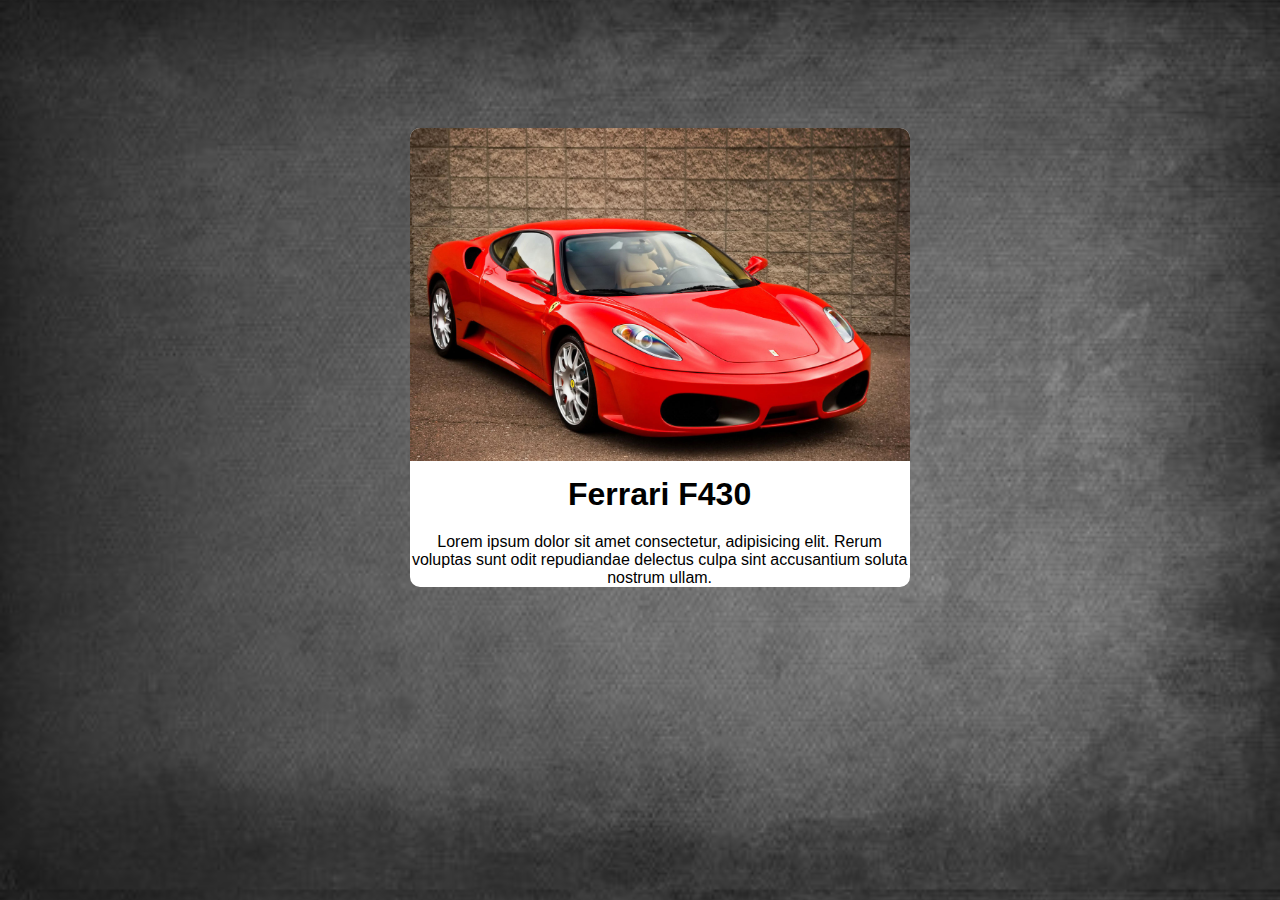
<file: QUES-1/index.html>
<!DOCTYPE html>
<html lang="en">
<head>
    <meta charset="UTF-8">
    <meta name="viewport" content="width=device-width, initial-scale=1.0">
    <title>Blog post</title>
    <link rel="stylesheet" href="style.css">
</head>
<body>
    <div class="blog-container">
        <div class="blog">
        <img src="../Items/Images/blog-post.jpg" alt="">
        <h1>Ferrari F430</h1>
        <p>Lorem ipsum dolor sit amet consectetur, adipisicing elit. Rerum voluptas sunt odit repudiandae delectus culpa sint accusantium soluta nostrum ullam.</p>
        </div>
    </div>
</body>
</html>
</file>
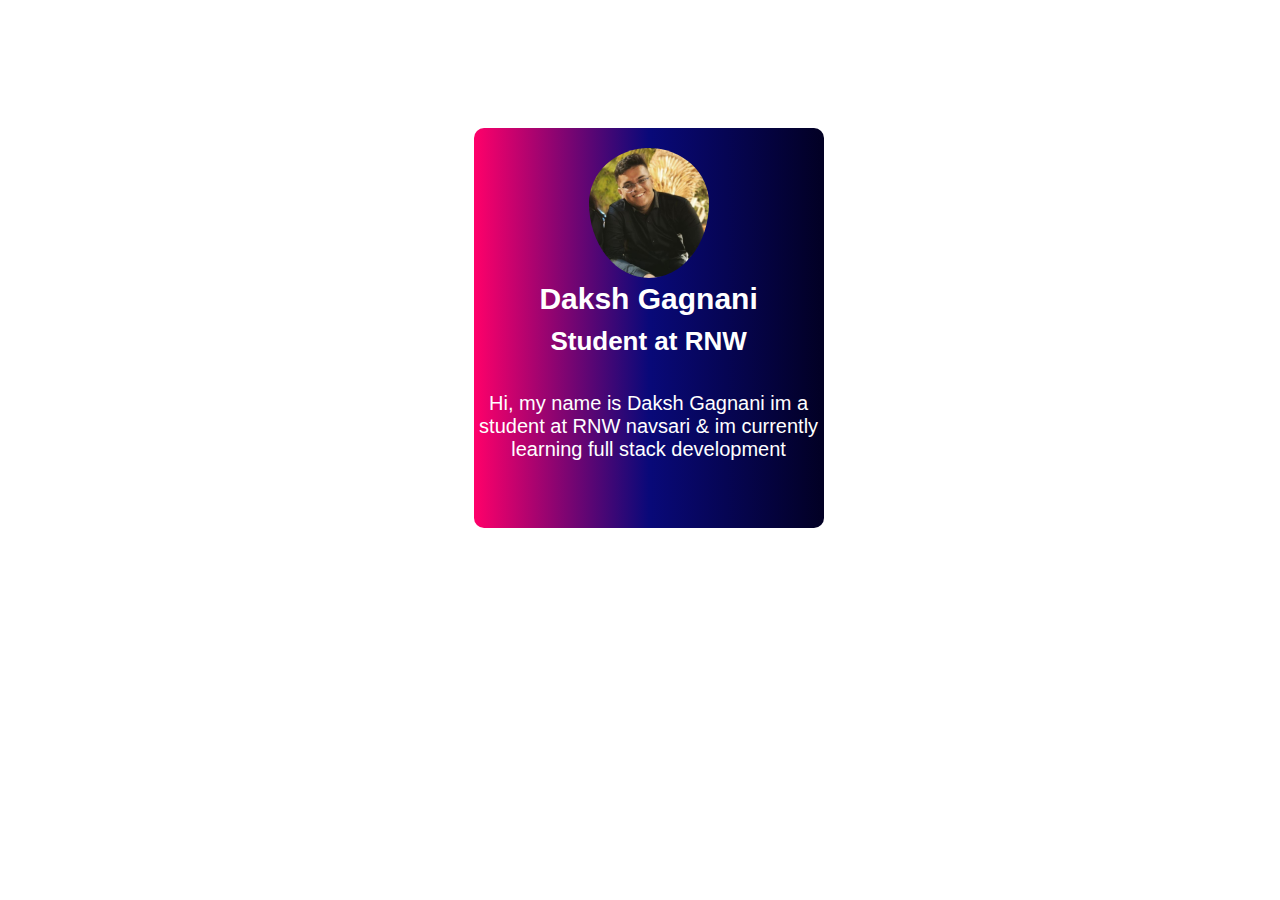
<file: QUES-2/index.html>
<!DOCTYPE html>
<html lang="en">
<head>
    <meta charset="UTF-8">
    <meta name="viewport" content="width=device-width, initial-scale=1.0">
    <title>Profile card</title>
    <link rel="stylesheet" href="style.css">
</head>
<body>
    <div class="card-container">
        <div class="card">
            <img src="../Items/Images/WhatsApp Image 2024-09-02 at 10.40.10.jpeg" alt="profile-photo">
            <div class="card-content">
                <h1>Daksh Gagnani</h1>
                <h2>Student at RNW</h2>
                <p>Hi, my name is Daksh Gagnani im a student at RNW navsari
                    & im currently learning full stack development
                </p>
            </div>
        </div>
    </div>
</body>
</html>
</file>
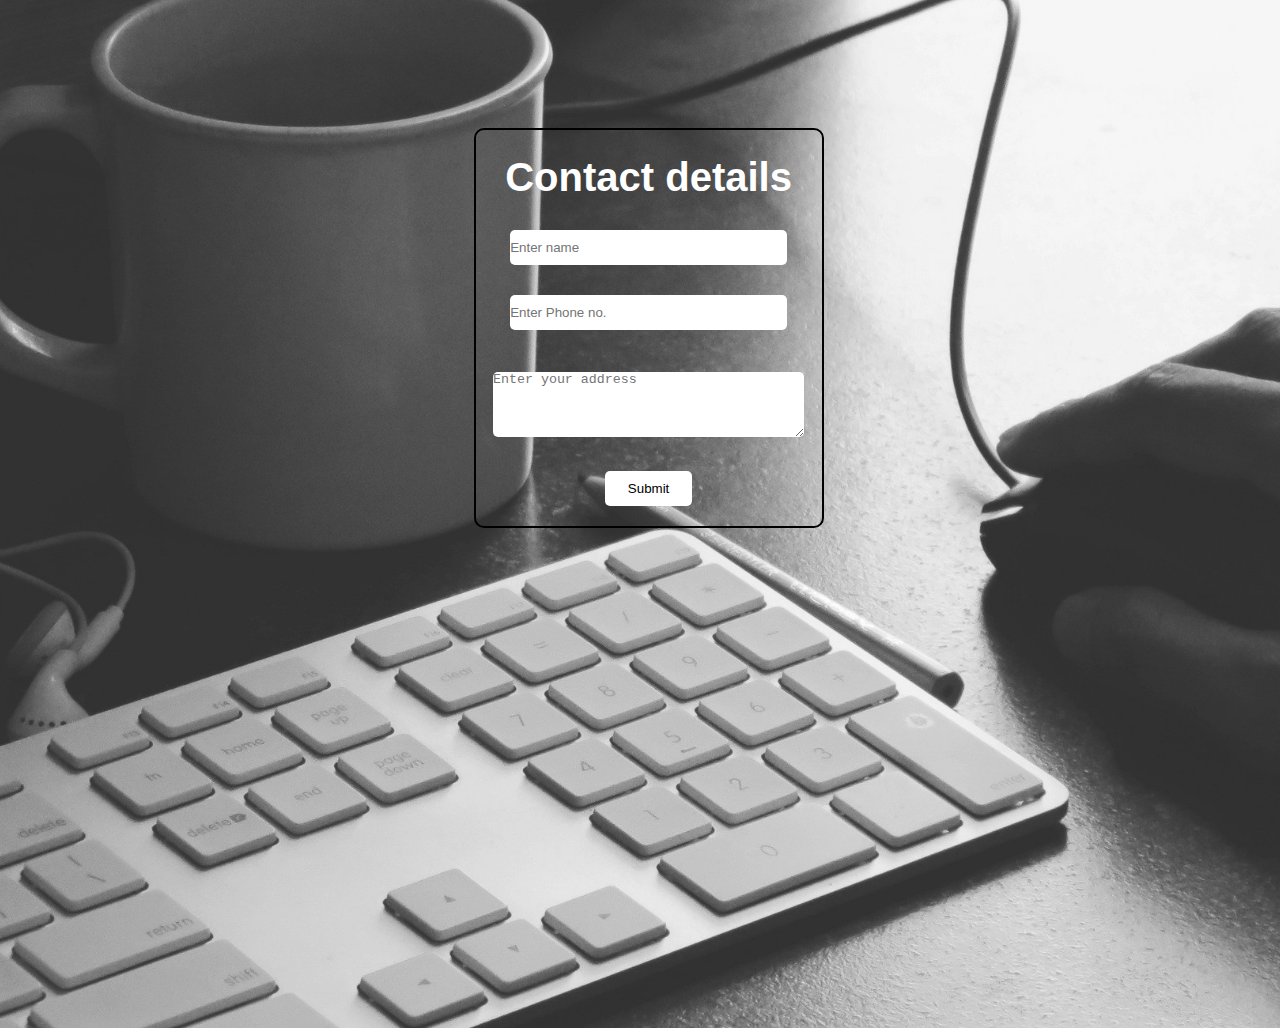
<file: QUES-5/index.html>
<!DOCTYPE html>
<html lang="en">
<head>
    <meta charset="UTF-8">
    <meta name="viewport" content="width=device-width, initial-scale=1.0">
    <title>Form</title>
    <link rel="stylesheet" href="style.css">
</head>
<body>
    <div class="form-container">
    <form>
        <h1>Contact details</h1>
        <label for="name">Name</label>
        <input type="text" placeholder="Enter name"><br>
        <label for="phone">Phone</label>
        <input type="text" placeholder="Enter Phone no."><br>
        <textarea name="address" placeholder="Enter your address"></textarea><br>
        <button>Submit</button>
    </form>
</div>
</body>
</html>
</file>
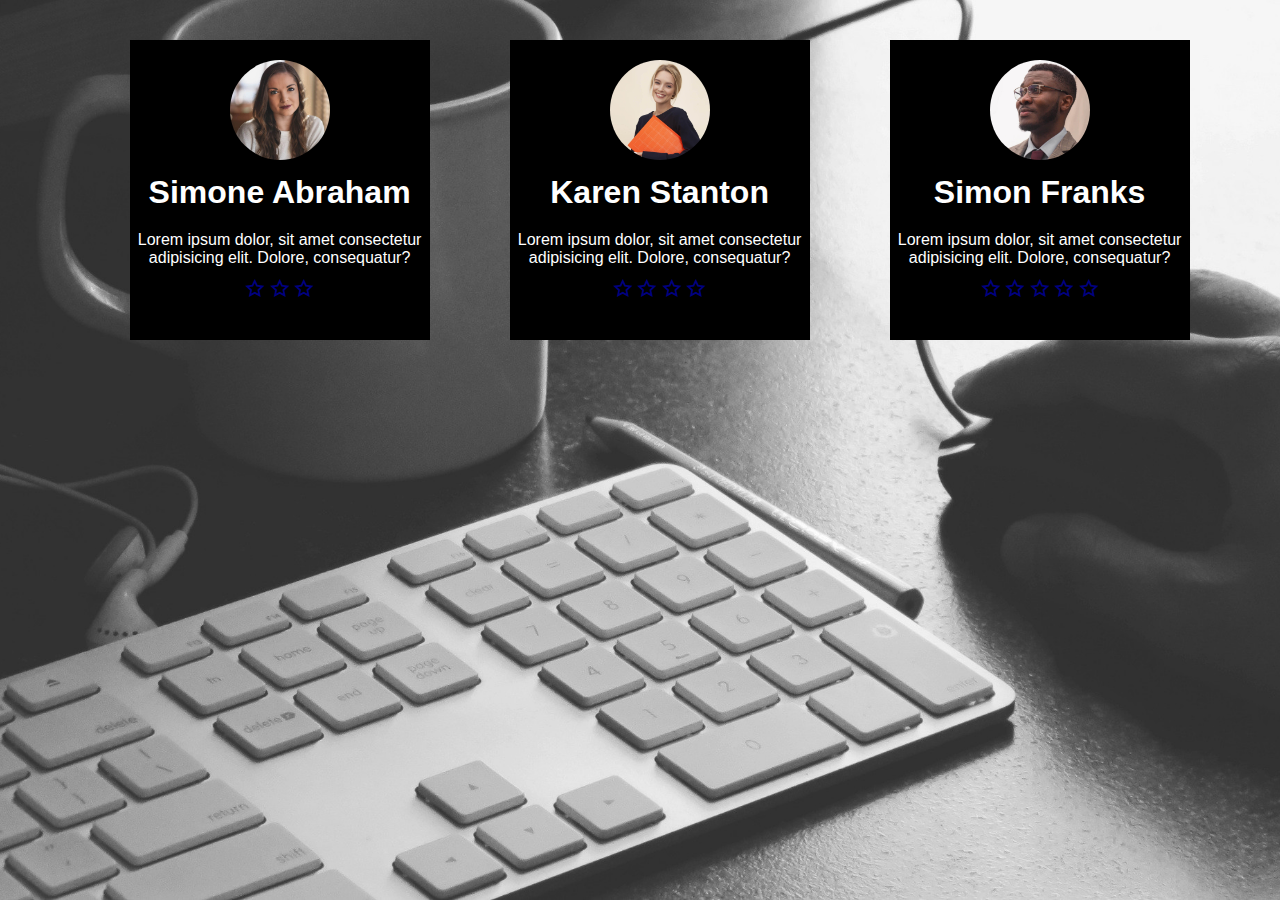
<file: QUES-6/index.html>
<!DOCTYPE html>
<html lang="en">
<head>
    <meta charset="UTF-8">
    <meta name="viewport" content="width=device-width, initial-scale=1.0">
    <title>Testimonials</title>
    <link rel="stylesheet" href="../Items/Font/RemixIcon_Fonts_v4.3.0/fonts/remixicon.css" type="text/css">
    <link rel="stylesheet" href="./style.css">
</head>
<body>
    <div class="testimonial">
        <div class="testimonial-item">
            <img src="../Items/Images/face1.jpg" alt="">
            <h1>Simone Abraham</h1>
            <p>Lorem ipsum dolor, sit amet consectetur adipisicing elit. Dolore, consequatur?</p>
            <i class="ri-star-line"></i>
            <i class="ri-star-line"></i>
            <i class="ri-star-line"></i>
        </div>
        <div class="testimonial-item">
            <img src="../Items/Images/face2.jpg" alt="">
            <h1>Karen Stanton</h1>
            <p>Lorem ipsum dolor, sit amet consectetur adipisicing elit. Dolore, consequatur?</p>
            <i class="ri-star-line"></i>
            <i class="ri-star-line"></i>
            <i class="ri-star-line"></i>
            <i class="ri-star-line"></i>
        </div>
        <div class="testimonial-item">
            <img src="../Items/Images/face3.jpg" alt="">
            <h1>Simon Franks</h1>
            <p>Lorem ipsum dolor, sit amet consectetur adipisicing elit. Dolore, consequatur?</p>
            <i class="ri-star-line"></i>
            <i class="ri-star-line"></i>
            <i class="ri-star-line"></i>
            <i class="ri-star-line"></i>
            <i class="ri-star-line"></i>
        </div>
    </div>
</body>
</html>
</file>
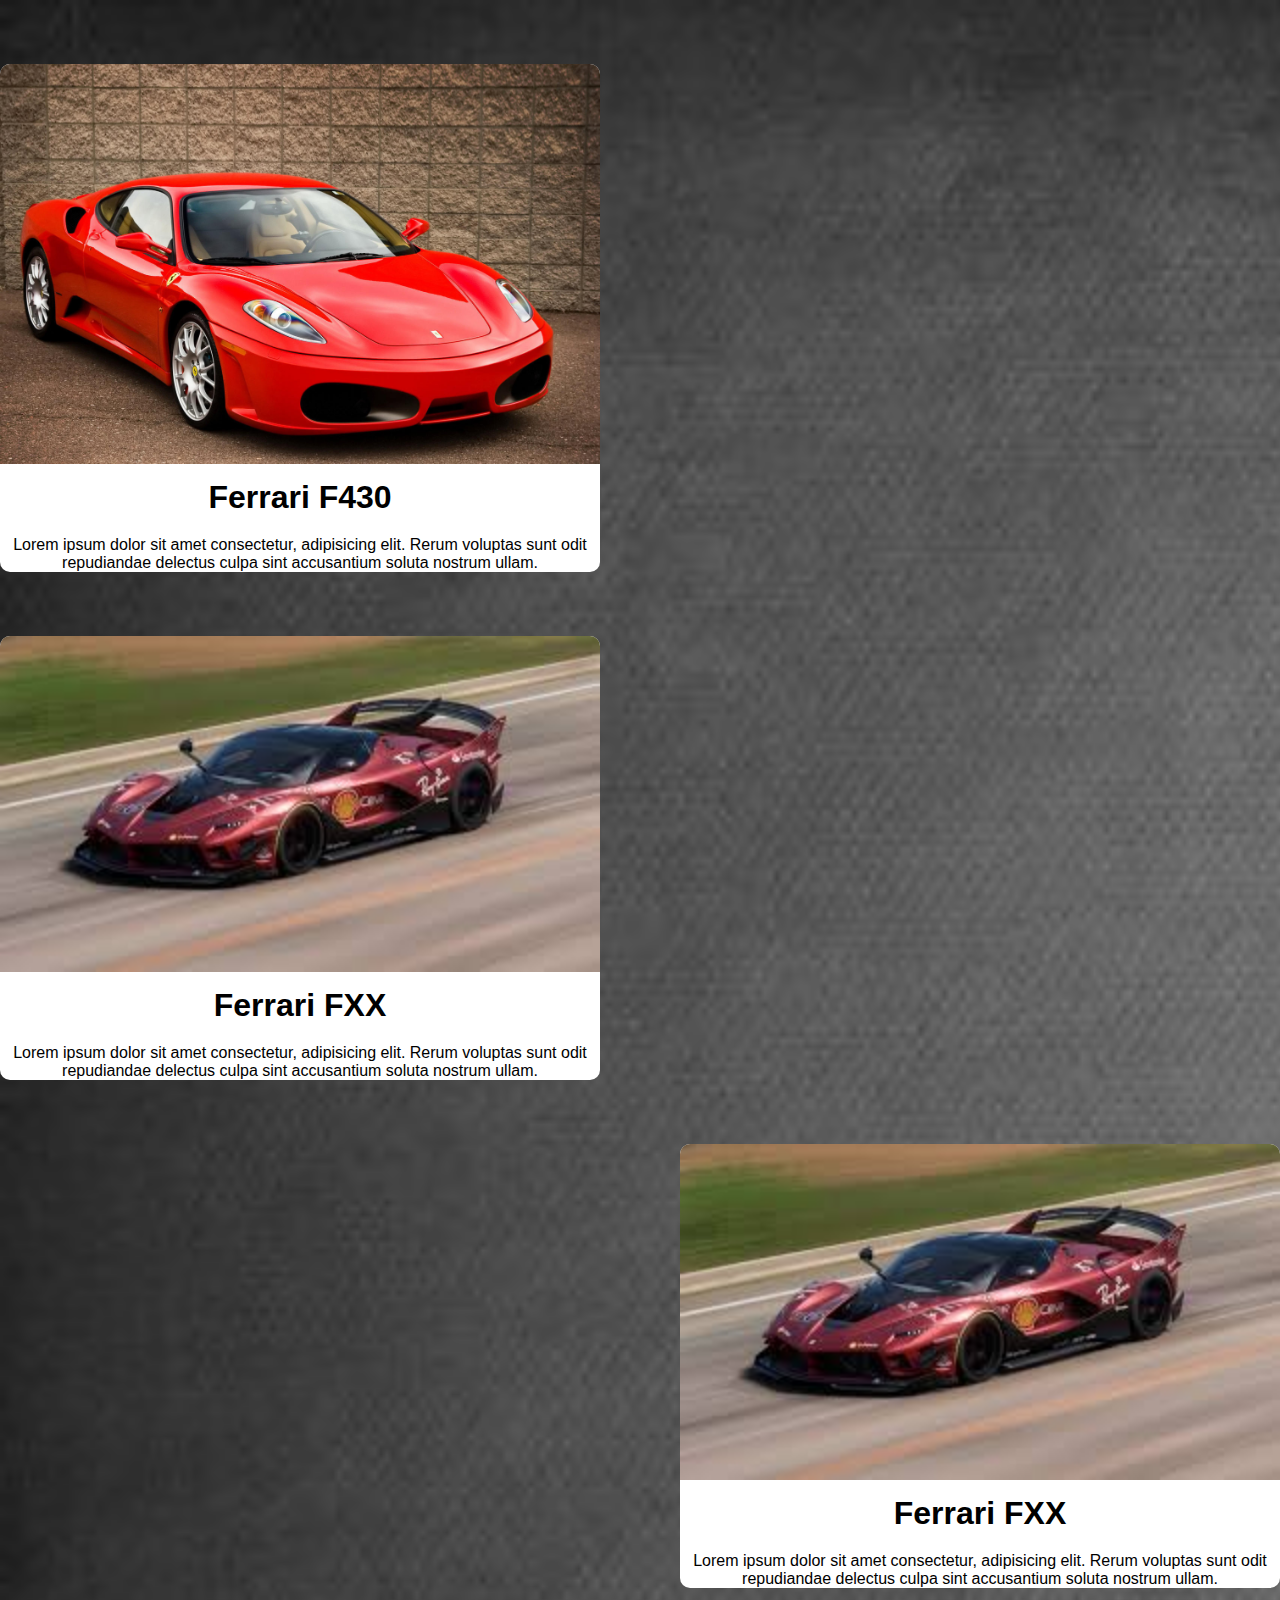
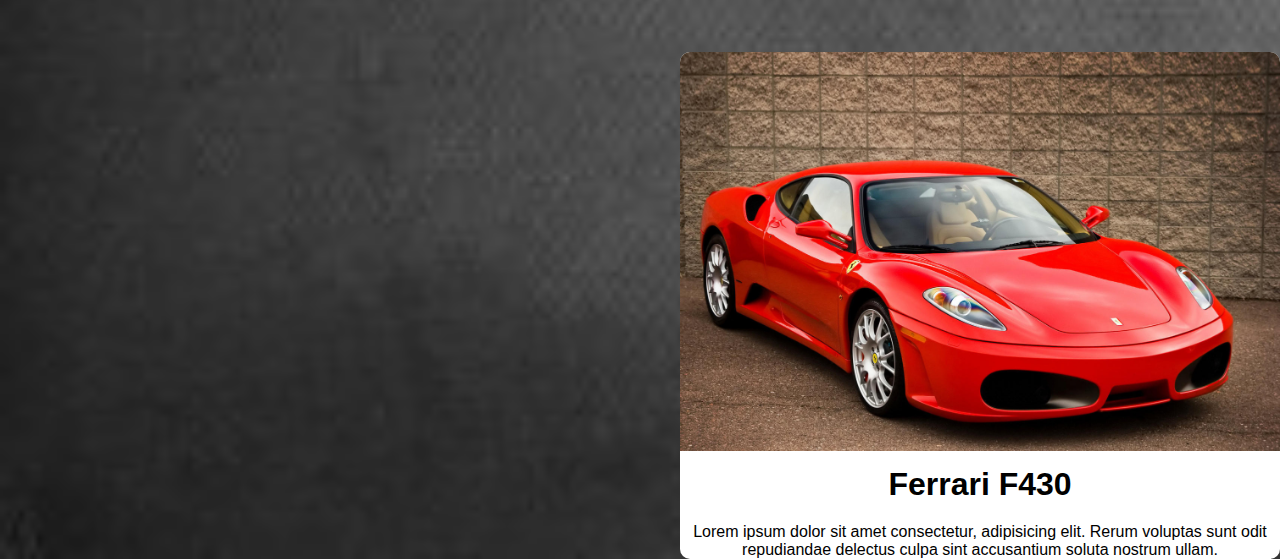
<file: QUES-7/index.html>
<!DOCTYPE html>
<html lang="en">
<head>
    <meta charset="UTF-8">
    <meta name="viewport" content="width=device-width, initial-scale=1.0">
    <title>Blog layout</title>
    <link rel="stylesheet" href="./style.css">
</head>
<body>
    <div class="blog-container-type1">
        <div class="blog">
        <img src="../Items/Images/blog-post.jpg" alt="">
        <h1>Ferrari F430</h1>
        <p>Lorem ipsum dolor sit amet consectetur, adipisicing elit. Rerum voluptas sunt odit repudiandae delectus culpa sint accusantium soluta nostrum ullam.</p>
        </div>
    </div>
    <div class="blog-container-type1">
        <div class="blog">
        <img src="../Items/Images/blog-post2.jpg" alt="">
        <h1>Ferrari FXX</h1>
        <p>Lorem ipsum dolor sit amet consectetur, adipisicing elit. Rerum voluptas sunt odit repudiandae delectus culpa sint accusantium soluta nostrum ullam.</p>
        </div>
    </div> 
    <div class="blog-container-type2">
        <div class="blog2">
        <img src="../Items/Images/blog-post2.jpg" alt="">
        <h1>Ferrari FXX</h1>
        <p>Lorem ipsum dolor sit amet consectetur, adipisicing elit. Rerum voluptas sunt odit repudiandae delectus culpa sint accusantium soluta nostrum ullam.</p>
        </div>
    </div> 
    <div class="blog-container-type2">
        <div class="blog2">
        <img src="../Items/Images/blog-post.jpg" alt="">
        <h1>Ferrari F430</h1>
        <p>Lorem ipsum dolor sit amet consectetur, adipisicing elit. Rerum voluptas sunt odit repudiandae delectus culpa sint accusantium soluta nostrum ullam.</p>
        </div>
    </div>
</body>
</html>
</file>
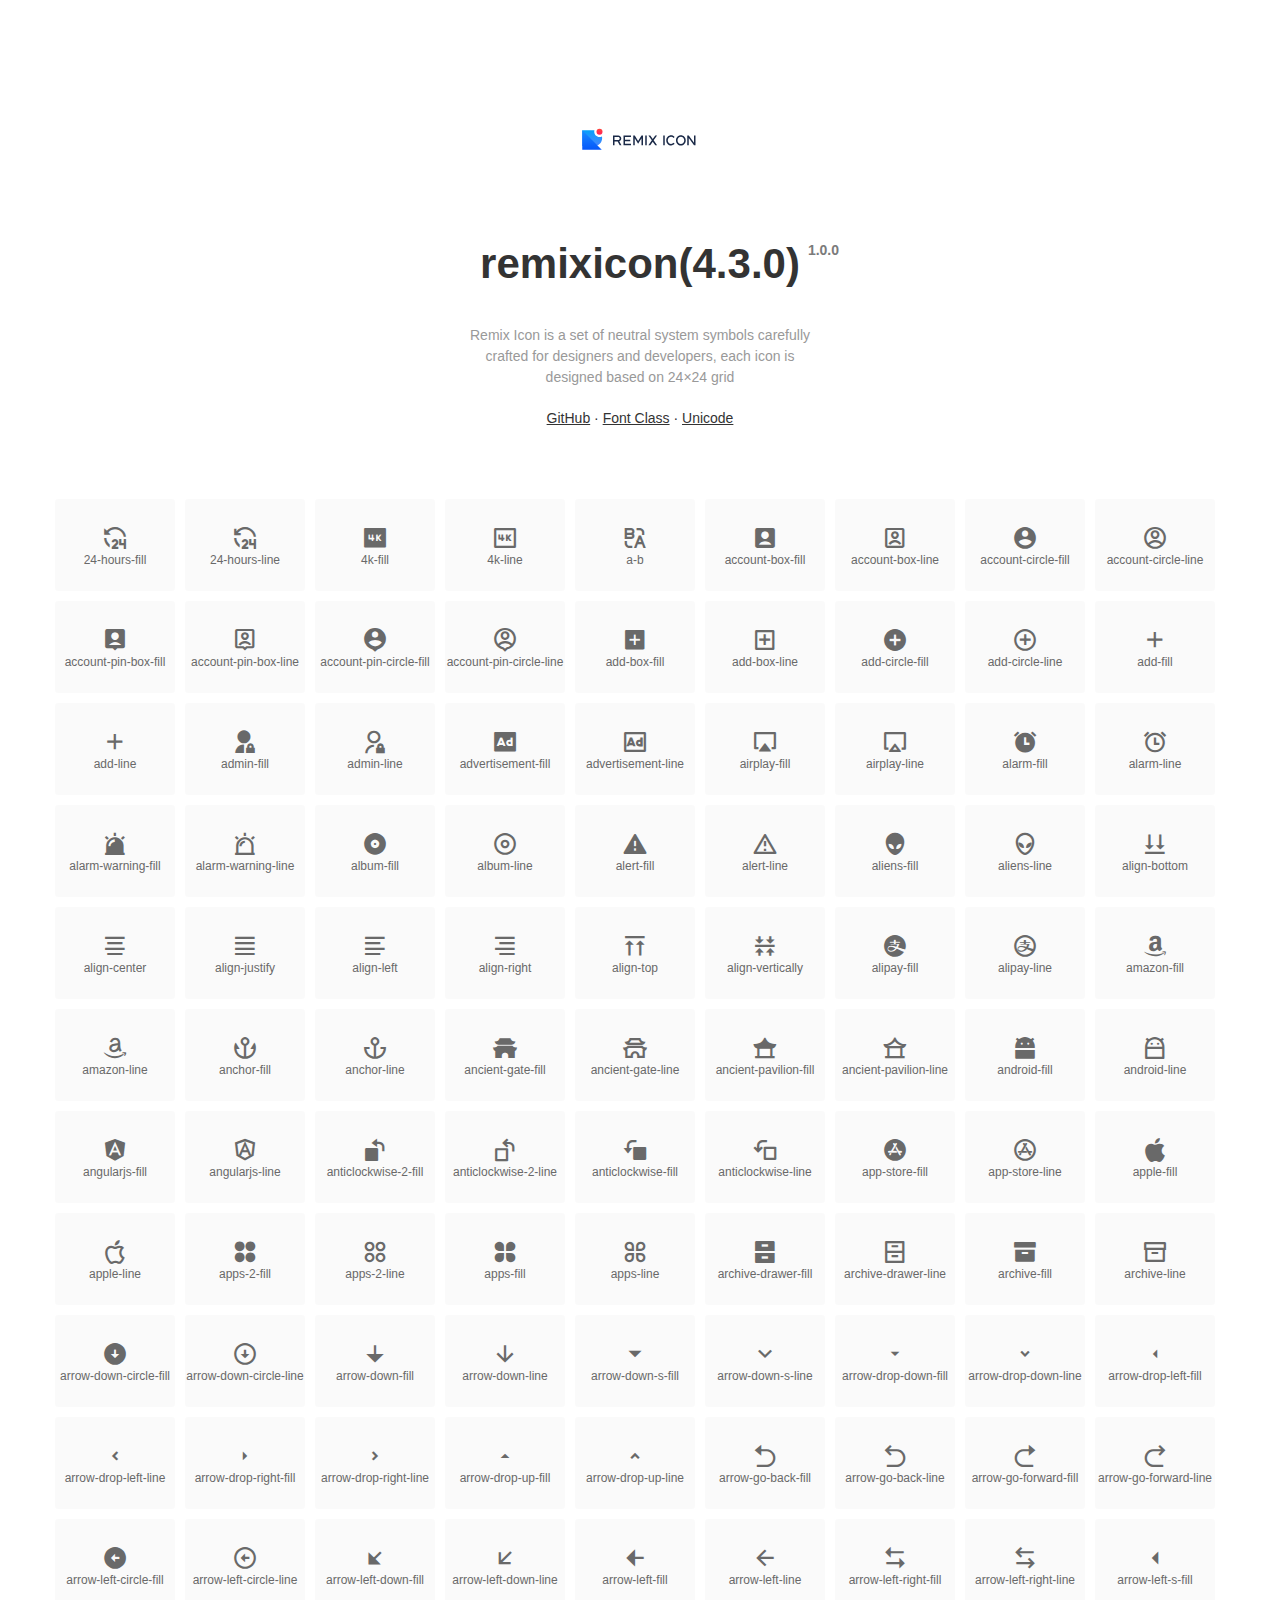
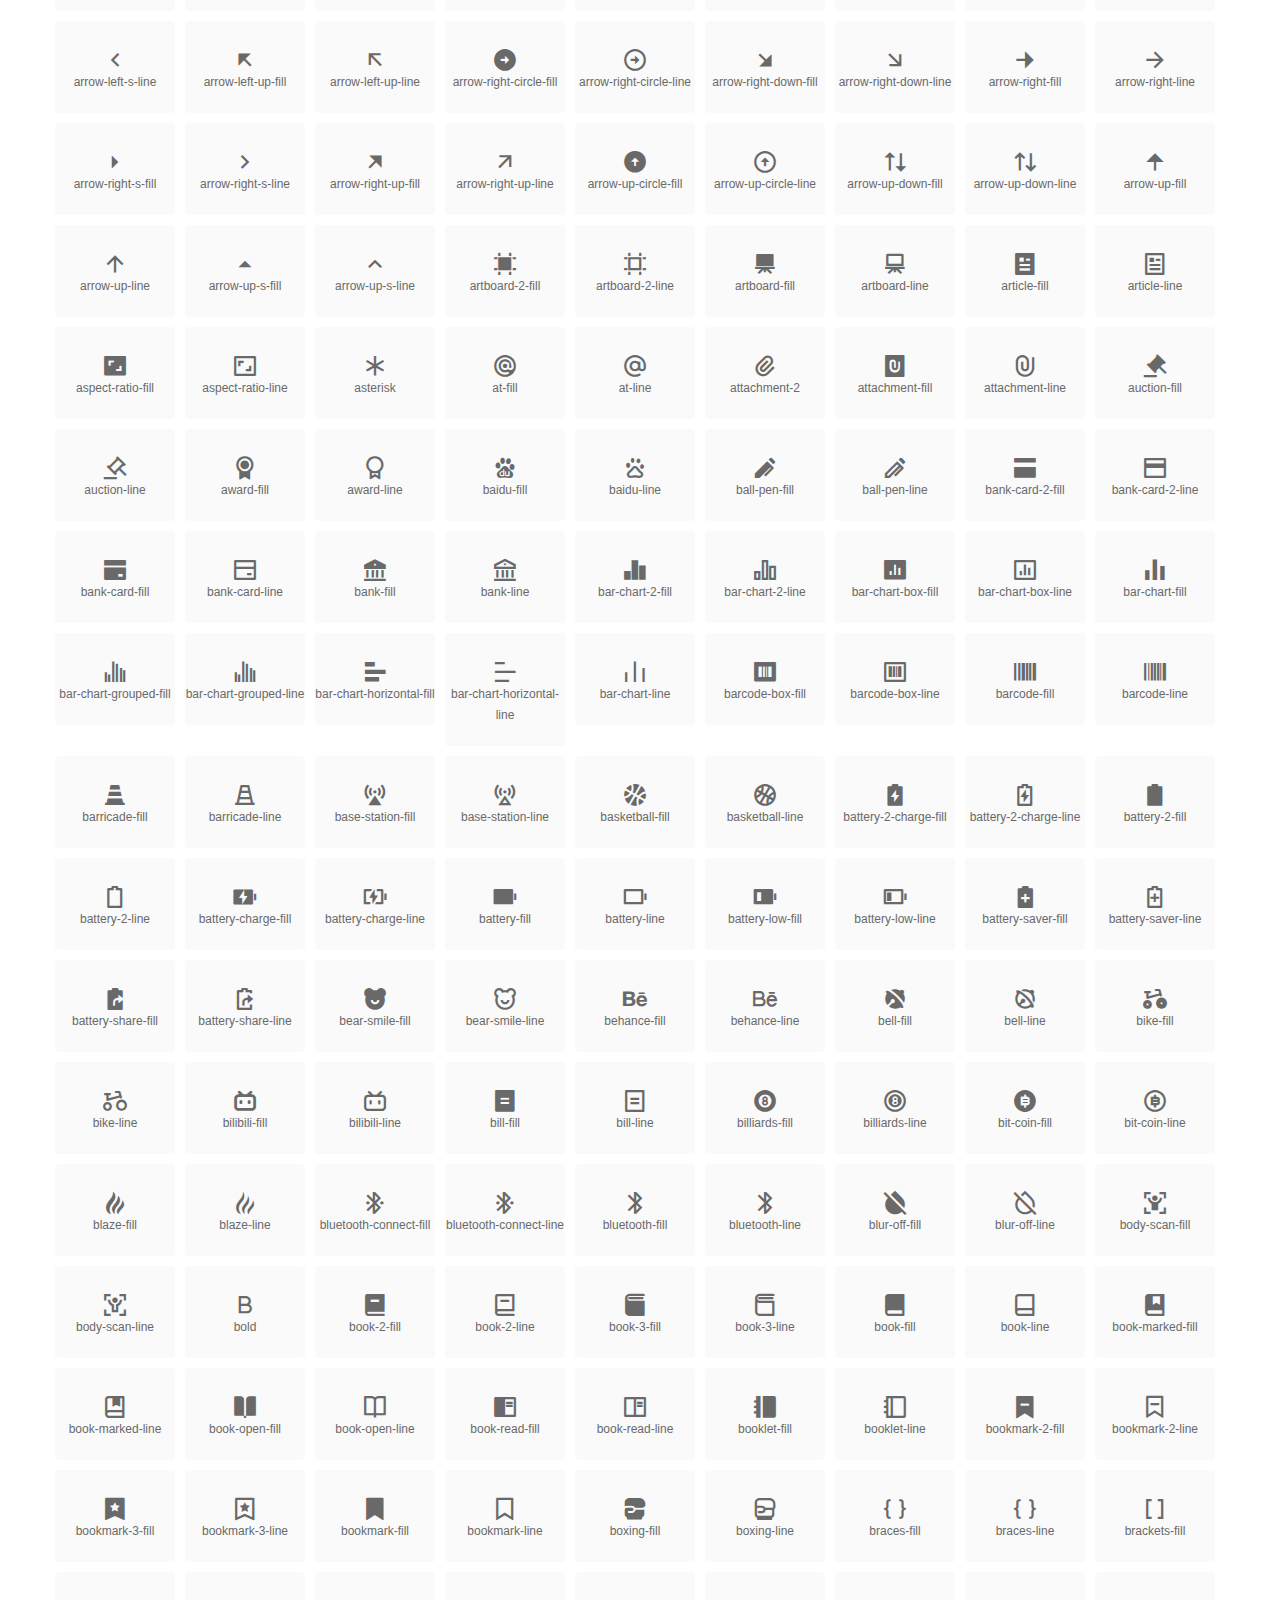
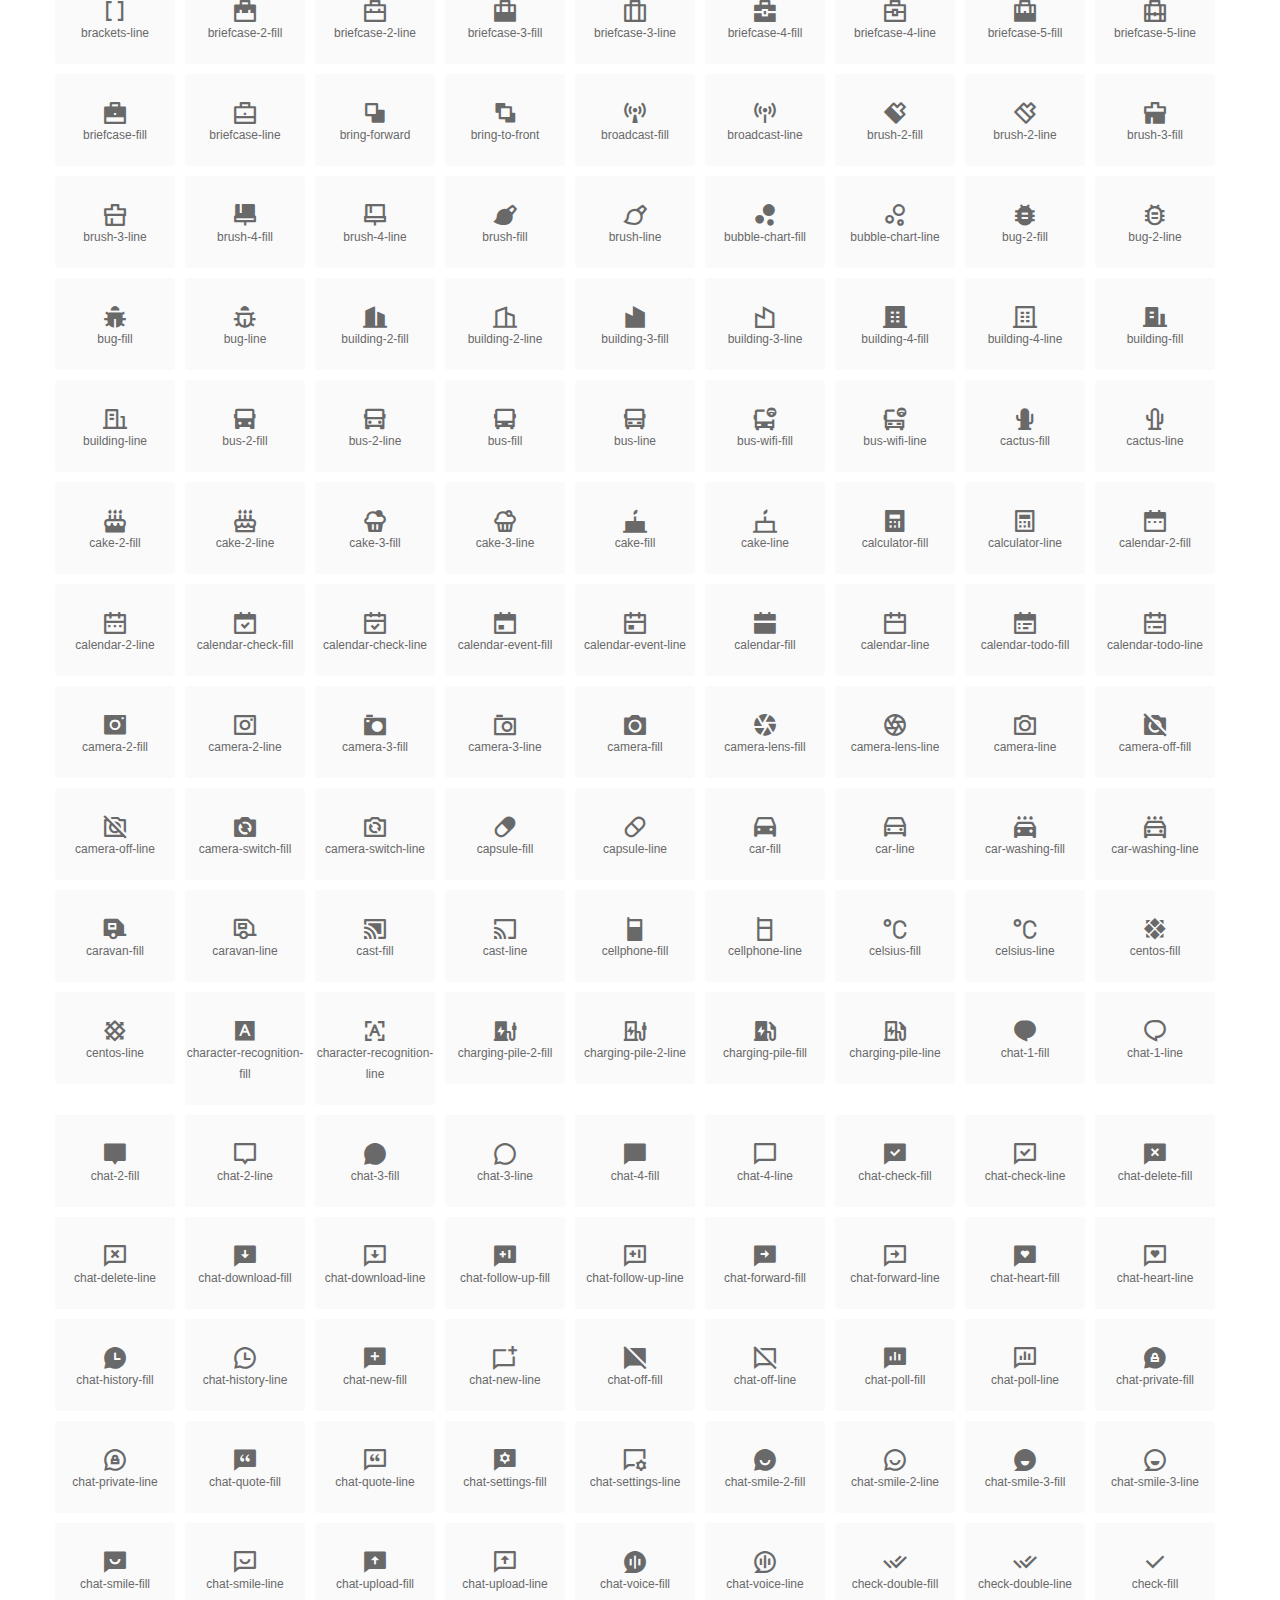
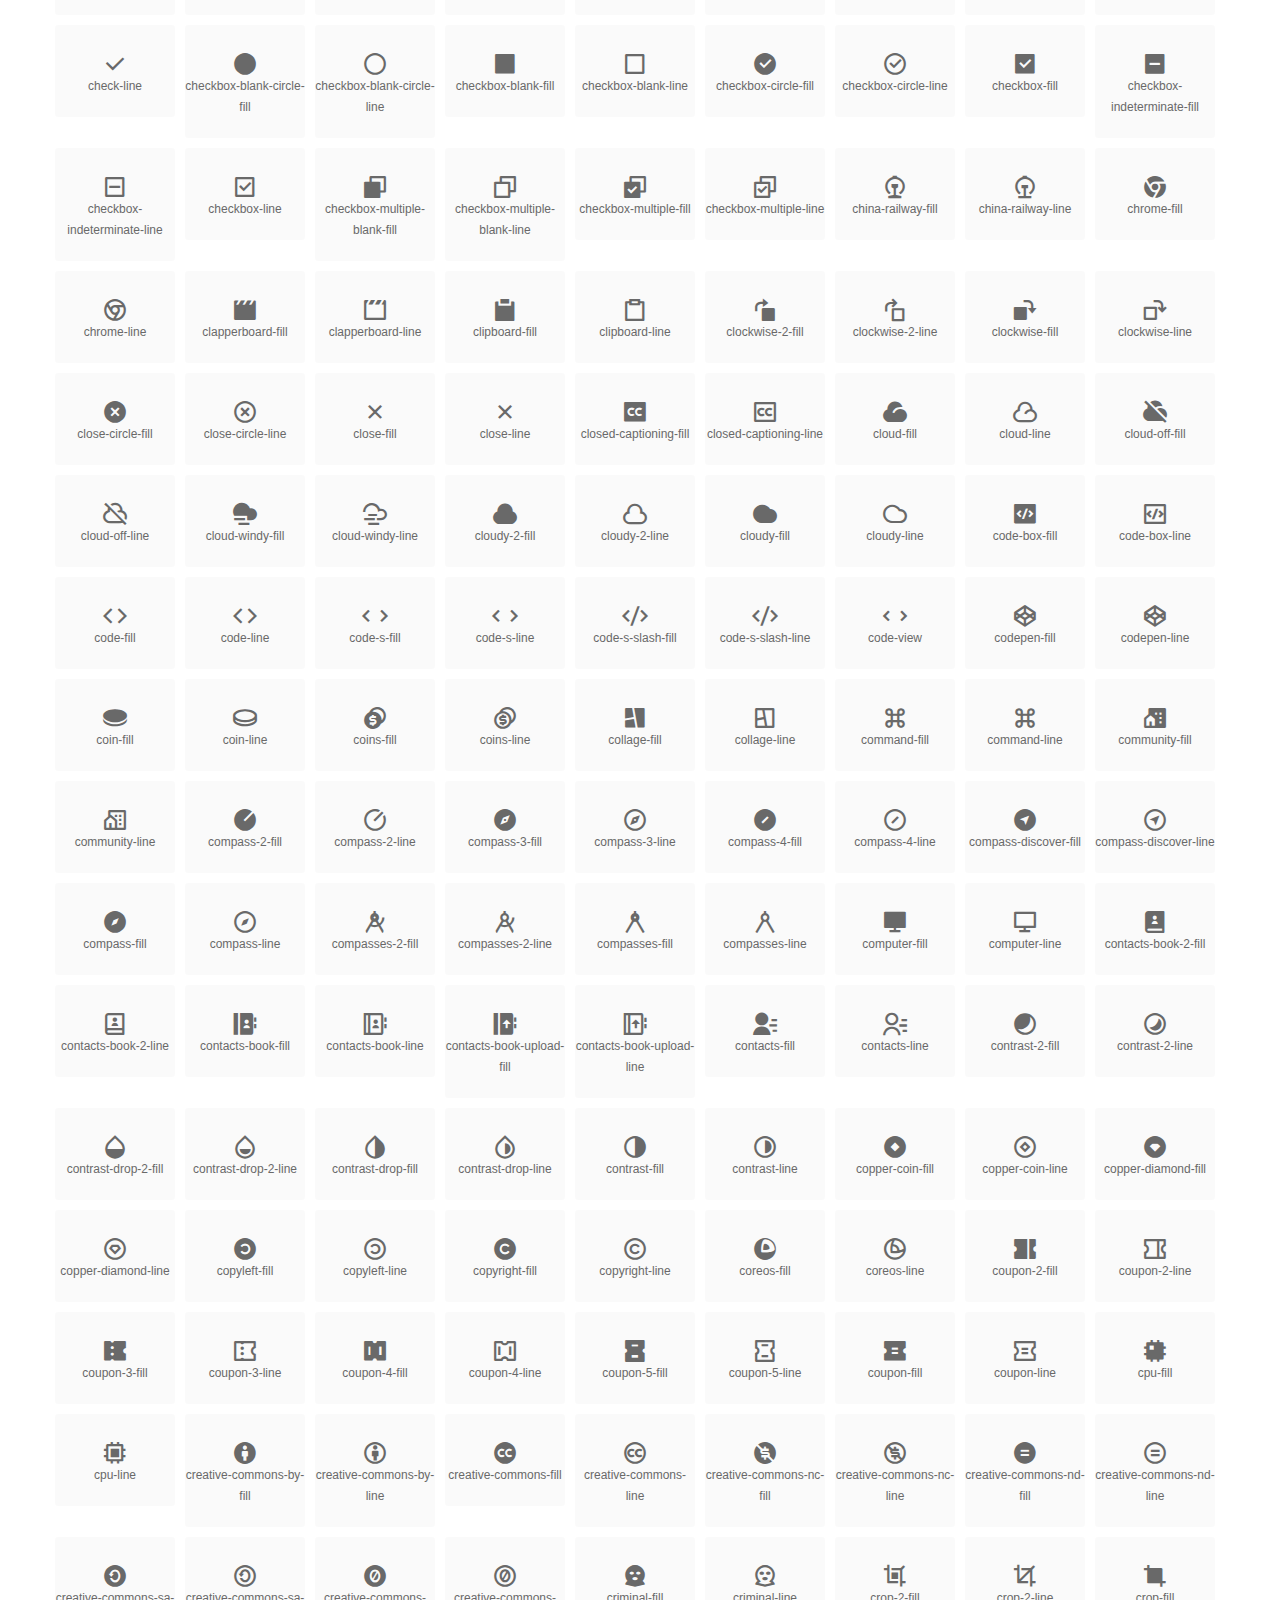
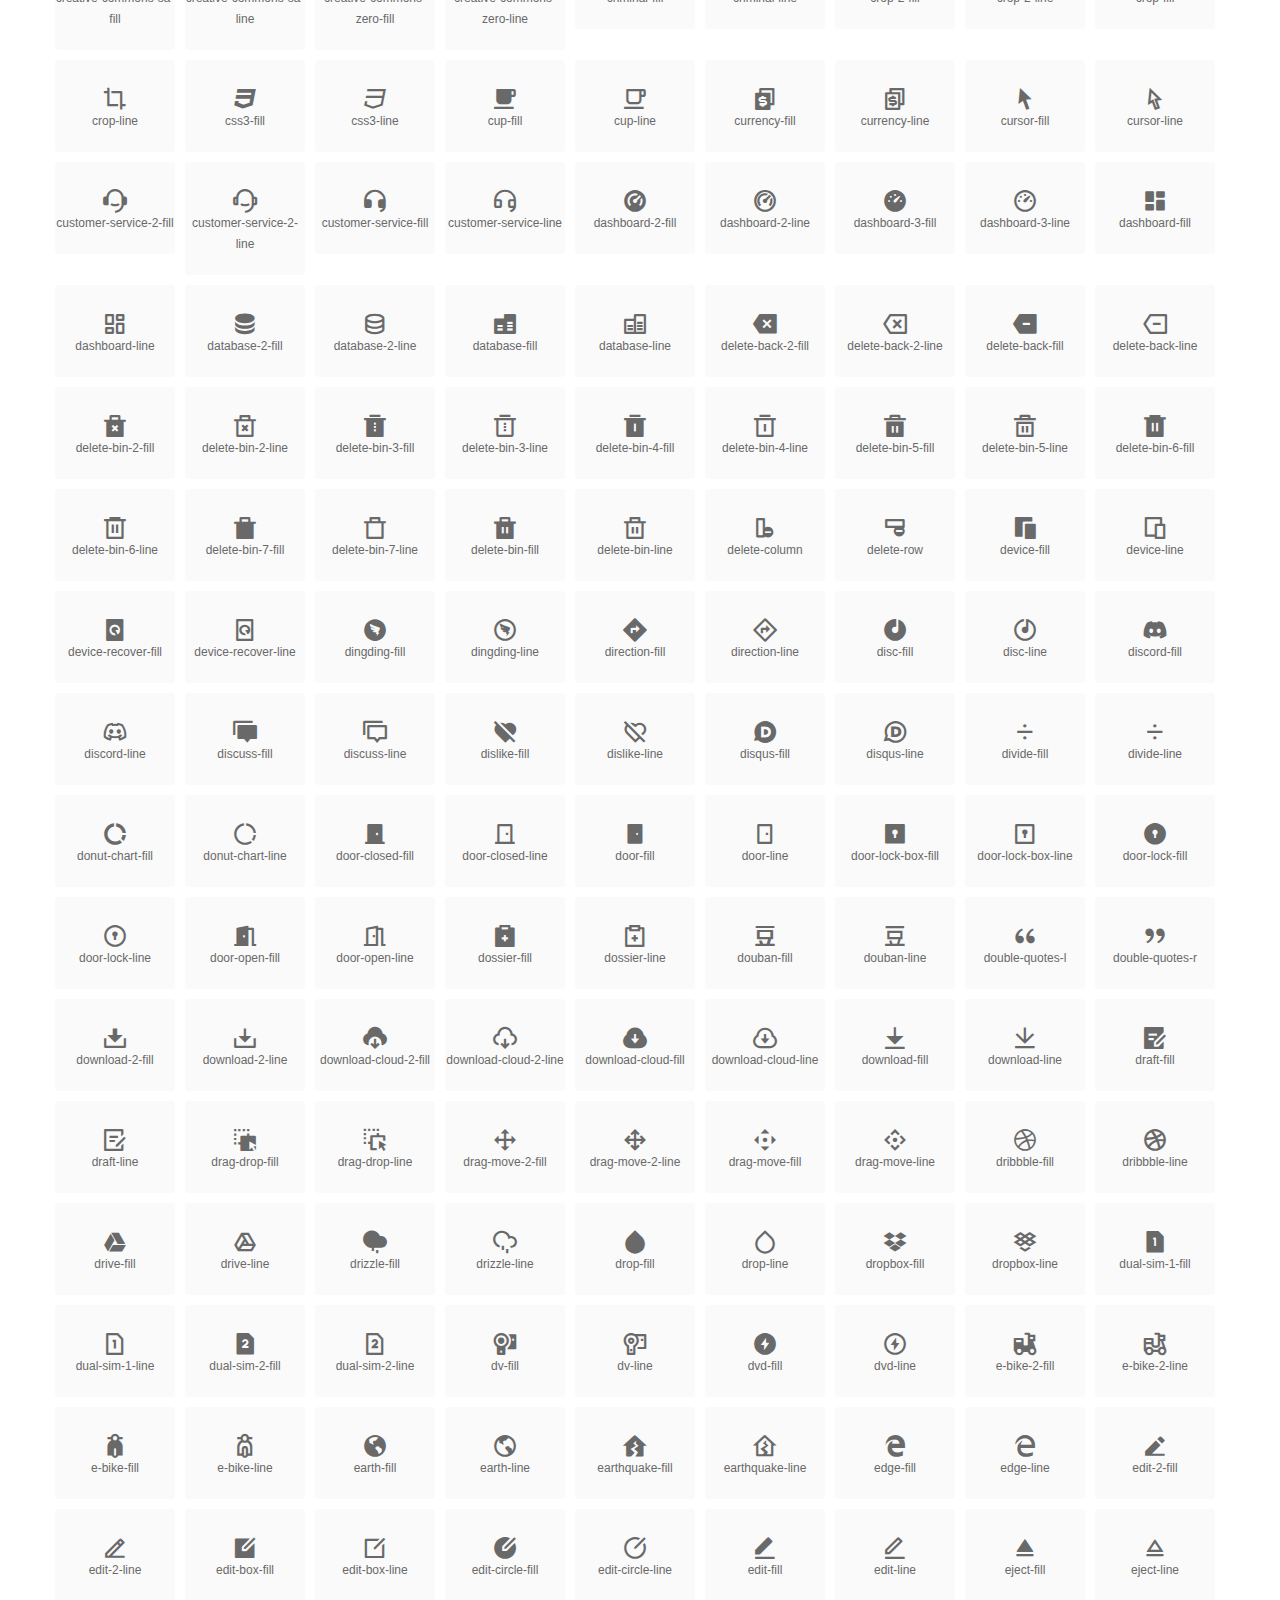
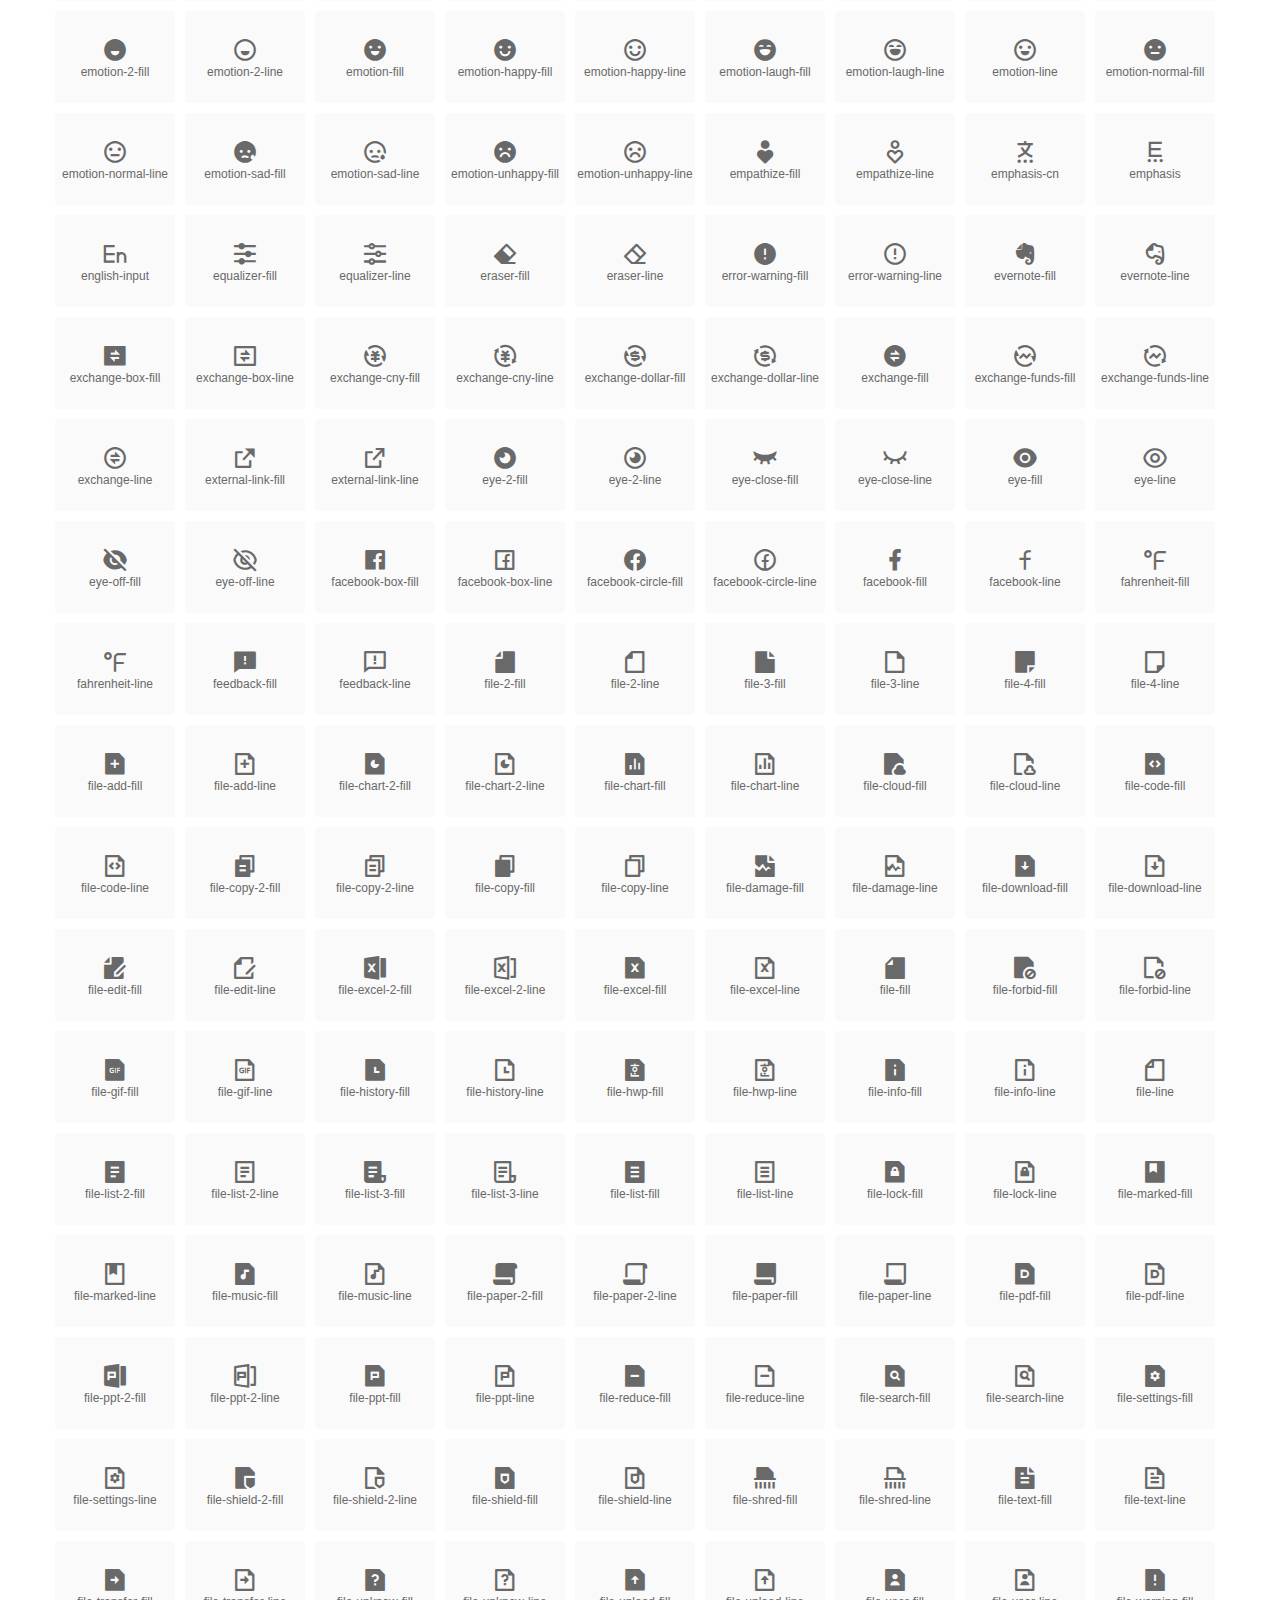
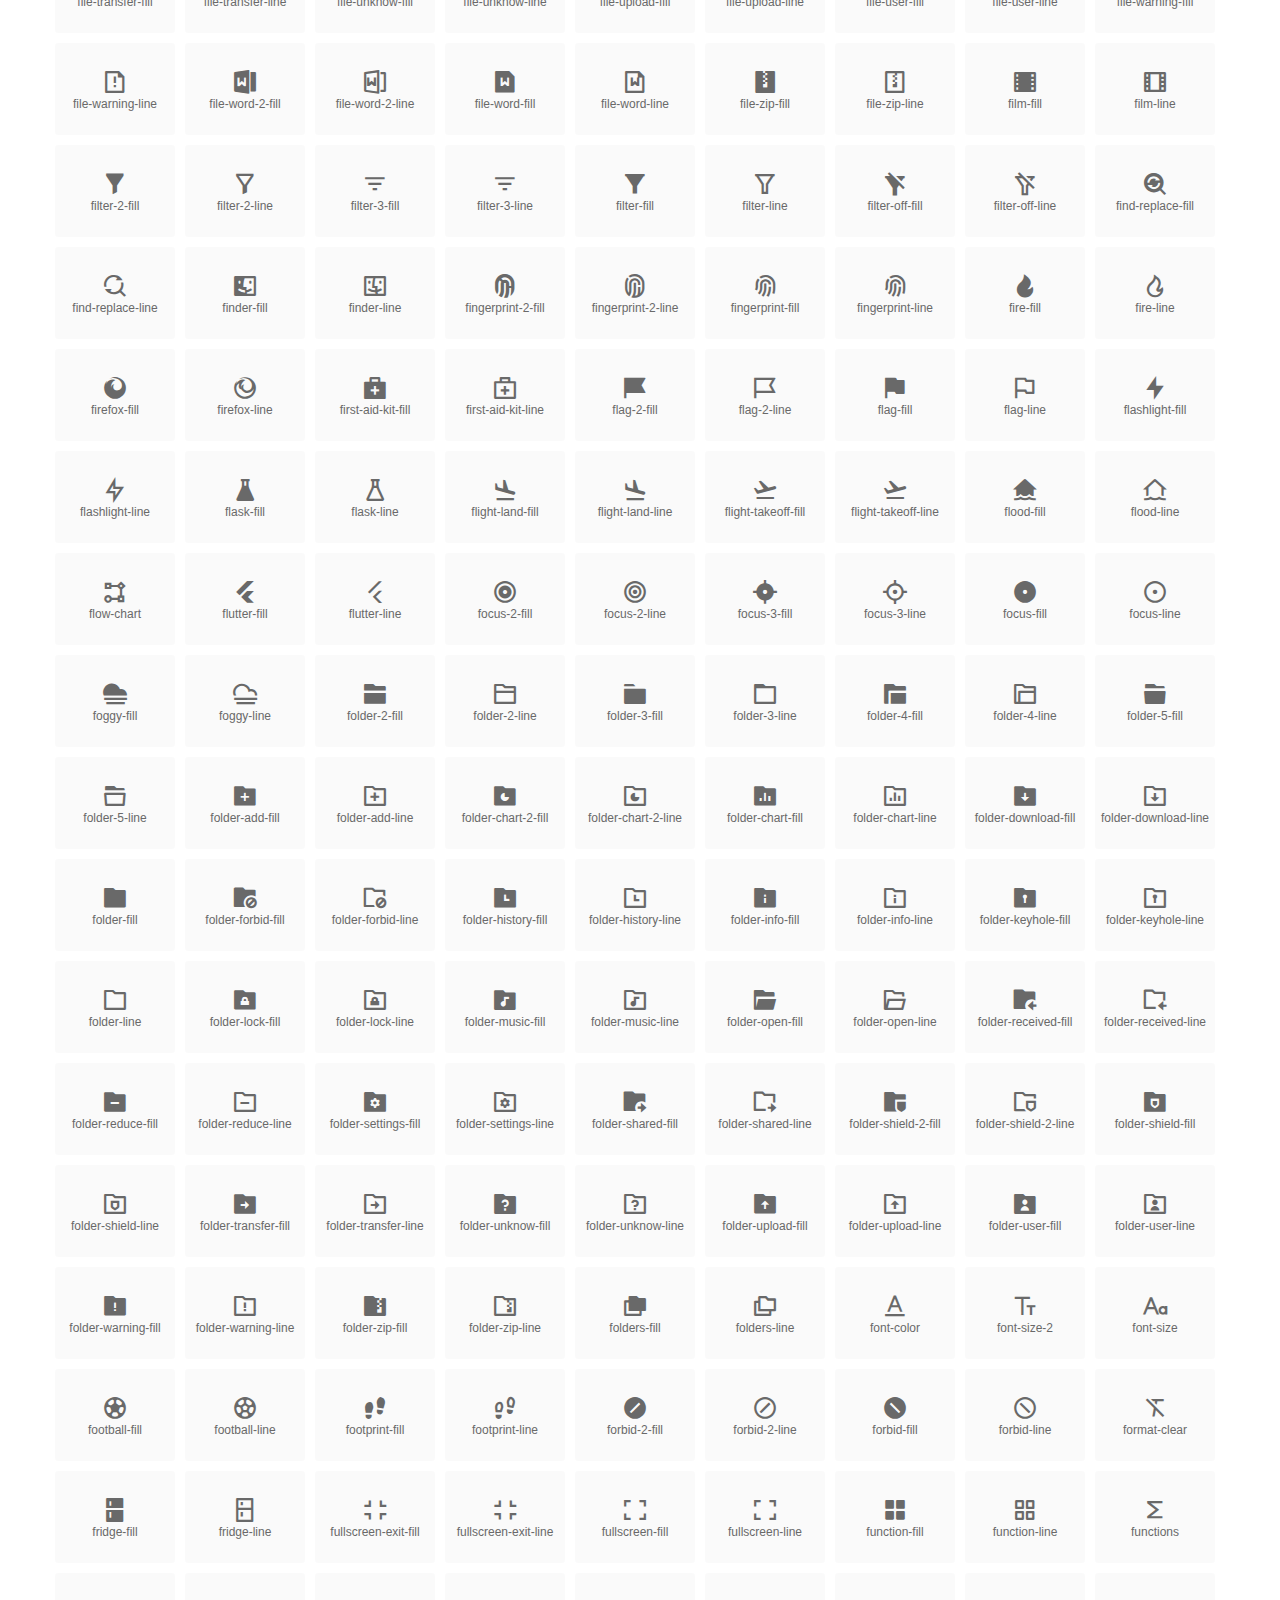
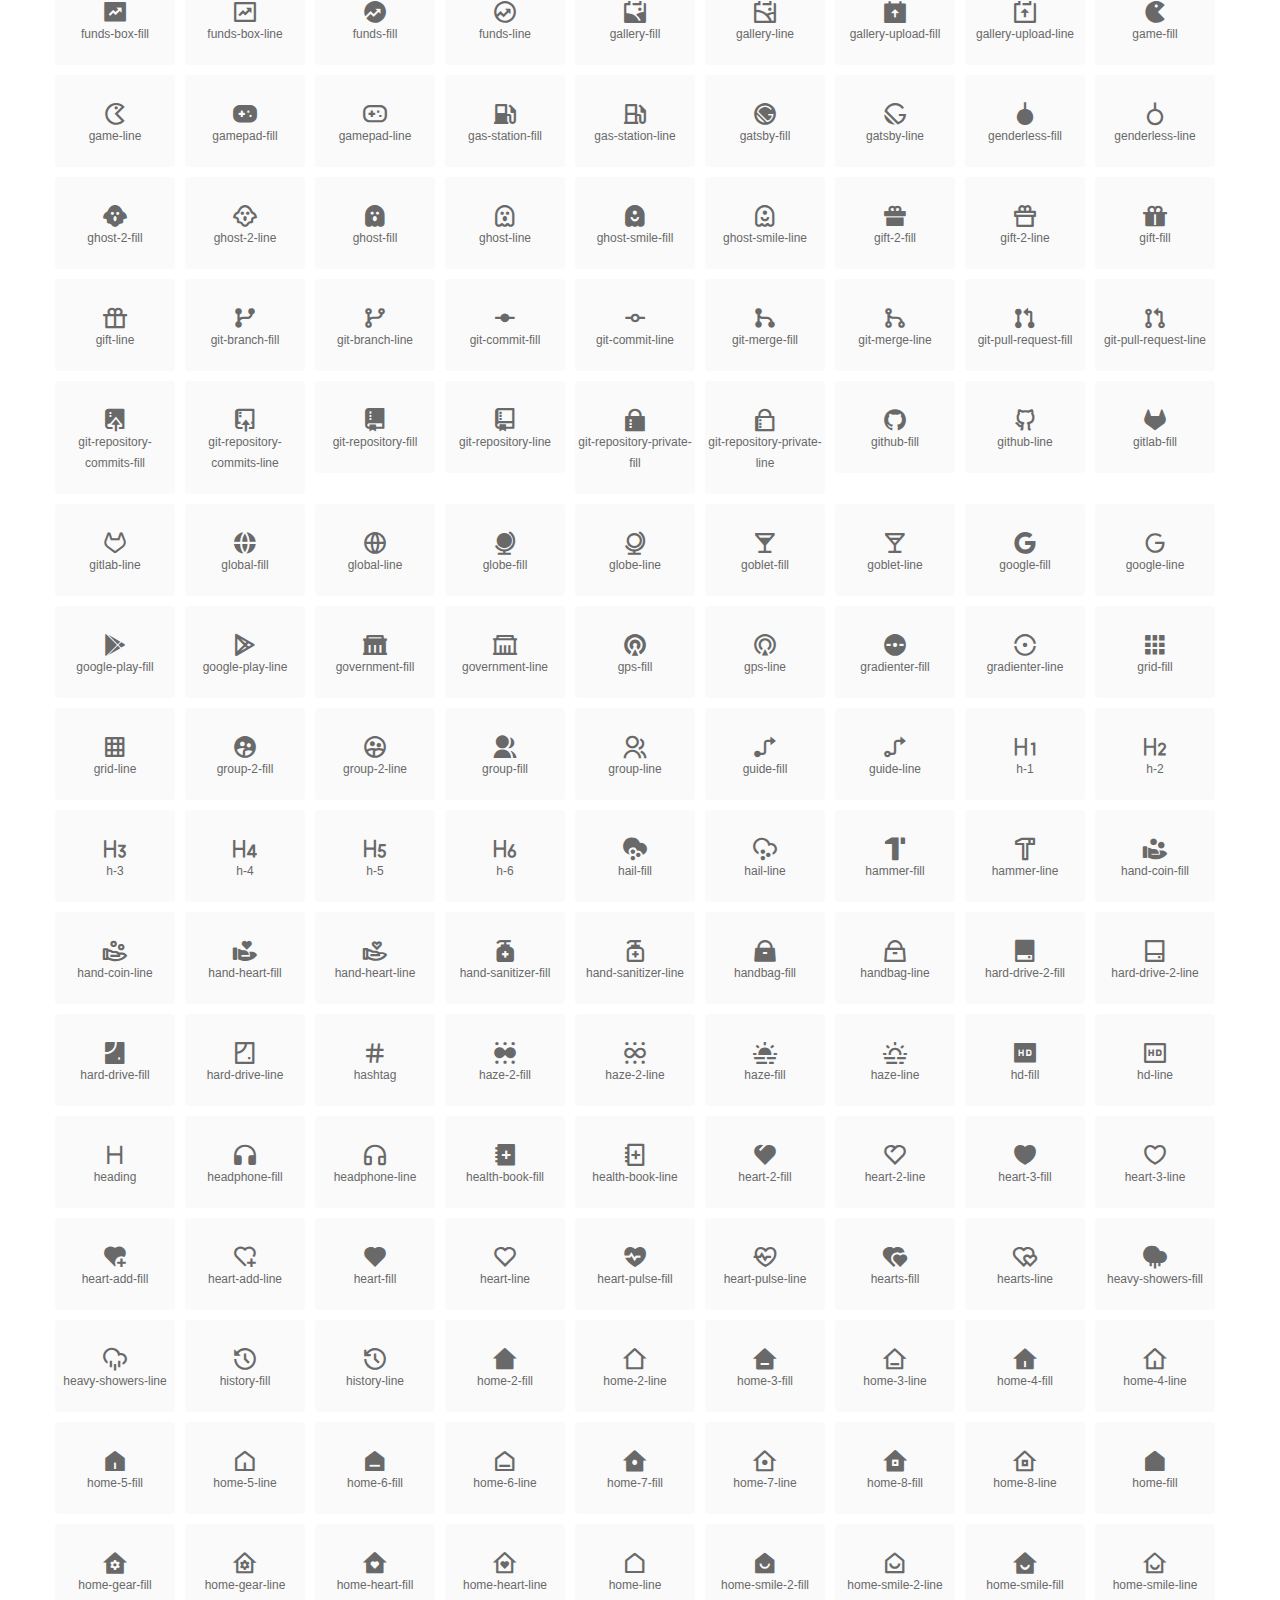
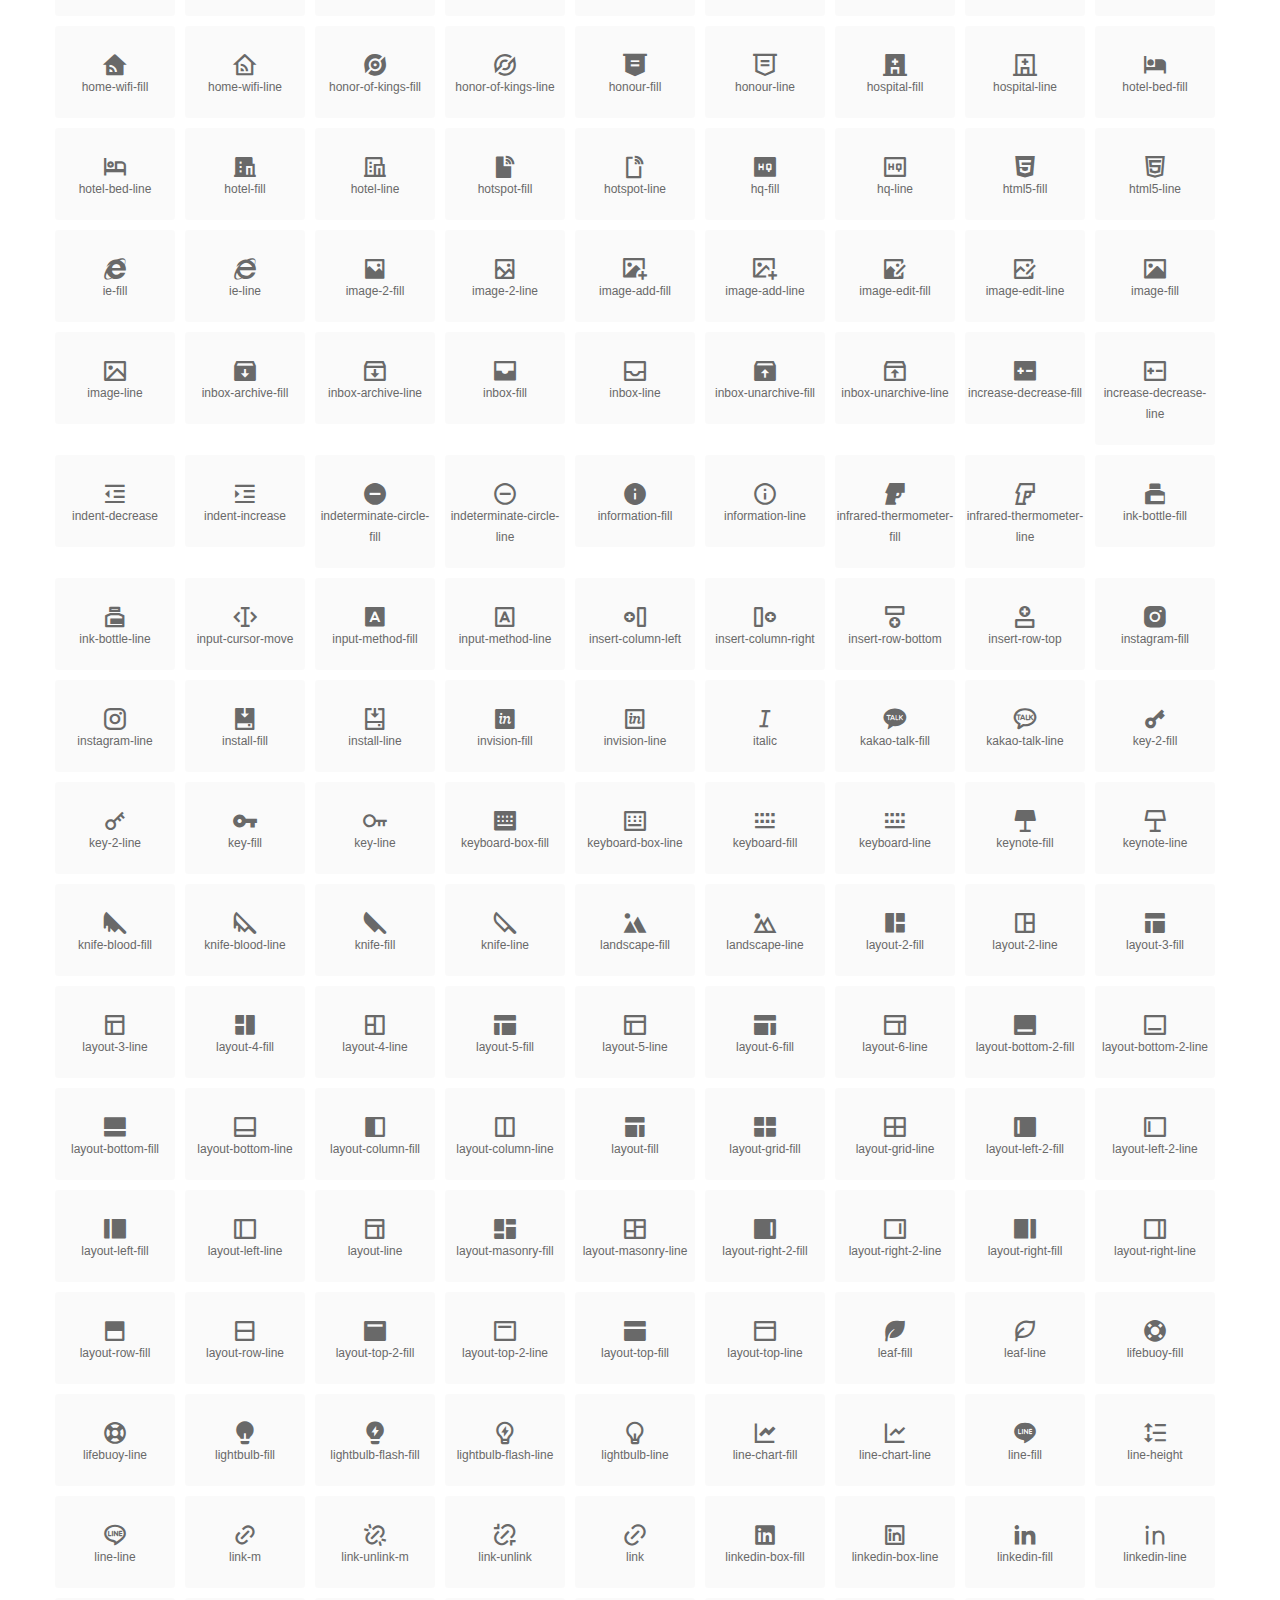
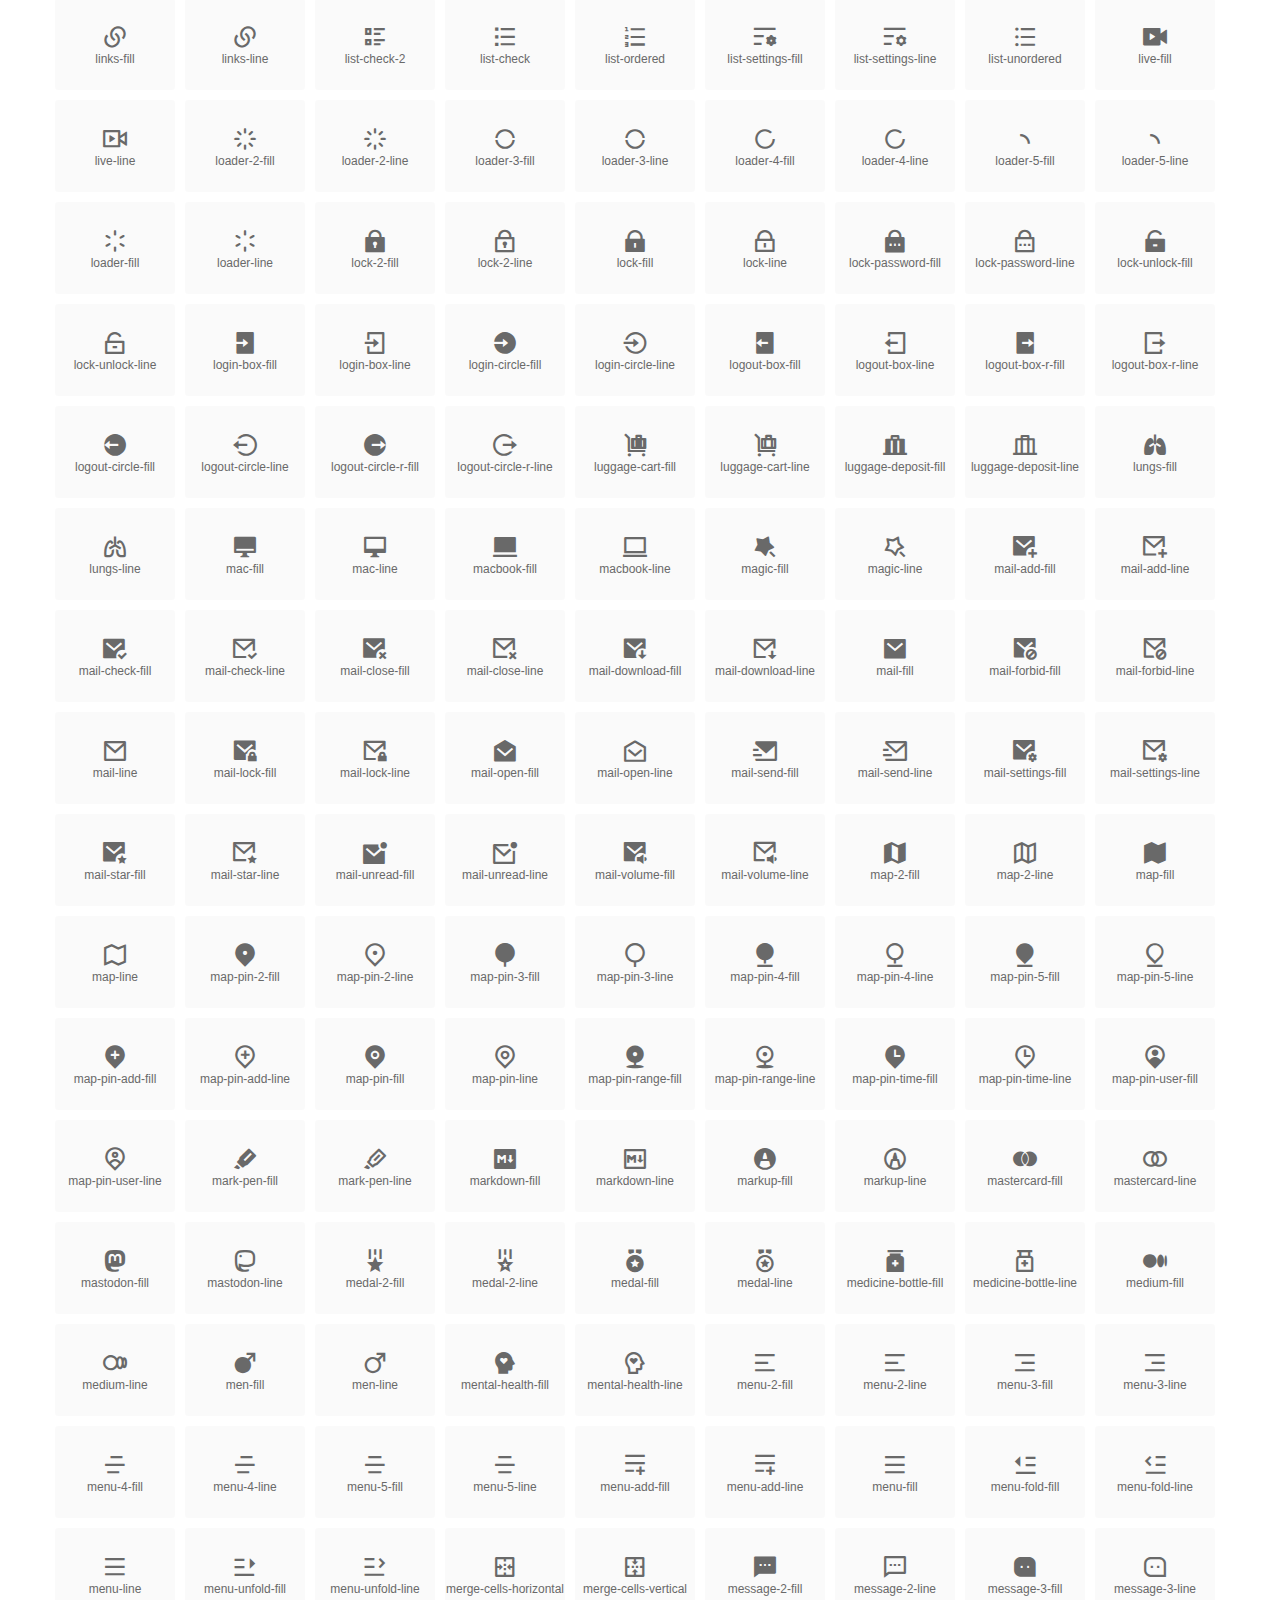
<file: Items/Font/RemixIcon_Fonts_v4.3.0/fonts/index.html>
<!DOCTYPE html>
<html lang="en">
<head>
  <meta charset="UTF-8">
  <title>remixicon(4.3.0)</title>
  <meta name="viewport" content="width=device-width,minimum-scale=1.0,maximum-scale=1.0,user-scalable=no">
   
  <meta name="description" content="Remix Icon is a set of neutral system symbols carefully crafted for designers and developers, each icon is designed based on 24×24 grid">
   
  <meta name="keywords" content="remixicon,TTF,EOT,WOFF,WOFF2,SVG">
  
  
  
  <link rel="stylesheet" href="remixicon.css" />
  
  <style>
    *{margin: 0;padding: 0;list-style: none;}
    body { color: #696969; font: 12px/1.5 tahoma, arial, \5b8b\4f53, sans-serif; }
    a { color: #333; text-decoration: underline; }
    a:hover { color: rgb(9, 73, 209); }
    .header { color: #333; text-align: center; padding: 80px 0 60px 0; min-height: 153px; font-size: 14px; }
    .header .logo svg { height: 120px; width: 120px; }
    .header h1 { font-size: 42px; padding: 26px 0 10px 0; }
    .header sup {font-size: 14px; margin: 8px 0 0 8px; position: absolute; color: #7b7b7b; }
    .info {
      color: #999;
      font-weight: normal;
      max-width: 346px;
      margin: 0 auto;
      padding: 20px 0;
      font-size: 14px;
    }

    .icons { max-width: 1190px; margin: 0 auto; }
    .icons ul { text-align: center; }
    .icons ul li {
      vertical-align: top;
      width: 120px;
      display: inline-block;
      text-align: center;
      background-color: rgba(0,0,0,.02);
      border-radius: 3px;
      padding: 29px 0 10px 0;
      margin-right: 10px;
      margin-top: 10px;
      transition: all 0.6s ease;
    }
    .icons ul li:hover { background-color: rgba(0,0,0,.06); }
    .icons ul li:hover span { color: #3c75e4; opacity: 1; }
    .icons ul li .unicode { color: #8c8c8c; opacity: 0.3; }
    .icons ul li h4 {
      font-weight: normal;
      padding: 10px 0 5px 0;
      display: block;
      color: #8c8c8c;
      font-size: 14px;
      line-height: 12px;
      opacity: 0.8;
    }
    .icons ul li:hover h4 { opacity: 1; }
    .icons ul li svg { width: 24px; height: 24px; }
    .icons ul li:hover { color: #3c75e4; }
    .footer { text-align: center; padding: 10px 0 90px 0; }
    .footer a { text-align: center; padding: 10px 0 90px 0; color: #696969;}
    .footer a:hover { color: #0949d1; }
    .links { text-align: center; padding: 50px 0 0 0; font-size: 14px; }
    
    .icons ul li.class-icon { font-size: 21px; line-height: 21px; padding-bottom: 20px; }
    .icons ul li.class-icon p{ font-size: 12px; }
    .icons ul li.class-icon [class^="ri-"]{ font-size: 26px; }
    
    
    
  </style>
  
</head>

<body>
  
  <div class="header">
    
    <div class="logo">
      <a href="./"><svg width="160" height="32" viewBox="0 0 160 32" fill="none" xmlns="http://www.w3.org/2000/svg">
<path d="M121.5 9.80005C123.33 9.80005 124.984 10.5797 126.165 11.8344L124.75 13.2496C123.929 12.3549 122.773 11.8 121.5 11.8C119.029 11.8 117 13.891 117 16.5C117 19.1091 119.029 21.2 121.5 21.2C122.773 21.2 123.929 20.6452 124.75 19.7505L126.165 21.1657C124.984 22.4204 123.33 23.2 121.5 23.2C117.91 23.2 115 20.2004 115 16.5C115 12.7997 117.91 9.80005 121.5 9.80005Z" fill="#1A2947"/>
<path d="M113 10V23H111V10H113Z" fill="#1A2947"/>
<path d="M154 23V9.99988H152L152 19.6019L144.997 9.99988L143 10.0039V23H145L145 13.3969L152 23H154Z" fill="#1A2947"/>
<path d="M68 10V12H60V15.5H67V17.5H60V21H68V23H58V10H68Z" fill="#1A2947"/>
<path d="M82 10L77.4999 17.201L73 10H71V23H73V13.775L77.4999 20.975L82 13.773V23H84V10H82Z" fill="#1A2947"/>
<path d="M89 10V23H87V10H89Z" fill="#1A2947"/>
<path d="M96.9999 14.7565L93.6689 9.99951H91.2279L95.7789 16.4995L91.2289 22.9995H93.6689L96.9999 18.2435L100.33 22.9995H102.772L98.2209 16.4995L102.773 9.99951H100.33L96.9999 14.7565Z" fill="#1A2947"/>
<path fill-rule="evenodd" clip-rule="evenodd" d="M141 16.5C141 12.7997 138.09 9.80005 134.5 9.80005C130.91 9.80005 128 12.7997 128 16.5C128 20.2004 130.91 23.2 134.5 23.2C138.09 23.2 141 20.2004 141 16.5ZM130 16.5C130 13.891 132.029 11.8 134.5 11.8C136.971 11.8 139 13.891 139 16.5C139 19.1091 136.971 21.2 134.5 21.2C132.029 21.2 130 19.1091 130 16.5Z" fill="#1A2947"/>
<path fill-rule="evenodd" clip-rule="evenodd" d="M51 10C53.2091 10 55 11.7909 55 14C55 15.7175 53.9176 17.1821 52.3977 17.749L55.1901 22.999H52.9251L50.267 18H46V23H44V10H51ZM46 11.999V15.999L51 16C52.1046 16 53 15.1046 53 14C53 12.8955 52.1 12 51 12L46 11.999Z" fill="#1A2947"/>
<path fill-rule="evenodd" clip-rule="evenodd" d="M19.2887 3.00389C19.1928 3.0013 19.0965 3 19 3H3V24H19C24.799 24 29.5 19.299 29.5 13.5C29.5 12.7108 29.4129 11.942 29.2479 11.2025C28.2772 11.7119 27.1722 12 26 12C22.134 12 19 8.86599 19 5C19 4.30645 19.1009 3.63646 19.2887 3.00389Z" fill="url(#paint0_linear_960_1054)"/>
<g filter="url(#filter0_b_960_1054)">
<path fill-rule="evenodd" clip-rule="evenodd" d="M3 3L29 29H3V3Z" fill="url(#paint1_linear_960_1054)"/>
</g>
<circle cx="26" cy="5" r="4" fill="url(#paint2_linear_960_1054)"/>
<defs>
<filter id="filter0_b_960_1054" x="-2.43656" y="-2.43656" width="36.8731" height="36.8731" filterUnits="userSpaceOnUse" color-interpolation-filters="sRGB">
<feFlood flood-opacity="0" result="BackgroundImageFix"/>
<feGaussianBlur in="BackgroundImage" stdDeviation="2.71828"/>
<feComposite in2="SourceAlpha" operator="in" result="effect1_backgroundBlur_960_1054"/>
<feBlend mode="normal" in="SourceGraphic" in2="effect1_backgroundBlur_960_1054" result="shape"/>
</filter>
<linearGradient id="paint0_linear_960_1054" x1="3" y1="3" x2="3" y2="24" gradientUnits="userSpaceOnUse">
<stop stop-color="#05A0FA"/>
<stop offset="1" stop-color="#4785FF"/>
</linearGradient>
<linearGradient id="paint1_linear_960_1054" x1="3" y1="3" x2="3" y2="29" gradientUnits="userSpaceOnUse">
<stop stop-color="#1A8CFF"/>
<stop offset="1" stop-color="#0557FA"/>
</linearGradient>
<linearGradient id="paint2_linear_960_1054" x1="22" y1="1" x2="22" y2="9" gradientUnits="userSpaceOnUse">
<stop stop-color="#FF463A"/>
<stop offset="1" stop-color="#FF1F5A"/>
</linearGradient>
</defs>
</svg>
</a>
    </div>
    
    <h1>remixicon(4.3.0)<sup>1.0.0</sup></h1>
    <div class="info">
      Remix Icon is a set of neutral system symbols carefully crafted for designers and developers, each icon is designed based on 24×24 grid
    </div>
    <p>
      
      <a href="https://github.com/Remix-Design/remixicon.git">GitHub</a> · 
      
      <a href="index.html">Font Class</a> · 
      
      <a href="unicode.html">Unicode</a>
      
    </p>
  </div>
  <div class="icons">
    <ul>
      <li class="class-icon"><i class="ri-24-hours-fill"></i><p class="name">24-hours-fill</p></li><li class="class-icon"><i class="ri-24-hours-line"></i><p class="name">24-hours-line</p></li><li class="class-icon"><i class="ri-4k-fill"></i><p class="name">4k-fill</p></li><li class="class-icon"><i class="ri-4k-line"></i><p class="name">4k-line</p></li><li class="class-icon"><i class="ri-a-b"></i><p class="name">a-b</p></li><li class="class-icon"><i class="ri-account-box-fill"></i><p class="name">account-box-fill</p></li><li class="class-icon"><i class="ri-account-box-line"></i><p class="name">account-box-line</p></li><li class="class-icon"><i class="ri-account-circle-fill"></i><p class="name">account-circle-fill</p></li><li class="class-icon"><i class="ri-account-circle-line"></i><p class="name">account-circle-line</p></li><li class="class-icon"><i class="ri-account-pin-box-fill"></i><p class="name">account-pin-box-fill</p></li><li class="class-icon"><i class="ri-account-pin-box-line"></i><p class="name">account-pin-box-line</p></li><li class="class-icon"><i class="ri-account-pin-circle-fill"></i><p class="name">account-pin-circle-fill</p></li><li class="class-icon"><i class="ri-account-pin-circle-line"></i><p class="name">account-pin-circle-line</p></li><li class="class-icon"><i class="ri-add-box-fill"></i><p class="name">add-box-fill</p></li><li class="class-icon"><i class="ri-add-box-line"></i><p class="name">add-box-line</p></li><li class="class-icon"><i class="ri-add-circle-fill"></i><p class="name">add-circle-fill</p></li><li class="class-icon"><i class="ri-add-circle-line"></i><p class="name">add-circle-line</p></li><li class="class-icon"><i class="ri-add-fill"></i><p class="name">add-fill</p></li><li class="class-icon"><i class="ri-add-line"></i><p class="name">add-line</p></li><li class="class-icon"><i class="ri-admin-fill"></i><p class="name">admin-fill</p></li><li class="class-icon"><i class="ri-admin-line"></i><p class="name">admin-line</p></li><li class="class-icon"><i class="ri-advertisement-fill"></i><p class="name">advertisement-fill</p></li><li class="class-icon"><i class="ri-advertisement-line"></i><p class="name">advertisement-line</p></li><li class="class-icon"><i class="ri-airplay-fill"></i><p class="name">airplay-fill</p></li><li class="class-icon"><i class="ri-airplay-line"></i><p class="name">airplay-line</p></li><li class="class-icon"><i class="ri-alarm-fill"></i><p class="name">alarm-fill</p></li><li class="class-icon"><i class="ri-alarm-line"></i><p class="name">alarm-line</p></li><li class="class-icon"><i class="ri-alarm-warning-fill"></i><p class="name">alarm-warning-fill</p></li><li class="class-icon"><i class="ri-alarm-warning-line"></i><p class="name">alarm-warning-line</p></li><li class="class-icon"><i class="ri-album-fill"></i><p class="name">album-fill</p></li><li class="class-icon"><i class="ri-album-line"></i><p class="name">album-line</p></li><li class="class-icon"><i class="ri-alert-fill"></i><p class="name">alert-fill</p></li><li class="class-icon"><i class="ri-alert-line"></i><p class="name">alert-line</p></li><li class="class-icon"><i class="ri-aliens-fill"></i><p class="name">aliens-fill</p></li><li class="class-icon"><i class="ri-aliens-line"></i><p class="name">aliens-line</p></li><li class="class-icon"><i class="ri-align-bottom"></i><p class="name">align-bottom</p></li><li class="class-icon"><i class="ri-align-center"></i><p class="name">align-center</p></li><li class="class-icon"><i class="ri-align-justify"></i><p class="name">align-justify</p></li><li class="class-icon"><i class="ri-align-left"></i><p class="name">align-left</p></li><li class="class-icon"><i class="ri-align-right"></i><p class="name">align-right</p></li><li class="class-icon"><i class="ri-align-top"></i><p class="name">align-top</p></li><li class="class-icon"><i class="ri-align-vertically"></i><p class="name">align-vertically</p></li><li class="class-icon"><i class="ri-alipay-fill"></i><p class="name">alipay-fill</p></li><li class="class-icon"><i class="ri-alipay-line"></i><p class="name">alipay-line</p></li><li class="class-icon"><i class="ri-amazon-fill"></i><p class="name">amazon-fill</p></li><li class="class-icon"><i class="ri-amazon-line"></i><p class="name">amazon-line</p></li><li class="class-icon"><i class="ri-anchor-fill"></i><p class="name">anchor-fill</p></li><li class="class-icon"><i class="ri-anchor-line"></i><p class="name">anchor-line</p></li><li class="class-icon"><i class="ri-ancient-gate-fill"></i><p class="name">ancient-gate-fill</p></li><li class="class-icon"><i class="ri-ancient-gate-line"></i><p class="name">ancient-gate-line</p></li><li class="class-icon"><i class="ri-ancient-pavilion-fill"></i><p class="name">ancient-pavilion-fill</p></li><li class="class-icon"><i class="ri-ancient-pavilion-line"></i><p class="name">ancient-pavilion-line</p></li><li class="class-icon"><i class="ri-android-fill"></i><p class="name">android-fill</p></li><li class="class-icon"><i class="ri-android-line"></i><p class="name">android-line</p></li><li class="class-icon"><i class="ri-angularjs-fill"></i><p class="name">angularjs-fill</p></li><li class="class-icon"><i class="ri-angularjs-line"></i><p class="name">angularjs-line</p></li><li class="class-icon"><i class="ri-anticlockwise-2-fill"></i><p class="name">anticlockwise-2-fill</p></li><li class="class-icon"><i class="ri-anticlockwise-2-line"></i><p class="name">anticlockwise-2-line</p></li><li class="class-icon"><i class="ri-anticlockwise-fill"></i><p class="name">anticlockwise-fill</p></li><li class="class-icon"><i class="ri-anticlockwise-line"></i><p class="name">anticlockwise-line</p></li><li class="class-icon"><i class="ri-app-store-fill"></i><p class="name">app-store-fill</p></li><li class="class-icon"><i class="ri-app-store-line"></i><p class="name">app-store-line</p></li><li class="class-icon"><i class="ri-apple-fill"></i><p class="name">apple-fill</p></li><li class="class-icon"><i class="ri-apple-line"></i><p class="name">apple-line</p></li><li class="class-icon"><i class="ri-apps-2-fill"></i><p class="name">apps-2-fill</p></li><li class="class-icon"><i class="ri-apps-2-line"></i><p class="name">apps-2-line</p></li><li class="class-icon"><i class="ri-apps-fill"></i><p class="name">apps-fill</p></li><li class="class-icon"><i class="ri-apps-line"></i><p class="name">apps-line</p></li><li class="class-icon"><i class="ri-archive-drawer-fill"></i><p class="name">archive-drawer-fill</p></li><li class="class-icon"><i class="ri-archive-drawer-line"></i><p class="name">archive-drawer-line</p></li><li class="class-icon"><i class="ri-archive-fill"></i><p class="name">archive-fill</p></li><li class="class-icon"><i class="ri-archive-line"></i><p class="name">archive-line</p></li><li class="class-icon"><i class="ri-arrow-down-circle-fill"></i><p class="name">arrow-down-circle-fill</p></li><li class="class-icon"><i class="ri-arrow-down-circle-line"></i><p class="name">arrow-down-circle-line</p></li><li class="class-icon"><i class="ri-arrow-down-fill"></i><p class="name">arrow-down-fill</p></li><li class="class-icon"><i class="ri-arrow-down-line"></i><p class="name">arrow-down-line</p></li><li class="class-icon"><i class="ri-arrow-down-s-fill"></i><p class="name">arrow-down-s-fill</p></li><li class="class-icon"><i class="ri-arrow-down-s-line"></i><p class="name">arrow-down-s-line</p></li><li class="class-icon"><i class="ri-arrow-drop-down-fill"></i><p class="name">arrow-drop-down-fill</p></li><li class="class-icon"><i class="ri-arrow-drop-down-line"></i><p class="name">arrow-drop-down-line</p></li><li class="class-icon"><i class="ri-arrow-drop-left-fill"></i><p class="name">arrow-drop-left-fill</p></li><li class="class-icon"><i class="ri-arrow-drop-left-line"></i><p class="name">arrow-drop-left-line</p></li><li class="class-icon"><i class="ri-arrow-drop-right-fill"></i><p class="name">arrow-drop-right-fill</p></li><li class="class-icon"><i class="ri-arrow-drop-right-line"></i><p class="name">arrow-drop-right-line</p></li><li class="class-icon"><i class="ri-arrow-drop-up-fill"></i><p class="name">arrow-drop-up-fill</p></li><li class="class-icon"><i class="ri-arrow-drop-up-line"></i><p class="name">arrow-drop-up-line</p></li><li class="class-icon"><i class="ri-arrow-go-back-fill"></i><p class="name">arrow-go-back-fill</p></li><li class="class-icon"><i class="ri-arrow-go-back-line"></i><p class="name">arrow-go-back-line</p></li><li class="class-icon"><i class="ri-arrow-go-forward-fill"></i><p class="name">arrow-go-forward-fill</p></li><li class="class-icon"><i class="ri-arrow-go-forward-line"></i><p class="name">arrow-go-forward-line</p></li><li class="class-icon"><i class="ri-arrow-left-circle-fill"></i><p class="name">arrow-left-circle-fill</p></li><li class="class-icon"><i class="ri-arrow-left-circle-line"></i><p class="name">arrow-left-circle-line</p></li><li class="class-icon"><i class="ri-arrow-left-down-fill"></i><p class="name">arrow-left-down-fill</p></li><li class="class-icon"><i class="ri-arrow-left-down-line"></i><p class="name">arrow-left-down-line</p></li><li class="class-icon"><i class="ri-arrow-left-fill"></i><p class="name">arrow-left-fill</p></li><li class="class-icon"><i class="ri-arrow-left-line"></i><p class="name">arrow-left-line</p></li><li class="class-icon"><i class="ri-arrow-left-right-fill"></i><p class="name">arrow-left-right-fill</p></li><li class="class-icon"><i class="ri-arrow-left-right-line"></i><p class="name">arrow-left-right-line</p></li><li class="class-icon"><i class="ri-arrow-left-s-fill"></i><p class="name">arrow-left-s-fill</p></li><li class="class-icon"><i class="ri-arrow-left-s-line"></i><p class="name">arrow-left-s-line</p></li><li class="class-icon"><i class="ri-arrow-left-up-fill"></i><p class="name">arrow-left-up-fill</p></li><li class="class-icon"><i class="ri-arrow-left-up-line"></i><p class="name">arrow-left-up-line</p></li><li class="class-icon"><i class="ri-arrow-right-circle-fill"></i><p class="name">arrow-right-circle-fill</p></li><li class="class-icon"><i class="ri-arrow-right-circle-line"></i><p class="name">arrow-right-circle-line</p></li><li class="class-icon"><i class="ri-arrow-right-down-fill"></i><p class="name">arrow-right-down-fill</p></li><li class="class-icon"><i class="ri-arrow-right-down-line"></i><p class="name">arrow-right-down-line</p></li><li class="class-icon"><i class="ri-arrow-right-fill"></i><p class="name">arrow-right-fill</p></li><li class="class-icon"><i class="ri-arrow-right-line"></i><p class="name">arrow-right-line</p></li><li class="class-icon"><i class="ri-arrow-right-s-fill"></i><p class="name">arrow-right-s-fill</p></li><li class="class-icon"><i class="ri-arrow-right-s-line"></i><p class="name">arrow-right-s-line</p></li><li class="class-icon"><i class="ri-arrow-right-up-fill"></i><p class="name">arrow-right-up-fill</p></li><li class="class-icon"><i class="ri-arrow-right-up-line"></i><p class="name">arrow-right-up-line</p></li><li class="class-icon"><i class="ri-arrow-up-circle-fill"></i><p class="name">arrow-up-circle-fill</p></li><li class="class-icon"><i class="ri-arrow-up-circle-line"></i><p class="name">arrow-up-circle-line</p></li><li class="class-icon"><i class="ri-arrow-up-down-fill"></i><p class="name">arrow-up-down-fill</p></li><li class="class-icon"><i class="ri-arrow-up-down-line"></i><p class="name">arrow-up-down-line</p></li><li class="class-icon"><i class="ri-arrow-up-fill"></i><p class="name">arrow-up-fill</p></li><li class="class-icon"><i class="ri-arrow-up-line"></i><p class="name">arrow-up-line</p></li><li class="class-icon"><i class="ri-arrow-up-s-fill"></i><p class="name">arrow-up-s-fill</p></li><li class="class-icon"><i class="ri-arrow-up-s-line"></i><p class="name">arrow-up-s-line</p></li><li class="class-icon"><i class="ri-artboard-2-fill"></i><p class="name">artboard-2-fill</p></li><li class="class-icon"><i class="ri-artboard-2-line"></i><p class="name">artboard-2-line</p></li><li class="class-icon"><i class="ri-artboard-fill"></i><p class="name">artboard-fill</p></li><li class="class-icon"><i class="ri-artboard-line"></i><p class="name">artboard-line</p></li><li class="class-icon"><i class="ri-article-fill"></i><p class="name">article-fill</p></li><li class="class-icon"><i class="ri-article-line"></i><p class="name">article-line</p></li><li class="class-icon"><i class="ri-aspect-ratio-fill"></i><p class="name">aspect-ratio-fill</p></li><li class="class-icon"><i class="ri-aspect-ratio-line"></i><p class="name">aspect-ratio-line</p></li><li class="class-icon"><i class="ri-asterisk"></i><p class="name">asterisk</p></li><li class="class-icon"><i class="ri-at-fill"></i><p class="name">at-fill</p></li><li class="class-icon"><i class="ri-at-line"></i><p class="name">at-line</p></li><li class="class-icon"><i class="ri-attachment-2"></i><p class="name">attachment-2</p></li><li class="class-icon"><i class="ri-attachment-fill"></i><p class="name">attachment-fill</p></li><li class="class-icon"><i class="ri-attachment-line"></i><p class="name">attachment-line</p></li><li class="class-icon"><i class="ri-auction-fill"></i><p class="name">auction-fill</p></li><li class="class-icon"><i class="ri-auction-line"></i><p class="name">auction-line</p></li><li class="class-icon"><i class="ri-award-fill"></i><p class="name">award-fill</p></li><li class="class-icon"><i class="ri-award-line"></i><p class="name">award-line</p></li><li class="class-icon"><i class="ri-baidu-fill"></i><p class="name">baidu-fill</p></li><li class="class-icon"><i class="ri-baidu-line"></i><p class="name">baidu-line</p></li><li class="class-icon"><i class="ri-ball-pen-fill"></i><p class="name">ball-pen-fill</p></li><li class="class-icon"><i class="ri-ball-pen-line"></i><p class="name">ball-pen-line</p></li><li class="class-icon"><i class="ri-bank-card-2-fill"></i><p class="name">bank-card-2-fill</p></li><li class="class-icon"><i class="ri-bank-card-2-line"></i><p class="name">bank-card-2-line</p></li><li class="class-icon"><i class="ri-bank-card-fill"></i><p class="name">bank-card-fill</p></li><li class="class-icon"><i class="ri-bank-card-line"></i><p class="name">bank-card-line</p></li><li class="class-icon"><i class="ri-bank-fill"></i><p class="name">bank-fill</p></li><li class="class-icon"><i class="ri-bank-line"></i><p class="name">bank-line</p></li><li class="class-icon"><i class="ri-bar-chart-2-fill"></i><p class="name">bar-chart-2-fill</p></li><li class="class-icon"><i class="ri-bar-chart-2-line"></i><p class="name">bar-chart-2-line</p></li><li class="class-icon"><i class="ri-bar-chart-box-fill"></i><p class="name">bar-chart-box-fill</p></li><li class="class-icon"><i class="ri-bar-chart-box-line"></i><p class="name">bar-chart-box-line</p></li><li class="class-icon"><i class="ri-bar-chart-fill"></i><p class="name">bar-chart-fill</p></li><li class="class-icon"><i class="ri-bar-chart-grouped-fill"></i><p class="name">bar-chart-grouped-fill</p></li><li class="class-icon"><i class="ri-bar-chart-grouped-line"></i><p class="name">bar-chart-grouped-line</p></li><li class="class-icon"><i class="ri-bar-chart-horizontal-fill"></i><p class="name">bar-chart-horizontal-fill</p></li><li class="class-icon"><i class="ri-bar-chart-horizontal-line"></i><p class="name">bar-chart-horizontal-line</p></li><li class="class-icon"><i class="ri-bar-chart-line"></i><p class="name">bar-chart-line</p></li><li class="class-icon"><i class="ri-barcode-box-fill"></i><p class="name">barcode-box-fill</p></li><li class="class-icon"><i class="ri-barcode-box-line"></i><p class="name">barcode-box-line</p></li><li class="class-icon"><i class="ri-barcode-fill"></i><p class="name">barcode-fill</p></li><li class="class-icon"><i class="ri-barcode-line"></i><p class="name">barcode-line</p></li><li class="class-icon"><i class="ri-barricade-fill"></i><p class="name">barricade-fill</p></li><li class="class-icon"><i class="ri-barricade-line"></i><p class="name">barricade-line</p></li><li class="class-icon"><i class="ri-base-station-fill"></i><p class="name">base-station-fill</p></li><li class="class-icon"><i class="ri-base-station-line"></i><p class="name">base-station-line</p></li><li class="class-icon"><i class="ri-basketball-fill"></i><p class="name">basketball-fill</p></li><li class="class-icon"><i class="ri-basketball-line"></i><p class="name">basketball-line</p></li><li class="class-icon"><i class="ri-battery-2-charge-fill"></i><p class="name">battery-2-charge-fill</p></li><li class="class-icon"><i class="ri-battery-2-charge-line"></i><p class="name">battery-2-charge-line</p></li><li class="class-icon"><i class="ri-battery-2-fill"></i><p class="name">battery-2-fill</p></li><li class="class-icon"><i class="ri-battery-2-line"></i><p class="name">battery-2-line</p></li><li class="class-icon"><i class="ri-battery-charge-fill"></i><p class="name">battery-charge-fill</p></li><li class="class-icon"><i class="ri-battery-charge-line"></i><p class="name">battery-charge-line</p></li><li class="class-icon"><i class="ri-battery-fill"></i><p class="name">battery-fill</p></li><li class="class-icon"><i class="ri-battery-line"></i><p class="name">battery-line</p></li><li class="class-icon"><i class="ri-battery-low-fill"></i><p class="name">battery-low-fill</p></li><li class="class-icon"><i class="ri-battery-low-line"></i><p class="name">battery-low-line</p></li><li class="class-icon"><i class="ri-battery-saver-fill"></i><p class="name">battery-saver-fill</p></li><li class="class-icon"><i class="ri-battery-saver-line"></i><p class="name">battery-saver-line</p></li><li class="class-icon"><i class="ri-battery-share-fill"></i><p class="name">battery-share-fill</p></li><li class="class-icon"><i class="ri-battery-share-line"></i><p class="name">battery-share-line</p></li><li class="class-icon"><i class="ri-bear-smile-fill"></i><p class="name">bear-smile-fill</p></li><li class="class-icon"><i class="ri-bear-smile-line"></i><p class="name">bear-smile-line</p></li><li class="class-icon"><i class="ri-behance-fill"></i><p class="name">behance-fill</p></li><li class="class-icon"><i class="ri-behance-line"></i><p class="name">behance-line</p></li><li class="class-icon"><i class="ri-bell-fill"></i><p class="name">bell-fill</p></li><li class="class-icon"><i class="ri-bell-line"></i><p class="name">bell-line</p></li><li class="class-icon"><i class="ri-bike-fill"></i><p class="name">bike-fill</p></li><li class="class-icon"><i class="ri-bike-line"></i><p class="name">bike-line</p></li><li class="class-icon"><i class="ri-bilibili-fill"></i><p class="name">bilibili-fill</p></li><li class="class-icon"><i class="ri-bilibili-line"></i><p class="name">bilibili-line</p></li><li class="class-icon"><i class="ri-bill-fill"></i><p class="name">bill-fill</p></li><li class="class-icon"><i class="ri-bill-line"></i><p class="name">bill-line</p></li><li class="class-icon"><i class="ri-billiards-fill"></i><p class="name">billiards-fill</p></li><li class="class-icon"><i class="ri-billiards-line"></i><p class="name">billiards-line</p></li><li class="class-icon"><i class="ri-bit-coin-fill"></i><p class="name">bit-coin-fill</p></li><li class="class-icon"><i class="ri-bit-coin-line"></i><p class="name">bit-coin-line</p></li><li class="class-icon"><i class="ri-blaze-fill"></i><p class="name">blaze-fill</p></li><li class="class-icon"><i class="ri-blaze-line"></i><p class="name">blaze-line</p></li><li class="class-icon"><i class="ri-bluetooth-connect-fill"></i><p class="name">bluetooth-connect-fill</p></li><li class="class-icon"><i class="ri-bluetooth-connect-line"></i><p class="name">bluetooth-connect-line</p></li><li class="class-icon"><i class="ri-bluetooth-fill"></i><p class="name">bluetooth-fill</p></li><li class="class-icon"><i class="ri-bluetooth-line"></i><p class="name">bluetooth-line</p></li><li class="class-icon"><i class="ri-blur-off-fill"></i><p class="name">blur-off-fill</p></li><li class="class-icon"><i class="ri-blur-off-line"></i><p class="name">blur-off-line</p></li><li class="class-icon"><i class="ri-body-scan-fill"></i><p class="name">body-scan-fill</p></li><li class="class-icon"><i class="ri-body-scan-line"></i><p class="name">body-scan-line</p></li><li class="class-icon"><i class="ri-bold"></i><p class="name">bold</p></li><li class="class-icon"><i class="ri-book-2-fill"></i><p class="name">book-2-fill</p></li><li class="class-icon"><i class="ri-book-2-line"></i><p class="name">book-2-line</p></li><li class="class-icon"><i class="ri-book-3-fill"></i><p class="name">book-3-fill</p></li><li class="class-icon"><i class="ri-book-3-line"></i><p class="name">book-3-line</p></li><li class="class-icon"><i class="ri-book-fill"></i><p class="name">book-fill</p></li><li class="class-icon"><i class="ri-book-line"></i><p class="name">book-line</p></li><li class="class-icon"><i class="ri-book-marked-fill"></i><p class="name">book-marked-fill</p></li><li class="class-icon"><i class="ri-book-marked-line"></i><p class="name">book-marked-line</p></li><li class="class-icon"><i class="ri-book-open-fill"></i><p class="name">book-open-fill</p></li><li class="class-icon"><i class="ri-book-open-line"></i><p class="name">book-open-line</p></li><li class="class-icon"><i class="ri-book-read-fill"></i><p class="name">book-read-fill</p></li><li class="class-icon"><i class="ri-book-read-line"></i><p class="name">book-read-line</p></li><li class="class-icon"><i class="ri-booklet-fill"></i><p class="name">booklet-fill</p></li><li class="class-icon"><i class="ri-booklet-line"></i><p class="name">booklet-line</p></li><li class="class-icon"><i class="ri-bookmark-2-fill"></i><p class="name">bookmark-2-fill</p></li><li class="class-icon"><i class="ri-bookmark-2-line"></i><p class="name">bookmark-2-line</p></li><li class="class-icon"><i class="ri-bookmark-3-fill"></i><p class="name">bookmark-3-fill</p></li><li class="class-icon"><i class="ri-bookmark-3-line"></i><p class="name">bookmark-3-line</p></li><li class="class-icon"><i class="ri-bookmark-fill"></i><p class="name">bookmark-fill</p></li><li class="class-icon"><i class="ri-bookmark-line"></i><p class="name">bookmark-line</p></li><li class="class-icon"><i class="ri-boxing-fill"></i><p class="name">boxing-fill</p></li><li class="class-icon"><i class="ri-boxing-line"></i><p class="name">boxing-line</p></li><li class="class-icon"><i class="ri-braces-fill"></i><p class="name">braces-fill</p></li><li class="class-icon"><i class="ri-braces-line"></i><p class="name">braces-line</p></li><li class="class-icon"><i class="ri-brackets-fill"></i><p class="name">brackets-fill</p></li><li class="class-icon"><i class="ri-brackets-line"></i><p class="name">brackets-line</p></li><li class="class-icon"><i class="ri-briefcase-2-fill"></i><p class="name">briefcase-2-fill</p></li><li class="class-icon"><i class="ri-briefcase-2-line"></i><p class="name">briefcase-2-line</p></li><li class="class-icon"><i class="ri-briefcase-3-fill"></i><p class="name">briefcase-3-fill</p></li><li class="class-icon"><i class="ri-briefcase-3-line"></i><p class="name">briefcase-3-line</p></li><li class="class-icon"><i class="ri-briefcase-4-fill"></i><p class="name">briefcase-4-fill</p></li><li class="class-icon"><i class="ri-briefcase-4-line"></i><p class="name">briefcase-4-line</p></li><li class="class-icon"><i class="ri-briefcase-5-fill"></i><p class="name">briefcase-5-fill</p></li><li class="class-icon"><i class="ri-briefcase-5-line"></i><p class="name">briefcase-5-line</p></li><li class="class-icon"><i class="ri-briefcase-fill"></i><p class="name">briefcase-fill</p></li><li class="class-icon"><i class="ri-briefcase-line"></i><p class="name">briefcase-line</p></li><li class="class-icon"><i class="ri-bring-forward"></i><p class="name">bring-forward</p></li><li class="class-icon"><i class="ri-bring-to-front"></i><p class="name">bring-to-front</p></li><li class="class-icon"><i class="ri-broadcast-fill"></i><p class="name">broadcast-fill</p></li><li class="class-icon"><i class="ri-broadcast-line"></i><p class="name">broadcast-line</p></li><li class="class-icon"><i class="ri-brush-2-fill"></i><p class="name">brush-2-fill</p></li><li class="class-icon"><i class="ri-brush-2-line"></i><p class="name">brush-2-line</p></li><li class="class-icon"><i class="ri-brush-3-fill"></i><p class="name">brush-3-fill</p></li><li class="class-icon"><i class="ri-brush-3-line"></i><p class="name">brush-3-line</p></li><li class="class-icon"><i class="ri-brush-4-fill"></i><p class="name">brush-4-fill</p></li><li class="class-icon"><i class="ri-brush-4-line"></i><p class="name">brush-4-line</p></li><li class="class-icon"><i class="ri-brush-fill"></i><p class="name">brush-fill</p></li><li class="class-icon"><i class="ri-brush-line"></i><p class="name">brush-line</p></li><li class="class-icon"><i class="ri-bubble-chart-fill"></i><p class="name">bubble-chart-fill</p></li><li class="class-icon"><i class="ri-bubble-chart-line"></i><p class="name">bubble-chart-line</p></li><li class="class-icon"><i class="ri-bug-2-fill"></i><p class="name">bug-2-fill</p></li><li class="class-icon"><i class="ri-bug-2-line"></i><p class="name">bug-2-line</p></li><li class="class-icon"><i class="ri-bug-fill"></i><p class="name">bug-fill</p></li><li class="class-icon"><i class="ri-bug-line"></i><p class="name">bug-line</p></li><li class="class-icon"><i class="ri-building-2-fill"></i><p class="name">building-2-fill</p></li><li class="class-icon"><i class="ri-building-2-line"></i><p class="name">building-2-line</p></li><li class="class-icon"><i class="ri-building-3-fill"></i><p class="name">building-3-fill</p></li><li class="class-icon"><i class="ri-building-3-line"></i><p class="name">building-3-line</p></li><li class="class-icon"><i class="ri-building-4-fill"></i><p class="name">building-4-fill</p></li><li class="class-icon"><i class="ri-building-4-line"></i><p class="name">building-4-line</p></li><li class="class-icon"><i class="ri-building-fill"></i><p class="name">building-fill</p></li><li class="class-icon"><i class="ri-building-line"></i><p class="name">building-line</p></li><li class="class-icon"><i class="ri-bus-2-fill"></i><p class="name">bus-2-fill</p></li><li class="class-icon"><i class="ri-bus-2-line"></i><p class="name">bus-2-line</p></li><li class="class-icon"><i class="ri-bus-fill"></i><p class="name">bus-fill</p></li><li class="class-icon"><i class="ri-bus-line"></i><p class="name">bus-line</p></li><li class="class-icon"><i class="ri-bus-wifi-fill"></i><p class="name">bus-wifi-fill</p></li><li class="class-icon"><i class="ri-bus-wifi-line"></i><p class="name">bus-wifi-line</p></li><li class="class-icon"><i class="ri-cactus-fill"></i><p class="name">cactus-fill</p></li><li class="class-icon"><i class="ri-cactus-line"></i><p class="name">cactus-line</p></li><li class="class-icon"><i class="ri-cake-2-fill"></i><p class="name">cake-2-fill</p></li><li class="class-icon"><i class="ri-cake-2-line"></i><p class="name">cake-2-line</p></li><li class="class-icon"><i class="ri-cake-3-fill"></i><p class="name">cake-3-fill</p></li><li class="class-icon"><i class="ri-cake-3-line"></i><p class="name">cake-3-line</p></li><li class="class-icon"><i class="ri-cake-fill"></i><p class="name">cake-fill</p></li><li class="class-icon"><i class="ri-cake-line"></i><p class="name">cake-line</p></li><li class="class-icon"><i class="ri-calculator-fill"></i><p class="name">calculator-fill</p></li><li class="class-icon"><i class="ri-calculator-line"></i><p class="name">calculator-line</p></li><li class="class-icon"><i class="ri-calendar-2-fill"></i><p class="name">calendar-2-fill</p></li><li class="class-icon"><i class="ri-calendar-2-line"></i><p class="name">calendar-2-line</p></li><li class="class-icon"><i class="ri-calendar-check-fill"></i><p class="name">calendar-check-fill</p></li><li class="class-icon"><i class="ri-calendar-check-line"></i><p class="name">calendar-check-line</p></li><li class="class-icon"><i class="ri-calendar-event-fill"></i><p class="name">calendar-event-fill</p></li><li class="class-icon"><i class="ri-calendar-event-line"></i><p class="name">calendar-event-line</p></li><li class="class-icon"><i class="ri-calendar-fill"></i><p class="name">calendar-fill</p></li><li class="class-icon"><i class="ri-calendar-line"></i><p class="name">calendar-line</p></li><li class="class-icon"><i class="ri-calendar-todo-fill"></i><p class="name">calendar-todo-fill</p></li><li class="class-icon"><i class="ri-calendar-todo-line"></i><p class="name">calendar-todo-line</p></li><li class="class-icon"><i class="ri-camera-2-fill"></i><p class="name">camera-2-fill</p></li><li class="class-icon"><i class="ri-camera-2-line"></i><p class="name">camera-2-line</p></li><li class="class-icon"><i class="ri-camera-3-fill"></i><p class="name">camera-3-fill</p></li><li class="class-icon"><i class="ri-camera-3-line"></i><p class="name">camera-3-line</p></li><li class="class-icon"><i class="ri-camera-fill"></i><p class="name">camera-fill</p></li><li class="class-icon"><i class="ri-camera-lens-fill"></i><p class="name">camera-lens-fill</p></li><li class="class-icon"><i class="ri-camera-lens-line"></i><p class="name">camera-lens-line</p></li><li class="class-icon"><i class="ri-camera-line"></i><p class="name">camera-line</p></li><li class="class-icon"><i class="ri-camera-off-fill"></i><p class="name">camera-off-fill</p></li><li class="class-icon"><i class="ri-camera-off-line"></i><p class="name">camera-off-line</p></li><li class="class-icon"><i class="ri-camera-switch-fill"></i><p class="name">camera-switch-fill</p></li><li class="class-icon"><i class="ri-camera-switch-line"></i><p class="name">camera-switch-line</p></li><li class="class-icon"><i class="ri-capsule-fill"></i><p class="name">capsule-fill</p></li><li class="class-icon"><i class="ri-capsule-line"></i><p class="name">capsule-line</p></li><li class="class-icon"><i class="ri-car-fill"></i><p class="name">car-fill</p></li><li class="class-icon"><i class="ri-car-line"></i><p class="name">car-line</p></li><li class="class-icon"><i class="ri-car-washing-fill"></i><p class="name">car-washing-fill</p></li><li class="class-icon"><i class="ri-car-washing-line"></i><p class="name">car-washing-line</p></li><li class="class-icon"><i class="ri-caravan-fill"></i><p class="name">caravan-fill</p></li><li class="class-icon"><i class="ri-caravan-line"></i><p class="name">caravan-line</p></li><li class="class-icon"><i class="ri-cast-fill"></i><p class="name">cast-fill</p></li><li class="class-icon"><i class="ri-cast-line"></i><p class="name">cast-line</p></li><li class="class-icon"><i class="ri-cellphone-fill"></i><p class="name">cellphone-fill</p></li><li class="class-icon"><i class="ri-cellphone-line"></i><p class="name">cellphone-line</p></li><li class="class-icon"><i class="ri-celsius-fill"></i><p class="name">celsius-fill</p></li><li class="class-icon"><i class="ri-celsius-line"></i><p class="name">celsius-line</p></li><li class="class-icon"><i class="ri-centos-fill"></i><p class="name">centos-fill</p></li><li class="class-icon"><i class="ri-centos-line"></i><p class="name">centos-line</p></li><li class="class-icon"><i class="ri-character-recognition-fill"></i><p class="name">character-recognition-fill</p></li><li class="class-icon"><i class="ri-character-recognition-line"></i><p class="name">character-recognition-line</p></li><li class="class-icon"><i class="ri-charging-pile-2-fill"></i><p class="name">charging-pile-2-fill</p></li><li class="class-icon"><i class="ri-charging-pile-2-line"></i><p class="name">charging-pile-2-line</p></li><li class="class-icon"><i class="ri-charging-pile-fill"></i><p class="name">charging-pile-fill</p></li><li class="class-icon"><i class="ri-charging-pile-line"></i><p class="name">charging-pile-line</p></li><li class="class-icon"><i class="ri-chat-1-fill"></i><p class="name">chat-1-fill</p></li><li class="class-icon"><i class="ri-chat-1-line"></i><p class="name">chat-1-line</p></li><li class="class-icon"><i class="ri-chat-2-fill"></i><p class="name">chat-2-fill</p></li><li class="class-icon"><i class="ri-chat-2-line"></i><p class="name">chat-2-line</p></li><li class="class-icon"><i class="ri-chat-3-fill"></i><p class="name">chat-3-fill</p></li><li class="class-icon"><i class="ri-chat-3-line"></i><p class="name">chat-3-line</p></li><li class="class-icon"><i class="ri-chat-4-fill"></i><p class="name">chat-4-fill</p></li><li class="class-icon"><i class="ri-chat-4-line"></i><p class="name">chat-4-line</p></li><li class="class-icon"><i class="ri-chat-check-fill"></i><p class="name">chat-check-fill</p></li><li class="class-icon"><i class="ri-chat-check-line"></i><p class="name">chat-check-line</p></li><li class="class-icon"><i class="ri-chat-delete-fill"></i><p class="name">chat-delete-fill</p></li><li class="class-icon"><i class="ri-chat-delete-line"></i><p class="name">chat-delete-line</p></li><li class="class-icon"><i class="ri-chat-download-fill"></i><p class="name">chat-download-fill</p></li><li class="class-icon"><i class="ri-chat-download-line"></i><p class="name">chat-download-line</p></li><li class="class-icon"><i class="ri-chat-follow-up-fill"></i><p class="name">chat-follow-up-fill</p></li><li class="class-icon"><i class="ri-chat-follow-up-line"></i><p class="name">chat-follow-up-line</p></li><li class="class-icon"><i class="ri-chat-forward-fill"></i><p class="name">chat-forward-fill</p></li><li class="class-icon"><i class="ri-chat-forward-line"></i><p class="name">chat-forward-line</p></li><li class="class-icon"><i class="ri-chat-heart-fill"></i><p class="name">chat-heart-fill</p></li><li class="class-icon"><i class="ri-chat-heart-line"></i><p class="name">chat-heart-line</p></li><li class="class-icon"><i class="ri-chat-history-fill"></i><p class="name">chat-history-fill</p></li><li class="class-icon"><i class="ri-chat-history-line"></i><p class="name">chat-history-line</p></li><li class="class-icon"><i class="ri-chat-new-fill"></i><p class="name">chat-new-fill</p></li><li class="class-icon"><i class="ri-chat-new-line"></i><p class="name">chat-new-line</p></li><li class="class-icon"><i class="ri-chat-off-fill"></i><p class="name">chat-off-fill</p></li><li class="class-icon"><i class="ri-chat-off-line"></i><p class="name">chat-off-line</p></li><li class="class-icon"><i class="ri-chat-poll-fill"></i><p class="name">chat-poll-fill</p></li><li class="class-icon"><i class="ri-chat-poll-line"></i><p class="name">chat-poll-line</p></li><li class="class-icon"><i class="ri-chat-private-fill"></i><p class="name">chat-private-fill</p></li><li class="class-icon"><i class="ri-chat-private-line"></i><p class="name">chat-private-line</p></li><li class="class-icon"><i class="ri-chat-quote-fill"></i><p class="name">chat-quote-fill</p></li><li class="class-icon"><i class="ri-chat-quote-line"></i><p class="name">chat-quote-line</p></li><li class="class-icon"><i class="ri-chat-settings-fill"></i><p class="name">chat-settings-fill</p></li><li class="class-icon"><i class="ri-chat-settings-line"></i><p class="name">chat-settings-line</p></li><li class="class-icon"><i class="ri-chat-smile-2-fill"></i><p class="name">chat-smile-2-fill</p></li><li class="class-icon"><i class="ri-chat-smile-2-line"></i><p class="name">chat-smile-2-line</p></li><li class="class-icon"><i class="ri-chat-smile-3-fill"></i><p class="name">chat-smile-3-fill</p></li><li class="class-icon"><i class="ri-chat-smile-3-line"></i><p class="name">chat-smile-3-line</p></li><li class="class-icon"><i class="ri-chat-smile-fill"></i><p class="name">chat-smile-fill</p></li><li class="class-icon"><i class="ri-chat-smile-line"></i><p class="name">chat-smile-line</p></li><li class="class-icon"><i class="ri-chat-upload-fill"></i><p class="name">chat-upload-fill</p></li><li class="class-icon"><i class="ri-chat-upload-line"></i><p class="name">chat-upload-line</p></li><li class="class-icon"><i class="ri-chat-voice-fill"></i><p class="name">chat-voice-fill</p></li><li class="class-icon"><i class="ri-chat-voice-line"></i><p class="name">chat-voice-line</p></li><li class="class-icon"><i class="ri-check-double-fill"></i><p class="name">check-double-fill</p></li><li class="class-icon"><i class="ri-check-double-line"></i><p class="name">check-double-line</p></li><li class="class-icon"><i class="ri-check-fill"></i><p class="name">check-fill</p></li><li class="class-icon"><i class="ri-check-line"></i><p class="name">check-line</p></li><li class="class-icon"><i class="ri-checkbox-blank-circle-fill"></i><p class="name">checkbox-blank-circle-fill</p></li><li class="class-icon"><i class="ri-checkbox-blank-circle-line"></i><p class="name">checkbox-blank-circle-line</p></li><li class="class-icon"><i class="ri-checkbox-blank-fill"></i><p class="name">checkbox-blank-fill</p></li><li class="class-icon"><i class="ri-checkbox-blank-line"></i><p class="name">checkbox-blank-line</p></li><li class="class-icon"><i class="ri-checkbox-circle-fill"></i><p class="name">checkbox-circle-fill</p></li><li class="class-icon"><i class="ri-checkbox-circle-line"></i><p class="name">checkbox-circle-line</p></li><li class="class-icon"><i class="ri-checkbox-fill"></i><p class="name">checkbox-fill</p></li><li class="class-icon"><i class="ri-checkbox-indeterminate-fill"></i><p class="name">checkbox-indeterminate-fill</p></li><li class="class-icon"><i class="ri-checkbox-indeterminate-line"></i><p class="name">checkbox-indeterminate-line</p></li><li class="class-icon"><i class="ri-checkbox-line"></i><p class="name">checkbox-line</p></li><li class="class-icon"><i class="ri-checkbox-multiple-blank-fill"></i><p class="name">checkbox-multiple-blank-fill</p></li><li class="class-icon"><i class="ri-checkbox-multiple-blank-line"></i><p class="name">checkbox-multiple-blank-line</p></li><li class="class-icon"><i class="ri-checkbox-multiple-fill"></i><p class="name">checkbox-multiple-fill</p></li><li class="class-icon"><i class="ri-checkbox-multiple-line"></i><p class="name">checkbox-multiple-line</p></li><li class="class-icon"><i class="ri-china-railway-fill"></i><p class="name">china-railway-fill</p></li><li class="class-icon"><i class="ri-china-railway-line"></i><p class="name">china-railway-line</p></li><li class="class-icon"><i class="ri-chrome-fill"></i><p class="name">chrome-fill</p></li><li class="class-icon"><i class="ri-chrome-line"></i><p class="name">chrome-line</p></li><li class="class-icon"><i class="ri-clapperboard-fill"></i><p class="name">clapperboard-fill</p></li><li class="class-icon"><i class="ri-clapperboard-line"></i><p class="name">clapperboard-line</p></li><li class="class-icon"><i class="ri-clipboard-fill"></i><p class="name">clipboard-fill</p></li><li class="class-icon"><i class="ri-clipboard-line"></i><p class="name">clipboard-line</p></li><li class="class-icon"><i class="ri-clockwise-2-fill"></i><p class="name">clockwise-2-fill</p></li><li class="class-icon"><i class="ri-clockwise-2-line"></i><p class="name">clockwise-2-line</p></li><li class="class-icon"><i class="ri-clockwise-fill"></i><p class="name">clockwise-fill</p></li><li class="class-icon"><i class="ri-clockwise-line"></i><p class="name">clockwise-line</p></li><li class="class-icon"><i class="ri-close-circle-fill"></i><p class="name">close-circle-fill</p></li><li class="class-icon"><i class="ri-close-circle-line"></i><p class="name">close-circle-line</p></li><li class="class-icon"><i class="ri-close-fill"></i><p class="name">close-fill</p></li><li class="class-icon"><i class="ri-close-line"></i><p class="name">close-line</p></li><li class="class-icon"><i class="ri-closed-captioning-fill"></i><p class="name">closed-captioning-fill</p></li><li class="class-icon"><i class="ri-closed-captioning-line"></i><p class="name">closed-captioning-line</p></li><li class="class-icon"><i class="ri-cloud-fill"></i><p class="name">cloud-fill</p></li><li class="class-icon"><i class="ri-cloud-line"></i><p class="name">cloud-line</p></li><li class="class-icon"><i class="ri-cloud-off-fill"></i><p class="name">cloud-off-fill</p></li><li class="class-icon"><i class="ri-cloud-off-line"></i><p class="name">cloud-off-line</p></li><li class="class-icon"><i class="ri-cloud-windy-fill"></i><p class="name">cloud-windy-fill</p></li><li class="class-icon"><i class="ri-cloud-windy-line"></i><p class="name">cloud-windy-line</p></li><li class="class-icon"><i class="ri-cloudy-2-fill"></i><p class="name">cloudy-2-fill</p></li><li class="class-icon"><i class="ri-cloudy-2-line"></i><p class="name">cloudy-2-line</p></li><li class="class-icon"><i class="ri-cloudy-fill"></i><p class="name">cloudy-fill</p></li><li class="class-icon"><i class="ri-cloudy-line"></i><p class="name">cloudy-line</p></li><li class="class-icon"><i class="ri-code-box-fill"></i><p class="name">code-box-fill</p></li><li class="class-icon"><i class="ri-code-box-line"></i><p class="name">code-box-line</p></li><li class="class-icon"><i class="ri-code-fill"></i><p class="name">code-fill</p></li><li class="class-icon"><i class="ri-code-line"></i><p class="name">code-line</p></li><li class="class-icon"><i class="ri-code-s-fill"></i><p class="name">code-s-fill</p></li><li class="class-icon"><i class="ri-code-s-line"></i><p class="name">code-s-line</p></li><li class="class-icon"><i class="ri-code-s-slash-fill"></i><p class="name">code-s-slash-fill</p></li><li class="class-icon"><i class="ri-code-s-slash-line"></i><p class="name">code-s-slash-line</p></li><li class="class-icon"><i class="ri-code-view"></i><p class="name">code-view</p></li><li class="class-icon"><i class="ri-codepen-fill"></i><p class="name">codepen-fill</p></li><li class="class-icon"><i class="ri-codepen-line"></i><p class="name">codepen-line</p></li><li class="class-icon"><i class="ri-coin-fill"></i><p class="name">coin-fill</p></li><li class="class-icon"><i class="ri-coin-line"></i><p class="name">coin-line</p></li><li class="class-icon"><i class="ri-coins-fill"></i><p class="name">coins-fill</p></li><li class="class-icon"><i class="ri-coins-line"></i><p class="name">coins-line</p></li><li class="class-icon"><i class="ri-collage-fill"></i><p class="name">collage-fill</p></li><li class="class-icon"><i class="ri-collage-line"></i><p class="name">collage-line</p></li><li class="class-icon"><i class="ri-command-fill"></i><p class="name">command-fill</p></li><li class="class-icon"><i class="ri-command-line"></i><p class="name">command-line</p></li><li class="class-icon"><i class="ri-community-fill"></i><p class="name">community-fill</p></li><li class="class-icon"><i class="ri-community-line"></i><p class="name">community-line</p></li><li class="class-icon"><i class="ri-compass-2-fill"></i><p class="name">compass-2-fill</p></li><li class="class-icon"><i class="ri-compass-2-line"></i><p class="name">compass-2-line</p></li><li class="class-icon"><i class="ri-compass-3-fill"></i><p class="name">compass-3-fill</p></li><li class="class-icon"><i class="ri-compass-3-line"></i><p class="name">compass-3-line</p></li><li class="class-icon"><i class="ri-compass-4-fill"></i><p class="name">compass-4-fill</p></li><li class="class-icon"><i class="ri-compass-4-line"></i><p class="name">compass-4-line</p></li><li class="class-icon"><i class="ri-compass-discover-fill"></i><p class="name">compass-discover-fill</p></li><li class="class-icon"><i class="ri-compass-discover-line"></i><p class="name">compass-discover-line</p></li><li class="class-icon"><i class="ri-compass-fill"></i><p class="name">compass-fill</p></li><li class="class-icon"><i class="ri-compass-line"></i><p class="name">compass-line</p></li><li class="class-icon"><i class="ri-compasses-2-fill"></i><p class="name">compasses-2-fill</p></li><li class="class-icon"><i class="ri-compasses-2-line"></i><p class="name">compasses-2-line</p></li><li class="class-icon"><i class="ri-compasses-fill"></i><p class="name">compasses-fill</p></li><li class="class-icon"><i class="ri-compasses-line"></i><p class="name">compasses-line</p></li><li class="class-icon"><i class="ri-computer-fill"></i><p class="name">computer-fill</p></li><li class="class-icon"><i class="ri-computer-line"></i><p class="name">computer-line</p></li><li class="class-icon"><i class="ri-contacts-book-2-fill"></i><p class="name">contacts-book-2-fill</p></li><li class="class-icon"><i class="ri-contacts-book-2-line"></i><p class="name">contacts-book-2-line</p></li><li class="class-icon"><i class="ri-contacts-book-fill"></i><p class="name">contacts-book-fill</p></li><li class="class-icon"><i class="ri-contacts-book-line"></i><p class="name">contacts-book-line</p></li><li class="class-icon"><i class="ri-contacts-book-upload-fill"></i><p class="name">contacts-book-upload-fill</p></li><li class="class-icon"><i class="ri-contacts-book-upload-line"></i><p class="name">contacts-book-upload-line</p></li><li class="class-icon"><i class="ri-contacts-fill"></i><p class="name">contacts-fill</p></li><li class="class-icon"><i class="ri-contacts-line"></i><p class="name">contacts-line</p></li><li class="class-icon"><i class="ri-contrast-2-fill"></i><p class="name">contrast-2-fill</p></li><li class="class-icon"><i class="ri-contrast-2-line"></i><p class="name">contrast-2-line</p></li><li class="class-icon"><i class="ri-contrast-drop-2-fill"></i><p class="name">contrast-drop-2-fill</p></li><li class="class-icon"><i class="ri-contrast-drop-2-line"></i><p class="name">contrast-drop-2-line</p></li><li class="class-icon"><i class="ri-contrast-drop-fill"></i><p class="name">contrast-drop-fill</p></li><li class="class-icon"><i class="ri-contrast-drop-line"></i><p class="name">contrast-drop-line</p></li><li class="class-icon"><i class="ri-contrast-fill"></i><p class="name">contrast-fill</p></li><li class="class-icon"><i class="ri-contrast-line"></i><p class="name">contrast-line</p></li><li class="class-icon"><i class="ri-copper-coin-fill"></i><p class="name">copper-coin-fill</p></li><li class="class-icon"><i class="ri-copper-coin-line"></i><p class="name">copper-coin-line</p></li><li class="class-icon"><i class="ri-copper-diamond-fill"></i><p class="name">copper-diamond-fill</p></li><li class="class-icon"><i class="ri-copper-diamond-line"></i><p class="name">copper-diamond-line</p></li><li class="class-icon"><i class="ri-copyleft-fill"></i><p class="name">copyleft-fill</p></li><li class="class-icon"><i class="ri-copyleft-line"></i><p class="name">copyleft-line</p></li><li class="class-icon"><i class="ri-copyright-fill"></i><p class="name">copyright-fill</p></li><li class="class-icon"><i class="ri-copyright-line"></i><p class="name">copyright-line</p></li><li class="class-icon"><i class="ri-coreos-fill"></i><p class="name">coreos-fill</p></li><li class="class-icon"><i class="ri-coreos-line"></i><p class="name">coreos-line</p></li><li class="class-icon"><i class="ri-coupon-2-fill"></i><p class="name">coupon-2-fill</p></li><li class="class-icon"><i class="ri-coupon-2-line"></i><p class="name">coupon-2-line</p></li><li class="class-icon"><i class="ri-coupon-3-fill"></i><p class="name">coupon-3-fill</p></li><li class="class-icon"><i class="ri-coupon-3-line"></i><p class="name">coupon-3-line</p></li><li class="class-icon"><i class="ri-coupon-4-fill"></i><p class="name">coupon-4-fill</p></li><li class="class-icon"><i class="ri-coupon-4-line"></i><p class="name">coupon-4-line</p></li><li class="class-icon"><i class="ri-coupon-5-fill"></i><p class="name">coupon-5-fill</p></li><li class="class-icon"><i class="ri-coupon-5-line"></i><p class="name">coupon-5-line</p></li><li class="class-icon"><i class="ri-coupon-fill"></i><p class="name">coupon-fill</p></li><li class="class-icon"><i class="ri-coupon-line"></i><p class="name">coupon-line</p></li><li class="class-icon"><i class="ri-cpu-fill"></i><p class="name">cpu-fill</p></li><li class="class-icon"><i class="ri-cpu-line"></i><p class="name">cpu-line</p></li><li class="class-icon"><i class="ri-creative-commons-by-fill"></i><p class="name">creative-commons-by-fill</p></li><li class="class-icon"><i class="ri-creative-commons-by-line"></i><p class="name">creative-commons-by-line</p></li><li class="class-icon"><i class="ri-creative-commons-fill"></i><p class="name">creative-commons-fill</p></li><li class="class-icon"><i class="ri-creative-commons-line"></i><p class="name">creative-commons-line</p></li><li class="class-icon"><i class="ri-creative-commons-nc-fill"></i><p class="name">creative-commons-nc-fill</p></li><li class="class-icon"><i class="ri-creative-commons-nc-line"></i><p class="name">creative-commons-nc-line</p></li><li class="class-icon"><i class="ri-creative-commons-nd-fill"></i><p class="name">creative-commons-nd-fill</p></li><li class="class-icon"><i class="ri-creative-commons-nd-line"></i><p class="name">creative-commons-nd-line</p></li><li class="class-icon"><i class="ri-creative-commons-sa-fill"></i><p class="name">creative-commons-sa-fill</p></li><li class="class-icon"><i class="ri-creative-commons-sa-line"></i><p class="name">creative-commons-sa-line</p></li><li class="class-icon"><i class="ri-creative-commons-zero-fill"></i><p class="name">creative-commons-zero-fill</p></li><li class="class-icon"><i class="ri-creative-commons-zero-line"></i><p class="name">creative-commons-zero-line</p></li><li class="class-icon"><i class="ri-criminal-fill"></i><p class="name">criminal-fill</p></li><li class="class-icon"><i class="ri-criminal-line"></i><p class="name">criminal-line</p></li><li class="class-icon"><i class="ri-crop-2-fill"></i><p class="name">crop-2-fill</p></li><li class="class-icon"><i class="ri-crop-2-line"></i><p class="name">crop-2-line</p></li><li class="class-icon"><i class="ri-crop-fill"></i><p class="name">crop-fill</p></li><li class="class-icon"><i class="ri-crop-line"></i><p class="name">crop-line</p></li><li class="class-icon"><i class="ri-css3-fill"></i><p class="name">css3-fill</p></li><li class="class-icon"><i class="ri-css3-line"></i><p class="name">css3-line</p></li><li class="class-icon"><i class="ri-cup-fill"></i><p class="name">cup-fill</p></li><li class="class-icon"><i class="ri-cup-line"></i><p class="name">cup-line</p></li><li class="class-icon"><i class="ri-currency-fill"></i><p class="name">currency-fill</p></li><li class="class-icon"><i class="ri-currency-line"></i><p class="name">currency-line</p></li><li class="class-icon"><i class="ri-cursor-fill"></i><p class="name">cursor-fill</p></li><li class="class-icon"><i class="ri-cursor-line"></i><p class="name">cursor-line</p></li><li class="class-icon"><i class="ri-customer-service-2-fill"></i><p class="name">customer-service-2-fill</p></li><li class="class-icon"><i class="ri-customer-service-2-line"></i><p class="name">customer-service-2-line</p></li><li class="class-icon"><i class="ri-customer-service-fill"></i><p class="name">customer-service-fill</p></li><li class="class-icon"><i class="ri-customer-service-line"></i><p class="name">customer-service-line</p></li><li class="class-icon"><i class="ri-dashboard-2-fill"></i><p class="name">dashboard-2-fill</p></li><li class="class-icon"><i class="ri-dashboard-2-line"></i><p class="name">dashboard-2-line</p></li><li class="class-icon"><i class="ri-dashboard-3-fill"></i><p class="name">dashboard-3-fill</p></li><li class="class-icon"><i class="ri-dashboard-3-line"></i><p class="name">dashboard-3-line</p></li><li class="class-icon"><i class="ri-dashboard-fill"></i><p class="name">dashboard-fill</p></li><li class="class-icon"><i class="ri-dashboard-line"></i><p class="name">dashboard-line</p></li><li class="class-icon"><i class="ri-database-2-fill"></i><p class="name">database-2-fill</p></li><li class="class-icon"><i class="ri-database-2-line"></i><p class="name">database-2-line</p></li><li class="class-icon"><i class="ri-database-fill"></i><p class="name">database-fill</p></li><li class="class-icon"><i class="ri-database-line"></i><p class="name">database-line</p></li><li class="class-icon"><i class="ri-delete-back-2-fill"></i><p class="name">delete-back-2-fill</p></li><li class="class-icon"><i class="ri-delete-back-2-line"></i><p class="name">delete-back-2-line</p></li><li class="class-icon"><i class="ri-delete-back-fill"></i><p class="name">delete-back-fill</p></li><li class="class-icon"><i class="ri-delete-back-line"></i><p class="name">delete-back-line</p></li><li class="class-icon"><i class="ri-delete-bin-2-fill"></i><p class="name">delete-bin-2-fill</p></li><li class="class-icon"><i class="ri-delete-bin-2-line"></i><p class="name">delete-bin-2-line</p></li><li class="class-icon"><i class="ri-delete-bin-3-fill"></i><p class="name">delete-bin-3-fill</p></li><li class="class-icon"><i class="ri-delete-bin-3-line"></i><p class="name">delete-bin-3-line</p></li><li class="class-icon"><i class="ri-delete-bin-4-fill"></i><p class="name">delete-bin-4-fill</p></li><li class="class-icon"><i class="ri-delete-bin-4-line"></i><p class="name">delete-bin-4-line</p></li><li class="class-icon"><i class="ri-delete-bin-5-fill"></i><p class="name">delete-bin-5-fill</p></li><li class="class-icon"><i class="ri-delete-bin-5-line"></i><p class="name">delete-bin-5-line</p></li><li class="class-icon"><i class="ri-delete-bin-6-fill"></i><p class="name">delete-bin-6-fill</p></li><li class="class-icon"><i class="ri-delete-bin-6-line"></i><p class="name">delete-bin-6-line</p></li><li class="class-icon"><i class="ri-delete-bin-7-fill"></i><p class="name">delete-bin-7-fill</p></li><li class="class-icon"><i class="ri-delete-bin-7-line"></i><p class="name">delete-bin-7-line</p></li><li class="class-icon"><i class="ri-delete-bin-fill"></i><p class="name">delete-bin-fill</p></li><li class="class-icon"><i class="ri-delete-bin-line"></i><p class="name">delete-bin-line</p></li><li class="class-icon"><i class="ri-delete-column"></i><p class="name">delete-column</p></li><li class="class-icon"><i class="ri-delete-row"></i><p class="name">delete-row</p></li><li class="class-icon"><i class="ri-device-fill"></i><p class="name">device-fill</p></li><li class="class-icon"><i class="ri-device-line"></i><p class="name">device-line</p></li><li class="class-icon"><i class="ri-device-recover-fill"></i><p class="name">device-recover-fill</p></li><li class="class-icon"><i class="ri-device-recover-line"></i><p class="name">device-recover-line</p></li><li class="class-icon"><i class="ri-dingding-fill"></i><p class="name">dingding-fill</p></li><li class="class-icon"><i class="ri-dingding-line"></i><p class="name">dingding-line</p></li><li class="class-icon"><i class="ri-direction-fill"></i><p class="name">direction-fill</p></li><li class="class-icon"><i class="ri-direction-line"></i><p class="name">direction-line</p></li><li class="class-icon"><i class="ri-disc-fill"></i><p class="name">disc-fill</p></li><li class="class-icon"><i class="ri-disc-line"></i><p class="name">disc-line</p></li><li class="class-icon"><i class="ri-discord-fill"></i><p class="name">discord-fill</p></li><li class="class-icon"><i class="ri-discord-line"></i><p class="name">discord-line</p></li><li class="class-icon"><i class="ri-discuss-fill"></i><p class="name">discuss-fill</p></li><li class="class-icon"><i class="ri-discuss-line"></i><p class="name">discuss-line</p></li><li class="class-icon"><i class="ri-dislike-fill"></i><p class="name">dislike-fill</p></li><li class="class-icon"><i class="ri-dislike-line"></i><p class="name">dislike-line</p></li><li class="class-icon"><i class="ri-disqus-fill"></i><p class="name">disqus-fill</p></li><li class="class-icon"><i class="ri-disqus-line"></i><p class="name">disqus-line</p></li><li class="class-icon"><i class="ri-divide-fill"></i><p class="name">divide-fill</p></li><li class="class-icon"><i class="ri-divide-line"></i><p class="name">divide-line</p></li><li class="class-icon"><i class="ri-donut-chart-fill"></i><p class="name">donut-chart-fill</p></li><li class="class-icon"><i class="ri-donut-chart-line"></i><p class="name">donut-chart-line</p></li><li class="class-icon"><i class="ri-door-closed-fill"></i><p class="name">door-closed-fill</p></li><li class="class-icon"><i class="ri-door-closed-line"></i><p class="name">door-closed-line</p></li><li class="class-icon"><i class="ri-door-fill"></i><p class="name">door-fill</p></li><li class="class-icon"><i class="ri-door-line"></i><p class="name">door-line</p></li><li class="class-icon"><i class="ri-door-lock-box-fill"></i><p class="name">door-lock-box-fill</p></li><li class="class-icon"><i class="ri-door-lock-box-line"></i><p class="name">door-lock-box-line</p></li><li class="class-icon"><i class="ri-door-lock-fill"></i><p class="name">door-lock-fill</p></li><li class="class-icon"><i class="ri-door-lock-line"></i><p class="name">door-lock-line</p></li><li class="class-icon"><i class="ri-door-open-fill"></i><p class="name">door-open-fill</p></li><li class="class-icon"><i class="ri-door-open-line"></i><p class="name">door-open-line</p></li><li class="class-icon"><i class="ri-dossier-fill"></i><p class="name">dossier-fill</p></li><li class="class-icon"><i class="ri-dossier-line"></i><p class="name">dossier-line</p></li><li class="class-icon"><i class="ri-douban-fill"></i><p class="name">douban-fill</p></li><li class="class-icon"><i class="ri-douban-line"></i><p class="name">douban-line</p></li><li class="class-icon"><i class="ri-double-quotes-l"></i><p class="name">double-quotes-l</p></li><li class="class-icon"><i class="ri-double-quotes-r"></i><p class="name">double-quotes-r</p></li><li class="class-icon"><i class="ri-download-2-fill"></i><p class="name">download-2-fill</p></li><li class="class-icon"><i class="ri-download-2-line"></i><p class="name">download-2-line</p></li><li class="class-icon"><i class="ri-download-cloud-2-fill"></i><p class="name">download-cloud-2-fill</p></li><li class="class-icon"><i class="ri-download-cloud-2-line"></i><p class="name">download-cloud-2-line</p></li><li class="class-icon"><i class="ri-download-cloud-fill"></i><p class="name">download-cloud-fill</p></li><li class="class-icon"><i class="ri-download-cloud-line"></i><p class="name">download-cloud-line</p></li><li class="class-icon"><i class="ri-download-fill"></i><p class="name">download-fill</p></li><li class="class-icon"><i class="ri-download-line"></i><p class="name">download-line</p></li><li class="class-icon"><i class="ri-draft-fill"></i><p class="name">draft-fill</p></li><li class="class-icon"><i class="ri-draft-line"></i><p class="name">draft-line</p></li><li class="class-icon"><i class="ri-drag-drop-fill"></i><p class="name">drag-drop-fill</p></li><li class="class-icon"><i class="ri-drag-drop-line"></i><p class="name">drag-drop-line</p></li><li class="class-icon"><i class="ri-drag-move-2-fill"></i><p class="name">drag-move-2-fill</p></li><li class="class-icon"><i class="ri-drag-move-2-line"></i><p class="name">drag-move-2-line</p></li><li class="class-icon"><i class="ri-drag-move-fill"></i><p class="name">drag-move-fill</p></li><li class="class-icon"><i class="ri-drag-move-line"></i><p class="name">drag-move-line</p></li><li class="class-icon"><i class="ri-dribbble-fill"></i><p class="name">dribbble-fill</p></li><li class="class-icon"><i class="ri-dribbble-line"></i><p class="name">dribbble-line</p></li><li class="class-icon"><i class="ri-drive-fill"></i><p class="name">drive-fill</p></li><li class="class-icon"><i class="ri-drive-line"></i><p class="name">drive-line</p></li><li class="class-icon"><i class="ri-drizzle-fill"></i><p class="name">drizzle-fill</p></li><li class="class-icon"><i class="ri-drizzle-line"></i><p class="name">drizzle-line</p></li><li class="class-icon"><i class="ri-drop-fill"></i><p class="name">drop-fill</p></li><li class="class-icon"><i class="ri-drop-line"></i><p class="name">drop-line</p></li><li class="class-icon"><i class="ri-dropbox-fill"></i><p class="name">dropbox-fill</p></li><li class="class-icon"><i class="ri-dropbox-line"></i><p class="name">dropbox-line</p></li><li class="class-icon"><i class="ri-dual-sim-1-fill"></i><p class="name">dual-sim-1-fill</p></li><li class="class-icon"><i class="ri-dual-sim-1-line"></i><p class="name">dual-sim-1-line</p></li><li class="class-icon"><i class="ri-dual-sim-2-fill"></i><p class="name">dual-sim-2-fill</p></li><li class="class-icon"><i class="ri-dual-sim-2-line"></i><p class="name">dual-sim-2-line</p></li><li class="class-icon"><i class="ri-dv-fill"></i><p class="name">dv-fill</p></li><li class="class-icon"><i class="ri-dv-line"></i><p class="name">dv-line</p></li><li class="class-icon"><i class="ri-dvd-fill"></i><p class="name">dvd-fill</p></li><li class="class-icon"><i class="ri-dvd-line"></i><p class="name">dvd-line</p></li><li class="class-icon"><i class="ri-e-bike-2-fill"></i><p class="name">e-bike-2-fill</p></li><li class="class-icon"><i class="ri-e-bike-2-line"></i><p class="name">e-bike-2-line</p></li><li class="class-icon"><i class="ri-e-bike-fill"></i><p class="name">e-bike-fill</p></li><li class="class-icon"><i class="ri-e-bike-line"></i><p class="name">e-bike-line</p></li><li class="class-icon"><i class="ri-earth-fill"></i><p class="name">earth-fill</p></li><li class="class-icon"><i class="ri-earth-line"></i><p class="name">earth-line</p></li><li class="class-icon"><i class="ri-earthquake-fill"></i><p class="name">earthquake-fill</p></li><li class="class-icon"><i class="ri-earthquake-line"></i><p class="name">earthquake-line</p></li><li class="class-icon"><i class="ri-edge-fill"></i><p class="name">edge-fill</p></li><li class="class-icon"><i class="ri-edge-line"></i><p class="name">edge-line</p></li><li class="class-icon"><i class="ri-edit-2-fill"></i><p class="name">edit-2-fill</p></li><li class="class-icon"><i class="ri-edit-2-line"></i><p class="name">edit-2-line</p></li><li class="class-icon"><i class="ri-edit-box-fill"></i><p class="name">edit-box-fill</p></li><li class="class-icon"><i class="ri-edit-box-line"></i><p class="name">edit-box-line</p></li><li class="class-icon"><i class="ri-edit-circle-fill"></i><p class="name">edit-circle-fill</p></li><li class="class-icon"><i class="ri-edit-circle-line"></i><p class="name">edit-circle-line</p></li><li class="class-icon"><i class="ri-edit-fill"></i><p class="name">edit-fill</p></li><li class="class-icon"><i class="ri-edit-line"></i><p class="name">edit-line</p></li><li class="class-icon"><i class="ri-eject-fill"></i><p class="name">eject-fill</p></li><li class="class-icon"><i class="ri-eject-line"></i><p class="name">eject-line</p></li><li class="class-icon"><i class="ri-emotion-2-fill"></i><p class="name">emotion-2-fill</p></li><li class="class-icon"><i class="ri-emotion-2-line"></i><p class="name">emotion-2-line</p></li><li class="class-icon"><i class="ri-emotion-fill"></i><p class="name">emotion-fill</p></li><li class="class-icon"><i class="ri-emotion-happy-fill"></i><p class="name">emotion-happy-fill</p></li><li class="class-icon"><i class="ri-emotion-happy-line"></i><p class="name">emotion-happy-line</p></li><li class="class-icon"><i class="ri-emotion-laugh-fill"></i><p class="name">emotion-laugh-fill</p></li><li class="class-icon"><i class="ri-emotion-laugh-line"></i><p class="name">emotion-laugh-line</p></li><li class="class-icon"><i class="ri-emotion-line"></i><p class="name">emotion-line</p></li><li class="class-icon"><i class="ri-emotion-normal-fill"></i><p class="name">emotion-normal-fill</p></li><li class="class-icon"><i class="ri-emotion-normal-line"></i><p class="name">emotion-normal-line</p></li><li class="class-icon"><i class="ri-emotion-sad-fill"></i><p class="name">emotion-sad-fill</p></li><li class="class-icon"><i class="ri-emotion-sad-line"></i><p class="name">emotion-sad-line</p></li><li class="class-icon"><i class="ri-emotion-unhappy-fill"></i><p class="name">emotion-unhappy-fill</p></li><li class="class-icon"><i class="ri-emotion-unhappy-line"></i><p class="name">emotion-unhappy-line</p></li><li class="class-icon"><i class="ri-empathize-fill"></i><p class="name">empathize-fill</p></li><li class="class-icon"><i class="ri-empathize-line"></i><p class="name">empathize-line</p></li><li class="class-icon"><i class="ri-emphasis-cn"></i><p class="name">emphasis-cn</p></li><li class="class-icon"><i class="ri-emphasis"></i><p class="name">emphasis</p></li><li class="class-icon"><i class="ri-english-input"></i><p class="name">english-input</p></li><li class="class-icon"><i class="ri-equalizer-fill"></i><p class="name">equalizer-fill</p></li><li class="class-icon"><i class="ri-equalizer-line"></i><p class="name">equalizer-line</p></li><li class="class-icon"><i class="ri-eraser-fill"></i><p class="name">eraser-fill</p></li><li class="class-icon"><i class="ri-eraser-line"></i><p class="name">eraser-line</p></li><li class="class-icon"><i class="ri-error-warning-fill"></i><p class="name">error-warning-fill</p></li><li class="class-icon"><i class="ri-error-warning-line"></i><p class="name">error-warning-line</p></li><li class="class-icon"><i class="ri-evernote-fill"></i><p class="name">evernote-fill</p></li><li class="class-icon"><i class="ri-evernote-line"></i><p class="name">evernote-line</p></li><li class="class-icon"><i class="ri-exchange-box-fill"></i><p class="name">exchange-box-fill</p></li><li class="class-icon"><i class="ri-exchange-box-line"></i><p class="name">exchange-box-line</p></li><li class="class-icon"><i class="ri-exchange-cny-fill"></i><p class="name">exchange-cny-fill</p></li><li class="class-icon"><i class="ri-exchange-cny-line"></i><p class="name">exchange-cny-line</p></li><li class="class-icon"><i class="ri-exchange-dollar-fill"></i><p class="name">exchange-dollar-fill</p></li><li class="class-icon"><i class="ri-exchange-dollar-line"></i><p class="name">exchange-dollar-line</p></li><li class="class-icon"><i class="ri-exchange-fill"></i><p class="name">exchange-fill</p></li><li class="class-icon"><i class="ri-exchange-funds-fill"></i><p class="name">exchange-funds-fill</p></li><li class="class-icon"><i class="ri-exchange-funds-line"></i><p class="name">exchange-funds-line</p></li><li class="class-icon"><i class="ri-exchange-line"></i><p class="name">exchange-line</p></li><li class="class-icon"><i class="ri-external-link-fill"></i><p class="name">external-link-fill</p></li><li class="class-icon"><i class="ri-external-link-line"></i><p class="name">external-link-line</p></li><li class="class-icon"><i class="ri-eye-2-fill"></i><p class="name">eye-2-fill</p></li><li class="class-icon"><i class="ri-eye-2-line"></i><p class="name">eye-2-line</p></li><li class="class-icon"><i class="ri-eye-close-fill"></i><p class="name">eye-close-fill</p></li><li class="class-icon"><i class="ri-eye-close-line"></i><p class="name">eye-close-line</p></li><li class="class-icon"><i class="ri-eye-fill"></i><p class="name">eye-fill</p></li><li class="class-icon"><i class="ri-eye-line"></i><p class="name">eye-line</p></li><li class="class-icon"><i class="ri-eye-off-fill"></i><p class="name">eye-off-fill</p></li><li class="class-icon"><i class="ri-eye-off-line"></i><p class="name">eye-off-line</p></li><li class="class-icon"><i class="ri-facebook-box-fill"></i><p class="name">facebook-box-fill</p></li><li class="class-icon"><i class="ri-facebook-box-line"></i><p class="name">facebook-box-line</p></li><li class="class-icon"><i class="ri-facebook-circle-fill"></i><p class="name">facebook-circle-fill</p></li><li class="class-icon"><i class="ri-facebook-circle-line"></i><p class="name">facebook-circle-line</p></li><li class="class-icon"><i class="ri-facebook-fill"></i><p class="name">facebook-fill</p></li><li class="class-icon"><i class="ri-facebook-line"></i><p class="name">facebook-line</p></li><li class="class-icon"><i class="ri-fahrenheit-fill"></i><p class="name">fahrenheit-fill</p></li><li class="class-icon"><i class="ri-fahrenheit-line"></i><p class="name">fahrenheit-line</p></li><li class="class-icon"><i class="ri-feedback-fill"></i><p class="name">feedback-fill</p></li><li class="class-icon"><i class="ri-feedback-line"></i><p class="name">feedback-line</p></li><li class="class-icon"><i class="ri-file-2-fill"></i><p class="name">file-2-fill</p></li><li class="class-icon"><i class="ri-file-2-line"></i><p class="name">file-2-line</p></li><li class="class-icon"><i class="ri-file-3-fill"></i><p class="name">file-3-fill</p></li><li class="class-icon"><i class="ri-file-3-line"></i><p class="name">file-3-line</p></li><li class="class-icon"><i class="ri-file-4-fill"></i><p class="name">file-4-fill</p></li><li class="class-icon"><i class="ri-file-4-line"></i><p class="name">file-4-line</p></li><li class="class-icon"><i class="ri-file-add-fill"></i><p class="name">file-add-fill</p></li><li class="class-icon"><i class="ri-file-add-line"></i><p class="name">file-add-line</p></li><li class="class-icon"><i class="ri-file-chart-2-fill"></i><p class="name">file-chart-2-fill</p></li><li class="class-icon"><i class="ri-file-chart-2-line"></i><p class="name">file-chart-2-line</p></li><li class="class-icon"><i class="ri-file-chart-fill"></i><p class="name">file-chart-fill</p></li><li class="class-icon"><i class="ri-file-chart-line"></i><p class="name">file-chart-line</p></li><li class="class-icon"><i class="ri-file-cloud-fill"></i><p class="name">file-cloud-fill</p></li><li class="class-icon"><i class="ri-file-cloud-line"></i><p class="name">file-cloud-line</p></li><li class="class-icon"><i class="ri-file-code-fill"></i><p class="name">file-code-fill</p></li><li class="class-icon"><i class="ri-file-code-line"></i><p class="name">file-code-line</p></li><li class="class-icon"><i class="ri-file-copy-2-fill"></i><p class="name">file-copy-2-fill</p></li><li class="class-icon"><i class="ri-file-copy-2-line"></i><p class="name">file-copy-2-line</p></li><li class="class-icon"><i class="ri-file-copy-fill"></i><p class="name">file-copy-fill</p></li><li class="class-icon"><i class="ri-file-copy-line"></i><p class="name">file-copy-line</p></li><li class="class-icon"><i class="ri-file-damage-fill"></i><p class="name">file-damage-fill</p></li><li class="class-icon"><i class="ri-file-damage-line"></i><p class="name">file-damage-line</p></li><li class="class-icon"><i class="ri-file-download-fill"></i><p class="name">file-download-fill</p></li><li class="class-icon"><i class="ri-file-download-line"></i><p class="name">file-download-line</p></li><li class="class-icon"><i class="ri-file-edit-fill"></i><p class="name">file-edit-fill</p></li><li class="class-icon"><i class="ri-file-edit-line"></i><p class="name">file-edit-line</p></li><li class="class-icon"><i class="ri-file-excel-2-fill"></i><p class="name">file-excel-2-fill</p></li><li class="class-icon"><i class="ri-file-excel-2-line"></i><p class="name">file-excel-2-line</p></li><li class="class-icon"><i class="ri-file-excel-fill"></i><p class="name">file-excel-fill</p></li><li class="class-icon"><i class="ri-file-excel-line"></i><p class="name">file-excel-line</p></li><li class="class-icon"><i class="ri-file-fill"></i><p class="name">file-fill</p></li><li class="class-icon"><i class="ri-file-forbid-fill"></i><p class="name">file-forbid-fill</p></li><li class="class-icon"><i class="ri-file-forbid-line"></i><p class="name">file-forbid-line</p></li><li class="class-icon"><i class="ri-file-gif-fill"></i><p class="name">file-gif-fill</p></li><li class="class-icon"><i class="ri-file-gif-line"></i><p class="name">file-gif-line</p></li><li class="class-icon"><i class="ri-file-history-fill"></i><p class="name">file-history-fill</p></li><li class="class-icon"><i class="ri-file-history-line"></i><p class="name">file-history-line</p></li><li class="class-icon"><i class="ri-file-hwp-fill"></i><p class="name">file-hwp-fill</p></li><li class="class-icon"><i class="ri-file-hwp-line"></i><p class="name">file-hwp-line</p></li><li class="class-icon"><i class="ri-file-info-fill"></i><p class="name">file-info-fill</p></li><li class="class-icon"><i class="ri-file-info-line"></i><p class="name">file-info-line</p></li><li class="class-icon"><i class="ri-file-line"></i><p class="name">file-line</p></li><li class="class-icon"><i class="ri-file-list-2-fill"></i><p class="name">file-list-2-fill</p></li><li class="class-icon"><i class="ri-file-list-2-line"></i><p class="name">file-list-2-line</p></li><li class="class-icon"><i class="ri-file-list-3-fill"></i><p class="name">file-list-3-fill</p></li><li class="class-icon"><i class="ri-file-list-3-line"></i><p class="name">file-list-3-line</p></li><li class="class-icon"><i class="ri-file-list-fill"></i><p class="name">file-list-fill</p></li><li class="class-icon"><i class="ri-file-list-line"></i><p class="name">file-list-line</p></li><li class="class-icon"><i class="ri-file-lock-fill"></i><p class="name">file-lock-fill</p></li><li class="class-icon"><i class="ri-file-lock-line"></i><p class="name">file-lock-line</p></li><li class="class-icon"><i class="ri-file-marked-fill"></i><p class="name">file-marked-fill</p></li><li class="class-icon"><i class="ri-file-marked-line"></i><p class="name">file-marked-line</p></li><li class="class-icon"><i class="ri-file-music-fill"></i><p class="name">file-music-fill</p></li><li class="class-icon"><i class="ri-file-music-line"></i><p class="name">file-music-line</p></li><li class="class-icon"><i class="ri-file-paper-2-fill"></i><p class="name">file-paper-2-fill</p></li><li class="class-icon"><i class="ri-file-paper-2-line"></i><p class="name">file-paper-2-line</p></li><li class="class-icon"><i class="ri-file-paper-fill"></i><p class="name">file-paper-fill</p></li><li class="class-icon"><i class="ri-file-paper-line"></i><p class="name">file-paper-line</p></li><li class="class-icon"><i class="ri-file-pdf-fill"></i><p class="name">file-pdf-fill</p></li><li class="class-icon"><i class="ri-file-pdf-line"></i><p class="name">file-pdf-line</p></li><li class="class-icon"><i class="ri-file-ppt-2-fill"></i><p class="name">file-ppt-2-fill</p></li><li class="class-icon"><i class="ri-file-ppt-2-line"></i><p class="name">file-ppt-2-line</p></li><li class="class-icon"><i class="ri-file-ppt-fill"></i><p class="name">file-ppt-fill</p></li><li class="class-icon"><i class="ri-file-ppt-line"></i><p class="name">file-ppt-line</p></li><li class="class-icon"><i class="ri-file-reduce-fill"></i><p class="name">file-reduce-fill</p></li><li class="class-icon"><i class="ri-file-reduce-line"></i><p class="name">file-reduce-line</p></li><li class="class-icon"><i class="ri-file-search-fill"></i><p class="name">file-search-fill</p></li><li class="class-icon"><i class="ri-file-search-line"></i><p class="name">file-search-line</p></li><li class="class-icon"><i class="ri-file-settings-fill"></i><p class="name">file-settings-fill</p></li><li class="class-icon"><i class="ri-file-settings-line"></i><p class="name">file-settings-line</p></li><li class="class-icon"><i class="ri-file-shield-2-fill"></i><p class="name">file-shield-2-fill</p></li><li class="class-icon"><i class="ri-file-shield-2-line"></i><p class="name">file-shield-2-line</p></li><li class="class-icon"><i class="ri-file-shield-fill"></i><p class="name">file-shield-fill</p></li><li class="class-icon"><i class="ri-file-shield-line"></i><p class="name">file-shield-line</p></li><li class="class-icon"><i class="ri-file-shred-fill"></i><p class="name">file-shred-fill</p></li><li class="class-icon"><i class="ri-file-shred-line"></i><p class="name">file-shred-line</p></li><li class="class-icon"><i class="ri-file-text-fill"></i><p class="name">file-text-fill</p></li><li class="class-icon"><i class="ri-file-text-line"></i><p class="name">file-text-line</p></li><li class="class-icon"><i class="ri-file-transfer-fill"></i><p class="name">file-transfer-fill</p></li><li class="class-icon"><i class="ri-file-transfer-line"></i><p class="name">file-transfer-line</p></li><li class="class-icon"><i class="ri-file-unknow-fill"></i><p class="name">file-unknow-fill</p></li><li class="class-icon"><i class="ri-file-unknow-line"></i><p class="name">file-unknow-line</p></li><li class="class-icon"><i class="ri-file-upload-fill"></i><p class="name">file-upload-fill</p></li><li class="class-icon"><i class="ri-file-upload-line"></i><p class="name">file-upload-line</p></li><li class="class-icon"><i class="ri-file-user-fill"></i><p class="name">file-user-fill</p></li><li class="class-icon"><i class="ri-file-user-line"></i><p class="name">file-user-line</p></li><li class="class-icon"><i class="ri-file-warning-fill"></i><p class="name">file-warning-fill</p></li><li class="class-icon"><i class="ri-file-warning-line"></i><p class="name">file-warning-line</p></li><li class="class-icon"><i class="ri-file-word-2-fill"></i><p class="name">file-word-2-fill</p></li><li class="class-icon"><i class="ri-file-word-2-line"></i><p class="name">file-word-2-line</p></li><li class="class-icon"><i class="ri-file-word-fill"></i><p class="name">file-word-fill</p></li><li class="class-icon"><i class="ri-file-word-line"></i><p class="name">file-word-line</p></li><li class="class-icon"><i class="ri-file-zip-fill"></i><p class="name">file-zip-fill</p></li><li class="class-icon"><i class="ri-file-zip-line"></i><p class="name">file-zip-line</p></li><li class="class-icon"><i class="ri-film-fill"></i><p class="name">film-fill</p></li><li class="class-icon"><i class="ri-film-line"></i><p class="name">film-line</p></li><li class="class-icon"><i class="ri-filter-2-fill"></i><p class="name">filter-2-fill</p></li><li class="class-icon"><i class="ri-filter-2-line"></i><p class="name">filter-2-line</p></li><li class="class-icon"><i class="ri-filter-3-fill"></i><p class="name">filter-3-fill</p></li><li class="class-icon"><i class="ri-filter-3-line"></i><p class="name">filter-3-line</p></li><li class="class-icon"><i class="ri-filter-fill"></i><p class="name">filter-fill</p></li><li class="class-icon"><i class="ri-filter-line"></i><p class="name">filter-line</p></li><li class="class-icon"><i class="ri-filter-off-fill"></i><p class="name">filter-off-fill</p></li><li class="class-icon"><i class="ri-filter-off-line"></i><p class="name">filter-off-line</p></li><li class="class-icon"><i class="ri-find-replace-fill"></i><p class="name">find-replace-fill</p></li><li class="class-icon"><i class="ri-find-replace-line"></i><p class="name">find-replace-line</p></li><li class="class-icon"><i class="ri-finder-fill"></i><p class="name">finder-fill</p></li><li class="class-icon"><i class="ri-finder-line"></i><p class="name">finder-line</p></li><li class="class-icon"><i class="ri-fingerprint-2-fill"></i><p class="name">fingerprint-2-fill</p></li><li class="class-icon"><i class="ri-fingerprint-2-line"></i><p class="name">fingerprint-2-line</p></li><li class="class-icon"><i class="ri-fingerprint-fill"></i><p class="name">fingerprint-fill</p></li><li class="class-icon"><i class="ri-fingerprint-line"></i><p class="name">fingerprint-line</p></li><li class="class-icon"><i class="ri-fire-fill"></i><p class="name">fire-fill</p></li><li class="class-icon"><i class="ri-fire-line"></i><p class="name">fire-line</p></li><li class="class-icon"><i class="ri-firefox-fill"></i><p class="name">firefox-fill</p></li><li class="class-icon"><i class="ri-firefox-line"></i><p class="name">firefox-line</p></li><li class="class-icon"><i class="ri-first-aid-kit-fill"></i><p class="name">first-aid-kit-fill</p></li><li class="class-icon"><i class="ri-first-aid-kit-line"></i><p class="name">first-aid-kit-line</p></li><li class="class-icon"><i class="ri-flag-2-fill"></i><p class="name">flag-2-fill</p></li><li class="class-icon"><i class="ri-flag-2-line"></i><p class="name">flag-2-line</p></li><li class="class-icon"><i class="ri-flag-fill"></i><p class="name">flag-fill</p></li><li class="class-icon"><i class="ri-flag-line"></i><p class="name">flag-line</p></li><li class="class-icon"><i class="ri-flashlight-fill"></i><p class="name">flashlight-fill</p></li><li class="class-icon"><i class="ri-flashlight-line"></i><p class="name">flashlight-line</p></li><li class="class-icon"><i class="ri-flask-fill"></i><p class="name">flask-fill</p></li><li class="class-icon"><i class="ri-flask-line"></i><p class="name">flask-line</p></li><li class="class-icon"><i class="ri-flight-land-fill"></i><p class="name">flight-land-fill</p></li><li class="class-icon"><i class="ri-flight-land-line"></i><p class="name">flight-land-line</p></li><li class="class-icon"><i class="ri-flight-takeoff-fill"></i><p class="name">flight-takeoff-fill</p></li><li class="class-icon"><i class="ri-flight-takeoff-line"></i><p class="name">flight-takeoff-line</p></li><li class="class-icon"><i class="ri-flood-fill"></i><p class="name">flood-fill</p></li><li class="class-icon"><i class="ri-flood-line"></i><p class="name">flood-line</p></li><li class="class-icon"><i class="ri-flow-chart"></i><p class="name">flow-chart</p></li><li class="class-icon"><i class="ri-flutter-fill"></i><p class="name">flutter-fill</p></li><li class="class-icon"><i class="ri-flutter-line"></i><p class="name">flutter-line</p></li><li class="class-icon"><i class="ri-focus-2-fill"></i><p class="name">focus-2-fill</p></li><li class="class-icon"><i class="ri-focus-2-line"></i><p class="name">focus-2-line</p></li><li class="class-icon"><i class="ri-focus-3-fill"></i><p class="name">focus-3-fill</p></li><li class="class-icon"><i class="ri-focus-3-line"></i><p class="name">focus-3-line</p></li><li class="class-icon"><i class="ri-focus-fill"></i><p class="name">focus-fill</p></li><li class="class-icon"><i class="ri-focus-line"></i><p class="name">focus-line</p></li><li class="class-icon"><i class="ri-foggy-fill"></i><p class="name">foggy-fill</p></li><li class="class-icon"><i class="ri-foggy-line"></i><p class="name">foggy-line</p></li><li class="class-icon"><i class="ri-folder-2-fill"></i><p class="name">folder-2-fill</p></li><li class="class-icon"><i class="ri-folder-2-line"></i><p class="name">folder-2-line</p></li><li class="class-icon"><i class="ri-folder-3-fill"></i><p class="name">folder-3-fill</p></li><li class="class-icon"><i class="ri-folder-3-line"></i><p class="name">folder-3-line</p></li><li class="class-icon"><i class="ri-folder-4-fill"></i><p class="name">folder-4-fill</p></li><li class="class-icon"><i class="ri-folder-4-line"></i><p class="name">folder-4-line</p></li><li class="class-icon"><i class="ri-folder-5-fill"></i><p class="name">folder-5-fill</p></li><li class="class-icon"><i class="ri-folder-5-line"></i><p class="name">folder-5-line</p></li><li class="class-icon"><i class="ri-folder-add-fill"></i><p class="name">folder-add-fill</p></li><li class="class-icon"><i class="ri-folder-add-line"></i><p class="name">folder-add-line</p></li><li class="class-icon"><i class="ri-folder-chart-2-fill"></i><p class="name">folder-chart-2-fill</p></li><li class="class-icon"><i class="ri-folder-chart-2-line"></i><p class="name">folder-chart-2-line</p></li><li class="class-icon"><i class="ri-folder-chart-fill"></i><p class="name">folder-chart-fill</p></li><li class="class-icon"><i class="ri-folder-chart-line"></i><p class="name">folder-chart-line</p></li><li class="class-icon"><i class="ri-folder-download-fill"></i><p class="name">folder-download-fill</p></li><li class="class-icon"><i class="ri-folder-download-line"></i><p class="name">folder-download-line</p></li><li class="class-icon"><i class="ri-folder-fill"></i><p class="name">folder-fill</p></li><li class="class-icon"><i class="ri-folder-forbid-fill"></i><p class="name">folder-forbid-fill</p></li><li class="class-icon"><i class="ri-folder-forbid-line"></i><p class="name">folder-forbid-line</p></li><li class="class-icon"><i class="ri-folder-history-fill"></i><p class="name">folder-history-fill</p></li><li class="class-icon"><i class="ri-folder-history-line"></i><p class="name">folder-history-line</p></li><li class="class-icon"><i class="ri-folder-info-fill"></i><p class="name">folder-info-fill</p></li><li class="class-icon"><i class="ri-folder-info-line"></i><p class="name">folder-info-line</p></li><li class="class-icon"><i class="ri-folder-keyhole-fill"></i><p class="name">folder-keyhole-fill</p></li><li class="class-icon"><i class="ri-folder-keyhole-line"></i><p class="name">folder-keyhole-line</p></li><li class="class-icon"><i class="ri-folder-line"></i><p class="name">folder-line</p></li><li class="class-icon"><i class="ri-folder-lock-fill"></i><p class="name">folder-lock-fill</p></li><li class="class-icon"><i class="ri-folder-lock-line"></i><p class="name">folder-lock-line</p></li><li class="class-icon"><i class="ri-folder-music-fill"></i><p class="name">folder-music-fill</p></li><li class="class-icon"><i class="ri-folder-music-line"></i><p class="name">folder-music-line</p></li><li class="class-icon"><i class="ri-folder-open-fill"></i><p class="name">folder-open-fill</p></li><li class="class-icon"><i class="ri-folder-open-line"></i><p class="name">folder-open-line</p></li><li class="class-icon"><i class="ri-folder-received-fill"></i><p class="name">folder-received-fill</p></li><li class="class-icon"><i class="ri-folder-received-line"></i><p class="name">folder-received-line</p></li><li class="class-icon"><i class="ri-folder-reduce-fill"></i><p class="name">folder-reduce-fill</p></li><li class="class-icon"><i class="ri-folder-reduce-line"></i><p class="name">folder-reduce-line</p></li><li class="class-icon"><i class="ri-folder-settings-fill"></i><p class="name">folder-settings-fill</p></li><li class="class-icon"><i class="ri-folder-settings-line"></i><p class="name">folder-settings-line</p></li><li class="class-icon"><i class="ri-folder-shared-fill"></i><p class="name">folder-shared-fill</p></li><li class="class-icon"><i class="ri-folder-shared-line"></i><p class="name">folder-shared-line</p></li><li class="class-icon"><i class="ri-folder-shield-2-fill"></i><p class="name">folder-shield-2-fill</p></li><li class="class-icon"><i class="ri-folder-shield-2-line"></i><p class="name">folder-shield-2-line</p></li><li class="class-icon"><i class="ri-folder-shield-fill"></i><p class="name">folder-shield-fill</p></li><li class="class-icon"><i class="ri-folder-shield-line"></i><p class="name">folder-shield-line</p></li><li class="class-icon"><i class="ri-folder-transfer-fill"></i><p class="name">folder-transfer-fill</p></li><li class="class-icon"><i class="ri-folder-transfer-line"></i><p class="name">folder-transfer-line</p></li><li class="class-icon"><i class="ri-folder-unknow-fill"></i><p class="name">folder-unknow-fill</p></li><li class="class-icon"><i class="ri-folder-unknow-line"></i><p class="name">folder-unknow-line</p></li><li class="class-icon"><i class="ri-folder-upload-fill"></i><p class="name">folder-upload-fill</p></li><li class="class-icon"><i class="ri-folder-upload-line"></i><p class="name">folder-upload-line</p></li><li class="class-icon"><i class="ri-folder-user-fill"></i><p class="name">folder-user-fill</p></li><li class="class-icon"><i class="ri-folder-user-line"></i><p class="name">folder-user-line</p></li><li class="class-icon"><i class="ri-folder-warning-fill"></i><p class="name">folder-warning-fill</p></li><li class="class-icon"><i class="ri-folder-warning-line"></i><p class="name">folder-warning-line</p></li><li class="class-icon"><i class="ri-folder-zip-fill"></i><p class="name">folder-zip-fill</p></li><li class="class-icon"><i class="ri-folder-zip-line"></i><p class="name">folder-zip-line</p></li><li class="class-icon"><i class="ri-folders-fill"></i><p class="name">folders-fill</p></li><li class="class-icon"><i class="ri-folders-line"></i><p class="name">folders-line</p></li><li class="class-icon"><i class="ri-font-color"></i><p class="name">font-color</p></li><li class="class-icon"><i class="ri-font-size-2"></i><p class="name">font-size-2</p></li><li class="class-icon"><i class="ri-font-size"></i><p class="name">font-size</p></li><li class="class-icon"><i class="ri-football-fill"></i><p class="name">football-fill</p></li><li class="class-icon"><i class="ri-football-line"></i><p class="name">football-line</p></li><li class="class-icon"><i class="ri-footprint-fill"></i><p class="name">footprint-fill</p></li><li class="class-icon"><i class="ri-footprint-line"></i><p class="name">footprint-line</p></li><li class="class-icon"><i class="ri-forbid-2-fill"></i><p class="name">forbid-2-fill</p></li><li class="class-icon"><i class="ri-forbid-2-line"></i><p class="name">forbid-2-line</p></li><li class="class-icon"><i class="ri-forbid-fill"></i><p class="name">forbid-fill</p></li><li class="class-icon"><i class="ri-forbid-line"></i><p class="name">forbid-line</p></li><li class="class-icon"><i class="ri-format-clear"></i><p class="name">format-clear</p></li><li class="class-icon"><i class="ri-fridge-fill"></i><p class="name">fridge-fill</p></li><li class="class-icon"><i class="ri-fridge-line"></i><p class="name">fridge-line</p></li><li class="class-icon"><i class="ri-fullscreen-exit-fill"></i><p class="name">fullscreen-exit-fill</p></li><li class="class-icon"><i class="ri-fullscreen-exit-line"></i><p class="name">fullscreen-exit-line</p></li><li class="class-icon"><i class="ri-fullscreen-fill"></i><p class="name">fullscreen-fill</p></li><li class="class-icon"><i class="ri-fullscreen-line"></i><p class="name">fullscreen-line</p></li><li class="class-icon"><i class="ri-function-fill"></i><p class="name">function-fill</p></li><li class="class-icon"><i class="ri-function-line"></i><p class="name">function-line</p></li><li class="class-icon"><i class="ri-functions"></i><p class="name">functions</p></li><li class="class-icon"><i class="ri-funds-box-fill"></i><p class="name">funds-box-fill</p></li><li class="class-icon"><i class="ri-funds-box-line"></i><p class="name">funds-box-line</p></li><li class="class-icon"><i class="ri-funds-fill"></i><p class="name">funds-fill</p></li><li class="class-icon"><i class="ri-funds-line"></i><p class="name">funds-line</p></li><li class="class-icon"><i class="ri-gallery-fill"></i><p class="name">gallery-fill</p></li><li class="class-icon"><i class="ri-gallery-line"></i><p class="name">gallery-line</p></li><li class="class-icon"><i class="ri-gallery-upload-fill"></i><p class="name">gallery-upload-fill</p></li><li class="class-icon"><i class="ri-gallery-upload-line"></i><p class="name">gallery-upload-line</p></li><li class="class-icon"><i class="ri-game-fill"></i><p class="name">game-fill</p></li><li class="class-icon"><i class="ri-game-line"></i><p class="name">game-line</p></li><li class="class-icon"><i class="ri-gamepad-fill"></i><p class="name">gamepad-fill</p></li><li class="class-icon"><i class="ri-gamepad-line"></i><p class="name">gamepad-line</p></li><li class="class-icon"><i class="ri-gas-station-fill"></i><p class="name">gas-station-fill</p></li><li class="class-icon"><i class="ri-gas-station-line"></i><p class="name">gas-station-line</p></li><li class="class-icon"><i class="ri-gatsby-fill"></i><p class="name">gatsby-fill</p></li><li class="class-icon"><i class="ri-gatsby-line"></i><p class="name">gatsby-line</p></li><li class="class-icon"><i class="ri-genderless-fill"></i><p class="name">genderless-fill</p></li><li class="class-icon"><i class="ri-genderless-line"></i><p class="name">genderless-line</p></li><li class="class-icon"><i class="ri-ghost-2-fill"></i><p class="name">ghost-2-fill</p></li><li class="class-icon"><i class="ri-ghost-2-line"></i><p class="name">ghost-2-line</p></li><li class="class-icon"><i class="ri-ghost-fill"></i><p class="name">ghost-fill</p></li><li class="class-icon"><i class="ri-ghost-line"></i><p class="name">ghost-line</p></li><li class="class-icon"><i class="ri-ghost-smile-fill"></i><p class="name">ghost-smile-fill</p></li><li class="class-icon"><i class="ri-ghost-smile-line"></i><p class="name">ghost-smile-line</p></li><li class="class-icon"><i class="ri-gift-2-fill"></i><p class="name">gift-2-fill</p></li><li class="class-icon"><i class="ri-gift-2-line"></i><p class="name">gift-2-line</p></li><li class="class-icon"><i class="ri-gift-fill"></i><p class="name">gift-fill</p></li><li class="class-icon"><i class="ri-gift-line"></i><p class="name">gift-line</p></li><li class="class-icon"><i class="ri-git-branch-fill"></i><p class="name">git-branch-fill</p></li><li class="class-icon"><i class="ri-git-branch-line"></i><p class="name">git-branch-line</p></li><li class="class-icon"><i class="ri-git-commit-fill"></i><p class="name">git-commit-fill</p></li><li class="class-icon"><i class="ri-git-commit-line"></i><p class="name">git-commit-line</p></li><li class="class-icon"><i class="ri-git-merge-fill"></i><p class="name">git-merge-fill</p></li><li class="class-icon"><i class="ri-git-merge-line"></i><p class="name">git-merge-line</p></li><li class="class-icon"><i class="ri-git-pull-request-fill"></i><p class="name">git-pull-request-fill</p></li><li class="class-icon"><i class="ri-git-pull-request-line"></i><p class="name">git-pull-request-line</p></li><li class="class-icon"><i class="ri-git-repository-commits-fill"></i><p class="name">git-repository-commits-fill</p></li><li class="class-icon"><i class="ri-git-repository-commits-line"></i><p class="name">git-repository-commits-line</p></li><li class="class-icon"><i class="ri-git-repository-fill"></i><p class="name">git-repository-fill</p></li><li class="class-icon"><i class="ri-git-repository-line"></i><p class="name">git-repository-line</p></li><li class="class-icon"><i class="ri-git-repository-private-fill"></i><p class="name">git-repository-private-fill</p></li><li class="class-icon"><i class="ri-git-repository-private-line"></i><p class="name">git-repository-private-line</p></li><li class="class-icon"><i class="ri-github-fill"></i><p class="name">github-fill</p></li><li class="class-icon"><i class="ri-github-line"></i><p class="name">github-line</p></li><li class="class-icon"><i class="ri-gitlab-fill"></i><p class="name">gitlab-fill</p></li><li class="class-icon"><i class="ri-gitlab-line"></i><p class="name">gitlab-line</p></li><li class="class-icon"><i class="ri-global-fill"></i><p class="name">global-fill</p></li><li class="class-icon"><i class="ri-global-line"></i><p class="name">global-line</p></li><li class="class-icon"><i class="ri-globe-fill"></i><p class="name">globe-fill</p></li><li class="class-icon"><i class="ri-globe-line"></i><p class="name">globe-line</p></li><li class="class-icon"><i class="ri-goblet-fill"></i><p class="name">goblet-fill</p></li><li class="class-icon"><i class="ri-goblet-line"></i><p class="name">goblet-line</p></li><li class="class-icon"><i class="ri-google-fill"></i><p class="name">google-fill</p></li><li class="class-icon"><i class="ri-google-line"></i><p class="name">google-line</p></li><li class="class-icon"><i class="ri-google-play-fill"></i><p class="name">google-play-fill</p></li><li class="class-icon"><i class="ri-google-play-line"></i><p class="name">google-play-line</p></li><li class="class-icon"><i class="ri-government-fill"></i><p class="name">government-fill</p></li><li class="class-icon"><i class="ri-government-line"></i><p class="name">government-line</p></li><li class="class-icon"><i class="ri-gps-fill"></i><p class="name">gps-fill</p></li><li class="class-icon"><i class="ri-gps-line"></i><p class="name">gps-line</p></li><li class="class-icon"><i class="ri-gradienter-fill"></i><p class="name">gradienter-fill</p></li><li class="class-icon"><i class="ri-gradienter-line"></i><p class="name">gradienter-line</p></li><li class="class-icon"><i class="ri-grid-fill"></i><p class="name">grid-fill</p></li><li class="class-icon"><i class="ri-grid-line"></i><p class="name">grid-line</p></li><li class="class-icon"><i class="ri-group-2-fill"></i><p class="name">group-2-fill</p></li><li class="class-icon"><i class="ri-group-2-line"></i><p class="name">group-2-line</p></li><li class="class-icon"><i class="ri-group-fill"></i><p class="name">group-fill</p></li><li class="class-icon"><i class="ri-group-line"></i><p class="name">group-line</p></li><li class="class-icon"><i class="ri-guide-fill"></i><p class="name">guide-fill</p></li><li class="class-icon"><i class="ri-guide-line"></i><p class="name">guide-line</p></li><li class="class-icon"><i class="ri-h-1"></i><p class="name">h-1</p></li><li class="class-icon"><i class="ri-h-2"></i><p class="name">h-2</p></li><li class="class-icon"><i class="ri-h-3"></i><p class="name">h-3</p></li><li class="class-icon"><i class="ri-h-4"></i><p class="name">h-4</p></li><li class="class-icon"><i class="ri-h-5"></i><p class="name">h-5</p></li><li class="class-icon"><i class="ri-h-6"></i><p class="name">h-6</p></li><li class="class-icon"><i class="ri-hail-fill"></i><p class="name">hail-fill</p></li><li class="class-icon"><i class="ri-hail-line"></i><p class="name">hail-line</p></li><li class="class-icon"><i class="ri-hammer-fill"></i><p class="name">hammer-fill</p></li><li class="class-icon"><i class="ri-hammer-line"></i><p class="name">hammer-line</p></li><li class="class-icon"><i class="ri-hand-coin-fill"></i><p class="name">hand-coin-fill</p></li><li class="class-icon"><i class="ri-hand-coin-line"></i><p class="name">hand-coin-line</p></li><li class="class-icon"><i class="ri-hand-heart-fill"></i><p class="name">hand-heart-fill</p></li><li class="class-icon"><i class="ri-hand-heart-line"></i><p class="name">hand-heart-line</p></li><li class="class-icon"><i class="ri-hand-sanitizer-fill"></i><p class="name">hand-sanitizer-fill</p></li><li class="class-icon"><i class="ri-hand-sanitizer-line"></i><p class="name">hand-sanitizer-line</p></li><li class="class-icon"><i class="ri-handbag-fill"></i><p class="name">handbag-fill</p></li><li class="class-icon"><i class="ri-handbag-line"></i><p class="name">handbag-line</p></li><li class="class-icon"><i class="ri-hard-drive-2-fill"></i><p class="name">hard-drive-2-fill</p></li><li class="class-icon"><i class="ri-hard-drive-2-line"></i><p class="name">hard-drive-2-line</p></li><li class="class-icon"><i class="ri-hard-drive-fill"></i><p class="name">hard-drive-fill</p></li><li class="class-icon"><i class="ri-hard-drive-line"></i><p class="name">hard-drive-line</p></li><li class="class-icon"><i class="ri-hashtag"></i><p class="name">hashtag</p></li><li class="class-icon"><i class="ri-haze-2-fill"></i><p class="name">haze-2-fill</p></li><li class="class-icon"><i class="ri-haze-2-line"></i><p class="name">haze-2-line</p></li><li class="class-icon"><i class="ri-haze-fill"></i><p class="name">haze-fill</p></li><li class="class-icon"><i class="ri-haze-line"></i><p class="name">haze-line</p></li><li class="class-icon"><i class="ri-hd-fill"></i><p class="name">hd-fill</p></li><li class="class-icon"><i class="ri-hd-line"></i><p class="name">hd-line</p></li><li class="class-icon"><i class="ri-heading"></i><p class="name">heading</p></li><li class="class-icon"><i class="ri-headphone-fill"></i><p class="name">headphone-fill</p></li><li class="class-icon"><i class="ri-headphone-line"></i><p class="name">headphone-line</p></li><li class="class-icon"><i class="ri-health-book-fill"></i><p class="name">health-book-fill</p></li><li class="class-icon"><i class="ri-health-book-line"></i><p class="name">health-book-line</p></li><li class="class-icon"><i class="ri-heart-2-fill"></i><p class="name">heart-2-fill</p></li><li class="class-icon"><i class="ri-heart-2-line"></i><p class="name">heart-2-line</p></li><li class="class-icon"><i class="ri-heart-3-fill"></i><p class="name">heart-3-fill</p></li><li class="class-icon"><i class="ri-heart-3-line"></i><p class="name">heart-3-line</p></li><li class="class-icon"><i class="ri-heart-add-fill"></i><p class="name">heart-add-fill</p></li><li class="class-icon"><i class="ri-heart-add-line"></i><p class="name">heart-add-line</p></li><li class="class-icon"><i class="ri-heart-fill"></i><p class="name">heart-fill</p></li><li class="class-icon"><i class="ri-heart-line"></i><p class="name">heart-line</p></li><li class="class-icon"><i class="ri-heart-pulse-fill"></i><p class="name">heart-pulse-fill</p></li><li class="class-icon"><i class="ri-heart-pulse-line"></i><p class="name">heart-pulse-line</p></li><li class="class-icon"><i class="ri-hearts-fill"></i><p class="name">hearts-fill</p></li><li class="class-icon"><i class="ri-hearts-line"></i><p class="name">hearts-line</p></li><li class="class-icon"><i class="ri-heavy-showers-fill"></i><p class="name">heavy-showers-fill</p></li><li class="class-icon"><i class="ri-heavy-showers-line"></i><p class="name">heavy-showers-line</p></li><li class="class-icon"><i class="ri-history-fill"></i><p class="name">history-fill</p></li><li class="class-icon"><i class="ri-history-line"></i><p class="name">history-line</p></li><li class="class-icon"><i class="ri-home-2-fill"></i><p class="name">home-2-fill</p></li><li class="class-icon"><i class="ri-home-2-line"></i><p class="name">home-2-line</p></li><li class="class-icon"><i class="ri-home-3-fill"></i><p class="name">home-3-fill</p></li><li class="class-icon"><i class="ri-home-3-line"></i><p class="name">home-3-line</p></li><li class="class-icon"><i class="ri-home-4-fill"></i><p class="name">home-4-fill</p></li><li class="class-icon"><i class="ri-home-4-line"></i><p class="name">home-4-line</p></li><li class="class-icon"><i class="ri-home-5-fill"></i><p class="name">home-5-fill</p></li><li class="class-icon"><i class="ri-home-5-line"></i><p class="name">home-5-line</p></li><li class="class-icon"><i class="ri-home-6-fill"></i><p class="name">home-6-fill</p></li><li class="class-icon"><i class="ri-home-6-line"></i><p class="name">home-6-line</p></li><li class="class-icon"><i class="ri-home-7-fill"></i><p class="name">home-7-fill</p></li><li class="class-icon"><i class="ri-home-7-line"></i><p class="name">home-7-line</p></li><li class="class-icon"><i class="ri-home-8-fill"></i><p class="name">home-8-fill</p></li><li class="class-icon"><i class="ri-home-8-line"></i><p class="name">home-8-line</p></li><li class="class-icon"><i class="ri-home-fill"></i><p class="name">home-fill</p></li><li class="class-icon"><i class="ri-home-gear-fill"></i><p class="name">home-gear-fill</p></li><li class="class-icon"><i class="ri-home-gear-line"></i><p class="name">home-gear-line</p></li><li class="class-icon"><i class="ri-home-heart-fill"></i><p class="name">home-heart-fill</p></li><li class="class-icon"><i class="ri-home-heart-line"></i><p class="name">home-heart-line</p></li><li class="class-icon"><i class="ri-home-line"></i><p class="name">home-line</p></li><li class="class-icon"><i class="ri-home-smile-2-fill"></i><p class="name">home-smile-2-fill</p></li><li class="class-icon"><i class="ri-home-smile-2-line"></i><p class="name">home-smile-2-line</p></li><li class="class-icon"><i class="ri-home-smile-fill"></i><p class="name">home-smile-fill</p></li><li class="class-icon"><i class="ri-home-smile-line"></i><p class="name">home-smile-line</p></li><li class="class-icon"><i class="ri-home-wifi-fill"></i><p class="name">home-wifi-fill</p></li><li class="class-icon"><i class="ri-home-wifi-line"></i><p class="name">home-wifi-line</p></li><li class="class-icon"><i class="ri-honor-of-kings-fill"></i><p class="name">honor-of-kings-fill</p></li><li class="class-icon"><i class="ri-honor-of-kings-line"></i><p class="name">honor-of-kings-line</p></li><li class="class-icon"><i class="ri-honour-fill"></i><p class="name">honour-fill</p></li><li class="class-icon"><i class="ri-honour-line"></i><p class="name">honour-line</p></li><li class="class-icon"><i class="ri-hospital-fill"></i><p class="name">hospital-fill</p></li><li class="class-icon"><i class="ri-hospital-line"></i><p class="name">hospital-line</p></li><li class="class-icon"><i class="ri-hotel-bed-fill"></i><p class="name">hotel-bed-fill</p></li><li class="class-icon"><i class="ri-hotel-bed-line"></i><p class="name">hotel-bed-line</p></li><li class="class-icon"><i class="ri-hotel-fill"></i><p class="name">hotel-fill</p></li><li class="class-icon"><i class="ri-hotel-line"></i><p class="name">hotel-line</p></li><li class="class-icon"><i class="ri-hotspot-fill"></i><p class="name">hotspot-fill</p></li><li class="class-icon"><i class="ri-hotspot-line"></i><p class="name">hotspot-line</p></li><li class="class-icon"><i class="ri-hq-fill"></i><p class="name">hq-fill</p></li><li class="class-icon"><i class="ri-hq-line"></i><p class="name">hq-line</p></li><li class="class-icon"><i class="ri-html5-fill"></i><p class="name">html5-fill</p></li><li class="class-icon"><i class="ri-html5-line"></i><p class="name">html5-line</p></li><li class="class-icon"><i class="ri-ie-fill"></i><p class="name">ie-fill</p></li><li class="class-icon"><i class="ri-ie-line"></i><p class="name">ie-line</p></li><li class="class-icon"><i class="ri-image-2-fill"></i><p class="name">image-2-fill</p></li><li class="class-icon"><i class="ri-image-2-line"></i><p class="name">image-2-line</p></li><li class="class-icon"><i class="ri-image-add-fill"></i><p class="name">image-add-fill</p></li><li class="class-icon"><i class="ri-image-add-line"></i><p class="name">image-add-line</p></li><li class="class-icon"><i class="ri-image-edit-fill"></i><p class="name">image-edit-fill</p></li><li class="class-icon"><i class="ri-image-edit-line"></i><p class="name">image-edit-line</p></li><li class="class-icon"><i class="ri-image-fill"></i><p class="name">image-fill</p></li><li class="class-icon"><i class="ri-image-line"></i><p class="name">image-line</p></li><li class="class-icon"><i class="ri-inbox-archive-fill"></i><p class="name">inbox-archive-fill</p></li><li class="class-icon"><i class="ri-inbox-archive-line"></i><p class="name">inbox-archive-line</p></li><li class="class-icon"><i class="ri-inbox-fill"></i><p class="name">inbox-fill</p></li><li class="class-icon"><i class="ri-inbox-line"></i><p class="name">inbox-line</p></li><li class="class-icon"><i class="ri-inbox-unarchive-fill"></i><p class="name">inbox-unarchive-fill</p></li><li class="class-icon"><i class="ri-inbox-unarchive-line"></i><p class="name">inbox-unarchive-line</p></li><li class="class-icon"><i class="ri-increase-decrease-fill"></i><p class="name">increase-decrease-fill</p></li><li class="class-icon"><i class="ri-increase-decrease-line"></i><p class="name">increase-decrease-line</p></li><li class="class-icon"><i class="ri-indent-decrease"></i><p class="name">indent-decrease</p></li><li class="class-icon"><i class="ri-indent-increase"></i><p class="name">indent-increase</p></li><li class="class-icon"><i class="ri-indeterminate-circle-fill"></i><p class="name">indeterminate-circle-fill</p></li><li class="class-icon"><i class="ri-indeterminate-circle-line"></i><p class="name">indeterminate-circle-line</p></li><li class="class-icon"><i class="ri-information-fill"></i><p class="name">information-fill</p></li><li class="class-icon"><i class="ri-information-line"></i><p class="name">information-line</p></li><li class="class-icon"><i class="ri-infrared-thermometer-fill"></i><p class="name">infrared-thermometer-fill</p></li><li class="class-icon"><i class="ri-infrared-thermometer-line"></i><p class="name">infrared-thermometer-line</p></li><li class="class-icon"><i class="ri-ink-bottle-fill"></i><p class="name">ink-bottle-fill</p></li><li class="class-icon"><i class="ri-ink-bottle-line"></i><p class="name">ink-bottle-line</p></li><li class="class-icon"><i class="ri-input-cursor-move"></i><p class="name">input-cursor-move</p></li><li class="class-icon"><i class="ri-input-method-fill"></i><p class="name">input-method-fill</p></li><li class="class-icon"><i class="ri-input-method-line"></i><p class="name">input-method-line</p></li><li class="class-icon"><i class="ri-insert-column-left"></i><p class="name">insert-column-left</p></li><li class="class-icon"><i class="ri-insert-column-right"></i><p class="name">insert-column-right</p></li><li class="class-icon"><i class="ri-insert-row-bottom"></i><p class="name">insert-row-bottom</p></li><li class="class-icon"><i class="ri-insert-row-top"></i><p class="name">insert-row-top</p></li><li class="class-icon"><i class="ri-instagram-fill"></i><p class="name">instagram-fill</p></li><li class="class-icon"><i class="ri-instagram-line"></i><p class="name">instagram-line</p></li><li class="class-icon"><i class="ri-install-fill"></i><p class="name">install-fill</p></li><li class="class-icon"><i class="ri-install-line"></i><p class="name">install-line</p></li><li class="class-icon"><i class="ri-invision-fill"></i><p class="name">invision-fill</p></li><li class="class-icon"><i class="ri-invision-line"></i><p class="name">invision-line</p></li><li class="class-icon"><i class="ri-italic"></i><p class="name">italic</p></li><li class="class-icon"><i class="ri-kakao-talk-fill"></i><p class="name">kakao-talk-fill</p></li><li class="class-icon"><i class="ri-kakao-talk-line"></i><p class="name">kakao-talk-line</p></li><li class="class-icon"><i class="ri-key-2-fill"></i><p class="name">key-2-fill</p></li><li class="class-icon"><i class="ri-key-2-line"></i><p class="name">key-2-line</p></li><li class="class-icon"><i class="ri-key-fill"></i><p class="name">key-fill</p></li><li class="class-icon"><i class="ri-key-line"></i><p class="name">key-line</p></li><li class="class-icon"><i class="ri-keyboard-box-fill"></i><p class="name">keyboard-box-fill</p></li><li class="class-icon"><i class="ri-keyboard-box-line"></i><p class="name">keyboard-box-line</p></li><li class="class-icon"><i class="ri-keyboard-fill"></i><p class="name">keyboard-fill</p></li><li class="class-icon"><i class="ri-keyboard-line"></i><p class="name">keyboard-line</p></li><li class="class-icon"><i class="ri-keynote-fill"></i><p class="name">keynote-fill</p></li><li class="class-icon"><i class="ri-keynote-line"></i><p class="name">keynote-line</p></li><li class="class-icon"><i class="ri-knife-blood-fill"></i><p class="name">knife-blood-fill</p></li><li class="class-icon"><i class="ri-knife-blood-line"></i><p class="name">knife-blood-line</p></li><li class="class-icon"><i class="ri-knife-fill"></i><p class="name">knife-fill</p></li><li class="class-icon"><i class="ri-knife-line"></i><p class="name">knife-line</p></li><li class="class-icon"><i class="ri-landscape-fill"></i><p class="name">landscape-fill</p></li><li class="class-icon"><i class="ri-landscape-line"></i><p class="name">landscape-line</p></li><li class="class-icon"><i class="ri-layout-2-fill"></i><p class="name">layout-2-fill</p></li><li class="class-icon"><i class="ri-layout-2-line"></i><p class="name">layout-2-line</p></li><li class="class-icon"><i class="ri-layout-3-fill"></i><p class="name">layout-3-fill</p></li><li class="class-icon"><i class="ri-layout-3-line"></i><p class="name">layout-3-line</p></li><li class="class-icon"><i class="ri-layout-4-fill"></i><p class="name">layout-4-fill</p></li><li class="class-icon"><i class="ri-layout-4-line"></i><p class="name">layout-4-line</p></li><li class="class-icon"><i class="ri-layout-5-fill"></i><p class="name">layout-5-fill</p></li><li class="class-icon"><i class="ri-layout-5-line"></i><p class="name">layout-5-line</p></li><li class="class-icon"><i class="ri-layout-6-fill"></i><p class="name">layout-6-fill</p></li><li class="class-icon"><i class="ri-layout-6-line"></i><p class="name">layout-6-line</p></li><li class="class-icon"><i class="ri-layout-bottom-2-fill"></i><p class="name">layout-bottom-2-fill</p></li><li class="class-icon"><i class="ri-layout-bottom-2-line"></i><p class="name">layout-bottom-2-line</p></li><li class="class-icon"><i class="ri-layout-bottom-fill"></i><p class="name">layout-bottom-fill</p></li><li class="class-icon"><i class="ri-layout-bottom-line"></i><p class="name">layout-bottom-line</p></li><li class="class-icon"><i class="ri-layout-column-fill"></i><p class="name">layout-column-fill</p></li><li class="class-icon"><i class="ri-layout-column-line"></i><p class="name">layout-column-line</p></li><li class="class-icon"><i class="ri-layout-fill"></i><p class="name">layout-fill</p></li><li class="class-icon"><i class="ri-layout-grid-fill"></i><p class="name">layout-grid-fill</p></li><li class="class-icon"><i class="ri-layout-grid-line"></i><p class="name">layout-grid-line</p></li><li class="class-icon"><i class="ri-layout-left-2-fill"></i><p class="name">layout-left-2-fill</p></li><li class="class-icon"><i class="ri-layout-left-2-line"></i><p class="name">layout-left-2-line</p></li><li class="class-icon"><i class="ri-layout-left-fill"></i><p class="name">layout-left-fill</p></li><li class="class-icon"><i class="ri-layout-left-line"></i><p class="name">layout-left-line</p></li><li class="class-icon"><i class="ri-layout-line"></i><p class="name">layout-line</p></li><li class="class-icon"><i class="ri-layout-masonry-fill"></i><p class="name">layout-masonry-fill</p></li><li class="class-icon"><i class="ri-layout-masonry-line"></i><p class="name">layout-masonry-line</p></li><li class="class-icon"><i class="ri-layout-right-2-fill"></i><p class="name">layout-right-2-fill</p></li><li class="class-icon"><i class="ri-layout-right-2-line"></i><p class="name">layout-right-2-line</p></li><li class="class-icon"><i class="ri-layout-right-fill"></i><p class="name">layout-right-fill</p></li><li class="class-icon"><i class="ri-layout-right-line"></i><p class="name">layout-right-line</p></li><li class="class-icon"><i class="ri-layout-row-fill"></i><p class="name">layout-row-fill</p></li><li class="class-icon"><i class="ri-layout-row-line"></i><p class="name">layout-row-line</p></li><li class="class-icon"><i class="ri-layout-top-2-fill"></i><p class="name">layout-top-2-fill</p></li><li class="class-icon"><i class="ri-layout-top-2-line"></i><p class="name">layout-top-2-line</p></li><li class="class-icon"><i class="ri-layout-top-fill"></i><p class="name">layout-top-fill</p></li><li class="class-icon"><i class="ri-layout-top-line"></i><p class="name">layout-top-line</p></li><li class="class-icon"><i class="ri-leaf-fill"></i><p class="name">leaf-fill</p></li><li class="class-icon"><i class="ri-leaf-line"></i><p class="name">leaf-line</p></li><li class="class-icon"><i class="ri-lifebuoy-fill"></i><p class="name">lifebuoy-fill</p></li><li class="class-icon"><i class="ri-lifebuoy-line"></i><p class="name">lifebuoy-line</p></li><li class="class-icon"><i class="ri-lightbulb-fill"></i><p class="name">lightbulb-fill</p></li><li class="class-icon"><i class="ri-lightbulb-flash-fill"></i><p class="name">lightbulb-flash-fill</p></li><li class="class-icon"><i class="ri-lightbulb-flash-line"></i><p class="name">lightbulb-flash-line</p></li><li class="class-icon"><i class="ri-lightbulb-line"></i><p class="name">lightbulb-line</p></li><li class="class-icon"><i class="ri-line-chart-fill"></i><p class="name">line-chart-fill</p></li><li class="class-icon"><i class="ri-line-chart-line"></i><p class="name">line-chart-line</p></li><li class="class-icon"><i class="ri-line-fill"></i><p class="name">line-fill</p></li><li class="class-icon"><i class="ri-line-height"></i><p class="name">line-height</p></li><li class="class-icon"><i class="ri-line-line"></i><p class="name">line-line</p></li><li class="class-icon"><i class="ri-link-m"></i><p class="name">link-m</p></li><li class="class-icon"><i class="ri-link-unlink-m"></i><p class="name">link-unlink-m</p></li><li class="class-icon"><i class="ri-link-unlink"></i><p class="name">link-unlink</p></li><li class="class-icon"><i class="ri-link"></i><p class="name">link</p></li><li class="class-icon"><i class="ri-linkedin-box-fill"></i><p class="name">linkedin-box-fill</p></li><li class="class-icon"><i class="ri-linkedin-box-line"></i><p class="name">linkedin-box-line</p></li><li class="class-icon"><i class="ri-linkedin-fill"></i><p class="name">linkedin-fill</p></li><li class="class-icon"><i class="ri-linkedin-line"></i><p class="name">linkedin-line</p></li><li class="class-icon"><i class="ri-links-fill"></i><p class="name">links-fill</p></li><li class="class-icon"><i class="ri-links-line"></i><p class="name">links-line</p></li><li class="class-icon"><i class="ri-list-check-2"></i><p class="name">list-check-2</p></li><li class="class-icon"><i class="ri-list-check"></i><p class="name">list-check</p></li><li class="class-icon"><i class="ri-list-ordered"></i><p class="name">list-ordered</p></li><li class="class-icon"><i class="ri-list-settings-fill"></i><p class="name">list-settings-fill</p></li><li class="class-icon"><i class="ri-list-settings-line"></i><p class="name">list-settings-line</p></li><li class="class-icon"><i class="ri-list-unordered"></i><p class="name">list-unordered</p></li><li class="class-icon"><i class="ri-live-fill"></i><p class="name">live-fill</p></li><li class="class-icon"><i class="ri-live-line"></i><p class="name">live-line</p></li><li class="class-icon"><i class="ri-loader-2-fill"></i><p class="name">loader-2-fill</p></li><li class="class-icon"><i class="ri-loader-2-line"></i><p class="name">loader-2-line</p></li><li class="class-icon"><i class="ri-loader-3-fill"></i><p class="name">loader-3-fill</p></li><li class="class-icon"><i class="ri-loader-3-line"></i><p class="name">loader-3-line</p></li><li class="class-icon"><i class="ri-loader-4-fill"></i><p class="name">loader-4-fill</p></li><li class="class-icon"><i class="ri-loader-4-line"></i><p class="name">loader-4-line</p></li><li class="class-icon"><i class="ri-loader-5-fill"></i><p class="name">loader-5-fill</p></li><li class="class-icon"><i class="ri-loader-5-line"></i><p class="name">loader-5-line</p></li><li class="class-icon"><i class="ri-loader-fill"></i><p class="name">loader-fill</p></li><li class="class-icon"><i class="ri-loader-line"></i><p class="name">loader-line</p></li><li class="class-icon"><i class="ri-lock-2-fill"></i><p class="name">lock-2-fill</p></li><li class="class-icon"><i class="ri-lock-2-line"></i><p class="name">lock-2-line</p></li><li class="class-icon"><i class="ri-lock-fill"></i><p class="name">lock-fill</p></li><li class="class-icon"><i class="ri-lock-line"></i><p class="name">lock-line</p></li><li class="class-icon"><i class="ri-lock-password-fill"></i><p class="name">lock-password-fill</p></li><li class="class-icon"><i class="ri-lock-password-line"></i><p class="name">lock-password-line</p></li><li class="class-icon"><i class="ri-lock-unlock-fill"></i><p class="name">lock-unlock-fill</p></li><li class="class-icon"><i class="ri-lock-unlock-line"></i><p class="name">lock-unlock-line</p></li><li class="class-icon"><i class="ri-login-box-fill"></i><p class="name">login-box-fill</p></li><li class="class-icon"><i class="ri-login-box-line"></i><p class="name">login-box-line</p></li><li class="class-icon"><i class="ri-login-circle-fill"></i><p class="name">login-circle-fill</p></li><li class="class-icon"><i class="ri-login-circle-line"></i><p class="name">login-circle-line</p></li><li class="class-icon"><i class="ri-logout-box-fill"></i><p class="name">logout-box-fill</p></li><li class="class-icon"><i class="ri-logout-box-line"></i><p class="name">logout-box-line</p></li><li class="class-icon"><i class="ri-logout-box-r-fill"></i><p class="name">logout-box-r-fill</p></li><li class="class-icon"><i class="ri-logout-box-r-line"></i><p class="name">logout-box-r-line</p></li><li class="class-icon"><i class="ri-logout-circle-fill"></i><p class="name">logout-circle-fill</p></li><li class="class-icon"><i class="ri-logout-circle-line"></i><p class="name">logout-circle-line</p></li><li class="class-icon"><i class="ri-logout-circle-r-fill"></i><p class="name">logout-circle-r-fill</p></li><li class="class-icon"><i class="ri-logout-circle-r-line"></i><p class="name">logout-circle-r-line</p></li><li class="class-icon"><i class="ri-luggage-cart-fill"></i><p class="name">luggage-cart-fill</p></li><li class="class-icon"><i class="ri-luggage-cart-line"></i><p class="name">luggage-cart-line</p></li><li class="class-icon"><i class="ri-luggage-deposit-fill"></i><p class="name">luggage-deposit-fill</p></li><li class="class-icon"><i class="ri-luggage-deposit-line"></i><p class="name">luggage-deposit-line</p></li><li class="class-icon"><i class="ri-lungs-fill"></i><p class="name">lungs-fill</p></li><li class="class-icon"><i class="ri-lungs-line"></i><p class="name">lungs-line</p></li><li class="class-icon"><i class="ri-mac-fill"></i><p class="name">mac-fill</p></li><li class="class-icon"><i class="ri-mac-line"></i><p class="name">mac-line</p></li><li class="class-icon"><i class="ri-macbook-fill"></i><p class="name">macbook-fill</p></li><li class="class-icon"><i class="ri-macbook-line"></i><p class="name">macbook-line</p></li><li class="class-icon"><i class="ri-magic-fill"></i><p class="name">magic-fill</p></li><li class="class-icon"><i class="ri-magic-line"></i><p class="name">magic-line</p></li><li class="class-icon"><i class="ri-mail-add-fill"></i><p class="name">mail-add-fill</p></li><li class="class-icon"><i class="ri-mail-add-line"></i><p class="name">mail-add-line</p></li><li class="class-icon"><i class="ri-mail-check-fill"></i><p class="name">mail-check-fill</p></li><li class="class-icon"><i class="ri-mail-check-line"></i><p class="name">mail-check-line</p></li><li class="class-icon"><i class="ri-mail-close-fill"></i><p class="name">mail-close-fill</p></li><li class="class-icon"><i class="ri-mail-close-line"></i><p class="name">mail-close-line</p></li><li class="class-icon"><i class="ri-mail-download-fill"></i><p class="name">mail-download-fill</p></li><li class="class-icon"><i class="ri-mail-download-line"></i><p class="name">mail-download-line</p></li><li class="class-icon"><i class="ri-mail-fill"></i><p class="name">mail-fill</p></li><li class="class-icon"><i class="ri-mail-forbid-fill"></i><p class="name">mail-forbid-fill</p></li><li class="class-icon"><i class="ri-mail-forbid-line"></i><p class="name">mail-forbid-line</p></li><li class="class-icon"><i class="ri-mail-line"></i><p class="name">mail-line</p></li><li class="class-icon"><i class="ri-mail-lock-fill"></i><p class="name">mail-lock-fill</p></li><li class="class-icon"><i class="ri-mail-lock-line"></i><p class="name">mail-lock-line</p></li><li class="class-icon"><i class="ri-mail-open-fill"></i><p class="name">mail-open-fill</p></li><li class="class-icon"><i class="ri-mail-open-line"></i><p class="name">mail-open-line</p></li><li class="class-icon"><i class="ri-mail-send-fill"></i><p class="name">mail-send-fill</p></li><li class="class-icon"><i class="ri-mail-send-line"></i><p class="name">mail-send-line</p></li><li class="class-icon"><i class="ri-mail-settings-fill"></i><p class="name">mail-settings-fill</p></li><li class="class-icon"><i class="ri-mail-settings-line"></i><p class="name">mail-settings-line</p></li><li class="class-icon"><i class="ri-mail-star-fill"></i><p class="name">mail-star-fill</p></li><li class="class-icon"><i class="ri-mail-star-line"></i><p class="name">mail-star-line</p></li><li class="class-icon"><i class="ri-mail-unread-fill"></i><p class="name">mail-unread-fill</p></li><li class="class-icon"><i class="ri-mail-unread-line"></i><p class="name">mail-unread-line</p></li><li class="class-icon"><i class="ri-mail-volume-fill"></i><p class="name">mail-volume-fill</p></li><li class="class-icon"><i class="ri-mail-volume-line"></i><p class="name">mail-volume-line</p></li><li class="class-icon"><i class="ri-map-2-fill"></i><p class="name">map-2-fill</p></li><li class="class-icon"><i class="ri-map-2-line"></i><p class="name">map-2-line</p></li><li class="class-icon"><i class="ri-map-fill"></i><p class="name">map-fill</p></li><li class="class-icon"><i class="ri-map-line"></i><p class="name">map-line</p></li><li class="class-icon"><i class="ri-map-pin-2-fill"></i><p class="name">map-pin-2-fill</p></li><li class="class-icon"><i class="ri-map-pin-2-line"></i><p class="name">map-pin-2-line</p></li><li class="class-icon"><i class="ri-map-pin-3-fill"></i><p class="name">map-pin-3-fill</p></li><li class="class-icon"><i class="ri-map-pin-3-line"></i><p class="name">map-pin-3-line</p></li><li class="class-icon"><i class="ri-map-pin-4-fill"></i><p class="name">map-pin-4-fill</p></li><li class="class-icon"><i class="ri-map-pin-4-line"></i><p class="name">map-pin-4-line</p></li><li class="class-icon"><i class="ri-map-pin-5-fill"></i><p class="name">map-pin-5-fill</p></li><li class="class-icon"><i class="ri-map-pin-5-line"></i><p class="name">map-pin-5-line</p></li><li class="class-icon"><i class="ri-map-pin-add-fill"></i><p class="name">map-pin-add-fill</p></li><li class="class-icon"><i class="ri-map-pin-add-line"></i><p class="name">map-pin-add-line</p></li><li class="class-icon"><i class="ri-map-pin-fill"></i><p class="name">map-pin-fill</p></li><li class="class-icon"><i class="ri-map-pin-line"></i><p class="name">map-pin-line</p></li><li class="class-icon"><i class="ri-map-pin-range-fill"></i><p class="name">map-pin-range-fill</p></li><li class="class-icon"><i class="ri-map-pin-range-line"></i><p class="name">map-pin-range-line</p></li><li class="class-icon"><i class="ri-map-pin-time-fill"></i><p class="name">map-pin-time-fill</p></li><li class="class-icon"><i class="ri-map-pin-time-line"></i><p class="name">map-pin-time-line</p></li><li class="class-icon"><i class="ri-map-pin-user-fill"></i><p class="name">map-pin-user-fill</p></li><li class="class-icon"><i class="ri-map-pin-user-line"></i><p class="name">map-pin-user-line</p></li><li class="class-icon"><i class="ri-mark-pen-fill"></i><p class="name">mark-pen-fill</p></li><li class="class-icon"><i class="ri-mark-pen-line"></i><p class="name">mark-pen-line</p></li><li class="class-icon"><i class="ri-markdown-fill"></i><p class="name">markdown-fill</p></li><li class="class-icon"><i class="ri-markdown-line"></i><p class="name">markdown-line</p></li><li class="class-icon"><i class="ri-markup-fill"></i><p class="name">markup-fill</p></li><li class="class-icon"><i class="ri-markup-line"></i><p class="name">markup-line</p></li><li class="class-icon"><i class="ri-mastercard-fill"></i><p class="name">mastercard-fill</p></li><li class="class-icon"><i class="ri-mastercard-line"></i><p class="name">mastercard-line</p></li><li class="class-icon"><i class="ri-mastodon-fill"></i><p class="name">mastodon-fill</p></li><li class="class-icon"><i class="ri-mastodon-line"></i><p class="name">mastodon-line</p></li><li class="class-icon"><i class="ri-medal-2-fill"></i><p class="name">medal-2-fill</p></li><li class="class-icon"><i class="ri-medal-2-line"></i><p class="name">medal-2-line</p></li><li class="class-icon"><i class="ri-medal-fill"></i><p class="name">medal-fill</p></li><li class="class-icon"><i class="ri-medal-line"></i><p class="name">medal-line</p></li><li class="class-icon"><i class="ri-medicine-bottle-fill"></i><p class="name">medicine-bottle-fill</p></li><li class="class-icon"><i class="ri-medicine-bottle-line"></i><p class="name">medicine-bottle-line</p></li><li class="class-icon"><i class="ri-medium-fill"></i><p class="name">medium-fill</p></li><li class="class-icon"><i class="ri-medium-line"></i><p class="name">medium-line</p></li><li class="class-icon"><i class="ri-men-fill"></i><p class="name">men-fill</p></li><li class="class-icon"><i class="ri-men-line"></i><p class="name">men-line</p></li><li class="class-icon"><i class="ri-mental-health-fill"></i><p class="name">mental-health-fill</p></li><li class="class-icon"><i class="ri-mental-health-line"></i><p class="name">mental-health-line</p></li><li class="class-icon"><i class="ri-menu-2-fill"></i><p class="name">menu-2-fill</p></li><li class="class-icon"><i class="ri-menu-2-line"></i><p class="name">menu-2-line</p></li><li class="class-icon"><i class="ri-menu-3-fill"></i><p class="name">menu-3-fill</p></li><li class="class-icon"><i class="ri-menu-3-line"></i><p class="name">menu-3-line</p></li><li class="class-icon"><i class="ri-menu-4-fill"></i><p class="name">menu-4-fill</p></li><li class="class-icon"><i class="ri-menu-4-line"></i><p class="name">menu-4-line</p></li><li class="class-icon"><i class="ri-menu-5-fill"></i><p class="name">menu-5-fill</p></li><li class="class-icon"><i class="ri-menu-5-line"></i><p class="name">menu-5-line</p></li><li class="class-icon"><i class="ri-menu-add-fill"></i><p class="name">menu-add-fill</p></li><li class="class-icon"><i class="ri-menu-add-line"></i><p class="name">menu-add-line</p></li><li class="class-icon"><i class="ri-menu-fill"></i><p class="name">menu-fill</p></li><li class="class-icon"><i class="ri-menu-fold-fill"></i><p class="name">menu-fold-fill</p></li><li class="class-icon"><i class="ri-menu-fold-line"></i><p class="name">menu-fold-line</p></li><li class="class-icon"><i class="ri-menu-line"></i><p class="name">menu-line</p></li><li class="class-icon"><i class="ri-menu-unfold-fill"></i><p class="name">menu-unfold-fill</p></li><li class="class-icon"><i class="ri-menu-unfold-line"></i><p class="name">menu-unfold-line</p></li><li class="class-icon"><i class="ri-merge-cells-horizontal"></i><p class="name">merge-cells-horizontal</p></li><li class="class-icon"><i class="ri-merge-cells-vertical"></i><p class="name">merge-cells-vertical</p></li><li class="class-icon"><i class="ri-message-2-fill"></i><p class="name">message-2-fill</p></li><li class="class-icon"><i class="ri-message-2-line"></i><p class="name">message-2-line</p></li><li class="class-icon"><i class="ri-message-3-fill"></i><p class="name">message-3-fill</p></li><li class="class-icon"><i class="ri-message-3-line"></i><p class="name">message-3-line</p></li><li class="class-icon"><i class="ri-message-fill"></i><p class="name">message-fill</p></li><li class="class-icon"><i class="ri-message-line"></i><p class="name">message-line</p></li><li class="class-icon"><i class="ri-messenger-fill"></i><p class="name">messenger-fill</p></li><li class="class-icon"><i class="ri-messenger-line"></i><p class="name">messenger-line</p></li><li class="class-icon"><i class="ri-meteor-fill"></i><p class="name">meteor-fill</p></li><li class="class-icon"><i class="ri-meteor-line"></i><p class="name">meteor-line</p></li><li class="class-icon"><i class="ri-mic-2-fill"></i><p class="name">mic-2-fill</p></li><li class="class-icon"><i class="ri-mic-2-line"></i><p class="name">mic-2-line</p></li><li class="class-icon"><i class="ri-mic-fill"></i><p class="name">mic-fill</p></li><li class="class-icon"><i class="ri-mic-line"></i><p class="name">mic-line</p></li><li class="class-icon"><i class="ri-mic-off-fill"></i><p class="name">mic-off-fill</p></li><li class="class-icon"><i class="ri-mic-off-line"></i><p class="name">mic-off-line</p></li><li class="class-icon"><i class="ri-mickey-fill"></i><p class="name">mickey-fill</p></li><li class="class-icon"><i class="ri-mickey-line"></i><p class="name">mickey-line</p></li><li class="class-icon"><i class="ri-microscope-fill"></i><p class="name">microscope-fill</p></li><li class="class-icon"><i class="ri-microscope-line"></i><p class="name">microscope-line</p></li><li class="class-icon"><i class="ri-microsoft-fill"></i><p class="name">microsoft-fill</p></li><li class="class-icon"><i class="ri-microsoft-line"></i><p class="name">microsoft-line</p></li><li class="class-icon"><i class="ri-mind-map"></i><p class="name">mind-map</p></li><li class="class-icon"><i class="ri-mini-program-fill"></i><p class="name">mini-program-fill</p></li><li class="class-icon"><i class="ri-mini-program-line"></i><p class="name">mini-program-line</p></li><li class="class-icon"><i class="ri-mist-fill"></i><p class="name">mist-fill</p></li><li class="class-icon"><i class="ri-mist-line"></i><p class="name">mist-line</p></li><li class="class-icon"><i class="ri-money-cny-box-fill"></i><p class="name">money-cny-box-fill</p></li><li class="class-icon"><i class="ri-money-cny-box-line"></i><p class="name">money-cny-box-line</p></li><li class="class-icon"><i class="ri-money-cny-circle-fill"></i><p class="name">money-cny-circle-fill</p></li><li class="class-icon"><i class="ri-money-cny-circle-line"></i><p class="name">money-cny-circle-line</p></li><li class="class-icon"><i class="ri-money-dollar-box-fill"></i><p class="name">money-dollar-box-fill</p></li><li class="class-icon"><i class="ri-money-dollar-box-line"></i><p class="name">money-dollar-box-line</p></li><li class="class-icon"><i class="ri-money-dollar-circle-fill"></i><p class="name">money-dollar-circle-fill</p></li><li class="class-icon"><i class="ri-money-dollar-circle-line"></i><p class="name">money-dollar-circle-line</p></li><li class="class-icon"><i class="ri-money-euro-box-fill"></i><p class="name">money-euro-box-fill</p></li><li class="class-icon"><i class="ri-money-euro-box-line"></i><p class="name">money-euro-box-line</p></li><li class="class-icon"><i class="ri-money-euro-circle-fill"></i><p class="name">money-euro-circle-fill</p></li><li class="class-icon"><i class="ri-money-euro-circle-line"></i><p class="name">money-euro-circle-line</p></li><li class="class-icon"><i class="ri-money-pound-box-fill"></i><p class="name">money-pound-box-fill</p></li><li class="class-icon"><i class="ri-money-pound-box-line"></i><p class="name">money-pound-box-line</p></li><li class="class-icon"><i class="ri-money-pound-circle-fill"></i><p class="name">money-pound-circle-fill</p></li><li class="class-icon"><i class="ri-money-pound-circle-line"></i><p class="name">money-pound-circle-line</p></li><li class="class-icon"><i class="ri-moon-clear-fill"></i><p class="name">moon-clear-fill</p></li><li class="class-icon"><i class="ri-moon-clear-line"></i><p class="name">moon-clear-line</p></li><li class="class-icon"><i class="ri-moon-cloudy-fill"></i><p class="name">moon-cloudy-fill</p></li><li class="class-icon"><i class="ri-moon-cloudy-line"></i><p class="name">moon-cloudy-line</p></li><li class="class-icon"><i class="ri-moon-fill"></i><p class="name">moon-fill</p></li><li class="class-icon"><i class="ri-moon-foggy-fill"></i><p class="name">moon-foggy-fill</p></li><li class="class-icon"><i class="ri-moon-foggy-line"></i><p class="name">moon-foggy-line</p></li><li class="class-icon"><i class="ri-moon-line"></i><p class="name">moon-line</p></li><li class="class-icon"><i class="ri-more-2-fill"></i><p class="name">more-2-fill</p></li><li class="class-icon"><i class="ri-more-2-line"></i><p class="name">more-2-line</p></li><li class="class-icon"><i class="ri-more-fill"></i><p class="name">more-fill</p></li><li class="class-icon"><i class="ri-more-line"></i><p class="name">more-line</p></li><li class="class-icon"><i class="ri-motorbike-fill"></i><p class="name">motorbike-fill</p></li><li class="class-icon"><i class="ri-motorbike-line"></i><p class="name">motorbike-line</p></li><li class="class-icon"><i class="ri-mouse-fill"></i><p class="name">mouse-fill</p></li><li class="class-icon"><i class="ri-mouse-line"></i><p class="name">mouse-line</p></li><li class="class-icon"><i class="ri-movie-2-fill"></i><p class="name">movie-2-fill</p></li><li class="class-icon"><i class="ri-movie-2-line"></i><p class="name">movie-2-line</p></li><li class="class-icon"><i class="ri-movie-fill"></i><p class="name">movie-fill</p></li><li class="class-icon"><i class="ri-movie-line"></i><p class="name">movie-line</p></li><li class="class-icon"><i class="ri-music-2-fill"></i><p class="name">music-2-fill</p></li><li class="class-icon"><i class="ri-music-2-line"></i><p class="name">music-2-line</p></li><li class="class-icon"><i class="ri-music-fill"></i><p class="name">music-fill</p></li><li class="class-icon"><i class="ri-music-line"></i><p class="name">music-line</p></li><li class="class-icon"><i class="ri-mv-fill"></i><p class="name">mv-fill</p></li><li class="class-icon"><i class="ri-mv-line"></i><p class="name">mv-line</p></li><li class="class-icon"><i class="ri-navigation-fill"></i><p class="name">navigation-fill</p></li><li class="class-icon"><i class="ri-navigation-line"></i><p class="name">navigation-line</p></li><li class="class-icon"><i class="ri-netease-cloud-music-fill"></i><p class="name">netease-cloud-music-fill</p></li><li class="class-icon"><i class="ri-netease-cloud-music-line"></i><p class="name">netease-cloud-music-line</p></li><li class="class-icon"><i class="ri-netflix-fill"></i><p class="name">netflix-fill</p></li><li class="class-icon"><i class="ri-netflix-line"></i><p class="name">netflix-line</p></li><li class="class-icon"><i class="ri-newspaper-fill"></i><p class="name">newspaper-fill</p></li><li class="class-icon"><i class="ri-newspaper-line"></i><p class="name">newspaper-line</p></li><li class="class-icon"><i class="ri-node-tree"></i><p class="name">node-tree</p></li><li class="class-icon"><i class="ri-notification-2-fill"></i><p class="name">notification-2-fill</p></li><li class="class-icon"><i class="ri-notification-2-line"></i><p class="name">notification-2-line</p></li><li class="class-icon"><i class="ri-notification-3-fill"></i><p class="name">notification-3-fill</p></li><li class="class-icon"><i class="ri-notification-3-line"></i><p class="name">notification-3-line</p></li><li class="class-icon"><i class="ri-notification-4-fill"></i><p class="name">notification-4-fill</p></li><li class="class-icon"><i class="ri-notification-4-line"></i><p class="name">notification-4-line</p></li><li class="class-icon"><i class="ri-notification-badge-fill"></i><p class="name">notification-badge-fill</p></li><li class="class-icon"><i class="ri-notification-badge-line"></i><p class="name">notification-badge-line</p></li><li class="class-icon"><i class="ri-notification-fill"></i><p class="name">notification-fill</p></li><li class="class-icon"><i class="ri-notification-line"></i><p class="name">notification-line</p></li><li class="class-icon"><i class="ri-notification-off-fill"></i><p class="name">notification-off-fill</p></li><li class="class-icon"><i class="ri-notification-off-line"></i><p class="name">notification-off-line</p></li><li class="class-icon"><i class="ri-npmjs-fill"></i><p class="name">npmjs-fill</p></li><li class="class-icon"><i class="ri-npmjs-line"></i><p class="name">npmjs-line</p></li><li class="class-icon"><i class="ri-number-0"></i><p class="name">number-0</p></li><li class="class-icon"><i class="ri-number-1"></i><p class="name">number-1</p></li><li class="class-icon"><i class="ri-number-2"></i><p class="name">number-2</p></li><li class="class-icon"><i class="ri-number-3"></i><p class="name">number-3</p></li><li class="class-icon"><i class="ri-number-4"></i><p class="name">number-4</p></li><li class="class-icon"><i class="ri-number-5"></i><p class="name">number-5</p></li><li class="class-icon"><i class="ri-number-6"></i><p class="name">number-6</p></li><li class="class-icon"><i class="ri-number-7"></i><p class="name">number-7</p></li><li class="class-icon"><i class="ri-number-8"></i><p class="name">number-8</p></li><li class="class-icon"><i class="ri-number-9"></i><p class="name">number-9</p></li><li class="class-icon"><i class="ri-numbers-fill"></i><p class="name">numbers-fill</p></li><li class="class-icon"><i class="ri-numbers-line"></i><p class="name">numbers-line</p></li><li class="class-icon"><i class="ri-nurse-fill"></i><p class="name">nurse-fill</p></li><li class="class-icon"><i class="ri-nurse-line"></i><p class="name">nurse-line</p></li><li class="class-icon"><i class="ri-oil-fill"></i><p class="name">oil-fill</p></li><li class="class-icon"><i class="ri-oil-line"></i><p class="name">oil-line</p></li><li class="class-icon"><i class="ri-omega"></i><p class="name">omega</p></li><li class="class-icon"><i class="ri-open-arm-fill"></i><p class="name">open-arm-fill</p></li><li class="class-icon"><i class="ri-open-arm-line"></i><p class="name">open-arm-line</p></li><li class="class-icon"><i class="ri-open-source-fill"></i><p class="name">open-source-fill</p></li><li class="class-icon"><i class="ri-open-source-line"></i><p class="name">open-source-line</p></li><li class="class-icon"><i class="ri-opera-fill"></i><p class="name">opera-fill</p></li><li class="class-icon"><i class="ri-opera-line"></i><p class="name">opera-line</p></li><li class="class-icon"><i class="ri-order-play-fill"></i><p class="name">order-play-fill</p></li><li class="class-icon"><i class="ri-order-play-line"></i><p class="name">order-play-line</p></li><li class="class-icon"><i class="ri-organization-chart"></i><p class="name">organization-chart</p></li><li class="class-icon"><i class="ri-outlet-2-fill"></i><p class="name">outlet-2-fill</p></li><li class="class-icon"><i class="ri-outlet-2-line"></i><p class="name">outlet-2-line</p></li><li class="class-icon"><i class="ri-outlet-fill"></i><p class="name">outlet-fill</p></li><li class="class-icon"><i class="ri-outlet-line"></i><p class="name">outlet-line</p></li><li class="class-icon"><i class="ri-page-separator"></i><p class="name">page-separator</p></li><li class="class-icon"><i class="ri-pages-fill"></i><p class="name">pages-fill</p></li><li class="class-icon"><i class="ri-pages-line"></i><p class="name">pages-line</p></li><li class="class-icon"><i class="ri-paint-brush-fill"></i><p class="name">paint-brush-fill</p></li><li class="class-icon"><i class="ri-paint-brush-line"></i><p class="name">paint-brush-line</p></li><li class="class-icon"><i class="ri-paint-fill"></i><p class="name">paint-fill</p></li><li class="class-icon"><i class="ri-paint-line"></i><p class="name">paint-line</p></li><li class="class-icon"><i class="ri-palette-fill"></i><p class="name">palette-fill</p></li><li class="class-icon"><i class="ri-palette-line"></i><p class="name">palette-line</p></li><li class="class-icon"><i class="ri-pantone-fill"></i><p class="name">pantone-fill</p></li><li class="class-icon"><i class="ri-pantone-line"></i><p class="name">pantone-line</p></li><li class="class-icon"><i class="ri-paragraph"></i><p class="name">paragraph</p></li><li class="class-icon"><i class="ri-parent-fill"></i><p class="name">parent-fill</p></li><li class="class-icon"><i class="ri-parent-line"></i><p class="name">parent-line</p></li><li class="class-icon"><i class="ri-parentheses-fill"></i><p class="name">parentheses-fill</p></li><li class="class-icon"><i class="ri-parentheses-line"></i><p class="name">parentheses-line</p></li><li class="class-icon"><i class="ri-parking-box-fill"></i><p class="name">parking-box-fill</p></li><li class="class-icon"><i class="ri-parking-box-line"></i><p class="name">parking-box-line</p></li><li class="class-icon"><i class="ri-parking-fill"></i><p class="name">parking-fill</p></li><li class="class-icon"><i class="ri-parking-line"></i><p class="name">parking-line</p></li><li class="class-icon"><i class="ri-passport-fill"></i><p class="name">passport-fill</p></li><li class="class-icon"><i class="ri-passport-line"></i><p class="name">passport-line</p></li><li class="class-icon"><i class="ri-patreon-fill"></i><p class="name">patreon-fill</p></li><li class="class-icon"><i class="ri-patreon-line"></i><p class="name">patreon-line</p></li><li class="class-icon"><i class="ri-pause-circle-fill"></i><p class="name">pause-circle-fill</p></li><li class="class-icon"><i class="ri-pause-circle-line"></i><p class="name">pause-circle-line</p></li><li class="class-icon"><i class="ri-pause-fill"></i><p class="name">pause-fill</p></li><li class="class-icon"><i class="ri-pause-line"></i><p class="name">pause-line</p></li><li class="class-icon"><i class="ri-pause-mini-fill"></i><p class="name">pause-mini-fill</p></li><li class="class-icon"><i class="ri-pause-mini-line"></i><p class="name">pause-mini-line</p></li><li class="class-icon"><i class="ri-paypal-fill"></i><p class="name">paypal-fill</p></li><li class="class-icon"><i class="ri-paypal-line"></i><p class="name">paypal-line</p></li><li class="class-icon"><i class="ri-pen-nib-fill"></i><p class="name">pen-nib-fill</p></li><li class="class-icon"><i class="ri-pen-nib-line"></i><p class="name">pen-nib-line</p></li><li class="class-icon"><i class="ri-pencil-fill"></i><p class="name">pencil-fill</p></li><li class="class-icon"><i class="ri-pencil-line"></i><p class="name">pencil-line</p></li><li class="class-icon"><i class="ri-pencil-ruler-2-fill"></i><p class="name">pencil-ruler-2-fill</p></li><li class="class-icon"><i class="ri-pencil-ruler-2-line"></i><p class="name">pencil-ruler-2-line</p></li><li class="class-icon"><i class="ri-pencil-ruler-fill"></i><p class="name">pencil-ruler-fill</p></li><li class="class-icon"><i class="ri-pencil-ruler-line"></i><p class="name">pencil-ruler-line</p></li><li class="class-icon"><i class="ri-percent-fill"></i><p class="name">percent-fill</p></li><li class="class-icon"><i class="ri-percent-line"></i><p class="name">percent-line</p></li><li class="class-icon"><i class="ri-phone-camera-fill"></i><p class="name">phone-camera-fill</p></li><li class="class-icon"><i class="ri-phone-camera-line"></i><p class="name">phone-camera-line</p></li><li class="class-icon"><i class="ri-phone-fill"></i><p class="name">phone-fill</p></li><li class="class-icon"><i class="ri-phone-find-fill"></i><p class="name">phone-find-fill</p></li><li class="class-icon"><i class="ri-phone-find-line"></i><p class="name">phone-find-line</p></li><li class="class-icon"><i class="ri-phone-line"></i><p class="name">phone-line</p></li><li class="class-icon"><i class="ri-phone-lock-fill"></i><p class="name">phone-lock-fill</p></li><li class="class-icon"><i class="ri-phone-lock-line"></i><p class="name">phone-lock-line</p></li><li class="class-icon"><i class="ri-picture-in-picture-2-fill"></i><p class="name">picture-in-picture-2-fill</p></li><li class="class-icon"><i class="ri-picture-in-picture-2-line"></i><p class="name">picture-in-picture-2-line</p></li><li class="class-icon"><i class="ri-picture-in-picture-exit-fill"></i><p class="name">picture-in-picture-exit-fill</p></li><li class="class-icon"><i class="ri-picture-in-picture-exit-line"></i><p class="name">picture-in-picture-exit-line</p></li><li class="class-icon"><i class="ri-picture-in-picture-fill"></i><p class="name">picture-in-picture-fill</p></li><li class="class-icon"><i class="ri-picture-in-picture-line"></i><p class="name">picture-in-picture-line</p></li><li class="class-icon"><i class="ri-pie-chart-2-fill"></i><p class="name">pie-chart-2-fill</p></li><li class="class-icon"><i class="ri-pie-chart-2-line"></i><p class="name">pie-chart-2-line</p></li><li class="class-icon"><i class="ri-pie-chart-box-fill"></i><p class="name">pie-chart-box-fill</p></li><li class="class-icon"><i class="ri-pie-chart-box-line"></i><p class="name">pie-chart-box-line</p></li><li class="class-icon"><i class="ri-pie-chart-fill"></i><p class="name">pie-chart-fill</p></li><li class="class-icon"><i class="ri-pie-chart-line"></i><p class="name">pie-chart-line</p></li><li class="class-icon"><i class="ri-pin-distance-fill"></i><p class="name">pin-distance-fill</p></li><li class="class-icon"><i class="ri-pin-distance-line"></i><p class="name">pin-distance-line</p></li><li class="class-icon"><i class="ri-ping-pong-fill"></i><p class="name">ping-pong-fill</p></li><li class="class-icon"><i class="ri-ping-pong-line"></i><p class="name">ping-pong-line</p></li><li class="class-icon"><i class="ri-pinterest-fill"></i><p class="name">pinterest-fill</p></li><li class="class-icon"><i class="ri-pinterest-line"></i><p class="name">pinterest-line</p></li><li class="class-icon"><i class="ri-pinyin-input"></i><p class="name">pinyin-input</p></li><li class="class-icon"><i class="ri-pixelfed-fill"></i><p class="name">pixelfed-fill</p></li><li class="class-icon"><i class="ri-pixelfed-line"></i><p class="name">pixelfed-line</p></li><li class="class-icon"><i class="ri-plane-fill"></i><p class="name">plane-fill</p></li><li class="class-icon"><i class="ri-plane-line"></i><p class="name">plane-line</p></li><li class="class-icon"><i class="ri-plant-fill"></i><p class="name">plant-fill</p></li><li class="class-icon"><i class="ri-plant-line"></i><p class="name">plant-line</p></li><li class="class-icon"><i class="ri-play-circle-fill"></i><p class="name">play-circle-fill</p></li><li class="class-icon"><i class="ri-play-circle-line"></i><p class="name">play-circle-line</p></li><li class="class-icon"><i class="ri-play-fill"></i><p class="name">play-fill</p></li><li class="class-icon"><i class="ri-play-line"></i><p class="name">play-line</p></li><li class="class-icon"><i class="ri-play-list-2-fill"></i><p class="name">play-list-2-fill</p></li><li class="class-icon"><i class="ri-play-list-2-line"></i><p class="name">play-list-2-line</p></li><li class="class-icon"><i class="ri-play-list-add-fill"></i><p class="name">play-list-add-fill</p></li><li class="class-icon"><i class="ri-play-list-add-line"></i><p class="name">play-list-add-line</p></li><li class="class-icon"><i class="ri-play-list-fill"></i><p class="name">play-list-fill</p></li><li class="class-icon"><i class="ri-play-list-line"></i><p class="name">play-list-line</p></li><li class="class-icon"><i class="ri-play-mini-fill"></i><p class="name">play-mini-fill</p></li><li class="class-icon"><i class="ri-play-mini-line"></i><p class="name">play-mini-line</p></li><li class="class-icon"><i class="ri-playstation-fill"></i><p class="name">playstation-fill</p></li><li class="class-icon"><i class="ri-playstation-line"></i><p class="name">playstation-line</p></li><li class="class-icon"><i class="ri-plug-2-fill"></i><p class="name">plug-2-fill</p></li><li class="class-icon"><i class="ri-plug-2-line"></i><p class="name">plug-2-line</p></li><li class="class-icon"><i class="ri-plug-fill"></i><p class="name">plug-fill</p></li><li class="class-icon"><i class="ri-plug-line"></i><p class="name">plug-line</p></li><li class="class-icon"><i class="ri-polaroid-2-fill"></i><p class="name">polaroid-2-fill</p></li><li class="class-icon"><i class="ri-polaroid-2-line"></i><p class="name">polaroid-2-line</p></li><li class="class-icon"><i class="ri-polaroid-fill"></i><p class="name">polaroid-fill</p></li><li class="class-icon"><i class="ri-polaroid-line"></i><p class="name">polaroid-line</p></li><li class="class-icon"><i class="ri-police-car-fill"></i><p class="name">police-car-fill</p></li><li class="class-icon"><i class="ri-police-car-line"></i><p class="name">police-car-line</p></li><li class="class-icon"><i class="ri-price-tag-2-fill"></i><p class="name">price-tag-2-fill</p></li><li class="class-icon"><i class="ri-price-tag-2-line"></i><p class="name">price-tag-2-line</p></li><li class="class-icon"><i class="ri-price-tag-3-fill"></i><p class="name">price-tag-3-fill</p></li><li class="class-icon"><i class="ri-price-tag-3-line"></i><p class="name">price-tag-3-line</p></li><li class="class-icon"><i class="ri-price-tag-fill"></i><p class="name">price-tag-fill</p></li><li class="class-icon"><i class="ri-price-tag-line"></i><p class="name">price-tag-line</p></li><li class="class-icon"><i class="ri-printer-cloud-fill"></i><p class="name">printer-cloud-fill</p></li><li class="class-icon"><i class="ri-printer-cloud-line"></i><p class="name">printer-cloud-line</p></li><li class="class-icon"><i class="ri-printer-fill"></i><p class="name">printer-fill</p></li><li class="class-icon"><i class="ri-printer-line"></i><p class="name">printer-line</p></li><li class="class-icon"><i class="ri-product-hunt-fill"></i><p class="name">product-hunt-fill</p></li><li class="class-icon"><i class="ri-product-hunt-line"></i><p class="name">product-hunt-line</p></li><li class="class-icon"><i class="ri-profile-fill"></i><p class="name">profile-fill</p></li><li class="class-icon"><i class="ri-profile-line"></i><p class="name">profile-line</p></li><li class="class-icon"><i class="ri-projector-2-fill"></i><p class="name">projector-2-fill</p></li><li class="class-icon"><i class="ri-projector-2-line"></i><p class="name">projector-2-line</p></li><li class="class-icon"><i class="ri-projector-fill"></i><p class="name">projector-fill</p></li><li class="class-icon"><i class="ri-projector-line"></i><p class="name">projector-line</p></li><li class="class-icon"><i class="ri-psychotherapy-fill"></i><p class="name">psychotherapy-fill</p></li><li class="class-icon"><i class="ri-psychotherapy-line"></i><p class="name">psychotherapy-line</p></li><li class="class-icon"><i class="ri-pulse-fill"></i><p class="name">pulse-fill</p></li><li class="class-icon"><i class="ri-pulse-line"></i><p class="name">pulse-line</p></li><li class="class-icon"><i class="ri-pushpin-2-fill"></i><p class="name">pushpin-2-fill</p></li><li class="class-icon"><i class="ri-pushpin-2-line"></i><p class="name">pushpin-2-line</p></li><li class="class-icon"><i class="ri-pushpin-fill"></i><p class="name">pushpin-fill</p></li><li class="class-icon"><i class="ri-pushpin-line"></i><p class="name">pushpin-line</p></li><li class="class-icon"><i class="ri-qq-fill"></i><p class="name">qq-fill</p></li><li class="class-icon"><i class="ri-qq-line"></i><p class="name">qq-line</p></li><li class="class-icon"><i class="ri-qr-code-fill"></i><p class="name">qr-code-fill</p></li><li class="class-icon"><i class="ri-qr-code-line"></i><p class="name">qr-code-line</p></li><li class="class-icon"><i class="ri-qr-scan-2-fill"></i><p class="name">qr-scan-2-fill</p></li><li class="class-icon"><i class="ri-qr-scan-2-line"></i><p class="name">qr-scan-2-line</p></li><li class="class-icon"><i class="ri-qr-scan-fill"></i><p class="name">qr-scan-fill</p></li><li class="class-icon"><i class="ri-qr-scan-line"></i><p class="name">qr-scan-line</p></li><li class="class-icon"><i class="ri-question-answer-fill"></i><p class="name">question-answer-fill</p></li><li class="class-icon"><i class="ri-question-answer-line"></i><p class="name">question-answer-line</p></li><li class="class-icon"><i class="ri-question-fill"></i><p class="name">question-fill</p></li><li class="class-icon"><i class="ri-question-line"></i><p class="name">question-line</p></li><li class="class-icon"><i class="ri-question-mark"></i><p class="name">question-mark</p></li><li class="class-icon"><i class="ri-questionnaire-fill"></i><p class="name">questionnaire-fill</p></li><li class="class-icon"><i class="ri-questionnaire-line"></i><p class="name">questionnaire-line</p></li><li class="class-icon"><i class="ri-quill-pen-fill"></i><p class="name">quill-pen-fill</p></li><li class="class-icon"><i class="ri-quill-pen-line"></i><p class="name">quill-pen-line</p></li><li class="class-icon"><i class="ri-radar-fill"></i><p class="name">radar-fill</p></li><li class="class-icon"><i class="ri-radar-line"></i><p class="name">radar-line</p></li><li class="class-icon"><i class="ri-radio-2-fill"></i><p class="name">radio-2-fill</p></li><li class="class-icon"><i class="ri-radio-2-line"></i><p class="name">radio-2-line</p></li><li class="class-icon"><i class="ri-radio-button-fill"></i><p class="name">radio-button-fill</p></li><li class="class-icon"><i class="ri-radio-button-line"></i><p class="name">radio-button-line</p></li><li class="class-icon"><i class="ri-radio-fill"></i><p class="name">radio-fill</p></li><li class="class-icon"><i class="ri-radio-line"></i><p class="name">radio-line</p></li><li class="class-icon"><i class="ri-rainbow-fill"></i><p class="name">rainbow-fill</p></li><li class="class-icon"><i class="ri-rainbow-line"></i><p class="name">rainbow-line</p></li><li class="class-icon"><i class="ri-rainy-fill"></i><p class="name">rainy-fill</p></li><li class="class-icon"><i class="ri-rainy-line"></i><p class="name">rainy-line</p></li><li class="class-icon"><i class="ri-reactjs-fill"></i><p class="name">reactjs-fill</p></li><li class="class-icon"><i class="ri-reactjs-line"></i><p class="name">reactjs-line</p></li><li class="class-icon"><i class="ri-record-circle-fill"></i><p class="name">record-circle-fill</p></li><li class="class-icon"><i class="ri-record-circle-line"></i><p class="name">record-circle-line</p></li><li class="class-icon"><i class="ri-record-mail-fill"></i><p class="name">record-mail-fill</p></li><li class="class-icon"><i class="ri-record-mail-line"></i><p class="name">record-mail-line</p></li><li class="class-icon"><i class="ri-recycle-fill"></i><p class="name">recycle-fill</p></li><li class="class-icon"><i class="ri-recycle-line"></i><p class="name">recycle-line</p></li><li class="class-icon"><i class="ri-red-packet-fill"></i><p class="name">red-packet-fill</p></li><li class="class-icon"><i class="ri-red-packet-line"></i><p class="name">red-packet-line</p></li><li class="class-icon"><i class="ri-reddit-fill"></i><p class="name">reddit-fill</p></li><li class="class-icon"><i class="ri-reddit-line"></i><p class="name">reddit-line</p></li><li class="class-icon"><i class="ri-refresh-fill"></i><p class="name">refresh-fill</p></li><li class="class-icon"><i class="ri-refresh-line"></i><p class="name">refresh-line</p></li><li class="class-icon"><i class="ri-refund-2-fill"></i><p class="name">refund-2-fill</p></li><li class="class-icon"><i class="ri-refund-2-line"></i><p class="name">refund-2-line</p></li><li class="class-icon"><i class="ri-refund-fill"></i><p class="name">refund-fill</p></li><li class="class-icon"><i class="ri-refund-line"></i><p class="name">refund-line</p></li><li class="class-icon"><i class="ri-registered-fill"></i><p class="name">registered-fill</p></li><li class="class-icon"><i class="ri-registered-line"></i><p class="name">registered-line</p></li><li class="class-icon"><i class="ri-remixicon-fill"></i><p class="name">remixicon-fill</p></li><li class="class-icon"><i class="ri-remixicon-line"></i><p class="name">remixicon-line</p></li><li class="class-icon"><i class="ri-remote-control-2-fill"></i><p class="name">remote-control-2-fill</p></li><li class="class-icon"><i class="ri-remote-control-2-line"></i><p class="name">remote-control-2-line</p></li><li class="class-icon"><i class="ri-remote-control-fill"></i><p class="name">remote-control-fill</p></li><li class="class-icon"><i class="ri-remote-control-line"></i><p class="name">remote-control-line</p></li><li class="class-icon"><i class="ri-repeat-2-fill"></i><p class="name">repeat-2-fill</p></li><li class="class-icon"><i class="ri-repeat-2-line"></i><p class="name">repeat-2-line</p></li><li class="class-icon"><i class="ri-repeat-fill"></i><p class="name">repeat-fill</p></li><li class="class-icon"><i class="ri-repeat-line"></i><p class="name">repeat-line</p></li><li class="class-icon"><i class="ri-repeat-one-fill"></i><p class="name">repeat-one-fill</p></li><li class="class-icon"><i class="ri-repeat-one-line"></i><p class="name">repeat-one-line</p></li><li class="class-icon"><i class="ri-reply-all-fill"></i><p class="name">reply-all-fill</p></li><li class="class-icon"><i class="ri-reply-all-line"></i><p class="name">reply-all-line</p></li><li class="class-icon"><i class="ri-reply-fill"></i><p class="name">reply-fill</p></li><li class="class-icon"><i class="ri-reply-line"></i><p class="name">reply-line</p></li><li class="class-icon"><i class="ri-reserved-fill"></i><p class="name">reserved-fill</p></li><li class="class-icon"><i class="ri-reserved-line"></i><p class="name">reserved-line</p></li><li class="class-icon"><i class="ri-rest-time-fill"></i><p class="name">rest-time-fill</p></li><li class="class-icon"><i class="ri-rest-time-line"></i><p class="name">rest-time-line</p></li><li class="class-icon"><i class="ri-restart-fill"></i><p class="name">restart-fill</p></li><li class="class-icon"><i class="ri-restart-line"></i><p class="name">restart-line</p></li><li class="class-icon"><i class="ri-restaurant-2-fill"></i><p class="name">restaurant-2-fill</p></li><li class="class-icon"><i class="ri-restaurant-2-line"></i><p class="name">restaurant-2-line</p></li><li class="class-icon"><i class="ri-restaurant-fill"></i><p class="name">restaurant-fill</p></li><li class="class-icon"><i class="ri-restaurant-line"></i><p class="name">restaurant-line</p></li><li class="class-icon"><i class="ri-rewind-fill"></i><p class="name">rewind-fill</p></li><li class="class-icon"><i class="ri-rewind-line"></i><p class="name">rewind-line</p></li><li class="class-icon"><i class="ri-rewind-mini-fill"></i><p class="name">rewind-mini-fill</p></li><li class="class-icon"><i class="ri-rewind-mini-line"></i><p class="name">rewind-mini-line</p></li><li class="class-icon"><i class="ri-rhythm-fill"></i><p class="name">rhythm-fill</p></li><li class="class-icon"><i class="ri-rhythm-line"></i><p class="name">rhythm-line</p></li><li class="class-icon"><i class="ri-riding-fill"></i><p class="name">riding-fill</p></li><li class="class-icon"><i class="ri-riding-line"></i><p class="name">riding-line</p></li><li class="class-icon"><i class="ri-road-map-fill"></i><p class="name">road-map-fill</p></li><li class="class-icon"><i class="ri-road-map-line"></i><p class="name">road-map-line</p></li><li class="class-icon"><i class="ri-roadster-fill"></i><p class="name">roadster-fill</p></li><li class="class-icon"><i class="ri-roadster-line"></i><p class="name">roadster-line</p></li><li class="class-icon"><i class="ri-robot-fill"></i><p class="name">robot-fill</p></li><li class="class-icon"><i class="ri-robot-line"></i><p class="name">robot-line</p></li><li class="class-icon"><i class="ri-rocket-2-fill"></i><p class="name">rocket-2-fill</p></li><li class="class-icon"><i class="ri-rocket-2-line"></i><p class="name">rocket-2-line</p></li><li class="class-icon"><i class="ri-rocket-fill"></i><p class="name">rocket-fill</p></li><li class="class-icon"><i class="ri-rocket-line"></i><p class="name">rocket-line</p></li><li class="class-icon"><i class="ri-rotate-lock-fill"></i><p class="name">rotate-lock-fill</p></li><li class="class-icon"><i class="ri-rotate-lock-line"></i><p class="name">rotate-lock-line</p></li><li class="class-icon"><i class="ri-rounded-corner"></i><p class="name">rounded-corner</p></li><li class="class-icon"><i class="ri-route-fill"></i><p class="name">route-fill</p></li><li class="class-icon"><i class="ri-route-line"></i><p class="name">route-line</p></li><li class="class-icon"><i class="ri-router-fill"></i><p class="name">router-fill</p></li><li class="class-icon"><i class="ri-router-line"></i><p class="name">router-line</p></li><li class="class-icon"><i class="ri-rss-fill"></i><p class="name">rss-fill</p></li><li class="class-icon"><i class="ri-rss-line"></i><p class="name">rss-line</p></li><li class="class-icon"><i class="ri-ruler-2-fill"></i><p class="name">ruler-2-fill</p></li><li class="class-icon"><i class="ri-ruler-2-line"></i><p class="name">ruler-2-line</p></li><li class="class-icon"><i class="ri-ruler-fill"></i><p class="name">ruler-fill</p></li><li class="class-icon"><i class="ri-ruler-line"></i><p class="name">ruler-line</p></li><li class="class-icon"><i class="ri-run-fill"></i><p class="name">run-fill</p></li><li class="class-icon"><i class="ri-run-line"></i><p class="name">run-line</p></li><li class="class-icon"><i class="ri-safari-fill"></i><p class="name">safari-fill</p></li><li class="class-icon"><i class="ri-safari-line"></i><p class="name">safari-line</p></li><li class="class-icon"><i class="ri-safe-2-fill"></i><p class="name">safe-2-fill</p></li><li class="class-icon"><i class="ri-safe-2-line"></i><p class="name">safe-2-line</p></li><li class="class-icon"><i class="ri-safe-fill"></i><p class="name">safe-fill</p></li><li class="class-icon"><i class="ri-safe-line"></i><p class="name">safe-line</p></li><li class="class-icon"><i class="ri-sailboat-fill"></i><p class="name">sailboat-fill</p></li><li class="class-icon"><i class="ri-sailboat-line"></i><p class="name">sailboat-line</p></li><li class="class-icon"><i class="ri-save-2-fill"></i><p class="name">save-2-fill</p></li><li class="class-icon"><i class="ri-save-2-line"></i><p class="name">save-2-line</p></li><li class="class-icon"><i class="ri-save-3-fill"></i><p class="name">save-3-fill</p></li><li class="class-icon"><i class="ri-save-3-line"></i><p class="name">save-3-line</p></li><li class="class-icon"><i class="ri-save-fill"></i><p class="name">save-fill</p></li><li class="class-icon"><i class="ri-save-line"></i><p class="name">save-line</p></li><li class="class-icon"><i class="ri-scales-2-fill"></i><p class="name">scales-2-fill</p></li><li class="class-icon"><i class="ri-scales-2-line"></i><p class="name">scales-2-line</p></li><li class="class-icon"><i class="ri-scales-3-fill"></i><p class="name">scales-3-fill</p></li><li class="class-icon"><i class="ri-scales-3-line"></i><p class="name">scales-3-line</p></li><li class="class-icon"><i class="ri-scales-fill"></i><p class="name">scales-fill</p></li><li class="class-icon"><i class="ri-scales-line"></i><p class="name">scales-line</p></li><li class="class-icon"><i class="ri-scan-2-fill"></i><p class="name">scan-2-fill</p></li><li class="class-icon"><i class="ri-scan-2-line"></i><p class="name">scan-2-line</p></li><li class="class-icon"><i class="ri-scan-fill"></i><p class="name">scan-fill</p></li><li class="class-icon"><i class="ri-scan-line"></i><p class="name">scan-line</p></li><li class="class-icon"><i class="ri-scissors-2-fill"></i><p class="name">scissors-2-fill</p></li><li class="class-icon"><i class="ri-scissors-2-line"></i><p class="name">scissors-2-line</p></li><li class="class-icon"><i class="ri-scissors-cut-fill"></i><p class="name">scissors-cut-fill</p></li><li class="class-icon"><i class="ri-scissors-cut-line"></i><p class="name">scissors-cut-line</p></li><li class="class-icon"><i class="ri-scissors-fill"></i><p class="name">scissors-fill</p></li><li class="class-icon"><i class="ri-scissors-line"></i><p class="name">scissors-line</p></li><li class="class-icon"><i class="ri-screenshot-2-fill"></i><p class="name">screenshot-2-fill</p></li><li class="class-icon"><i class="ri-screenshot-2-line"></i><p class="name">screenshot-2-line</p></li><li class="class-icon"><i class="ri-screenshot-fill"></i><p class="name">screenshot-fill</p></li><li class="class-icon"><i class="ri-screenshot-line"></i><p class="name">screenshot-line</p></li><li class="class-icon"><i class="ri-sd-card-fill"></i><p class="name">sd-card-fill</p></li><li class="class-icon"><i class="ri-sd-card-line"></i><p class="name">sd-card-line</p></li><li class="class-icon"><i class="ri-sd-card-mini-fill"></i><p class="name">sd-card-mini-fill</p></li><li class="class-icon"><i class="ri-sd-card-mini-line"></i><p class="name">sd-card-mini-line</p></li><li class="class-icon"><i class="ri-search-2-fill"></i><p class="name">search-2-fill</p></li><li class="class-icon"><i class="ri-search-2-line"></i><p class="name">search-2-line</p></li><li class="class-icon"><i class="ri-search-eye-fill"></i><p class="name">search-eye-fill</p></li><li class="class-icon"><i class="ri-search-eye-line"></i><p class="name">search-eye-line</p></li><li class="class-icon"><i class="ri-search-fill"></i><p class="name">search-fill</p></li><li class="class-icon"><i class="ri-search-line"></i><p class="name">search-line</p></li><li class="class-icon"><i class="ri-secure-payment-fill"></i><p class="name">secure-payment-fill</p></li><li class="class-icon"><i class="ri-secure-payment-line"></i><p class="name">secure-payment-line</p></li><li class="class-icon"><i class="ri-seedling-fill"></i><p class="name">seedling-fill</p></li><li class="class-icon"><i class="ri-seedling-line"></i><p class="name">seedling-line</p></li><li class="class-icon"><i class="ri-send-backward"></i><p class="name">send-backward</p></li><li class="class-icon"><i class="ri-send-plane-2-fill"></i><p class="name">send-plane-2-fill</p></li><li class="class-icon"><i class="ri-send-plane-2-line"></i><p class="name">send-plane-2-line</p></li><li class="class-icon"><i class="ri-send-plane-fill"></i><p class="name">send-plane-fill</p></li><li class="class-icon"><i class="ri-send-plane-line"></i><p class="name">send-plane-line</p></li><li class="class-icon"><i class="ri-send-to-back"></i><p class="name">send-to-back</p></li><li class="class-icon"><i class="ri-sensor-fill"></i><p class="name">sensor-fill</p></li><li class="class-icon"><i class="ri-sensor-line"></i><p class="name">sensor-line</p></li><li class="class-icon"><i class="ri-separator"></i><p class="name">separator</p></li><li class="class-icon"><i class="ri-server-fill"></i><p class="name">server-fill</p></li><li class="class-icon"><i class="ri-server-line"></i><p class="name">server-line</p></li><li class="class-icon"><i class="ri-service-fill"></i><p class="name">service-fill</p></li><li class="class-icon"><i class="ri-service-line"></i><p class="name">service-line</p></li><li class="class-icon"><i class="ri-settings-2-fill"></i><p class="name">settings-2-fill</p></li><li class="class-icon"><i class="ri-settings-2-line"></i><p class="name">settings-2-line</p></li><li class="class-icon"><i class="ri-settings-3-fill"></i><p class="name">settings-3-fill</p></li><li class="class-icon"><i class="ri-settings-3-line"></i><p class="name">settings-3-line</p></li><li class="class-icon"><i class="ri-settings-4-fill"></i><p class="name">settings-4-fill</p></li><li class="class-icon"><i class="ri-settings-4-line"></i><p class="name">settings-4-line</p></li><li class="class-icon"><i class="ri-settings-5-fill"></i><p class="name">settings-5-fill</p></li><li class="class-icon"><i class="ri-settings-5-line"></i><p class="name">settings-5-line</p></li><li class="class-icon"><i class="ri-settings-6-fill"></i><p class="name">settings-6-fill</p></li><li class="class-icon"><i class="ri-settings-6-line"></i><p class="name">settings-6-line</p></li><li class="class-icon"><i class="ri-settings-fill"></i><p class="name">settings-fill</p></li><li class="class-icon"><i class="ri-settings-line"></i><p class="name">settings-line</p></li><li class="class-icon"><i class="ri-shape-2-fill"></i><p class="name">shape-2-fill</p></li><li class="class-icon"><i class="ri-shape-2-line"></i><p class="name">shape-2-line</p></li><li class="class-icon"><i class="ri-shape-fill"></i><p class="name">shape-fill</p></li><li class="class-icon"><i class="ri-shape-line"></i><p class="name">shape-line</p></li><li class="class-icon"><i class="ri-share-box-fill"></i><p class="name">share-box-fill</p></li><li class="class-icon"><i class="ri-share-box-line"></i><p class="name">share-box-line</p></li><li class="class-icon"><i class="ri-share-circle-fill"></i><p class="name">share-circle-fill</p></li><li class="class-icon"><i class="ri-share-circle-line"></i><p class="name">share-circle-line</p></li><li class="class-icon"><i class="ri-share-fill"></i><p class="name">share-fill</p></li><li class="class-icon"><i class="ri-share-forward-2-fill"></i><p class="name">share-forward-2-fill</p></li><li class="class-icon"><i class="ri-share-forward-2-line"></i><p class="name">share-forward-2-line</p></li><li class="class-icon"><i class="ri-share-forward-box-fill"></i><p class="name">share-forward-box-fill</p></li><li class="class-icon"><i class="ri-share-forward-box-line"></i><p class="name">share-forward-box-line</p></li><li class="class-icon"><i class="ri-share-forward-fill"></i><p class="name">share-forward-fill</p></li><li class="class-icon"><i class="ri-share-forward-line"></i><p class="name">share-forward-line</p></li><li class="class-icon"><i class="ri-share-line"></i><p class="name">share-line</p></li><li class="class-icon"><i class="ri-shield-check-fill"></i><p class="name">shield-check-fill</p></li><li class="class-icon"><i class="ri-shield-check-line"></i><p class="name">shield-check-line</p></li><li class="class-icon"><i class="ri-shield-cross-fill"></i><p class="name">shield-cross-fill</p></li><li class="class-icon"><i class="ri-shield-cross-line"></i><p class="name">shield-cross-line</p></li><li class="class-icon"><i class="ri-shield-fill"></i><p class="name">shield-fill</p></li><li class="class-icon"><i class="ri-shield-flash-fill"></i><p class="name">shield-flash-fill</p></li><li class="class-icon"><i class="ri-shield-flash-line"></i><p class="name">shield-flash-line</p></li><li class="class-icon"><i class="ri-shield-keyhole-fill"></i><p class="name">shield-keyhole-fill</p></li><li class="class-icon"><i class="ri-shield-keyhole-line"></i><p class="name">shield-keyhole-line</p></li><li class="class-icon"><i class="ri-shield-line"></i><p class="name">shield-line</p></li><li class="class-icon"><i class="ri-shield-star-fill"></i><p class="name">shield-star-fill</p></li><li class="class-icon"><i class="ri-shield-star-line"></i><p class="name">shield-star-line</p></li><li class="class-icon"><i class="ri-shield-user-fill"></i><p class="name">shield-user-fill</p></li><li class="class-icon"><i class="ri-shield-user-line"></i><p class="name">shield-user-line</p></li><li class="class-icon"><i class="ri-ship-2-fill"></i><p class="name">ship-2-fill</p></li><li class="class-icon"><i class="ri-ship-2-line"></i><p class="name">ship-2-line</p></li><li class="class-icon"><i class="ri-ship-fill"></i><p class="name">ship-fill</p></li><li class="class-icon"><i class="ri-ship-line"></i><p class="name">ship-line</p></li><li class="class-icon"><i class="ri-shirt-fill"></i><p class="name">shirt-fill</p></li><li class="class-icon"><i class="ri-shirt-line"></i><p class="name">shirt-line</p></li><li class="class-icon"><i class="ri-shopping-bag-2-fill"></i><p class="name">shopping-bag-2-fill</p></li><li class="class-icon"><i class="ri-shopping-bag-2-line"></i><p class="name">shopping-bag-2-line</p></li><li class="class-icon"><i class="ri-shopping-bag-3-fill"></i><p class="name">shopping-bag-3-fill</p></li><li class="class-icon"><i class="ri-shopping-bag-3-line"></i><p class="name">shopping-bag-3-line</p></li><li class="class-icon"><i class="ri-shopping-bag-fill"></i><p class="name">shopping-bag-fill</p></li><li class="class-icon"><i class="ri-shopping-bag-line"></i><p class="name">shopping-bag-line</p></li><li class="class-icon"><i class="ri-shopping-basket-2-fill"></i><p class="name">shopping-basket-2-fill</p></li><li class="class-icon"><i class="ri-shopping-basket-2-line"></i><p class="name">shopping-basket-2-line</p></li><li class="class-icon"><i class="ri-shopping-basket-fill"></i><p class="name">shopping-basket-fill</p></li><li class="class-icon"><i class="ri-shopping-basket-line"></i><p class="name">shopping-basket-line</p></li><li class="class-icon"><i class="ri-shopping-cart-2-fill"></i><p class="name">shopping-cart-2-fill</p></li><li class="class-icon"><i class="ri-shopping-cart-2-line"></i><p class="name">shopping-cart-2-line</p></li><li class="class-icon"><i class="ri-shopping-cart-fill"></i><p class="name">shopping-cart-fill</p></li><li class="class-icon"><i class="ri-shopping-cart-line"></i><p class="name">shopping-cart-line</p></li><li class="class-icon"><i class="ri-showers-fill"></i><p class="name">showers-fill</p></li><li class="class-icon"><i class="ri-showers-line"></i><p class="name">showers-line</p></li><li class="class-icon"><i class="ri-shuffle-fill"></i><p class="name">shuffle-fill</p></li><li class="class-icon"><i class="ri-shuffle-line"></i><p class="name">shuffle-line</p></li><li class="class-icon"><i class="ri-shut-down-fill"></i><p class="name">shut-down-fill</p></li><li class="class-icon"><i class="ri-shut-down-line"></i><p class="name">shut-down-line</p></li><li class="class-icon"><i class="ri-side-bar-fill"></i><p class="name">side-bar-fill</p></li><li class="class-icon"><i class="ri-side-bar-line"></i><p class="name">side-bar-line</p></li><li class="class-icon"><i class="ri-signal-tower-fill"></i><p class="name">signal-tower-fill</p></li><li class="class-icon"><i class="ri-signal-tower-line"></i><p class="name">signal-tower-line</p></li><li class="class-icon"><i class="ri-signal-wifi-1-fill"></i><p class="name">signal-wifi-1-fill</p></li><li class="class-icon"><i class="ri-signal-wifi-1-line"></i><p class="name">signal-wifi-1-line</p></li><li class="class-icon"><i class="ri-signal-wifi-2-fill"></i><p class="name">signal-wifi-2-fill</p></li><li class="class-icon"><i class="ri-signal-wifi-2-line"></i><p class="name">signal-wifi-2-line</p></li><li class="class-icon"><i class="ri-signal-wifi-3-fill"></i><p class="name">signal-wifi-3-fill</p></li><li class="class-icon"><i class="ri-signal-wifi-3-line"></i><p class="name">signal-wifi-3-line</p></li><li class="class-icon"><i class="ri-signal-wifi-error-fill"></i><p class="name">signal-wifi-error-fill</p></li><li class="class-icon"><i class="ri-signal-wifi-error-line"></i><p class="name">signal-wifi-error-line</p></li><li class="class-icon"><i class="ri-signal-wifi-fill"></i><p class="name">signal-wifi-fill</p></li><li class="class-icon"><i class="ri-signal-wifi-line"></i><p class="name">signal-wifi-line</p></li><li class="class-icon"><i class="ri-signal-wifi-off-fill"></i><p class="name">signal-wifi-off-fill</p></li><li class="class-icon"><i class="ri-signal-wifi-off-line"></i><p class="name">signal-wifi-off-line</p></li><li class="class-icon"><i class="ri-sim-card-2-fill"></i><p class="name">sim-card-2-fill</p></li><li class="class-icon"><i class="ri-sim-card-2-line"></i><p class="name">sim-card-2-line</p></li><li class="class-icon"><i class="ri-sim-card-fill"></i><p class="name">sim-card-fill</p></li><li class="class-icon"><i class="ri-sim-card-line"></i><p class="name">sim-card-line</p></li><li class="class-icon"><i class="ri-single-quotes-l"></i><p class="name">single-quotes-l</p></li><li class="class-icon"><i class="ri-single-quotes-r"></i><p class="name">single-quotes-r</p></li><li class="class-icon"><i class="ri-sip-fill"></i><p class="name">sip-fill</p></li><li class="class-icon"><i class="ri-sip-line"></i><p class="name">sip-line</p></li><li class="class-icon"><i class="ri-skip-back-fill"></i><p class="name">skip-back-fill</p></li><li class="class-icon"><i class="ri-skip-back-line"></i><p class="name">skip-back-line</p></li><li class="class-icon"><i class="ri-skip-back-mini-fill"></i><p class="name">skip-back-mini-fill</p></li><li class="class-icon"><i class="ri-skip-back-mini-line"></i><p class="name">skip-back-mini-line</p></li><li class="class-icon"><i class="ri-skip-forward-fill"></i><p class="name">skip-forward-fill</p></li><li class="class-icon"><i class="ri-skip-forward-line"></i><p class="name">skip-forward-line</p></li><li class="class-icon"><i class="ri-skip-forward-mini-fill"></i><p class="name">skip-forward-mini-fill</p></li><li class="class-icon"><i class="ri-skip-forward-mini-line"></i><p class="name">skip-forward-mini-line</p></li><li class="class-icon"><i class="ri-skull-2-fill"></i><p class="name">skull-2-fill</p></li><li class="class-icon"><i class="ri-skull-2-line"></i><p class="name">skull-2-line</p></li><li class="class-icon"><i class="ri-skull-fill"></i><p class="name">skull-fill</p></li><li class="class-icon"><i class="ri-skull-line"></i><p class="name">skull-line</p></li><li class="class-icon"><i class="ri-skype-fill"></i><p class="name">skype-fill</p></li><li class="class-icon"><i class="ri-skype-line"></i><p class="name">skype-line</p></li><li class="class-icon"><i class="ri-slack-fill"></i><p class="name">slack-fill</p></li><li class="class-icon"><i class="ri-slack-line"></i><p class="name">slack-line</p></li><li class="class-icon"><i class="ri-slice-fill"></i><p class="name">slice-fill</p></li><li class="class-icon"><i class="ri-slice-line"></i><p class="name">slice-line</p></li><li class="class-icon"><i class="ri-slideshow-2-fill"></i><p class="name">slideshow-2-fill</p></li><li class="class-icon"><i class="ri-slideshow-2-line"></i><p class="name">slideshow-2-line</p></li><li class="class-icon"><i class="ri-slideshow-3-fill"></i><p class="name">slideshow-3-fill</p></li><li class="class-icon"><i class="ri-slideshow-3-line"></i><p class="name">slideshow-3-line</p></li><li class="class-icon"><i class="ri-slideshow-4-fill"></i><p class="name">slideshow-4-fill</p></li><li class="class-icon"><i class="ri-slideshow-4-line"></i><p class="name">slideshow-4-line</p></li><li class="class-icon"><i class="ri-slideshow-fill"></i><p class="name">slideshow-fill</p></li><li class="class-icon"><i class="ri-slideshow-line"></i><p class="name">slideshow-line</p></li><li class="class-icon"><i class="ri-smartphone-fill"></i><p class="name">smartphone-fill</p></li><li class="class-icon"><i class="ri-smartphone-line"></i><p class="name">smartphone-line</p></li><li class="class-icon"><i class="ri-snapchat-fill"></i><p class="name">snapchat-fill</p></li><li class="class-icon"><i class="ri-snapchat-line"></i><p class="name">snapchat-line</p></li><li class="class-icon"><i class="ri-snowy-fill"></i><p class="name">snowy-fill</p></li><li class="class-icon"><i class="ri-snowy-line"></i><p class="name">snowy-line</p></li><li class="class-icon"><i class="ri-sort-asc"></i><p class="name">sort-asc</p></li><li class="class-icon"><i class="ri-sort-desc"></i><p class="name">sort-desc</p></li><li class="class-icon"><i class="ri-sound-module-fill"></i><p class="name">sound-module-fill</p></li><li class="class-icon"><i class="ri-sound-module-line"></i><p class="name">sound-module-line</p></li><li class="class-icon"><i class="ri-soundcloud-fill"></i><p class="name">soundcloud-fill</p></li><li class="class-icon"><i class="ri-soundcloud-line"></i><p class="name">soundcloud-line</p></li><li class="class-icon"><i class="ri-space-ship-fill"></i><p class="name">space-ship-fill</p></li><li class="class-icon"><i class="ri-space-ship-line"></i><p class="name">space-ship-line</p></li><li class="class-icon"><i class="ri-space"></i><p class="name">space</p></li><li class="class-icon"><i class="ri-spam-2-fill"></i><p class="name">spam-2-fill</p></li><li class="class-icon"><i class="ri-spam-2-line"></i><p class="name">spam-2-line</p></li><li class="class-icon"><i class="ri-spam-3-fill"></i><p class="name">spam-3-fill</p></li><li class="class-icon"><i class="ri-spam-3-line"></i><p class="name">spam-3-line</p></li><li class="class-icon"><i class="ri-spam-fill"></i><p class="name">spam-fill</p></li><li class="class-icon"><i class="ri-spam-line"></i><p class="name">spam-line</p></li><li class="class-icon"><i class="ri-speaker-2-fill"></i><p class="name">speaker-2-fill</p></li><li class="class-icon"><i class="ri-speaker-2-line"></i><p class="name">speaker-2-line</p></li><li class="class-icon"><i class="ri-speaker-3-fill"></i><p class="name">speaker-3-fill</p></li><li class="class-icon"><i class="ri-speaker-3-line"></i><p class="name">speaker-3-line</p></li><li class="class-icon"><i class="ri-speaker-fill"></i><p class="name">speaker-fill</p></li><li class="class-icon"><i class="ri-speaker-line"></i><p class="name">speaker-line</p></li><li class="class-icon"><i class="ri-spectrum-fill"></i><p class="name">spectrum-fill</p></li><li class="class-icon"><i class="ri-spectrum-line"></i><p class="name">spectrum-line</p></li><li class="class-icon"><i class="ri-speed-fill"></i><p class="name">speed-fill</p></li><li class="class-icon"><i class="ri-speed-line"></i><p class="name">speed-line</p></li><li class="class-icon"><i class="ri-speed-mini-fill"></i><p class="name">speed-mini-fill</p></li><li class="class-icon"><i class="ri-speed-mini-line"></i><p class="name">speed-mini-line</p></li><li class="class-icon"><i class="ri-split-cells-horizontal"></i><p class="name">split-cells-horizontal</p></li><li class="class-icon"><i class="ri-split-cells-vertical"></i><p class="name">split-cells-vertical</p></li><li class="class-icon"><i class="ri-spotify-fill"></i><p class="name">spotify-fill</p></li><li class="class-icon"><i class="ri-spotify-line"></i><p class="name">spotify-line</p></li><li class="class-icon"><i class="ri-spy-fill"></i><p class="name">spy-fill</p></li><li class="class-icon"><i class="ri-spy-line"></i><p class="name">spy-line</p></li><li class="class-icon"><i class="ri-stack-fill"></i><p class="name">stack-fill</p></li><li class="class-icon"><i class="ri-stack-line"></i><p class="name">stack-line</p></li><li class="class-icon"><i class="ri-stack-overflow-fill"></i><p class="name">stack-overflow-fill</p></li><li class="class-icon"><i class="ri-stack-overflow-line"></i><p class="name">stack-overflow-line</p></li><li class="class-icon"><i class="ri-stackshare-fill"></i><p class="name">stackshare-fill</p></li><li class="class-icon"><i class="ri-stackshare-line"></i><p class="name">stackshare-line</p></li><li class="class-icon"><i class="ri-star-fill"></i><p class="name">star-fill</p></li><li class="class-icon"><i class="ri-star-half-fill"></i><p class="name">star-half-fill</p></li><li class="class-icon"><i class="ri-star-half-line"></i><p class="name">star-half-line</p></li><li class="class-icon"><i class="ri-star-half-s-fill"></i><p class="name">star-half-s-fill</p></li><li class="class-icon"><i class="ri-star-half-s-line"></i><p class="name">star-half-s-line</p></li><li class="class-icon"><i class="ri-star-line"></i><p class="name">star-line</p></li><li class="class-icon"><i class="ri-star-s-fill"></i><p class="name">star-s-fill</p></li><li class="class-icon"><i class="ri-star-s-line"></i><p class="name">star-s-line</p></li><li class="class-icon"><i class="ri-star-smile-fill"></i><p class="name">star-smile-fill</p></li><li class="class-icon"><i class="ri-star-smile-line"></i><p class="name">star-smile-line</p></li><li class="class-icon"><i class="ri-steam-fill"></i><p class="name">steam-fill</p></li><li class="class-icon"><i class="ri-steam-line"></i><p class="name">steam-line</p></li><li class="class-icon"><i class="ri-steering-2-fill"></i><p class="name">steering-2-fill</p></li><li class="class-icon"><i class="ri-steering-2-line"></i><p class="name">steering-2-line</p></li><li class="class-icon"><i class="ri-steering-fill"></i><p class="name">steering-fill</p></li><li class="class-icon"><i class="ri-steering-line"></i><p class="name">steering-line</p></li><li class="class-icon"><i class="ri-stethoscope-fill"></i><p class="name">stethoscope-fill</p></li><li class="class-icon"><i class="ri-stethoscope-line"></i><p class="name">stethoscope-line</p></li><li class="class-icon"><i class="ri-sticky-note-2-fill"></i><p class="name">sticky-note-2-fill</p></li><li class="class-icon"><i class="ri-sticky-note-2-line"></i><p class="name">sticky-note-2-line</p></li><li class="class-icon"><i class="ri-sticky-note-fill"></i><p class="name">sticky-note-fill</p></li><li class="class-icon"><i class="ri-sticky-note-line"></i><p class="name">sticky-note-line</p></li><li class="class-icon"><i class="ri-stock-fill"></i><p class="name">stock-fill</p></li><li class="class-icon"><i class="ri-stock-line"></i><p class="name">stock-line</p></li><li class="class-icon"><i class="ri-stop-circle-fill"></i><p class="name">stop-circle-fill</p></li><li class="class-icon"><i class="ri-stop-circle-line"></i><p class="name">stop-circle-line</p></li><li class="class-icon"><i class="ri-stop-fill"></i><p class="name">stop-fill</p></li><li class="class-icon"><i class="ri-stop-line"></i><p class="name">stop-line</p></li><li class="class-icon"><i class="ri-stop-mini-fill"></i><p class="name">stop-mini-fill</p></li><li class="class-icon"><i class="ri-stop-mini-line"></i><p class="name">stop-mini-line</p></li><li class="class-icon"><i class="ri-store-2-fill"></i><p class="name">store-2-fill</p></li><li class="class-icon"><i class="ri-store-2-line"></i><p class="name">store-2-line</p></li><li class="class-icon"><i class="ri-store-3-fill"></i><p class="name">store-3-fill</p></li><li class="class-icon"><i class="ri-store-3-line"></i><p class="name">store-3-line</p></li><li class="class-icon"><i class="ri-store-fill"></i><p class="name">store-fill</p></li><li class="class-icon"><i class="ri-store-line"></i><p class="name">store-line</p></li><li class="class-icon"><i class="ri-strikethrough-2"></i><p class="name">strikethrough-2</p></li><li class="class-icon"><i class="ri-strikethrough"></i><p class="name">strikethrough</p></li><li class="class-icon"><i class="ri-subscript-2"></i><p class="name">subscript-2</p></li><li class="class-icon"><i class="ri-subscript"></i><p class="name">subscript</p></li><li class="class-icon"><i class="ri-subtract-fill"></i><p class="name">subtract-fill</p></li><li class="class-icon"><i class="ri-subtract-line"></i><p class="name">subtract-line</p></li><li class="class-icon"><i class="ri-subway-fill"></i><p class="name">subway-fill</p></li><li class="class-icon"><i class="ri-subway-line"></i><p class="name">subway-line</p></li><li class="class-icon"><i class="ri-subway-wifi-fill"></i><p class="name">subway-wifi-fill</p></li><li class="class-icon"><i class="ri-subway-wifi-line"></i><p class="name">subway-wifi-line</p></li><li class="class-icon"><i class="ri-suitcase-2-fill"></i><p class="name">suitcase-2-fill</p></li><li class="class-icon"><i class="ri-suitcase-2-line"></i><p class="name">suitcase-2-line</p></li><li class="class-icon"><i class="ri-suitcase-3-fill"></i><p class="name">suitcase-3-fill</p></li><li class="class-icon"><i class="ri-suitcase-3-line"></i><p class="name">suitcase-3-line</p></li><li class="class-icon"><i class="ri-suitcase-fill"></i><p class="name">suitcase-fill</p></li><li class="class-icon"><i class="ri-suitcase-line"></i><p class="name">suitcase-line</p></li><li class="class-icon"><i class="ri-sun-cloudy-fill"></i><p class="name">sun-cloudy-fill</p></li><li class="class-icon"><i class="ri-sun-cloudy-line"></i><p class="name">sun-cloudy-line</p></li><li class="class-icon"><i class="ri-sun-fill"></i><p class="name">sun-fill</p></li><li class="class-icon"><i class="ri-sun-foggy-fill"></i><p class="name">sun-foggy-fill</p></li><li class="class-icon"><i class="ri-sun-foggy-line"></i><p class="name">sun-foggy-line</p></li><li class="class-icon"><i class="ri-sun-line"></i><p class="name">sun-line</p></li><li class="class-icon"><i class="ri-superscript-2"></i><p class="name">superscript-2</p></li><li class="class-icon"><i class="ri-superscript"></i><p class="name">superscript</p></li><li class="class-icon"><i class="ri-surgical-mask-fill"></i><p class="name">surgical-mask-fill</p></li><li class="class-icon"><i class="ri-surgical-mask-line"></i><p class="name">surgical-mask-line</p></li><li class="class-icon"><i class="ri-surround-sound-fill"></i><p class="name">surround-sound-fill</p></li><li class="class-icon"><i class="ri-surround-sound-line"></i><p class="name">surround-sound-line</p></li><li class="class-icon"><i class="ri-survey-fill"></i><p class="name">survey-fill</p></li><li class="class-icon"><i class="ri-survey-line"></i><p class="name">survey-line</p></li><li class="class-icon"><i class="ri-swap-box-fill"></i><p class="name">swap-box-fill</p></li><li class="class-icon"><i class="ri-swap-box-line"></i><p class="name">swap-box-line</p></li><li class="class-icon"><i class="ri-swap-fill"></i><p class="name">swap-fill</p></li><li class="class-icon"><i class="ri-swap-line"></i><p class="name">swap-line</p></li><li class="class-icon"><i class="ri-switch-fill"></i><p class="name">switch-fill</p></li><li class="class-icon"><i class="ri-switch-line"></i><p class="name">switch-line</p></li><li class="class-icon"><i class="ri-sword-fill"></i><p class="name">sword-fill</p></li><li class="class-icon"><i class="ri-sword-line"></i><p class="name">sword-line</p></li><li class="class-icon"><i class="ri-syringe-fill"></i><p class="name">syringe-fill</p></li><li class="class-icon"><i class="ri-syringe-line"></i><p class="name">syringe-line</p></li><li class="class-icon"><i class="ri-t-box-fill"></i><p class="name">t-box-fill</p></li><li class="class-icon"><i class="ri-t-box-line"></i><p class="name">t-box-line</p></li><li class="class-icon"><i class="ri-t-shirt-2-fill"></i><p class="name">t-shirt-2-fill</p></li><li class="class-icon"><i class="ri-t-shirt-2-line"></i><p class="name">t-shirt-2-line</p></li><li class="class-icon"><i class="ri-t-shirt-air-fill"></i><p class="name">t-shirt-air-fill</p></li><li class="class-icon"><i class="ri-t-shirt-air-line"></i><p class="name">t-shirt-air-line</p></li><li class="class-icon"><i class="ri-t-shirt-fill"></i><p class="name">t-shirt-fill</p></li><li class="class-icon"><i class="ri-t-shirt-line"></i><p class="name">t-shirt-line</p></li><li class="class-icon"><i class="ri-table-2"></i><p class="name">table-2</p></li><li class="class-icon"><i class="ri-table-alt-fill"></i><p class="name">table-alt-fill</p></li><li class="class-icon"><i class="ri-table-alt-line"></i><p class="name">table-alt-line</p></li><li class="class-icon"><i class="ri-table-fill"></i><p class="name">table-fill</p></li><li class="class-icon"><i class="ri-table-line"></i><p class="name">table-line</p></li><li class="class-icon"><i class="ri-tablet-fill"></i><p class="name">tablet-fill</p></li><li class="class-icon"><i class="ri-tablet-line"></i><p class="name">tablet-line</p></li><li class="class-icon"><i class="ri-takeaway-fill"></i><p class="name">takeaway-fill</p></li><li class="class-icon"><i class="ri-takeaway-line"></i><p class="name">takeaway-line</p></li><li class="class-icon"><i class="ri-taobao-fill"></i><p class="name">taobao-fill</p></li><li class="class-icon"><i class="ri-taobao-line"></i><p class="name">taobao-line</p></li><li class="class-icon"><i class="ri-tape-fill"></i><p class="name">tape-fill</p></li><li class="class-icon"><i class="ri-tape-line"></i><p class="name">tape-line</p></li><li class="class-icon"><i class="ri-task-fill"></i><p class="name">task-fill</p></li><li class="class-icon"><i class="ri-task-line"></i><p class="name">task-line</p></li><li class="class-icon"><i class="ri-taxi-fill"></i><p class="name">taxi-fill</p></li><li class="class-icon"><i class="ri-taxi-line"></i><p class="name">taxi-line</p></li><li class="class-icon"><i class="ri-taxi-wifi-fill"></i><p class="name">taxi-wifi-fill</p></li><li class="class-icon"><i class="ri-taxi-wifi-line"></i><p class="name">taxi-wifi-line</p></li><li class="class-icon"><i class="ri-team-fill"></i><p class="name">team-fill</p></li><li class="class-icon"><i class="ri-team-line"></i><p class="name">team-line</p></li><li class="class-icon"><i class="ri-telegram-fill"></i><p class="name">telegram-fill</p></li><li class="class-icon"><i class="ri-telegram-line"></i><p class="name">telegram-line</p></li><li class="class-icon"><i class="ri-temp-cold-fill"></i><p class="name">temp-cold-fill</p></li><li class="class-icon"><i class="ri-temp-cold-line"></i><p class="name">temp-cold-line</p></li><li class="class-icon"><i class="ri-temp-hot-fill"></i><p class="name">temp-hot-fill</p></li><li class="class-icon"><i class="ri-temp-hot-line"></i><p class="name">temp-hot-line</p></li><li class="class-icon"><i class="ri-terminal-box-fill"></i><p class="name">terminal-box-fill</p></li><li class="class-icon"><i class="ri-terminal-box-line"></i><p class="name">terminal-box-line</p></li><li class="class-icon"><i class="ri-terminal-fill"></i><p class="name">terminal-fill</p></li><li class="class-icon"><i class="ri-terminal-line"></i><p class="name">terminal-line</p></li><li class="class-icon"><i class="ri-terminal-window-fill"></i><p class="name">terminal-window-fill</p></li><li class="class-icon"><i class="ri-terminal-window-line"></i><p class="name">terminal-window-line</p></li><li class="class-icon"><i class="ri-test-tube-fill"></i><p class="name">test-tube-fill</p></li><li class="class-icon"><i class="ri-test-tube-line"></i><p class="name">test-tube-line</p></li><li class="class-icon"><i class="ri-text-direction-l"></i><p class="name">text-direction-l</p></li><li class="class-icon"><i class="ri-text-direction-r"></i><p class="name">text-direction-r</p></li><li class="class-icon"><i class="ri-text-spacing"></i><p class="name">text-spacing</p></li><li class="class-icon"><i class="ri-text-wrap"></i><p class="name">text-wrap</p></li><li class="class-icon"><i class="ri-text"></i><p class="name">text</p></li><li class="class-icon"><i class="ri-thermometer-fill"></i><p class="name">thermometer-fill</p></li><li class="class-icon"><i class="ri-thermometer-line"></i><p class="name">thermometer-line</p></li><li class="class-icon"><i class="ri-thumb-down-fill"></i><p class="name">thumb-down-fill</p></li><li class="class-icon"><i class="ri-thumb-down-line"></i><p class="name">thumb-down-line</p></li><li class="class-icon"><i class="ri-thumb-up-fill"></i><p class="name">thumb-up-fill</p></li><li class="class-icon"><i class="ri-thumb-up-line"></i><p class="name">thumb-up-line</p></li><li class="class-icon"><i class="ri-thunderstorms-fill"></i><p class="name">thunderstorms-fill</p></li><li class="class-icon"><i class="ri-thunderstorms-line"></i><p class="name">thunderstorms-line</p></li><li class="class-icon"><i class="ri-ticket-2-fill"></i><p class="name">ticket-2-fill</p></li><li class="class-icon"><i class="ri-ticket-2-line"></i><p class="name">ticket-2-line</p></li><li class="class-icon"><i class="ri-ticket-fill"></i><p class="name">ticket-fill</p></li><li class="class-icon"><i class="ri-ticket-line"></i><p class="name">ticket-line</p></li><li class="class-icon"><i class="ri-time-fill"></i><p class="name">time-fill</p></li><li class="class-icon"><i class="ri-time-line"></i><p class="name">time-line</p></li><li class="class-icon"><i class="ri-timer-2-fill"></i><p class="name">timer-2-fill</p></li><li class="class-icon"><i class="ri-timer-2-line"></i><p class="name">timer-2-line</p></li><li class="class-icon"><i class="ri-timer-fill"></i><p class="name">timer-fill</p></li><li class="class-icon"><i class="ri-timer-flash-fill"></i><p class="name">timer-flash-fill</p></li><li class="class-icon"><i class="ri-timer-flash-line"></i><p class="name">timer-flash-line</p></li><li class="class-icon"><i class="ri-timer-line"></i><p class="name">timer-line</p></li><li class="class-icon"><i class="ri-todo-fill"></i><p class="name">todo-fill</p></li><li class="class-icon"><i class="ri-todo-line"></i><p class="name">todo-line</p></li><li class="class-icon"><i class="ri-toggle-fill"></i><p class="name">toggle-fill</p></li><li class="class-icon"><i class="ri-toggle-line"></i><p class="name">toggle-line</p></li><li class="class-icon"><i class="ri-tools-fill"></i><p class="name">tools-fill</p></li><li class="class-icon"><i class="ri-tools-line"></i><p class="name">tools-line</p></li><li class="class-icon"><i class="ri-tornado-fill"></i><p class="name">tornado-fill</p></li><li class="class-icon"><i class="ri-tornado-line"></i><p class="name">tornado-line</p></li><li class="class-icon"><i class="ri-trademark-fill"></i><p class="name">trademark-fill</p></li><li class="class-icon"><i class="ri-trademark-line"></i><p class="name">trademark-line</p></li><li class="class-icon"><i class="ri-traffic-light-fill"></i><p class="name">traffic-light-fill</p></li><li class="class-icon"><i class="ri-traffic-light-line"></i><p class="name">traffic-light-line</p></li><li class="class-icon"><i class="ri-train-fill"></i><p class="name">train-fill</p></li><li class="class-icon"><i class="ri-train-line"></i><p class="name">train-line</p></li><li class="class-icon"><i class="ri-train-wifi-fill"></i><p class="name">train-wifi-fill</p></li><li class="class-icon"><i class="ri-train-wifi-line"></i><p class="name">train-wifi-line</p></li><li class="class-icon"><i class="ri-translate-2"></i><p class="name">translate-2</p></li><li class="class-icon"><i class="ri-translate"></i><p class="name">translate</p></li><li class="class-icon"><i class="ri-travesti-fill"></i><p class="name">travesti-fill</p></li><li class="class-icon"><i class="ri-travesti-line"></i><p class="name">travesti-line</p></li><li class="class-icon"><i class="ri-treasure-map-fill"></i><p class="name">treasure-map-fill</p></li><li class="class-icon"><i class="ri-treasure-map-line"></i><p class="name">treasure-map-line</p></li><li class="class-icon"><i class="ri-trello-fill"></i><p class="name">trello-fill</p></li><li class="class-icon"><i class="ri-trello-line"></i><p class="name">trello-line</p></li><li class="class-icon"><i class="ri-trophy-fill"></i><p class="name">trophy-fill</p></li><li class="class-icon"><i class="ri-trophy-line"></i><p class="name">trophy-line</p></li><li class="class-icon"><i class="ri-truck-fill"></i><p class="name">truck-fill</p></li><li class="class-icon"><i class="ri-truck-line"></i><p class="name">truck-line</p></li><li class="class-icon"><i class="ri-tumblr-fill"></i><p class="name">tumblr-fill</p></li><li class="class-icon"><i class="ri-tumblr-line"></i><p class="name">tumblr-line</p></li><li class="class-icon"><i class="ri-tv-2-fill"></i><p class="name">tv-2-fill</p></li><li class="class-icon"><i class="ri-tv-2-line"></i><p class="name">tv-2-line</p></li><li class="class-icon"><i class="ri-tv-fill"></i><p class="name">tv-fill</p></li><li class="class-icon"><i class="ri-tv-line"></i><p class="name">tv-line</p></li><li class="class-icon"><i class="ri-twitch-fill"></i><p class="name">twitch-fill</p></li><li class="class-icon"><i class="ri-twitch-line"></i><p class="name">twitch-line</p></li><li class="class-icon"><i class="ri-twitter-fill"></i><p class="name">twitter-fill</p></li><li class="class-icon"><i class="ri-twitter-line"></i><p class="name">twitter-line</p></li><li class="class-icon"><i class="ri-typhoon-fill"></i><p class="name">typhoon-fill</p></li><li class="class-icon"><i class="ri-typhoon-line"></i><p class="name">typhoon-line</p></li><li class="class-icon"><i class="ri-u-disk-fill"></i><p class="name">u-disk-fill</p></li><li class="class-icon"><i class="ri-u-disk-line"></i><p class="name">u-disk-line</p></li><li class="class-icon"><i class="ri-ubuntu-fill"></i><p class="name">ubuntu-fill</p></li><li class="class-icon"><i class="ri-ubuntu-line"></i><p class="name">ubuntu-line</p></li><li class="class-icon"><i class="ri-umbrella-fill"></i><p class="name">umbrella-fill</p></li><li class="class-icon"><i class="ri-umbrella-line"></i><p class="name">umbrella-line</p></li><li class="class-icon"><i class="ri-underline"></i><p class="name">underline</p></li><li class="class-icon"><i class="ri-uninstall-fill"></i><p class="name">uninstall-fill</p></li><li class="class-icon"><i class="ri-uninstall-line"></i><p class="name">uninstall-line</p></li><li class="class-icon"><i class="ri-unsplash-fill"></i><p class="name">unsplash-fill</p></li><li class="class-icon"><i class="ri-unsplash-line"></i><p class="name">unsplash-line</p></li><li class="class-icon"><i class="ri-upload-2-fill"></i><p class="name">upload-2-fill</p></li><li class="class-icon"><i class="ri-upload-2-line"></i><p class="name">upload-2-line</p></li><li class="class-icon"><i class="ri-upload-cloud-2-fill"></i><p class="name">upload-cloud-2-fill</p></li><li class="class-icon"><i class="ri-upload-cloud-2-line"></i><p class="name">upload-cloud-2-line</p></li><li class="class-icon"><i class="ri-upload-cloud-fill"></i><p class="name">upload-cloud-fill</p></li><li class="class-icon"><i class="ri-upload-cloud-line"></i><p class="name">upload-cloud-line</p></li><li class="class-icon"><i class="ri-upload-fill"></i><p class="name">upload-fill</p></li><li class="class-icon"><i class="ri-upload-line"></i><p class="name">upload-line</p></li><li class="class-icon"><i class="ri-usb-fill"></i><p class="name">usb-fill</p></li><li class="class-icon"><i class="ri-usb-line"></i><p class="name">usb-line</p></li><li class="class-icon"><i class="ri-user-2-fill"></i><p class="name">user-2-fill</p></li><li class="class-icon"><i class="ri-user-2-line"></i><p class="name">user-2-line</p></li><li class="class-icon"><i class="ri-user-3-fill"></i><p class="name">user-3-fill</p></li><li class="class-icon"><i class="ri-user-3-line"></i><p class="name">user-3-line</p></li><li class="class-icon"><i class="ri-user-4-fill"></i><p class="name">user-4-fill</p></li><li class="class-icon"><i class="ri-user-4-line"></i><p class="name">user-4-line</p></li><li class="class-icon"><i class="ri-user-5-fill"></i><p class="name">user-5-fill</p></li><li class="class-icon"><i class="ri-user-5-line"></i><p class="name">user-5-line</p></li><li class="class-icon"><i class="ri-user-6-fill"></i><p class="name">user-6-fill</p></li><li class="class-icon"><i class="ri-user-6-line"></i><p class="name">user-6-line</p></li><li class="class-icon"><i class="ri-user-add-fill"></i><p class="name">user-add-fill</p></li><li class="class-icon"><i class="ri-user-add-line"></i><p class="name">user-add-line</p></li><li class="class-icon"><i class="ri-user-fill"></i><p class="name">user-fill</p></li><li class="class-icon"><i class="ri-user-follow-fill"></i><p class="name">user-follow-fill</p></li><li class="class-icon"><i class="ri-user-follow-line"></i><p class="name">user-follow-line</p></li><li class="class-icon"><i class="ri-user-heart-fill"></i><p class="name">user-heart-fill</p></li><li class="class-icon"><i class="ri-user-heart-line"></i><p class="name">user-heart-line</p></li><li class="class-icon"><i class="ri-user-line"></i><p class="name">user-line</p></li><li class="class-icon"><i class="ri-user-location-fill"></i><p class="name">user-location-fill</p></li><li class="class-icon"><i class="ri-user-location-line"></i><p class="name">user-location-line</p></li><li class="class-icon"><i class="ri-user-received-2-fill"></i><p class="name">user-received-2-fill</p></li><li class="class-icon"><i class="ri-user-received-2-line"></i><p class="name">user-received-2-line</p></li><li class="class-icon"><i class="ri-user-received-fill"></i><p class="name">user-received-fill</p></li><li class="class-icon"><i class="ri-user-received-line"></i><p class="name">user-received-line</p></li><li class="class-icon"><i class="ri-user-search-fill"></i><p class="name">user-search-fill</p></li><li class="class-icon"><i class="ri-user-search-line"></i><p class="name">user-search-line</p></li><li class="class-icon"><i class="ri-user-settings-fill"></i><p class="name">user-settings-fill</p></li><li class="class-icon"><i class="ri-user-settings-line"></i><p class="name">user-settings-line</p></li><li class="class-icon"><i class="ri-user-shared-2-fill"></i><p class="name">user-shared-2-fill</p></li><li class="class-icon"><i class="ri-user-shared-2-line"></i><p class="name">user-shared-2-line</p></li><li class="class-icon"><i class="ri-user-shared-fill"></i><p class="name">user-shared-fill</p></li><li class="class-icon"><i class="ri-user-shared-line"></i><p class="name">user-shared-line</p></li><li class="class-icon"><i class="ri-user-smile-fill"></i><p class="name">user-smile-fill</p></li><li class="class-icon"><i class="ri-user-smile-line"></i><p class="name">user-smile-line</p></li><li class="class-icon"><i class="ri-user-star-fill"></i><p class="name">user-star-fill</p></li><li class="class-icon"><i class="ri-user-star-line"></i><p class="name">user-star-line</p></li><li class="class-icon"><i class="ri-user-unfollow-fill"></i><p class="name">user-unfollow-fill</p></li><li class="class-icon"><i class="ri-user-unfollow-line"></i><p class="name">user-unfollow-line</p></li><li class="class-icon"><i class="ri-user-voice-fill"></i><p class="name">user-voice-fill</p></li><li class="class-icon"><i class="ri-user-voice-line"></i><p class="name">user-voice-line</p></li><li class="class-icon"><i class="ri-video-add-fill"></i><p class="name">video-add-fill</p></li><li class="class-icon"><i class="ri-video-add-line"></i><p class="name">video-add-line</p></li><li class="class-icon"><i class="ri-video-chat-fill"></i><p class="name">video-chat-fill</p></li><li class="class-icon"><i class="ri-video-chat-line"></i><p class="name">video-chat-line</p></li><li class="class-icon"><i class="ri-video-download-fill"></i><p class="name">video-download-fill</p></li><li class="class-icon"><i class="ri-video-download-line"></i><p class="name">video-download-line</p></li><li class="class-icon"><i class="ri-video-fill"></i><p class="name">video-fill</p></li><li class="class-icon"><i class="ri-video-line"></i><p class="name">video-line</p></li><li class="class-icon"><i class="ri-video-upload-fill"></i><p class="name">video-upload-fill</p></li><li class="class-icon"><i class="ri-video-upload-line"></i><p class="name">video-upload-line</p></li><li class="class-icon"><i class="ri-vidicon-2-fill"></i><p class="name">vidicon-2-fill</p></li><li class="class-icon"><i class="ri-vidicon-2-line"></i><p class="name">vidicon-2-line</p></li><li class="class-icon"><i class="ri-vidicon-fill"></i><p class="name">vidicon-fill</p></li><li class="class-icon"><i class="ri-vidicon-line"></i><p class="name">vidicon-line</p></li><li class="class-icon"><i class="ri-vimeo-fill"></i><p class="name">vimeo-fill</p></li><li class="class-icon"><i class="ri-vimeo-line"></i><p class="name">vimeo-line</p></li><li class="class-icon"><i class="ri-vip-crown-2-fill"></i><p class="name">vip-crown-2-fill</p></li><li class="class-icon"><i class="ri-vip-crown-2-line"></i><p class="name">vip-crown-2-line</p></li><li class="class-icon"><i class="ri-vip-crown-fill"></i><p class="name">vip-crown-fill</p></li><li class="class-icon"><i class="ri-vip-crown-line"></i><p class="name">vip-crown-line</p></li><li class="class-icon"><i class="ri-vip-diamond-fill"></i><p class="name">vip-diamond-fill</p></li><li class="class-icon"><i class="ri-vip-diamond-line"></i><p class="name">vip-diamond-line</p></li><li class="class-icon"><i class="ri-vip-fill"></i><p class="name">vip-fill</p></li><li class="class-icon"><i class="ri-vip-line"></i><p class="name">vip-line</p></li><li class="class-icon"><i class="ri-virus-fill"></i><p class="name">virus-fill</p></li><li class="class-icon"><i class="ri-virus-line"></i><p class="name">virus-line</p></li><li class="class-icon"><i class="ri-visa-fill"></i><p class="name">visa-fill</p></li><li class="class-icon"><i class="ri-visa-line"></i><p class="name">visa-line</p></li><li class="class-icon"><i class="ri-voice-recognition-fill"></i><p class="name">voice-recognition-fill</p></li><li class="class-icon"><i class="ri-voice-recognition-line"></i><p class="name">voice-recognition-line</p></li><li class="class-icon"><i class="ri-voiceprint-fill"></i><p class="name">voiceprint-fill</p></li><li class="class-icon"><i class="ri-voiceprint-line"></i><p class="name">voiceprint-line</p></li><li class="class-icon"><i class="ri-volume-down-fill"></i><p class="name">volume-down-fill</p></li><li class="class-icon"><i class="ri-volume-down-line"></i><p class="name">volume-down-line</p></li><li class="class-icon"><i class="ri-volume-mute-fill"></i><p class="name">volume-mute-fill</p></li><li class="class-icon"><i class="ri-volume-mute-line"></i><p class="name">volume-mute-line</p></li><li class="class-icon"><i class="ri-volume-off-vibrate-fill"></i><p class="name">volume-off-vibrate-fill</p></li><li class="class-icon"><i class="ri-volume-off-vibrate-line"></i><p class="name">volume-off-vibrate-line</p></li><li class="class-icon"><i class="ri-volume-up-fill"></i><p class="name">volume-up-fill</p></li><li class="class-icon"><i class="ri-volume-up-line"></i><p class="name">volume-up-line</p></li><li class="class-icon"><i class="ri-volume-vibrate-fill"></i><p class="name">volume-vibrate-fill</p></li><li class="class-icon"><i class="ri-volume-vibrate-line"></i><p class="name">volume-vibrate-line</p></li><li class="class-icon"><i class="ri-vuejs-fill"></i><p class="name">vuejs-fill</p></li><li class="class-icon"><i class="ri-vuejs-line"></i><p class="name">vuejs-line</p></li><li class="class-icon"><i class="ri-walk-fill"></i><p class="name">walk-fill</p></li><li class="class-icon"><i class="ri-walk-line"></i><p class="name">walk-line</p></li><li class="class-icon"><i class="ri-wallet-2-fill"></i><p class="name">wallet-2-fill</p></li><li class="class-icon"><i class="ri-wallet-2-line"></i><p class="name">wallet-2-line</p></li><li class="class-icon"><i class="ri-wallet-3-fill"></i><p class="name">wallet-3-fill</p></li><li class="class-icon"><i class="ri-wallet-3-line"></i><p class="name">wallet-3-line</p></li><li class="class-icon"><i class="ri-wallet-fill"></i><p class="name">wallet-fill</p></li><li class="class-icon"><i class="ri-wallet-line"></i><p class="name">wallet-line</p></li><li class="class-icon"><i class="ri-water-flash-fill"></i><p class="name">water-flash-fill</p></li><li class="class-icon"><i class="ri-water-flash-line"></i><p class="name">water-flash-line</p></li><li class="class-icon"><i class="ri-webcam-fill"></i><p class="name">webcam-fill</p></li><li class="class-icon"><i class="ri-webcam-line"></i><p class="name">webcam-line</p></li><li class="class-icon"><i class="ri-wechat-2-fill"></i><p class="name">wechat-2-fill</p></li><li class="class-icon"><i class="ri-wechat-2-line"></i><p class="name">wechat-2-line</p></li><li class="class-icon"><i class="ri-wechat-fill"></i><p class="name">wechat-fill</p></li><li class="class-icon"><i class="ri-wechat-line"></i><p class="name">wechat-line</p></li><li class="class-icon"><i class="ri-wechat-pay-fill"></i><p class="name">wechat-pay-fill</p></li><li class="class-icon"><i class="ri-wechat-pay-line"></i><p class="name">wechat-pay-line</p></li><li class="class-icon"><i class="ri-weibo-fill"></i><p class="name">weibo-fill</p></li><li class="class-icon"><i class="ri-weibo-line"></i><p class="name">weibo-line</p></li><li class="class-icon"><i class="ri-whatsapp-fill"></i><p class="name">whatsapp-fill</p></li><li class="class-icon"><i class="ri-whatsapp-line"></i><p class="name">whatsapp-line</p></li><li class="class-icon"><i class="ri-wheelchair-fill"></i><p class="name">wheelchair-fill</p></li><li class="class-icon"><i class="ri-wheelchair-line"></i><p class="name">wheelchair-line</p></li><li class="class-icon"><i class="ri-wifi-fill"></i><p class="name">wifi-fill</p></li><li class="class-icon"><i class="ri-wifi-line"></i><p class="name">wifi-line</p></li><li class="class-icon"><i class="ri-wifi-off-fill"></i><p class="name">wifi-off-fill</p></li><li class="class-icon"><i class="ri-wifi-off-line"></i><p class="name">wifi-off-line</p></li><li class="class-icon"><i class="ri-window-2-fill"></i><p class="name">window-2-fill</p></li><li class="class-icon"><i class="ri-window-2-line"></i><p class="name">window-2-line</p></li><li class="class-icon"><i class="ri-window-fill"></i><p class="name">window-fill</p></li><li class="class-icon"><i class="ri-window-line"></i><p class="name">window-line</p></li><li class="class-icon"><i class="ri-windows-fill"></i><p class="name">windows-fill</p></li><li class="class-icon"><i class="ri-windows-line"></i><p class="name">windows-line</p></li><li class="class-icon"><i class="ri-windy-fill"></i><p class="name">windy-fill</p></li><li class="class-icon"><i class="ri-windy-line"></i><p class="name">windy-line</p></li><li class="class-icon"><i class="ri-wireless-charging-fill"></i><p class="name">wireless-charging-fill</p></li><li class="class-icon"><i class="ri-wireless-charging-line"></i><p class="name">wireless-charging-line</p></li><li class="class-icon"><i class="ri-women-fill"></i><p class="name">women-fill</p></li><li class="class-icon"><i class="ri-women-line"></i><p class="name">women-line</p></li><li class="class-icon"><i class="ri-wubi-input"></i><p class="name">wubi-input</p></li><li class="class-icon"><i class="ri-xbox-fill"></i><p class="name">xbox-fill</p></li><li class="class-icon"><i class="ri-xbox-line"></i><p class="name">xbox-line</p></li><li class="class-icon"><i class="ri-xing-fill"></i><p class="name">xing-fill</p></li><li class="class-icon"><i class="ri-xing-line"></i><p class="name">xing-line</p></li><li class="class-icon"><i class="ri-youtube-fill"></i><p class="name">youtube-fill</p></li><li class="class-icon"><i class="ri-youtube-line"></i><p class="name">youtube-line</p></li><li class="class-icon"><i class="ri-zcool-fill"></i><p class="name">zcool-fill</p></li><li class="class-icon"><i class="ri-zcool-line"></i><p class="name">zcool-line</p></li><li class="class-icon"><i class="ri-zhihu-fill"></i><p class="name">zhihu-fill</p></li><li class="class-icon"><i class="ri-zhihu-line"></i><p class="name">zhihu-line</p></li><li class="class-icon"><i class="ri-zoom-in-fill"></i><p class="name">zoom-in-fill</p></li><li class="class-icon"><i class="ri-zoom-in-line"></i><p class="name">zoom-in-line</p></li><li class="class-icon"><i class="ri-zoom-out-fill"></i><p class="name">zoom-out-fill</p></li><li class="class-icon"><i class="ri-zoom-out-line"></i><p class="name">zoom-out-line</p></li><li class="class-icon"><i class="ri-zzz-fill"></i><p class="name">zzz-fill</p></li><li class="class-icon"><i class="ri-zzz-line"></i><p class="name">zzz-line</p></li><li class="class-icon"><i class="ri-arrow-down-double-fill"></i><p class="name">arrow-down-double-fill</p></li><li class="class-icon"><i class="ri-arrow-down-double-line"></i><p class="name">arrow-down-double-line</p></li><li class="class-icon"><i class="ri-arrow-left-double-fill"></i><p class="name">arrow-left-double-fill</p></li><li class="class-icon"><i class="ri-arrow-left-double-line"></i><p class="name">arrow-left-double-line</p></li><li class="class-icon"><i class="ri-arrow-right-double-fill"></i><p class="name">arrow-right-double-fill</p></li><li class="class-icon"><i class="ri-arrow-right-double-line"></i><p class="name">arrow-right-double-line</p></li><li class="class-icon"><i class="ri-arrow-turn-back-fill"></i><p class="name">arrow-turn-back-fill</p></li><li class="class-icon"><i class="ri-arrow-turn-back-line"></i><p class="name">arrow-turn-back-line</p></li><li class="class-icon"><i class="ri-arrow-turn-forward-fill"></i><p class="name">arrow-turn-forward-fill</p></li><li class="class-icon"><i class="ri-arrow-turn-forward-line"></i><p class="name">arrow-turn-forward-line</p></li><li class="class-icon"><i class="ri-arrow-up-double-fill"></i><p class="name">arrow-up-double-fill</p></li><li class="class-icon"><i class="ri-arrow-up-double-line"></i><p class="name">arrow-up-double-line</p></li><li class="class-icon"><i class="ri-bard-fill"></i><p class="name">bard-fill</p></li><li class="class-icon"><i class="ri-bard-line"></i><p class="name">bard-line</p></li><li class="class-icon"><i class="ri-bootstrap-fill"></i><p class="name">bootstrap-fill</p></li><li class="class-icon"><i class="ri-bootstrap-line"></i><p class="name">bootstrap-line</p></li><li class="class-icon"><i class="ri-box-1-fill"></i><p class="name">box-1-fill</p></li><li class="class-icon"><i class="ri-box-1-line"></i><p class="name">box-1-line</p></li><li class="class-icon"><i class="ri-box-2-fill"></i><p class="name">box-2-fill</p></li><li class="class-icon"><i class="ri-box-2-line"></i><p class="name">box-2-line</p></li><li class="class-icon"><i class="ri-box-3-fill"></i><p class="name">box-3-fill</p></li><li class="class-icon"><i class="ri-box-3-line"></i><p class="name">box-3-line</p></li><li class="class-icon"><i class="ri-brain-fill"></i><p class="name">brain-fill</p></li><li class="class-icon"><i class="ri-brain-line"></i><p class="name">brain-line</p></li><li class="class-icon"><i class="ri-candle-fill"></i><p class="name">candle-fill</p></li><li class="class-icon"><i class="ri-candle-line"></i><p class="name">candle-line</p></li><li class="class-icon"><i class="ri-cash-fill"></i><p class="name">cash-fill</p></li><li class="class-icon"><i class="ri-cash-line"></i><p class="name">cash-line</p></li><li class="class-icon"><i class="ri-contract-left-fill"></i><p class="name">contract-left-fill</p></li><li class="class-icon"><i class="ri-contract-left-line"></i><p class="name">contract-left-line</p></li><li class="class-icon"><i class="ri-contract-left-right-fill"></i><p class="name">contract-left-right-fill</p></li><li class="class-icon"><i class="ri-contract-left-right-line"></i><p class="name">contract-left-right-line</p></li><li class="class-icon"><i class="ri-contract-right-fill"></i><p class="name">contract-right-fill</p></li><li class="class-icon"><i class="ri-contract-right-line"></i><p class="name">contract-right-line</p></li><li class="class-icon"><i class="ri-contract-up-down-fill"></i><p class="name">contract-up-down-fill</p></li><li class="class-icon"><i class="ri-contract-up-down-line"></i><p class="name">contract-up-down-line</p></li><li class="class-icon"><i class="ri-copilot-fill"></i><p class="name">copilot-fill</p></li><li class="class-icon"><i class="ri-copilot-line"></i><p class="name">copilot-line</p></li><li class="class-icon"><i class="ri-corner-down-left-fill"></i><p class="name">corner-down-left-fill</p></li><li class="class-icon"><i class="ri-corner-down-left-line"></i><p class="name">corner-down-left-line</p></li><li class="class-icon"><i class="ri-corner-down-right-fill"></i><p class="name">corner-down-right-fill</p></li><li class="class-icon"><i class="ri-corner-down-right-line"></i><p class="name">corner-down-right-line</p></li><li class="class-icon"><i class="ri-corner-left-down-fill"></i><p class="name">corner-left-down-fill</p></li><li class="class-icon"><i class="ri-corner-left-down-line"></i><p class="name">corner-left-down-line</p></li><li class="class-icon"><i class="ri-corner-left-up-fill"></i><p class="name">corner-left-up-fill</p></li><li class="class-icon"><i class="ri-corner-left-up-line"></i><p class="name">corner-left-up-line</p></li><li class="class-icon"><i class="ri-corner-right-down-fill"></i><p class="name">corner-right-down-fill</p></li><li class="class-icon"><i class="ri-corner-right-down-line"></i><p class="name">corner-right-down-line</p></li><li class="class-icon"><i class="ri-corner-right-up-fill"></i><p class="name">corner-right-up-fill</p></li><li class="class-icon"><i class="ri-corner-right-up-line"></i><p class="name">corner-right-up-line</p></li><li class="class-icon"><i class="ri-corner-up-left-double-fill"></i><p class="name">corner-up-left-double-fill</p></li><li class="class-icon"><i class="ri-corner-up-left-double-line"></i><p class="name">corner-up-left-double-line</p></li><li class="class-icon"><i class="ri-corner-up-left-fill"></i><p class="name">corner-up-left-fill</p></li><li class="class-icon"><i class="ri-corner-up-left-line"></i><p class="name">corner-up-left-line</p></li><li class="class-icon"><i class="ri-corner-up-right-double-fill"></i><p class="name">corner-up-right-double-fill</p></li><li class="class-icon"><i class="ri-corner-up-right-double-line"></i><p class="name">corner-up-right-double-line</p></li><li class="class-icon"><i class="ri-corner-up-right-fill"></i><p class="name">corner-up-right-fill</p></li><li class="class-icon"><i class="ri-corner-up-right-line"></i><p class="name">corner-up-right-line</p></li><li class="class-icon"><i class="ri-cross-fill"></i><p class="name">cross-fill</p></li><li class="class-icon"><i class="ri-cross-line"></i><p class="name">cross-line</p></li><li class="class-icon"><i class="ri-edge-new-fill"></i><p class="name">edge-new-fill</p></li><li class="class-icon"><i class="ri-edge-new-line"></i><p class="name">edge-new-line</p></li><li class="class-icon"><i class="ri-equal-fill"></i><p class="name">equal-fill</p></li><li class="class-icon"><i class="ri-equal-line"></i><p class="name">equal-line</p></li><li class="class-icon"><i class="ri-expand-left-fill"></i><p class="name">expand-left-fill</p></li><li class="class-icon"><i class="ri-expand-left-line"></i><p class="name">expand-left-line</p></li><li class="class-icon"><i class="ri-expand-left-right-fill"></i><p class="name">expand-left-right-fill</p></li><li class="class-icon"><i class="ri-expand-left-right-line"></i><p class="name">expand-left-right-line</p></li><li class="class-icon"><i class="ri-expand-right-fill"></i><p class="name">expand-right-fill</p></li><li class="class-icon"><i class="ri-expand-right-line"></i><p class="name">expand-right-line</p></li><li class="class-icon"><i class="ri-expand-up-down-fill"></i><p class="name">expand-up-down-fill</p></li><li class="class-icon"><i class="ri-expand-up-down-line"></i><p class="name">expand-up-down-line</p></li><li class="class-icon"><i class="ri-flickr-fill"></i><p class="name">flickr-fill</p></li><li class="class-icon"><i class="ri-flickr-line"></i><p class="name">flickr-line</p></li><li class="class-icon"><i class="ri-forward-10-fill"></i><p class="name">forward-10-fill</p></li><li class="class-icon"><i class="ri-forward-10-line"></i><p class="name">forward-10-line</p></li><li class="class-icon"><i class="ri-forward-15-fill"></i><p class="name">forward-15-fill</p></li><li class="class-icon"><i class="ri-forward-15-line"></i><p class="name">forward-15-line</p></li><li class="class-icon"><i class="ri-forward-30-fill"></i><p class="name">forward-30-fill</p></li><li class="class-icon"><i class="ri-forward-30-line"></i><p class="name">forward-30-line</p></li><li class="class-icon"><i class="ri-forward-5-fill"></i><p class="name">forward-5-fill</p></li><li class="class-icon"><i class="ri-forward-5-line"></i><p class="name">forward-5-line</p></li><li class="class-icon"><i class="ri-graduation-cap-fill"></i><p class="name">graduation-cap-fill</p></li><li class="class-icon"><i class="ri-graduation-cap-line"></i><p class="name">graduation-cap-line</p></li><li class="class-icon"><i class="ri-home-office-fill"></i><p class="name">home-office-fill</p></li><li class="class-icon"><i class="ri-home-office-line"></i><p class="name">home-office-line</p></li><li class="class-icon"><i class="ri-hourglass-2-fill"></i><p class="name">hourglass-2-fill</p></li><li class="class-icon"><i class="ri-hourglass-2-line"></i><p class="name">hourglass-2-line</p></li><li class="class-icon"><i class="ri-hourglass-fill"></i><p class="name">hourglass-fill</p></li><li class="class-icon"><i class="ri-hourglass-line"></i><p class="name">hourglass-line</p></li><li class="class-icon"><i class="ri-javascript-fill"></i><p class="name">javascript-fill</p></li><li class="class-icon"><i class="ri-javascript-line"></i><p class="name">javascript-line</p></li><li class="class-icon"><i class="ri-loop-left-fill"></i><p class="name">loop-left-fill</p></li><li class="class-icon"><i class="ri-loop-left-line"></i><p class="name">loop-left-line</p></li><li class="class-icon"><i class="ri-loop-right-fill"></i><p class="name">loop-right-fill</p></li><li class="class-icon"><i class="ri-loop-right-line"></i><p class="name">loop-right-line</p></li><li class="class-icon"><i class="ri-memories-fill"></i><p class="name">memories-fill</p></li><li class="class-icon"><i class="ri-memories-line"></i><p class="name">memories-line</p></li><li class="class-icon"><i class="ri-meta-fill"></i><p class="name">meta-fill</p></li><li class="class-icon"><i class="ri-meta-line"></i><p class="name">meta-line</p></li><li class="class-icon"><i class="ri-microsoft-loop-fill"></i><p class="name">microsoft-loop-fill</p></li><li class="class-icon"><i class="ri-microsoft-loop-line"></i><p class="name">microsoft-loop-line</p></li><li class="class-icon"><i class="ri-nft-fill"></i><p class="name">nft-fill</p></li><li class="class-icon"><i class="ri-nft-line"></i><p class="name">nft-line</p></li><li class="class-icon"><i class="ri-notion-fill"></i><p class="name">notion-fill</p></li><li class="class-icon"><i class="ri-notion-line"></i><p class="name">notion-line</p></li><li class="class-icon"><i class="ri-openai-fill"></i><p class="name">openai-fill</p></li><li class="class-icon"><i class="ri-openai-line"></i><p class="name">openai-line</p></li><li class="class-icon"><i class="ri-overline"></i><p class="name">overline</p></li><li class="class-icon"><i class="ri-p2p-fill"></i><p class="name">p2p-fill</p></li><li class="class-icon"><i class="ri-p2p-line"></i><p class="name">p2p-line</p></li><li class="class-icon"><i class="ri-presentation-fill"></i><p class="name">presentation-fill</p></li><li class="class-icon"><i class="ri-presentation-line"></i><p class="name">presentation-line</p></li><li class="class-icon"><i class="ri-replay-10-fill"></i><p class="name">replay-10-fill</p></li><li class="class-icon"><i class="ri-replay-10-line"></i><p class="name">replay-10-line</p></li><li class="class-icon"><i class="ri-replay-15-fill"></i><p class="name">replay-15-fill</p></li><li class="class-icon"><i class="ri-replay-15-line"></i><p class="name">replay-15-line</p></li><li class="class-icon"><i class="ri-replay-30-fill"></i><p class="name">replay-30-fill</p></li><li class="class-icon"><i class="ri-replay-30-line"></i><p class="name">replay-30-line</p></li><li class="class-icon"><i class="ri-replay-5-fill"></i><p class="name">replay-5-fill</p></li><li class="class-icon"><i class="ri-replay-5-line"></i><p class="name">replay-5-line</p></li><li class="class-icon"><i class="ri-school-fill"></i><p class="name">school-fill</p></li><li class="class-icon"><i class="ri-school-line"></i><p class="name">school-line</p></li><li class="class-icon"><i class="ri-shining-2-fill"></i><p class="name">shining-2-fill</p></li><li class="class-icon"><i class="ri-shining-2-line"></i><p class="name">shining-2-line</p></li><li class="class-icon"><i class="ri-shining-fill"></i><p class="name">shining-fill</p></li><li class="class-icon"><i class="ri-shining-line"></i><p class="name">shining-line</p></li><li class="class-icon"><i class="ri-sketching"></i><p class="name">sketching</p></li><li class="class-icon"><i class="ri-skip-down-fill"></i><p class="name">skip-down-fill</p></li><li class="class-icon"><i class="ri-skip-down-line"></i><p class="name">skip-down-line</p></li><li class="class-icon"><i class="ri-skip-left-fill"></i><p class="name">skip-left-fill</p></li><li class="class-icon"><i class="ri-skip-left-line"></i><p class="name">skip-left-line</p></li><li class="class-icon"><i class="ri-skip-right-fill"></i><p class="name">skip-right-fill</p></li><li class="class-icon"><i class="ri-skip-right-line"></i><p class="name">skip-right-line</p></li><li class="class-icon"><i class="ri-skip-up-fill"></i><p class="name">skip-up-fill</p></li><li class="class-icon"><i class="ri-skip-up-line"></i><p class="name">skip-up-line</p></li><li class="class-icon"><i class="ri-slow-down-fill"></i><p class="name">slow-down-fill</p></li><li class="class-icon"><i class="ri-slow-down-line"></i><p class="name">slow-down-line</p></li><li class="class-icon"><i class="ri-sparkling-2-fill"></i><p class="name">sparkling-2-fill</p></li><li class="class-icon"><i class="ri-sparkling-2-line"></i><p class="name">sparkling-2-line</p></li><li class="class-icon"><i class="ri-sparkling-fill"></i><p class="name">sparkling-fill</p></li><li class="class-icon"><i class="ri-sparkling-line"></i><p class="name">sparkling-line</p></li><li class="class-icon"><i class="ri-speak-fill"></i><p class="name">speak-fill</p></li><li class="class-icon"><i class="ri-speak-line"></i><p class="name">speak-line</p></li><li class="class-icon"><i class="ri-speed-up-fill"></i><p class="name">speed-up-fill</p></li><li class="class-icon"><i class="ri-speed-up-line"></i><p class="name">speed-up-line</p></li><li class="class-icon"><i class="ri-tiktok-fill"></i><p class="name">tiktok-fill</p></li><li class="class-icon"><i class="ri-tiktok-line"></i><p class="name">tiktok-line</p></li><li class="class-icon"><i class="ri-token-swap-fill"></i><p class="name">token-swap-fill</p></li><li class="class-icon"><i class="ri-token-swap-line"></i><p class="name">token-swap-line</p></li><li class="class-icon"><i class="ri-unpin-fill"></i><p class="name">unpin-fill</p></li><li class="class-icon"><i class="ri-unpin-line"></i><p class="name">unpin-line</p></li><li class="class-icon"><i class="ri-wechat-channels-fill"></i><p class="name">wechat-channels-fill</p></li><li class="class-icon"><i class="ri-wechat-channels-line"></i><p class="name">wechat-channels-line</p></li><li class="class-icon"><i class="ri-wordpress-fill"></i><p class="name">wordpress-fill</p></li><li class="class-icon"><i class="ri-wordpress-line"></i><p class="name">wordpress-line</p></li><li class="class-icon"><i class="ri-blender-fill"></i><p class="name">blender-fill</p></li><li class="class-icon"><i class="ri-blender-line"></i><p class="name">blender-line</p></li><li class="class-icon"><i class="ri-emoji-sticker-fill"></i><p class="name">emoji-sticker-fill</p></li><li class="class-icon"><i class="ri-emoji-sticker-line"></i><p class="name">emoji-sticker-line</p></li><li class="class-icon"><i class="ri-git-close-pull-request-fill"></i><p class="name">git-close-pull-request-fill</p></li><li class="class-icon"><i class="ri-git-close-pull-request-line"></i><p class="name">git-close-pull-request-line</p></li><li class="class-icon"><i class="ri-instance-fill"></i><p class="name">instance-fill</p></li><li class="class-icon"><i class="ri-instance-line"></i><p class="name">instance-line</p></li><li class="class-icon"><i class="ri-megaphone-fill"></i><p class="name">megaphone-fill</p></li><li class="class-icon"><i class="ri-megaphone-line"></i><p class="name">megaphone-line</p></li><li class="class-icon"><i class="ri-pass-expired-fill"></i><p class="name">pass-expired-fill</p></li><li class="class-icon"><i class="ri-pass-expired-line"></i><p class="name">pass-expired-line</p></li><li class="class-icon"><i class="ri-pass-pending-fill"></i><p class="name">pass-pending-fill</p></li><li class="class-icon"><i class="ri-pass-pending-line"></i><p class="name">pass-pending-line</p></li><li class="class-icon"><i class="ri-pass-valid-fill"></i><p class="name">pass-valid-fill</p></li><li class="class-icon"><i class="ri-pass-valid-line"></i><p class="name">pass-valid-line</p></li><li class="class-icon"><i class="ri-ai-generate"></i><p class="name">ai-generate</p></li><li class="class-icon"><i class="ri-calendar-close-fill"></i><p class="name">calendar-close-fill</p></li><li class="class-icon"><i class="ri-calendar-close-line"></i><p class="name">calendar-close-line</p></li><li class="class-icon"><i class="ri-draggable"></i><p class="name">draggable</p></li><li class="class-icon"><i class="ri-font-family"></i><p class="name">font-family</p></li><li class="class-icon"><i class="ri-font-mono"></i><p class="name">font-mono</p></li><li class="class-icon"><i class="ri-font-sans-serif"></i><p class="name">font-sans-serif</p></li><li class="class-icon"><i class="ri-font-sans"></i><p class="name">font-sans</p></li><li class="class-icon"><i class="ri-hard-drive-3-fill"></i><p class="name">hard-drive-3-fill</p></li><li class="class-icon"><i class="ri-hard-drive-3-line"></i><p class="name">hard-drive-3-line</p></li><li class="class-icon"><i class="ri-kick-fill"></i><p class="name">kick-fill</p></li><li class="class-icon"><i class="ri-kick-line"></i><p class="name">kick-line</p></li><li class="class-icon"><i class="ri-list-check-3"></i><p class="name">list-check-3</p></li><li class="class-icon"><i class="ri-list-indefinite"></i><p class="name">list-indefinite</p></li><li class="class-icon"><i class="ri-list-ordered-2"></i><p class="name">list-ordered-2</p></li><li class="class-icon"><i class="ri-list-radio"></i><p class="name">list-radio</p></li><li class="class-icon"><i class="ri-openbase-fill"></i><p class="name">openbase-fill</p></li><li class="class-icon"><i class="ri-openbase-line"></i><p class="name">openbase-line</p></li><li class="class-icon"><i class="ri-planet-fill"></i><p class="name">planet-fill</p></li><li class="class-icon"><i class="ri-planet-line"></i><p class="name">planet-line</p></li><li class="class-icon"><i class="ri-prohibited-fill"></i><p class="name">prohibited-fill</p></li><li class="class-icon"><i class="ri-prohibited-line"></i><p class="name">prohibited-line</p></li><li class="class-icon"><i class="ri-quote-text"></i><p class="name">quote-text</p></li><li class="class-icon"><i class="ri-seo-fill"></i><p class="name">seo-fill</p></li><li class="class-icon"><i class="ri-seo-line"></i><p class="name">seo-line</p></li><li class="class-icon"><i class="ri-slash-commands"></i><p class="name">slash-commands</p></li><li class="class-icon"><i class="ri-archive-2-fill"></i><p class="name">archive-2-fill</p></li><li class="class-icon"><i class="ri-archive-2-line"></i><p class="name">archive-2-line</p></li><li class="class-icon"><i class="ri-inbox-2-fill"></i><p class="name">inbox-2-fill</p></li><li class="class-icon"><i class="ri-inbox-2-line"></i><p class="name">inbox-2-line</p></li><li class="class-icon"><i class="ri-shake-hands-fill"></i><p class="name">shake-hands-fill</p></li><li class="class-icon"><i class="ri-shake-hands-line"></i><p class="name">shake-hands-line</p></li><li class="class-icon"><i class="ri-supabase-fill"></i><p class="name">supabase-fill</p></li><li class="class-icon"><i class="ri-supabase-line"></i><p class="name">supabase-line</p></li><li class="class-icon"><i class="ri-water-percent-fill"></i><p class="name">water-percent-fill</p></li><li class="class-icon"><i class="ri-water-percent-line"></i><p class="name">water-percent-line</p></li><li class="class-icon"><i class="ri-yuque-fill"></i><p class="name">yuque-fill</p></li><li class="class-icon"><i class="ri-yuque-line"></i><p class="name">yuque-line</p></li><li class="class-icon"><i class="ri-crosshair-2-fill"></i><p class="name">crosshair-2-fill</p></li><li class="class-icon"><i class="ri-crosshair-2-line"></i><p class="name">crosshair-2-line</p></li><li class="class-icon"><i class="ri-crosshair-fill"></i><p class="name">crosshair-fill</p></li><li class="class-icon"><i class="ri-crosshair-line"></i><p class="name">crosshair-line</p></li><li class="class-icon"><i class="ri-file-close-fill"></i><p class="name">file-close-fill</p></li><li class="class-icon"><i class="ri-file-close-line"></i><p class="name">file-close-line</p></li><li class="class-icon"><i class="ri-infinity-fill"></i><p class="name">infinity-fill</p></li><li class="class-icon"><i class="ri-infinity-line"></i><p class="name">infinity-line</p></li><li class="class-icon"><i class="ri-rfid-fill"></i><p class="name">rfid-fill</p></li><li class="class-icon"><i class="ri-rfid-line"></i><p class="name">rfid-line</p></li><li class="class-icon"><i class="ri-slash-commands-2"></i><p class="name">slash-commands-2</p></li><li class="class-icon"><i class="ri-user-forbid-fill"></i><p class="name">user-forbid-fill</p></li><li class="class-icon"><i class="ri-user-forbid-line"></i><p class="name">user-forbid-line</p></li><li class="class-icon"><i class="ri-beer-fill"></i><p class="name">beer-fill</p></li><li class="class-icon"><i class="ri-beer-line"></i><p class="name">beer-line</p></li><li class="class-icon"><i class="ri-circle-fill"></i><p class="name">circle-fill</p></li><li class="class-icon"><i class="ri-circle-line"></i><p class="name">circle-line</p></li><li class="class-icon"><i class="ri-dropdown-list"></i><p class="name">dropdown-list</p></li><li class="class-icon"><i class="ri-file-image-fill"></i><p class="name">file-image-fill</p></li><li class="class-icon"><i class="ri-file-image-line"></i><p class="name">file-image-line</p></li><li class="class-icon"><i class="ri-file-pdf-2-fill"></i><p class="name">file-pdf-2-fill</p></li><li class="class-icon"><i class="ri-file-pdf-2-line"></i><p class="name">file-pdf-2-line</p></li><li class="class-icon"><i class="ri-file-video-fill"></i><p class="name">file-video-fill</p></li><li class="class-icon"><i class="ri-file-video-line"></i><p class="name">file-video-line</p></li><li class="class-icon"><i class="ri-folder-image-fill"></i><p class="name">folder-image-fill</p></li><li class="class-icon"><i class="ri-folder-image-line"></i><p class="name">folder-image-line</p></li><li class="class-icon"><i class="ri-folder-video-fill"></i><p class="name">folder-video-fill</p></li><li class="class-icon"><i class="ri-folder-video-line"></i><p class="name">folder-video-line</p></li><li class="class-icon"><i class="ri-hexagon-fill"></i><p class="name">hexagon-fill</p></li><li class="class-icon"><i class="ri-hexagon-line"></i><p class="name">hexagon-line</p></li><li class="class-icon"><i class="ri-menu-search-fill"></i><p class="name">menu-search-fill</p></li><li class="class-icon"><i class="ri-menu-search-line"></i><p class="name">menu-search-line</p></li><li class="class-icon"><i class="ri-octagon-fill"></i><p class="name">octagon-fill</p></li><li class="class-icon"><i class="ri-octagon-line"></i><p class="name">octagon-line</p></li><li class="class-icon"><i class="ri-pentagon-fill"></i><p class="name">pentagon-fill</p></li><li class="class-icon"><i class="ri-pentagon-line"></i><p class="name">pentagon-line</p></li><li class="class-icon"><i class="ri-rectangle-fill"></i><p class="name">rectangle-fill</p></li><li class="class-icon"><i class="ri-rectangle-line"></i><p class="name">rectangle-line</p></li><li class="class-icon"><i class="ri-robot-2-fill"></i><p class="name">robot-2-fill</p></li><li class="class-icon"><i class="ri-robot-2-line"></i><p class="name">robot-2-line</p></li><li class="class-icon"><i class="ri-shapes-fill"></i><p class="name">shapes-fill</p></li><li class="class-icon"><i class="ri-shapes-line"></i><p class="name">shapes-line</p></li><li class="class-icon"><i class="ri-square-fill"></i><p class="name">square-fill</p></li><li class="class-icon"><i class="ri-square-line"></i><p class="name">square-line</p></li><li class="class-icon"><i class="ri-tent-fill"></i><p class="name">tent-fill</p></li><li class="class-icon"><i class="ri-tent-line"></i><p class="name">tent-line</p></li><li class="class-icon"><i class="ri-threads-fill"></i><p class="name">threads-fill</p></li><li class="class-icon"><i class="ri-threads-line"></i><p class="name">threads-line</p></li><li class="class-icon"><i class="ri-tree-fill"></i><p class="name">tree-fill</p></li><li class="class-icon"><i class="ri-tree-line"></i><p class="name">tree-line</p></li><li class="class-icon"><i class="ri-triangle-fill"></i><p class="name">triangle-fill</p></li><li class="class-icon"><i class="ri-triangle-line"></i><p class="name">triangle-line</p></li><li class="class-icon"><i class="ri-twitter-x-fill"></i><p class="name">twitter-x-fill</p></li><li class="class-icon"><i class="ri-twitter-x-line"></i><p class="name">twitter-x-line</p></li><li class="class-icon"><i class="ri-verified-badge-fill"></i><p class="name">verified-badge-fill</p></li><li class="class-icon"><i class="ri-verified-badge-line"></i><p class="name">verified-badge-line</p></li><li class="class-icon"><i class="ri-armchair-fill"></i><p class="name">armchair-fill</p></li><li class="class-icon"><i class="ri-armchair-line"></i><p class="name">armchair-line</p></li><li class="class-icon"><i class="ri-bnb-fill"></i><p class="name">bnb-fill</p></li><li class="class-icon"><i class="ri-bnb-line"></i><p class="name">bnb-line</p></li><li class="class-icon"><i class="ri-bread-fill"></i><p class="name">bread-fill</p></li><li class="class-icon"><i class="ri-bread-line"></i><p class="name">bread-line</p></li><li class="class-icon"><i class="ri-btc-fill"></i><p class="name">btc-fill</p></li><li class="class-icon"><i class="ri-btc-line"></i><p class="name">btc-line</p></li><li class="class-icon"><i class="ri-calendar-schedule-fill"></i><p class="name">calendar-schedule-fill</p></li><li class="class-icon"><i class="ri-calendar-schedule-line"></i><p class="name">calendar-schedule-line</p></li><li class="class-icon"><i class="ri-dice-1-fill"></i><p class="name">dice-1-fill</p></li><li class="class-icon"><i class="ri-dice-1-line"></i><p class="name">dice-1-line</p></li><li class="class-icon"><i class="ri-dice-2-fill"></i><p class="name">dice-2-fill</p></li><li class="class-icon"><i class="ri-dice-2-line"></i><p class="name">dice-2-line</p></li><li class="class-icon"><i class="ri-dice-3-fill"></i><p class="name">dice-3-fill</p></li><li class="class-icon"><i class="ri-dice-3-line"></i><p class="name">dice-3-line</p></li><li class="class-icon"><i class="ri-dice-4-fill"></i><p class="name">dice-4-fill</p></li><li class="class-icon"><i class="ri-dice-4-line"></i><p class="name">dice-4-line</p></li><li class="class-icon"><i class="ri-dice-5-fill"></i><p class="name">dice-5-fill</p></li><li class="class-icon"><i class="ri-dice-5-line"></i><p class="name">dice-5-line</p></li><li class="class-icon"><i class="ri-dice-6-fill"></i><p class="name">dice-6-fill</p></li><li class="class-icon"><i class="ri-dice-6-line"></i><p class="name">dice-6-line</p></li><li class="class-icon"><i class="ri-dice-fill"></i><p class="name">dice-fill</p></li><li class="class-icon"><i class="ri-dice-line"></i><p class="name">dice-line</p></li><li class="class-icon"><i class="ri-drinks-fill"></i><p class="name">drinks-fill</p></li><li class="class-icon"><i class="ri-drinks-line"></i><p class="name">drinks-line</p></li><li class="class-icon"><i class="ri-equalizer-2-fill"></i><p class="name">equalizer-2-fill</p></li><li class="class-icon"><i class="ri-equalizer-2-line"></i><p class="name">equalizer-2-line</p></li><li class="class-icon"><i class="ri-equalizer-3-fill"></i><p class="name">equalizer-3-fill</p></li><li class="class-icon"><i class="ri-equalizer-3-line"></i><p class="name">equalizer-3-line</p></li><li class="class-icon"><i class="ri-eth-fill"></i><p class="name">eth-fill</p></li><li class="class-icon"><i class="ri-eth-line"></i><p class="name">eth-line</p></li><li class="class-icon"><i class="ri-flower-fill"></i><p class="name">flower-fill</p></li><li class="class-icon"><i class="ri-flower-line"></i><p class="name">flower-line</p></li><li class="class-icon"><i class="ri-glasses-2-fill"></i><p class="name">glasses-2-fill</p></li><li class="class-icon"><i class="ri-glasses-2-line"></i><p class="name">glasses-2-line</p></li><li class="class-icon"><i class="ri-glasses-fill"></i><p class="name">glasses-fill</p></li><li class="class-icon"><i class="ri-glasses-line"></i><p class="name">glasses-line</p></li><li class="class-icon"><i class="ri-goggles-fill"></i><p class="name">goggles-fill</p></li><li class="class-icon"><i class="ri-goggles-line"></i><p class="name">goggles-line</p></li><li class="class-icon"><i class="ri-image-circle-fill"></i><p class="name">image-circle-fill</p></li><li class="class-icon"><i class="ri-image-circle-line"></i><p class="name">image-circle-line</p></li><li class="class-icon"><i class="ri-info-i"></i><p class="name">info-i</p></li><li class="class-icon"><i class="ri-money-rupee-circle-fill"></i><p class="name">money-rupee-circle-fill</p></li><li class="class-icon"><i class="ri-money-rupee-circle-line"></i><p class="name">money-rupee-circle-line</p></li><li class="class-icon"><i class="ri-news-fill"></i><p class="name">news-fill</p></li><li class="class-icon"><i class="ri-news-line"></i><p class="name">news-line</p></li><li class="class-icon"><i class="ri-robot-3-fill"></i><p class="name">robot-3-fill</p></li><li class="class-icon"><i class="ri-robot-3-line"></i><p class="name">robot-3-line</p></li><li class="class-icon"><i class="ri-share-2-fill"></i><p class="name">share-2-fill</p></li><li class="class-icon"><i class="ri-share-2-line"></i><p class="name">share-2-line</p></li><li class="class-icon"><i class="ri-sofa-fill"></i><p class="name">sofa-fill</p></li><li class="class-icon"><i class="ri-sofa-line"></i><p class="name">sofa-line</p></li><li class="class-icon"><i class="ri-svelte-fill"></i><p class="name">svelte-fill</p></li><li class="class-icon"><i class="ri-svelte-line"></i><p class="name">svelte-line</p></li><li class="class-icon"><i class="ri-vk-fill"></i><p class="name">vk-fill</p></li><li class="class-icon"><i class="ri-vk-line"></i><p class="name">vk-line</p></li><li class="class-icon"><i class="ri-xrp-fill"></i><p class="name">xrp-fill</p></li><li class="class-icon"><i class="ri-xrp-line"></i><p class="name">xrp-line</p></li><li class="class-icon"><i class="ri-xtz-fill"></i><p class="name">xtz-fill</p></li><li class="class-icon"><i class="ri-xtz-line"></i><p class="name">xtz-line</p></li><li class="class-icon"><i class="ri-archive-stack-fill"></i><p class="name">archive-stack-fill</p></li><li class="class-icon"><i class="ri-archive-stack-line"></i><p class="name">archive-stack-line</p></li><li class="class-icon"><i class="ri-bowl-fill"></i><p class="name">bowl-fill</p></li><li class="class-icon"><i class="ri-bowl-line"></i><p class="name">bowl-line</p></li><li class="class-icon"><i class="ri-calendar-view"></i><p class="name">calendar-view</p></li><li class="class-icon"><i class="ri-carousel-view"></i><p class="name">carousel-view</p></li><li class="class-icon"><i class="ri-code-block"></i><p class="name">code-block</p></li><li class="class-icon"><i class="ri-color-filter-fill"></i><p class="name">color-filter-fill</p></li><li class="class-icon"><i class="ri-color-filter-line"></i><p class="name">color-filter-line</p></li><li class="class-icon"><i class="ri-contacts-book-3-fill"></i><p class="name">contacts-book-3-fill</p></li><li class="class-icon"><i class="ri-contacts-book-3-line"></i><p class="name">contacts-book-3-line</p></li><li class="class-icon"><i class="ri-contract-fill"></i><p class="name">contract-fill</p></li><li class="class-icon"><i class="ri-contract-line"></i><p class="name">contract-line</p></li><li class="class-icon"><i class="ri-drinks-2-fill"></i><p class="name">drinks-2-fill</p></li><li class="class-icon"><i class="ri-drinks-2-line"></i><p class="name">drinks-2-line</p></li><li class="class-icon"><i class="ri-export-fill"></i><p class="name">export-fill</p></li><li class="class-icon"><i class="ri-export-line"></i><p class="name">export-line</p></li><li class="class-icon"><i class="ri-file-check-fill"></i><p class="name">file-check-fill</p></li><li class="class-icon"><i class="ri-file-check-line"></i><p class="name">file-check-line</p></li><li class="class-icon"><i class="ri-focus-mode"></i><p class="name">focus-mode</p></li><li class="class-icon"><i class="ri-folder-6-fill"></i><p class="name">folder-6-fill</p></li><li class="class-icon"><i class="ri-folder-6-line"></i><p class="name">folder-6-line</p></li><li class="class-icon"><i class="ri-folder-check-fill"></i><p class="name">folder-check-fill</p></li><li class="class-icon"><i class="ri-folder-check-line"></i><p class="name">folder-check-line</p></li><li class="class-icon"><i class="ri-folder-close-fill"></i><p class="name">folder-close-fill</p></li><li class="class-icon"><i class="ri-folder-close-line"></i><p class="name">folder-close-line</p></li><li class="class-icon"><i class="ri-folder-cloud-fill"></i><p class="name">folder-cloud-fill</p></li><li class="class-icon"><i class="ri-folder-cloud-line"></i><p class="name">folder-cloud-line</p></li><li class="class-icon"><i class="ri-gallery-view-2"></i><p class="name">gallery-view-2</p></li><li class="class-icon"><i class="ri-gallery-view"></i><p class="name">gallery-view</p></li><li class="class-icon"><i class="ri-hand"></i><p class="name">hand</p></li><li class="class-icon"><i class="ri-import-fill"></i><p class="name">import-fill</p></li><li class="class-icon"><i class="ri-import-line"></i><p class="name">import-line</p></li><li class="class-icon"><i class="ri-information-2-fill"></i><p class="name">information-2-fill</p></li><li class="class-icon"><i class="ri-information-2-line"></i><p class="name">information-2-line</p></li><li class="class-icon"><i class="ri-kanban-view-2"></i><p class="name">kanban-view-2</p></li><li class="class-icon"><i class="ri-kanban-view"></i><p class="name">kanban-view</p></li><li class="class-icon"><i class="ri-list-view"></i><p class="name">list-view</p></li><li class="class-icon"><i class="ri-lock-star-fill"></i><p class="name">lock-star-fill</p></li><li class="class-icon"><i class="ri-lock-star-line"></i><p class="name">lock-star-line</p></li><li class="class-icon"><i class="ri-puzzle-2-fill"></i><p class="name">puzzle-2-fill</p></li><li class="class-icon"><i class="ri-puzzle-2-line"></i><p class="name">puzzle-2-line</p></li><li class="class-icon"><i class="ri-puzzle-fill"></i><p class="name">puzzle-fill</p></li><li class="class-icon"><i class="ri-puzzle-line"></i><p class="name">puzzle-line</p></li><li class="class-icon"><i class="ri-ram-2-fill"></i><p class="name">ram-2-fill</p></li><li class="class-icon"><i class="ri-ram-2-line"></i><p class="name">ram-2-line</p></li><li class="class-icon"><i class="ri-ram-fill"></i><p class="name">ram-fill</p></li><li class="class-icon"><i class="ri-ram-line"></i><p class="name">ram-line</p></li><li class="class-icon"><i class="ri-receipt-fill"></i><p class="name">receipt-fill</p></li><li class="class-icon"><i class="ri-receipt-line"></i><p class="name">receipt-line</p></li><li class="class-icon"><i class="ri-shadow-fill"></i><p class="name">shadow-fill</p></li><li class="class-icon"><i class="ri-shadow-line"></i><p class="name">shadow-line</p></li><li class="class-icon"><i class="ri-sidebar-fold-fill"></i><p class="name">sidebar-fold-fill</p></li><li class="class-icon"><i class="ri-sidebar-fold-line"></i><p class="name">sidebar-fold-line</p></li><li class="class-icon"><i class="ri-sidebar-unfold-fill"></i><p class="name">sidebar-unfold-fill</p></li><li class="class-icon"><i class="ri-sidebar-unfold-line"></i><p class="name">sidebar-unfold-line</p></li><li class="class-icon"><i class="ri-slideshow-view"></i><p class="name">slideshow-view</p></li><li class="class-icon"><i class="ri-sort-alphabet-asc"></i><p class="name">sort-alphabet-asc</p></li><li class="class-icon"><i class="ri-sort-alphabet-desc"></i><p class="name">sort-alphabet-desc</p></li><li class="class-icon"><i class="ri-sort-number-asc"></i><p class="name">sort-number-asc</p></li><li class="class-icon"><i class="ri-sort-number-desc"></i><p class="name">sort-number-desc</p></li><li class="class-icon"><i class="ri-stacked-view"></i><p class="name">stacked-view</p></li><li class="class-icon"><i class="ri-sticky-note-add-fill"></i><p class="name">sticky-note-add-fill</p></li><li class="class-icon"><i class="ri-sticky-note-add-line"></i><p class="name">sticky-note-add-line</p></li><li class="class-icon"><i class="ri-swap-2-fill"></i><p class="name">swap-2-fill</p></li><li class="class-icon"><i class="ri-swap-2-line"></i><p class="name">swap-2-line</p></li><li class="class-icon"><i class="ri-swap-3-fill"></i><p class="name">swap-3-fill</p></li><li class="class-icon"><i class="ri-swap-3-line"></i><p class="name">swap-3-line</p></li><li class="class-icon"><i class="ri-table-3"></i><p class="name">table-3</p></li><li class="class-icon"><i class="ri-table-view"></i><p class="name">table-view</p></li><li class="class-icon"><i class="ri-text-block"></i><p class="name">text-block</p></li><li class="class-icon"><i class="ri-text-snippet"></i><p class="name">text-snippet</p></li><li class="class-icon"><i class="ri-timeline-view"></i><p class="name">timeline-view</p></li><li class="class-icon"><i class="ri-blogger-fill"></i><p class="name">blogger-fill</p></li><li class="class-icon"><i class="ri-blogger-line"></i><p class="name">blogger-line</p></li><li class="class-icon"><i class="ri-chat-thread-fill"></i><p class="name">chat-thread-fill</p></li><li class="class-icon"><i class="ri-chat-thread-line"></i><p class="name">chat-thread-line</p></li><li class="class-icon"><i class="ri-discount-percent-fill"></i><p class="name">discount-percent-fill</p></li><li class="class-icon"><i class="ri-discount-percent-line"></i><p class="name">discount-percent-line</p></li><li class="class-icon"><i class="ri-exchange-2-fill"></i><p class="name">exchange-2-fill</p></li><li class="class-icon"><i class="ri-exchange-2-line"></i><p class="name">exchange-2-line</p></li><li class="class-icon"><i class="ri-git-fork-fill"></i><p class="name">git-fork-fill</p></li><li class="class-icon"><i class="ri-git-fork-line"></i><p class="name">git-fork-line</p></li><li class="class-icon"><i class="ri-input-field"></i><p class="name">input-field</p></li><li class="class-icon"><i class="ri-progress-1-fill"></i><p class="name">progress-1-fill</p></li><li class="class-icon"><i class="ri-progress-1-line"></i><p class="name">progress-1-line</p></li><li class="class-icon"><i class="ri-progress-2-fill"></i><p class="name">progress-2-fill</p></li><li class="class-icon"><i class="ri-progress-2-line"></i><p class="name">progress-2-line</p></li><li class="class-icon"><i class="ri-progress-3-fill"></i><p class="name">progress-3-fill</p></li><li class="class-icon"><i class="ri-progress-3-line"></i><p class="name">progress-3-line</p></li><li class="class-icon"><i class="ri-progress-4-fill"></i><p class="name">progress-4-fill</p></li><li class="class-icon"><i class="ri-progress-4-line"></i><p class="name">progress-4-line</p></li><li class="class-icon"><i class="ri-progress-5-fill"></i><p class="name">progress-5-fill</p></li><li class="class-icon"><i class="ri-progress-5-line"></i><p class="name">progress-5-line</p></li><li class="class-icon"><i class="ri-progress-6-fill"></i><p class="name">progress-6-fill</p></li><li class="class-icon"><i class="ri-progress-6-line"></i><p class="name">progress-6-line</p></li><li class="class-icon"><i class="ri-progress-7-fill"></i><p class="name">progress-7-fill</p></li><li class="class-icon"><i class="ri-progress-7-line"></i><p class="name">progress-7-line</p></li><li class="class-icon"><i class="ri-progress-8-fill"></i><p class="name">progress-8-fill</p></li><li class="class-icon"><i class="ri-progress-8-line"></i><p class="name">progress-8-line</p></li><li class="class-icon"><i class="ri-remix-run-fill"></i><p class="name">remix-run-fill</p></li><li class="class-icon"><i class="ri-remix-run-line"></i><p class="name">remix-run-line</p></li><li class="class-icon"><i class="ri-signpost-fill"></i><p class="name">signpost-fill</p></li><li class="class-icon"><i class="ri-signpost-line"></i><p class="name">signpost-line</p></li><li class="class-icon"><i class="ri-time-zone-fill"></i><p class="name">time-zone-fill</p></li><li class="class-icon"><i class="ri-time-zone-line"></i><p class="name">time-zone-line</p></li><li class="class-icon"><i class="ri-arrow-down-wide-fill"></i><p class="name">arrow-down-wide-fill</p></li><li class="class-icon"><i class="ri-arrow-down-wide-line"></i><p class="name">arrow-down-wide-line</p></li><li class="class-icon"><i class="ri-arrow-left-wide-fill"></i><p class="name">arrow-left-wide-fill</p></li><li class="class-icon"><i class="ri-arrow-left-wide-line"></i><p class="name">arrow-left-wide-line</p></li><li class="class-icon"><i class="ri-arrow-right-wide-fill"></i><p class="name">arrow-right-wide-fill</p></li><li class="class-icon"><i class="ri-arrow-right-wide-line"></i><p class="name">arrow-right-wide-line</p></li><li class="class-icon"><i class="ri-arrow-up-wide-fill"></i><p class="name">arrow-up-wide-fill</p></li><li class="class-icon"><i class="ri-arrow-up-wide-line"></i><p class="name">arrow-up-wide-line</p></li><li class="class-icon"><i class="ri-bluesky-fill"></i><p class="name">bluesky-fill</p></li><li class="class-icon"><i class="ri-bluesky-line"></i><p class="name">bluesky-line</p></li><li class="class-icon"><i class="ri-expand-height-fill"></i><p class="name">expand-height-fill</p></li><li class="class-icon"><i class="ri-expand-height-line"></i><p class="name">expand-height-line</p></li><li class="class-icon"><i class="ri-expand-width-fill"></i><p class="name">expand-width-fill</p></li><li class="class-icon"><i class="ri-expand-width-line"></i><p class="name">expand-width-line</p></li><li class="class-icon"><i class="ri-forward-end-fill"></i><p class="name">forward-end-fill</p></li><li class="class-icon"><i class="ri-forward-end-line"></i><p class="name">forward-end-line</p></li><li class="class-icon"><i class="ri-forward-end-mini-fill"></i><p class="name">forward-end-mini-fill</p></li><li class="class-icon"><i class="ri-forward-end-mini-line"></i><p class="name">forward-end-mini-line</p></li><li class="class-icon"><i class="ri-friendica-fill"></i><p class="name">friendica-fill</p></li><li class="class-icon"><i class="ri-friendica-line"></i><p class="name">friendica-line</p></li><li class="class-icon"><i class="ri-git-pr-draft-fill"></i><p class="name">git-pr-draft-fill</p></li><li class="class-icon"><i class="ri-git-pr-draft-line"></i><p class="name">git-pr-draft-line</p></li><li class="class-icon"><i class="ri-play-reverse-fill"></i><p class="name">play-reverse-fill</p></li><li class="class-icon"><i class="ri-play-reverse-line"></i><p class="name">play-reverse-line</p></li><li class="class-icon"><i class="ri-play-reverse-mini-fill"></i><p class="name">play-reverse-mini-fill</p></li><li class="class-icon"><i class="ri-play-reverse-mini-line"></i><p class="name">play-reverse-mini-line</p></li><li class="class-icon"><i class="ri-rewind-start-fill"></i><p class="name">rewind-start-fill</p></li><li class="class-icon"><i class="ri-rewind-start-line"></i><p class="name">rewind-start-line</p></li><li class="class-icon"><i class="ri-rewind-start-mini-fill"></i><p class="name">rewind-start-mini-fill</p></li><li class="class-icon"><i class="ri-rewind-start-mini-line"></i><p class="name">rewind-start-mini-line</p></li><li class="class-icon"><i class="ri-scroll-to-bottom-fill"></i><p class="name">scroll-to-bottom-fill</p></li><li class="class-icon"><i class="ri-scroll-to-bottom-line"></i><p class="name">scroll-to-bottom-line</p></li><li class="class-icon"><i class="ri-add-large-fill"></i><p class="name">add-large-fill</p></li><li class="class-icon"><i class="ri-add-large-line"></i><p class="name">add-large-line</p></li><li class="class-icon"><i class="ri-aed-electrodes-fill"></i><p class="name">aed-electrodes-fill</p></li><li class="class-icon"><i class="ri-aed-electrodes-line"></i><p class="name">aed-electrodes-line</p></li><li class="class-icon"><i class="ri-aed-fill"></i><p class="name">aed-fill</p></li><li class="class-icon"><i class="ri-aed-line"></i><p class="name">aed-line</p></li><li class="class-icon"><i class="ri-alibaba-cloud-fill"></i><p class="name">alibaba-cloud-fill</p></li><li class="class-icon"><i class="ri-alibaba-cloud-line"></i><p class="name">alibaba-cloud-line</p></li><li class="class-icon"><i class="ri-align-item-bottom-fill"></i><p class="name">align-item-bottom-fill</p></li><li class="class-icon"><i class="ri-align-item-bottom-line"></i><p class="name">align-item-bottom-line</p></li><li class="class-icon"><i class="ri-align-item-horizontal-center-fill"></i><p class="name">align-item-horizontal-center-fill</p></li><li class="class-icon"><i class="ri-align-item-horizontal-center-line"></i><p class="name">align-item-horizontal-center-line</p></li><li class="class-icon"><i class="ri-align-item-left-fill"></i><p class="name">align-item-left-fill</p></li><li class="class-icon"><i class="ri-align-item-left-line"></i><p class="name">align-item-left-line</p></li><li class="class-icon"><i class="ri-align-item-right-fill"></i><p class="name">align-item-right-fill</p></li><li class="class-icon"><i class="ri-align-item-right-line"></i><p class="name">align-item-right-line</p></li><li class="class-icon"><i class="ri-align-item-top-fill"></i><p class="name">align-item-top-fill</p></li><li class="class-icon"><i class="ri-align-item-top-line"></i><p class="name">align-item-top-line</p></li><li class="class-icon"><i class="ri-align-item-vertical-center-fill"></i><p class="name">align-item-vertical-center-fill</p></li><li class="class-icon"><i class="ri-align-item-vertical-center-line"></i><p class="name">align-item-vertical-center-line</p></li><li class="class-icon"><i class="ri-apps-2-add-fill"></i><p class="name">apps-2-add-fill</p></li><li class="class-icon"><i class="ri-apps-2-add-line"></i><p class="name">apps-2-add-line</p></li><li class="class-icon"><i class="ri-close-large-fill"></i><p class="name">close-large-fill</p></li><li class="class-icon"><i class="ri-close-large-line"></i><p class="name">close-large-line</p></li><li class="class-icon"><i class="ri-collapse-diagonal-2-fill"></i><p class="name">collapse-diagonal-2-fill</p></li><li class="class-icon"><i class="ri-collapse-diagonal-2-line"></i><p class="name">collapse-diagonal-2-line</p></li><li class="class-icon"><i class="ri-collapse-diagonal-fill"></i><p class="name">collapse-diagonal-fill</p></li><li class="class-icon"><i class="ri-collapse-diagonal-line"></i><p class="name">collapse-diagonal-line</p></li><li class="class-icon"><i class="ri-dashboard-horizontal-fill"></i><p class="name">dashboard-horizontal-fill</p></li><li class="class-icon"><i class="ri-dashboard-horizontal-line"></i><p class="name">dashboard-horizontal-line</p></li><li class="class-icon"><i class="ri-expand-diagonal-2-fill"></i><p class="name">expand-diagonal-2-fill</p></li><li class="class-icon"><i class="ri-expand-diagonal-2-line"></i><p class="name">expand-diagonal-2-line</p></li><li class="class-icon"><i class="ri-expand-diagonal-fill"></i><p class="name">expand-diagonal-fill</p></li><li class="class-icon"><i class="ri-expand-diagonal-line"></i><p class="name">expand-diagonal-line</p></li><li class="class-icon"><i class="ri-firebase-fill"></i><p class="name">firebase-fill</p></li><li class="class-icon"><i class="ri-firebase-line"></i><p class="name">firebase-line</p></li><li class="class-icon"><i class="ri-flip-horizontal-2-fill"></i><p class="name">flip-horizontal-2-fill</p></li><li class="class-icon"><i class="ri-flip-horizontal-2-line"></i><p class="name">flip-horizontal-2-line</p></li><li class="class-icon"><i class="ri-flip-horizontal-fill"></i><p class="name">flip-horizontal-fill</p></li><li class="class-icon"><i class="ri-flip-horizontal-line"></i><p class="name">flip-horizontal-line</p></li><li class="class-icon"><i class="ri-flip-vertical-2-fill"></i><p class="name">flip-vertical-2-fill</p></li><li class="class-icon"><i class="ri-flip-vertical-2-line"></i><p class="name">flip-vertical-2-line</p></li><li class="class-icon"><i class="ri-flip-vertical-fill"></i><p class="name">flip-vertical-fill</p></li><li class="class-icon"><i class="ri-flip-vertical-line"></i><p class="name">flip-vertical-line</p></li><li class="class-icon"><i class="ri-formula"></i><p class="name">formula</p></li><li class="class-icon"><i class="ri-function-add-fill"></i><p class="name">function-add-fill</p></li><li class="class-icon"><i class="ri-function-add-line"></i><p class="name">function-add-line</p></li><li class="class-icon"><i class="ri-goblet-2-fill"></i><p class="name">goblet-2-fill</p></li><li class="class-icon"><i class="ri-goblet-2-line"></i><p class="name">goblet-2-line</p></li><li class="class-icon"><i class="ri-golf-ball-fill"></i><p class="name">golf-ball-fill</p></li><li class="class-icon"><i class="ri-golf-ball-line"></i><p class="name">golf-ball-line</p></li><li class="class-icon"><i class="ri-group-3-fill"></i><p class="name">group-3-fill</p></li><li class="class-icon"><i class="ri-group-3-line"></i><p class="name">group-3-line</p></li><li class="class-icon"><i class="ri-heart-add-2-fill"></i><p class="name">heart-add-2-fill</p></li><li class="class-icon"><i class="ri-heart-add-2-line"></i><p class="name">heart-add-2-line</p></li><li class="class-icon"><i class="ri-id-card-fill"></i><p class="name">id-card-fill</p></li><li class="class-icon"><i class="ri-id-card-line"></i><p class="name">id-card-line</p></li><li class="class-icon"><i class="ri-information-off-fill"></i><p class="name">information-off-fill</p></li><li class="class-icon"><i class="ri-information-off-line"></i><p class="name">information-off-line</p></li><li class="class-icon"><i class="ri-java-fill"></i><p class="name">java-fill</p></li><li class="class-icon"><i class="ri-java-line"></i><p class="name">java-line</p></li><li class="class-icon"><i class="ri-layout-grid-2-fill"></i><p class="name">layout-grid-2-fill</p></li><li class="class-icon"><i class="ri-layout-grid-2-line"></i><p class="name">layout-grid-2-line</p></li><li class="class-icon"><i class="ri-layout-horizontal-fill"></i><p class="name">layout-horizontal-fill</p></li><li class="class-icon"><i class="ri-layout-horizontal-line"></i><p class="name">layout-horizontal-line</p></li><li class="class-icon"><i class="ri-layout-vertical-fill"></i><p class="name">layout-vertical-fill</p></li><li class="class-icon"><i class="ri-layout-vertical-line"></i><p class="name">layout-vertical-line</p></li><li class="class-icon"><i class="ri-menu-fold-2-fill"></i><p class="name">menu-fold-2-fill</p></li><li class="class-icon"><i class="ri-menu-fold-2-line"></i><p class="name">menu-fold-2-line</p></li><li class="class-icon"><i class="ri-menu-fold-3-fill"></i><p class="name">menu-fold-3-fill</p></li><li class="class-icon"><i class="ri-menu-fold-3-line"></i><p class="name">menu-fold-3-line</p></li><li class="class-icon"><i class="ri-menu-fold-4-fill"></i><p class="name">menu-fold-4-fill</p></li><li class="class-icon"><i class="ri-menu-fold-4-line"></i><p class="name">menu-fold-4-line</p></li><li class="class-icon"><i class="ri-menu-unfold-2-fill"></i><p class="name">menu-unfold-2-fill</p></li><li class="class-icon"><i class="ri-menu-unfold-2-line"></i><p class="name">menu-unfold-2-line</p></li><li class="class-icon"><i class="ri-menu-unfold-3-fill"></i><p class="name">menu-unfold-3-fill</p></li><li class="class-icon"><i class="ri-menu-unfold-3-line"></i><p class="name">menu-unfold-3-line</p></li><li class="class-icon"><i class="ri-menu-unfold-4-fill"></i><p class="name">menu-unfold-4-fill</p></li><li class="class-icon"><i class="ri-menu-unfold-4-line"></i><p class="name">menu-unfold-4-line</p></li><li class="class-icon"><i class="ri-mobile-download-fill"></i><p class="name">mobile-download-fill</p></li><li class="class-icon"><i class="ri-mobile-download-line"></i><p class="name">mobile-download-line</p></li><li class="class-icon"><i class="ri-nextjs-fill"></i><p class="name">nextjs-fill</p></li><li class="class-icon"><i class="ri-nextjs-line"></i><p class="name">nextjs-line</p></li><li class="class-icon"><i class="ri-nodejs-fill"></i><p class="name">nodejs-fill</p></li><li class="class-icon"><i class="ri-nodejs-line"></i><p class="name">nodejs-line</p></li><li class="class-icon"><i class="ri-pause-large-fill"></i><p class="name">pause-large-fill</p></li><li class="class-icon"><i class="ri-pause-large-line"></i><p class="name">pause-large-line</p></li><li class="class-icon"><i class="ri-play-large-fill"></i><p class="name">play-large-fill</p></li><li class="class-icon"><i class="ri-play-large-line"></i><p class="name">play-large-line</p></li><li class="class-icon"><i class="ri-play-reverse-large-fill"></i><p class="name">play-reverse-large-fill</p></li><li class="class-icon"><i class="ri-play-reverse-large-line"></i><p class="name">play-reverse-large-line</p></li><li class="class-icon"><i class="ri-police-badge-fill"></i><p class="name">police-badge-fill</p></li><li class="class-icon"><i class="ri-police-badge-line"></i><p class="name">police-badge-line</p></li><li class="class-icon"><i class="ri-prohibited-2-fill"></i><p class="name">prohibited-2-fill</p></li><li class="class-icon"><i class="ri-prohibited-2-line"></i><p class="name">prohibited-2-line</p></li><li class="class-icon"><i class="ri-shopping-bag-4-fill"></i><p class="name">shopping-bag-4-fill</p></li><li class="class-icon"><i class="ri-shopping-bag-4-line"></i><p class="name">shopping-bag-4-line</p></li><li class="class-icon"><i class="ri-snowflake-fill"></i><p class="name">snowflake-fill</p></li><li class="class-icon"><i class="ri-snowflake-line"></i><p class="name">snowflake-line</p></li><li class="class-icon"><i class="ri-square-root"></i><p class="name">square-root</p></li><li class="class-icon"><i class="ri-stop-large-fill"></i><p class="name">stop-large-fill</p></li><li class="class-icon"><i class="ri-stop-large-line"></i><p class="name">stop-large-line</p></li><li class="class-icon"><i class="ri-tailwind-css-fill"></i><p class="name">tailwind-css-fill</p></li><li class="class-icon"><i class="ri-tailwind-css-line"></i><p class="name">tailwind-css-line</p></li><li class="class-icon"><i class="ri-tooth-fill"></i><p class="name">tooth-fill</p></li><li class="class-icon"><i class="ri-tooth-line"></i><p class="name">tooth-line</p></li><li class="class-icon"><i class="ri-video-off-fill"></i><p class="name">video-off-fill</p></li><li class="class-icon"><i class="ri-video-off-line"></i><p class="name">video-off-line</p></li><li class="class-icon"><i class="ri-video-on-fill"></i><p class="name">video-on-fill</p></li><li class="class-icon"><i class="ri-video-on-line"></i><p class="name">video-on-line</p></li><li class="class-icon"><i class="ri-webhook-fill"></i><p class="name">webhook-fill</p></li><li class="class-icon"><i class="ri-webhook-line"></i><p class="name">webhook-line</p></li><li class="class-icon"><i class="ri-weight-fill"></i><p class="name">weight-fill</p></li><li class="class-icon"><i class="ri-weight-line"></i><p class="name">weight-line</p></li><li class="class-icon"><i class="ri-book-shelf-fill"></i><p class="name">book-shelf-fill</p></li><li class="class-icon"><i class="ri-book-shelf-line"></i><p class="name">book-shelf-line</p></li><li class="class-icon"><i class="ri-brain-2-fill"></i><p class="name">brain-2-fill</p></li><li class="class-icon"><i class="ri-brain-2-line"></i><p class="name">brain-2-line</p></li><li class="class-icon"><i class="ri-chat-search-fill"></i><p class="name">chat-search-fill</p></li><li class="class-icon"><i class="ri-chat-search-line"></i><p class="name">chat-search-line</p></li><li class="class-icon"><i class="ri-chat-unread-fill"></i><p class="name">chat-unread-fill</p></li><li class="class-icon"><i class="ri-chat-unread-line"></i><p class="name">chat-unread-line</p></li><li class="class-icon"><i class="ri-collapse-horizontal-fill"></i><p class="name">collapse-horizontal-fill</p></li><li class="class-icon"><i class="ri-collapse-horizontal-line"></i><p class="name">collapse-horizontal-line</p></li><li class="class-icon"><i class="ri-collapse-vertical-fill"></i><p class="name">collapse-vertical-fill</p></li><li class="class-icon"><i class="ri-collapse-vertical-line"></i><p class="name">collapse-vertical-line</p></li><li class="class-icon"><i class="ri-dna-fill"></i><p class="name">dna-fill</p></li><li class="class-icon"><i class="ri-dna-line"></i><p class="name">dna-line</p></li><li class="class-icon"><i class="ri-dropper-fill"></i><p class="name">dropper-fill</p></li><li class="class-icon"><i class="ri-dropper-line"></i><p class="name">dropper-line</p></li><li class="class-icon"><i class="ri-expand-diagonal-s-2-fill"></i><p class="name">expand-diagonal-s-2-fill</p></li><li class="class-icon"><i class="ri-expand-diagonal-s-2-line"></i><p class="name">expand-diagonal-s-2-line</p></li><li class="class-icon"><i class="ri-expand-diagonal-s-fill"></i><p class="name">expand-diagonal-s-fill</p></li><li class="class-icon"><i class="ri-expand-diagonal-s-line"></i><p class="name">expand-diagonal-s-line</p></li><li class="class-icon"><i class="ri-expand-horizontal-fill"></i><p class="name">expand-horizontal-fill</p></li><li class="class-icon"><i class="ri-expand-horizontal-line"></i><p class="name">expand-horizontal-line</p></li><li class="class-icon"><i class="ri-expand-horizontal-s-fill"></i><p class="name">expand-horizontal-s-fill</p></li><li class="class-icon"><i class="ri-expand-horizontal-s-line"></i><p class="name">expand-horizontal-s-line</p></li><li class="class-icon"><i class="ri-expand-vertical-fill"></i><p class="name">expand-vertical-fill</p></li><li class="class-icon"><i class="ri-expand-vertical-line"></i><p class="name">expand-vertical-line</p></li><li class="class-icon"><i class="ri-expand-vertical-s-fill"></i><p class="name">expand-vertical-s-fill</p></li><li class="class-icon"><i class="ri-expand-vertical-s-line"></i><p class="name">expand-vertical-s-line</p></li><li class="class-icon"><i class="ri-gemini-fill"></i><p class="name">gemini-fill</p></li><li class="class-icon"><i class="ri-gemini-line"></i><p class="name">gemini-line</p></li><li class="class-icon"><i class="ri-reset-left-fill"></i><p class="name">reset-left-fill</p></li><li class="class-icon"><i class="ri-reset-left-line"></i><p class="name">reset-left-line</p></li><li class="class-icon"><i class="ri-reset-right-fill"></i><p class="name">reset-right-fill</p></li><li class="class-icon"><i class="ri-reset-right-line"></i><p class="name">reset-right-line</p></li><li class="class-icon"><i class="ri-stairs-fill"></i><p class="name">stairs-fill</p></li><li class="class-icon"><i class="ri-stairs-line"></i><p class="name">stairs-line</p></li><li class="class-icon"><i class="ri-telegram-2-fill"></i><p class="name">telegram-2-fill</p></li><li class="class-icon"><i class="ri-telegram-2-line"></i><p class="name">telegram-2-line</p></li><li class="class-icon"><i class="ri-triangular-flag-fill"></i><p class="name">triangular-flag-fill</p></li><li class="class-icon"><i class="ri-triangular-flag-line"></i><p class="name">triangular-flag-line</p></li><li class="class-icon"><i class="ri-user-minus-fill"></i><p class="name">user-minus-fill</p></li><li class="class-icon"><i class="ri-user-minus-line"></i><p class="name">user-minus-line</p></li>
    </ul>
  </div>
  <p class="links">
    
    <a href="https://github.com/Remix-Design/remixicon.git">GitHub</a> · 
    
    <a href="index.html">Font Class</a> · 
    
    <a href="unicode.html">Unicode</a>
    
  </p>
  <div class="footer">
    Licensed under MIT. (Yes it's free and <a href="https://github.com/Remix-Design/remixicon">open-sourced</a>)
    <div><a target="_blank" href="https://github.com/jaywcjlove/svgtofont">Created By svgtofont</a></div>
  </div>
</body>

</html>
</file>
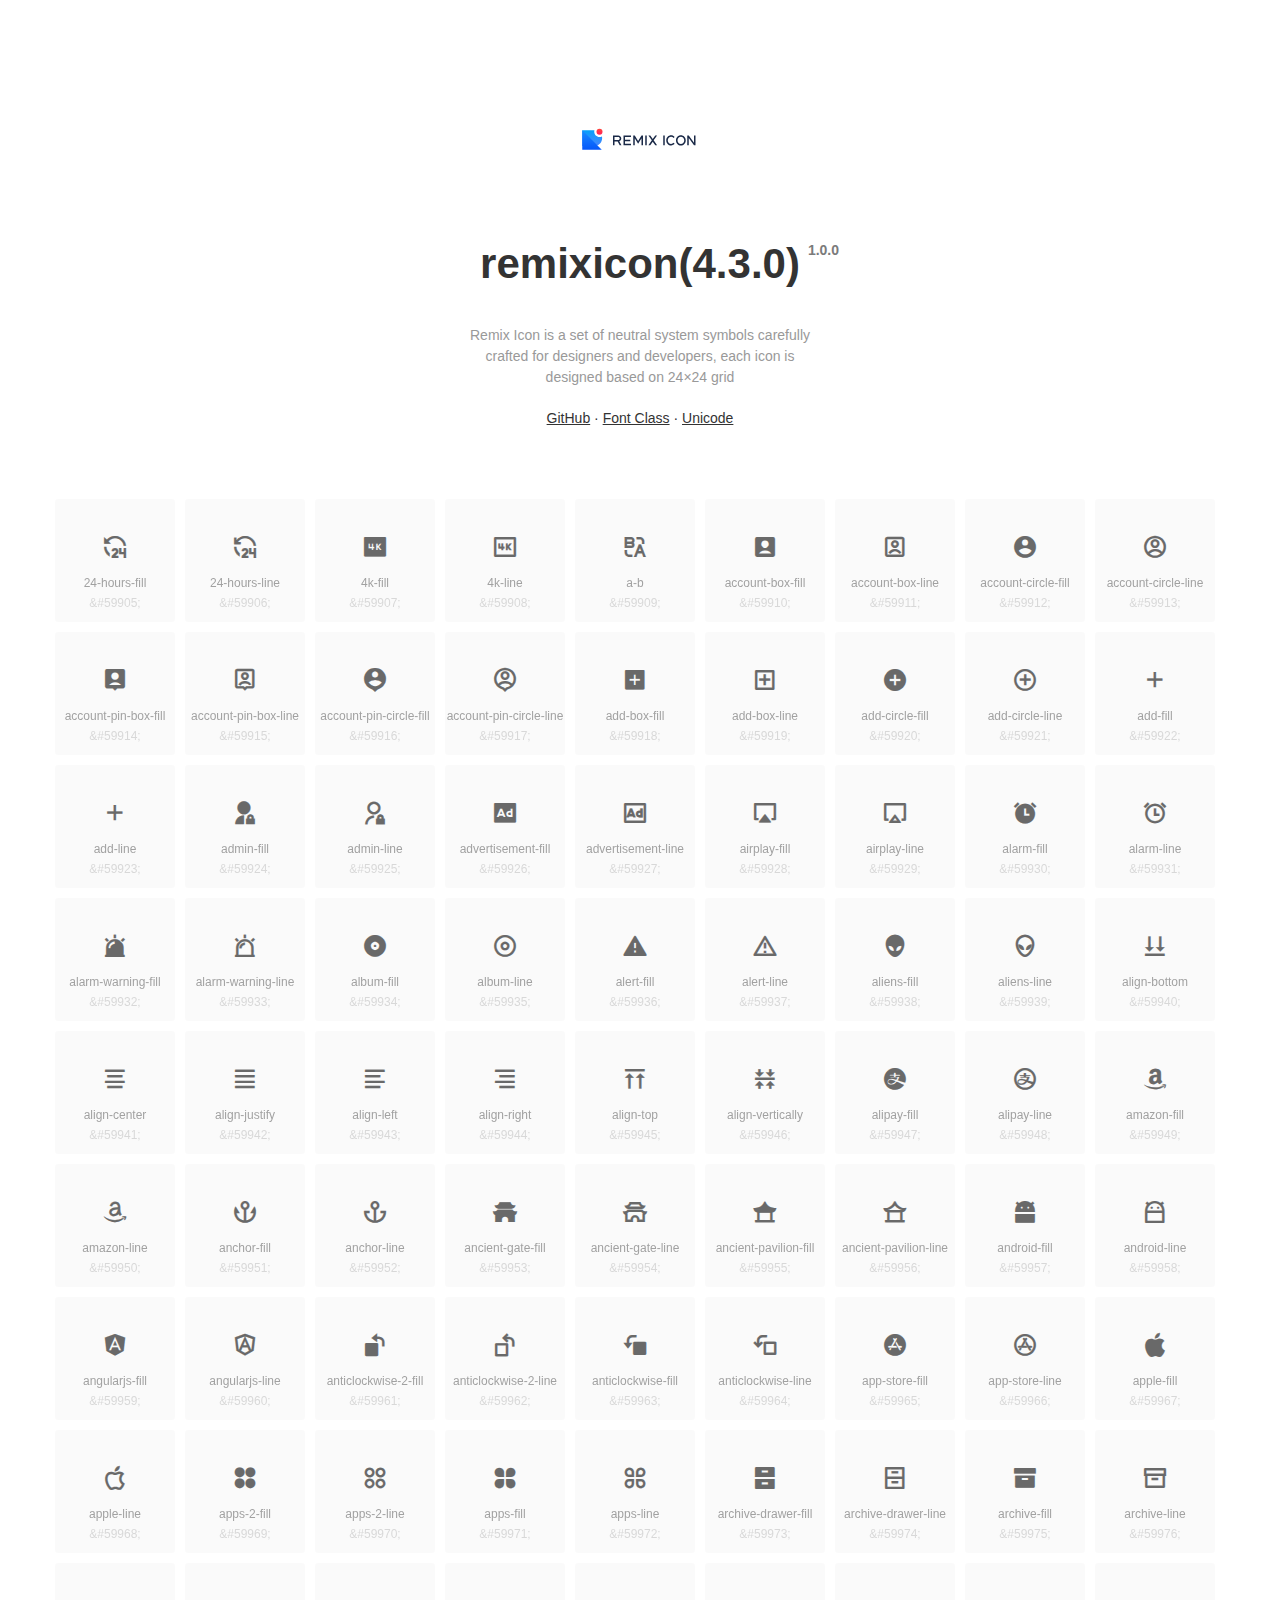
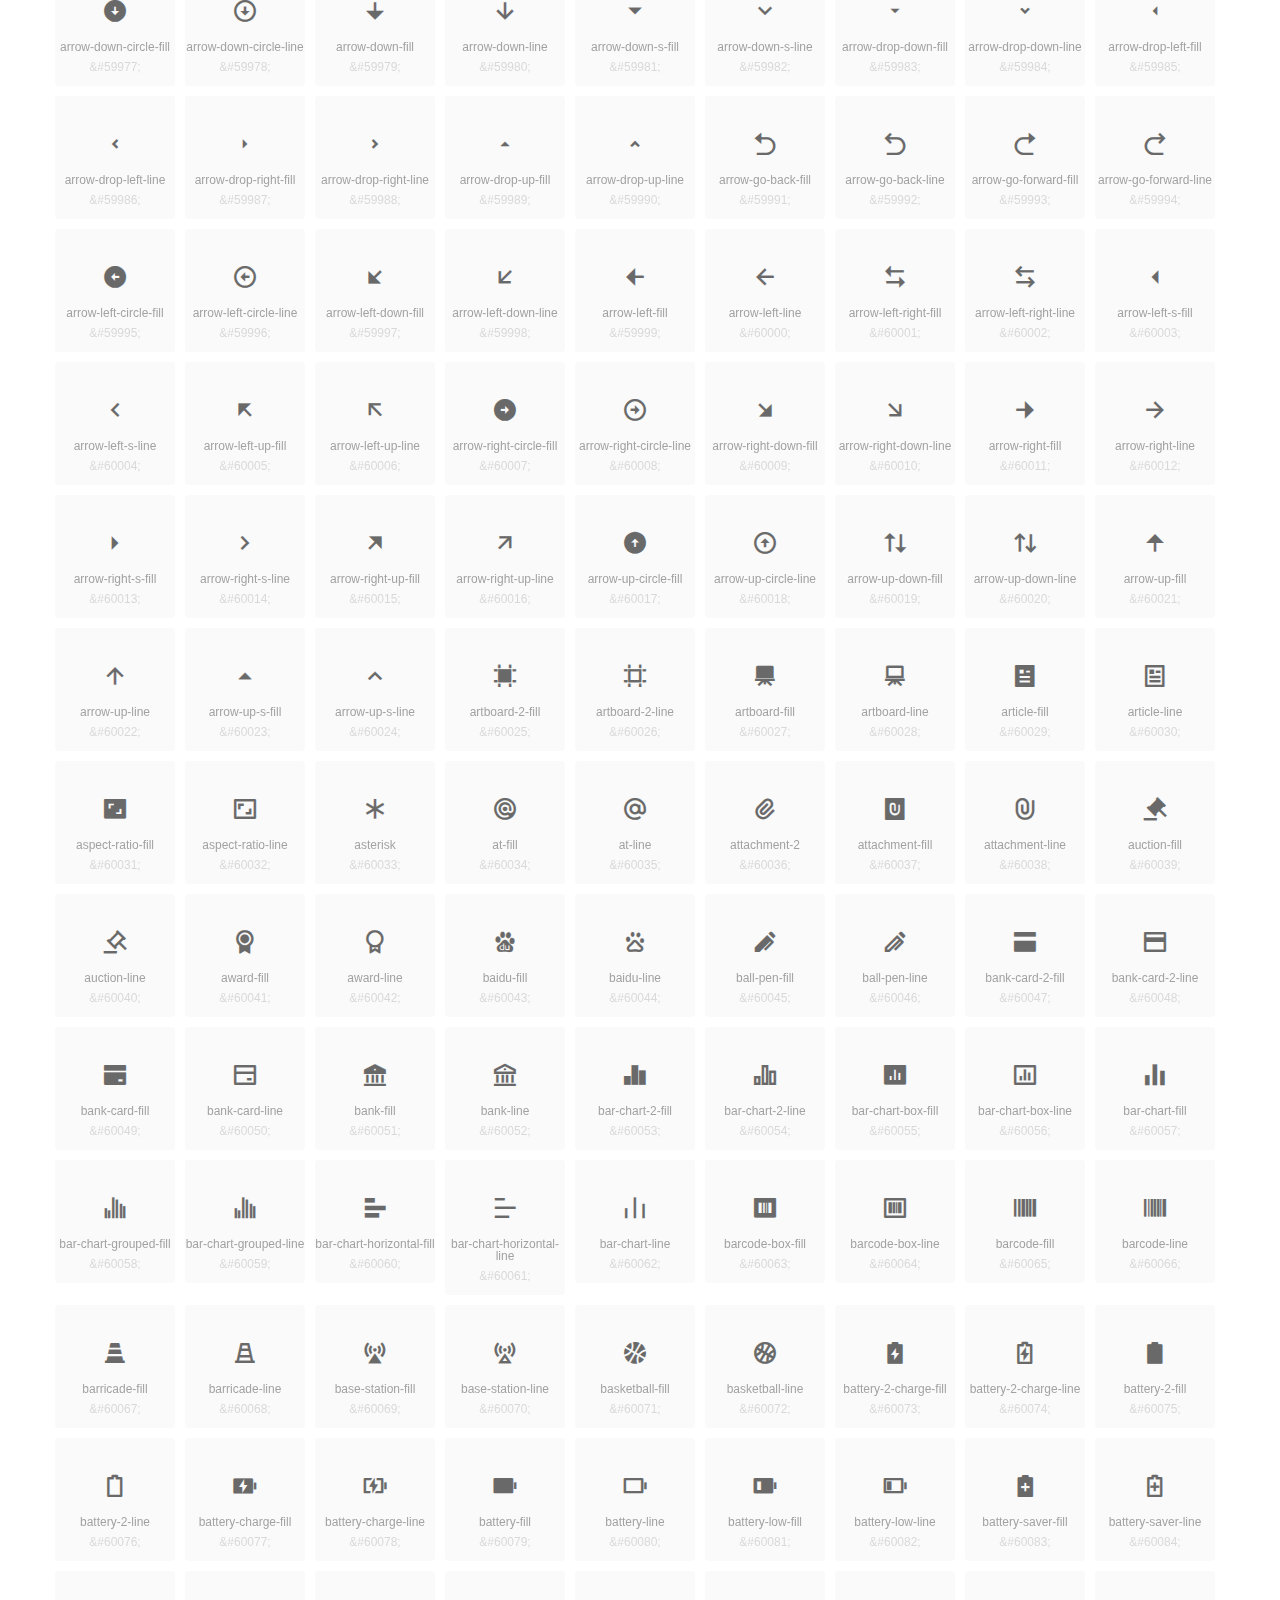
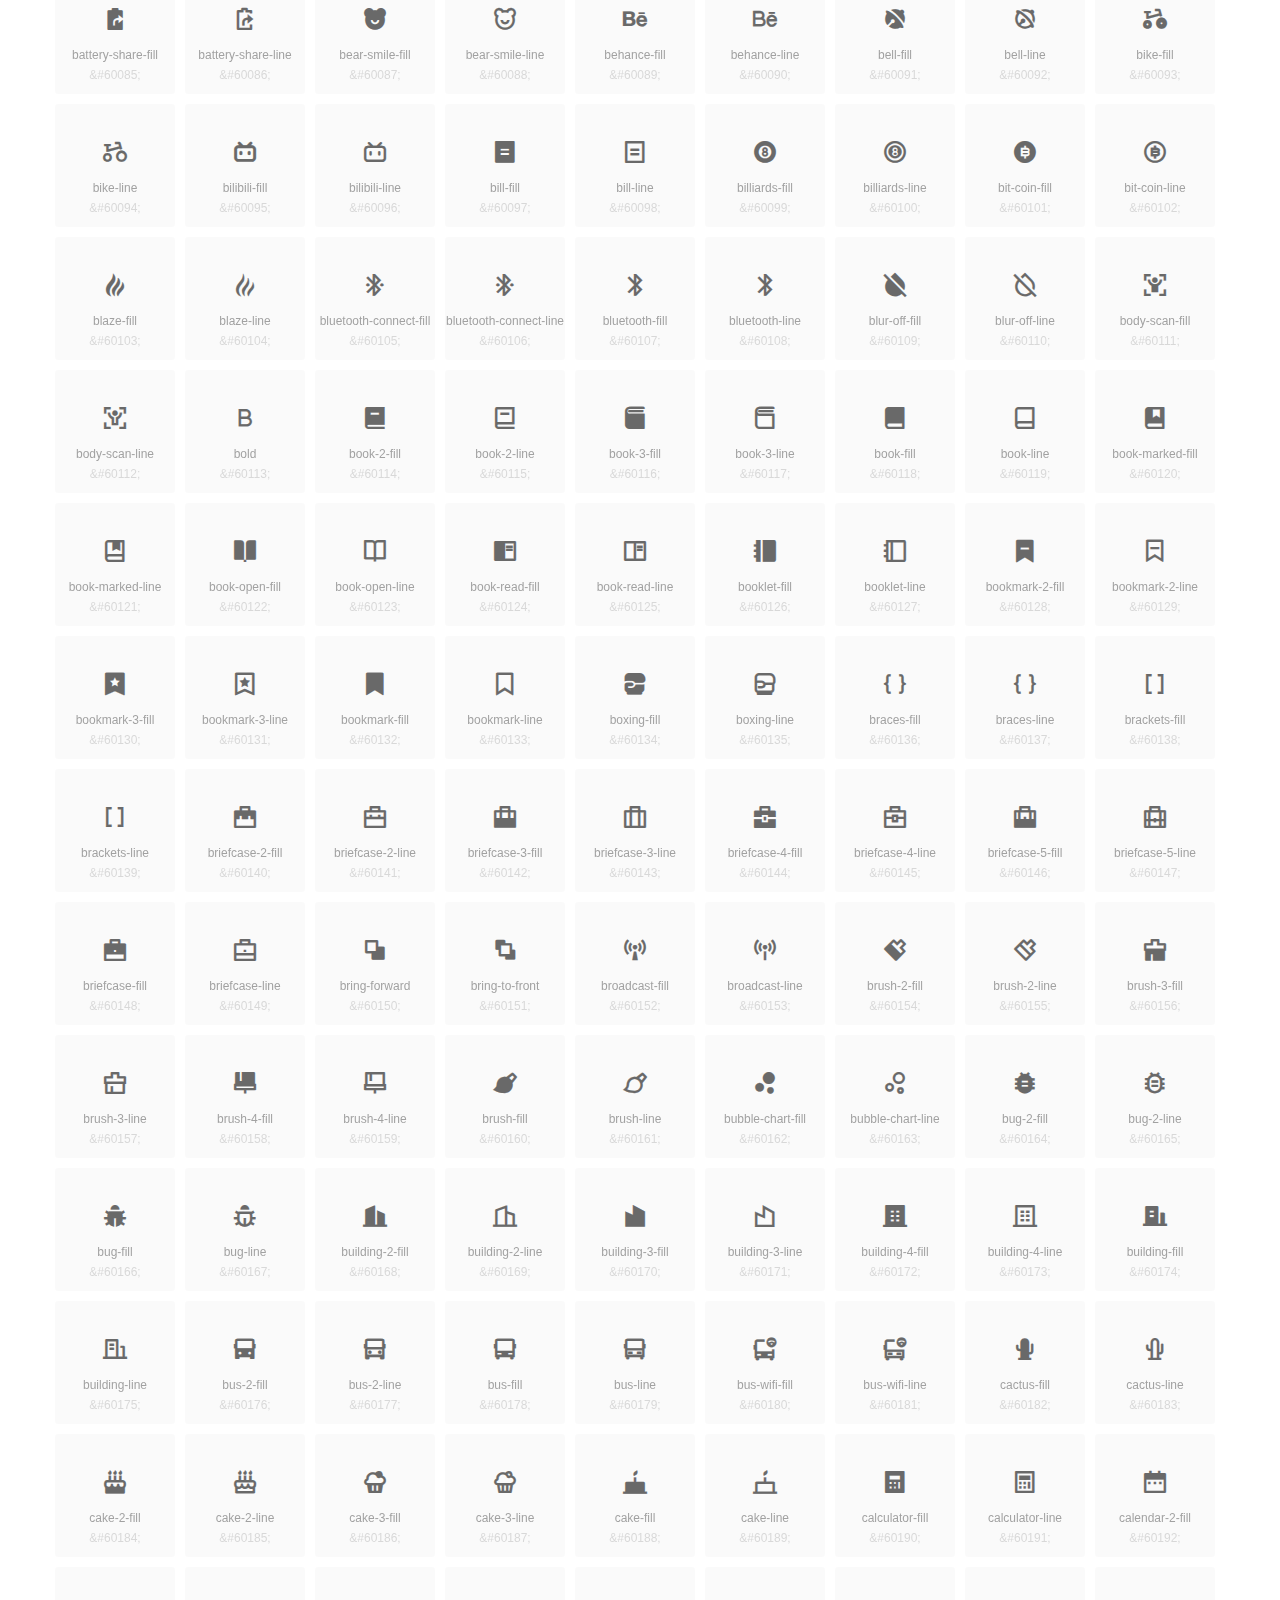
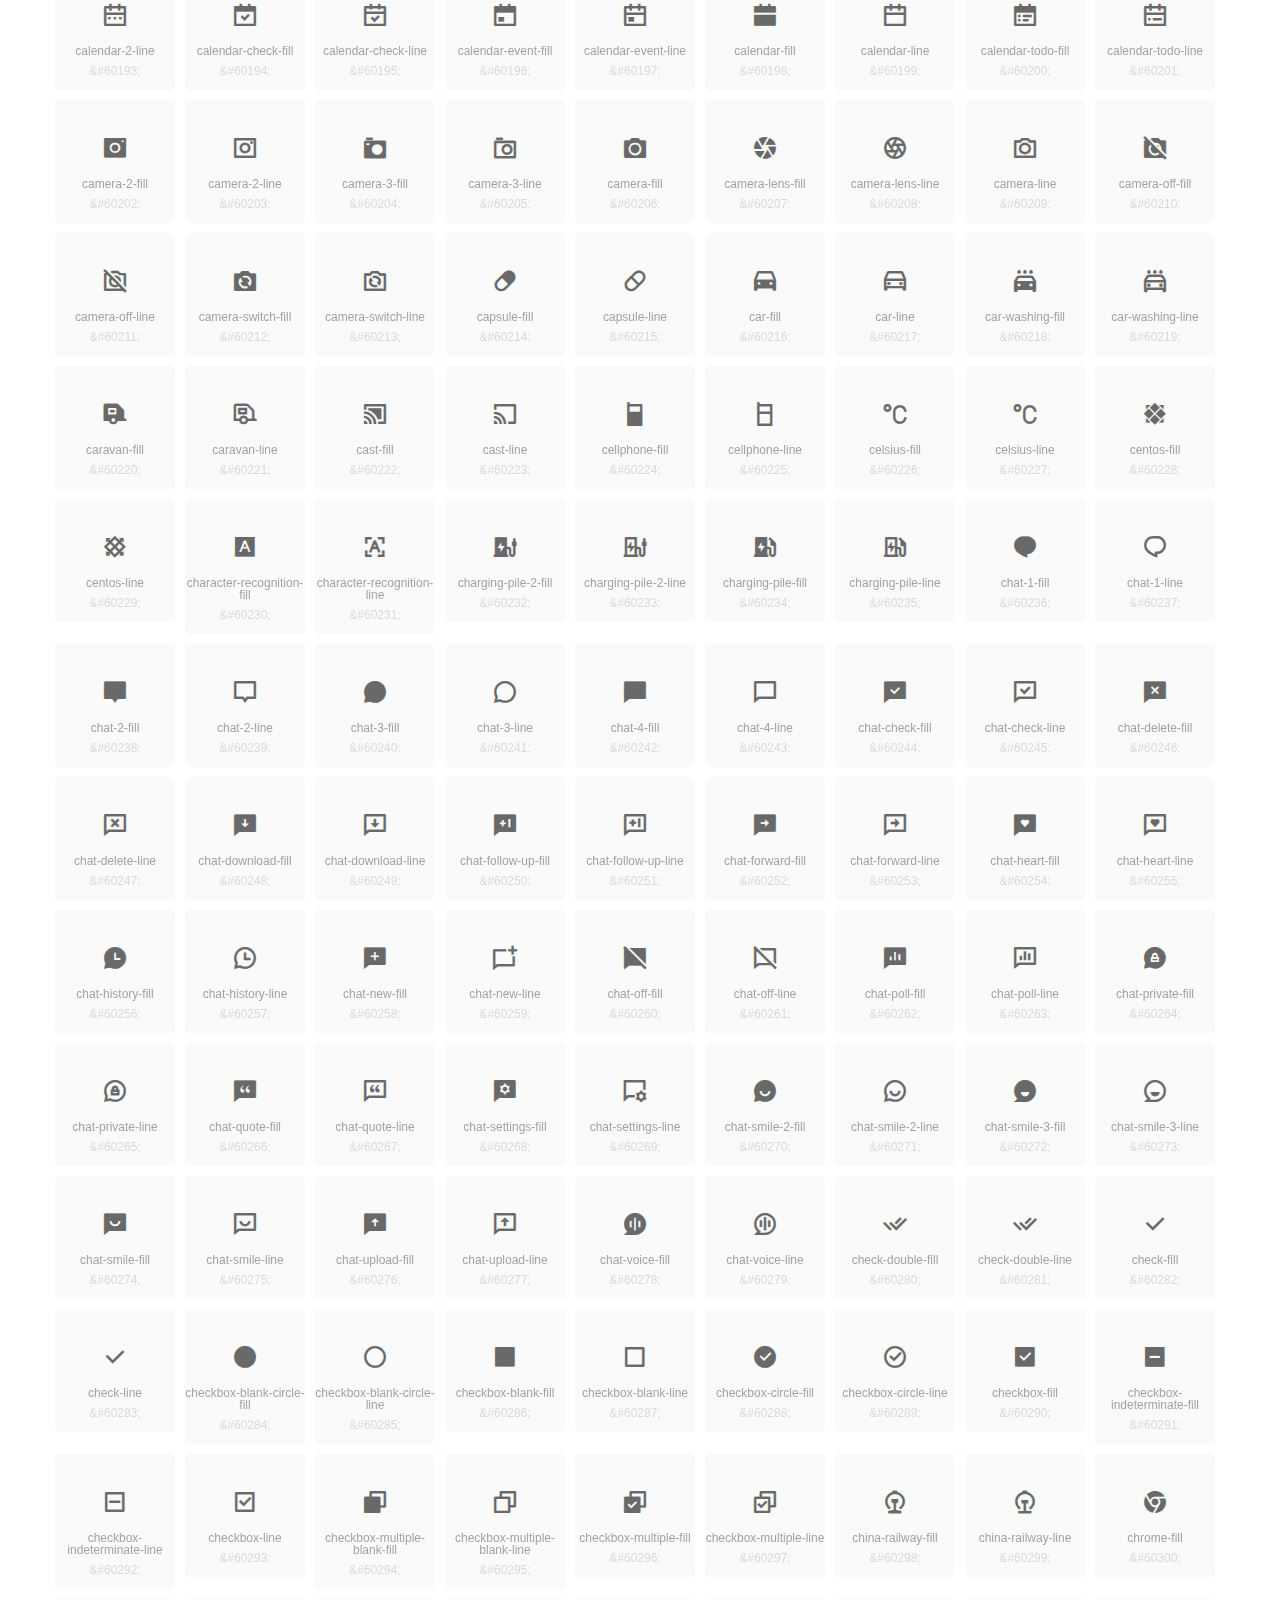
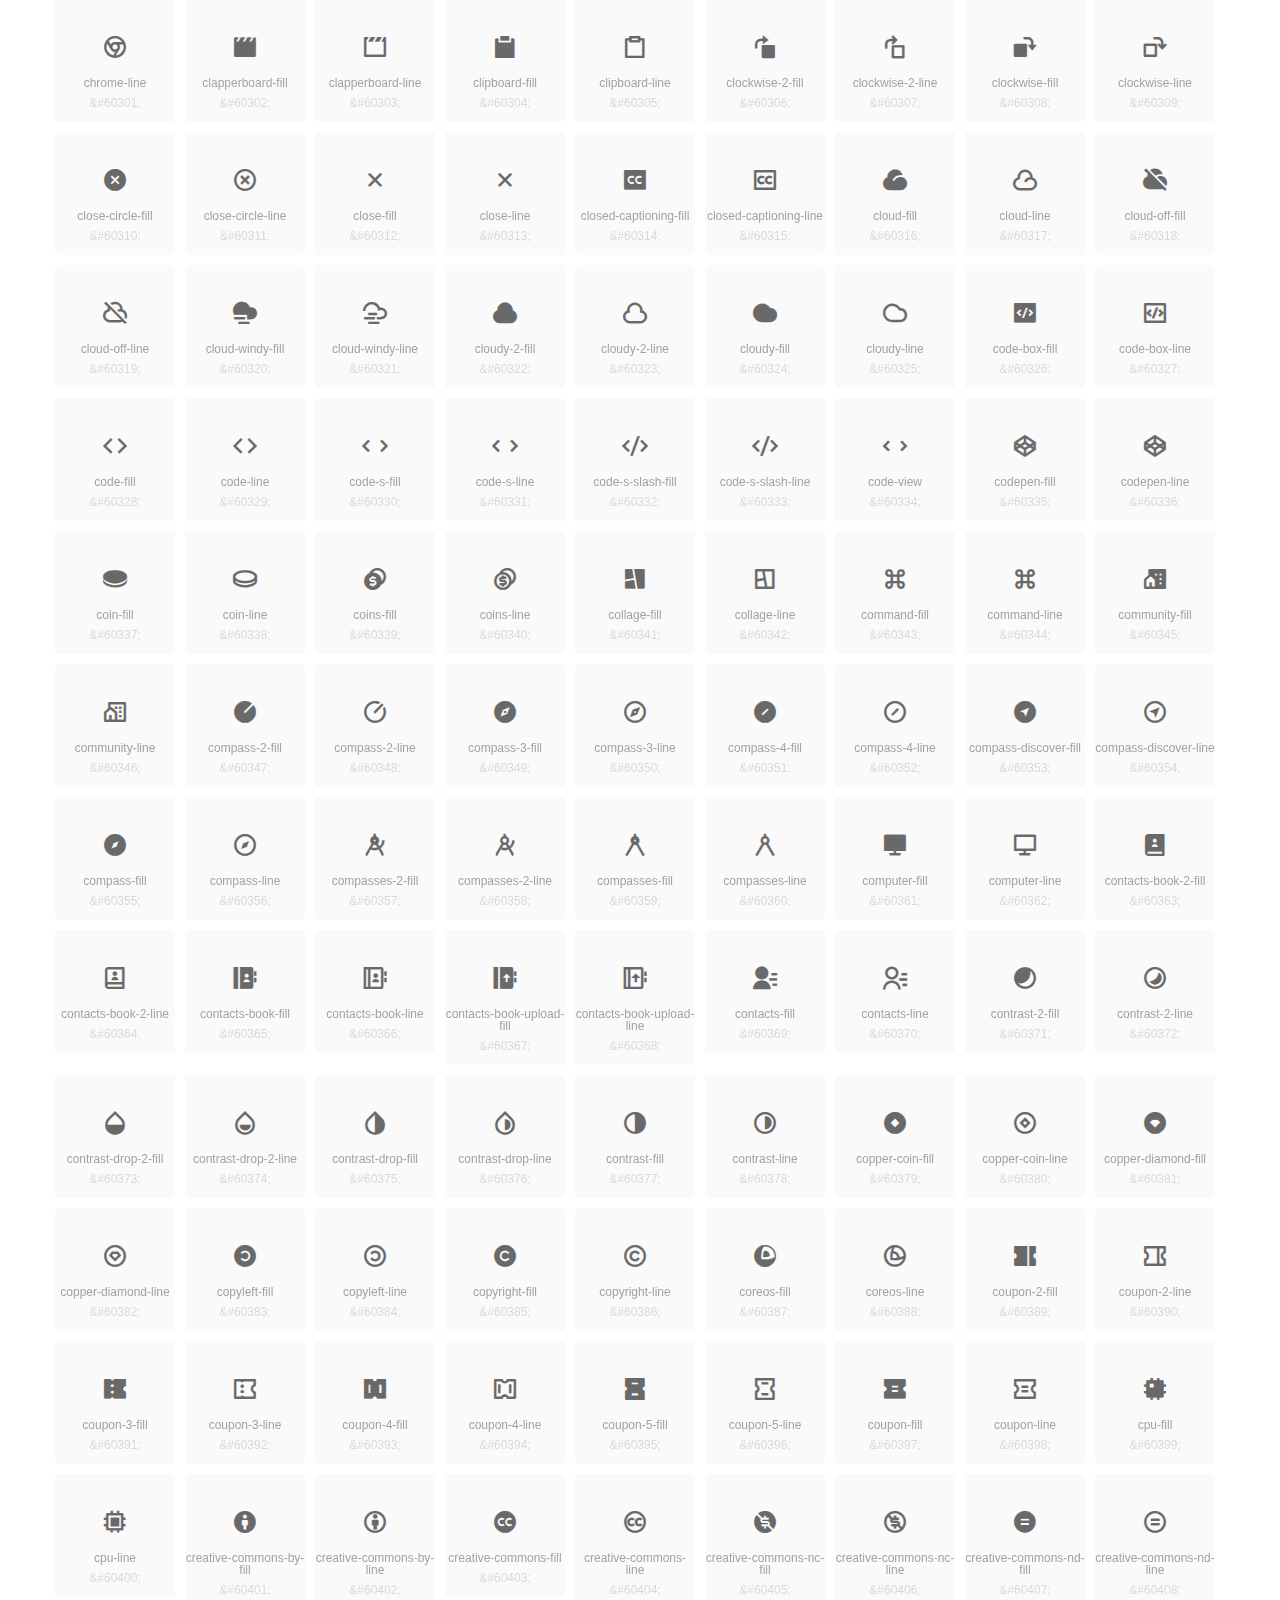
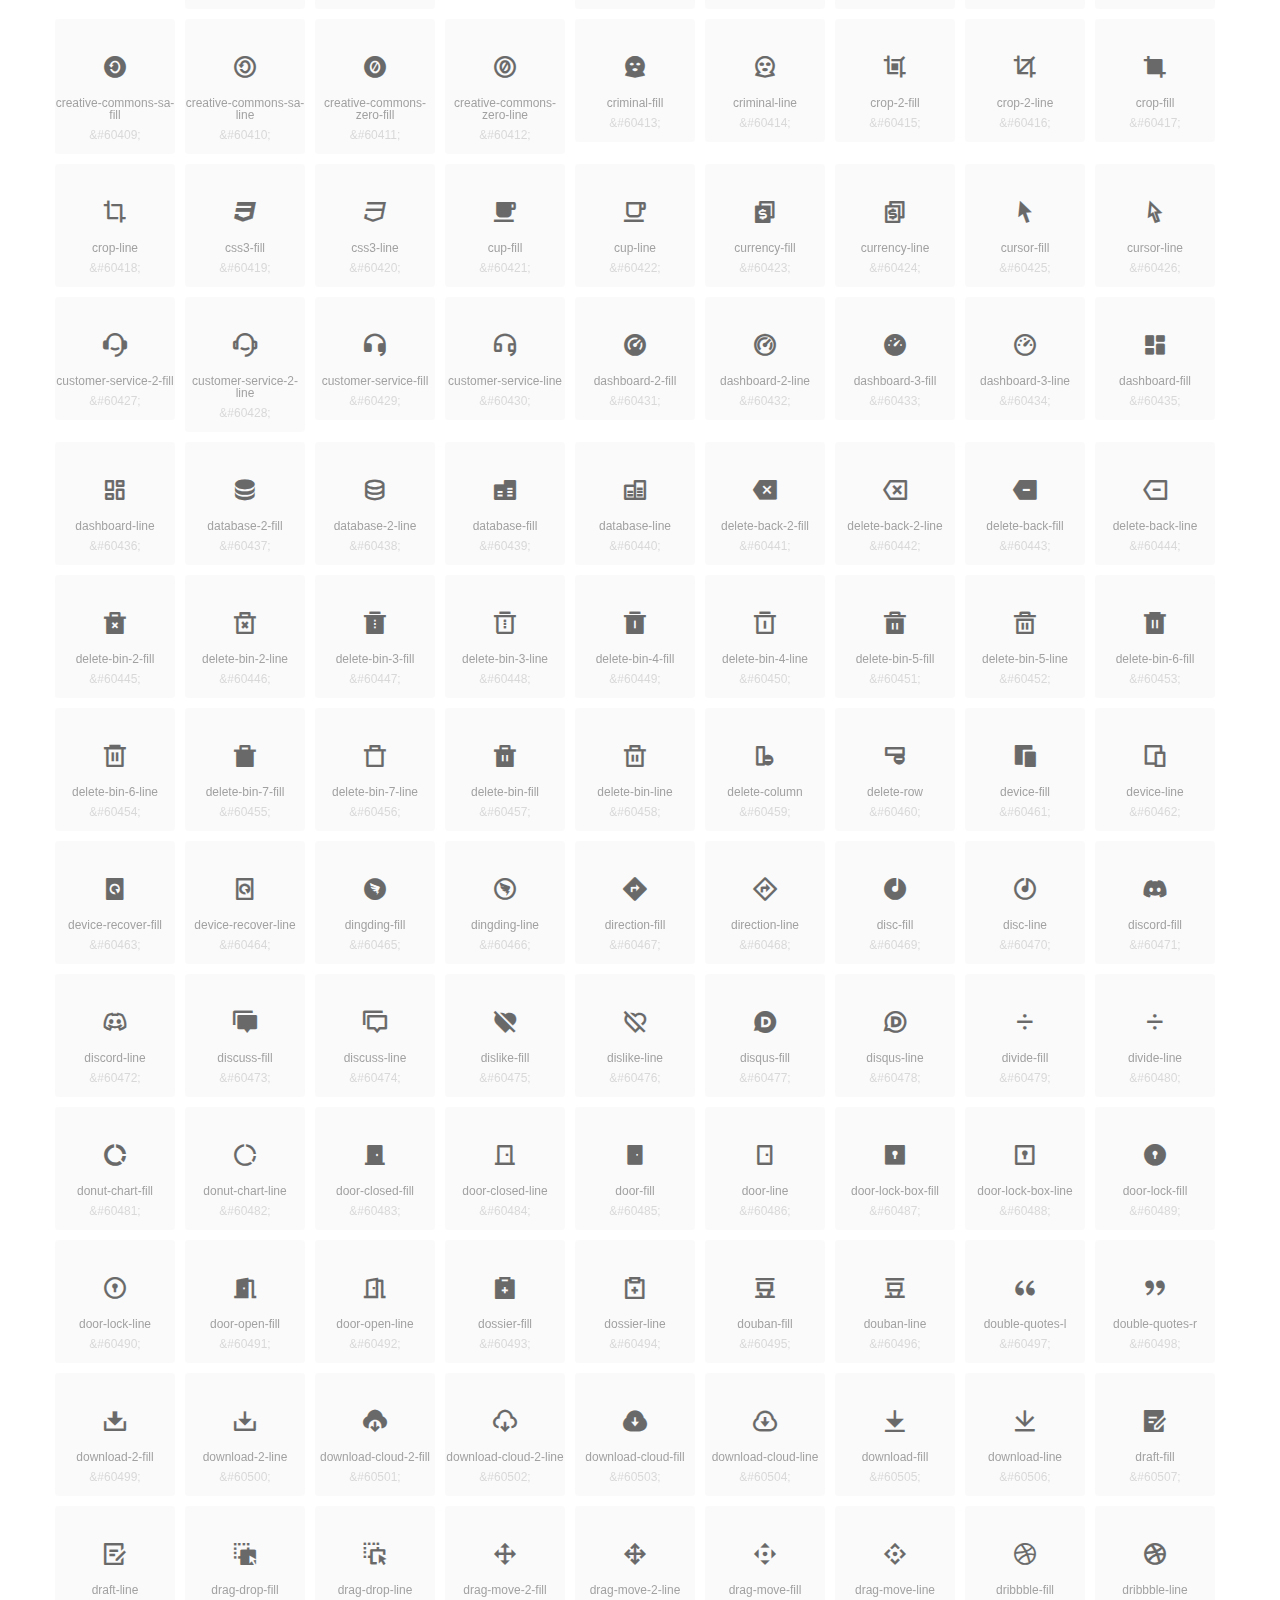
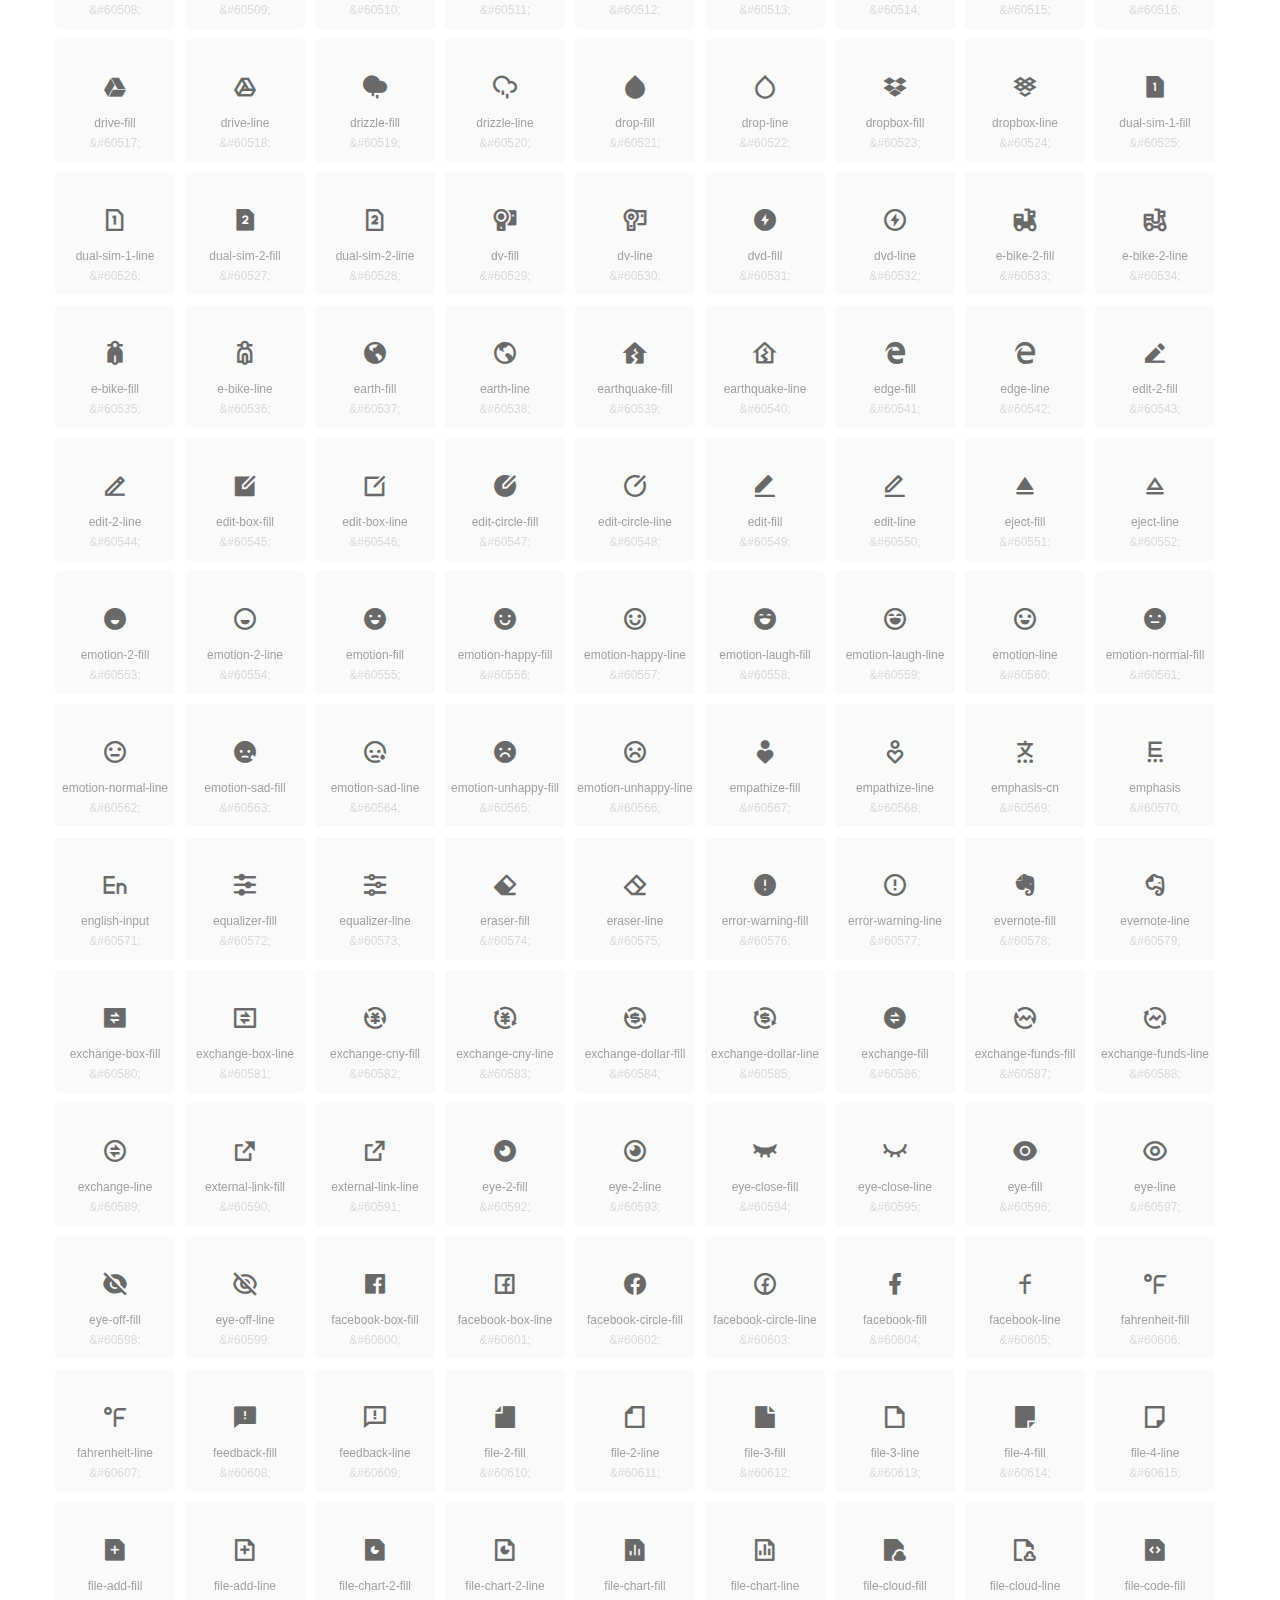
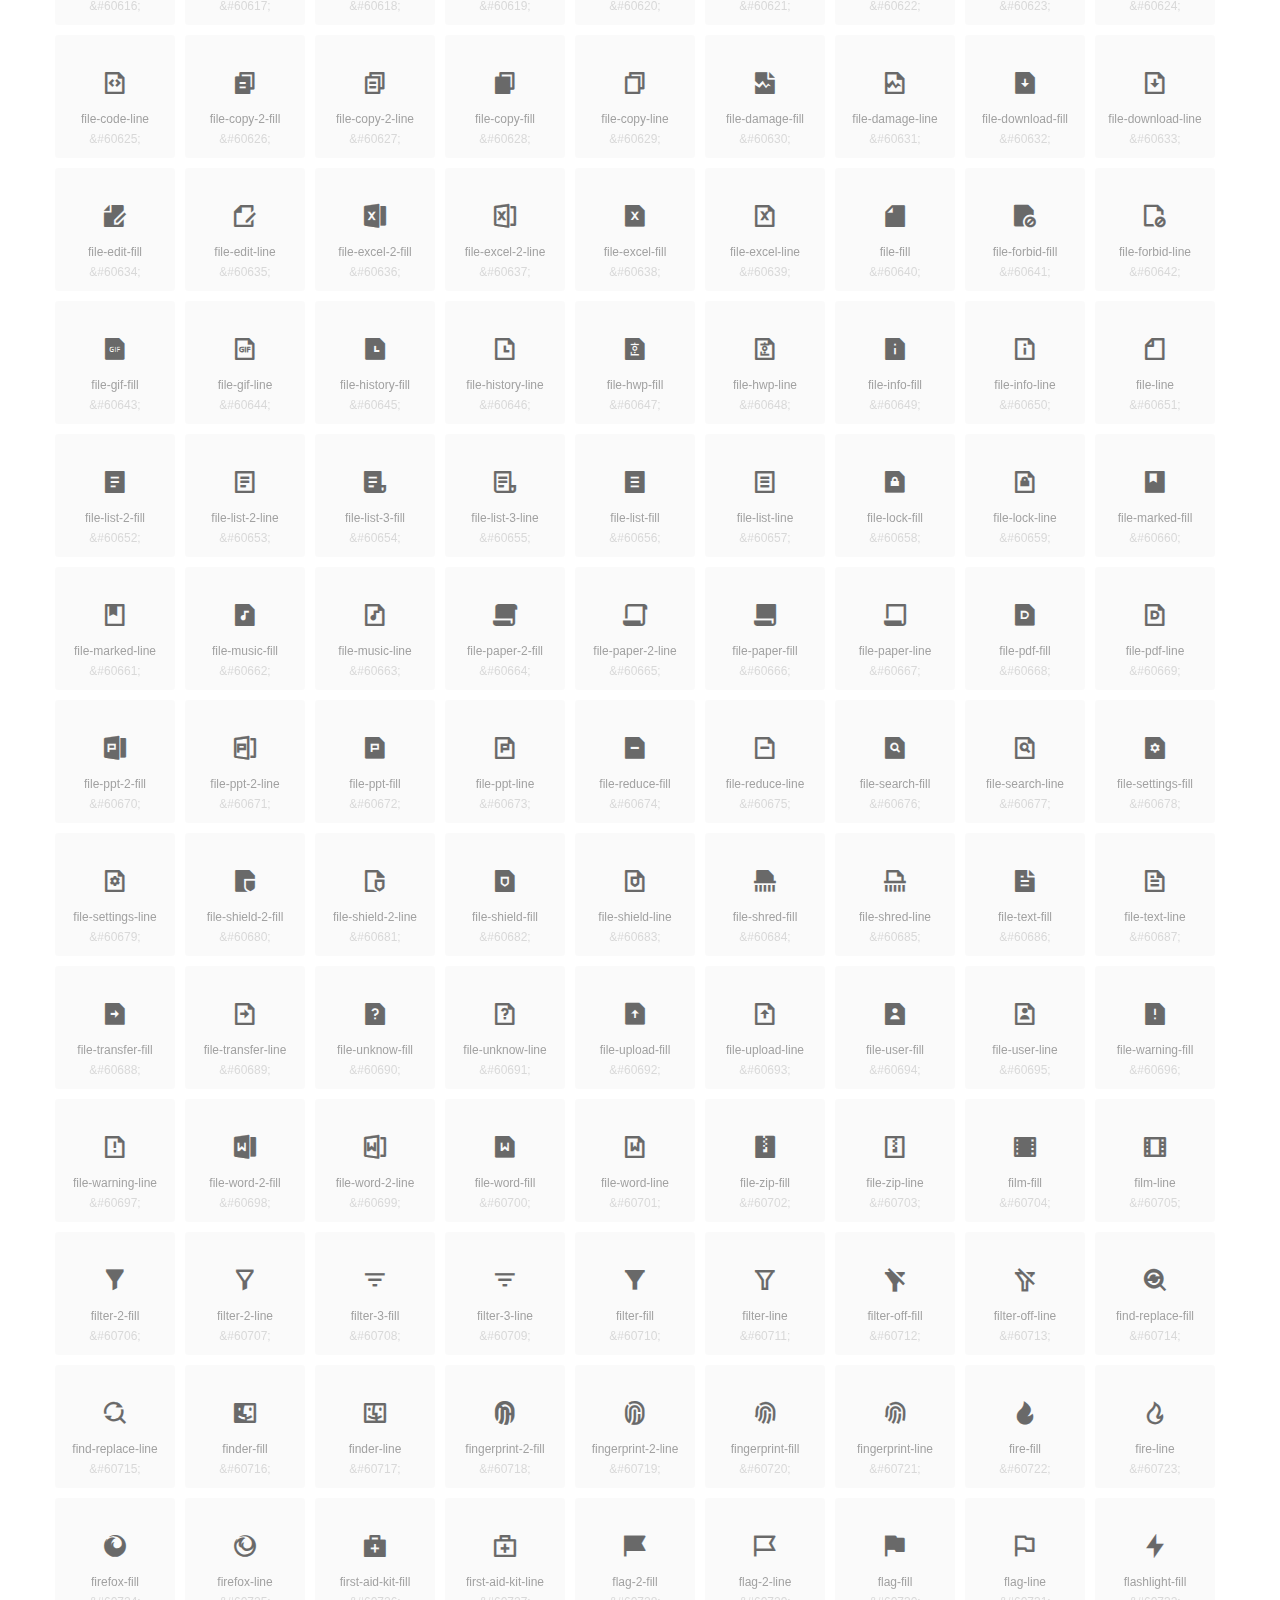
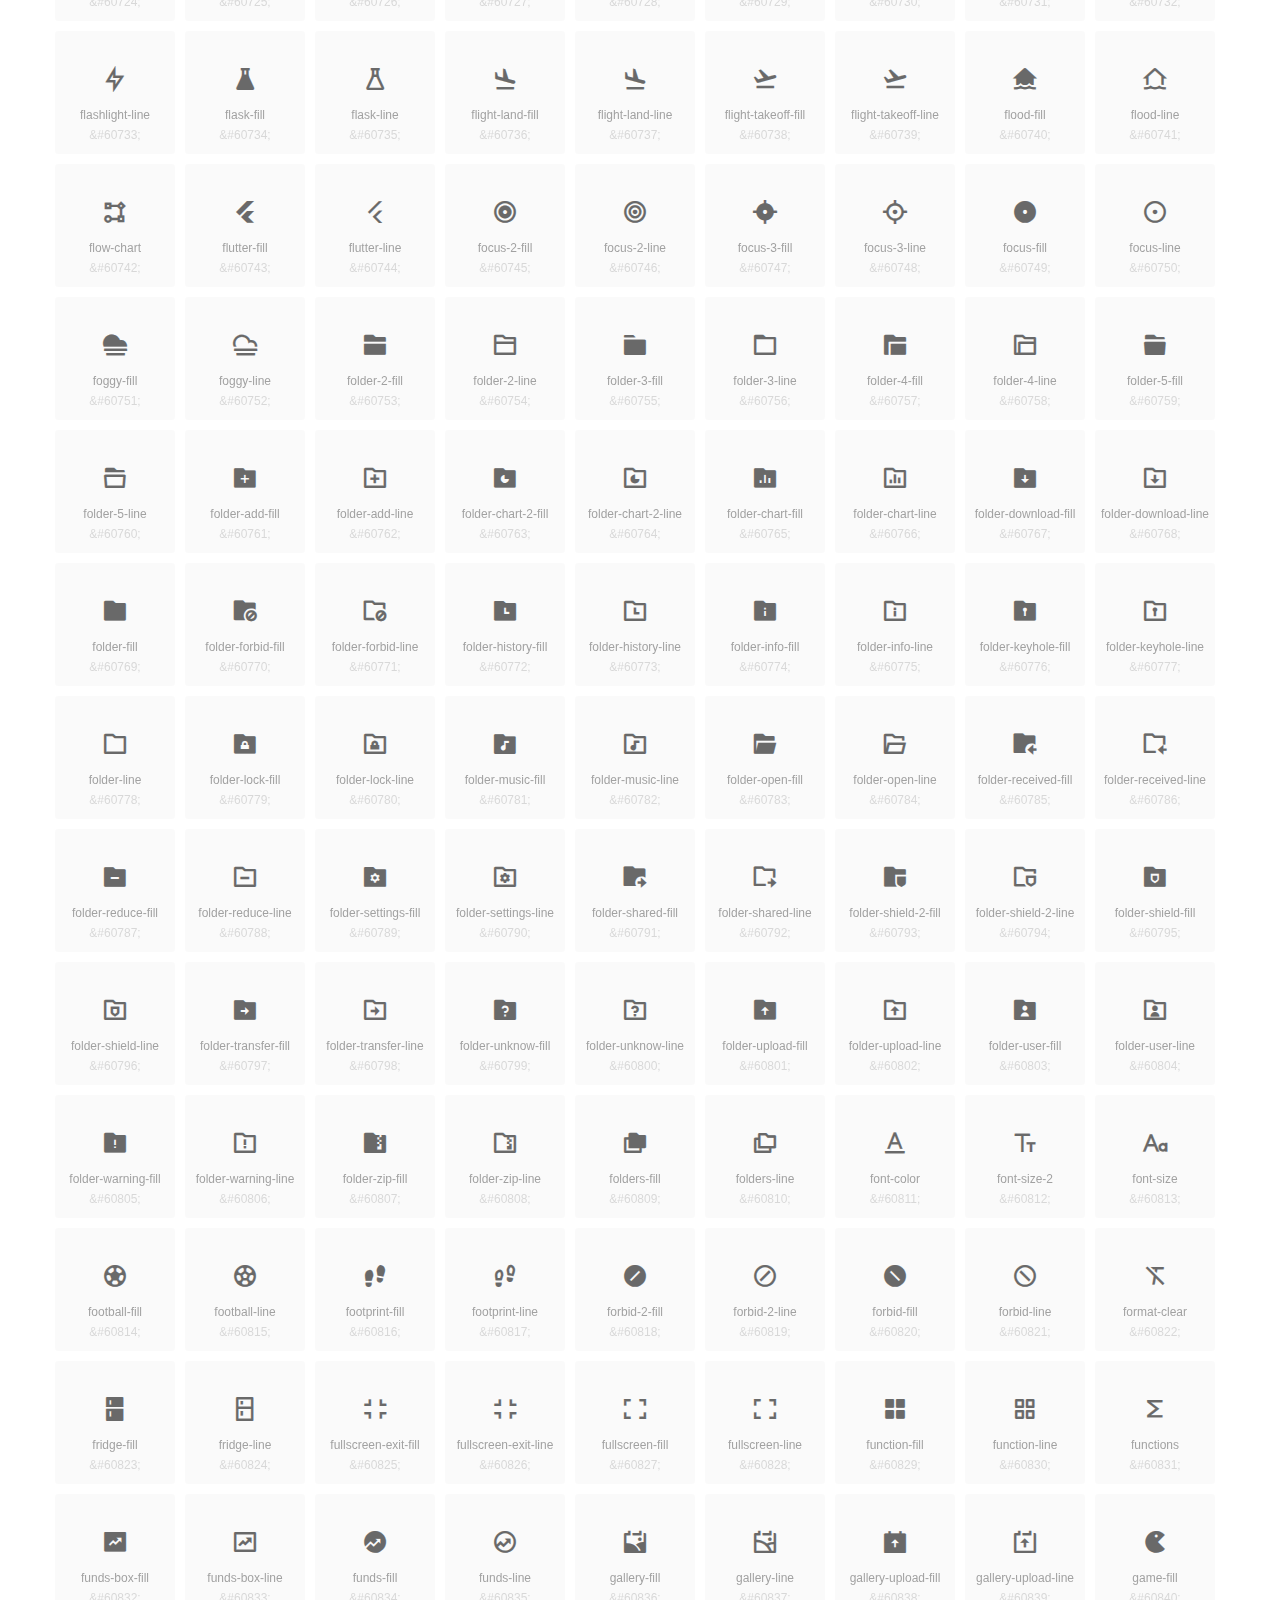
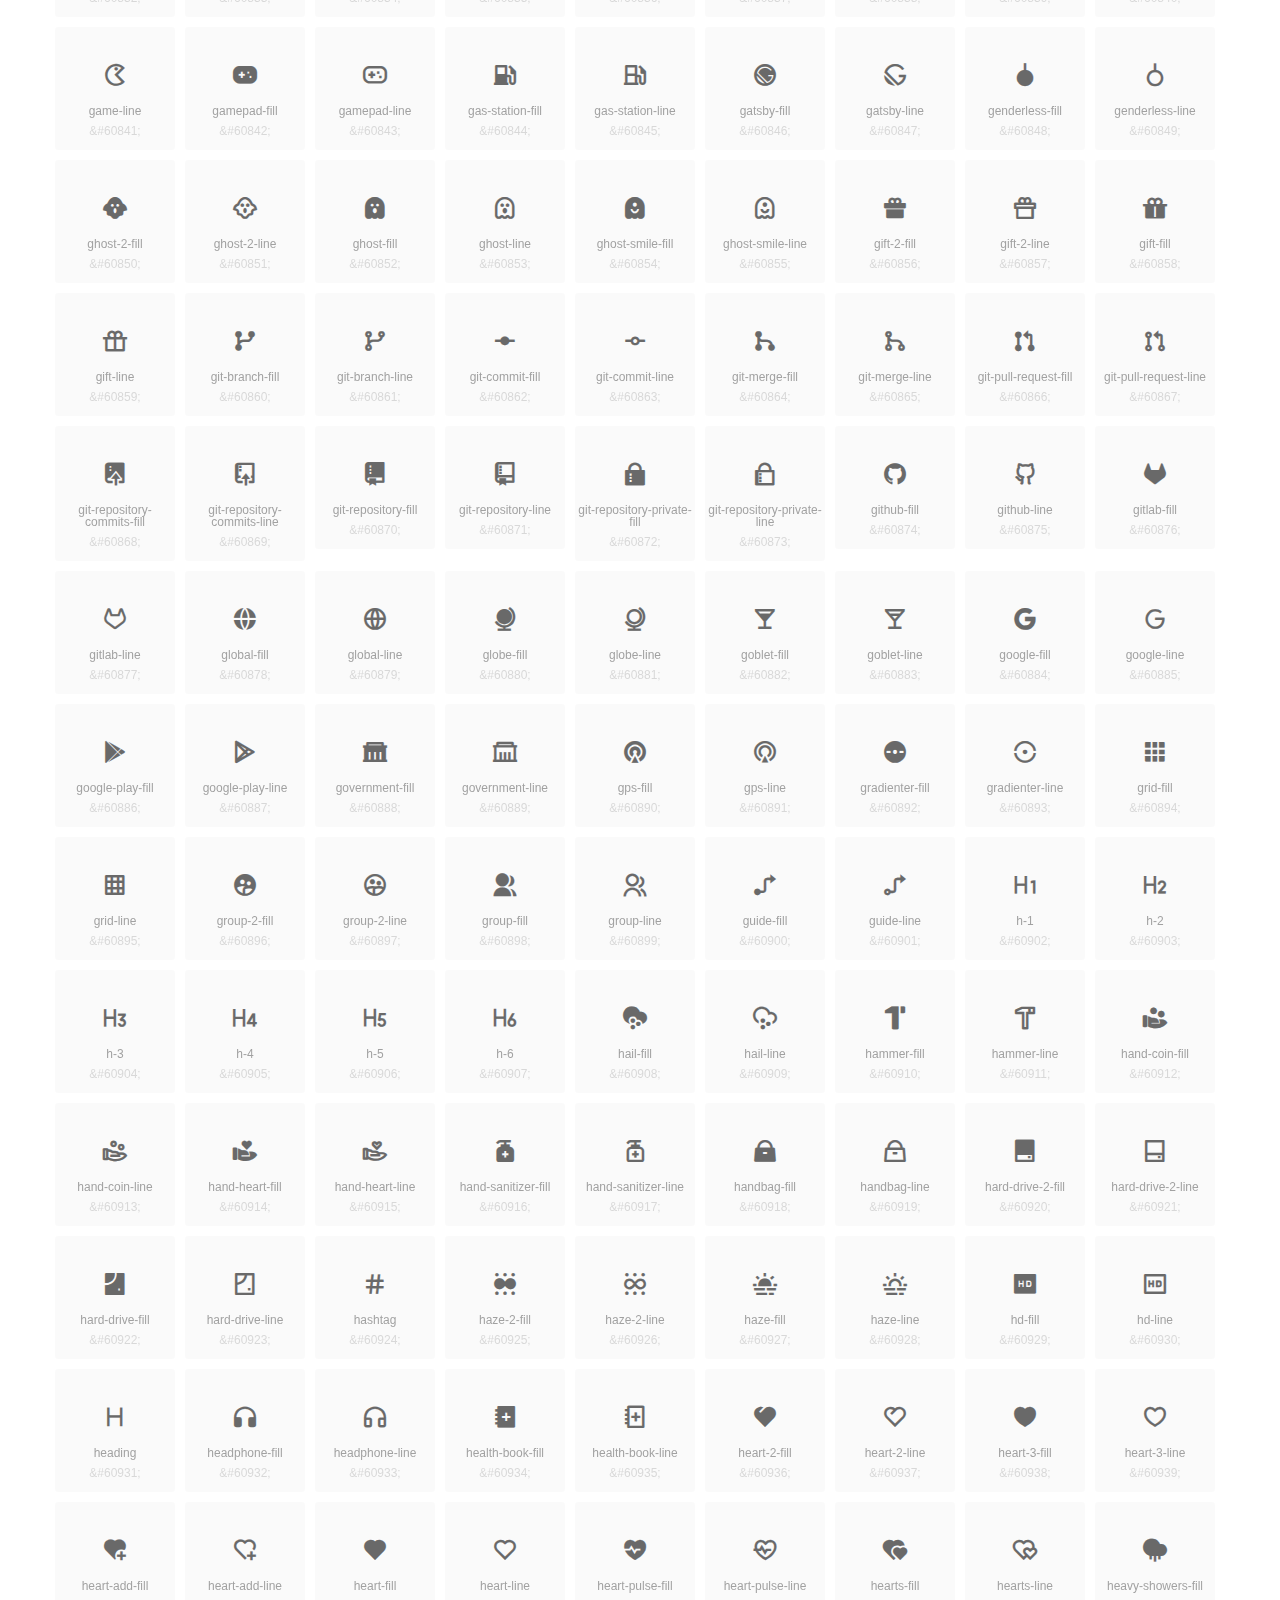
<file: Items/Font/RemixIcon_Fonts_v4.3.0/fonts/unicode.html>
<!DOCTYPE html>
<html lang="en">
<head>
  <meta charset="UTF-8">
  <title>remixicon(4.3.0)</title>
  <meta name="viewport" content="width=device-width,minimum-scale=1.0,maximum-scale=1.0,user-scalable=no">
   
  <meta name="description" content="Remix Icon is a set of neutral system symbols carefully crafted for designers and developers, each icon is designed based on 24×24 grid">
   
  <meta name="keywords" content="remixicon,TTF,EOT,WOFF,WOFF2,SVG">
  
  
  
  <style>
    *{margin: 0;padding: 0;list-style: none;}
    body { color: #696969; font: 12px/1.5 tahoma, arial, \5b8b\4f53, sans-serif; }
    a { color: #333; text-decoration: underline; }
    a:hover { color: rgb(9, 73, 209); }
    .header { color: #333; text-align: center; padding: 80px 0 60px 0; min-height: 153px; font-size: 14px; }
    .header .logo svg { height: 120px; width: 120px; }
    .header h1 { font-size: 42px; padding: 26px 0 10px 0; }
    .header sup {font-size: 14px; margin: 8px 0 0 8px; position: absolute; color: #7b7b7b; }
    .info {
      color: #999;
      font-weight: normal;
      max-width: 346px;
      margin: 0 auto;
      padding: 20px 0;
      font-size: 14px;
    }

    .icons { max-width: 1190px; margin: 0 auto; }
    .icons ul { text-align: center; }
    .icons ul li {
      vertical-align: top;
      width: 120px;
      display: inline-block;
      text-align: center;
      background-color: rgba(0,0,0,.02);
      border-radius: 3px;
      padding: 29px 0 10px 0;
      margin-right: 10px;
      margin-top: 10px;
      transition: all 0.6s ease;
    }
    .icons ul li:hover { background-color: rgba(0,0,0,.06); }
    .icons ul li:hover span { color: #3c75e4; opacity: 1; }
    .icons ul li .unicode { color: #8c8c8c; opacity: 0.3; }
    .icons ul li h4 {
      font-weight: normal;
      padding: 10px 0 5px 0;
      display: block;
      color: #8c8c8c;
      font-size: 14px;
      line-height: 12px;
      opacity: 0.8;
    }
    .icons ul li:hover h4 { opacity: 1; }
    .icons ul li svg { width: 24px; height: 24px; }
    .icons ul li:hover { color: #3c75e4; }
    .footer { text-align: center; padding: 10px 0 90px 0; }
    .footer a { text-align: center; padding: 10px 0 90px 0; color: #696969;}
    .footer a:hover { color: #0949d1; }
    .links { text-align: center; padding: 50px 0 0 0; font-size: 14px; }
    
    
    .icons ul .unicode-icon span { display: block; }
    .icons ul .unicode-icon h4 { font-size: 12px; }
    @font-face {
      font-family: "remixicon";
      src: url("remixicon.eot");
      /* IE9*/
      src: url("remixicon.eot#iefix") format("embedded-opentype"),
      /* IE6-IE8 */
      url("remixicon.woff2?1718271040702") format("woff2"),
      url("remixicon.woff?1718271040702") format("woff"),
      /* chrome, firefox */
      url("remixicon.ttf?1718271040702") format("truetype"),
      /* chrome, firefox, opera, Safari, Android, iOS 4.2+*/
      url("remixicon.svg#remixicon?1718271040702") format("svg");
      /* iOS 4.1- */
    }
    .iconfont {
      font-family: "remixicon" !important;
      font-size: 26px;
      font-style: normal;
      -webkit-font-smoothing: antialiased;
      -webkit-text-stroke-width: 0.2px;
      -moz-osx-font-smoothing: grayscale;
    }
    
    
  </style>
  
</head>

<body>
  
  <div class="header">
    
    <div class="logo">
      <a href="./"><svg width="160" height="32" viewBox="0 0 160 32" fill="none" xmlns="http://www.w3.org/2000/svg">
<path d="M121.5 9.80005C123.33 9.80005 124.984 10.5797 126.165 11.8344L124.75 13.2496C123.929 12.3549 122.773 11.8 121.5 11.8C119.029 11.8 117 13.891 117 16.5C117 19.1091 119.029 21.2 121.5 21.2C122.773 21.2 123.929 20.6452 124.75 19.7505L126.165 21.1657C124.984 22.4204 123.33 23.2 121.5 23.2C117.91 23.2 115 20.2004 115 16.5C115 12.7997 117.91 9.80005 121.5 9.80005Z" fill="#1A2947"/>
<path d="M113 10V23H111V10H113Z" fill="#1A2947"/>
<path d="M154 23V9.99988H152L152 19.6019L144.997 9.99988L143 10.0039V23H145L145 13.3969L152 23H154Z" fill="#1A2947"/>
<path d="M68 10V12H60V15.5H67V17.5H60V21H68V23H58V10H68Z" fill="#1A2947"/>
<path d="M82 10L77.4999 17.201L73 10H71V23H73V13.775L77.4999 20.975L82 13.773V23H84V10H82Z" fill="#1A2947"/>
<path d="M89 10V23H87V10H89Z" fill="#1A2947"/>
<path d="M96.9999 14.7565L93.6689 9.99951H91.2279L95.7789 16.4995L91.2289 22.9995H93.6689L96.9999 18.2435L100.33 22.9995H102.772L98.2209 16.4995L102.773 9.99951H100.33L96.9999 14.7565Z" fill="#1A2947"/>
<path fill-rule="evenodd" clip-rule="evenodd" d="M141 16.5C141 12.7997 138.09 9.80005 134.5 9.80005C130.91 9.80005 128 12.7997 128 16.5C128 20.2004 130.91 23.2 134.5 23.2C138.09 23.2 141 20.2004 141 16.5ZM130 16.5C130 13.891 132.029 11.8 134.5 11.8C136.971 11.8 139 13.891 139 16.5C139 19.1091 136.971 21.2 134.5 21.2C132.029 21.2 130 19.1091 130 16.5Z" fill="#1A2947"/>
<path fill-rule="evenodd" clip-rule="evenodd" d="M51 10C53.2091 10 55 11.7909 55 14C55 15.7175 53.9176 17.1821 52.3977 17.749L55.1901 22.999H52.9251L50.267 18H46V23H44V10H51ZM46 11.999V15.999L51 16C52.1046 16 53 15.1046 53 14C53 12.8955 52.1 12 51 12L46 11.999Z" fill="#1A2947"/>
<path fill-rule="evenodd" clip-rule="evenodd" d="M19.2887 3.00389C19.1928 3.0013 19.0965 3 19 3H3V24H19C24.799 24 29.5 19.299 29.5 13.5C29.5 12.7108 29.4129 11.942 29.2479 11.2025C28.2772 11.7119 27.1722 12 26 12C22.134 12 19 8.86599 19 5C19 4.30645 19.1009 3.63646 19.2887 3.00389Z" fill="url(#paint0_linear_960_1054)"/>
<g filter="url(#filter0_b_960_1054)">
<path fill-rule="evenodd" clip-rule="evenodd" d="M3 3L29 29H3V3Z" fill="url(#paint1_linear_960_1054)"/>
</g>
<circle cx="26" cy="5" r="4" fill="url(#paint2_linear_960_1054)"/>
<defs>
<filter id="filter0_b_960_1054" x="-2.43656" y="-2.43656" width="36.8731" height="36.8731" filterUnits="userSpaceOnUse" color-interpolation-filters="sRGB">
<feFlood flood-opacity="0" result="BackgroundImageFix"/>
<feGaussianBlur in="BackgroundImage" stdDeviation="2.71828"/>
<feComposite in2="SourceAlpha" operator="in" result="effect1_backgroundBlur_960_1054"/>
<feBlend mode="normal" in="SourceGraphic" in2="effect1_backgroundBlur_960_1054" result="shape"/>
</filter>
<linearGradient id="paint0_linear_960_1054" x1="3" y1="3" x2="3" y2="24" gradientUnits="userSpaceOnUse">
<stop stop-color="#05A0FA"/>
<stop offset="1" stop-color="#4785FF"/>
</linearGradient>
<linearGradient id="paint1_linear_960_1054" x1="3" y1="3" x2="3" y2="29" gradientUnits="userSpaceOnUse">
<stop stop-color="#1A8CFF"/>
<stop offset="1" stop-color="#0557FA"/>
</linearGradient>
<linearGradient id="paint2_linear_960_1054" x1="22" y1="1" x2="22" y2="9" gradientUnits="userSpaceOnUse">
<stop stop-color="#FF463A"/>
<stop offset="1" stop-color="#FF1F5A"/>
</linearGradient>
</defs>
</svg>
</a>
    </div>
    
    <h1>remixicon(4.3.0)<sup>1.0.0</sup></h1>
    <div class="info">
      Remix Icon is a set of neutral system symbols carefully crafted for designers and developers, each icon is designed based on 24×24 grid
    </div>
    <p>
      
      <a href="https://github.com/Remix-Design/remixicon.git">GitHub</a> · 
      
      <a href="index.html">Font Class</a> · 
      
      <a href="unicode.html">Unicode</a>
      
    </p>
  </div>
  <div class="icons">
    <ul>
      <li class="unicode-icon"><span class="iconfont"></span><h4>24-hours-fill</h4><span class="unicode">&amp;#59905;</span></li><li class="unicode-icon"><span class="iconfont"></span><h4>24-hours-line</h4><span class="unicode">&amp;#59906;</span></li><li class="unicode-icon"><span class="iconfont"></span><h4>4k-fill</h4><span class="unicode">&amp;#59907;</span></li><li class="unicode-icon"><span class="iconfont"></span><h4>4k-line</h4><span class="unicode">&amp;#59908;</span></li><li class="unicode-icon"><span class="iconfont"></span><h4>a-b</h4><span class="unicode">&amp;#59909;</span></li><li class="unicode-icon"><span class="iconfont"></span><h4>account-box-fill</h4><span class="unicode">&amp;#59910;</span></li><li class="unicode-icon"><span class="iconfont"></span><h4>account-box-line</h4><span class="unicode">&amp;#59911;</span></li><li class="unicode-icon"><span class="iconfont"></span><h4>account-circle-fill</h4><span class="unicode">&amp;#59912;</span></li><li class="unicode-icon"><span class="iconfont"></span><h4>account-circle-line</h4><span class="unicode">&amp;#59913;</span></li><li class="unicode-icon"><span class="iconfont"></span><h4>account-pin-box-fill</h4><span class="unicode">&amp;#59914;</span></li><li class="unicode-icon"><span class="iconfont"></span><h4>account-pin-box-line</h4><span class="unicode">&amp;#59915;</span></li><li class="unicode-icon"><span class="iconfont"></span><h4>account-pin-circle-fill</h4><span class="unicode">&amp;#59916;</span></li><li class="unicode-icon"><span class="iconfont"></span><h4>account-pin-circle-line</h4><span class="unicode">&amp;#59917;</span></li><li class="unicode-icon"><span class="iconfont"></span><h4>add-box-fill</h4><span class="unicode">&amp;#59918;</span></li><li class="unicode-icon"><span class="iconfont"></span><h4>add-box-line</h4><span class="unicode">&amp;#59919;</span></li><li class="unicode-icon"><span class="iconfont"></span><h4>add-circle-fill</h4><span class="unicode">&amp;#59920;</span></li><li class="unicode-icon"><span class="iconfont"></span><h4>add-circle-line</h4><span class="unicode">&amp;#59921;</span></li><li class="unicode-icon"><span class="iconfont"></span><h4>add-fill</h4><span class="unicode">&amp;#59922;</span></li><li class="unicode-icon"><span class="iconfont"></span><h4>add-line</h4><span class="unicode">&amp;#59923;</span></li><li class="unicode-icon"><span class="iconfont"></span><h4>admin-fill</h4><span class="unicode">&amp;#59924;</span></li><li class="unicode-icon"><span class="iconfont"></span><h4>admin-line</h4><span class="unicode">&amp;#59925;</span></li><li class="unicode-icon"><span class="iconfont"></span><h4>advertisement-fill</h4><span class="unicode">&amp;#59926;</span></li><li class="unicode-icon"><span class="iconfont"></span><h4>advertisement-line</h4><span class="unicode">&amp;#59927;</span></li><li class="unicode-icon"><span class="iconfont"></span><h4>airplay-fill</h4><span class="unicode">&amp;#59928;</span></li><li class="unicode-icon"><span class="iconfont"></span><h4>airplay-line</h4><span class="unicode">&amp;#59929;</span></li><li class="unicode-icon"><span class="iconfont"></span><h4>alarm-fill</h4><span class="unicode">&amp;#59930;</span></li><li class="unicode-icon"><span class="iconfont"></span><h4>alarm-line</h4><span class="unicode">&amp;#59931;</span></li><li class="unicode-icon"><span class="iconfont"></span><h4>alarm-warning-fill</h4><span class="unicode">&amp;#59932;</span></li><li class="unicode-icon"><span class="iconfont"></span><h4>alarm-warning-line</h4><span class="unicode">&amp;#59933;</span></li><li class="unicode-icon"><span class="iconfont"></span><h4>album-fill</h4><span class="unicode">&amp;#59934;</span></li><li class="unicode-icon"><span class="iconfont"></span><h4>album-line</h4><span class="unicode">&amp;#59935;</span></li><li class="unicode-icon"><span class="iconfont"></span><h4>alert-fill</h4><span class="unicode">&amp;#59936;</span></li><li class="unicode-icon"><span class="iconfont"></span><h4>alert-line</h4><span class="unicode">&amp;#59937;</span></li><li class="unicode-icon"><span class="iconfont"></span><h4>aliens-fill</h4><span class="unicode">&amp;#59938;</span></li><li class="unicode-icon"><span class="iconfont"></span><h4>aliens-line</h4><span class="unicode">&amp;#59939;</span></li><li class="unicode-icon"><span class="iconfont"></span><h4>align-bottom</h4><span class="unicode">&amp;#59940;</span></li><li class="unicode-icon"><span class="iconfont"></span><h4>align-center</h4><span class="unicode">&amp;#59941;</span></li><li class="unicode-icon"><span class="iconfont"></span><h4>align-justify</h4><span class="unicode">&amp;#59942;</span></li><li class="unicode-icon"><span class="iconfont"></span><h4>align-left</h4><span class="unicode">&amp;#59943;</span></li><li class="unicode-icon"><span class="iconfont"></span><h4>align-right</h4><span class="unicode">&amp;#59944;</span></li><li class="unicode-icon"><span class="iconfont"></span><h4>align-top</h4><span class="unicode">&amp;#59945;</span></li><li class="unicode-icon"><span class="iconfont"></span><h4>align-vertically</h4><span class="unicode">&amp;#59946;</span></li><li class="unicode-icon"><span class="iconfont"></span><h4>alipay-fill</h4><span class="unicode">&amp;#59947;</span></li><li class="unicode-icon"><span class="iconfont"></span><h4>alipay-line</h4><span class="unicode">&amp;#59948;</span></li><li class="unicode-icon"><span class="iconfont"></span><h4>amazon-fill</h4><span class="unicode">&amp;#59949;</span></li><li class="unicode-icon"><span class="iconfont"></span><h4>amazon-line</h4><span class="unicode">&amp;#59950;</span></li><li class="unicode-icon"><span class="iconfont"></span><h4>anchor-fill</h4><span class="unicode">&amp;#59951;</span></li><li class="unicode-icon"><span class="iconfont"></span><h4>anchor-line</h4><span class="unicode">&amp;#59952;</span></li><li class="unicode-icon"><span class="iconfont"></span><h4>ancient-gate-fill</h4><span class="unicode">&amp;#59953;</span></li><li class="unicode-icon"><span class="iconfont"></span><h4>ancient-gate-line</h4><span class="unicode">&amp;#59954;</span></li><li class="unicode-icon"><span class="iconfont"></span><h4>ancient-pavilion-fill</h4><span class="unicode">&amp;#59955;</span></li><li class="unicode-icon"><span class="iconfont"></span><h4>ancient-pavilion-line</h4><span class="unicode">&amp;#59956;</span></li><li class="unicode-icon"><span class="iconfont"></span><h4>android-fill</h4><span class="unicode">&amp;#59957;</span></li><li class="unicode-icon"><span class="iconfont"></span><h4>android-line</h4><span class="unicode">&amp;#59958;</span></li><li class="unicode-icon"><span class="iconfont"></span><h4>angularjs-fill</h4><span class="unicode">&amp;#59959;</span></li><li class="unicode-icon"><span class="iconfont"></span><h4>angularjs-line</h4><span class="unicode">&amp;#59960;</span></li><li class="unicode-icon"><span class="iconfont"></span><h4>anticlockwise-2-fill</h4><span class="unicode">&amp;#59961;</span></li><li class="unicode-icon"><span class="iconfont"></span><h4>anticlockwise-2-line</h4><span class="unicode">&amp;#59962;</span></li><li class="unicode-icon"><span class="iconfont"></span><h4>anticlockwise-fill</h4><span class="unicode">&amp;#59963;</span></li><li class="unicode-icon"><span class="iconfont"></span><h4>anticlockwise-line</h4><span class="unicode">&amp;#59964;</span></li><li class="unicode-icon"><span class="iconfont"></span><h4>app-store-fill</h4><span class="unicode">&amp;#59965;</span></li><li class="unicode-icon"><span class="iconfont"></span><h4>app-store-line</h4><span class="unicode">&amp;#59966;</span></li><li class="unicode-icon"><span class="iconfont"></span><h4>apple-fill</h4><span class="unicode">&amp;#59967;</span></li><li class="unicode-icon"><span class="iconfont"></span><h4>apple-line</h4><span class="unicode">&amp;#59968;</span></li><li class="unicode-icon"><span class="iconfont"></span><h4>apps-2-fill</h4><span class="unicode">&amp;#59969;</span></li><li class="unicode-icon"><span class="iconfont"></span><h4>apps-2-line</h4><span class="unicode">&amp;#59970;</span></li><li class="unicode-icon"><span class="iconfont"></span><h4>apps-fill</h4><span class="unicode">&amp;#59971;</span></li><li class="unicode-icon"><span class="iconfont"></span><h4>apps-line</h4><span class="unicode">&amp;#59972;</span></li><li class="unicode-icon"><span class="iconfont"></span><h4>archive-drawer-fill</h4><span class="unicode">&amp;#59973;</span></li><li class="unicode-icon"><span class="iconfont"></span><h4>archive-drawer-line</h4><span class="unicode">&amp;#59974;</span></li><li class="unicode-icon"><span class="iconfont"></span><h4>archive-fill</h4><span class="unicode">&amp;#59975;</span></li><li class="unicode-icon"><span class="iconfont"></span><h4>archive-line</h4><span class="unicode">&amp;#59976;</span></li><li class="unicode-icon"><span class="iconfont"></span><h4>arrow-down-circle-fill</h4><span class="unicode">&amp;#59977;</span></li><li class="unicode-icon"><span class="iconfont"></span><h4>arrow-down-circle-line</h4><span class="unicode">&amp;#59978;</span></li><li class="unicode-icon"><span class="iconfont"></span><h4>arrow-down-fill</h4><span class="unicode">&amp;#59979;</span></li><li class="unicode-icon"><span class="iconfont"></span><h4>arrow-down-line</h4><span class="unicode">&amp;#59980;</span></li><li class="unicode-icon"><span class="iconfont"></span><h4>arrow-down-s-fill</h4><span class="unicode">&amp;#59981;</span></li><li class="unicode-icon"><span class="iconfont"></span><h4>arrow-down-s-line</h4><span class="unicode">&amp;#59982;</span></li><li class="unicode-icon"><span class="iconfont"></span><h4>arrow-drop-down-fill</h4><span class="unicode">&amp;#59983;</span></li><li class="unicode-icon"><span class="iconfont"></span><h4>arrow-drop-down-line</h4><span class="unicode">&amp;#59984;</span></li><li class="unicode-icon"><span class="iconfont"></span><h4>arrow-drop-left-fill</h4><span class="unicode">&amp;#59985;</span></li><li class="unicode-icon"><span class="iconfont"></span><h4>arrow-drop-left-line</h4><span class="unicode">&amp;#59986;</span></li><li class="unicode-icon"><span class="iconfont"></span><h4>arrow-drop-right-fill</h4><span class="unicode">&amp;#59987;</span></li><li class="unicode-icon"><span class="iconfont"></span><h4>arrow-drop-right-line</h4><span class="unicode">&amp;#59988;</span></li><li class="unicode-icon"><span class="iconfont"></span><h4>arrow-drop-up-fill</h4><span class="unicode">&amp;#59989;</span></li><li class="unicode-icon"><span class="iconfont"></span><h4>arrow-drop-up-line</h4><span class="unicode">&amp;#59990;</span></li><li class="unicode-icon"><span class="iconfont"></span><h4>arrow-go-back-fill</h4><span class="unicode">&amp;#59991;</span></li><li class="unicode-icon"><span class="iconfont"></span><h4>arrow-go-back-line</h4><span class="unicode">&amp;#59992;</span></li><li class="unicode-icon"><span class="iconfont"></span><h4>arrow-go-forward-fill</h4><span class="unicode">&amp;#59993;</span></li><li class="unicode-icon"><span class="iconfont"></span><h4>arrow-go-forward-line</h4><span class="unicode">&amp;#59994;</span></li><li class="unicode-icon"><span class="iconfont"></span><h4>arrow-left-circle-fill</h4><span class="unicode">&amp;#59995;</span></li><li class="unicode-icon"><span class="iconfont"></span><h4>arrow-left-circle-line</h4><span class="unicode">&amp;#59996;</span></li><li class="unicode-icon"><span class="iconfont"></span><h4>arrow-left-down-fill</h4><span class="unicode">&amp;#59997;</span></li><li class="unicode-icon"><span class="iconfont"></span><h4>arrow-left-down-line</h4><span class="unicode">&amp;#59998;</span></li><li class="unicode-icon"><span class="iconfont"></span><h4>arrow-left-fill</h4><span class="unicode">&amp;#59999;</span></li><li class="unicode-icon"><span class="iconfont"></span><h4>arrow-left-line</h4><span class="unicode">&amp;#60000;</span></li><li class="unicode-icon"><span class="iconfont"></span><h4>arrow-left-right-fill</h4><span class="unicode">&amp;#60001;</span></li><li class="unicode-icon"><span class="iconfont"></span><h4>arrow-left-right-line</h4><span class="unicode">&amp;#60002;</span></li><li class="unicode-icon"><span class="iconfont"></span><h4>arrow-left-s-fill</h4><span class="unicode">&amp;#60003;</span></li><li class="unicode-icon"><span class="iconfont"></span><h4>arrow-left-s-line</h4><span class="unicode">&amp;#60004;</span></li><li class="unicode-icon"><span class="iconfont"></span><h4>arrow-left-up-fill</h4><span class="unicode">&amp;#60005;</span></li><li class="unicode-icon"><span class="iconfont"></span><h4>arrow-left-up-line</h4><span class="unicode">&amp;#60006;</span></li><li class="unicode-icon"><span class="iconfont"></span><h4>arrow-right-circle-fill</h4><span class="unicode">&amp;#60007;</span></li><li class="unicode-icon"><span class="iconfont"></span><h4>arrow-right-circle-line</h4><span class="unicode">&amp;#60008;</span></li><li class="unicode-icon"><span class="iconfont"></span><h4>arrow-right-down-fill</h4><span class="unicode">&amp;#60009;</span></li><li class="unicode-icon"><span class="iconfont"></span><h4>arrow-right-down-line</h4><span class="unicode">&amp;#60010;</span></li><li class="unicode-icon"><span class="iconfont"></span><h4>arrow-right-fill</h4><span class="unicode">&amp;#60011;</span></li><li class="unicode-icon"><span class="iconfont"></span><h4>arrow-right-line</h4><span class="unicode">&amp;#60012;</span></li><li class="unicode-icon"><span class="iconfont"></span><h4>arrow-right-s-fill</h4><span class="unicode">&amp;#60013;</span></li><li class="unicode-icon"><span class="iconfont"></span><h4>arrow-right-s-line</h4><span class="unicode">&amp;#60014;</span></li><li class="unicode-icon"><span class="iconfont"></span><h4>arrow-right-up-fill</h4><span class="unicode">&amp;#60015;</span></li><li class="unicode-icon"><span class="iconfont"></span><h4>arrow-right-up-line</h4><span class="unicode">&amp;#60016;</span></li><li class="unicode-icon"><span class="iconfont"></span><h4>arrow-up-circle-fill</h4><span class="unicode">&amp;#60017;</span></li><li class="unicode-icon"><span class="iconfont"></span><h4>arrow-up-circle-line</h4><span class="unicode">&amp;#60018;</span></li><li class="unicode-icon"><span class="iconfont"></span><h4>arrow-up-down-fill</h4><span class="unicode">&amp;#60019;</span></li><li class="unicode-icon"><span class="iconfont"></span><h4>arrow-up-down-line</h4><span class="unicode">&amp;#60020;</span></li><li class="unicode-icon"><span class="iconfont"></span><h4>arrow-up-fill</h4><span class="unicode">&amp;#60021;</span></li><li class="unicode-icon"><span class="iconfont"></span><h4>arrow-up-line</h4><span class="unicode">&amp;#60022;</span></li><li class="unicode-icon"><span class="iconfont"></span><h4>arrow-up-s-fill</h4><span class="unicode">&amp;#60023;</span></li><li class="unicode-icon"><span class="iconfont"></span><h4>arrow-up-s-line</h4><span class="unicode">&amp;#60024;</span></li><li class="unicode-icon"><span class="iconfont"></span><h4>artboard-2-fill</h4><span class="unicode">&amp;#60025;</span></li><li class="unicode-icon"><span class="iconfont"></span><h4>artboard-2-line</h4><span class="unicode">&amp;#60026;</span></li><li class="unicode-icon"><span class="iconfont"></span><h4>artboard-fill</h4><span class="unicode">&amp;#60027;</span></li><li class="unicode-icon"><span class="iconfont"></span><h4>artboard-line</h4><span class="unicode">&amp;#60028;</span></li><li class="unicode-icon"><span class="iconfont"></span><h4>article-fill</h4><span class="unicode">&amp;#60029;</span></li><li class="unicode-icon"><span class="iconfont"></span><h4>article-line</h4><span class="unicode">&amp;#60030;</span></li><li class="unicode-icon"><span class="iconfont"></span><h4>aspect-ratio-fill</h4><span class="unicode">&amp;#60031;</span></li><li class="unicode-icon"><span class="iconfont"></span><h4>aspect-ratio-line</h4><span class="unicode">&amp;#60032;</span></li><li class="unicode-icon"><span class="iconfont"></span><h4>asterisk</h4><span class="unicode">&amp;#60033;</span></li><li class="unicode-icon"><span class="iconfont"></span><h4>at-fill</h4><span class="unicode">&amp;#60034;</span></li><li class="unicode-icon"><span class="iconfont"></span><h4>at-line</h4><span class="unicode">&amp;#60035;</span></li><li class="unicode-icon"><span class="iconfont"></span><h4>attachment-2</h4><span class="unicode">&amp;#60036;</span></li><li class="unicode-icon"><span class="iconfont"></span><h4>attachment-fill</h4><span class="unicode">&amp;#60037;</span></li><li class="unicode-icon"><span class="iconfont"></span><h4>attachment-line</h4><span class="unicode">&amp;#60038;</span></li><li class="unicode-icon"><span class="iconfont"></span><h4>auction-fill</h4><span class="unicode">&amp;#60039;</span></li><li class="unicode-icon"><span class="iconfont"></span><h4>auction-line</h4><span class="unicode">&amp;#60040;</span></li><li class="unicode-icon"><span class="iconfont"></span><h4>award-fill</h4><span class="unicode">&amp;#60041;</span></li><li class="unicode-icon"><span class="iconfont"></span><h4>award-line</h4><span class="unicode">&amp;#60042;</span></li><li class="unicode-icon"><span class="iconfont"></span><h4>baidu-fill</h4><span class="unicode">&amp;#60043;</span></li><li class="unicode-icon"><span class="iconfont"></span><h4>baidu-line</h4><span class="unicode">&amp;#60044;</span></li><li class="unicode-icon"><span class="iconfont"></span><h4>ball-pen-fill</h4><span class="unicode">&amp;#60045;</span></li><li class="unicode-icon"><span class="iconfont"></span><h4>ball-pen-line</h4><span class="unicode">&amp;#60046;</span></li><li class="unicode-icon"><span class="iconfont"></span><h4>bank-card-2-fill</h4><span class="unicode">&amp;#60047;</span></li><li class="unicode-icon"><span class="iconfont"></span><h4>bank-card-2-line</h4><span class="unicode">&amp;#60048;</span></li><li class="unicode-icon"><span class="iconfont"></span><h4>bank-card-fill</h4><span class="unicode">&amp;#60049;</span></li><li class="unicode-icon"><span class="iconfont"></span><h4>bank-card-line</h4><span class="unicode">&amp;#60050;</span></li><li class="unicode-icon"><span class="iconfont"></span><h4>bank-fill</h4><span class="unicode">&amp;#60051;</span></li><li class="unicode-icon"><span class="iconfont"></span><h4>bank-line</h4><span class="unicode">&amp;#60052;</span></li><li class="unicode-icon"><span class="iconfont"></span><h4>bar-chart-2-fill</h4><span class="unicode">&amp;#60053;</span></li><li class="unicode-icon"><span class="iconfont"></span><h4>bar-chart-2-line</h4><span class="unicode">&amp;#60054;</span></li><li class="unicode-icon"><span class="iconfont"></span><h4>bar-chart-box-fill</h4><span class="unicode">&amp;#60055;</span></li><li class="unicode-icon"><span class="iconfont"></span><h4>bar-chart-box-line</h4><span class="unicode">&amp;#60056;</span></li><li class="unicode-icon"><span class="iconfont"></span><h4>bar-chart-fill</h4><span class="unicode">&amp;#60057;</span></li><li class="unicode-icon"><span class="iconfont"></span><h4>bar-chart-grouped-fill</h4><span class="unicode">&amp;#60058;</span></li><li class="unicode-icon"><span class="iconfont"></span><h4>bar-chart-grouped-line</h4><span class="unicode">&amp;#60059;</span></li><li class="unicode-icon"><span class="iconfont"></span><h4>bar-chart-horizontal-fill</h4><span class="unicode">&amp;#60060;</span></li><li class="unicode-icon"><span class="iconfont"></span><h4>bar-chart-horizontal-line</h4><span class="unicode">&amp;#60061;</span></li><li class="unicode-icon"><span class="iconfont"></span><h4>bar-chart-line</h4><span class="unicode">&amp;#60062;</span></li><li class="unicode-icon"><span class="iconfont"></span><h4>barcode-box-fill</h4><span class="unicode">&amp;#60063;</span></li><li class="unicode-icon"><span class="iconfont"></span><h4>barcode-box-line</h4><span class="unicode">&amp;#60064;</span></li><li class="unicode-icon"><span class="iconfont"></span><h4>barcode-fill</h4><span class="unicode">&amp;#60065;</span></li><li class="unicode-icon"><span class="iconfont"></span><h4>barcode-line</h4><span class="unicode">&amp;#60066;</span></li><li class="unicode-icon"><span class="iconfont"></span><h4>barricade-fill</h4><span class="unicode">&amp;#60067;</span></li><li class="unicode-icon"><span class="iconfont"></span><h4>barricade-line</h4><span class="unicode">&amp;#60068;</span></li><li class="unicode-icon"><span class="iconfont"></span><h4>base-station-fill</h4><span class="unicode">&amp;#60069;</span></li><li class="unicode-icon"><span class="iconfont"></span><h4>base-station-line</h4><span class="unicode">&amp;#60070;</span></li><li class="unicode-icon"><span class="iconfont"></span><h4>basketball-fill</h4><span class="unicode">&amp;#60071;</span></li><li class="unicode-icon"><span class="iconfont"></span><h4>basketball-line</h4><span class="unicode">&amp;#60072;</span></li><li class="unicode-icon"><span class="iconfont"></span><h4>battery-2-charge-fill</h4><span class="unicode">&amp;#60073;</span></li><li class="unicode-icon"><span class="iconfont"></span><h4>battery-2-charge-line</h4><span class="unicode">&amp;#60074;</span></li><li class="unicode-icon"><span class="iconfont"></span><h4>battery-2-fill</h4><span class="unicode">&amp;#60075;</span></li><li class="unicode-icon"><span class="iconfont"></span><h4>battery-2-line</h4><span class="unicode">&amp;#60076;</span></li><li class="unicode-icon"><span class="iconfont"></span><h4>battery-charge-fill</h4><span class="unicode">&amp;#60077;</span></li><li class="unicode-icon"><span class="iconfont"></span><h4>battery-charge-line</h4><span class="unicode">&amp;#60078;</span></li><li class="unicode-icon"><span class="iconfont"></span><h4>battery-fill</h4><span class="unicode">&amp;#60079;</span></li><li class="unicode-icon"><span class="iconfont"></span><h4>battery-line</h4><span class="unicode">&amp;#60080;</span></li><li class="unicode-icon"><span class="iconfont"></span><h4>battery-low-fill</h4><span class="unicode">&amp;#60081;</span></li><li class="unicode-icon"><span class="iconfont"></span><h4>battery-low-line</h4><span class="unicode">&amp;#60082;</span></li><li class="unicode-icon"><span class="iconfont"></span><h4>battery-saver-fill</h4><span class="unicode">&amp;#60083;</span></li><li class="unicode-icon"><span class="iconfont"></span><h4>battery-saver-line</h4><span class="unicode">&amp;#60084;</span></li><li class="unicode-icon"><span class="iconfont"></span><h4>battery-share-fill</h4><span class="unicode">&amp;#60085;</span></li><li class="unicode-icon"><span class="iconfont"></span><h4>battery-share-line</h4><span class="unicode">&amp;#60086;</span></li><li class="unicode-icon"><span class="iconfont"></span><h4>bear-smile-fill</h4><span class="unicode">&amp;#60087;</span></li><li class="unicode-icon"><span class="iconfont"></span><h4>bear-smile-line</h4><span class="unicode">&amp;#60088;</span></li><li class="unicode-icon"><span class="iconfont"></span><h4>behance-fill</h4><span class="unicode">&amp;#60089;</span></li><li class="unicode-icon"><span class="iconfont"></span><h4>behance-line</h4><span class="unicode">&amp;#60090;</span></li><li class="unicode-icon"><span class="iconfont"></span><h4>bell-fill</h4><span class="unicode">&amp;#60091;</span></li><li class="unicode-icon"><span class="iconfont"></span><h4>bell-line</h4><span class="unicode">&amp;#60092;</span></li><li class="unicode-icon"><span class="iconfont"></span><h4>bike-fill</h4><span class="unicode">&amp;#60093;</span></li><li class="unicode-icon"><span class="iconfont"></span><h4>bike-line</h4><span class="unicode">&amp;#60094;</span></li><li class="unicode-icon"><span class="iconfont"></span><h4>bilibili-fill</h4><span class="unicode">&amp;#60095;</span></li><li class="unicode-icon"><span class="iconfont"></span><h4>bilibili-line</h4><span class="unicode">&amp;#60096;</span></li><li class="unicode-icon"><span class="iconfont"></span><h4>bill-fill</h4><span class="unicode">&amp;#60097;</span></li><li class="unicode-icon"><span class="iconfont"></span><h4>bill-line</h4><span class="unicode">&amp;#60098;</span></li><li class="unicode-icon"><span class="iconfont"></span><h4>billiards-fill</h4><span class="unicode">&amp;#60099;</span></li><li class="unicode-icon"><span class="iconfont"></span><h4>billiards-line</h4><span class="unicode">&amp;#60100;</span></li><li class="unicode-icon"><span class="iconfont"></span><h4>bit-coin-fill</h4><span class="unicode">&amp;#60101;</span></li><li class="unicode-icon"><span class="iconfont"></span><h4>bit-coin-line</h4><span class="unicode">&amp;#60102;</span></li><li class="unicode-icon"><span class="iconfont"></span><h4>blaze-fill</h4><span class="unicode">&amp;#60103;</span></li><li class="unicode-icon"><span class="iconfont"></span><h4>blaze-line</h4><span class="unicode">&amp;#60104;</span></li><li class="unicode-icon"><span class="iconfont"></span><h4>bluetooth-connect-fill</h4><span class="unicode">&amp;#60105;</span></li><li class="unicode-icon"><span class="iconfont"></span><h4>bluetooth-connect-line</h4><span class="unicode">&amp;#60106;</span></li><li class="unicode-icon"><span class="iconfont"></span><h4>bluetooth-fill</h4><span class="unicode">&amp;#60107;</span></li><li class="unicode-icon"><span class="iconfont"></span><h4>bluetooth-line</h4><span class="unicode">&amp;#60108;</span></li><li class="unicode-icon"><span class="iconfont"></span><h4>blur-off-fill</h4><span class="unicode">&amp;#60109;</span></li><li class="unicode-icon"><span class="iconfont"></span><h4>blur-off-line</h4><span class="unicode">&amp;#60110;</span></li><li class="unicode-icon"><span class="iconfont"></span><h4>body-scan-fill</h4><span class="unicode">&amp;#60111;</span></li><li class="unicode-icon"><span class="iconfont"></span><h4>body-scan-line</h4><span class="unicode">&amp;#60112;</span></li><li class="unicode-icon"><span class="iconfont"></span><h4>bold</h4><span class="unicode">&amp;#60113;</span></li><li class="unicode-icon"><span class="iconfont"></span><h4>book-2-fill</h4><span class="unicode">&amp;#60114;</span></li><li class="unicode-icon"><span class="iconfont"></span><h4>book-2-line</h4><span class="unicode">&amp;#60115;</span></li><li class="unicode-icon"><span class="iconfont"></span><h4>book-3-fill</h4><span class="unicode">&amp;#60116;</span></li><li class="unicode-icon"><span class="iconfont"></span><h4>book-3-line</h4><span class="unicode">&amp;#60117;</span></li><li class="unicode-icon"><span class="iconfont"></span><h4>book-fill</h4><span class="unicode">&amp;#60118;</span></li><li class="unicode-icon"><span class="iconfont"></span><h4>book-line</h4><span class="unicode">&amp;#60119;</span></li><li class="unicode-icon"><span class="iconfont"></span><h4>book-marked-fill</h4><span class="unicode">&amp;#60120;</span></li><li class="unicode-icon"><span class="iconfont"></span><h4>book-marked-line</h4><span class="unicode">&amp;#60121;</span></li><li class="unicode-icon"><span class="iconfont"></span><h4>book-open-fill</h4><span class="unicode">&amp;#60122;</span></li><li class="unicode-icon"><span class="iconfont"></span><h4>book-open-line</h4><span class="unicode">&amp;#60123;</span></li><li class="unicode-icon"><span class="iconfont"></span><h4>book-read-fill</h4><span class="unicode">&amp;#60124;</span></li><li class="unicode-icon"><span class="iconfont"></span><h4>book-read-line</h4><span class="unicode">&amp;#60125;</span></li><li class="unicode-icon"><span class="iconfont"></span><h4>booklet-fill</h4><span class="unicode">&amp;#60126;</span></li><li class="unicode-icon"><span class="iconfont"></span><h4>booklet-line</h4><span class="unicode">&amp;#60127;</span></li><li class="unicode-icon"><span class="iconfont"></span><h4>bookmark-2-fill</h4><span class="unicode">&amp;#60128;</span></li><li class="unicode-icon"><span class="iconfont"></span><h4>bookmark-2-line</h4><span class="unicode">&amp;#60129;</span></li><li class="unicode-icon"><span class="iconfont"></span><h4>bookmark-3-fill</h4><span class="unicode">&amp;#60130;</span></li><li class="unicode-icon"><span class="iconfont"></span><h4>bookmark-3-line</h4><span class="unicode">&amp;#60131;</span></li><li class="unicode-icon"><span class="iconfont"></span><h4>bookmark-fill</h4><span class="unicode">&amp;#60132;</span></li><li class="unicode-icon"><span class="iconfont"></span><h4>bookmark-line</h4><span class="unicode">&amp;#60133;</span></li><li class="unicode-icon"><span class="iconfont"></span><h4>boxing-fill</h4><span class="unicode">&amp;#60134;</span></li><li class="unicode-icon"><span class="iconfont"></span><h4>boxing-line</h4><span class="unicode">&amp;#60135;</span></li><li class="unicode-icon"><span class="iconfont"></span><h4>braces-fill</h4><span class="unicode">&amp;#60136;</span></li><li class="unicode-icon"><span class="iconfont"></span><h4>braces-line</h4><span class="unicode">&amp;#60137;</span></li><li class="unicode-icon"><span class="iconfont"></span><h4>brackets-fill</h4><span class="unicode">&amp;#60138;</span></li><li class="unicode-icon"><span class="iconfont"></span><h4>brackets-line</h4><span class="unicode">&amp;#60139;</span></li><li class="unicode-icon"><span class="iconfont"></span><h4>briefcase-2-fill</h4><span class="unicode">&amp;#60140;</span></li><li class="unicode-icon"><span class="iconfont"></span><h4>briefcase-2-line</h4><span class="unicode">&amp;#60141;</span></li><li class="unicode-icon"><span class="iconfont"></span><h4>briefcase-3-fill</h4><span class="unicode">&amp;#60142;</span></li><li class="unicode-icon"><span class="iconfont"></span><h4>briefcase-3-line</h4><span class="unicode">&amp;#60143;</span></li><li class="unicode-icon"><span class="iconfont"></span><h4>briefcase-4-fill</h4><span class="unicode">&amp;#60144;</span></li><li class="unicode-icon"><span class="iconfont"></span><h4>briefcase-4-line</h4><span class="unicode">&amp;#60145;</span></li><li class="unicode-icon"><span class="iconfont"></span><h4>briefcase-5-fill</h4><span class="unicode">&amp;#60146;</span></li><li class="unicode-icon"><span class="iconfont"></span><h4>briefcase-5-line</h4><span class="unicode">&amp;#60147;</span></li><li class="unicode-icon"><span class="iconfont"></span><h4>briefcase-fill</h4><span class="unicode">&amp;#60148;</span></li><li class="unicode-icon"><span class="iconfont"></span><h4>briefcase-line</h4><span class="unicode">&amp;#60149;</span></li><li class="unicode-icon"><span class="iconfont"></span><h4>bring-forward</h4><span class="unicode">&amp;#60150;</span></li><li class="unicode-icon"><span class="iconfont"></span><h4>bring-to-front</h4><span class="unicode">&amp;#60151;</span></li><li class="unicode-icon"><span class="iconfont"></span><h4>broadcast-fill</h4><span class="unicode">&amp;#60152;</span></li><li class="unicode-icon"><span class="iconfont"></span><h4>broadcast-line</h4><span class="unicode">&amp;#60153;</span></li><li class="unicode-icon"><span class="iconfont"></span><h4>brush-2-fill</h4><span class="unicode">&amp;#60154;</span></li><li class="unicode-icon"><span class="iconfont"></span><h4>brush-2-line</h4><span class="unicode">&amp;#60155;</span></li><li class="unicode-icon"><span class="iconfont"></span><h4>brush-3-fill</h4><span class="unicode">&amp;#60156;</span></li><li class="unicode-icon"><span class="iconfont"></span><h4>brush-3-line</h4><span class="unicode">&amp;#60157;</span></li><li class="unicode-icon"><span class="iconfont"></span><h4>brush-4-fill</h4><span class="unicode">&amp;#60158;</span></li><li class="unicode-icon"><span class="iconfont"></span><h4>brush-4-line</h4><span class="unicode">&amp;#60159;</span></li><li class="unicode-icon"><span class="iconfont"></span><h4>brush-fill</h4><span class="unicode">&amp;#60160;</span></li><li class="unicode-icon"><span class="iconfont"></span><h4>brush-line</h4><span class="unicode">&amp;#60161;</span></li><li class="unicode-icon"><span class="iconfont"></span><h4>bubble-chart-fill</h4><span class="unicode">&amp;#60162;</span></li><li class="unicode-icon"><span class="iconfont"></span><h4>bubble-chart-line</h4><span class="unicode">&amp;#60163;</span></li><li class="unicode-icon"><span class="iconfont"></span><h4>bug-2-fill</h4><span class="unicode">&amp;#60164;</span></li><li class="unicode-icon"><span class="iconfont"></span><h4>bug-2-line</h4><span class="unicode">&amp;#60165;</span></li><li class="unicode-icon"><span class="iconfont"></span><h4>bug-fill</h4><span class="unicode">&amp;#60166;</span></li><li class="unicode-icon"><span class="iconfont"></span><h4>bug-line</h4><span class="unicode">&amp;#60167;</span></li><li class="unicode-icon"><span class="iconfont"></span><h4>building-2-fill</h4><span class="unicode">&amp;#60168;</span></li><li class="unicode-icon"><span class="iconfont"></span><h4>building-2-line</h4><span class="unicode">&amp;#60169;</span></li><li class="unicode-icon"><span class="iconfont"></span><h4>building-3-fill</h4><span class="unicode">&amp;#60170;</span></li><li class="unicode-icon"><span class="iconfont"></span><h4>building-3-line</h4><span class="unicode">&amp;#60171;</span></li><li class="unicode-icon"><span class="iconfont"></span><h4>building-4-fill</h4><span class="unicode">&amp;#60172;</span></li><li class="unicode-icon"><span class="iconfont"></span><h4>building-4-line</h4><span class="unicode">&amp;#60173;</span></li><li class="unicode-icon"><span class="iconfont"></span><h4>building-fill</h4><span class="unicode">&amp;#60174;</span></li><li class="unicode-icon"><span class="iconfont"></span><h4>building-line</h4><span class="unicode">&amp;#60175;</span></li><li class="unicode-icon"><span class="iconfont"></span><h4>bus-2-fill</h4><span class="unicode">&amp;#60176;</span></li><li class="unicode-icon"><span class="iconfont"></span><h4>bus-2-line</h4><span class="unicode">&amp;#60177;</span></li><li class="unicode-icon"><span class="iconfont"></span><h4>bus-fill</h4><span class="unicode">&amp;#60178;</span></li><li class="unicode-icon"><span class="iconfont"></span><h4>bus-line</h4><span class="unicode">&amp;#60179;</span></li><li class="unicode-icon"><span class="iconfont"></span><h4>bus-wifi-fill</h4><span class="unicode">&amp;#60180;</span></li><li class="unicode-icon"><span class="iconfont"></span><h4>bus-wifi-line</h4><span class="unicode">&amp;#60181;</span></li><li class="unicode-icon"><span class="iconfont"></span><h4>cactus-fill</h4><span class="unicode">&amp;#60182;</span></li><li class="unicode-icon"><span class="iconfont"></span><h4>cactus-line</h4><span class="unicode">&amp;#60183;</span></li><li class="unicode-icon"><span class="iconfont"></span><h4>cake-2-fill</h4><span class="unicode">&amp;#60184;</span></li><li class="unicode-icon"><span class="iconfont"></span><h4>cake-2-line</h4><span class="unicode">&amp;#60185;</span></li><li class="unicode-icon"><span class="iconfont"></span><h4>cake-3-fill</h4><span class="unicode">&amp;#60186;</span></li><li class="unicode-icon"><span class="iconfont"></span><h4>cake-3-line</h4><span class="unicode">&amp;#60187;</span></li><li class="unicode-icon"><span class="iconfont"></span><h4>cake-fill</h4><span class="unicode">&amp;#60188;</span></li><li class="unicode-icon"><span class="iconfont"></span><h4>cake-line</h4><span class="unicode">&amp;#60189;</span></li><li class="unicode-icon"><span class="iconfont"></span><h4>calculator-fill</h4><span class="unicode">&amp;#60190;</span></li><li class="unicode-icon"><span class="iconfont"></span><h4>calculator-line</h4><span class="unicode">&amp;#60191;</span></li><li class="unicode-icon"><span class="iconfont"></span><h4>calendar-2-fill</h4><span class="unicode">&amp;#60192;</span></li><li class="unicode-icon"><span class="iconfont"></span><h4>calendar-2-line</h4><span class="unicode">&amp;#60193;</span></li><li class="unicode-icon"><span class="iconfont"></span><h4>calendar-check-fill</h4><span class="unicode">&amp;#60194;</span></li><li class="unicode-icon"><span class="iconfont"></span><h4>calendar-check-line</h4><span class="unicode">&amp;#60195;</span></li><li class="unicode-icon"><span class="iconfont"></span><h4>calendar-event-fill</h4><span class="unicode">&amp;#60196;</span></li><li class="unicode-icon"><span class="iconfont"></span><h4>calendar-event-line</h4><span class="unicode">&amp;#60197;</span></li><li class="unicode-icon"><span class="iconfont"></span><h4>calendar-fill</h4><span class="unicode">&amp;#60198;</span></li><li class="unicode-icon"><span class="iconfont"></span><h4>calendar-line</h4><span class="unicode">&amp;#60199;</span></li><li class="unicode-icon"><span class="iconfont"></span><h4>calendar-todo-fill</h4><span class="unicode">&amp;#60200;</span></li><li class="unicode-icon"><span class="iconfont"></span><h4>calendar-todo-line</h4><span class="unicode">&amp;#60201;</span></li><li class="unicode-icon"><span class="iconfont"></span><h4>camera-2-fill</h4><span class="unicode">&amp;#60202;</span></li><li class="unicode-icon"><span class="iconfont"></span><h4>camera-2-line</h4><span class="unicode">&amp;#60203;</span></li><li class="unicode-icon"><span class="iconfont"></span><h4>camera-3-fill</h4><span class="unicode">&amp;#60204;</span></li><li class="unicode-icon"><span class="iconfont"></span><h4>camera-3-line</h4><span class="unicode">&amp;#60205;</span></li><li class="unicode-icon"><span class="iconfont"></span><h4>camera-fill</h4><span class="unicode">&amp;#60206;</span></li><li class="unicode-icon"><span class="iconfont"></span><h4>camera-lens-fill</h4><span class="unicode">&amp;#60207;</span></li><li class="unicode-icon"><span class="iconfont"></span><h4>camera-lens-line</h4><span class="unicode">&amp;#60208;</span></li><li class="unicode-icon"><span class="iconfont"></span><h4>camera-line</h4><span class="unicode">&amp;#60209;</span></li><li class="unicode-icon"><span class="iconfont"></span><h4>camera-off-fill</h4><span class="unicode">&amp;#60210;</span></li><li class="unicode-icon"><span class="iconfont"></span><h4>camera-off-line</h4><span class="unicode">&amp;#60211;</span></li><li class="unicode-icon"><span class="iconfont"></span><h4>camera-switch-fill</h4><span class="unicode">&amp;#60212;</span></li><li class="unicode-icon"><span class="iconfont"></span><h4>camera-switch-line</h4><span class="unicode">&amp;#60213;</span></li><li class="unicode-icon"><span class="iconfont"></span><h4>capsule-fill</h4><span class="unicode">&amp;#60214;</span></li><li class="unicode-icon"><span class="iconfont"></span><h4>capsule-line</h4><span class="unicode">&amp;#60215;</span></li><li class="unicode-icon"><span class="iconfont"></span><h4>car-fill</h4><span class="unicode">&amp;#60216;</span></li><li class="unicode-icon"><span class="iconfont"></span><h4>car-line</h4><span class="unicode">&amp;#60217;</span></li><li class="unicode-icon"><span class="iconfont"></span><h4>car-washing-fill</h4><span class="unicode">&amp;#60218;</span></li><li class="unicode-icon"><span class="iconfont"></span><h4>car-washing-line</h4><span class="unicode">&amp;#60219;</span></li><li class="unicode-icon"><span class="iconfont"></span><h4>caravan-fill</h4><span class="unicode">&amp;#60220;</span></li><li class="unicode-icon"><span class="iconfont"></span><h4>caravan-line</h4><span class="unicode">&amp;#60221;</span></li><li class="unicode-icon"><span class="iconfont"></span><h4>cast-fill</h4><span class="unicode">&amp;#60222;</span></li><li class="unicode-icon"><span class="iconfont"></span><h4>cast-line</h4><span class="unicode">&amp;#60223;</span></li><li class="unicode-icon"><span class="iconfont"></span><h4>cellphone-fill</h4><span class="unicode">&amp;#60224;</span></li><li class="unicode-icon"><span class="iconfont"></span><h4>cellphone-line</h4><span class="unicode">&amp;#60225;</span></li><li class="unicode-icon"><span class="iconfont"></span><h4>celsius-fill</h4><span class="unicode">&amp;#60226;</span></li><li class="unicode-icon"><span class="iconfont"></span><h4>celsius-line</h4><span class="unicode">&amp;#60227;</span></li><li class="unicode-icon"><span class="iconfont"></span><h4>centos-fill</h4><span class="unicode">&amp;#60228;</span></li><li class="unicode-icon"><span class="iconfont"></span><h4>centos-line</h4><span class="unicode">&amp;#60229;</span></li><li class="unicode-icon"><span class="iconfont"></span><h4>character-recognition-fill</h4><span class="unicode">&amp;#60230;</span></li><li class="unicode-icon"><span class="iconfont"></span><h4>character-recognition-line</h4><span class="unicode">&amp;#60231;</span></li><li class="unicode-icon"><span class="iconfont"></span><h4>charging-pile-2-fill</h4><span class="unicode">&amp;#60232;</span></li><li class="unicode-icon"><span class="iconfont"></span><h4>charging-pile-2-line</h4><span class="unicode">&amp;#60233;</span></li><li class="unicode-icon"><span class="iconfont"></span><h4>charging-pile-fill</h4><span class="unicode">&amp;#60234;</span></li><li class="unicode-icon"><span class="iconfont"></span><h4>charging-pile-line</h4><span class="unicode">&amp;#60235;</span></li><li class="unicode-icon"><span class="iconfont"></span><h4>chat-1-fill</h4><span class="unicode">&amp;#60236;</span></li><li class="unicode-icon"><span class="iconfont"></span><h4>chat-1-line</h4><span class="unicode">&amp;#60237;</span></li><li class="unicode-icon"><span class="iconfont"></span><h4>chat-2-fill</h4><span class="unicode">&amp;#60238;</span></li><li class="unicode-icon"><span class="iconfont"></span><h4>chat-2-line</h4><span class="unicode">&amp;#60239;</span></li><li class="unicode-icon"><span class="iconfont"></span><h4>chat-3-fill</h4><span class="unicode">&amp;#60240;</span></li><li class="unicode-icon"><span class="iconfont"></span><h4>chat-3-line</h4><span class="unicode">&amp;#60241;</span></li><li class="unicode-icon"><span class="iconfont"></span><h4>chat-4-fill</h4><span class="unicode">&amp;#60242;</span></li><li class="unicode-icon"><span class="iconfont"></span><h4>chat-4-line</h4><span class="unicode">&amp;#60243;</span></li><li class="unicode-icon"><span class="iconfont"></span><h4>chat-check-fill</h4><span class="unicode">&amp;#60244;</span></li><li class="unicode-icon"><span class="iconfont"></span><h4>chat-check-line</h4><span class="unicode">&amp;#60245;</span></li><li class="unicode-icon"><span class="iconfont"></span><h4>chat-delete-fill</h4><span class="unicode">&amp;#60246;</span></li><li class="unicode-icon"><span class="iconfont"></span><h4>chat-delete-line</h4><span class="unicode">&amp;#60247;</span></li><li class="unicode-icon"><span class="iconfont"></span><h4>chat-download-fill</h4><span class="unicode">&amp;#60248;</span></li><li class="unicode-icon"><span class="iconfont"></span><h4>chat-download-line</h4><span class="unicode">&amp;#60249;</span></li><li class="unicode-icon"><span class="iconfont"></span><h4>chat-follow-up-fill</h4><span class="unicode">&amp;#60250;</span></li><li class="unicode-icon"><span class="iconfont"></span><h4>chat-follow-up-line</h4><span class="unicode">&amp;#60251;</span></li><li class="unicode-icon"><span class="iconfont"></span><h4>chat-forward-fill</h4><span class="unicode">&amp;#60252;</span></li><li class="unicode-icon"><span class="iconfont"></span><h4>chat-forward-line</h4><span class="unicode">&amp;#60253;</span></li><li class="unicode-icon"><span class="iconfont"></span><h4>chat-heart-fill</h4><span class="unicode">&amp;#60254;</span></li><li class="unicode-icon"><span class="iconfont"></span><h4>chat-heart-line</h4><span class="unicode">&amp;#60255;</span></li><li class="unicode-icon"><span class="iconfont"></span><h4>chat-history-fill</h4><span class="unicode">&amp;#60256;</span></li><li class="unicode-icon"><span class="iconfont"></span><h4>chat-history-line</h4><span class="unicode">&amp;#60257;</span></li><li class="unicode-icon"><span class="iconfont"></span><h4>chat-new-fill</h4><span class="unicode">&amp;#60258;</span></li><li class="unicode-icon"><span class="iconfont"></span><h4>chat-new-line</h4><span class="unicode">&amp;#60259;</span></li><li class="unicode-icon"><span class="iconfont"></span><h4>chat-off-fill</h4><span class="unicode">&amp;#60260;</span></li><li class="unicode-icon"><span class="iconfont"></span><h4>chat-off-line</h4><span class="unicode">&amp;#60261;</span></li><li class="unicode-icon"><span class="iconfont"></span><h4>chat-poll-fill</h4><span class="unicode">&amp;#60262;</span></li><li class="unicode-icon"><span class="iconfont"></span><h4>chat-poll-line</h4><span class="unicode">&amp;#60263;</span></li><li class="unicode-icon"><span class="iconfont"></span><h4>chat-private-fill</h4><span class="unicode">&amp;#60264;</span></li><li class="unicode-icon"><span class="iconfont"></span><h4>chat-private-line</h4><span class="unicode">&amp;#60265;</span></li><li class="unicode-icon"><span class="iconfont"></span><h4>chat-quote-fill</h4><span class="unicode">&amp;#60266;</span></li><li class="unicode-icon"><span class="iconfont"></span><h4>chat-quote-line</h4><span class="unicode">&amp;#60267;</span></li><li class="unicode-icon"><span class="iconfont"></span><h4>chat-settings-fill</h4><span class="unicode">&amp;#60268;</span></li><li class="unicode-icon"><span class="iconfont"></span><h4>chat-settings-line</h4><span class="unicode">&amp;#60269;</span></li><li class="unicode-icon"><span class="iconfont"></span><h4>chat-smile-2-fill</h4><span class="unicode">&amp;#60270;</span></li><li class="unicode-icon"><span class="iconfont"></span><h4>chat-smile-2-line</h4><span class="unicode">&amp;#60271;</span></li><li class="unicode-icon"><span class="iconfont"></span><h4>chat-smile-3-fill</h4><span class="unicode">&amp;#60272;</span></li><li class="unicode-icon"><span class="iconfont"></span><h4>chat-smile-3-line</h4><span class="unicode">&amp;#60273;</span></li><li class="unicode-icon"><span class="iconfont"></span><h4>chat-smile-fill</h4><span class="unicode">&amp;#60274;</span></li><li class="unicode-icon"><span class="iconfont"></span><h4>chat-smile-line</h4><span class="unicode">&amp;#60275;</span></li><li class="unicode-icon"><span class="iconfont"></span><h4>chat-upload-fill</h4><span class="unicode">&amp;#60276;</span></li><li class="unicode-icon"><span class="iconfont"></span><h4>chat-upload-line</h4><span class="unicode">&amp;#60277;</span></li><li class="unicode-icon"><span class="iconfont"></span><h4>chat-voice-fill</h4><span class="unicode">&amp;#60278;</span></li><li class="unicode-icon"><span class="iconfont"></span><h4>chat-voice-line</h4><span class="unicode">&amp;#60279;</span></li><li class="unicode-icon"><span class="iconfont"></span><h4>check-double-fill</h4><span class="unicode">&amp;#60280;</span></li><li class="unicode-icon"><span class="iconfont"></span><h4>check-double-line</h4><span class="unicode">&amp;#60281;</span></li><li class="unicode-icon"><span class="iconfont"></span><h4>check-fill</h4><span class="unicode">&amp;#60282;</span></li><li class="unicode-icon"><span class="iconfont"></span><h4>check-line</h4><span class="unicode">&amp;#60283;</span></li><li class="unicode-icon"><span class="iconfont"></span><h4>checkbox-blank-circle-fill</h4><span class="unicode">&amp;#60284;</span></li><li class="unicode-icon"><span class="iconfont"></span><h4>checkbox-blank-circle-line</h4><span class="unicode">&amp;#60285;</span></li><li class="unicode-icon"><span class="iconfont"></span><h4>checkbox-blank-fill</h4><span class="unicode">&amp;#60286;</span></li><li class="unicode-icon"><span class="iconfont"></span><h4>checkbox-blank-line</h4><span class="unicode">&amp;#60287;</span></li><li class="unicode-icon"><span class="iconfont"></span><h4>checkbox-circle-fill</h4><span class="unicode">&amp;#60288;</span></li><li class="unicode-icon"><span class="iconfont"></span><h4>checkbox-circle-line</h4><span class="unicode">&amp;#60289;</span></li><li class="unicode-icon"><span class="iconfont"></span><h4>checkbox-fill</h4><span class="unicode">&amp;#60290;</span></li><li class="unicode-icon"><span class="iconfont"></span><h4>checkbox-indeterminate-fill</h4><span class="unicode">&amp;#60291;</span></li><li class="unicode-icon"><span class="iconfont"></span><h4>checkbox-indeterminate-line</h4><span class="unicode">&amp;#60292;</span></li><li class="unicode-icon"><span class="iconfont"></span><h4>checkbox-line</h4><span class="unicode">&amp;#60293;</span></li><li class="unicode-icon"><span class="iconfont"></span><h4>checkbox-multiple-blank-fill</h4><span class="unicode">&amp;#60294;</span></li><li class="unicode-icon"><span class="iconfont"></span><h4>checkbox-multiple-blank-line</h4><span class="unicode">&amp;#60295;</span></li><li class="unicode-icon"><span class="iconfont"></span><h4>checkbox-multiple-fill</h4><span class="unicode">&amp;#60296;</span></li><li class="unicode-icon"><span class="iconfont"></span><h4>checkbox-multiple-line</h4><span class="unicode">&amp;#60297;</span></li><li class="unicode-icon"><span class="iconfont"></span><h4>china-railway-fill</h4><span class="unicode">&amp;#60298;</span></li><li class="unicode-icon"><span class="iconfont"></span><h4>china-railway-line</h4><span class="unicode">&amp;#60299;</span></li><li class="unicode-icon"><span class="iconfont"></span><h4>chrome-fill</h4><span class="unicode">&amp;#60300;</span></li><li class="unicode-icon"><span class="iconfont"></span><h4>chrome-line</h4><span class="unicode">&amp;#60301;</span></li><li class="unicode-icon"><span class="iconfont"></span><h4>clapperboard-fill</h4><span class="unicode">&amp;#60302;</span></li><li class="unicode-icon"><span class="iconfont"></span><h4>clapperboard-line</h4><span class="unicode">&amp;#60303;</span></li><li class="unicode-icon"><span class="iconfont"></span><h4>clipboard-fill</h4><span class="unicode">&amp;#60304;</span></li><li class="unicode-icon"><span class="iconfont"></span><h4>clipboard-line</h4><span class="unicode">&amp;#60305;</span></li><li class="unicode-icon"><span class="iconfont"></span><h4>clockwise-2-fill</h4><span class="unicode">&amp;#60306;</span></li><li class="unicode-icon"><span class="iconfont"></span><h4>clockwise-2-line</h4><span class="unicode">&amp;#60307;</span></li><li class="unicode-icon"><span class="iconfont"></span><h4>clockwise-fill</h4><span class="unicode">&amp;#60308;</span></li><li class="unicode-icon"><span class="iconfont"></span><h4>clockwise-line</h4><span class="unicode">&amp;#60309;</span></li><li class="unicode-icon"><span class="iconfont"></span><h4>close-circle-fill</h4><span class="unicode">&amp;#60310;</span></li><li class="unicode-icon"><span class="iconfont"></span><h4>close-circle-line</h4><span class="unicode">&amp;#60311;</span></li><li class="unicode-icon"><span class="iconfont"></span><h4>close-fill</h4><span class="unicode">&amp;#60312;</span></li><li class="unicode-icon"><span class="iconfont"></span><h4>close-line</h4><span class="unicode">&amp;#60313;</span></li><li class="unicode-icon"><span class="iconfont"></span><h4>closed-captioning-fill</h4><span class="unicode">&amp;#60314;</span></li><li class="unicode-icon"><span class="iconfont"></span><h4>closed-captioning-line</h4><span class="unicode">&amp;#60315;</span></li><li class="unicode-icon"><span class="iconfont"></span><h4>cloud-fill</h4><span class="unicode">&amp;#60316;</span></li><li class="unicode-icon"><span class="iconfont"></span><h4>cloud-line</h4><span class="unicode">&amp;#60317;</span></li><li class="unicode-icon"><span class="iconfont"></span><h4>cloud-off-fill</h4><span class="unicode">&amp;#60318;</span></li><li class="unicode-icon"><span class="iconfont"></span><h4>cloud-off-line</h4><span class="unicode">&amp;#60319;</span></li><li class="unicode-icon"><span class="iconfont"></span><h4>cloud-windy-fill</h4><span class="unicode">&amp;#60320;</span></li><li class="unicode-icon"><span class="iconfont"></span><h4>cloud-windy-line</h4><span class="unicode">&amp;#60321;</span></li><li class="unicode-icon"><span class="iconfont"></span><h4>cloudy-2-fill</h4><span class="unicode">&amp;#60322;</span></li><li class="unicode-icon"><span class="iconfont"></span><h4>cloudy-2-line</h4><span class="unicode">&amp;#60323;</span></li><li class="unicode-icon"><span class="iconfont"></span><h4>cloudy-fill</h4><span class="unicode">&amp;#60324;</span></li><li class="unicode-icon"><span class="iconfont"></span><h4>cloudy-line</h4><span class="unicode">&amp;#60325;</span></li><li class="unicode-icon"><span class="iconfont"></span><h4>code-box-fill</h4><span class="unicode">&amp;#60326;</span></li><li class="unicode-icon"><span class="iconfont"></span><h4>code-box-line</h4><span class="unicode">&amp;#60327;</span></li><li class="unicode-icon"><span class="iconfont"></span><h4>code-fill</h4><span class="unicode">&amp;#60328;</span></li><li class="unicode-icon"><span class="iconfont"></span><h4>code-line</h4><span class="unicode">&amp;#60329;</span></li><li class="unicode-icon"><span class="iconfont"></span><h4>code-s-fill</h4><span class="unicode">&amp;#60330;</span></li><li class="unicode-icon"><span class="iconfont"></span><h4>code-s-line</h4><span class="unicode">&amp;#60331;</span></li><li class="unicode-icon"><span class="iconfont"></span><h4>code-s-slash-fill</h4><span class="unicode">&amp;#60332;</span></li><li class="unicode-icon"><span class="iconfont"></span><h4>code-s-slash-line</h4><span class="unicode">&amp;#60333;</span></li><li class="unicode-icon"><span class="iconfont"></span><h4>code-view</h4><span class="unicode">&amp;#60334;</span></li><li class="unicode-icon"><span class="iconfont"></span><h4>codepen-fill</h4><span class="unicode">&amp;#60335;</span></li><li class="unicode-icon"><span class="iconfont"></span><h4>codepen-line</h4><span class="unicode">&amp;#60336;</span></li><li class="unicode-icon"><span class="iconfont"></span><h4>coin-fill</h4><span class="unicode">&amp;#60337;</span></li><li class="unicode-icon"><span class="iconfont"></span><h4>coin-line</h4><span class="unicode">&amp;#60338;</span></li><li class="unicode-icon"><span class="iconfont"></span><h4>coins-fill</h4><span class="unicode">&amp;#60339;</span></li><li class="unicode-icon"><span class="iconfont"></span><h4>coins-line</h4><span class="unicode">&amp;#60340;</span></li><li class="unicode-icon"><span class="iconfont"></span><h4>collage-fill</h4><span class="unicode">&amp;#60341;</span></li><li class="unicode-icon"><span class="iconfont"></span><h4>collage-line</h4><span class="unicode">&amp;#60342;</span></li><li class="unicode-icon"><span class="iconfont"></span><h4>command-fill</h4><span class="unicode">&amp;#60343;</span></li><li class="unicode-icon"><span class="iconfont"></span><h4>command-line</h4><span class="unicode">&amp;#60344;</span></li><li class="unicode-icon"><span class="iconfont"></span><h4>community-fill</h4><span class="unicode">&amp;#60345;</span></li><li class="unicode-icon"><span class="iconfont"></span><h4>community-line</h4><span class="unicode">&amp;#60346;</span></li><li class="unicode-icon"><span class="iconfont"></span><h4>compass-2-fill</h4><span class="unicode">&amp;#60347;</span></li><li class="unicode-icon"><span class="iconfont"></span><h4>compass-2-line</h4><span class="unicode">&amp;#60348;</span></li><li class="unicode-icon"><span class="iconfont"></span><h4>compass-3-fill</h4><span class="unicode">&amp;#60349;</span></li><li class="unicode-icon"><span class="iconfont"></span><h4>compass-3-line</h4><span class="unicode">&amp;#60350;</span></li><li class="unicode-icon"><span class="iconfont"></span><h4>compass-4-fill</h4><span class="unicode">&amp;#60351;</span></li><li class="unicode-icon"><span class="iconfont"></span><h4>compass-4-line</h4><span class="unicode">&amp;#60352;</span></li><li class="unicode-icon"><span class="iconfont"></span><h4>compass-discover-fill</h4><span class="unicode">&amp;#60353;</span></li><li class="unicode-icon"><span class="iconfont"></span><h4>compass-discover-line</h4><span class="unicode">&amp;#60354;</span></li><li class="unicode-icon"><span class="iconfont"></span><h4>compass-fill</h4><span class="unicode">&amp;#60355;</span></li><li class="unicode-icon"><span class="iconfont"></span><h4>compass-line</h4><span class="unicode">&amp;#60356;</span></li><li class="unicode-icon"><span class="iconfont"></span><h4>compasses-2-fill</h4><span class="unicode">&amp;#60357;</span></li><li class="unicode-icon"><span class="iconfont"></span><h4>compasses-2-line</h4><span class="unicode">&amp;#60358;</span></li><li class="unicode-icon"><span class="iconfont"></span><h4>compasses-fill</h4><span class="unicode">&amp;#60359;</span></li><li class="unicode-icon"><span class="iconfont"></span><h4>compasses-line</h4><span class="unicode">&amp;#60360;</span></li><li class="unicode-icon"><span class="iconfont"></span><h4>computer-fill</h4><span class="unicode">&amp;#60361;</span></li><li class="unicode-icon"><span class="iconfont"></span><h4>computer-line</h4><span class="unicode">&amp;#60362;</span></li><li class="unicode-icon"><span class="iconfont"></span><h4>contacts-book-2-fill</h4><span class="unicode">&amp;#60363;</span></li><li class="unicode-icon"><span class="iconfont"></span><h4>contacts-book-2-line</h4><span class="unicode">&amp;#60364;</span></li><li class="unicode-icon"><span class="iconfont"></span><h4>contacts-book-fill</h4><span class="unicode">&amp;#60365;</span></li><li class="unicode-icon"><span class="iconfont"></span><h4>contacts-book-line</h4><span class="unicode">&amp;#60366;</span></li><li class="unicode-icon"><span class="iconfont"></span><h4>contacts-book-upload-fill</h4><span class="unicode">&amp;#60367;</span></li><li class="unicode-icon"><span class="iconfont"></span><h4>contacts-book-upload-line</h4><span class="unicode">&amp;#60368;</span></li><li class="unicode-icon"><span class="iconfont"></span><h4>contacts-fill</h4><span class="unicode">&amp;#60369;</span></li><li class="unicode-icon"><span class="iconfont"></span><h4>contacts-line</h4><span class="unicode">&amp;#60370;</span></li><li class="unicode-icon"><span class="iconfont"></span><h4>contrast-2-fill</h4><span class="unicode">&amp;#60371;</span></li><li class="unicode-icon"><span class="iconfont"></span><h4>contrast-2-line</h4><span class="unicode">&amp;#60372;</span></li><li class="unicode-icon"><span class="iconfont"></span><h4>contrast-drop-2-fill</h4><span class="unicode">&amp;#60373;</span></li><li class="unicode-icon"><span class="iconfont"></span><h4>contrast-drop-2-line</h4><span class="unicode">&amp;#60374;</span></li><li class="unicode-icon"><span class="iconfont"></span><h4>contrast-drop-fill</h4><span class="unicode">&amp;#60375;</span></li><li class="unicode-icon"><span class="iconfont"></span><h4>contrast-drop-line</h4><span class="unicode">&amp;#60376;</span></li><li class="unicode-icon"><span class="iconfont"></span><h4>contrast-fill</h4><span class="unicode">&amp;#60377;</span></li><li class="unicode-icon"><span class="iconfont"></span><h4>contrast-line</h4><span class="unicode">&amp;#60378;</span></li><li class="unicode-icon"><span class="iconfont"></span><h4>copper-coin-fill</h4><span class="unicode">&amp;#60379;</span></li><li class="unicode-icon"><span class="iconfont"></span><h4>copper-coin-line</h4><span class="unicode">&amp;#60380;</span></li><li class="unicode-icon"><span class="iconfont"></span><h4>copper-diamond-fill</h4><span class="unicode">&amp;#60381;</span></li><li class="unicode-icon"><span class="iconfont"></span><h4>copper-diamond-line</h4><span class="unicode">&amp;#60382;</span></li><li class="unicode-icon"><span class="iconfont"></span><h4>copyleft-fill</h4><span class="unicode">&amp;#60383;</span></li><li class="unicode-icon"><span class="iconfont"></span><h4>copyleft-line</h4><span class="unicode">&amp;#60384;</span></li><li class="unicode-icon"><span class="iconfont"></span><h4>copyright-fill</h4><span class="unicode">&amp;#60385;</span></li><li class="unicode-icon"><span class="iconfont"></span><h4>copyright-line</h4><span class="unicode">&amp;#60386;</span></li><li class="unicode-icon"><span class="iconfont"></span><h4>coreos-fill</h4><span class="unicode">&amp;#60387;</span></li><li class="unicode-icon"><span class="iconfont"></span><h4>coreos-line</h4><span class="unicode">&amp;#60388;</span></li><li class="unicode-icon"><span class="iconfont"></span><h4>coupon-2-fill</h4><span class="unicode">&amp;#60389;</span></li><li class="unicode-icon"><span class="iconfont"></span><h4>coupon-2-line</h4><span class="unicode">&amp;#60390;</span></li><li class="unicode-icon"><span class="iconfont"></span><h4>coupon-3-fill</h4><span class="unicode">&amp;#60391;</span></li><li class="unicode-icon"><span class="iconfont"></span><h4>coupon-3-line</h4><span class="unicode">&amp;#60392;</span></li><li class="unicode-icon"><span class="iconfont"></span><h4>coupon-4-fill</h4><span class="unicode">&amp;#60393;</span></li><li class="unicode-icon"><span class="iconfont"></span><h4>coupon-4-line</h4><span class="unicode">&amp;#60394;</span></li><li class="unicode-icon"><span class="iconfont"></span><h4>coupon-5-fill</h4><span class="unicode">&amp;#60395;</span></li><li class="unicode-icon"><span class="iconfont"></span><h4>coupon-5-line</h4><span class="unicode">&amp;#60396;</span></li><li class="unicode-icon"><span class="iconfont"></span><h4>coupon-fill</h4><span class="unicode">&amp;#60397;</span></li><li class="unicode-icon"><span class="iconfont"></span><h4>coupon-line</h4><span class="unicode">&amp;#60398;</span></li><li class="unicode-icon"><span class="iconfont"></span><h4>cpu-fill</h4><span class="unicode">&amp;#60399;</span></li><li class="unicode-icon"><span class="iconfont"></span><h4>cpu-line</h4><span class="unicode">&amp;#60400;</span></li><li class="unicode-icon"><span class="iconfont"></span><h4>creative-commons-by-fill</h4><span class="unicode">&amp;#60401;</span></li><li class="unicode-icon"><span class="iconfont"></span><h4>creative-commons-by-line</h4><span class="unicode">&amp;#60402;</span></li><li class="unicode-icon"><span class="iconfont"></span><h4>creative-commons-fill</h4><span class="unicode">&amp;#60403;</span></li><li class="unicode-icon"><span class="iconfont"></span><h4>creative-commons-line</h4><span class="unicode">&amp;#60404;</span></li><li class="unicode-icon"><span class="iconfont"></span><h4>creative-commons-nc-fill</h4><span class="unicode">&amp;#60405;</span></li><li class="unicode-icon"><span class="iconfont"></span><h4>creative-commons-nc-line</h4><span class="unicode">&amp;#60406;</span></li><li class="unicode-icon"><span class="iconfont"></span><h4>creative-commons-nd-fill</h4><span class="unicode">&amp;#60407;</span></li><li class="unicode-icon"><span class="iconfont"></span><h4>creative-commons-nd-line</h4><span class="unicode">&amp;#60408;</span></li><li class="unicode-icon"><span class="iconfont"></span><h4>creative-commons-sa-fill</h4><span class="unicode">&amp;#60409;</span></li><li class="unicode-icon"><span class="iconfont"></span><h4>creative-commons-sa-line</h4><span class="unicode">&amp;#60410;</span></li><li class="unicode-icon"><span class="iconfont"></span><h4>creative-commons-zero-fill</h4><span class="unicode">&amp;#60411;</span></li><li class="unicode-icon"><span class="iconfont"></span><h4>creative-commons-zero-line</h4><span class="unicode">&amp;#60412;</span></li><li class="unicode-icon"><span class="iconfont"></span><h4>criminal-fill</h4><span class="unicode">&amp;#60413;</span></li><li class="unicode-icon"><span class="iconfont"></span><h4>criminal-line</h4><span class="unicode">&amp;#60414;</span></li><li class="unicode-icon"><span class="iconfont"></span><h4>crop-2-fill</h4><span class="unicode">&amp;#60415;</span></li><li class="unicode-icon"><span class="iconfont"></span><h4>crop-2-line</h4><span class="unicode">&amp;#60416;</span></li><li class="unicode-icon"><span class="iconfont"></span><h4>crop-fill</h4><span class="unicode">&amp;#60417;</span></li><li class="unicode-icon"><span class="iconfont"></span><h4>crop-line</h4><span class="unicode">&amp;#60418;</span></li><li class="unicode-icon"><span class="iconfont"></span><h4>css3-fill</h4><span class="unicode">&amp;#60419;</span></li><li class="unicode-icon"><span class="iconfont"></span><h4>css3-line</h4><span class="unicode">&amp;#60420;</span></li><li class="unicode-icon"><span class="iconfont"></span><h4>cup-fill</h4><span class="unicode">&amp;#60421;</span></li><li class="unicode-icon"><span class="iconfont"></span><h4>cup-line</h4><span class="unicode">&amp;#60422;</span></li><li class="unicode-icon"><span class="iconfont"></span><h4>currency-fill</h4><span class="unicode">&amp;#60423;</span></li><li class="unicode-icon"><span class="iconfont"></span><h4>currency-line</h4><span class="unicode">&amp;#60424;</span></li><li class="unicode-icon"><span class="iconfont"></span><h4>cursor-fill</h4><span class="unicode">&amp;#60425;</span></li><li class="unicode-icon"><span class="iconfont"></span><h4>cursor-line</h4><span class="unicode">&amp;#60426;</span></li><li class="unicode-icon"><span class="iconfont"></span><h4>customer-service-2-fill</h4><span class="unicode">&amp;#60427;</span></li><li class="unicode-icon"><span class="iconfont"></span><h4>customer-service-2-line</h4><span class="unicode">&amp;#60428;</span></li><li class="unicode-icon"><span class="iconfont"></span><h4>customer-service-fill</h4><span class="unicode">&amp;#60429;</span></li><li class="unicode-icon"><span class="iconfont"></span><h4>customer-service-line</h4><span class="unicode">&amp;#60430;</span></li><li class="unicode-icon"><span class="iconfont"></span><h4>dashboard-2-fill</h4><span class="unicode">&amp;#60431;</span></li><li class="unicode-icon"><span class="iconfont"></span><h4>dashboard-2-line</h4><span class="unicode">&amp;#60432;</span></li><li class="unicode-icon"><span class="iconfont"></span><h4>dashboard-3-fill</h4><span class="unicode">&amp;#60433;</span></li><li class="unicode-icon"><span class="iconfont"></span><h4>dashboard-3-line</h4><span class="unicode">&amp;#60434;</span></li><li class="unicode-icon"><span class="iconfont"></span><h4>dashboard-fill</h4><span class="unicode">&amp;#60435;</span></li><li class="unicode-icon"><span class="iconfont"></span><h4>dashboard-line</h4><span class="unicode">&amp;#60436;</span></li><li class="unicode-icon"><span class="iconfont"></span><h4>database-2-fill</h4><span class="unicode">&amp;#60437;</span></li><li class="unicode-icon"><span class="iconfont"></span><h4>database-2-line</h4><span class="unicode">&amp;#60438;</span></li><li class="unicode-icon"><span class="iconfont"></span><h4>database-fill</h4><span class="unicode">&amp;#60439;</span></li><li class="unicode-icon"><span class="iconfont"></span><h4>database-line</h4><span class="unicode">&amp;#60440;</span></li><li class="unicode-icon"><span class="iconfont"></span><h4>delete-back-2-fill</h4><span class="unicode">&amp;#60441;</span></li><li class="unicode-icon"><span class="iconfont"></span><h4>delete-back-2-line</h4><span class="unicode">&amp;#60442;</span></li><li class="unicode-icon"><span class="iconfont"></span><h4>delete-back-fill</h4><span class="unicode">&amp;#60443;</span></li><li class="unicode-icon"><span class="iconfont"></span><h4>delete-back-line</h4><span class="unicode">&amp;#60444;</span></li><li class="unicode-icon"><span class="iconfont"></span><h4>delete-bin-2-fill</h4><span class="unicode">&amp;#60445;</span></li><li class="unicode-icon"><span class="iconfont"></span><h4>delete-bin-2-line</h4><span class="unicode">&amp;#60446;</span></li><li class="unicode-icon"><span class="iconfont"></span><h4>delete-bin-3-fill</h4><span class="unicode">&amp;#60447;</span></li><li class="unicode-icon"><span class="iconfont"></span><h4>delete-bin-3-line</h4><span class="unicode">&amp;#60448;</span></li><li class="unicode-icon"><span class="iconfont"></span><h4>delete-bin-4-fill</h4><span class="unicode">&amp;#60449;</span></li><li class="unicode-icon"><span class="iconfont"></span><h4>delete-bin-4-line</h4><span class="unicode">&amp;#60450;</span></li><li class="unicode-icon"><span class="iconfont"></span><h4>delete-bin-5-fill</h4><span class="unicode">&amp;#60451;</span></li><li class="unicode-icon"><span class="iconfont"></span><h4>delete-bin-5-line</h4><span class="unicode">&amp;#60452;</span></li><li class="unicode-icon"><span class="iconfont"></span><h4>delete-bin-6-fill</h4><span class="unicode">&amp;#60453;</span></li><li class="unicode-icon"><span class="iconfont"></span><h4>delete-bin-6-line</h4><span class="unicode">&amp;#60454;</span></li><li class="unicode-icon"><span class="iconfont"></span><h4>delete-bin-7-fill</h4><span class="unicode">&amp;#60455;</span></li><li class="unicode-icon"><span class="iconfont"></span><h4>delete-bin-7-line</h4><span class="unicode">&amp;#60456;</span></li><li class="unicode-icon"><span class="iconfont"></span><h4>delete-bin-fill</h4><span class="unicode">&amp;#60457;</span></li><li class="unicode-icon"><span class="iconfont"></span><h4>delete-bin-line</h4><span class="unicode">&amp;#60458;</span></li><li class="unicode-icon"><span class="iconfont"></span><h4>delete-column</h4><span class="unicode">&amp;#60459;</span></li><li class="unicode-icon"><span class="iconfont"></span><h4>delete-row</h4><span class="unicode">&amp;#60460;</span></li><li class="unicode-icon"><span class="iconfont"></span><h4>device-fill</h4><span class="unicode">&amp;#60461;</span></li><li class="unicode-icon"><span class="iconfont"></span><h4>device-line</h4><span class="unicode">&amp;#60462;</span></li><li class="unicode-icon"><span class="iconfont"></span><h4>device-recover-fill</h4><span class="unicode">&amp;#60463;</span></li><li class="unicode-icon"><span class="iconfont"></span><h4>device-recover-line</h4><span class="unicode">&amp;#60464;</span></li><li class="unicode-icon"><span class="iconfont"></span><h4>dingding-fill</h4><span class="unicode">&amp;#60465;</span></li><li class="unicode-icon"><span class="iconfont"></span><h4>dingding-line</h4><span class="unicode">&amp;#60466;</span></li><li class="unicode-icon"><span class="iconfont"></span><h4>direction-fill</h4><span class="unicode">&amp;#60467;</span></li><li class="unicode-icon"><span class="iconfont"></span><h4>direction-line</h4><span class="unicode">&amp;#60468;</span></li><li class="unicode-icon"><span class="iconfont"></span><h4>disc-fill</h4><span class="unicode">&amp;#60469;</span></li><li class="unicode-icon"><span class="iconfont"></span><h4>disc-line</h4><span class="unicode">&amp;#60470;</span></li><li class="unicode-icon"><span class="iconfont"></span><h4>discord-fill</h4><span class="unicode">&amp;#60471;</span></li><li class="unicode-icon"><span class="iconfont"></span><h4>discord-line</h4><span class="unicode">&amp;#60472;</span></li><li class="unicode-icon"><span class="iconfont"></span><h4>discuss-fill</h4><span class="unicode">&amp;#60473;</span></li><li class="unicode-icon"><span class="iconfont"></span><h4>discuss-line</h4><span class="unicode">&amp;#60474;</span></li><li class="unicode-icon"><span class="iconfont"></span><h4>dislike-fill</h4><span class="unicode">&amp;#60475;</span></li><li class="unicode-icon"><span class="iconfont"></span><h4>dislike-line</h4><span class="unicode">&amp;#60476;</span></li><li class="unicode-icon"><span class="iconfont"></span><h4>disqus-fill</h4><span class="unicode">&amp;#60477;</span></li><li class="unicode-icon"><span class="iconfont"></span><h4>disqus-line</h4><span class="unicode">&amp;#60478;</span></li><li class="unicode-icon"><span class="iconfont"></span><h4>divide-fill</h4><span class="unicode">&amp;#60479;</span></li><li class="unicode-icon"><span class="iconfont"></span><h4>divide-line</h4><span class="unicode">&amp;#60480;</span></li><li class="unicode-icon"><span class="iconfont"></span><h4>donut-chart-fill</h4><span class="unicode">&amp;#60481;</span></li><li class="unicode-icon"><span class="iconfont"></span><h4>donut-chart-line</h4><span class="unicode">&amp;#60482;</span></li><li class="unicode-icon"><span class="iconfont"></span><h4>door-closed-fill</h4><span class="unicode">&amp;#60483;</span></li><li class="unicode-icon"><span class="iconfont"></span><h4>door-closed-line</h4><span class="unicode">&amp;#60484;</span></li><li class="unicode-icon"><span class="iconfont"></span><h4>door-fill</h4><span class="unicode">&amp;#60485;</span></li><li class="unicode-icon"><span class="iconfont"></span><h4>door-line</h4><span class="unicode">&amp;#60486;</span></li><li class="unicode-icon"><span class="iconfont"></span><h4>door-lock-box-fill</h4><span class="unicode">&amp;#60487;</span></li><li class="unicode-icon"><span class="iconfont"></span><h4>door-lock-box-line</h4><span class="unicode">&amp;#60488;</span></li><li class="unicode-icon"><span class="iconfont"></span><h4>door-lock-fill</h4><span class="unicode">&amp;#60489;</span></li><li class="unicode-icon"><span class="iconfont"></span><h4>door-lock-line</h4><span class="unicode">&amp;#60490;</span></li><li class="unicode-icon"><span class="iconfont"></span><h4>door-open-fill</h4><span class="unicode">&amp;#60491;</span></li><li class="unicode-icon"><span class="iconfont"></span><h4>door-open-line</h4><span class="unicode">&amp;#60492;</span></li><li class="unicode-icon"><span class="iconfont"></span><h4>dossier-fill</h4><span class="unicode">&amp;#60493;</span></li><li class="unicode-icon"><span class="iconfont"></span><h4>dossier-line</h4><span class="unicode">&amp;#60494;</span></li><li class="unicode-icon"><span class="iconfont"></span><h4>douban-fill</h4><span class="unicode">&amp;#60495;</span></li><li class="unicode-icon"><span class="iconfont"></span><h4>douban-line</h4><span class="unicode">&amp;#60496;</span></li><li class="unicode-icon"><span class="iconfont"></span><h4>double-quotes-l</h4><span class="unicode">&amp;#60497;</span></li><li class="unicode-icon"><span class="iconfont"></span><h4>double-quotes-r</h4><span class="unicode">&amp;#60498;</span></li><li class="unicode-icon"><span class="iconfont"></span><h4>download-2-fill</h4><span class="unicode">&amp;#60499;</span></li><li class="unicode-icon"><span class="iconfont"></span><h4>download-2-line</h4><span class="unicode">&amp;#60500;</span></li><li class="unicode-icon"><span class="iconfont"></span><h4>download-cloud-2-fill</h4><span class="unicode">&amp;#60501;</span></li><li class="unicode-icon"><span class="iconfont"></span><h4>download-cloud-2-line</h4><span class="unicode">&amp;#60502;</span></li><li class="unicode-icon"><span class="iconfont"></span><h4>download-cloud-fill</h4><span class="unicode">&amp;#60503;</span></li><li class="unicode-icon"><span class="iconfont"></span><h4>download-cloud-line</h4><span class="unicode">&amp;#60504;</span></li><li class="unicode-icon"><span class="iconfont"></span><h4>download-fill</h4><span class="unicode">&amp;#60505;</span></li><li class="unicode-icon"><span class="iconfont"></span><h4>download-line</h4><span class="unicode">&amp;#60506;</span></li><li class="unicode-icon"><span class="iconfont"></span><h4>draft-fill</h4><span class="unicode">&amp;#60507;</span></li><li class="unicode-icon"><span class="iconfont"></span><h4>draft-line</h4><span class="unicode">&amp;#60508;</span></li><li class="unicode-icon"><span class="iconfont"></span><h4>drag-drop-fill</h4><span class="unicode">&amp;#60509;</span></li><li class="unicode-icon"><span class="iconfont"></span><h4>drag-drop-line</h4><span class="unicode">&amp;#60510;</span></li><li class="unicode-icon"><span class="iconfont"></span><h4>drag-move-2-fill</h4><span class="unicode">&amp;#60511;</span></li><li class="unicode-icon"><span class="iconfont"></span><h4>drag-move-2-line</h4><span class="unicode">&amp;#60512;</span></li><li class="unicode-icon"><span class="iconfont"></span><h4>drag-move-fill</h4><span class="unicode">&amp;#60513;</span></li><li class="unicode-icon"><span class="iconfont"></span><h4>drag-move-line</h4><span class="unicode">&amp;#60514;</span></li><li class="unicode-icon"><span class="iconfont"></span><h4>dribbble-fill</h4><span class="unicode">&amp;#60515;</span></li><li class="unicode-icon"><span class="iconfont"></span><h4>dribbble-line</h4><span class="unicode">&amp;#60516;</span></li><li class="unicode-icon"><span class="iconfont"></span><h4>drive-fill</h4><span class="unicode">&amp;#60517;</span></li><li class="unicode-icon"><span class="iconfont"></span><h4>drive-line</h4><span class="unicode">&amp;#60518;</span></li><li class="unicode-icon"><span class="iconfont"></span><h4>drizzle-fill</h4><span class="unicode">&amp;#60519;</span></li><li class="unicode-icon"><span class="iconfont"></span><h4>drizzle-line</h4><span class="unicode">&amp;#60520;</span></li><li class="unicode-icon"><span class="iconfont"></span><h4>drop-fill</h4><span class="unicode">&amp;#60521;</span></li><li class="unicode-icon"><span class="iconfont"></span><h4>drop-line</h4><span class="unicode">&amp;#60522;</span></li><li class="unicode-icon"><span class="iconfont"></span><h4>dropbox-fill</h4><span class="unicode">&amp;#60523;</span></li><li class="unicode-icon"><span class="iconfont"></span><h4>dropbox-line</h4><span class="unicode">&amp;#60524;</span></li><li class="unicode-icon"><span class="iconfont"></span><h4>dual-sim-1-fill</h4><span class="unicode">&amp;#60525;</span></li><li class="unicode-icon"><span class="iconfont"></span><h4>dual-sim-1-line</h4><span class="unicode">&amp;#60526;</span></li><li class="unicode-icon"><span class="iconfont"></span><h4>dual-sim-2-fill</h4><span class="unicode">&amp;#60527;</span></li><li class="unicode-icon"><span class="iconfont"></span><h4>dual-sim-2-line</h4><span class="unicode">&amp;#60528;</span></li><li class="unicode-icon"><span class="iconfont"></span><h4>dv-fill</h4><span class="unicode">&amp;#60529;</span></li><li class="unicode-icon"><span class="iconfont"></span><h4>dv-line</h4><span class="unicode">&amp;#60530;</span></li><li class="unicode-icon"><span class="iconfont"></span><h4>dvd-fill</h4><span class="unicode">&amp;#60531;</span></li><li class="unicode-icon"><span class="iconfont"></span><h4>dvd-line</h4><span class="unicode">&amp;#60532;</span></li><li class="unicode-icon"><span class="iconfont"></span><h4>e-bike-2-fill</h4><span class="unicode">&amp;#60533;</span></li><li class="unicode-icon"><span class="iconfont"></span><h4>e-bike-2-line</h4><span class="unicode">&amp;#60534;</span></li><li class="unicode-icon"><span class="iconfont"></span><h4>e-bike-fill</h4><span class="unicode">&amp;#60535;</span></li><li class="unicode-icon"><span class="iconfont"></span><h4>e-bike-line</h4><span class="unicode">&amp;#60536;</span></li><li class="unicode-icon"><span class="iconfont"></span><h4>earth-fill</h4><span class="unicode">&amp;#60537;</span></li><li class="unicode-icon"><span class="iconfont"></span><h4>earth-line</h4><span class="unicode">&amp;#60538;</span></li><li class="unicode-icon"><span class="iconfont"></span><h4>earthquake-fill</h4><span class="unicode">&amp;#60539;</span></li><li class="unicode-icon"><span class="iconfont"></span><h4>earthquake-line</h4><span class="unicode">&amp;#60540;</span></li><li class="unicode-icon"><span class="iconfont"></span><h4>edge-fill</h4><span class="unicode">&amp;#60541;</span></li><li class="unicode-icon"><span class="iconfont"></span><h4>edge-line</h4><span class="unicode">&amp;#60542;</span></li><li class="unicode-icon"><span class="iconfont"></span><h4>edit-2-fill</h4><span class="unicode">&amp;#60543;</span></li><li class="unicode-icon"><span class="iconfont"></span><h4>edit-2-line</h4><span class="unicode">&amp;#60544;</span></li><li class="unicode-icon"><span class="iconfont"></span><h4>edit-box-fill</h4><span class="unicode">&amp;#60545;</span></li><li class="unicode-icon"><span class="iconfont"></span><h4>edit-box-line</h4><span class="unicode">&amp;#60546;</span></li><li class="unicode-icon"><span class="iconfont"></span><h4>edit-circle-fill</h4><span class="unicode">&amp;#60547;</span></li><li class="unicode-icon"><span class="iconfont"></span><h4>edit-circle-line</h4><span class="unicode">&amp;#60548;</span></li><li class="unicode-icon"><span class="iconfont"></span><h4>edit-fill</h4><span class="unicode">&amp;#60549;</span></li><li class="unicode-icon"><span class="iconfont"></span><h4>edit-line</h4><span class="unicode">&amp;#60550;</span></li><li class="unicode-icon"><span class="iconfont"></span><h4>eject-fill</h4><span class="unicode">&amp;#60551;</span></li><li class="unicode-icon"><span class="iconfont"></span><h4>eject-line</h4><span class="unicode">&amp;#60552;</span></li><li class="unicode-icon"><span class="iconfont"></span><h4>emotion-2-fill</h4><span class="unicode">&amp;#60553;</span></li><li class="unicode-icon"><span class="iconfont"></span><h4>emotion-2-line</h4><span class="unicode">&amp;#60554;</span></li><li class="unicode-icon"><span class="iconfont"></span><h4>emotion-fill</h4><span class="unicode">&amp;#60555;</span></li><li class="unicode-icon"><span class="iconfont"></span><h4>emotion-happy-fill</h4><span class="unicode">&amp;#60556;</span></li><li class="unicode-icon"><span class="iconfont"></span><h4>emotion-happy-line</h4><span class="unicode">&amp;#60557;</span></li><li class="unicode-icon"><span class="iconfont"></span><h4>emotion-laugh-fill</h4><span class="unicode">&amp;#60558;</span></li><li class="unicode-icon"><span class="iconfont"></span><h4>emotion-laugh-line</h4><span class="unicode">&amp;#60559;</span></li><li class="unicode-icon"><span class="iconfont"></span><h4>emotion-line</h4><span class="unicode">&amp;#60560;</span></li><li class="unicode-icon"><span class="iconfont"></span><h4>emotion-normal-fill</h4><span class="unicode">&amp;#60561;</span></li><li class="unicode-icon"><span class="iconfont"></span><h4>emotion-normal-line</h4><span class="unicode">&amp;#60562;</span></li><li class="unicode-icon"><span class="iconfont"></span><h4>emotion-sad-fill</h4><span class="unicode">&amp;#60563;</span></li><li class="unicode-icon"><span class="iconfont"></span><h4>emotion-sad-line</h4><span class="unicode">&amp;#60564;</span></li><li class="unicode-icon"><span class="iconfont"></span><h4>emotion-unhappy-fill</h4><span class="unicode">&amp;#60565;</span></li><li class="unicode-icon"><span class="iconfont"></span><h4>emotion-unhappy-line</h4><span class="unicode">&amp;#60566;</span></li><li class="unicode-icon"><span class="iconfont"></span><h4>empathize-fill</h4><span class="unicode">&amp;#60567;</span></li><li class="unicode-icon"><span class="iconfont"></span><h4>empathize-line</h4><span class="unicode">&amp;#60568;</span></li><li class="unicode-icon"><span class="iconfont"></span><h4>emphasis-cn</h4><span class="unicode">&amp;#60569;</span></li><li class="unicode-icon"><span class="iconfont"></span><h4>emphasis</h4><span class="unicode">&amp;#60570;</span></li><li class="unicode-icon"><span class="iconfont"></span><h4>english-input</h4><span class="unicode">&amp;#60571;</span></li><li class="unicode-icon"><span class="iconfont"></span><h4>equalizer-fill</h4><span class="unicode">&amp;#60572;</span></li><li class="unicode-icon"><span class="iconfont"></span><h4>equalizer-line</h4><span class="unicode">&amp;#60573;</span></li><li class="unicode-icon"><span class="iconfont"></span><h4>eraser-fill</h4><span class="unicode">&amp;#60574;</span></li><li class="unicode-icon"><span class="iconfont"></span><h4>eraser-line</h4><span class="unicode">&amp;#60575;</span></li><li class="unicode-icon"><span class="iconfont"></span><h4>error-warning-fill</h4><span class="unicode">&amp;#60576;</span></li><li class="unicode-icon"><span class="iconfont"></span><h4>error-warning-line</h4><span class="unicode">&amp;#60577;</span></li><li class="unicode-icon"><span class="iconfont"></span><h4>evernote-fill</h4><span class="unicode">&amp;#60578;</span></li><li class="unicode-icon"><span class="iconfont"></span><h4>evernote-line</h4><span class="unicode">&amp;#60579;</span></li><li class="unicode-icon"><span class="iconfont"></span><h4>exchange-box-fill</h4><span class="unicode">&amp;#60580;</span></li><li class="unicode-icon"><span class="iconfont"></span><h4>exchange-box-line</h4><span class="unicode">&amp;#60581;</span></li><li class="unicode-icon"><span class="iconfont"></span><h4>exchange-cny-fill</h4><span class="unicode">&amp;#60582;</span></li><li class="unicode-icon"><span class="iconfont"></span><h4>exchange-cny-line</h4><span class="unicode">&amp;#60583;</span></li><li class="unicode-icon"><span class="iconfont"></span><h4>exchange-dollar-fill</h4><span class="unicode">&amp;#60584;</span></li><li class="unicode-icon"><span class="iconfont"></span><h4>exchange-dollar-line</h4><span class="unicode">&amp;#60585;</span></li><li class="unicode-icon"><span class="iconfont"></span><h4>exchange-fill</h4><span class="unicode">&amp;#60586;</span></li><li class="unicode-icon"><span class="iconfont"></span><h4>exchange-funds-fill</h4><span class="unicode">&amp;#60587;</span></li><li class="unicode-icon"><span class="iconfont"></span><h4>exchange-funds-line</h4><span class="unicode">&amp;#60588;</span></li><li class="unicode-icon"><span class="iconfont"></span><h4>exchange-line</h4><span class="unicode">&amp;#60589;</span></li><li class="unicode-icon"><span class="iconfont"></span><h4>external-link-fill</h4><span class="unicode">&amp;#60590;</span></li><li class="unicode-icon"><span class="iconfont"></span><h4>external-link-line</h4><span class="unicode">&amp;#60591;</span></li><li class="unicode-icon"><span class="iconfont"></span><h4>eye-2-fill</h4><span class="unicode">&amp;#60592;</span></li><li class="unicode-icon"><span class="iconfont"></span><h4>eye-2-line</h4><span class="unicode">&amp;#60593;</span></li><li class="unicode-icon"><span class="iconfont"></span><h4>eye-close-fill</h4><span class="unicode">&amp;#60594;</span></li><li class="unicode-icon"><span class="iconfont"></span><h4>eye-close-line</h4><span class="unicode">&amp;#60595;</span></li><li class="unicode-icon"><span class="iconfont"></span><h4>eye-fill</h4><span class="unicode">&amp;#60596;</span></li><li class="unicode-icon"><span class="iconfont"></span><h4>eye-line</h4><span class="unicode">&amp;#60597;</span></li><li class="unicode-icon"><span class="iconfont"></span><h4>eye-off-fill</h4><span class="unicode">&amp;#60598;</span></li><li class="unicode-icon"><span class="iconfont"></span><h4>eye-off-line</h4><span class="unicode">&amp;#60599;</span></li><li class="unicode-icon"><span class="iconfont"></span><h4>facebook-box-fill</h4><span class="unicode">&amp;#60600;</span></li><li class="unicode-icon"><span class="iconfont"></span><h4>facebook-box-line</h4><span class="unicode">&amp;#60601;</span></li><li class="unicode-icon"><span class="iconfont"></span><h4>facebook-circle-fill</h4><span class="unicode">&amp;#60602;</span></li><li class="unicode-icon"><span class="iconfont"></span><h4>facebook-circle-line</h4><span class="unicode">&amp;#60603;</span></li><li class="unicode-icon"><span class="iconfont"></span><h4>facebook-fill</h4><span class="unicode">&amp;#60604;</span></li><li class="unicode-icon"><span class="iconfont"></span><h4>facebook-line</h4><span class="unicode">&amp;#60605;</span></li><li class="unicode-icon"><span class="iconfont"></span><h4>fahrenheit-fill</h4><span class="unicode">&amp;#60606;</span></li><li class="unicode-icon"><span class="iconfont"></span><h4>fahrenheit-line</h4><span class="unicode">&amp;#60607;</span></li><li class="unicode-icon"><span class="iconfont"></span><h4>feedback-fill</h4><span class="unicode">&amp;#60608;</span></li><li class="unicode-icon"><span class="iconfont"></span><h4>feedback-line</h4><span class="unicode">&amp;#60609;</span></li><li class="unicode-icon"><span class="iconfont"></span><h4>file-2-fill</h4><span class="unicode">&amp;#60610;</span></li><li class="unicode-icon"><span class="iconfont"></span><h4>file-2-line</h4><span class="unicode">&amp;#60611;</span></li><li class="unicode-icon"><span class="iconfont"></span><h4>file-3-fill</h4><span class="unicode">&amp;#60612;</span></li><li class="unicode-icon"><span class="iconfont"></span><h4>file-3-line</h4><span class="unicode">&amp;#60613;</span></li><li class="unicode-icon"><span class="iconfont"></span><h4>file-4-fill</h4><span class="unicode">&amp;#60614;</span></li><li class="unicode-icon"><span class="iconfont"></span><h4>file-4-line</h4><span class="unicode">&amp;#60615;</span></li><li class="unicode-icon"><span class="iconfont"></span><h4>file-add-fill</h4><span class="unicode">&amp;#60616;</span></li><li class="unicode-icon"><span class="iconfont"></span><h4>file-add-line</h4><span class="unicode">&amp;#60617;</span></li><li class="unicode-icon"><span class="iconfont"></span><h4>file-chart-2-fill</h4><span class="unicode">&amp;#60618;</span></li><li class="unicode-icon"><span class="iconfont"></span><h4>file-chart-2-line</h4><span class="unicode">&amp;#60619;</span></li><li class="unicode-icon"><span class="iconfont"></span><h4>file-chart-fill</h4><span class="unicode">&amp;#60620;</span></li><li class="unicode-icon"><span class="iconfont"></span><h4>file-chart-line</h4><span class="unicode">&amp;#60621;</span></li><li class="unicode-icon"><span class="iconfont"></span><h4>file-cloud-fill</h4><span class="unicode">&amp;#60622;</span></li><li class="unicode-icon"><span class="iconfont"></span><h4>file-cloud-line</h4><span class="unicode">&amp;#60623;</span></li><li class="unicode-icon"><span class="iconfont"></span><h4>file-code-fill</h4><span class="unicode">&amp;#60624;</span></li><li class="unicode-icon"><span class="iconfont"></span><h4>file-code-line</h4><span class="unicode">&amp;#60625;</span></li><li class="unicode-icon"><span class="iconfont"></span><h4>file-copy-2-fill</h4><span class="unicode">&amp;#60626;</span></li><li class="unicode-icon"><span class="iconfont"></span><h4>file-copy-2-line</h4><span class="unicode">&amp;#60627;</span></li><li class="unicode-icon"><span class="iconfont"></span><h4>file-copy-fill</h4><span class="unicode">&amp;#60628;</span></li><li class="unicode-icon"><span class="iconfont"></span><h4>file-copy-line</h4><span class="unicode">&amp;#60629;</span></li><li class="unicode-icon"><span class="iconfont"></span><h4>file-damage-fill</h4><span class="unicode">&amp;#60630;</span></li><li class="unicode-icon"><span class="iconfont"></span><h4>file-damage-line</h4><span class="unicode">&amp;#60631;</span></li><li class="unicode-icon"><span class="iconfont"></span><h4>file-download-fill</h4><span class="unicode">&amp;#60632;</span></li><li class="unicode-icon"><span class="iconfont"></span><h4>file-download-line</h4><span class="unicode">&amp;#60633;</span></li><li class="unicode-icon"><span class="iconfont"></span><h4>file-edit-fill</h4><span class="unicode">&amp;#60634;</span></li><li class="unicode-icon"><span class="iconfont"></span><h4>file-edit-line</h4><span class="unicode">&amp;#60635;</span></li><li class="unicode-icon"><span class="iconfont"></span><h4>file-excel-2-fill</h4><span class="unicode">&amp;#60636;</span></li><li class="unicode-icon"><span class="iconfont"></span><h4>file-excel-2-line</h4><span class="unicode">&amp;#60637;</span></li><li class="unicode-icon"><span class="iconfont"></span><h4>file-excel-fill</h4><span class="unicode">&amp;#60638;</span></li><li class="unicode-icon"><span class="iconfont"></span><h4>file-excel-line</h4><span class="unicode">&amp;#60639;</span></li><li class="unicode-icon"><span class="iconfont"></span><h4>file-fill</h4><span class="unicode">&amp;#60640;</span></li><li class="unicode-icon"><span class="iconfont"></span><h4>file-forbid-fill</h4><span class="unicode">&amp;#60641;</span></li><li class="unicode-icon"><span class="iconfont"></span><h4>file-forbid-line</h4><span class="unicode">&amp;#60642;</span></li><li class="unicode-icon"><span class="iconfont"></span><h4>file-gif-fill</h4><span class="unicode">&amp;#60643;</span></li><li class="unicode-icon"><span class="iconfont"></span><h4>file-gif-line</h4><span class="unicode">&amp;#60644;</span></li><li class="unicode-icon"><span class="iconfont"></span><h4>file-history-fill</h4><span class="unicode">&amp;#60645;</span></li><li class="unicode-icon"><span class="iconfont"></span><h4>file-history-line</h4><span class="unicode">&amp;#60646;</span></li><li class="unicode-icon"><span class="iconfont"></span><h4>file-hwp-fill</h4><span class="unicode">&amp;#60647;</span></li><li class="unicode-icon"><span class="iconfont"></span><h4>file-hwp-line</h4><span class="unicode">&amp;#60648;</span></li><li class="unicode-icon"><span class="iconfont"></span><h4>file-info-fill</h4><span class="unicode">&amp;#60649;</span></li><li class="unicode-icon"><span class="iconfont"></span><h4>file-info-line</h4><span class="unicode">&amp;#60650;</span></li><li class="unicode-icon"><span class="iconfont"></span><h4>file-line</h4><span class="unicode">&amp;#60651;</span></li><li class="unicode-icon"><span class="iconfont"></span><h4>file-list-2-fill</h4><span class="unicode">&amp;#60652;</span></li><li class="unicode-icon"><span class="iconfont"></span><h4>file-list-2-line</h4><span class="unicode">&amp;#60653;</span></li><li class="unicode-icon"><span class="iconfont"></span><h4>file-list-3-fill</h4><span class="unicode">&amp;#60654;</span></li><li class="unicode-icon"><span class="iconfont"></span><h4>file-list-3-line</h4><span class="unicode">&amp;#60655;</span></li><li class="unicode-icon"><span class="iconfont"></span><h4>file-list-fill</h4><span class="unicode">&amp;#60656;</span></li><li class="unicode-icon"><span class="iconfont"></span><h4>file-list-line</h4><span class="unicode">&amp;#60657;</span></li><li class="unicode-icon"><span class="iconfont"></span><h4>file-lock-fill</h4><span class="unicode">&amp;#60658;</span></li><li class="unicode-icon"><span class="iconfont"></span><h4>file-lock-line</h4><span class="unicode">&amp;#60659;</span></li><li class="unicode-icon"><span class="iconfont"></span><h4>file-marked-fill</h4><span class="unicode">&amp;#60660;</span></li><li class="unicode-icon"><span class="iconfont"></span><h4>file-marked-line</h4><span class="unicode">&amp;#60661;</span></li><li class="unicode-icon"><span class="iconfont"></span><h4>file-music-fill</h4><span class="unicode">&amp;#60662;</span></li><li class="unicode-icon"><span class="iconfont"></span><h4>file-music-line</h4><span class="unicode">&amp;#60663;</span></li><li class="unicode-icon"><span class="iconfont"></span><h4>file-paper-2-fill</h4><span class="unicode">&amp;#60664;</span></li><li class="unicode-icon"><span class="iconfont"></span><h4>file-paper-2-line</h4><span class="unicode">&amp;#60665;</span></li><li class="unicode-icon"><span class="iconfont"></span><h4>file-paper-fill</h4><span class="unicode">&amp;#60666;</span></li><li class="unicode-icon"><span class="iconfont"></span><h4>file-paper-line</h4><span class="unicode">&amp;#60667;</span></li><li class="unicode-icon"><span class="iconfont"></span><h4>file-pdf-fill</h4><span class="unicode">&amp;#60668;</span></li><li class="unicode-icon"><span class="iconfont"></span><h4>file-pdf-line</h4><span class="unicode">&amp;#60669;</span></li><li class="unicode-icon"><span class="iconfont"></span><h4>file-ppt-2-fill</h4><span class="unicode">&amp;#60670;</span></li><li class="unicode-icon"><span class="iconfont"></span><h4>file-ppt-2-line</h4><span class="unicode">&amp;#60671;</span></li><li class="unicode-icon"><span class="iconfont"></span><h4>file-ppt-fill</h4><span class="unicode">&amp;#60672;</span></li><li class="unicode-icon"><span class="iconfont"></span><h4>file-ppt-line</h4><span class="unicode">&amp;#60673;</span></li><li class="unicode-icon"><span class="iconfont"></span><h4>file-reduce-fill</h4><span class="unicode">&amp;#60674;</span></li><li class="unicode-icon"><span class="iconfont"></span><h4>file-reduce-line</h4><span class="unicode">&amp;#60675;</span></li><li class="unicode-icon"><span class="iconfont"></span><h4>file-search-fill</h4><span class="unicode">&amp;#60676;</span></li><li class="unicode-icon"><span class="iconfont"></span><h4>file-search-line</h4><span class="unicode">&amp;#60677;</span></li><li class="unicode-icon"><span class="iconfont"></span><h4>file-settings-fill</h4><span class="unicode">&amp;#60678;</span></li><li class="unicode-icon"><span class="iconfont"></span><h4>file-settings-line</h4><span class="unicode">&amp;#60679;</span></li><li class="unicode-icon"><span class="iconfont"></span><h4>file-shield-2-fill</h4><span class="unicode">&amp;#60680;</span></li><li class="unicode-icon"><span class="iconfont"></span><h4>file-shield-2-line</h4><span class="unicode">&amp;#60681;</span></li><li class="unicode-icon"><span class="iconfont"></span><h4>file-shield-fill</h4><span class="unicode">&amp;#60682;</span></li><li class="unicode-icon"><span class="iconfont"></span><h4>file-shield-line</h4><span class="unicode">&amp;#60683;</span></li><li class="unicode-icon"><span class="iconfont"></span><h4>file-shred-fill</h4><span class="unicode">&amp;#60684;</span></li><li class="unicode-icon"><span class="iconfont"></span><h4>file-shred-line</h4><span class="unicode">&amp;#60685;</span></li><li class="unicode-icon"><span class="iconfont"></span><h4>file-text-fill</h4><span class="unicode">&amp;#60686;</span></li><li class="unicode-icon"><span class="iconfont"></span><h4>file-text-line</h4><span class="unicode">&amp;#60687;</span></li><li class="unicode-icon"><span class="iconfont"></span><h4>file-transfer-fill</h4><span class="unicode">&amp;#60688;</span></li><li class="unicode-icon"><span class="iconfont"></span><h4>file-transfer-line</h4><span class="unicode">&amp;#60689;</span></li><li class="unicode-icon"><span class="iconfont"></span><h4>file-unknow-fill</h4><span class="unicode">&amp;#60690;</span></li><li class="unicode-icon"><span class="iconfont"></span><h4>file-unknow-line</h4><span class="unicode">&amp;#60691;</span></li><li class="unicode-icon"><span class="iconfont"></span><h4>file-upload-fill</h4><span class="unicode">&amp;#60692;</span></li><li class="unicode-icon"><span class="iconfont"></span><h4>file-upload-line</h4><span class="unicode">&amp;#60693;</span></li><li class="unicode-icon"><span class="iconfont"></span><h4>file-user-fill</h4><span class="unicode">&amp;#60694;</span></li><li class="unicode-icon"><span class="iconfont"></span><h4>file-user-line</h4><span class="unicode">&amp;#60695;</span></li><li class="unicode-icon"><span class="iconfont"></span><h4>file-warning-fill</h4><span class="unicode">&amp;#60696;</span></li><li class="unicode-icon"><span class="iconfont"></span><h4>file-warning-line</h4><span class="unicode">&amp;#60697;</span></li><li class="unicode-icon"><span class="iconfont"></span><h4>file-word-2-fill</h4><span class="unicode">&amp;#60698;</span></li><li class="unicode-icon"><span class="iconfont"></span><h4>file-word-2-line</h4><span class="unicode">&amp;#60699;</span></li><li class="unicode-icon"><span class="iconfont"></span><h4>file-word-fill</h4><span class="unicode">&amp;#60700;</span></li><li class="unicode-icon"><span class="iconfont"></span><h4>file-word-line</h4><span class="unicode">&amp;#60701;</span></li><li class="unicode-icon"><span class="iconfont"></span><h4>file-zip-fill</h4><span class="unicode">&amp;#60702;</span></li><li class="unicode-icon"><span class="iconfont"></span><h4>file-zip-line</h4><span class="unicode">&amp;#60703;</span></li><li class="unicode-icon"><span class="iconfont"></span><h4>film-fill</h4><span class="unicode">&amp;#60704;</span></li><li class="unicode-icon"><span class="iconfont"></span><h4>film-line</h4><span class="unicode">&amp;#60705;</span></li><li class="unicode-icon"><span class="iconfont"></span><h4>filter-2-fill</h4><span class="unicode">&amp;#60706;</span></li><li class="unicode-icon"><span class="iconfont"></span><h4>filter-2-line</h4><span class="unicode">&amp;#60707;</span></li><li class="unicode-icon"><span class="iconfont"></span><h4>filter-3-fill</h4><span class="unicode">&amp;#60708;</span></li><li class="unicode-icon"><span class="iconfont"></span><h4>filter-3-line</h4><span class="unicode">&amp;#60709;</span></li><li class="unicode-icon"><span class="iconfont"></span><h4>filter-fill</h4><span class="unicode">&amp;#60710;</span></li><li class="unicode-icon"><span class="iconfont"></span><h4>filter-line</h4><span class="unicode">&amp;#60711;</span></li><li class="unicode-icon"><span class="iconfont"></span><h4>filter-off-fill</h4><span class="unicode">&amp;#60712;</span></li><li class="unicode-icon"><span class="iconfont"></span><h4>filter-off-line</h4><span class="unicode">&amp;#60713;</span></li><li class="unicode-icon"><span class="iconfont"></span><h4>find-replace-fill</h4><span class="unicode">&amp;#60714;</span></li><li class="unicode-icon"><span class="iconfont"></span><h4>find-replace-line</h4><span class="unicode">&amp;#60715;</span></li><li class="unicode-icon"><span class="iconfont"></span><h4>finder-fill</h4><span class="unicode">&amp;#60716;</span></li><li class="unicode-icon"><span class="iconfont"></span><h4>finder-line</h4><span class="unicode">&amp;#60717;</span></li><li class="unicode-icon"><span class="iconfont"></span><h4>fingerprint-2-fill</h4><span class="unicode">&amp;#60718;</span></li><li class="unicode-icon"><span class="iconfont"></span><h4>fingerprint-2-line</h4><span class="unicode">&amp;#60719;</span></li><li class="unicode-icon"><span class="iconfont"></span><h4>fingerprint-fill</h4><span class="unicode">&amp;#60720;</span></li><li class="unicode-icon"><span class="iconfont"></span><h4>fingerprint-line</h4><span class="unicode">&amp;#60721;</span></li><li class="unicode-icon"><span class="iconfont"></span><h4>fire-fill</h4><span class="unicode">&amp;#60722;</span></li><li class="unicode-icon"><span class="iconfont"></span><h4>fire-line</h4><span class="unicode">&amp;#60723;</span></li><li class="unicode-icon"><span class="iconfont"></span><h4>firefox-fill</h4><span class="unicode">&amp;#60724;</span></li><li class="unicode-icon"><span class="iconfont"></span><h4>firefox-line</h4><span class="unicode">&amp;#60725;</span></li><li class="unicode-icon"><span class="iconfont"></span><h4>first-aid-kit-fill</h4><span class="unicode">&amp;#60726;</span></li><li class="unicode-icon"><span class="iconfont"></span><h4>first-aid-kit-line</h4><span class="unicode">&amp;#60727;</span></li><li class="unicode-icon"><span class="iconfont"></span><h4>flag-2-fill</h4><span class="unicode">&amp;#60728;</span></li><li class="unicode-icon"><span class="iconfont"></span><h4>flag-2-line</h4><span class="unicode">&amp;#60729;</span></li><li class="unicode-icon"><span class="iconfont"></span><h4>flag-fill</h4><span class="unicode">&amp;#60730;</span></li><li class="unicode-icon"><span class="iconfont"></span><h4>flag-line</h4><span class="unicode">&amp;#60731;</span></li><li class="unicode-icon"><span class="iconfont"></span><h4>flashlight-fill</h4><span class="unicode">&amp;#60732;</span></li><li class="unicode-icon"><span class="iconfont"></span><h4>flashlight-line</h4><span class="unicode">&amp;#60733;</span></li><li class="unicode-icon"><span class="iconfont"></span><h4>flask-fill</h4><span class="unicode">&amp;#60734;</span></li><li class="unicode-icon"><span class="iconfont"></span><h4>flask-line</h4><span class="unicode">&amp;#60735;</span></li><li class="unicode-icon"><span class="iconfont"></span><h4>flight-land-fill</h4><span class="unicode">&amp;#60736;</span></li><li class="unicode-icon"><span class="iconfont"></span><h4>flight-land-line</h4><span class="unicode">&amp;#60737;</span></li><li class="unicode-icon"><span class="iconfont"></span><h4>flight-takeoff-fill</h4><span class="unicode">&amp;#60738;</span></li><li class="unicode-icon"><span class="iconfont"></span><h4>flight-takeoff-line</h4><span class="unicode">&amp;#60739;</span></li><li class="unicode-icon"><span class="iconfont"></span><h4>flood-fill</h4><span class="unicode">&amp;#60740;</span></li><li class="unicode-icon"><span class="iconfont"></span><h4>flood-line</h4><span class="unicode">&amp;#60741;</span></li><li class="unicode-icon"><span class="iconfont"></span><h4>flow-chart</h4><span class="unicode">&amp;#60742;</span></li><li class="unicode-icon"><span class="iconfont"></span><h4>flutter-fill</h4><span class="unicode">&amp;#60743;</span></li><li class="unicode-icon"><span class="iconfont"></span><h4>flutter-line</h4><span class="unicode">&amp;#60744;</span></li><li class="unicode-icon"><span class="iconfont"></span><h4>focus-2-fill</h4><span class="unicode">&amp;#60745;</span></li><li class="unicode-icon"><span class="iconfont"></span><h4>focus-2-line</h4><span class="unicode">&amp;#60746;</span></li><li class="unicode-icon"><span class="iconfont"></span><h4>focus-3-fill</h4><span class="unicode">&amp;#60747;</span></li><li class="unicode-icon"><span class="iconfont"></span><h4>focus-3-line</h4><span class="unicode">&amp;#60748;</span></li><li class="unicode-icon"><span class="iconfont"></span><h4>focus-fill</h4><span class="unicode">&amp;#60749;</span></li><li class="unicode-icon"><span class="iconfont"></span><h4>focus-line</h4><span class="unicode">&amp;#60750;</span></li><li class="unicode-icon"><span class="iconfont"></span><h4>foggy-fill</h4><span class="unicode">&amp;#60751;</span></li><li class="unicode-icon"><span class="iconfont"></span><h4>foggy-line</h4><span class="unicode">&amp;#60752;</span></li><li class="unicode-icon"><span class="iconfont"></span><h4>folder-2-fill</h4><span class="unicode">&amp;#60753;</span></li><li class="unicode-icon"><span class="iconfont"></span><h4>folder-2-line</h4><span class="unicode">&amp;#60754;</span></li><li class="unicode-icon"><span class="iconfont"></span><h4>folder-3-fill</h4><span class="unicode">&amp;#60755;</span></li><li class="unicode-icon"><span class="iconfont"></span><h4>folder-3-line</h4><span class="unicode">&amp;#60756;</span></li><li class="unicode-icon"><span class="iconfont"></span><h4>folder-4-fill</h4><span class="unicode">&amp;#60757;</span></li><li class="unicode-icon"><span class="iconfont"></span><h4>folder-4-line</h4><span class="unicode">&amp;#60758;</span></li><li class="unicode-icon"><span class="iconfont"></span><h4>folder-5-fill</h4><span class="unicode">&amp;#60759;</span></li><li class="unicode-icon"><span class="iconfont"></span><h4>folder-5-line</h4><span class="unicode">&amp;#60760;</span></li><li class="unicode-icon"><span class="iconfont"></span><h4>folder-add-fill</h4><span class="unicode">&amp;#60761;</span></li><li class="unicode-icon"><span class="iconfont"></span><h4>folder-add-line</h4><span class="unicode">&amp;#60762;</span></li><li class="unicode-icon"><span class="iconfont"></span><h4>folder-chart-2-fill</h4><span class="unicode">&amp;#60763;</span></li><li class="unicode-icon"><span class="iconfont"></span><h4>folder-chart-2-line</h4><span class="unicode">&amp;#60764;</span></li><li class="unicode-icon"><span class="iconfont"></span><h4>folder-chart-fill</h4><span class="unicode">&amp;#60765;</span></li><li class="unicode-icon"><span class="iconfont"></span><h4>folder-chart-line</h4><span class="unicode">&amp;#60766;</span></li><li class="unicode-icon"><span class="iconfont"></span><h4>folder-download-fill</h4><span class="unicode">&amp;#60767;</span></li><li class="unicode-icon"><span class="iconfont"></span><h4>folder-download-line</h4><span class="unicode">&amp;#60768;</span></li><li class="unicode-icon"><span class="iconfont"></span><h4>folder-fill</h4><span class="unicode">&amp;#60769;</span></li><li class="unicode-icon"><span class="iconfont"></span><h4>folder-forbid-fill</h4><span class="unicode">&amp;#60770;</span></li><li class="unicode-icon"><span class="iconfont"></span><h4>folder-forbid-line</h4><span class="unicode">&amp;#60771;</span></li><li class="unicode-icon"><span class="iconfont"></span><h4>folder-history-fill</h4><span class="unicode">&amp;#60772;</span></li><li class="unicode-icon"><span class="iconfont"></span><h4>folder-history-line</h4><span class="unicode">&amp;#60773;</span></li><li class="unicode-icon"><span class="iconfont"></span><h4>folder-info-fill</h4><span class="unicode">&amp;#60774;</span></li><li class="unicode-icon"><span class="iconfont"></span><h4>folder-info-line</h4><span class="unicode">&amp;#60775;</span></li><li class="unicode-icon"><span class="iconfont"></span><h4>folder-keyhole-fill</h4><span class="unicode">&amp;#60776;</span></li><li class="unicode-icon"><span class="iconfont"></span><h4>folder-keyhole-line</h4><span class="unicode">&amp;#60777;</span></li><li class="unicode-icon"><span class="iconfont"></span><h4>folder-line</h4><span class="unicode">&amp;#60778;</span></li><li class="unicode-icon"><span class="iconfont"></span><h4>folder-lock-fill</h4><span class="unicode">&amp;#60779;</span></li><li class="unicode-icon"><span class="iconfont"></span><h4>folder-lock-line</h4><span class="unicode">&amp;#60780;</span></li><li class="unicode-icon"><span class="iconfont"></span><h4>folder-music-fill</h4><span class="unicode">&amp;#60781;</span></li><li class="unicode-icon"><span class="iconfont"></span><h4>folder-music-line</h4><span class="unicode">&amp;#60782;</span></li><li class="unicode-icon"><span class="iconfont"></span><h4>folder-open-fill</h4><span class="unicode">&amp;#60783;</span></li><li class="unicode-icon"><span class="iconfont"></span><h4>folder-open-line</h4><span class="unicode">&amp;#60784;</span></li><li class="unicode-icon"><span class="iconfont"></span><h4>folder-received-fill</h4><span class="unicode">&amp;#60785;</span></li><li class="unicode-icon"><span class="iconfont"></span><h4>folder-received-line</h4><span class="unicode">&amp;#60786;</span></li><li class="unicode-icon"><span class="iconfont"></span><h4>folder-reduce-fill</h4><span class="unicode">&amp;#60787;</span></li><li class="unicode-icon"><span class="iconfont"></span><h4>folder-reduce-line</h4><span class="unicode">&amp;#60788;</span></li><li class="unicode-icon"><span class="iconfont"></span><h4>folder-settings-fill</h4><span class="unicode">&amp;#60789;</span></li><li class="unicode-icon"><span class="iconfont"></span><h4>folder-settings-line</h4><span class="unicode">&amp;#60790;</span></li><li class="unicode-icon"><span class="iconfont"></span><h4>folder-shared-fill</h4><span class="unicode">&amp;#60791;</span></li><li class="unicode-icon"><span class="iconfont"></span><h4>folder-shared-line</h4><span class="unicode">&amp;#60792;</span></li><li class="unicode-icon"><span class="iconfont"></span><h4>folder-shield-2-fill</h4><span class="unicode">&amp;#60793;</span></li><li class="unicode-icon"><span class="iconfont"></span><h4>folder-shield-2-line</h4><span class="unicode">&amp;#60794;</span></li><li class="unicode-icon"><span class="iconfont"></span><h4>folder-shield-fill</h4><span class="unicode">&amp;#60795;</span></li><li class="unicode-icon"><span class="iconfont"></span><h4>folder-shield-line</h4><span class="unicode">&amp;#60796;</span></li><li class="unicode-icon"><span class="iconfont"></span><h4>folder-transfer-fill</h4><span class="unicode">&amp;#60797;</span></li><li class="unicode-icon"><span class="iconfont"></span><h4>folder-transfer-line</h4><span class="unicode">&amp;#60798;</span></li><li class="unicode-icon"><span class="iconfont"></span><h4>folder-unknow-fill</h4><span class="unicode">&amp;#60799;</span></li><li class="unicode-icon"><span class="iconfont"></span><h4>folder-unknow-line</h4><span class="unicode">&amp;#60800;</span></li><li class="unicode-icon"><span class="iconfont"></span><h4>folder-upload-fill</h4><span class="unicode">&amp;#60801;</span></li><li class="unicode-icon"><span class="iconfont"></span><h4>folder-upload-line</h4><span class="unicode">&amp;#60802;</span></li><li class="unicode-icon"><span class="iconfont"></span><h4>folder-user-fill</h4><span class="unicode">&amp;#60803;</span></li><li class="unicode-icon"><span class="iconfont"></span><h4>folder-user-line</h4><span class="unicode">&amp;#60804;</span></li><li class="unicode-icon"><span class="iconfont"></span><h4>folder-warning-fill</h4><span class="unicode">&amp;#60805;</span></li><li class="unicode-icon"><span class="iconfont"></span><h4>folder-warning-line</h4><span class="unicode">&amp;#60806;</span></li><li class="unicode-icon"><span class="iconfont"></span><h4>folder-zip-fill</h4><span class="unicode">&amp;#60807;</span></li><li class="unicode-icon"><span class="iconfont"></span><h4>folder-zip-line</h4><span class="unicode">&amp;#60808;</span></li><li class="unicode-icon"><span class="iconfont"></span><h4>folders-fill</h4><span class="unicode">&amp;#60809;</span></li><li class="unicode-icon"><span class="iconfont"></span><h4>folders-line</h4><span class="unicode">&amp;#60810;</span></li><li class="unicode-icon"><span class="iconfont"></span><h4>font-color</h4><span class="unicode">&amp;#60811;</span></li><li class="unicode-icon"><span class="iconfont"></span><h4>font-size-2</h4><span class="unicode">&amp;#60812;</span></li><li class="unicode-icon"><span class="iconfont"></span><h4>font-size</h4><span class="unicode">&amp;#60813;</span></li><li class="unicode-icon"><span class="iconfont"></span><h4>football-fill</h4><span class="unicode">&amp;#60814;</span></li><li class="unicode-icon"><span class="iconfont"></span><h4>football-line</h4><span class="unicode">&amp;#60815;</span></li><li class="unicode-icon"><span class="iconfont"></span><h4>footprint-fill</h4><span class="unicode">&amp;#60816;</span></li><li class="unicode-icon"><span class="iconfont"></span><h4>footprint-line</h4><span class="unicode">&amp;#60817;</span></li><li class="unicode-icon"><span class="iconfont"></span><h4>forbid-2-fill</h4><span class="unicode">&amp;#60818;</span></li><li class="unicode-icon"><span class="iconfont"></span><h4>forbid-2-line</h4><span class="unicode">&amp;#60819;</span></li><li class="unicode-icon"><span class="iconfont"></span><h4>forbid-fill</h4><span class="unicode">&amp;#60820;</span></li><li class="unicode-icon"><span class="iconfont"></span><h4>forbid-line</h4><span class="unicode">&amp;#60821;</span></li><li class="unicode-icon"><span class="iconfont"></span><h4>format-clear</h4><span class="unicode">&amp;#60822;</span></li><li class="unicode-icon"><span class="iconfont"></span><h4>fridge-fill</h4><span class="unicode">&amp;#60823;</span></li><li class="unicode-icon"><span class="iconfont"></span><h4>fridge-line</h4><span class="unicode">&amp;#60824;</span></li><li class="unicode-icon"><span class="iconfont"></span><h4>fullscreen-exit-fill</h4><span class="unicode">&amp;#60825;</span></li><li class="unicode-icon"><span class="iconfont"></span><h4>fullscreen-exit-line</h4><span class="unicode">&amp;#60826;</span></li><li class="unicode-icon"><span class="iconfont"></span><h4>fullscreen-fill</h4><span class="unicode">&amp;#60827;</span></li><li class="unicode-icon"><span class="iconfont"></span><h4>fullscreen-line</h4><span class="unicode">&amp;#60828;</span></li><li class="unicode-icon"><span class="iconfont"></span><h4>function-fill</h4><span class="unicode">&amp;#60829;</span></li><li class="unicode-icon"><span class="iconfont"></span><h4>function-line</h4><span class="unicode">&amp;#60830;</span></li><li class="unicode-icon"><span class="iconfont"></span><h4>functions</h4><span class="unicode">&amp;#60831;</span></li><li class="unicode-icon"><span class="iconfont"></span><h4>funds-box-fill</h4><span class="unicode">&amp;#60832;</span></li><li class="unicode-icon"><span class="iconfont"></span><h4>funds-box-line</h4><span class="unicode">&amp;#60833;</span></li><li class="unicode-icon"><span class="iconfont"></span><h4>funds-fill</h4><span class="unicode">&amp;#60834;</span></li><li class="unicode-icon"><span class="iconfont"></span><h4>funds-line</h4><span class="unicode">&amp;#60835;</span></li><li class="unicode-icon"><span class="iconfont"></span><h4>gallery-fill</h4><span class="unicode">&amp;#60836;</span></li><li class="unicode-icon"><span class="iconfont"></span><h4>gallery-line</h4><span class="unicode">&amp;#60837;</span></li><li class="unicode-icon"><span class="iconfont"></span><h4>gallery-upload-fill</h4><span class="unicode">&amp;#60838;</span></li><li class="unicode-icon"><span class="iconfont"></span><h4>gallery-upload-line</h4><span class="unicode">&amp;#60839;</span></li><li class="unicode-icon"><span class="iconfont"></span><h4>game-fill</h4><span class="unicode">&amp;#60840;</span></li><li class="unicode-icon"><span class="iconfont"></span><h4>game-line</h4><span class="unicode">&amp;#60841;</span></li><li class="unicode-icon"><span class="iconfont"></span><h4>gamepad-fill</h4><span class="unicode">&amp;#60842;</span></li><li class="unicode-icon"><span class="iconfont"></span><h4>gamepad-line</h4><span class="unicode">&amp;#60843;</span></li><li class="unicode-icon"><span class="iconfont"></span><h4>gas-station-fill</h4><span class="unicode">&amp;#60844;</span></li><li class="unicode-icon"><span class="iconfont"></span><h4>gas-station-line</h4><span class="unicode">&amp;#60845;</span></li><li class="unicode-icon"><span class="iconfont"></span><h4>gatsby-fill</h4><span class="unicode">&amp;#60846;</span></li><li class="unicode-icon"><span class="iconfont"></span><h4>gatsby-line</h4><span class="unicode">&amp;#60847;</span></li><li class="unicode-icon"><span class="iconfont"></span><h4>genderless-fill</h4><span class="unicode">&amp;#60848;</span></li><li class="unicode-icon"><span class="iconfont"></span><h4>genderless-line</h4><span class="unicode">&amp;#60849;</span></li><li class="unicode-icon"><span class="iconfont"></span><h4>ghost-2-fill</h4><span class="unicode">&amp;#60850;</span></li><li class="unicode-icon"><span class="iconfont"></span><h4>ghost-2-line</h4><span class="unicode">&amp;#60851;</span></li><li class="unicode-icon"><span class="iconfont"></span><h4>ghost-fill</h4><span class="unicode">&amp;#60852;</span></li><li class="unicode-icon"><span class="iconfont"></span><h4>ghost-line</h4><span class="unicode">&amp;#60853;</span></li><li class="unicode-icon"><span class="iconfont"></span><h4>ghost-smile-fill</h4><span class="unicode">&amp;#60854;</span></li><li class="unicode-icon"><span class="iconfont"></span><h4>ghost-smile-line</h4><span class="unicode">&amp;#60855;</span></li><li class="unicode-icon"><span class="iconfont"></span><h4>gift-2-fill</h4><span class="unicode">&amp;#60856;</span></li><li class="unicode-icon"><span class="iconfont"></span><h4>gift-2-line</h4><span class="unicode">&amp;#60857;</span></li><li class="unicode-icon"><span class="iconfont"></span><h4>gift-fill</h4><span class="unicode">&amp;#60858;</span></li><li class="unicode-icon"><span class="iconfont"></span><h4>gift-line</h4><span class="unicode">&amp;#60859;</span></li><li class="unicode-icon"><span class="iconfont"></span><h4>git-branch-fill</h4><span class="unicode">&amp;#60860;</span></li><li class="unicode-icon"><span class="iconfont"></span><h4>git-branch-line</h4><span class="unicode">&amp;#60861;</span></li><li class="unicode-icon"><span class="iconfont"></span><h4>git-commit-fill</h4><span class="unicode">&amp;#60862;</span></li><li class="unicode-icon"><span class="iconfont"></span><h4>git-commit-line</h4><span class="unicode">&amp;#60863;</span></li><li class="unicode-icon"><span class="iconfont"></span><h4>git-merge-fill</h4><span class="unicode">&amp;#60864;</span></li><li class="unicode-icon"><span class="iconfont"></span><h4>git-merge-line</h4><span class="unicode">&amp;#60865;</span></li><li class="unicode-icon"><span class="iconfont"></span><h4>git-pull-request-fill</h4><span class="unicode">&amp;#60866;</span></li><li class="unicode-icon"><span class="iconfont"></span><h4>git-pull-request-line</h4><span class="unicode">&amp;#60867;</span></li><li class="unicode-icon"><span class="iconfont"></span><h4>git-repository-commits-fill</h4><span class="unicode">&amp;#60868;</span></li><li class="unicode-icon"><span class="iconfont"></span><h4>git-repository-commits-line</h4><span class="unicode">&amp;#60869;</span></li><li class="unicode-icon"><span class="iconfont"></span><h4>git-repository-fill</h4><span class="unicode">&amp;#60870;</span></li><li class="unicode-icon"><span class="iconfont"></span><h4>git-repository-line</h4><span class="unicode">&amp;#60871;</span></li><li class="unicode-icon"><span class="iconfont"></span><h4>git-repository-private-fill</h4><span class="unicode">&amp;#60872;</span></li><li class="unicode-icon"><span class="iconfont"></span><h4>git-repository-private-line</h4><span class="unicode">&amp;#60873;</span></li><li class="unicode-icon"><span class="iconfont"></span><h4>github-fill</h4><span class="unicode">&amp;#60874;</span></li><li class="unicode-icon"><span class="iconfont"></span><h4>github-line</h4><span class="unicode">&amp;#60875;</span></li><li class="unicode-icon"><span class="iconfont"></span><h4>gitlab-fill</h4><span class="unicode">&amp;#60876;</span></li><li class="unicode-icon"><span class="iconfont"></span><h4>gitlab-line</h4><span class="unicode">&amp;#60877;</span></li><li class="unicode-icon"><span class="iconfont"></span><h4>global-fill</h4><span class="unicode">&amp;#60878;</span></li><li class="unicode-icon"><span class="iconfont"></span><h4>global-line</h4><span class="unicode">&amp;#60879;</span></li><li class="unicode-icon"><span class="iconfont"></span><h4>globe-fill</h4><span class="unicode">&amp;#60880;</span></li><li class="unicode-icon"><span class="iconfont"></span><h4>globe-line</h4><span class="unicode">&amp;#60881;</span></li><li class="unicode-icon"><span class="iconfont"></span><h4>goblet-fill</h4><span class="unicode">&amp;#60882;</span></li><li class="unicode-icon"><span class="iconfont"></span><h4>goblet-line</h4><span class="unicode">&amp;#60883;</span></li><li class="unicode-icon"><span class="iconfont"></span><h4>google-fill</h4><span class="unicode">&amp;#60884;</span></li><li class="unicode-icon"><span class="iconfont"></span><h4>google-line</h4><span class="unicode">&amp;#60885;</span></li><li class="unicode-icon"><span class="iconfont"></span><h4>google-play-fill</h4><span class="unicode">&amp;#60886;</span></li><li class="unicode-icon"><span class="iconfont"></span><h4>google-play-line</h4><span class="unicode">&amp;#60887;</span></li><li class="unicode-icon"><span class="iconfont"></span><h4>government-fill</h4><span class="unicode">&amp;#60888;</span></li><li class="unicode-icon"><span class="iconfont"></span><h4>government-line</h4><span class="unicode">&amp;#60889;</span></li><li class="unicode-icon"><span class="iconfont"></span><h4>gps-fill</h4><span class="unicode">&amp;#60890;</span></li><li class="unicode-icon"><span class="iconfont"></span><h4>gps-line</h4><span class="unicode">&amp;#60891;</span></li><li class="unicode-icon"><span class="iconfont"></span><h4>gradienter-fill</h4><span class="unicode">&amp;#60892;</span></li><li class="unicode-icon"><span class="iconfont"></span><h4>gradienter-line</h4><span class="unicode">&amp;#60893;</span></li><li class="unicode-icon"><span class="iconfont"></span><h4>grid-fill</h4><span class="unicode">&amp;#60894;</span></li><li class="unicode-icon"><span class="iconfont"></span><h4>grid-line</h4><span class="unicode">&amp;#60895;</span></li><li class="unicode-icon"><span class="iconfont"></span><h4>group-2-fill</h4><span class="unicode">&amp;#60896;</span></li><li class="unicode-icon"><span class="iconfont"></span><h4>group-2-line</h4><span class="unicode">&amp;#60897;</span></li><li class="unicode-icon"><span class="iconfont"></span><h4>group-fill</h4><span class="unicode">&amp;#60898;</span></li><li class="unicode-icon"><span class="iconfont"></span><h4>group-line</h4><span class="unicode">&amp;#60899;</span></li><li class="unicode-icon"><span class="iconfont"></span><h4>guide-fill</h4><span class="unicode">&amp;#60900;</span></li><li class="unicode-icon"><span class="iconfont"></span><h4>guide-line</h4><span class="unicode">&amp;#60901;</span></li><li class="unicode-icon"><span class="iconfont"></span><h4>h-1</h4><span class="unicode">&amp;#60902;</span></li><li class="unicode-icon"><span class="iconfont"></span><h4>h-2</h4><span class="unicode">&amp;#60903;</span></li><li class="unicode-icon"><span class="iconfont"></span><h4>h-3</h4><span class="unicode">&amp;#60904;</span></li><li class="unicode-icon"><span class="iconfont"></span><h4>h-4</h4><span class="unicode">&amp;#60905;</span></li><li class="unicode-icon"><span class="iconfont"></span><h4>h-5</h4><span class="unicode">&amp;#60906;</span></li><li class="unicode-icon"><span class="iconfont"></span><h4>h-6</h4><span class="unicode">&amp;#60907;</span></li><li class="unicode-icon"><span class="iconfont"></span><h4>hail-fill</h4><span class="unicode">&amp;#60908;</span></li><li class="unicode-icon"><span class="iconfont"></span><h4>hail-line</h4><span class="unicode">&amp;#60909;</span></li><li class="unicode-icon"><span class="iconfont"></span><h4>hammer-fill</h4><span class="unicode">&amp;#60910;</span></li><li class="unicode-icon"><span class="iconfont"></span><h4>hammer-line</h4><span class="unicode">&amp;#60911;</span></li><li class="unicode-icon"><span class="iconfont"></span><h4>hand-coin-fill</h4><span class="unicode">&amp;#60912;</span></li><li class="unicode-icon"><span class="iconfont"></span><h4>hand-coin-line</h4><span class="unicode">&amp;#60913;</span></li><li class="unicode-icon"><span class="iconfont"></span><h4>hand-heart-fill</h4><span class="unicode">&amp;#60914;</span></li><li class="unicode-icon"><span class="iconfont"></span><h4>hand-heart-line</h4><span class="unicode">&amp;#60915;</span></li><li class="unicode-icon"><span class="iconfont"></span><h4>hand-sanitizer-fill</h4><span class="unicode">&amp;#60916;</span></li><li class="unicode-icon"><span class="iconfont"></span><h4>hand-sanitizer-line</h4><span class="unicode">&amp;#60917;</span></li><li class="unicode-icon"><span class="iconfont"></span><h4>handbag-fill</h4><span class="unicode">&amp;#60918;</span></li><li class="unicode-icon"><span class="iconfont"></span><h4>handbag-line</h4><span class="unicode">&amp;#60919;</span></li><li class="unicode-icon"><span class="iconfont"></span><h4>hard-drive-2-fill</h4><span class="unicode">&amp;#60920;</span></li><li class="unicode-icon"><span class="iconfont"></span><h4>hard-drive-2-line</h4><span class="unicode">&amp;#60921;</span></li><li class="unicode-icon"><span class="iconfont"></span><h4>hard-drive-fill</h4><span class="unicode">&amp;#60922;</span></li><li class="unicode-icon"><span class="iconfont"></span><h4>hard-drive-line</h4><span class="unicode">&amp;#60923;</span></li><li class="unicode-icon"><span class="iconfont"></span><h4>hashtag</h4><span class="unicode">&amp;#60924;</span></li><li class="unicode-icon"><span class="iconfont"></span><h4>haze-2-fill</h4><span class="unicode">&amp;#60925;</span></li><li class="unicode-icon"><span class="iconfont"></span><h4>haze-2-line</h4><span class="unicode">&amp;#60926;</span></li><li class="unicode-icon"><span class="iconfont"></span><h4>haze-fill</h4><span class="unicode">&amp;#60927;</span></li><li class="unicode-icon"><span class="iconfont"></span><h4>haze-line</h4><span class="unicode">&amp;#60928;</span></li><li class="unicode-icon"><span class="iconfont"></span><h4>hd-fill</h4><span class="unicode">&amp;#60929;</span></li><li class="unicode-icon"><span class="iconfont"></span><h4>hd-line</h4><span class="unicode">&amp;#60930;</span></li><li class="unicode-icon"><span class="iconfont"></span><h4>heading</h4><span class="unicode">&amp;#60931;</span></li><li class="unicode-icon"><span class="iconfont"></span><h4>headphone-fill</h4><span class="unicode">&amp;#60932;</span></li><li class="unicode-icon"><span class="iconfont"></span><h4>headphone-line</h4><span class="unicode">&amp;#60933;</span></li><li class="unicode-icon"><span class="iconfont"></span><h4>health-book-fill</h4><span class="unicode">&amp;#60934;</span></li><li class="unicode-icon"><span class="iconfont"></span><h4>health-book-line</h4><span class="unicode">&amp;#60935;</span></li><li class="unicode-icon"><span class="iconfont"></span><h4>heart-2-fill</h4><span class="unicode">&amp;#60936;</span></li><li class="unicode-icon"><span class="iconfont"></span><h4>heart-2-line</h4><span class="unicode">&amp;#60937;</span></li><li class="unicode-icon"><span class="iconfont"></span><h4>heart-3-fill</h4><span class="unicode">&amp;#60938;</span></li><li class="unicode-icon"><span class="iconfont"></span><h4>heart-3-line</h4><span class="unicode">&amp;#60939;</span></li><li class="unicode-icon"><span class="iconfont"></span><h4>heart-add-fill</h4><span class="unicode">&amp;#60940;</span></li><li class="unicode-icon"><span class="iconfont"></span><h4>heart-add-line</h4><span class="unicode">&amp;#60941;</span></li><li class="unicode-icon"><span class="iconfont"></span><h4>heart-fill</h4><span class="unicode">&amp;#60942;</span></li><li class="unicode-icon"><span class="iconfont"></span><h4>heart-line</h4><span class="unicode">&amp;#60943;</span></li><li class="unicode-icon"><span class="iconfont"></span><h4>heart-pulse-fill</h4><span class="unicode">&amp;#60944;</span></li><li class="unicode-icon"><span class="iconfont"></span><h4>heart-pulse-line</h4><span class="unicode">&amp;#60945;</span></li><li class="unicode-icon"><span class="iconfont"></span><h4>hearts-fill</h4><span class="unicode">&amp;#60946;</span></li><li class="unicode-icon"><span class="iconfont"></span><h4>hearts-line</h4><span class="unicode">&amp;#60947;</span></li><li class="unicode-icon"><span class="iconfont"></span><h4>heavy-showers-fill</h4><span class="unicode">&amp;#60948;</span></li><li class="unicode-icon"><span class="iconfont"></span><h4>heavy-showers-line</h4><span class="unicode">&amp;#60949;</span></li><li class="unicode-icon"><span class="iconfont"></span><h4>history-fill</h4><span class="unicode">&amp;#60950;</span></li><li class="unicode-icon"><span class="iconfont"></span><h4>history-line</h4><span class="unicode">&amp;#60951;</span></li><li class="unicode-icon"><span class="iconfont"></span><h4>home-2-fill</h4><span class="unicode">&amp;#60952;</span></li><li class="unicode-icon"><span class="iconfont"></span><h4>home-2-line</h4><span class="unicode">&amp;#60953;</span></li><li class="unicode-icon"><span class="iconfont"></span><h4>home-3-fill</h4><span class="unicode">&amp;#60954;</span></li><li class="unicode-icon"><span class="iconfont"></span><h4>home-3-line</h4><span class="unicode">&amp;#60955;</span></li><li class="unicode-icon"><span class="iconfont"></span><h4>home-4-fill</h4><span class="unicode">&amp;#60956;</span></li><li class="unicode-icon"><span class="iconfont"></span><h4>home-4-line</h4><span class="unicode">&amp;#60957;</span></li><li class="unicode-icon"><span class="iconfont"></span><h4>home-5-fill</h4><span class="unicode">&amp;#60958;</span></li><li class="unicode-icon"><span class="iconfont"></span><h4>home-5-line</h4><span class="unicode">&amp;#60959;</span></li><li class="unicode-icon"><span class="iconfont"></span><h4>home-6-fill</h4><span class="unicode">&amp;#60960;</span></li><li class="unicode-icon"><span class="iconfont"></span><h4>home-6-line</h4><span class="unicode">&amp;#60961;</span></li><li class="unicode-icon"><span class="iconfont"></span><h4>home-7-fill</h4><span class="unicode">&amp;#60962;</span></li><li class="unicode-icon"><span class="iconfont"></span><h4>home-7-line</h4><span class="unicode">&amp;#60963;</span></li><li class="unicode-icon"><span class="iconfont"></span><h4>home-8-fill</h4><span class="unicode">&amp;#60964;</span></li><li class="unicode-icon"><span class="iconfont"></span><h4>home-8-line</h4><span class="unicode">&amp;#60965;</span></li><li class="unicode-icon"><span class="iconfont"></span><h4>home-fill</h4><span class="unicode">&amp;#60966;</span></li><li class="unicode-icon"><span class="iconfont"></span><h4>home-gear-fill</h4><span class="unicode">&amp;#60967;</span></li><li class="unicode-icon"><span class="iconfont"></span><h4>home-gear-line</h4><span class="unicode">&amp;#60968;</span></li><li class="unicode-icon"><span class="iconfont"></span><h4>home-heart-fill</h4><span class="unicode">&amp;#60969;</span></li><li class="unicode-icon"><span class="iconfont"></span><h4>home-heart-line</h4><span class="unicode">&amp;#60970;</span></li><li class="unicode-icon"><span class="iconfont"></span><h4>home-line</h4><span class="unicode">&amp;#60971;</span></li><li class="unicode-icon"><span class="iconfont"></span><h4>home-smile-2-fill</h4><span class="unicode">&amp;#60972;</span></li><li class="unicode-icon"><span class="iconfont"></span><h4>home-smile-2-line</h4><span class="unicode">&amp;#60973;</span></li><li class="unicode-icon"><span class="iconfont"></span><h4>home-smile-fill</h4><span class="unicode">&amp;#60974;</span></li><li class="unicode-icon"><span class="iconfont"></span><h4>home-smile-line</h4><span class="unicode">&amp;#60975;</span></li><li class="unicode-icon"><span class="iconfont"></span><h4>home-wifi-fill</h4><span class="unicode">&amp;#60976;</span></li><li class="unicode-icon"><span class="iconfont"></span><h4>home-wifi-line</h4><span class="unicode">&amp;#60977;</span></li><li class="unicode-icon"><span class="iconfont"></span><h4>honor-of-kings-fill</h4><span class="unicode">&amp;#60978;</span></li><li class="unicode-icon"><span class="iconfont"></span><h4>honor-of-kings-line</h4><span class="unicode">&amp;#60979;</span></li><li class="unicode-icon"><span class="iconfont"></span><h4>honour-fill</h4><span class="unicode">&amp;#60980;</span></li><li class="unicode-icon"><span class="iconfont"></span><h4>honour-line</h4><span class="unicode">&amp;#60981;</span></li><li class="unicode-icon"><span class="iconfont"></span><h4>hospital-fill</h4><span class="unicode">&amp;#60982;</span></li><li class="unicode-icon"><span class="iconfont"></span><h4>hospital-line</h4><span class="unicode">&amp;#60983;</span></li><li class="unicode-icon"><span class="iconfont"></span><h4>hotel-bed-fill</h4><span class="unicode">&amp;#60984;</span></li><li class="unicode-icon"><span class="iconfont"></span><h4>hotel-bed-line</h4><span class="unicode">&amp;#60985;</span></li><li class="unicode-icon"><span class="iconfont"></span><h4>hotel-fill</h4><span class="unicode">&amp;#60986;</span></li><li class="unicode-icon"><span class="iconfont"></span><h4>hotel-line</h4><span class="unicode">&amp;#60987;</span></li><li class="unicode-icon"><span class="iconfont"></span><h4>hotspot-fill</h4><span class="unicode">&amp;#60988;</span></li><li class="unicode-icon"><span class="iconfont"></span><h4>hotspot-line</h4><span class="unicode">&amp;#60989;</span></li><li class="unicode-icon"><span class="iconfont"></span><h4>hq-fill</h4><span class="unicode">&amp;#60990;</span></li><li class="unicode-icon"><span class="iconfont"></span><h4>hq-line</h4><span class="unicode">&amp;#60991;</span></li><li class="unicode-icon"><span class="iconfont"></span><h4>html5-fill</h4><span class="unicode">&amp;#60992;</span></li><li class="unicode-icon"><span class="iconfont"></span><h4>html5-line</h4><span class="unicode">&amp;#60993;</span></li><li class="unicode-icon"><span class="iconfont"></span><h4>ie-fill</h4><span class="unicode">&amp;#60994;</span></li><li class="unicode-icon"><span class="iconfont"></span><h4>ie-line</h4><span class="unicode">&amp;#60995;</span></li><li class="unicode-icon"><span class="iconfont"></span><h4>image-2-fill</h4><span class="unicode">&amp;#60996;</span></li><li class="unicode-icon"><span class="iconfont"></span><h4>image-2-line</h4><span class="unicode">&amp;#60997;</span></li><li class="unicode-icon"><span class="iconfont"></span><h4>image-add-fill</h4><span class="unicode">&amp;#60998;</span></li><li class="unicode-icon"><span class="iconfont"></span><h4>image-add-line</h4><span class="unicode">&amp;#60999;</span></li><li class="unicode-icon"><span class="iconfont"></span><h4>image-edit-fill</h4><span class="unicode">&amp;#61000;</span></li><li class="unicode-icon"><span class="iconfont"></span><h4>image-edit-line</h4><span class="unicode">&amp;#61001;</span></li><li class="unicode-icon"><span class="iconfont"></span><h4>image-fill</h4><span class="unicode">&amp;#61002;</span></li><li class="unicode-icon"><span class="iconfont"></span><h4>image-line</h4><span class="unicode">&amp;#61003;</span></li><li class="unicode-icon"><span class="iconfont"></span><h4>inbox-archive-fill</h4><span class="unicode">&amp;#61004;</span></li><li class="unicode-icon"><span class="iconfont"></span><h4>inbox-archive-line</h4><span class="unicode">&amp;#61005;</span></li><li class="unicode-icon"><span class="iconfont"></span><h4>inbox-fill</h4><span class="unicode">&amp;#61006;</span></li><li class="unicode-icon"><span class="iconfont"></span><h4>inbox-line</h4><span class="unicode">&amp;#61007;</span></li><li class="unicode-icon"><span class="iconfont"></span><h4>inbox-unarchive-fill</h4><span class="unicode">&amp;#61008;</span></li><li class="unicode-icon"><span class="iconfont"></span><h4>inbox-unarchive-line</h4><span class="unicode">&amp;#61009;</span></li><li class="unicode-icon"><span class="iconfont"></span><h4>increase-decrease-fill</h4><span class="unicode">&amp;#61010;</span></li><li class="unicode-icon"><span class="iconfont"></span><h4>increase-decrease-line</h4><span class="unicode">&amp;#61011;</span></li><li class="unicode-icon"><span class="iconfont"></span><h4>indent-decrease</h4><span class="unicode">&amp;#61012;</span></li><li class="unicode-icon"><span class="iconfont"></span><h4>indent-increase</h4><span class="unicode">&amp;#61013;</span></li><li class="unicode-icon"><span class="iconfont"></span><h4>indeterminate-circle-fill</h4><span class="unicode">&amp;#61014;</span></li><li class="unicode-icon"><span class="iconfont"></span><h4>indeterminate-circle-line</h4><span class="unicode">&amp;#61015;</span></li><li class="unicode-icon"><span class="iconfont"></span><h4>information-fill</h4><span class="unicode">&amp;#61016;</span></li><li class="unicode-icon"><span class="iconfont"></span><h4>information-line</h4><span class="unicode">&amp;#61017;</span></li><li class="unicode-icon"><span class="iconfont"></span><h4>infrared-thermometer-fill</h4><span class="unicode">&amp;#61018;</span></li><li class="unicode-icon"><span class="iconfont"></span><h4>infrared-thermometer-line</h4><span class="unicode">&amp;#61019;</span></li><li class="unicode-icon"><span class="iconfont"></span><h4>ink-bottle-fill</h4><span class="unicode">&amp;#61020;</span></li><li class="unicode-icon"><span class="iconfont"></span><h4>ink-bottle-line</h4><span class="unicode">&amp;#61021;</span></li><li class="unicode-icon"><span class="iconfont"></span><h4>input-cursor-move</h4><span class="unicode">&amp;#61022;</span></li><li class="unicode-icon"><span class="iconfont"></span><h4>input-method-fill</h4><span class="unicode">&amp;#61023;</span></li><li class="unicode-icon"><span class="iconfont"></span><h4>input-method-line</h4><span class="unicode">&amp;#61024;</span></li><li class="unicode-icon"><span class="iconfont"></span><h4>insert-column-left</h4><span class="unicode">&amp;#61025;</span></li><li class="unicode-icon"><span class="iconfont"></span><h4>insert-column-right</h4><span class="unicode">&amp;#61026;</span></li><li class="unicode-icon"><span class="iconfont"></span><h4>insert-row-bottom</h4><span class="unicode">&amp;#61027;</span></li><li class="unicode-icon"><span class="iconfont"></span><h4>insert-row-top</h4><span class="unicode">&amp;#61028;</span></li><li class="unicode-icon"><span class="iconfont"></span><h4>instagram-fill</h4><span class="unicode">&amp;#61029;</span></li><li class="unicode-icon"><span class="iconfont"></span><h4>instagram-line</h4><span class="unicode">&amp;#61030;</span></li><li class="unicode-icon"><span class="iconfont"></span><h4>install-fill</h4><span class="unicode">&amp;#61031;</span></li><li class="unicode-icon"><span class="iconfont"></span><h4>install-line</h4><span class="unicode">&amp;#61032;</span></li><li class="unicode-icon"><span class="iconfont"></span><h4>invision-fill</h4><span class="unicode">&amp;#61033;</span></li><li class="unicode-icon"><span class="iconfont"></span><h4>invision-line</h4><span class="unicode">&amp;#61034;</span></li><li class="unicode-icon"><span class="iconfont"></span><h4>italic</h4><span class="unicode">&amp;#61035;</span></li><li class="unicode-icon"><span class="iconfont"></span><h4>kakao-talk-fill</h4><span class="unicode">&amp;#61036;</span></li><li class="unicode-icon"><span class="iconfont"></span><h4>kakao-talk-line</h4><span class="unicode">&amp;#61037;</span></li><li class="unicode-icon"><span class="iconfont"></span><h4>key-2-fill</h4><span class="unicode">&amp;#61038;</span></li><li class="unicode-icon"><span class="iconfont"></span><h4>key-2-line</h4><span class="unicode">&amp;#61039;</span></li><li class="unicode-icon"><span class="iconfont"></span><h4>key-fill</h4><span class="unicode">&amp;#61040;</span></li><li class="unicode-icon"><span class="iconfont"></span><h4>key-line</h4><span class="unicode">&amp;#61041;</span></li><li class="unicode-icon"><span class="iconfont"></span><h4>keyboard-box-fill</h4><span class="unicode">&amp;#61042;</span></li><li class="unicode-icon"><span class="iconfont"></span><h4>keyboard-box-line</h4><span class="unicode">&amp;#61043;</span></li><li class="unicode-icon"><span class="iconfont"></span><h4>keyboard-fill</h4><span class="unicode">&amp;#61044;</span></li><li class="unicode-icon"><span class="iconfont"></span><h4>keyboard-line</h4><span class="unicode">&amp;#61045;</span></li><li class="unicode-icon"><span class="iconfont"></span><h4>keynote-fill</h4><span class="unicode">&amp;#61046;</span></li><li class="unicode-icon"><span class="iconfont"></span><h4>keynote-line</h4><span class="unicode">&amp;#61047;</span></li><li class="unicode-icon"><span class="iconfont"></span><h4>knife-blood-fill</h4><span class="unicode">&amp;#61048;</span></li><li class="unicode-icon"><span class="iconfont"></span><h4>knife-blood-line</h4><span class="unicode">&amp;#61049;</span></li><li class="unicode-icon"><span class="iconfont"></span><h4>knife-fill</h4><span class="unicode">&amp;#61050;</span></li><li class="unicode-icon"><span class="iconfont"></span><h4>knife-line</h4><span class="unicode">&amp;#61051;</span></li><li class="unicode-icon"><span class="iconfont"></span><h4>landscape-fill</h4><span class="unicode">&amp;#61052;</span></li><li class="unicode-icon"><span class="iconfont"></span><h4>landscape-line</h4><span class="unicode">&amp;#61053;</span></li><li class="unicode-icon"><span class="iconfont"></span><h4>layout-2-fill</h4><span class="unicode">&amp;#61054;</span></li><li class="unicode-icon"><span class="iconfont"></span><h4>layout-2-line</h4><span class="unicode">&amp;#61055;</span></li><li class="unicode-icon"><span class="iconfont"></span><h4>layout-3-fill</h4><span class="unicode">&amp;#61056;</span></li><li class="unicode-icon"><span class="iconfont"></span><h4>layout-3-line</h4><span class="unicode">&amp;#61057;</span></li><li class="unicode-icon"><span class="iconfont"></span><h4>layout-4-fill</h4><span class="unicode">&amp;#61058;</span></li><li class="unicode-icon"><span class="iconfont"></span><h4>layout-4-line</h4><span class="unicode">&amp;#61059;</span></li><li class="unicode-icon"><span class="iconfont"></span><h4>layout-5-fill</h4><span class="unicode">&amp;#61060;</span></li><li class="unicode-icon"><span class="iconfont"></span><h4>layout-5-line</h4><span class="unicode">&amp;#61061;</span></li><li class="unicode-icon"><span class="iconfont"></span><h4>layout-6-fill</h4><span class="unicode">&amp;#61062;</span></li><li class="unicode-icon"><span class="iconfont"></span><h4>layout-6-line</h4><span class="unicode">&amp;#61063;</span></li><li class="unicode-icon"><span class="iconfont"></span><h4>layout-bottom-2-fill</h4><span class="unicode">&amp;#61064;</span></li><li class="unicode-icon"><span class="iconfont"></span><h4>layout-bottom-2-line</h4><span class="unicode">&amp;#61065;</span></li><li class="unicode-icon"><span class="iconfont"></span><h4>layout-bottom-fill</h4><span class="unicode">&amp;#61066;</span></li><li class="unicode-icon"><span class="iconfont"></span><h4>layout-bottom-line</h4><span class="unicode">&amp;#61067;</span></li><li class="unicode-icon"><span class="iconfont"></span><h4>layout-column-fill</h4><span class="unicode">&amp;#61068;</span></li><li class="unicode-icon"><span class="iconfont"></span><h4>layout-column-line</h4><span class="unicode">&amp;#61069;</span></li><li class="unicode-icon"><span class="iconfont"></span><h4>layout-fill</h4><span class="unicode">&amp;#61070;</span></li><li class="unicode-icon"><span class="iconfont"></span><h4>layout-grid-fill</h4><span class="unicode">&amp;#61071;</span></li><li class="unicode-icon"><span class="iconfont"></span><h4>layout-grid-line</h4><span class="unicode">&amp;#61072;</span></li><li class="unicode-icon"><span class="iconfont"></span><h4>layout-left-2-fill</h4><span class="unicode">&amp;#61073;</span></li><li class="unicode-icon"><span class="iconfont"></span><h4>layout-left-2-line</h4><span class="unicode">&amp;#61074;</span></li><li class="unicode-icon"><span class="iconfont"></span><h4>layout-left-fill</h4><span class="unicode">&amp;#61075;</span></li><li class="unicode-icon"><span class="iconfont"></span><h4>layout-left-line</h4><span class="unicode">&amp;#61076;</span></li><li class="unicode-icon"><span class="iconfont"></span><h4>layout-line</h4><span class="unicode">&amp;#61077;</span></li><li class="unicode-icon"><span class="iconfont"></span><h4>layout-masonry-fill</h4><span class="unicode">&amp;#61078;</span></li><li class="unicode-icon"><span class="iconfont"></span><h4>layout-masonry-line</h4><span class="unicode">&amp;#61079;</span></li><li class="unicode-icon"><span class="iconfont"></span><h4>layout-right-2-fill</h4><span class="unicode">&amp;#61080;</span></li><li class="unicode-icon"><span class="iconfont"></span><h4>layout-right-2-line</h4><span class="unicode">&amp;#61081;</span></li><li class="unicode-icon"><span class="iconfont"></span><h4>layout-right-fill</h4><span class="unicode">&amp;#61082;</span></li><li class="unicode-icon"><span class="iconfont"></span><h4>layout-right-line</h4><span class="unicode">&amp;#61083;</span></li><li class="unicode-icon"><span class="iconfont"></span><h4>layout-row-fill</h4><span class="unicode">&amp;#61084;</span></li><li class="unicode-icon"><span class="iconfont"></span><h4>layout-row-line</h4><span class="unicode">&amp;#61085;</span></li><li class="unicode-icon"><span class="iconfont"></span><h4>layout-top-2-fill</h4><span class="unicode">&amp;#61086;</span></li><li class="unicode-icon"><span class="iconfont"></span><h4>layout-top-2-line</h4><span class="unicode">&amp;#61087;</span></li><li class="unicode-icon"><span class="iconfont"></span><h4>layout-top-fill</h4><span class="unicode">&amp;#61088;</span></li><li class="unicode-icon"><span class="iconfont"></span><h4>layout-top-line</h4><span class="unicode">&amp;#61089;</span></li><li class="unicode-icon"><span class="iconfont"></span><h4>leaf-fill</h4><span class="unicode">&amp;#61090;</span></li><li class="unicode-icon"><span class="iconfont"></span><h4>leaf-line</h4><span class="unicode">&amp;#61091;</span></li><li class="unicode-icon"><span class="iconfont"></span><h4>lifebuoy-fill</h4><span class="unicode">&amp;#61092;</span></li><li class="unicode-icon"><span class="iconfont"></span><h4>lifebuoy-line</h4><span class="unicode">&amp;#61093;</span></li><li class="unicode-icon"><span class="iconfont"></span><h4>lightbulb-fill</h4><span class="unicode">&amp;#61094;</span></li><li class="unicode-icon"><span class="iconfont"></span><h4>lightbulb-flash-fill</h4><span class="unicode">&amp;#61095;</span></li><li class="unicode-icon"><span class="iconfont"></span><h4>lightbulb-flash-line</h4><span class="unicode">&amp;#61096;</span></li><li class="unicode-icon"><span class="iconfont"></span><h4>lightbulb-line</h4><span class="unicode">&amp;#61097;</span></li><li class="unicode-icon"><span class="iconfont"></span><h4>line-chart-fill</h4><span class="unicode">&amp;#61098;</span></li><li class="unicode-icon"><span class="iconfont"></span><h4>line-chart-line</h4><span class="unicode">&amp;#61099;</span></li><li class="unicode-icon"><span class="iconfont"></span><h4>line-fill</h4><span class="unicode">&amp;#61100;</span></li><li class="unicode-icon"><span class="iconfont"></span><h4>line-height</h4><span class="unicode">&amp;#61101;</span></li><li class="unicode-icon"><span class="iconfont"></span><h4>line-line</h4><span class="unicode">&amp;#61102;</span></li><li class="unicode-icon"><span class="iconfont"></span><h4>link-m</h4><span class="unicode">&amp;#61103;</span></li><li class="unicode-icon"><span class="iconfont"></span><h4>link-unlink-m</h4><span class="unicode">&amp;#61104;</span></li><li class="unicode-icon"><span class="iconfont"></span><h4>link-unlink</h4><span class="unicode">&amp;#61105;</span></li><li class="unicode-icon"><span class="iconfont"></span><h4>link</h4><span class="unicode">&amp;#61106;</span></li><li class="unicode-icon"><span class="iconfont"></span><h4>linkedin-box-fill</h4><span class="unicode">&amp;#61107;</span></li><li class="unicode-icon"><span class="iconfont"></span><h4>linkedin-box-line</h4><span class="unicode">&amp;#61108;</span></li><li class="unicode-icon"><span class="iconfont"></span><h4>linkedin-fill</h4><span class="unicode">&amp;#61109;</span></li><li class="unicode-icon"><span class="iconfont"></span><h4>linkedin-line</h4><span class="unicode">&amp;#61110;</span></li><li class="unicode-icon"><span class="iconfont"></span><h4>links-fill</h4><span class="unicode">&amp;#61111;</span></li><li class="unicode-icon"><span class="iconfont"></span><h4>links-line</h4><span class="unicode">&amp;#61112;</span></li><li class="unicode-icon"><span class="iconfont"></span><h4>list-check-2</h4><span class="unicode">&amp;#61113;</span></li><li class="unicode-icon"><span class="iconfont"></span><h4>list-check</h4><span class="unicode">&amp;#61114;</span></li><li class="unicode-icon"><span class="iconfont"></span><h4>list-ordered</h4><span class="unicode">&amp;#61115;</span></li><li class="unicode-icon"><span class="iconfont"></span><h4>list-settings-fill</h4><span class="unicode">&amp;#61116;</span></li><li class="unicode-icon"><span class="iconfont"></span><h4>list-settings-line</h4><span class="unicode">&amp;#61117;</span></li><li class="unicode-icon"><span class="iconfont"></span><h4>list-unordered</h4><span class="unicode">&amp;#61118;</span></li><li class="unicode-icon"><span class="iconfont"></span><h4>live-fill</h4><span class="unicode">&amp;#61119;</span></li><li class="unicode-icon"><span class="iconfont"></span><h4>live-line</h4><span class="unicode">&amp;#61120;</span></li><li class="unicode-icon"><span class="iconfont"></span><h4>loader-2-fill</h4><span class="unicode">&amp;#61121;</span></li><li class="unicode-icon"><span class="iconfont"></span><h4>loader-2-line</h4><span class="unicode">&amp;#61122;</span></li><li class="unicode-icon"><span class="iconfont"></span><h4>loader-3-fill</h4><span class="unicode">&amp;#61123;</span></li><li class="unicode-icon"><span class="iconfont"></span><h4>loader-3-line</h4><span class="unicode">&amp;#61124;</span></li><li class="unicode-icon"><span class="iconfont"></span><h4>loader-4-fill</h4><span class="unicode">&amp;#61125;</span></li><li class="unicode-icon"><span class="iconfont"></span><h4>loader-4-line</h4><span class="unicode">&amp;#61126;</span></li><li class="unicode-icon"><span class="iconfont"></span><h4>loader-5-fill</h4><span class="unicode">&amp;#61127;</span></li><li class="unicode-icon"><span class="iconfont"></span><h4>loader-5-line</h4><span class="unicode">&amp;#61128;</span></li><li class="unicode-icon"><span class="iconfont"></span><h4>loader-fill</h4><span class="unicode">&amp;#61129;</span></li><li class="unicode-icon"><span class="iconfont"></span><h4>loader-line</h4><span class="unicode">&amp;#61130;</span></li><li class="unicode-icon"><span class="iconfont"></span><h4>lock-2-fill</h4><span class="unicode">&amp;#61131;</span></li><li class="unicode-icon"><span class="iconfont"></span><h4>lock-2-line</h4><span class="unicode">&amp;#61132;</span></li><li class="unicode-icon"><span class="iconfont"></span><h4>lock-fill</h4><span class="unicode">&amp;#61133;</span></li><li class="unicode-icon"><span class="iconfont"></span><h4>lock-line</h4><span class="unicode">&amp;#61134;</span></li><li class="unicode-icon"><span class="iconfont"></span><h4>lock-password-fill</h4><span class="unicode">&amp;#61135;</span></li><li class="unicode-icon"><span class="iconfont"></span><h4>lock-password-line</h4><span class="unicode">&amp;#61136;</span></li><li class="unicode-icon"><span class="iconfont"></span><h4>lock-unlock-fill</h4><span class="unicode">&amp;#61137;</span></li><li class="unicode-icon"><span class="iconfont"></span><h4>lock-unlock-line</h4><span class="unicode">&amp;#61138;</span></li><li class="unicode-icon"><span class="iconfont"></span><h4>login-box-fill</h4><span class="unicode">&amp;#61139;</span></li><li class="unicode-icon"><span class="iconfont"></span><h4>login-box-line</h4><span class="unicode">&amp;#61140;</span></li><li class="unicode-icon"><span class="iconfont"></span><h4>login-circle-fill</h4><span class="unicode">&amp;#61141;</span></li><li class="unicode-icon"><span class="iconfont"></span><h4>login-circle-line</h4><span class="unicode">&amp;#61142;</span></li><li class="unicode-icon"><span class="iconfont"></span><h4>logout-box-fill</h4><span class="unicode">&amp;#61143;</span></li><li class="unicode-icon"><span class="iconfont"></span><h4>logout-box-line</h4><span class="unicode">&amp;#61144;</span></li><li class="unicode-icon"><span class="iconfont"></span><h4>logout-box-r-fill</h4><span class="unicode">&amp;#61145;</span></li><li class="unicode-icon"><span class="iconfont"></span><h4>logout-box-r-line</h4><span class="unicode">&amp;#61146;</span></li><li class="unicode-icon"><span class="iconfont"></span><h4>logout-circle-fill</h4><span class="unicode">&amp;#61147;</span></li><li class="unicode-icon"><span class="iconfont"></span><h4>logout-circle-line</h4><span class="unicode">&amp;#61148;</span></li><li class="unicode-icon"><span class="iconfont"></span><h4>logout-circle-r-fill</h4><span class="unicode">&amp;#61149;</span></li><li class="unicode-icon"><span class="iconfont"></span><h4>logout-circle-r-line</h4><span class="unicode">&amp;#61150;</span></li><li class="unicode-icon"><span class="iconfont"></span><h4>luggage-cart-fill</h4><span class="unicode">&amp;#61151;</span></li><li class="unicode-icon"><span class="iconfont"></span><h4>luggage-cart-line</h4><span class="unicode">&amp;#61152;</span></li><li class="unicode-icon"><span class="iconfont"></span><h4>luggage-deposit-fill</h4><span class="unicode">&amp;#61153;</span></li><li class="unicode-icon"><span class="iconfont"></span><h4>luggage-deposit-line</h4><span class="unicode">&amp;#61154;</span></li><li class="unicode-icon"><span class="iconfont"></span><h4>lungs-fill</h4><span class="unicode">&amp;#61155;</span></li><li class="unicode-icon"><span class="iconfont"></span><h4>lungs-line</h4><span class="unicode">&amp;#61156;</span></li><li class="unicode-icon"><span class="iconfont"></span><h4>mac-fill</h4><span class="unicode">&amp;#61157;</span></li><li class="unicode-icon"><span class="iconfont"></span><h4>mac-line</h4><span class="unicode">&amp;#61158;</span></li><li class="unicode-icon"><span class="iconfont"></span><h4>macbook-fill</h4><span class="unicode">&amp;#61159;</span></li><li class="unicode-icon"><span class="iconfont"></span><h4>macbook-line</h4><span class="unicode">&amp;#61160;</span></li><li class="unicode-icon"><span class="iconfont"></span><h4>magic-fill</h4><span class="unicode">&amp;#61161;</span></li><li class="unicode-icon"><span class="iconfont"></span><h4>magic-line</h4><span class="unicode">&amp;#61162;</span></li><li class="unicode-icon"><span class="iconfont"></span><h4>mail-add-fill</h4><span class="unicode">&amp;#61163;</span></li><li class="unicode-icon"><span class="iconfont"></span><h4>mail-add-line</h4><span class="unicode">&amp;#61164;</span></li><li class="unicode-icon"><span class="iconfont"></span><h4>mail-check-fill</h4><span class="unicode">&amp;#61165;</span></li><li class="unicode-icon"><span class="iconfont"></span><h4>mail-check-line</h4><span class="unicode">&amp;#61166;</span></li><li class="unicode-icon"><span class="iconfont"></span><h4>mail-close-fill</h4><span class="unicode">&amp;#61167;</span></li><li class="unicode-icon"><span class="iconfont"></span><h4>mail-close-line</h4><span class="unicode">&amp;#61168;</span></li><li class="unicode-icon"><span class="iconfont"></span><h4>mail-download-fill</h4><span class="unicode">&amp;#61169;</span></li><li class="unicode-icon"><span class="iconfont"></span><h4>mail-download-line</h4><span class="unicode">&amp;#61170;</span></li><li class="unicode-icon"><span class="iconfont"></span><h4>mail-fill</h4><span class="unicode">&amp;#61171;</span></li><li class="unicode-icon"><span class="iconfont"></span><h4>mail-forbid-fill</h4><span class="unicode">&amp;#61172;</span></li><li class="unicode-icon"><span class="iconfont"></span><h4>mail-forbid-line</h4><span class="unicode">&amp;#61173;</span></li><li class="unicode-icon"><span class="iconfont"></span><h4>mail-line</h4><span class="unicode">&amp;#61174;</span></li><li class="unicode-icon"><span class="iconfont"></span><h4>mail-lock-fill</h4><span class="unicode">&amp;#61175;</span></li><li class="unicode-icon"><span class="iconfont"></span><h4>mail-lock-line</h4><span class="unicode">&amp;#61176;</span></li><li class="unicode-icon"><span class="iconfont"></span><h4>mail-open-fill</h4><span class="unicode">&amp;#61177;</span></li><li class="unicode-icon"><span class="iconfont"></span><h4>mail-open-line</h4><span class="unicode">&amp;#61178;</span></li><li class="unicode-icon"><span class="iconfont"></span><h4>mail-send-fill</h4><span class="unicode">&amp;#61179;</span></li><li class="unicode-icon"><span class="iconfont"></span><h4>mail-send-line</h4><span class="unicode">&amp;#61180;</span></li><li class="unicode-icon"><span class="iconfont"></span><h4>mail-settings-fill</h4><span class="unicode">&amp;#61181;</span></li><li class="unicode-icon"><span class="iconfont"></span><h4>mail-settings-line</h4><span class="unicode">&amp;#61182;</span></li><li class="unicode-icon"><span class="iconfont"></span><h4>mail-star-fill</h4><span class="unicode">&amp;#61183;</span></li><li class="unicode-icon"><span class="iconfont"></span><h4>mail-star-line</h4><span class="unicode">&amp;#61184;</span></li><li class="unicode-icon"><span class="iconfont"></span><h4>mail-unread-fill</h4><span class="unicode">&amp;#61185;</span></li><li class="unicode-icon"><span class="iconfont"></span><h4>mail-unread-line</h4><span class="unicode">&amp;#61186;</span></li><li class="unicode-icon"><span class="iconfont"></span><h4>mail-volume-fill</h4><span class="unicode">&amp;#61187;</span></li><li class="unicode-icon"><span class="iconfont"></span><h4>mail-volume-line</h4><span class="unicode">&amp;#61188;</span></li><li class="unicode-icon"><span class="iconfont"></span><h4>map-2-fill</h4><span class="unicode">&amp;#61189;</span></li><li class="unicode-icon"><span class="iconfont"></span><h4>map-2-line</h4><span class="unicode">&amp;#61190;</span></li><li class="unicode-icon"><span class="iconfont"></span><h4>map-fill</h4><span class="unicode">&amp;#61191;</span></li><li class="unicode-icon"><span class="iconfont"></span><h4>map-line</h4><span class="unicode">&amp;#61192;</span></li><li class="unicode-icon"><span class="iconfont"></span><h4>map-pin-2-fill</h4><span class="unicode">&amp;#61193;</span></li><li class="unicode-icon"><span class="iconfont"></span><h4>map-pin-2-line</h4><span class="unicode">&amp;#61194;</span></li><li class="unicode-icon"><span class="iconfont"></span><h4>map-pin-3-fill</h4><span class="unicode">&amp;#61195;</span></li><li class="unicode-icon"><span class="iconfont"></span><h4>map-pin-3-line</h4><span class="unicode">&amp;#61196;</span></li><li class="unicode-icon"><span class="iconfont"></span><h4>map-pin-4-fill</h4><span class="unicode">&amp;#61197;</span></li><li class="unicode-icon"><span class="iconfont"></span><h4>map-pin-4-line</h4><span class="unicode">&amp;#61198;</span></li><li class="unicode-icon"><span class="iconfont"></span><h4>map-pin-5-fill</h4><span class="unicode">&amp;#61199;</span></li><li class="unicode-icon"><span class="iconfont"></span><h4>map-pin-5-line</h4><span class="unicode">&amp;#61200;</span></li><li class="unicode-icon"><span class="iconfont"></span><h4>map-pin-add-fill</h4><span class="unicode">&amp;#61201;</span></li><li class="unicode-icon"><span class="iconfont"></span><h4>map-pin-add-line</h4><span class="unicode">&amp;#61202;</span></li><li class="unicode-icon"><span class="iconfont"></span><h4>map-pin-fill</h4><span class="unicode">&amp;#61203;</span></li><li class="unicode-icon"><span class="iconfont"></span><h4>map-pin-line</h4><span class="unicode">&amp;#61204;</span></li><li class="unicode-icon"><span class="iconfont"></span><h4>map-pin-range-fill</h4><span class="unicode">&amp;#61205;</span></li><li class="unicode-icon"><span class="iconfont"></span><h4>map-pin-range-line</h4><span class="unicode">&amp;#61206;</span></li><li class="unicode-icon"><span class="iconfont"></span><h4>map-pin-time-fill</h4><span class="unicode">&amp;#61207;</span></li><li class="unicode-icon"><span class="iconfont"></span><h4>map-pin-time-line</h4><span class="unicode">&amp;#61208;</span></li><li class="unicode-icon"><span class="iconfont"></span><h4>map-pin-user-fill</h4><span class="unicode">&amp;#61209;</span></li><li class="unicode-icon"><span class="iconfont"></span><h4>map-pin-user-line</h4><span class="unicode">&amp;#61210;</span></li><li class="unicode-icon"><span class="iconfont"></span><h4>mark-pen-fill</h4><span class="unicode">&amp;#61211;</span></li><li class="unicode-icon"><span class="iconfont"></span><h4>mark-pen-line</h4><span class="unicode">&amp;#61212;</span></li><li class="unicode-icon"><span class="iconfont"></span><h4>markdown-fill</h4><span class="unicode">&amp;#61213;</span></li><li class="unicode-icon"><span class="iconfont"></span><h4>markdown-line</h4><span class="unicode">&amp;#61214;</span></li><li class="unicode-icon"><span class="iconfont"></span><h4>markup-fill</h4><span class="unicode">&amp;#61215;</span></li><li class="unicode-icon"><span class="iconfont"></span><h4>markup-line</h4><span class="unicode">&amp;#61216;</span></li><li class="unicode-icon"><span class="iconfont"></span><h4>mastercard-fill</h4><span class="unicode">&amp;#61217;</span></li><li class="unicode-icon"><span class="iconfont"></span><h4>mastercard-line</h4><span class="unicode">&amp;#61218;</span></li><li class="unicode-icon"><span class="iconfont"></span><h4>mastodon-fill</h4><span class="unicode">&amp;#61219;</span></li><li class="unicode-icon"><span class="iconfont"></span><h4>mastodon-line</h4><span class="unicode">&amp;#61220;</span></li><li class="unicode-icon"><span class="iconfont"></span><h4>medal-2-fill</h4><span class="unicode">&amp;#61221;</span></li><li class="unicode-icon"><span class="iconfont"></span><h4>medal-2-line</h4><span class="unicode">&amp;#61222;</span></li><li class="unicode-icon"><span class="iconfont"></span><h4>medal-fill</h4><span class="unicode">&amp;#61223;</span></li><li class="unicode-icon"><span class="iconfont"></span><h4>medal-line</h4><span class="unicode">&amp;#61224;</span></li><li class="unicode-icon"><span class="iconfont"></span><h4>medicine-bottle-fill</h4><span class="unicode">&amp;#61225;</span></li><li class="unicode-icon"><span class="iconfont"></span><h4>medicine-bottle-line</h4><span class="unicode">&amp;#61226;</span></li><li class="unicode-icon"><span class="iconfont"></span><h4>medium-fill</h4><span class="unicode">&amp;#61227;</span></li><li class="unicode-icon"><span class="iconfont"></span><h4>medium-line</h4><span class="unicode">&amp;#61228;</span></li><li class="unicode-icon"><span class="iconfont"></span><h4>men-fill</h4><span class="unicode">&amp;#61229;</span></li><li class="unicode-icon"><span class="iconfont"></span><h4>men-line</h4><span class="unicode">&amp;#61230;</span></li><li class="unicode-icon"><span class="iconfont"></span><h4>mental-health-fill</h4><span class="unicode">&amp;#61231;</span></li><li class="unicode-icon"><span class="iconfont"></span><h4>mental-health-line</h4><span class="unicode">&amp;#61232;</span></li><li class="unicode-icon"><span class="iconfont"></span><h4>menu-2-fill</h4><span class="unicode">&amp;#61233;</span></li><li class="unicode-icon"><span class="iconfont"></span><h4>menu-2-line</h4><span class="unicode">&amp;#61234;</span></li><li class="unicode-icon"><span class="iconfont"></span><h4>menu-3-fill</h4><span class="unicode">&amp;#61235;</span></li><li class="unicode-icon"><span class="iconfont"></span><h4>menu-3-line</h4><span class="unicode">&amp;#61236;</span></li><li class="unicode-icon"><span class="iconfont"></span><h4>menu-4-fill</h4><span class="unicode">&amp;#61237;</span></li><li class="unicode-icon"><span class="iconfont"></span><h4>menu-4-line</h4><span class="unicode">&amp;#61238;</span></li><li class="unicode-icon"><span class="iconfont"></span><h4>menu-5-fill</h4><span class="unicode">&amp;#61239;</span></li><li class="unicode-icon"><span class="iconfont"></span><h4>menu-5-line</h4><span class="unicode">&amp;#61240;</span></li><li class="unicode-icon"><span class="iconfont"></span><h4>menu-add-fill</h4><span class="unicode">&amp;#61241;</span></li><li class="unicode-icon"><span class="iconfont"></span><h4>menu-add-line</h4><span class="unicode">&amp;#61242;</span></li><li class="unicode-icon"><span class="iconfont"></span><h4>menu-fill</h4><span class="unicode">&amp;#61243;</span></li><li class="unicode-icon"><span class="iconfont"></span><h4>menu-fold-fill</h4><span class="unicode">&amp;#61244;</span></li><li class="unicode-icon"><span class="iconfont"></span><h4>menu-fold-line</h4><span class="unicode">&amp;#61245;</span></li><li class="unicode-icon"><span class="iconfont"></span><h4>menu-line</h4><span class="unicode">&amp;#61246;</span></li><li class="unicode-icon"><span class="iconfont"></span><h4>menu-unfold-fill</h4><span class="unicode">&amp;#61247;</span></li><li class="unicode-icon"><span class="iconfont"></span><h4>menu-unfold-line</h4><span class="unicode">&amp;#61248;</span></li><li class="unicode-icon"><span class="iconfont"></span><h4>merge-cells-horizontal</h4><span class="unicode">&amp;#61249;</span></li><li class="unicode-icon"><span class="iconfont"></span><h4>merge-cells-vertical</h4><span class="unicode">&amp;#61250;</span></li><li class="unicode-icon"><span class="iconfont"></span><h4>message-2-fill</h4><span class="unicode">&amp;#61251;</span></li><li class="unicode-icon"><span class="iconfont"></span><h4>message-2-line</h4><span class="unicode">&amp;#61252;</span></li><li class="unicode-icon"><span class="iconfont"></span><h4>message-3-fill</h4><span class="unicode">&amp;#61253;</span></li><li class="unicode-icon"><span class="iconfont"></span><h4>message-3-line</h4><span class="unicode">&amp;#61254;</span></li><li class="unicode-icon"><span class="iconfont"></span><h4>message-fill</h4><span class="unicode">&amp;#61255;</span></li><li class="unicode-icon"><span class="iconfont"></span><h4>message-line</h4><span class="unicode">&amp;#61256;</span></li><li class="unicode-icon"><span class="iconfont"></span><h4>messenger-fill</h4><span class="unicode">&amp;#61257;</span></li><li class="unicode-icon"><span class="iconfont"></span><h4>messenger-line</h4><span class="unicode">&amp;#61258;</span></li><li class="unicode-icon"><span class="iconfont"></span><h4>meteor-fill</h4><span class="unicode">&amp;#61259;</span></li><li class="unicode-icon"><span class="iconfont"></span><h4>meteor-line</h4><span class="unicode">&amp;#61260;</span></li><li class="unicode-icon"><span class="iconfont"></span><h4>mic-2-fill</h4><span class="unicode">&amp;#61261;</span></li><li class="unicode-icon"><span class="iconfont"></span><h4>mic-2-line</h4><span class="unicode">&amp;#61262;</span></li><li class="unicode-icon"><span class="iconfont"></span><h4>mic-fill</h4><span class="unicode">&amp;#61263;</span></li><li class="unicode-icon"><span class="iconfont"></span><h4>mic-line</h4><span class="unicode">&amp;#61264;</span></li><li class="unicode-icon"><span class="iconfont"></span><h4>mic-off-fill</h4><span class="unicode">&amp;#61265;</span></li><li class="unicode-icon"><span class="iconfont"></span><h4>mic-off-line</h4><span class="unicode">&amp;#61266;</span></li><li class="unicode-icon"><span class="iconfont"></span><h4>mickey-fill</h4><span class="unicode">&amp;#61267;</span></li><li class="unicode-icon"><span class="iconfont"></span><h4>mickey-line</h4><span class="unicode">&amp;#61268;</span></li><li class="unicode-icon"><span class="iconfont"></span><h4>microscope-fill</h4><span class="unicode">&amp;#61269;</span></li><li class="unicode-icon"><span class="iconfont"></span><h4>microscope-line</h4><span class="unicode">&amp;#61270;</span></li><li class="unicode-icon"><span class="iconfont"></span><h4>microsoft-fill</h4><span class="unicode">&amp;#61271;</span></li><li class="unicode-icon"><span class="iconfont"></span><h4>microsoft-line</h4><span class="unicode">&amp;#61272;</span></li><li class="unicode-icon"><span class="iconfont"></span><h4>mind-map</h4><span class="unicode">&amp;#61273;</span></li><li class="unicode-icon"><span class="iconfont"></span><h4>mini-program-fill</h4><span class="unicode">&amp;#61274;</span></li><li class="unicode-icon"><span class="iconfont"></span><h4>mini-program-line</h4><span class="unicode">&amp;#61275;</span></li><li class="unicode-icon"><span class="iconfont"></span><h4>mist-fill</h4><span class="unicode">&amp;#61276;</span></li><li class="unicode-icon"><span class="iconfont"></span><h4>mist-line</h4><span class="unicode">&amp;#61277;</span></li><li class="unicode-icon"><span class="iconfont"></span><h4>money-cny-box-fill</h4><span class="unicode">&amp;#61278;</span></li><li class="unicode-icon"><span class="iconfont"></span><h4>money-cny-box-line</h4><span class="unicode">&amp;#61279;</span></li><li class="unicode-icon"><span class="iconfont"></span><h4>money-cny-circle-fill</h4><span class="unicode">&amp;#61280;</span></li><li class="unicode-icon"><span class="iconfont"></span><h4>money-cny-circle-line</h4><span class="unicode">&amp;#61281;</span></li><li class="unicode-icon"><span class="iconfont"></span><h4>money-dollar-box-fill</h4><span class="unicode">&amp;#61282;</span></li><li class="unicode-icon"><span class="iconfont"></span><h4>money-dollar-box-line</h4><span class="unicode">&amp;#61283;</span></li><li class="unicode-icon"><span class="iconfont"></span><h4>money-dollar-circle-fill</h4><span class="unicode">&amp;#61284;</span></li><li class="unicode-icon"><span class="iconfont"></span><h4>money-dollar-circle-line</h4><span class="unicode">&amp;#61285;</span></li><li class="unicode-icon"><span class="iconfont"></span><h4>money-euro-box-fill</h4><span class="unicode">&amp;#61286;</span></li><li class="unicode-icon"><span class="iconfont"></span><h4>money-euro-box-line</h4><span class="unicode">&amp;#61287;</span></li><li class="unicode-icon"><span class="iconfont"></span><h4>money-euro-circle-fill</h4><span class="unicode">&amp;#61288;</span></li><li class="unicode-icon"><span class="iconfont"></span><h4>money-euro-circle-line</h4><span class="unicode">&amp;#61289;</span></li><li class="unicode-icon"><span class="iconfont"></span><h4>money-pound-box-fill</h4><span class="unicode">&amp;#61290;</span></li><li class="unicode-icon"><span class="iconfont"></span><h4>money-pound-box-line</h4><span class="unicode">&amp;#61291;</span></li><li class="unicode-icon"><span class="iconfont"></span><h4>money-pound-circle-fill</h4><span class="unicode">&amp;#61292;</span></li><li class="unicode-icon"><span class="iconfont"></span><h4>money-pound-circle-line</h4><span class="unicode">&amp;#61293;</span></li><li class="unicode-icon"><span class="iconfont"></span><h4>moon-clear-fill</h4><span class="unicode">&amp;#61294;</span></li><li class="unicode-icon"><span class="iconfont"></span><h4>moon-clear-line</h4><span class="unicode">&amp;#61295;</span></li><li class="unicode-icon"><span class="iconfont"></span><h4>moon-cloudy-fill</h4><span class="unicode">&amp;#61296;</span></li><li class="unicode-icon"><span class="iconfont"></span><h4>moon-cloudy-line</h4><span class="unicode">&amp;#61297;</span></li><li class="unicode-icon"><span class="iconfont"></span><h4>moon-fill</h4><span class="unicode">&amp;#61298;</span></li><li class="unicode-icon"><span class="iconfont"></span><h4>moon-foggy-fill</h4><span class="unicode">&amp;#61299;</span></li><li class="unicode-icon"><span class="iconfont"></span><h4>moon-foggy-line</h4><span class="unicode">&amp;#61300;</span></li><li class="unicode-icon"><span class="iconfont"></span><h4>moon-line</h4><span class="unicode">&amp;#61301;</span></li><li class="unicode-icon"><span class="iconfont"></span><h4>more-2-fill</h4><span class="unicode">&amp;#61302;</span></li><li class="unicode-icon"><span class="iconfont"></span><h4>more-2-line</h4><span class="unicode">&amp;#61303;</span></li><li class="unicode-icon"><span class="iconfont"></span><h4>more-fill</h4><span class="unicode">&amp;#61304;</span></li><li class="unicode-icon"><span class="iconfont"></span><h4>more-line</h4><span class="unicode">&amp;#61305;</span></li><li class="unicode-icon"><span class="iconfont"></span><h4>motorbike-fill</h4><span class="unicode">&amp;#61306;</span></li><li class="unicode-icon"><span class="iconfont"></span><h4>motorbike-line</h4><span class="unicode">&amp;#61307;</span></li><li class="unicode-icon"><span class="iconfont"></span><h4>mouse-fill</h4><span class="unicode">&amp;#61308;</span></li><li class="unicode-icon"><span class="iconfont"></span><h4>mouse-line</h4><span class="unicode">&amp;#61309;</span></li><li class="unicode-icon"><span class="iconfont"></span><h4>movie-2-fill</h4><span class="unicode">&amp;#61310;</span></li><li class="unicode-icon"><span class="iconfont"></span><h4>movie-2-line</h4><span class="unicode">&amp;#61311;</span></li><li class="unicode-icon"><span class="iconfont"></span><h4>movie-fill</h4><span class="unicode">&amp;#61312;</span></li><li class="unicode-icon"><span class="iconfont"></span><h4>movie-line</h4><span class="unicode">&amp;#61313;</span></li><li class="unicode-icon"><span class="iconfont"></span><h4>music-2-fill</h4><span class="unicode">&amp;#61314;</span></li><li class="unicode-icon"><span class="iconfont"></span><h4>music-2-line</h4><span class="unicode">&amp;#61315;</span></li><li class="unicode-icon"><span class="iconfont"></span><h4>music-fill</h4><span class="unicode">&amp;#61316;</span></li><li class="unicode-icon"><span class="iconfont"></span><h4>music-line</h4><span class="unicode">&amp;#61317;</span></li><li class="unicode-icon"><span class="iconfont"></span><h4>mv-fill</h4><span class="unicode">&amp;#61318;</span></li><li class="unicode-icon"><span class="iconfont"></span><h4>mv-line</h4><span class="unicode">&amp;#61319;</span></li><li class="unicode-icon"><span class="iconfont"></span><h4>navigation-fill</h4><span class="unicode">&amp;#61320;</span></li><li class="unicode-icon"><span class="iconfont"></span><h4>navigation-line</h4><span class="unicode">&amp;#61321;</span></li><li class="unicode-icon"><span class="iconfont"></span><h4>netease-cloud-music-fill</h4><span class="unicode">&amp;#61322;</span></li><li class="unicode-icon"><span class="iconfont"></span><h4>netease-cloud-music-line</h4><span class="unicode">&amp;#61323;</span></li><li class="unicode-icon"><span class="iconfont"></span><h4>netflix-fill</h4><span class="unicode">&amp;#61324;</span></li><li class="unicode-icon"><span class="iconfont"></span><h4>netflix-line</h4><span class="unicode">&amp;#61325;</span></li><li class="unicode-icon"><span class="iconfont"></span><h4>newspaper-fill</h4><span class="unicode">&amp;#61326;</span></li><li class="unicode-icon"><span class="iconfont"></span><h4>newspaper-line</h4><span class="unicode">&amp;#61327;</span></li><li class="unicode-icon"><span class="iconfont"></span><h4>node-tree</h4><span class="unicode">&amp;#61328;</span></li><li class="unicode-icon"><span class="iconfont"></span><h4>notification-2-fill</h4><span class="unicode">&amp;#61329;</span></li><li class="unicode-icon"><span class="iconfont"></span><h4>notification-2-line</h4><span class="unicode">&amp;#61330;</span></li><li class="unicode-icon"><span class="iconfont"></span><h4>notification-3-fill</h4><span class="unicode">&amp;#61331;</span></li><li class="unicode-icon"><span class="iconfont"></span><h4>notification-3-line</h4><span class="unicode">&amp;#61332;</span></li><li class="unicode-icon"><span class="iconfont"></span><h4>notification-4-fill</h4><span class="unicode">&amp;#61333;</span></li><li class="unicode-icon"><span class="iconfont"></span><h4>notification-4-line</h4><span class="unicode">&amp;#61334;</span></li><li class="unicode-icon"><span class="iconfont"></span><h4>notification-badge-fill</h4><span class="unicode">&amp;#61335;</span></li><li class="unicode-icon"><span class="iconfont"></span><h4>notification-badge-line</h4><span class="unicode">&amp;#61336;</span></li><li class="unicode-icon"><span class="iconfont"></span><h4>notification-fill</h4><span class="unicode">&amp;#61337;</span></li><li class="unicode-icon"><span class="iconfont"></span><h4>notification-line</h4><span class="unicode">&amp;#61338;</span></li><li class="unicode-icon"><span class="iconfont"></span><h4>notification-off-fill</h4><span class="unicode">&amp;#61339;</span></li><li class="unicode-icon"><span class="iconfont"></span><h4>notification-off-line</h4><span class="unicode">&amp;#61340;</span></li><li class="unicode-icon"><span class="iconfont"></span><h4>npmjs-fill</h4><span class="unicode">&amp;#61341;</span></li><li class="unicode-icon"><span class="iconfont"></span><h4>npmjs-line</h4><span class="unicode">&amp;#61342;</span></li><li class="unicode-icon"><span class="iconfont"></span><h4>number-0</h4><span class="unicode">&amp;#61343;</span></li><li class="unicode-icon"><span class="iconfont"></span><h4>number-1</h4><span class="unicode">&amp;#61344;</span></li><li class="unicode-icon"><span class="iconfont"></span><h4>number-2</h4><span class="unicode">&amp;#61345;</span></li><li class="unicode-icon"><span class="iconfont"></span><h4>number-3</h4><span class="unicode">&amp;#61346;</span></li><li class="unicode-icon"><span class="iconfont"></span><h4>number-4</h4><span class="unicode">&amp;#61347;</span></li><li class="unicode-icon"><span class="iconfont"></span><h4>number-5</h4><span class="unicode">&amp;#61348;</span></li><li class="unicode-icon"><span class="iconfont"></span><h4>number-6</h4><span class="unicode">&amp;#61349;</span></li><li class="unicode-icon"><span class="iconfont"></span><h4>number-7</h4><span class="unicode">&amp;#61350;</span></li><li class="unicode-icon"><span class="iconfont"></span><h4>number-8</h4><span class="unicode">&amp;#61351;</span></li><li class="unicode-icon"><span class="iconfont"></span><h4>number-9</h4><span class="unicode">&amp;#61352;</span></li><li class="unicode-icon"><span class="iconfont"></span><h4>numbers-fill</h4><span class="unicode">&amp;#61353;</span></li><li class="unicode-icon"><span class="iconfont"></span><h4>numbers-line</h4><span class="unicode">&amp;#61354;</span></li><li class="unicode-icon"><span class="iconfont"></span><h4>nurse-fill</h4><span class="unicode">&amp;#61355;</span></li><li class="unicode-icon"><span class="iconfont"></span><h4>nurse-line</h4><span class="unicode">&amp;#61356;</span></li><li class="unicode-icon"><span class="iconfont"></span><h4>oil-fill</h4><span class="unicode">&amp;#61357;</span></li><li class="unicode-icon"><span class="iconfont"></span><h4>oil-line</h4><span class="unicode">&amp;#61358;</span></li><li class="unicode-icon"><span class="iconfont"></span><h4>omega</h4><span class="unicode">&amp;#61359;</span></li><li class="unicode-icon"><span class="iconfont"></span><h4>open-arm-fill</h4><span class="unicode">&amp;#61360;</span></li><li class="unicode-icon"><span class="iconfont"></span><h4>open-arm-line</h4><span class="unicode">&amp;#61361;</span></li><li class="unicode-icon"><span class="iconfont"></span><h4>open-source-fill</h4><span class="unicode">&amp;#61362;</span></li><li class="unicode-icon"><span class="iconfont"></span><h4>open-source-line</h4><span class="unicode">&amp;#61363;</span></li><li class="unicode-icon"><span class="iconfont"></span><h4>opera-fill</h4><span class="unicode">&amp;#61364;</span></li><li class="unicode-icon"><span class="iconfont"></span><h4>opera-line</h4><span class="unicode">&amp;#61365;</span></li><li class="unicode-icon"><span class="iconfont"></span><h4>order-play-fill</h4><span class="unicode">&amp;#61366;</span></li><li class="unicode-icon"><span class="iconfont"></span><h4>order-play-line</h4><span class="unicode">&amp;#61367;</span></li><li class="unicode-icon"><span class="iconfont"></span><h4>organization-chart</h4><span class="unicode">&amp;#61368;</span></li><li class="unicode-icon"><span class="iconfont"></span><h4>outlet-2-fill</h4><span class="unicode">&amp;#61369;</span></li><li class="unicode-icon"><span class="iconfont"></span><h4>outlet-2-line</h4><span class="unicode">&amp;#61370;</span></li><li class="unicode-icon"><span class="iconfont"></span><h4>outlet-fill</h4><span class="unicode">&amp;#61371;</span></li><li class="unicode-icon"><span class="iconfont"></span><h4>outlet-line</h4><span class="unicode">&amp;#61372;</span></li><li class="unicode-icon"><span class="iconfont"></span><h4>page-separator</h4><span class="unicode">&amp;#61373;</span></li><li class="unicode-icon"><span class="iconfont"></span><h4>pages-fill</h4><span class="unicode">&amp;#61374;</span></li><li class="unicode-icon"><span class="iconfont"></span><h4>pages-line</h4><span class="unicode">&amp;#61375;</span></li><li class="unicode-icon"><span class="iconfont"></span><h4>paint-brush-fill</h4><span class="unicode">&amp;#61376;</span></li><li class="unicode-icon"><span class="iconfont"></span><h4>paint-brush-line</h4><span class="unicode">&amp;#61377;</span></li><li class="unicode-icon"><span class="iconfont"></span><h4>paint-fill</h4><span class="unicode">&amp;#61378;</span></li><li class="unicode-icon"><span class="iconfont"></span><h4>paint-line</h4><span class="unicode">&amp;#61379;</span></li><li class="unicode-icon"><span class="iconfont"></span><h4>palette-fill</h4><span class="unicode">&amp;#61380;</span></li><li class="unicode-icon"><span class="iconfont"></span><h4>palette-line</h4><span class="unicode">&amp;#61381;</span></li><li class="unicode-icon"><span class="iconfont"></span><h4>pantone-fill</h4><span class="unicode">&amp;#61382;</span></li><li class="unicode-icon"><span class="iconfont"></span><h4>pantone-line</h4><span class="unicode">&amp;#61383;</span></li><li class="unicode-icon"><span class="iconfont"></span><h4>paragraph</h4><span class="unicode">&amp;#61384;</span></li><li class="unicode-icon"><span class="iconfont"></span><h4>parent-fill</h4><span class="unicode">&amp;#61385;</span></li><li class="unicode-icon"><span class="iconfont"></span><h4>parent-line</h4><span class="unicode">&amp;#61386;</span></li><li class="unicode-icon"><span class="iconfont"></span><h4>parentheses-fill</h4><span class="unicode">&amp;#61387;</span></li><li class="unicode-icon"><span class="iconfont"></span><h4>parentheses-line</h4><span class="unicode">&amp;#61388;</span></li><li class="unicode-icon"><span class="iconfont"></span><h4>parking-box-fill</h4><span class="unicode">&amp;#61389;</span></li><li class="unicode-icon"><span class="iconfont"></span><h4>parking-box-line</h4><span class="unicode">&amp;#61390;</span></li><li class="unicode-icon"><span class="iconfont"></span><h4>parking-fill</h4><span class="unicode">&amp;#61391;</span></li><li class="unicode-icon"><span class="iconfont"></span><h4>parking-line</h4><span class="unicode">&amp;#61392;</span></li><li class="unicode-icon"><span class="iconfont"></span><h4>passport-fill</h4><span class="unicode">&amp;#61393;</span></li><li class="unicode-icon"><span class="iconfont"></span><h4>passport-line</h4><span class="unicode">&amp;#61394;</span></li><li class="unicode-icon"><span class="iconfont"></span><h4>patreon-fill</h4><span class="unicode">&amp;#61395;</span></li><li class="unicode-icon"><span class="iconfont"></span><h4>patreon-line</h4><span class="unicode">&amp;#61396;</span></li><li class="unicode-icon"><span class="iconfont"></span><h4>pause-circle-fill</h4><span class="unicode">&amp;#61397;</span></li><li class="unicode-icon"><span class="iconfont"></span><h4>pause-circle-line</h4><span class="unicode">&amp;#61398;</span></li><li class="unicode-icon"><span class="iconfont"></span><h4>pause-fill</h4><span class="unicode">&amp;#61399;</span></li><li class="unicode-icon"><span class="iconfont"></span><h4>pause-line</h4><span class="unicode">&amp;#61400;</span></li><li class="unicode-icon"><span class="iconfont"></span><h4>pause-mini-fill</h4><span class="unicode">&amp;#61401;</span></li><li class="unicode-icon"><span class="iconfont"></span><h4>pause-mini-line</h4><span class="unicode">&amp;#61402;</span></li><li class="unicode-icon"><span class="iconfont"></span><h4>paypal-fill</h4><span class="unicode">&amp;#61403;</span></li><li class="unicode-icon"><span class="iconfont"></span><h4>paypal-line</h4><span class="unicode">&amp;#61404;</span></li><li class="unicode-icon"><span class="iconfont"></span><h4>pen-nib-fill</h4><span class="unicode">&amp;#61405;</span></li><li class="unicode-icon"><span class="iconfont"></span><h4>pen-nib-line</h4><span class="unicode">&amp;#61406;</span></li><li class="unicode-icon"><span class="iconfont"></span><h4>pencil-fill</h4><span class="unicode">&amp;#61407;</span></li><li class="unicode-icon"><span class="iconfont"></span><h4>pencil-line</h4><span class="unicode">&amp;#61408;</span></li><li class="unicode-icon"><span class="iconfont"></span><h4>pencil-ruler-2-fill</h4><span class="unicode">&amp;#61409;</span></li><li class="unicode-icon"><span class="iconfont"></span><h4>pencil-ruler-2-line</h4><span class="unicode">&amp;#61410;</span></li><li class="unicode-icon"><span class="iconfont"></span><h4>pencil-ruler-fill</h4><span class="unicode">&amp;#61411;</span></li><li class="unicode-icon"><span class="iconfont"></span><h4>pencil-ruler-line</h4><span class="unicode">&amp;#61412;</span></li><li class="unicode-icon"><span class="iconfont"></span><h4>percent-fill</h4><span class="unicode">&amp;#61413;</span></li><li class="unicode-icon"><span class="iconfont"></span><h4>percent-line</h4><span class="unicode">&amp;#61414;</span></li><li class="unicode-icon"><span class="iconfont"></span><h4>phone-camera-fill</h4><span class="unicode">&amp;#61415;</span></li><li class="unicode-icon"><span class="iconfont"></span><h4>phone-camera-line</h4><span class="unicode">&amp;#61416;</span></li><li class="unicode-icon"><span class="iconfont"></span><h4>phone-fill</h4><span class="unicode">&amp;#61417;</span></li><li class="unicode-icon"><span class="iconfont"></span><h4>phone-find-fill</h4><span class="unicode">&amp;#61418;</span></li><li class="unicode-icon"><span class="iconfont"></span><h4>phone-find-line</h4><span class="unicode">&amp;#61419;</span></li><li class="unicode-icon"><span class="iconfont"></span><h4>phone-line</h4><span class="unicode">&amp;#61420;</span></li><li class="unicode-icon"><span class="iconfont"></span><h4>phone-lock-fill</h4><span class="unicode">&amp;#61421;</span></li><li class="unicode-icon"><span class="iconfont"></span><h4>phone-lock-line</h4><span class="unicode">&amp;#61422;</span></li><li class="unicode-icon"><span class="iconfont"></span><h4>picture-in-picture-2-fill</h4><span class="unicode">&amp;#61423;</span></li><li class="unicode-icon"><span class="iconfont"></span><h4>picture-in-picture-2-line</h4><span class="unicode">&amp;#61424;</span></li><li class="unicode-icon"><span class="iconfont"></span><h4>picture-in-picture-exit-fill</h4><span class="unicode">&amp;#61425;</span></li><li class="unicode-icon"><span class="iconfont"></span><h4>picture-in-picture-exit-line</h4><span class="unicode">&amp;#61426;</span></li><li class="unicode-icon"><span class="iconfont"></span><h4>picture-in-picture-fill</h4><span class="unicode">&amp;#61427;</span></li><li class="unicode-icon"><span class="iconfont"></span><h4>picture-in-picture-line</h4><span class="unicode">&amp;#61428;</span></li><li class="unicode-icon"><span class="iconfont"></span><h4>pie-chart-2-fill</h4><span class="unicode">&amp;#61429;</span></li><li class="unicode-icon"><span class="iconfont"></span><h4>pie-chart-2-line</h4><span class="unicode">&amp;#61430;</span></li><li class="unicode-icon"><span class="iconfont"></span><h4>pie-chart-box-fill</h4><span class="unicode">&amp;#61431;</span></li><li class="unicode-icon"><span class="iconfont"></span><h4>pie-chart-box-line</h4><span class="unicode">&amp;#61432;</span></li><li class="unicode-icon"><span class="iconfont"></span><h4>pie-chart-fill</h4><span class="unicode">&amp;#61433;</span></li><li class="unicode-icon"><span class="iconfont"></span><h4>pie-chart-line</h4><span class="unicode">&amp;#61434;</span></li><li class="unicode-icon"><span class="iconfont"></span><h4>pin-distance-fill</h4><span class="unicode">&amp;#61435;</span></li><li class="unicode-icon"><span class="iconfont"></span><h4>pin-distance-line</h4><span class="unicode">&amp;#61436;</span></li><li class="unicode-icon"><span class="iconfont"></span><h4>ping-pong-fill</h4><span class="unicode">&amp;#61437;</span></li><li class="unicode-icon"><span class="iconfont"></span><h4>ping-pong-line</h4><span class="unicode">&amp;#61438;</span></li><li class="unicode-icon"><span class="iconfont"></span><h4>pinterest-fill</h4><span class="unicode">&amp;#61439;</span></li><li class="unicode-icon"><span class="iconfont"></span><h4>pinterest-line</h4><span class="unicode">&amp;#61440;</span></li><li class="unicode-icon"><span class="iconfont"></span><h4>pinyin-input</h4><span class="unicode">&amp;#61441;</span></li><li class="unicode-icon"><span class="iconfont"></span><h4>pixelfed-fill</h4><span class="unicode">&amp;#61442;</span></li><li class="unicode-icon"><span class="iconfont"></span><h4>pixelfed-line</h4><span class="unicode">&amp;#61443;</span></li><li class="unicode-icon"><span class="iconfont"></span><h4>plane-fill</h4><span class="unicode">&amp;#61444;</span></li><li class="unicode-icon"><span class="iconfont"></span><h4>plane-line</h4><span class="unicode">&amp;#61445;</span></li><li class="unicode-icon"><span class="iconfont"></span><h4>plant-fill</h4><span class="unicode">&amp;#61446;</span></li><li class="unicode-icon"><span class="iconfont"></span><h4>plant-line</h4><span class="unicode">&amp;#61447;</span></li><li class="unicode-icon"><span class="iconfont"></span><h4>play-circle-fill</h4><span class="unicode">&amp;#61448;</span></li><li class="unicode-icon"><span class="iconfont"></span><h4>play-circle-line</h4><span class="unicode">&amp;#61449;</span></li><li class="unicode-icon"><span class="iconfont"></span><h4>play-fill</h4><span class="unicode">&amp;#61450;</span></li><li class="unicode-icon"><span class="iconfont"></span><h4>play-line</h4><span class="unicode">&amp;#61451;</span></li><li class="unicode-icon"><span class="iconfont"></span><h4>play-list-2-fill</h4><span class="unicode">&amp;#61452;</span></li><li class="unicode-icon"><span class="iconfont"></span><h4>play-list-2-line</h4><span class="unicode">&amp;#61453;</span></li><li class="unicode-icon"><span class="iconfont"></span><h4>play-list-add-fill</h4><span class="unicode">&amp;#61454;</span></li><li class="unicode-icon"><span class="iconfont"></span><h4>play-list-add-line</h4><span class="unicode">&amp;#61455;</span></li><li class="unicode-icon"><span class="iconfont"></span><h4>play-list-fill</h4><span class="unicode">&amp;#61456;</span></li><li class="unicode-icon"><span class="iconfont"></span><h4>play-list-line</h4><span class="unicode">&amp;#61457;</span></li><li class="unicode-icon"><span class="iconfont"></span><h4>play-mini-fill</h4><span class="unicode">&amp;#61458;</span></li><li class="unicode-icon"><span class="iconfont"></span><h4>play-mini-line</h4><span class="unicode">&amp;#61459;</span></li><li class="unicode-icon"><span class="iconfont"></span><h4>playstation-fill</h4><span class="unicode">&amp;#61460;</span></li><li class="unicode-icon"><span class="iconfont"></span><h4>playstation-line</h4><span class="unicode">&amp;#61461;</span></li><li class="unicode-icon"><span class="iconfont"></span><h4>plug-2-fill</h4><span class="unicode">&amp;#61462;</span></li><li class="unicode-icon"><span class="iconfont"></span><h4>plug-2-line</h4><span class="unicode">&amp;#61463;</span></li><li class="unicode-icon"><span class="iconfont"></span><h4>plug-fill</h4><span class="unicode">&amp;#61464;</span></li><li class="unicode-icon"><span class="iconfont"></span><h4>plug-line</h4><span class="unicode">&amp;#61465;</span></li><li class="unicode-icon"><span class="iconfont"></span><h4>polaroid-2-fill</h4><span class="unicode">&amp;#61466;</span></li><li class="unicode-icon"><span class="iconfont"></span><h4>polaroid-2-line</h4><span class="unicode">&amp;#61467;</span></li><li class="unicode-icon"><span class="iconfont"></span><h4>polaroid-fill</h4><span class="unicode">&amp;#61468;</span></li><li class="unicode-icon"><span class="iconfont"></span><h4>polaroid-line</h4><span class="unicode">&amp;#61469;</span></li><li class="unicode-icon"><span class="iconfont"></span><h4>police-car-fill</h4><span class="unicode">&amp;#61470;</span></li><li class="unicode-icon"><span class="iconfont"></span><h4>police-car-line</h4><span class="unicode">&amp;#61471;</span></li><li class="unicode-icon"><span class="iconfont"></span><h4>price-tag-2-fill</h4><span class="unicode">&amp;#61472;</span></li><li class="unicode-icon"><span class="iconfont"></span><h4>price-tag-2-line</h4><span class="unicode">&amp;#61473;</span></li><li class="unicode-icon"><span class="iconfont"></span><h4>price-tag-3-fill</h4><span class="unicode">&amp;#61474;</span></li><li class="unicode-icon"><span class="iconfont"></span><h4>price-tag-3-line</h4><span class="unicode">&amp;#61475;</span></li><li class="unicode-icon"><span class="iconfont"></span><h4>price-tag-fill</h4><span class="unicode">&amp;#61476;</span></li><li class="unicode-icon"><span class="iconfont"></span><h4>price-tag-line</h4><span class="unicode">&amp;#61477;</span></li><li class="unicode-icon"><span class="iconfont"></span><h4>printer-cloud-fill</h4><span class="unicode">&amp;#61478;</span></li><li class="unicode-icon"><span class="iconfont"></span><h4>printer-cloud-line</h4><span class="unicode">&amp;#61479;</span></li><li class="unicode-icon"><span class="iconfont"></span><h4>printer-fill</h4><span class="unicode">&amp;#61480;</span></li><li class="unicode-icon"><span class="iconfont"></span><h4>printer-line</h4><span class="unicode">&amp;#61481;</span></li><li class="unicode-icon"><span class="iconfont"></span><h4>product-hunt-fill</h4><span class="unicode">&amp;#61482;</span></li><li class="unicode-icon"><span class="iconfont"></span><h4>product-hunt-line</h4><span class="unicode">&amp;#61483;</span></li><li class="unicode-icon"><span class="iconfont"></span><h4>profile-fill</h4><span class="unicode">&amp;#61484;</span></li><li class="unicode-icon"><span class="iconfont"></span><h4>profile-line</h4><span class="unicode">&amp;#61485;</span></li><li class="unicode-icon"><span class="iconfont"></span><h4>projector-2-fill</h4><span class="unicode">&amp;#61486;</span></li><li class="unicode-icon"><span class="iconfont"></span><h4>projector-2-line</h4><span class="unicode">&amp;#61487;</span></li><li class="unicode-icon"><span class="iconfont"></span><h4>projector-fill</h4><span class="unicode">&amp;#61488;</span></li><li class="unicode-icon"><span class="iconfont"></span><h4>projector-line</h4><span class="unicode">&amp;#61489;</span></li><li class="unicode-icon"><span class="iconfont"></span><h4>psychotherapy-fill</h4><span class="unicode">&amp;#61490;</span></li><li class="unicode-icon"><span class="iconfont"></span><h4>psychotherapy-line</h4><span class="unicode">&amp;#61491;</span></li><li class="unicode-icon"><span class="iconfont"></span><h4>pulse-fill</h4><span class="unicode">&amp;#61492;</span></li><li class="unicode-icon"><span class="iconfont"></span><h4>pulse-line</h4><span class="unicode">&amp;#61493;</span></li><li class="unicode-icon"><span class="iconfont"></span><h4>pushpin-2-fill</h4><span class="unicode">&amp;#61494;</span></li><li class="unicode-icon"><span class="iconfont"></span><h4>pushpin-2-line</h4><span class="unicode">&amp;#61495;</span></li><li class="unicode-icon"><span class="iconfont"></span><h4>pushpin-fill</h4><span class="unicode">&amp;#61496;</span></li><li class="unicode-icon"><span class="iconfont"></span><h4>pushpin-line</h4><span class="unicode">&amp;#61497;</span></li><li class="unicode-icon"><span class="iconfont"></span><h4>qq-fill</h4><span class="unicode">&amp;#61498;</span></li><li class="unicode-icon"><span class="iconfont"></span><h4>qq-line</h4><span class="unicode">&amp;#61499;</span></li><li class="unicode-icon"><span class="iconfont"></span><h4>qr-code-fill</h4><span class="unicode">&amp;#61500;</span></li><li class="unicode-icon"><span class="iconfont"></span><h4>qr-code-line</h4><span class="unicode">&amp;#61501;</span></li><li class="unicode-icon"><span class="iconfont"></span><h4>qr-scan-2-fill</h4><span class="unicode">&amp;#61502;</span></li><li class="unicode-icon"><span class="iconfont"></span><h4>qr-scan-2-line</h4><span class="unicode">&amp;#61503;</span></li><li class="unicode-icon"><span class="iconfont"></span><h4>qr-scan-fill</h4><span class="unicode">&amp;#61504;</span></li><li class="unicode-icon"><span class="iconfont"></span><h4>qr-scan-line</h4><span class="unicode">&amp;#61505;</span></li><li class="unicode-icon"><span class="iconfont"></span><h4>question-answer-fill</h4><span class="unicode">&amp;#61506;</span></li><li class="unicode-icon"><span class="iconfont"></span><h4>question-answer-line</h4><span class="unicode">&amp;#61507;</span></li><li class="unicode-icon"><span class="iconfont"></span><h4>question-fill</h4><span class="unicode">&amp;#61508;</span></li><li class="unicode-icon"><span class="iconfont"></span><h4>question-line</h4><span class="unicode">&amp;#61509;</span></li><li class="unicode-icon"><span class="iconfont"></span><h4>question-mark</h4><span class="unicode">&amp;#61510;</span></li><li class="unicode-icon"><span class="iconfont"></span><h4>questionnaire-fill</h4><span class="unicode">&amp;#61511;</span></li><li class="unicode-icon"><span class="iconfont"></span><h4>questionnaire-line</h4><span class="unicode">&amp;#61512;</span></li><li class="unicode-icon"><span class="iconfont"></span><h4>quill-pen-fill</h4><span class="unicode">&amp;#61513;</span></li><li class="unicode-icon"><span class="iconfont"></span><h4>quill-pen-line</h4><span class="unicode">&amp;#61514;</span></li><li class="unicode-icon"><span class="iconfont"></span><h4>radar-fill</h4><span class="unicode">&amp;#61515;</span></li><li class="unicode-icon"><span class="iconfont"></span><h4>radar-line</h4><span class="unicode">&amp;#61516;</span></li><li class="unicode-icon"><span class="iconfont"></span><h4>radio-2-fill</h4><span class="unicode">&amp;#61517;</span></li><li class="unicode-icon"><span class="iconfont"></span><h4>radio-2-line</h4><span class="unicode">&amp;#61518;</span></li><li class="unicode-icon"><span class="iconfont"></span><h4>radio-button-fill</h4><span class="unicode">&amp;#61519;</span></li><li class="unicode-icon"><span class="iconfont"></span><h4>radio-button-line</h4><span class="unicode">&amp;#61520;</span></li><li class="unicode-icon"><span class="iconfont"></span><h4>radio-fill</h4><span class="unicode">&amp;#61521;</span></li><li class="unicode-icon"><span class="iconfont"></span><h4>radio-line</h4><span class="unicode">&amp;#61522;</span></li><li class="unicode-icon"><span class="iconfont"></span><h4>rainbow-fill</h4><span class="unicode">&amp;#61523;</span></li><li class="unicode-icon"><span class="iconfont"></span><h4>rainbow-line</h4><span class="unicode">&amp;#61524;</span></li><li class="unicode-icon"><span class="iconfont"></span><h4>rainy-fill</h4><span class="unicode">&amp;#61525;</span></li><li class="unicode-icon"><span class="iconfont"></span><h4>rainy-line</h4><span class="unicode">&amp;#61526;</span></li><li class="unicode-icon"><span class="iconfont"></span><h4>reactjs-fill</h4><span class="unicode">&amp;#61527;</span></li><li class="unicode-icon"><span class="iconfont"></span><h4>reactjs-line</h4><span class="unicode">&amp;#61528;</span></li><li class="unicode-icon"><span class="iconfont"></span><h4>record-circle-fill</h4><span class="unicode">&amp;#61529;</span></li><li class="unicode-icon"><span class="iconfont"></span><h4>record-circle-line</h4><span class="unicode">&amp;#61530;</span></li><li class="unicode-icon"><span class="iconfont"></span><h4>record-mail-fill</h4><span class="unicode">&amp;#61531;</span></li><li class="unicode-icon"><span class="iconfont"></span><h4>record-mail-line</h4><span class="unicode">&amp;#61532;</span></li><li class="unicode-icon"><span class="iconfont"></span><h4>recycle-fill</h4><span class="unicode">&amp;#61533;</span></li><li class="unicode-icon"><span class="iconfont"></span><h4>recycle-line</h4><span class="unicode">&amp;#61534;</span></li><li class="unicode-icon"><span class="iconfont"></span><h4>red-packet-fill</h4><span class="unicode">&amp;#61535;</span></li><li class="unicode-icon"><span class="iconfont"></span><h4>red-packet-line</h4><span class="unicode">&amp;#61536;</span></li><li class="unicode-icon"><span class="iconfont"></span><h4>reddit-fill</h4><span class="unicode">&amp;#61537;</span></li><li class="unicode-icon"><span class="iconfont"></span><h4>reddit-line</h4><span class="unicode">&amp;#61538;</span></li><li class="unicode-icon"><span class="iconfont"></span><h4>refresh-fill</h4><span class="unicode">&amp;#61539;</span></li><li class="unicode-icon"><span class="iconfont"></span><h4>refresh-line</h4><span class="unicode">&amp;#61540;</span></li><li class="unicode-icon"><span class="iconfont"></span><h4>refund-2-fill</h4><span class="unicode">&amp;#61541;</span></li><li class="unicode-icon"><span class="iconfont"></span><h4>refund-2-line</h4><span class="unicode">&amp;#61542;</span></li><li class="unicode-icon"><span class="iconfont"></span><h4>refund-fill</h4><span class="unicode">&amp;#61543;</span></li><li class="unicode-icon"><span class="iconfont"></span><h4>refund-line</h4><span class="unicode">&amp;#61544;</span></li><li class="unicode-icon"><span class="iconfont"></span><h4>registered-fill</h4><span class="unicode">&amp;#61545;</span></li><li class="unicode-icon"><span class="iconfont"></span><h4>registered-line</h4><span class="unicode">&amp;#61546;</span></li><li class="unicode-icon"><span class="iconfont"></span><h4>remixicon-fill</h4><span class="unicode">&amp;#61547;</span></li><li class="unicode-icon"><span class="iconfont"></span><h4>remixicon-line</h4><span class="unicode">&amp;#61548;</span></li><li class="unicode-icon"><span class="iconfont"></span><h4>remote-control-2-fill</h4><span class="unicode">&amp;#61549;</span></li><li class="unicode-icon"><span class="iconfont"></span><h4>remote-control-2-line</h4><span class="unicode">&amp;#61550;</span></li><li class="unicode-icon"><span class="iconfont"></span><h4>remote-control-fill</h4><span class="unicode">&amp;#61551;</span></li><li class="unicode-icon"><span class="iconfont"></span><h4>remote-control-line</h4><span class="unicode">&amp;#61552;</span></li><li class="unicode-icon"><span class="iconfont"></span><h4>repeat-2-fill</h4><span class="unicode">&amp;#61553;</span></li><li class="unicode-icon"><span class="iconfont"></span><h4>repeat-2-line</h4><span class="unicode">&amp;#61554;</span></li><li class="unicode-icon"><span class="iconfont"></span><h4>repeat-fill</h4><span class="unicode">&amp;#61555;</span></li><li class="unicode-icon"><span class="iconfont"></span><h4>repeat-line</h4><span class="unicode">&amp;#61556;</span></li><li class="unicode-icon"><span class="iconfont"></span><h4>repeat-one-fill</h4><span class="unicode">&amp;#61557;</span></li><li class="unicode-icon"><span class="iconfont"></span><h4>repeat-one-line</h4><span class="unicode">&amp;#61558;</span></li><li class="unicode-icon"><span class="iconfont"></span><h4>reply-all-fill</h4><span class="unicode">&amp;#61559;</span></li><li class="unicode-icon"><span class="iconfont"></span><h4>reply-all-line</h4><span class="unicode">&amp;#61560;</span></li><li class="unicode-icon"><span class="iconfont"></span><h4>reply-fill</h4><span class="unicode">&amp;#61561;</span></li><li class="unicode-icon"><span class="iconfont"></span><h4>reply-line</h4><span class="unicode">&amp;#61562;</span></li><li class="unicode-icon"><span class="iconfont"></span><h4>reserved-fill</h4><span class="unicode">&amp;#61563;</span></li><li class="unicode-icon"><span class="iconfont"></span><h4>reserved-line</h4><span class="unicode">&amp;#61564;</span></li><li class="unicode-icon"><span class="iconfont"></span><h4>rest-time-fill</h4><span class="unicode">&amp;#61565;</span></li><li class="unicode-icon"><span class="iconfont"></span><h4>rest-time-line</h4><span class="unicode">&amp;#61566;</span></li><li class="unicode-icon"><span class="iconfont"></span><h4>restart-fill</h4><span class="unicode">&amp;#61567;</span></li><li class="unicode-icon"><span class="iconfont"></span><h4>restart-line</h4><span class="unicode">&amp;#61568;</span></li><li class="unicode-icon"><span class="iconfont"></span><h4>restaurant-2-fill</h4><span class="unicode">&amp;#61569;</span></li><li class="unicode-icon"><span class="iconfont"></span><h4>restaurant-2-line</h4><span class="unicode">&amp;#61570;</span></li><li class="unicode-icon"><span class="iconfont"></span><h4>restaurant-fill</h4><span class="unicode">&amp;#61571;</span></li><li class="unicode-icon"><span class="iconfont"></span><h4>restaurant-line</h4><span class="unicode">&amp;#61572;</span></li><li class="unicode-icon"><span class="iconfont"></span><h4>rewind-fill</h4><span class="unicode">&amp;#61573;</span></li><li class="unicode-icon"><span class="iconfont"></span><h4>rewind-line</h4><span class="unicode">&amp;#61574;</span></li><li class="unicode-icon"><span class="iconfont"></span><h4>rewind-mini-fill</h4><span class="unicode">&amp;#61575;</span></li><li class="unicode-icon"><span class="iconfont"></span><h4>rewind-mini-line</h4><span class="unicode">&amp;#61576;</span></li><li class="unicode-icon"><span class="iconfont"></span><h4>rhythm-fill</h4><span class="unicode">&amp;#61577;</span></li><li class="unicode-icon"><span class="iconfont"></span><h4>rhythm-line</h4><span class="unicode">&amp;#61578;</span></li><li class="unicode-icon"><span class="iconfont"></span><h4>riding-fill</h4><span class="unicode">&amp;#61579;</span></li><li class="unicode-icon"><span class="iconfont"></span><h4>riding-line</h4><span class="unicode">&amp;#61580;</span></li><li class="unicode-icon"><span class="iconfont"></span><h4>road-map-fill</h4><span class="unicode">&amp;#61581;</span></li><li class="unicode-icon"><span class="iconfont"></span><h4>road-map-line</h4><span class="unicode">&amp;#61582;</span></li><li class="unicode-icon"><span class="iconfont"></span><h4>roadster-fill</h4><span class="unicode">&amp;#61583;</span></li><li class="unicode-icon"><span class="iconfont"></span><h4>roadster-line</h4><span class="unicode">&amp;#61584;</span></li><li class="unicode-icon"><span class="iconfont"></span><h4>robot-fill</h4><span class="unicode">&amp;#61585;</span></li><li class="unicode-icon"><span class="iconfont"></span><h4>robot-line</h4><span class="unicode">&amp;#61586;</span></li><li class="unicode-icon"><span class="iconfont"></span><h4>rocket-2-fill</h4><span class="unicode">&amp;#61587;</span></li><li class="unicode-icon"><span class="iconfont"></span><h4>rocket-2-line</h4><span class="unicode">&amp;#61588;</span></li><li class="unicode-icon"><span class="iconfont"></span><h4>rocket-fill</h4><span class="unicode">&amp;#61589;</span></li><li class="unicode-icon"><span class="iconfont"></span><h4>rocket-line</h4><span class="unicode">&amp;#61590;</span></li><li class="unicode-icon"><span class="iconfont"></span><h4>rotate-lock-fill</h4><span class="unicode">&amp;#61591;</span></li><li class="unicode-icon"><span class="iconfont"></span><h4>rotate-lock-line</h4><span class="unicode">&amp;#61592;</span></li><li class="unicode-icon"><span class="iconfont"></span><h4>rounded-corner</h4><span class="unicode">&amp;#61593;</span></li><li class="unicode-icon"><span class="iconfont"></span><h4>route-fill</h4><span class="unicode">&amp;#61594;</span></li><li class="unicode-icon"><span class="iconfont"></span><h4>route-line</h4><span class="unicode">&amp;#61595;</span></li><li class="unicode-icon"><span class="iconfont"></span><h4>router-fill</h4><span class="unicode">&amp;#61596;</span></li><li class="unicode-icon"><span class="iconfont"></span><h4>router-line</h4><span class="unicode">&amp;#61597;</span></li><li class="unicode-icon"><span class="iconfont"></span><h4>rss-fill</h4><span class="unicode">&amp;#61598;</span></li><li class="unicode-icon"><span class="iconfont"></span><h4>rss-line</h4><span class="unicode">&amp;#61599;</span></li><li class="unicode-icon"><span class="iconfont"></span><h4>ruler-2-fill</h4><span class="unicode">&amp;#61600;</span></li><li class="unicode-icon"><span class="iconfont"></span><h4>ruler-2-line</h4><span class="unicode">&amp;#61601;</span></li><li class="unicode-icon"><span class="iconfont"></span><h4>ruler-fill</h4><span class="unicode">&amp;#61602;</span></li><li class="unicode-icon"><span class="iconfont"></span><h4>ruler-line</h4><span class="unicode">&amp;#61603;</span></li><li class="unicode-icon"><span class="iconfont"></span><h4>run-fill</h4><span class="unicode">&amp;#61604;</span></li><li class="unicode-icon"><span class="iconfont"></span><h4>run-line</h4><span class="unicode">&amp;#61605;</span></li><li class="unicode-icon"><span class="iconfont"></span><h4>safari-fill</h4><span class="unicode">&amp;#61606;</span></li><li class="unicode-icon"><span class="iconfont"></span><h4>safari-line</h4><span class="unicode">&amp;#61607;</span></li><li class="unicode-icon"><span class="iconfont"></span><h4>safe-2-fill</h4><span class="unicode">&amp;#61608;</span></li><li class="unicode-icon"><span class="iconfont"></span><h4>safe-2-line</h4><span class="unicode">&amp;#61609;</span></li><li class="unicode-icon"><span class="iconfont"></span><h4>safe-fill</h4><span class="unicode">&amp;#61610;</span></li><li class="unicode-icon"><span class="iconfont"></span><h4>safe-line</h4><span class="unicode">&amp;#61611;</span></li><li class="unicode-icon"><span class="iconfont"></span><h4>sailboat-fill</h4><span class="unicode">&amp;#61612;</span></li><li class="unicode-icon"><span class="iconfont"></span><h4>sailboat-line</h4><span class="unicode">&amp;#61613;</span></li><li class="unicode-icon"><span class="iconfont"></span><h4>save-2-fill</h4><span class="unicode">&amp;#61614;</span></li><li class="unicode-icon"><span class="iconfont"></span><h4>save-2-line</h4><span class="unicode">&amp;#61615;</span></li><li class="unicode-icon"><span class="iconfont"></span><h4>save-3-fill</h4><span class="unicode">&amp;#61616;</span></li><li class="unicode-icon"><span class="iconfont"></span><h4>save-3-line</h4><span class="unicode">&amp;#61617;</span></li><li class="unicode-icon"><span class="iconfont"></span><h4>save-fill</h4><span class="unicode">&amp;#61618;</span></li><li class="unicode-icon"><span class="iconfont"></span><h4>save-line</h4><span class="unicode">&amp;#61619;</span></li><li class="unicode-icon"><span class="iconfont"></span><h4>scales-2-fill</h4><span class="unicode">&amp;#61620;</span></li><li class="unicode-icon"><span class="iconfont"></span><h4>scales-2-line</h4><span class="unicode">&amp;#61621;</span></li><li class="unicode-icon"><span class="iconfont"></span><h4>scales-3-fill</h4><span class="unicode">&amp;#61622;</span></li><li class="unicode-icon"><span class="iconfont"></span><h4>scales-3-line</h4><span class="unicode">&amp;#61623;</span></li><li class="unicode-icon"><span class="iconfont"></span><h4>scales-fill</h4><span class="unicode">&amp;#61624;</span></li><li class="unicode-icon"><span class="iconfont"></span><h4>scales-line</h4><span class="unicode">&amp;#61625;</span></li><li class="unicode-icon"><span class="iconfont"></span><h4>scan-2-fill</h4><span class="unicode">&amp;#61626;</span></li><li class="unicode-icon"><span class="iconfont"></span><h4>scan-2-line</h4><span class="unicode">&amp;#61627;</span></li><li class="unicode-icon"><span class="iconfont"></span><h4>scan-fill</h4><span class="unicode">&amp;#61628;</span></li><li class="unicode-icon"><span class="iconfont"></span><h4>scan-line</h4><span class="unicode">&amp;#61629;</span></li><li class="unicode-icon"><span class="iconfont"></span><h4>scissors-2-fill</h4><span class="unicode">&amp;#61630;</span></li><li class="unicode-icon"><span class="iconfont"></span><h4>scissors-2-line</h4><span class="unicode">&amp;#61631;</span></li><li class="unicode-icon"><span class="iconfont"></span><h4>scissors-cut-fill</h4><span class="unicode">&amp;#61632;</span></li><li class="unicode-icon"><span class="iconfont"></span><h4>scissors-cut-line</h4><span class="unicode">&amp;#61633;</span></li><li class="unicode-icon"><span class="iconfont"></span><h4>scissors-fill</h4><span class="unicode">&amp;#61634;</span></li><li class="unicode-icon"><span class="iconfont"></span><h4>scissors-line</h4><span class="unicode">&amp;#61635;</span></li><li class="unicode-icon"><span class="iconfont"></span><h4>screenshot-2-fill</h4><span class="unicode">&amp;#61636;</span></li><li class="unicode-icon"><span class="iconfont"></span><h4>screenshot-2-line</h4><span class="unicode">&amp;#61637;</span></li><li class="unicode-icon"><span class="iconfont"></span><h4>screenshot-fill</h4><span class="unicode">&amp;#61638;</span></li><li class="unicode-icon"><span class="iconfont"></span><h4>screenshot-line</h4><span class="unicode">&amp;#61639;</span></li><li class="unicode-icon"><span class="iconfont"></span><h4>sd-card-fill</h4><span class="unicode">&amp;#61640;</span></li><li class="unicode-icon"><span class="iconfont"></span><h4>sd-card-line</h4><span class="unicode">&amp;#61641;</span></li><li class="unicode-icon"><span class="iconfont"></span><h4>sd-card-mini-fill</h4><span class="unicode">&amp;#61642;</span></li><li class="unicode-icon"><span class="iconfont"></span><h4>sd-card-mini-line</h4><span class="unicode">&amp;#61643;</span></li><li class="unicode-icon"><span class="iconfont"></span><h4>search-2-fill</h4><span class="unicode">&amp;#61644;</span></li><li class="unicode-icon"><span class="iconfont"></span><h4>search-2-line</h4><span class="unicode">&amp;#61645;</span></li><li class="unicode-icon"><span class="iconfont"></span><h4>search-eye-fill</h4><span class="unicode">&amp;#61646;</span></li><li class="unicode-icon"><span class="iconfont"></span><h4>search-eye-line</h4><span class="unicode">&amp;#61647;</span></li><li class="unicode-icon"><span class="iconfont"></span><h4>search-fill</h4><span class="unicode">&amp;#61648;</span></li><li class="unicode-icon"><span class="iconfont"></span><h4>search-line</h4><span class="unicode">&amp;#61649;</span></li><li class="unicode-icon"><span class="iconfont"></span><h4>secure-payment-fill</h4><span class="unicode">&amp;#61650;</span></li><li class="unicode-icon"><span class="iconfont"></span><h4>secure-payment-line</h4><span class="unicode">&amp;#61651;</span></li><li class="unicode-icon"><span class="iconfont"></span><h4>seedling-fill</h4><span class="unicode">&amp;#61652;</span></li><li class="unicode-icon"><span class="iconfont"></span><h4>seedling-line</h4><span class="unicode">&amp;#61653;</span></li><li class="unicode-icon"><span class="iconfont"></span><h4>send-backward</h4><span class="unicode">&amp;#61654;</span></li><li class="unicode-icon"><span class="iconfont"></span><h4>send-plane-2-fill</h4><span class="unicode">&amp;#61655;</span></li><li class="unicode-icon"><span class="iconfont"></span><h4>send-plane-2-line</h4><span class="unicode">&amp;#61656;</span></li><li class="unicode-icon"><span class="iconfont"></span><h4>send-plane-fill</h4><span class="unicode">&amp;#61657;</span></li><li class="unicode-icon"><span class="iconfont"></span><h4>send-plane-line</h4><span class="unicode">&amp;#61658;</span></li><li class="unicode-icon"><span class="iconfont"></span><h4>send-to-back</h4><span class="unicode">&amp;#61659;</span></li><li class="unicode-icon"><span class="iconfont"></span><h4>sensor-fill</h4><span class="unicode">&amp;#61660;</span></li><li class="unicode-icon"><span class="iconfont"></span><h4>sensor-line</h4><span class="unicode">&amp;#61661;</span></li><li class="unicode-icon"><span class="iconfont"></span><h4>separator</h4><span class="unicode">&amp;#61662;</span></li><li class="unicode-icon"><span class="iconfont"></span><h4>server-fill</h4><span class="unicode">&amp;#61663;</span></li><li class="unicode-icon"><span class="iconfont"></span><h4>server-line</h4><span class="unicode">&amp;#61664;</span></li><li class="unicode-icon"><span class="iconfont"></span><h4>service-fill</h4><span class="unicode">&amp;#61665;</span></li><li class="unicode-icon"><span class="iconfont"></span><h4>service-line</h4><span class="unicode">&amp;#61666;</span></li><li class="unicode-icon"><span class="iconfont"></span><h4>settings-2-fill</h4><span class="unicode">&amp;#61667;</span></li><li class="unicode-icon"><span class="iconfont"></span><h4>settings-2-line</h4><span class="unicode">&amp;#61668;</span></li><li class="unicode-icon"><span class="iconfont"></span><h4>settings-3-fill</h4><span class="unicode">&amp;#61669;</span></li><li class="unicode-icon"><span class="iconfont"></span><h4>settings-3-line</h4><span class="unicode">&amp;#61670;</span></li><li class="unicode-icon"><span class="iconfont"></span><h4>settings-4-fill</h4><span class="unicode">&amp;#61671;</span></li><li class="unicode-icon"><span class="iconfont"></span><h4>settings-4-line</h4><span class="unicode">&amp;#61672;</span></li><li class="unicode-icon"><span class="iconfont"></span><h4>settings-5-fill</h4><span class="unicode">&amp;#61673;</span></li><li class="unicode-icon"><span class="iconfont"></span><h4>settings-5-line</h4><span class="unicode">&amp;#61674;</span></li><li class="unicode-icon"><span class="iconfont"></span><h4>settings-6-fill</h4><span class="unicode">&amp;#61675;</span></li><li class="unicode-icon"><span class="iconfont"></span><h4>settings-6-line</h4><span class="unicode">&amp;#61676;</span></li><li class="unicode-icon"><span class="iconfont"></span><h4>settings-fill</h4><span class="unicode">&amp;#61677;</span></li><li class="unicode-icon"><span class="iconfont"></span><h4>settings-line</h4><span class="unicode">&amp;#61678;</span></li><li class="unicode-icon"><span class="iconfont"></span><h4>shape-2-fill</h4><span class="unicode">&amp;#61679;</span></li><li class="unicode-icon"><span class="iconfont"></span><h4>shape-2-line</h4><span class="unicode">&amp;#61680;</span></li><li class="unicode-icon"><span class="iconfont"></span><h4>shape-fill</h4><span class="unicode">&amp;#61681;</span></li><li class="unicode-icon"><span class="iconfont"></span><h4>shape-line</h4><span class="unicode">&amp;#61682;</span></li><li class="unicode-icon"><span class="iconfont"></span><h4>share-box-fill</h4><span class="unicode">&amp;#61683;</span></li><li class="unicode-icon"><span class="iconfont"></span><h4>share-box-line</h4><span class="unicode">&amp;#61684;</span></li><li class="unicode-icon"><span class="iconfont"></span><h4>share-circle-fill</h4><span class="unicode">&amp;#61685;</span></li><li class="unicode-icon"><span class="iconfont"></span><h4>share-circle-line</h4><span class="unicode">&amp;#61686;</span></li><li class="unicode-icon"><span class="iconfont"></span><h4>share-fill</h4><span class="unicode">&amp;#61687;</span></li><li class="unicode-icon"><span class="iconfont"></span><h4>share-forward-2-fill</h4><span class="unicode">&amp;#61688;</span></li><li class="unicode-icon"><span class="iconfont"></span><h4>share-forward-2-line</h4><span class="unicode">&amp;#61689;</span></li><li class="unicode-icon"><span class="iconfont"></span><h4>share-forward-box-fill</h4><span class="unicode">&amp;#61690;</span></li><li class="unicode-icon"><span class="iconfont"></span><h4>share-forward-box-line</h4><span class="unicode">&amp;#61691;</span></li><li class="unicode-icon"><span class="iconfont"></span><h4>share-forward-fill</h4><span class="unicode">&amp;#61692;</span></li><li class="unicode-icon"><span class="iconfont"></span><h4>share-forward-line</h4><span class="unicode">&amp;#61693;</span></li><li class="unicode-icon"><span class="iconfont"></span><h4>share-line</h4><span class="unicode">&amp;#61694;</span></li><li class="unicode-icon"><span class="iconfont"></span><h4>shield-check-fill</h4><span class="unicode">&amp;#61695;</span></li><li class="unicode-icon"><span class="iconfont"></span><h4>shield-check-line</h4><span class="unicode">&amp;#61696;</span></li><li class="unicode-icon"><span class="iconfont"></span><h4>shield-cross-fill</h4><span class="unicode">&amp;#61697;</span></li><li class="unicode-icon"><span class="iconfont"></span><h4>shield-cross-line</h4><span class="unicode">&amp;#61698;</span></li><li class="unicode-icon"><span class="iconfont"></span><h4>shield-fill</h4><span class="unicode">&amp;#61699;</span></li><li class="unicode-icon"><span class="iconfont"></span><h4>shield-flash-fill</h4><span class="unicode">&amp;#61700;</span></li><li class="unicode-icon"><span class="iconfont"></span><h4>shield-flash-line</h4><span class="unicode">&amp;#61701;</span></li><li class="unicode-icon"><span class="iconfont"></span><h4>shield-keyhole-fill</h4><span class="unicode">&amp;#61702;</span></li><li class="unicode-icon"><span class="iconfont"></span><h4>shield-keyhole-line</h4><span class="unicode">&amp;#61703;</span></li><li class="unicode-icon"><span class="iconfont"></span><h4>shield-line</h4><span class="unicode">&amp;#61704;</span></li><li class="unicode-icon"><span class="iconfont"></span><h4>shield-star-fill</h4><span class="unicode">&amp;#61705;</span></li><li class="unicode-icon"><span class="iconfont"></span><h4>shield-star-line</h4><span class="unicode">&amp;#61706;</span></li><li class="unicode-icon"><span class="iconfont"></span><h4>shield-user-fill</h4><span class="unicode">&amp;#61707;</span></li><li class="unicode-icon"><span class="iconfont"></span><h4>shield-user-line</h4><span class="unicode">&amp;#61708;</span></li><li class="unicode-icon"><span class="iconfont"></span><h4>ship-2-fill</h4><span class="unicode">&amp;#61709;</span></li><li class="unicode-icon"><span class="iconfont"></span><h4>ship-2-line</h4><span class="unicode">&amp;#61710;</span></li><li class="unicode-icon"><span class="iconfont"></span><h4>ship-fill</h4><span class="unicode">&amp;#61711;</span></li><li class="unicode-icon"><span class="iconfont"></span><h4>ship-line</h4><span class="unicode">&amp;#61712;</span></li><li class="unicode-icon"><span class="iconfont"></span><h4>shirt-fill</h4><span class="unicode">&amp;#61713;</span></li><li class="unicode-icon"><span class="iconfont"></span><h4>shirt-line</h4><span class="unicode">&amp;#61714;</span></li><li class="unicode-icon"><span class="iconfont"></span><h4>shopping-bag-2-fill</h4><span class="unicode">&amp;#61715;</span></li><li class="unicode-icon"><span class="iconfont"></span><h4>shopping-bag-2-line</h4><span class="unicode">&amp;#61716;</span></li><li class="unicode-icon"><span class="iconfont"></span><h4>shopping-bag-3-fill</h4><span class="unicode">&amp;#61717;</span></li><li class="unicode-icon"><span class="iconfont"></span><h4>shopping-bag-3-line</h4><span class="unicode">&amp;#61718;</span></li><li class="unicode-icon"><span class="iconfont"></span><h4>shopping-bag-fill</h4><span class="unicode">&amp;#61719;</span></li><li class="unicode-icon"><span class="iconfont"></span><h4>shopping-bag-line</h4><span class="unicode">&amp;#61720;</span></li><li class="unicode-icon"><span class="iconfont"></span><h4>shopping-basket-2-fill</h4><span class="unicode">&amp;#61721;</span></li><li class="unicode-icon"><span class="iconfont"></span><h4>shopping-basket-2-line</h4><span class="unicode">&amp;#61722;</span></li><li class="unicode-icon"><span class="iconfont"></span><h4>shopping-basket-fill</h4><span class="unicode">&amp;#61723;</span></li><li class="unicode-icon"><span class="iconfont"></span><h4>shopping-basket-line</h4><span class="unicode">&amp;#61724;</span></li><li class="unicode-icon"><span class="iconfont"></span><h4>shopping-cart-2-fill</h4><span class="unicode">&amp;#61725;</span></li><li class="unicode-icon"><span class="iconfont"></span><h4>shopping-cart-2-line</h4><span class="unicode">&amp;#61726;</span></li><li class="unicode-icon"><span class="iconfont"></span><h4>shopping-cart-fill</h4><span class="unicode">&amp;#61727;</span></li><li class="unicode-icon"><span class="iconfont"></span><h4>shopping-cart-line</h4><span class="unicode">&amp;#61728;</span></li><li class="unicode-icon"><span class="iconfont"></span><h4>showers-fill</h4><span class="unicode">&amp;#61729;</span></li><li class="unicode-icon"><span class="iconfont"></span><h4>showers-line</h4><span class="unicode">&amp;#61730;</span></li><li class="unicode-icon"><span class="iconfont"></span><h4>shuffle-fill</h4><span class="unicode">&amp;#61731;</span></li><li class="unicode-icon"><span class="iconfont"></span><h4>shuffle-line</h4><span class="unicode">&amp;#61732;</span></li><li class="unicode-icon"><span class="iconfont"></span><h4>shut-down-fill</h4><span class="unicode">&amp;#61733;</span></li><li class="unicode-icon"><span class="iconfont"></span><h4>shut-down-line</h4><span class="unicode">&amp;#61734;</span></li><li class="unicode-icon"><span class="iconfont"></span><h4>side-bar-fill</h4><span class="unicode">&amp;#61735;</span></li><li class="unicode-icon"><span class="iconfont"></span><h4>side-bar-line</h4><span class="unicode">&amp;#61736;</span></li><li class="unicode-icon"><span class="iconfont"></span><h4>signal-tower-fill</h4><span class="unicode">&amp;#61737;</span></li><li class="unicode-icon"><span class="iconfont"></span><h4>signal-tower-line</h4><span class="unicode">&amp;#61738;</span></li><li class="unicode-icon"><span class="iconfont"></span><h4>signal-wifi-1-fill</h4><span class="unicode">&amp;#61739;</span></li><li class="unicode-icon"><span class="iconfont"></span><h4>signal-wifi-1-line</h4><span class="unicode">&amp;#61740;</span></li><li class="unicode-icon"><span class="iconfont"></span><h4>signal-wifi-2-fill</h4><span class="unicode">&amp;#61741;</span></li><li class="unicode-icon"><span class="iconfont"></span><h4>signal-wifi-2-line</h4><span class="unicode">&amp;#61742;</span></li><li class="unicode-icon"><span class="iconfont"></span><h4>signal-wifi-3-fill</h4><span class="unicode">&amp;#61743;</span></li><li class="unicode-icon"><span class="iconfont"></span><h4>signal-wifi-3-line</h4><span class="unicode">&amp;#61744;</span></li><li class="unicode-icon"><span class="iconfont"></span><h4>signal-wifi-error-fill</h4><span class="unicode">&amp;#61745;</span></li><li class="unicode-icon"><span class="iconfont"></span><h4>signal-wifi-error-line</h4><span class="unicode">&amp;#61746;</span></li><li class="unicode-icon"><span class="iconfont"></span><h4>signal-wifi-fill</h4><span class="unicode">&amp;#61747;</span></li><li class="unicode-icon"><span class="iconfont"></span><h4>signal-wifi-line</h4><span class="unicode">&amp;#61748;</span></li><li class="unicode-icon"><span class="iconfont"></span><h4>signal-wifi-off-fill</h4><span class="unicode">&amp;#61749;</span></li><li class="unicode-icon"><span class="iconfont"></span><h4>signal-wifi-off-line</h4><span class="unicode">&amp;#61750;</span></li><li class="unicode-icon"><span class="iconfont"></span><h4>sim-card-2-fill</h4><span class="unicode">&amp;#61751;</span></li><li class="unicode-icon"><span class="iconfont"></span><h4>sim-card-2-line</h4><span class="unicode">&amp;#61752;</span></li><li class="unicode-icon"><span class="iconfont"></span><h4>sim-card-fill</h4><span class="unicode">&amp;#61753;</span></li><li class="unicode-icon"><span class="iconfont"></span><h4>sim-card-line</h4><span class="unicode">&amp;#61754;</span></li><li class="unicode-icon"><span class="iconfont"></span><h4>single-quotes-l</h4><span class="unicode">&amp;#61755;</span></li><li class="unicode-icon"><span class="iconfont"></span><h4>single-quotes-r</h4><span class="unicode">&amp;#61756;</span></li><li class="unicode-icon"><span class="iconfont"></span><h4>sip-fill</h4><span class="unicode">&amp;#61757;</span></li><li class="unicode-icon"><span class="iconfont"></span><h4>sip-line</h4><span class="unicode">&amp;#61758;</span></li><li class="unicode-icon"><span class="iconfont"></span><h4>skip-back-fill</h4><span class="unicode">&amp;#61759;</span></li><li class="unicode-icon"><span class="iconfont"></span><h4>skip-back-line</h4><span class="unicode">&amp;#61760;</span></li><li class="unicode-icon"><span class="iconfont"></span><h4>skip-back-mini-fill</h4><span class="unicode">&amp;#61761;</span></li><li class="unicode-icon"><span class="iconfont"></span><h4>skip-back-mini-line</h4><span class="unicode">&amp;#61762;</span></li><li class="unicode-icon"><span class="iconfont"></span><h4>skip-forward-fill</h4><span class="unicode">&amp;#61763;</span></li><li class="unicode-icon"><span class="iconfont"></span><h4>skip-forward-line</h4><span class="unicode">&amp;#61764;</span></li><li class="unicode-icon"><span class="iconfont"></span><h4>skip-forward-mini-fill</h4><span class="unicode">&amp;#61765;</span></li><li class="unicode-icon"><span class="iconfont"></span><h4>skip-forward-mini-line</h4><span class="unicode">&amp;#61766;</span></li><li class="unicode-icon"><span class="iconfont"></span><h4>skull-2-fill</h4><span class="unicode">&amp;#61767;</span></li><li class="unicode-icon"><span class="iconfont"></span><h4>skull-2-line</h4><span class="unicode">&amp;#61768;</span></li><li class="unicode-icon"><span class="iconfont"></span><h4>skull-fill</h4><span class="unicode">&amp;#61769;</span></li><li class="unicode-icon"><span class="iconfont"></span><h4>skull-line</h4><span class="unicode">&amp;#61770;</span></li><li class="unicode-icon"><span class="iconfont"></span><h4>skype-fill</h4><span class="unicode">&amp;#61771;</span></li><li class="unicode-icon"><span class="iconfont"></span><h4>skype-line</h4><span class="unicode">&amp;#61772;</span></li><li class="unicode-icon"><span class="iconfont"></span><h4>slack-fill</h4><span class="unicode">&amp;#61773;</span></li><li class="unicode-icon"><span class="iconfont"></span><h4>slack-line</h4><span class="unicode">&amp;#61774;</span></li><li class="unicode-icon"><span class="iconfont"></span><h4>slice-fill</h4><span class="unicode">&amp;#61775;</span></li><li class="unicode-icon"><span class="iconfont"></span><h4>slice-line</h4><span class="unicode">&amp;#61776;</span></li><li class="unicode-icon"><span class="iconfont"></span><h4>slideshow-2-fill</h4><span class="unicode">&amp;#61777;</span></li><li class="unicode-icon"><span class="iconfont"></span><h4>slideshow-2-line</h4><span class="unicode">&amp;#61778;</span></li><li class="unicode-icon"><span class="iconfont"></span><h4>slideshow-3-fill</h4><span class="unicode">&amp;#61779;</span></li><li class="unicode-icon"><span class="iconfont"></span><h4>slideshow-3-line</h4><span class="unicode">&amp;#61780;</span></li><li class="unicode-icon"><span class="iconfont"></span><h4>slideshow-4-fill</h4><span class="unicode">&amp;#61781;</span></li><li class="unicode-icon"><span class="iconfont"></span><h4>slideshow-4-line</h4><span class="unicode">&amp;#61782;</span></li><li class="unicode-icon"><span class="iconfont"></span><h4>slideshow-fill</h4><span class="unicode">&amp;#61783;</span></li><li class="unicode-icon"><span class="iconfont"></span><h4>slideshow-line</h4><span class="unicode">&amp;#61784;</span></li><li class="unicode-icon"><span class="iconfont"></span><h4>smartphone-fill</h4><span class="unicode">&amp;#61785;</span></li><li class="unicode-icon"><span class="iconfont"></span><h4>smartphone-line</h4><span class="unicode">&amp;#61786;</span></li><li class="unicode-icon"><span class="iconfont"></span><h4>snapchat-fill</h4><span class="unicode">&amp;#61787;</span></li><li class="unicode-icon"><span class="iconfont"></span><h4>snapchat-line</h4><span class="unicode">&amp;#61788;</span></li><li class="unicode-icon"><span class="iconfont"></span><h4>snowy-fill</h4><span class="unicode">&amp;#61789;</span></li><li class="unicode-icon"><span class="iconfont"></span><h4>snowy-line</h4><span class="unicode">&amp;#61790;</span></li><li class="unicode-icon"><span class="iconfont"></span><h4>sort-asc</h4><span class="unicode">&amp;#61791;</span></li><li class="unicode-icon"><span class="iconfont"></span><h4>sort-desc</h4><span class="unicode">&amp;#61792;</span></li><li class="unicode-icon"><span class="iconfont"></span><h4>sound-module-fill</h4><span class="unicode">&amp;#61793;</span></li><li class="unicode-icon"><span class="iconfont"></span><h4>sound-module-line</h4><span class="unicode">&amp;#61794;</span></li><li class="unicode-icon"><span class="iconfont"></span><h4>soundcloud-fill</h4><span class="unicode">&amp;#61795;</span></li><li class="unicode-icon"><span class="iconfont"></span><h4>soundcloud-line</h4><span class="unicode">&amp;#61796;</span></li><li class="unicode-icon"><span class="iconfont"></span><h4>space-ship-fill</h4><span class="unicode">&amp;#61797;</span></li><li class="unicode-icon"><span class="iconfont"></span><h4>space-ship-line</h4><span class="unicode">&amp;#61798;</span></li><li class="unicode-icon"><span class="iconfont"></span><h4>space</h4><span class="unicode">&amp;#61799;</span></li><li class="unicode-icon"><span class="iconfont"></span><h4>spam-2-fill</h4><span class="unicode">&amp;#61800;</span></li><li class="unicode-icon"><span class="iconfont"></span><h4>spam-2-line</h4><span class="unicode">&amp;#61801;</span></li><li class="unicode-icon"><span class="iconfont"></span><h4>spam-3-fill</h4><span class="unicode">&amp;#61802;</span></li><li class="unicode-icon"><span class="iconfont"></span><h4>spam-3-line</h4><span class="unicode">&amp;#61803;</span></li><li class="unicode-icon"><span class="iconfont"></span><h4>spam-fill</h4><span class="unicode">&amp;#61804;</span></li><li class="unicode-icon"><span class="iconfont"></span><h4>spam-line</h4><span class="unicode">&amp;#61805;</span></li><li class="unicode-icon"><span class="iconfont"></span><h4>speaker-2-fill</h4><span class="unicode">&amp;#61806;</span></li><li class="unicode-icon"><span class="iconfont"></span><h4>speaker-2-line</h4><span class="unicode">&amp;#61807;</span></li><li class="unicode-icon"><span class="iconfont"></span><h4>speaker-3-fill</h4><span class="unicode">&amp;#61808;</span></li><li class="unicode-icon"><span class="iconfont"></span><h4>speaker-3-line</h4><span class="unicode">&amp;#61809;</span></li><li class="unicode-icon"><span class="iconfont"></span><h4>speaker-fill</h4><span class="unicode">&amp;#61810;</span></li><li class="unicode-icon"><span class="iconfont"></span><h4>speaker-line</h4><span class="unicode">&amp;#61811;</span></li><li class="unicode-icon"><span class="iconfont"></span><h4>spectrum-fill</h4><span class="unicode">&amp;#61812;</span></li><li class="unicode-icon"><span class="iconfont"></span><h4>spectrum-line</h4><span class="unicode">&amp;#61813;</span></li><li class="unicode-icon"><span class="iconfont"></span><h4>speed-fill</h4><span class="unicode">&amp;#61814;</span></li><li class="unicode-icon"><span class="iconfont"></span><h4>speed-line</h4><span class="unicode">&amp;#61815;</span></li><li class="unicode-icon"><span class="iconfont"></span><h4>speed-mini-fill</h4><span class="unicode">&amp;#61816;</span></li><li class="unicode-icon"><span class="iconfont"></span><h4>speed-mini-line</h4><span class="unicode">&amp;#61817;</span></li><li class="unicode-icon"><span class="iconfont"></span><h4>split-cells-horizontal</h4><span class="unicode">&amp;#61818;</span></li><li class="unicode-icon"><span class="iconfont"></span><h4>split-cells-vertical</h4><span class="unicode">&amp;#61819;</span></li><li class="unicode-icon"><span class="iconfont"></span><h4>spotify-fill</h4><span class="unicode">&amp;#61820;</span></li><li class="unicode-icon"><span class="iconfont"></span><h4>spotify-line</h4><span class="unicode">&amp;#61821;</span></li><li class="unicode-icon"><span class="iconfont"></span><h4>spy-fill</h4><span class="unicode">&amp;#61822;</span></li><li class="unicode-icon"><span class="iconfont"></span><h4>spy-line</h4><span class="unicode">&amp;#61823;</span></li><li class="unicode-icon"><span class="iconfont"></span><h4>stack-fill</h4><span class="unicode">&amp;#61824;</span></li><li class="unicode-icon"><span class="iconfont"></span><h4>stack-line</h4><span class="unicode">&amp;#61825;</span></li><li class="unicode-icon"><span class="iconfont"></span><h4>stack-overflow-fill</h4><span class="unicode">&amp;#61826;</span></li><li class="unicode-icon"><span class="iconfont"></span><h4>stack-overflow-line</h4><span class="unicode">&amp;#61827;</span></li><li class="unicode-icon"><span class="iconfont"></span><h4>stackshare-fill</h4><span class="unicode">&amp;#61828;</span></li><li class="unicode-icon"><span class="iconfont"></span><h4>stackshare-line</h4><span class="unicode">&amp;#61829;</span></li><li class="unicode-icon"><span class="iconfont"></span><h4>star-fill</h4><span class="unicode">&amp;#61830;</span></li><li class="unicode-icon"><span class="iconfont"></span><h4>star-half-fill</h4><span class="unicode">&amp;#61831;</span></li><li class="unicode-icon"><span class="iconfont"></span><h4>star-half-line</h4><span class="unicode">&amp;#61832;</span></li><li class="unicode-icon"><span class="iconfont"></span><h4>star-half-s-fill</h4><span class="unicode">&amp;#61833;</span></li><li class="unicode-icon"><span class="iconfont"></span><h4>star-half-s-line</h4><span class="unicode">&amp;#61834;</span></li><li class="unicode-icon"><span class="iconfont"></span><h4>star-line</h4><span class="unicode">&amp;#61835;</span></li><li class="unicode-icon"><span class="iconfont"></span><h4>star-s-fill</h4><span class="unicode">&amp;#61836;</span></li><li class="unicode-icon"><span class="iconfont"></span><h4>star-s-line</h4><span class="unicode">&amp;#61837;</span></li><li class="unicode-icon"><span class="iconfont"></span><h4>star-smile-fill</h4><span class="unicode">&amp;#61838;</span></li><li class="unicode-icon"><span class="iconfont"></span><h4>star-smile-line</h4><span class="unicode">&amp;#61839;</span></li><li class="unicode-icon"><span class="iconfont"></span><h4>steam-fill</h4><span class="unicode">&amp;#61840;</span></li><li class="unicode-icon"><span class="iconfont"></span><h4>steam-line</h4><span class="unicode">&amp;#61841;</span></li><li class="unicode-icon"><span class="iconfont"></span><h4>steering-2-fill</h4><span class="unicode">&amp;#61842;</span></li><li class="unicode-icon"><span class="iconfont"></span><h4>steering-2-line</h4><span class="unicode">&amp;#61843;</span></li><li class="unicode-icon"><span class="iconfont"></span><h4>steering-fill</h4><span class="unicode">&amp;#61844;</span></li><li class="unicode-icon"><span class="iconfont"></span><h4>steering-line</h4><span class="unicode">&amp;#61845;</span></li><li class="unicode-icon"><span class="iconfont"></span><h4>stethoscope-fill</h4><span class="unicode">&amp;#61846;</span></li><li class="unicode-icon"><span class="iconfont"></span><h4>stethoscope-line</h4><span class="unicode">&amp;#61847;</span></li><li class="unicode-icon"><span class="iconfont"></span><h4>sticky-note-2-fill</h4><span class="unicode">&amp;#61848;</span></li><li class="unicode-icon"><span class="iconfont"></span><h4>sticky-note-2-line</h4><span class="unicode">&amp;#61849;</span></li><li class="unicode-icon"><span class="iconfont"></span><h4>sticky-note-fill</h4><span class="unicode">&amp;#61850;</span></li><li class="unicode-icon"><span class="iconfont"></span><h4>sticky-note-line</h4><span class="unicode">&amp;#61851;</span></li><li class="unicode-icon"><span class="iconfont"></span><h4>stock-fill</h4><span class="unicode">&amp;#61852;</span></li><li class="unicode-icon"><span class="iconfont"></span><h4>stock-line</h4><span class="unicode">&amp;#61853;</span></li><li class="unicode-icon"><span class="iconfont"></span><h4>stop-circle-fill</h4><span class="unicode">&amp;#61854;</span></li><li class="unicode-icon"><span class="iconfont"></span><h4>stop-circle-line</h4><span class="unicode">&amp;#61855;</span></li><li class="unicode-icon"><span class="iconfont"></span><h4>stop-fill</h4><span class="unicode">&amp;#61856;</span></li><li class="unicode-icon"><span class="iconfont"></span><h4>stop-line</h4><span class="unicode">&amp;#61857;</span></li><li class="unicode-icon"><span class="iconfont"></span><h4>stop-mini-fill</h4><span class="unicode">&amp;#61858;</span></li><li class="unicode-icon"><span class="iconfont"></span><h4>stop-mini-line</h4><span class="unicode">&amp;#61859;</span></li><li class="unicode-icon"><span class="iconfont"></span><h4>store-2-fill</h4><span class="unicode">&amp;#61860;</span></li><li class="unicode-icon"><span class="iconfont"></span><h4>store-2-line</h4><span class="unicode">&amp;#61861;</span></li><li class="unicode-icon"><span class="iconfont"></span><h4>store-3-fill</h4><span class="unicode">&amp;#61862;</span></li><li class="unicode-icon"><span class="iconfont"></span><h4>store-3-line</h4><span class="unicode">&amp;#61863;</span></li><li class="unicode-icon"><span class="iconfont"></span><h4>store-fill</h4><span class="unicode">&amp;#61864;</span></li><li class="unicode-icon"><span class="iconfont"></span><h4>store-line</h4><span class="unicode">&amp;#61865;</span></li><li class="unicode-icon"><span class="iconfont"></span><h4>strikethrough-2</h4><span class="unicode">&amp;#61866;</span></li><li class="unicode-icon"><span class="iconfont"></span><h4>strikethrough</h4><span class="unicode">&amp;#61867;</span></li><li class="unicode-icon"><span class="iconfont"></span><h4>subscript-2</h4><span class="unicode">&amp;#61868;</span></li><li class="unicode-icon"><span class="iconfont"></span><h4>subscript</h4><span class="unicode">&amp;#61869;</span></li><li class="unicode-icon"><span class="iconfont"></span><h4>subtract-fill</h4><span class="unicode">&amp;#61870;</span></li><li class="unicode-icon"><span class="iconfont"></span><h4>subtract-line</h4><span class="unicode">&amp;#61871;</span></li><li class="unicode-icon"><span class="iconfont"></span><h4>subway-fill</h4><span class="unicode">&amp;#61872;</span></li><li class="unicode-icon"><span class="iconfont"></span><h4>subway-line</h4><span class="unicode">&amp;#61873;</span></li><li class="unicode-icon"><span class="iconfont"></span><h4>subway-wifi-fill</h4><span class="unicode">&amp;#61874;</span></li><li class="unicode-icon"><span class="iconfont"></span><h4>subway-wifi-line</h4><span class="unicode">&amp;#61875;</span></li><li class="unicode-icon"><span class="iconfont"></span><h4>suitcase-2-fill</h4><span class="unicode">&amp;#61876;</span></li><li class="unicode-icon"><span class="iconfont"></span><h4>suitcase-2-line</h4><span class="unicode">&amp;#61877;</span></li><li class="unicode-icon"><span class="iconfont"></span><h4>suitcase-3-fill</h4><span class="unicode">&amp;#61878;</span></li><li class="unicode-icon"><span class="iconfont"></span><h4>suitcase-3-line</h4><span class="unicode">&amp;#61879;</span></li><li class="unicode-icon"><span class="iconfont"></span><h4>suitcase-fill</h4><span class="unicode">&amp;#61880;</span></li><li class="unicode-icon"><span class="iconfont"></span><h4>suitcase-line</h4><span class="unicode">&amp;#61881;</span></li><li class="unicode-icon"><span class="iconfont"></span><h4>sun-cloudy-fill</h4><span class="unicode">&amp;#61882;</span></li><li class="unicode-icon"><span class="iconfont"></span><h4>sun-cloudy-line</h4><span class="unicode">&amp;#61883;</span></li><li class="unicode-icon"><span class="iconfont"></span><h4>sun-fill</h4><span class="unicode">&amp;#61884;</span></li><li class="unicode-icon"><span class="iconfont"></span><h4>sun-foggy-fill</h4><span class="unicode">&amp;#61885;</span></li><li class="unicode-icon"><span class="iconfont"></span><h4>sun-foggy-line</h4><span class="unicode">&amp;#61886;</span></li><li class="unicode-icon"><span class="iconfont"></span><h4>sun-line</h4><span class="unicode">&amp;#61887;</span></li><li class="unicode-icon"><span class="iconfont"></span><h4>superscript-2</h4><span class="unicode">&amp;#61888;</span></li><li class="unicode-icon"><span class="iconfont"></span><h4>superscript</h4><span class="unicode">&amp;#61889;</span></li><li class="unicode-icon"><span class="iconfont"></span><h4>surgical-mask-fill</h4><span class="unicode">&amp;#61890;</span></li><li class="unicode-icon"><span class="iconfont"></span><h4>surgical-mask-line</h4><span class="unicode">&amp;#61891;</span></li><li class="unicode-icon"><span class="iconfont"></span><h4>surround-sound-fill</h4><span class="unicode">&amp;#61892;</span></li><li class="unicode-icon"><span class="iconfont"></span><h4>surround-sound-line</h4><span class="unicode">&amp;#61893;</span></li><li class="unicode-icon"><span class="iconfont"></span><h4>survey-fill</h4><span class="unicode">&amp;#61894;</span></li><li class="unicode-icon"><span class="iconfont"></span><h4>survey-line</h4><span class="unicode">&amp;#61895;</span></li><li class="unicode-icon"><span class="iconfont"></span><h4>swap-box-fill</h4><span class="unicode">&amp;#61896;</span></li><li class="unicode-icon"><span class="iconfont"></span><h4>swap-box-line</h4><span class="unicode">&amp;#61897;</span></li><li class="unicode-icon"><span class="iconfont"></span><h4>swap-fill</h4><span class="unicode">&amp;#61898;</span></li><li class="unicode-icon"><span class="iconfont"></span><h4>swap-line</h4><span class="unicode">&amp;#61899;</span></li><li class="unicode-icon"><span class="iconfont"></span><h4>switch-fill</h4><span class="unicode">&amp;#61900;</span></li><li class="unicode-icon"><span class="iconfont"></span><h4>switch-line</h4><span class="unicode">&amp;#61901;</span></li><li class="unicode-icon"><span class="iconfont"></span><h4>sword-fill</h4><span class="unicode">&amp;#61902;</span></li><li class="unicode-icon"><span class="iconfont"></span><h4>sword-line</h4><span class="unicode">&amp;#61903;</span></li><li class="unicode-icon"><span class="iconfont"></span><h4>syringe-fill</h4><span class="unicode">&amp;#61904;</span></li><li class="unicode-icon"><span class="iconfont"></span><h4>syringe-line</h4><span class="unicode">&amp;#61905;</span></li><li class="unicode-icon"><span class="iconfont"></span><h4>t-box-fill</h4><span class="unicode">&amp;#61906;</span></li><li class="unicode-icon"><span class="iconfont"></span><h4>t-box-line</h4><span class="unicode">&amp;#61907;</span></li><li class="unicode-icon"><span class="iconfont"></span><h4>t-shirt-2-fill</h4><span class="unicode">&amp;#61908;</span></li><li class="unicode-icon"><span class="iconfont"></span><h4>t-shirt-2-line</h4><span class="unicode">&amp;#61909;</span></li><li class="unicode-icon"><span class="iconfont"></span><h4>t-shirt-air-fill</h4><span class="unicode">&amp;#61910;</span></li><li class="unicode-icon"><span class="iconfont"></span><h4>t-shirt-air-line</h4><span class="unicode">&amp;#61911;</span></li><li class="unicode-icon"><span class="iconfont"></span><h4>t-shirt-fill</h4><span class="unicode">&amp;#61912;</span></li><li class="unicode-icon"><span class="iconfont"></span><h4>t-shirt-line</h4><span class="unicode">&amp;#61913;</span></li><li class="unicode-icon"><span class="iconfont"></span><h4>table-2</h4><span class="unicode">&amp;#61914;</span></li><li class="unicode-icon"><span class="iconfont"></span><h4>table-alt-fill</h4><span class="unicode">&amp;#61915;</span></li><li class="unicode-icon"><span class="iconfont"></span><h4>table-alt-line</h4><span class="unicode">&amp;#61916;</span></li><li class="unicode-icon"><span class="iconfont"></span><h4>table-fill</h4><span class="unicode">&amp;#61917;</span></li><li class="unicode-icon"><span class="iconfont"></span><h4>table-line</h4><span class="unicode">&amp;#61918;</span></li><li class="unicode-icon"><span class="iconfont"></span><h4>tablet-fill</h4><span class="unicode">&amp;#61919;</span></li><li class="unicode-icon"><span class="iconfont"></span><h4>tablet-line</h4><span class="unicode">&amp;#61920;</span></li><li class="unicode-icon"><span class="iconfont"></span><h4>takeaway-fill</h4><span class="unicode">&amp;#61921;</span></li><li class="unicode-icon"><span class="iconfont"></span><h4>takeaway-line</h4><span class="unicode">&amp;#61922;</span></li><li class="unicode-icon"><span class="iconfont"></span><h4>taobao-fill</h4><span class="unicode">&amp;#61923;</span></li><li class="unicode-icon"><span class="iconfont"></span><h4>taobao-line</h4><span class="unicode">&amp;#61924;</span></li><li class="unicode-icon"><span class="iconfont"></span><h4>tape-fill</h4><span class="unicode">&amp;#61925;</span></li><li class="unicode-icon"><span class="iconfont"></span><h4>tape-line</h4><span class="unicode">&amp;#61926;</span></li><li class="unicode-icon"><span class="iconfont"></span><h4>task-fill</h4><span class="unicode">&amp;#61927;</span></li><li class="unicode-icon"><span class="iconfont"></span><h4>task-line</h4><span class="unicode">&amp;#61928;</span></li><li class="unicode-icon"><span class="iconfont"></span><h4>taxi-fill</h4><span class="unicode">&amp;#61929;</span></li><li class="unicode-icon"><span class="iconfont"></span><h4>taxi-line</h4><span class="unicode">&amp;#61930;</span></li><li class="unicode-icon"><span class="iconfont"></span><h4>taxi-wifi-fill</h4><span class="unicode">&amp;#61931;</span></li><li class="unicode-icon"><span class="iconfont"></span><h4>taxi-wifi-line</h4><span class="unicode">&amp;#61932;</span></li><li class="unicode-icon"><span class="iconfont"></span><h4>team-fill</h4><span class="unicode">&amp;#61933;</span></li><li class="unicode-icon"><span class="iconfont"></span><h4>team-line</h4><span class="unicode">&amp;#61934;</span></li><li class="unicode-icon"><span class="iconfont"></span><h4>telegram-fill</h4><span class="unicode">&amp;#61935;</span></li><li class="unicode-icon"><span class="iconfont"></span><h4>telegram-line</h4><span class="unicode">&amp;#61936;</span></li><li class="unicode-icon"><span class="iconfont"></span><h4>temp-cold-fill</h4><span class="unicode">&amp;#61937;</span></li><li class="unicode-icon"><span class="iconfont"></span><h4>temp-cold-line</h4><span class="unicode">&amp;#61938;</span></li><li class="unicode-icon"><span class="iconfont"></span><h4>temp-hot-fill</h4><span class="unicode">&amp;#61939;</span></li><li class="unicode-icon"><span class="iconfont"></span><h4>temp-hot-line</h4><span class="unicode">&amp;#61940;</span></li><li class="unicode-icon"><span class="iconfont"></span><h4>terminal-box-fill</h4><span class="unicode">&amp;#61941;</span></li><li class="unicode-icon"><span class="iconfont"></span><h4>terminal-box-line</h4><span class="unicode">&amp;#61942;</span></li><li class="unicode-icon"><span class="iconfont"></span><h4>terminal-fill</h4><span class="unicode">&amp;#61943;</span></li><li class="unicode-icon"><span class="iconfont"></span><h4>terminal-line</h4><span class="unicode">&amp;#61944;</span></li><li class="unicode-icon"><span class="iconfont"></span><h4>terminal-window-fill</h4><span class="unicode">&amp;#61945;</span></li><li class="unicode-icon"><span class="iconfont"></span><h4>terminal-window-line</h4><span class="unicode">&amp;#61946;</span></li><li class="unicode-icon"><span class="iconfont"></span><h4>test-tube-fill</h4><span class="unicode">&amp;#61947;</span></li><li class="unicode-icon"><span class="iconfont"></span><h4>test-tube-line</h4><span class="unicode">&amp;#61948;</span></li><li class="unicode-icon"><span class="iconfont"></span><h4>text-direction-l</h4><span class="unicode">&amp;#61949;</span></li><li class="unicode-icon"><span class="iconfont"></span><h4>text-direction-r</h4><span class="unicode">&amp;#61950;</span></li><li class="unicode-icon"><span class="iconfont"></span><h4>text-spacing</h4><span class="unicode">&amp;#61951;</span></li><li class="unicode-icon"><span class="iconfont"></span><h4>text-wrap</h4><span class="unicode">&amp;#61952;</span></li><li class="unicode-icon"><span class="iconfont"></span><h4>text</h4><span class="unicode">&amp;#61953;</span></li><li class="unicode-icon"><span class="iconfont"></span><h4>thermometer-fill</h4><span class="unicode">&amp;#61954;</span></li><li class="unicode-icon"><span class="iconfont"></span><h4>thermometer-line</h4><span class="unicode">&amp;#61955;</span></li><li class="unicode-icon"><span class="iconfont"></span><h4>thumb-down-fill</h4><span class="unicode">&amp;#61956;</span></li><li class="unicode-icon"><span class="iconfont"></span><h4>thumb-down-line</h4><span class="unicode">&amp;#61957;</span></li><li class="unicode-icon"><span class="iconfont"></span><h4>thumb-up-fill</h4><span class="unicode">&amp;#61958;</span></li><li class="unicode-icon"><span class="iconfont"></span><h4>thumb-up-line</h4><span class="unicode">&amp;#61959;</span></li><li class="unicode-icon"><span class="iconfont"></span><h4>thunderstorms-fill</h4><span class="unicode">&amp;#61960;</span></li><li class="unicode-icon"><span class="iconfont"></span><h4>thunderstorms-line</h4><span class="unicode">&amp;#61961;</span></li><li class="unicode-icon"><span class="iconfont"></span><h4>ticket-2-fill</h4><span class="unicode">&amp;#61962;</span></li><li class="unicode-icon"><span class="iconfont"></span><h4>ticket-2-line</h4><span class="unicode">&amp;#61963;</span></li><li class="unicode-icon"><span class="iconfont"></span><h4>ticket-fill</h4><span class="unicode">&amp;#61964;</span></li><li class="unicode-icon"><span class="iconfont"></span><h4>ticket-line</h4><span class="unicode">&amp;#61965;</span></li><li class="unicode-icon"><span class="iconfont"></span><h4>time-fill</h4><span class="unicode">&amp;#61966;</span></li><li class="unicode-icon"><span class="iconfont"></span><h4>time-line</h4><span class="unicode">&amp;#61967;</span></li><li class="unicode-icon"><span class="iconfont"></span><h4>timer-2-fill</h4><span class="unicode">&amp;#61968;</span></li><li class="unicode-icon"><span class="iconfont"></span><h4>timer-2-line</h4><span class="unicode">&amp;#61969;</span></li><li class="unicode-icon"><span class="iconfont"></span><h4>timer-fill</h4><span class="unicode">&amp;#61970;</span></li><li class="unicode-icon"><span class="iconfont"></span><h4>timer-flash-fill</h4><span class="unicode">&amp;#61971;</span></li><li class="unicode-icon"><span class="iconfont"></span><h4>timer-flash-line</h4><span class="unicode">&amp;#61972;</span></li><li class="unicode-icon"><span class="iconfont"></span><h4>timer-line</h4><span class="unicode">&amp;#61973;</span></li><li class="unicode-icon"><span class="iconfont"></span><h4>todo-fill</h4><span class="unicode">&amp;#61974;</span></li><li class="unicode-icon"><span class="iconfont"></span><h4>todo-line</h4><span class="unicode">&amp;#61975;</span></li><li class="unicode-icon"><span class="iconfont"></span><h4>toggle-fill</h4><span class="unicode">&amp;#61976;</span></li><li class="unicode-icon"><span class="iconfont"></span><h4>toggle-line</h4><span class="unicode">&amp;#61977;</span></li><li class="unicode-icon"><span class="iconfont"></span><h4>tools-fill</h4><span class="unicode">&amp;#61978;</span></li><li class="unicode-icon"><span class="iconfont"></span><h4>tools-line</h4><span class="unicode">&amp;#61979;</span></li><li class="unicode-icon"><span class="iconfont"></span><h4>tornado-fill</h4><span class="unicode">&amp;#61980;</span></li><li class="unicode-icon"><span class="iconfont"></span><h4>tornado-line</h4><span class="unicode">&amp;#61981;</span></li><li class="unicode-icon"><span class="iconfont"></span><h4>trademark-fill</h4><span class="unicode">&amp;#61982;</span></li><li class="unicode-icon"><span class="iconfont"></span><h4>trademark-line</h4><span class="unicode">&amp;#61983;</span></li><li class="unicode-icon"><span class="iconfont"></span><h4>traffic-light-fill</h4><span class="unicode">&amp;#61984;</span></li><li class="unicode-icon"><span class="iconfont"></span><h4>traffic-light-line</h4><span class="unicode">&amp;#61985;</span></li><li class="unicode-icon"><span class="iconfont"></span><h4>train-fill</h4><span class="unicode">&amp;#61986;</span></li><li class="unicode-icon"><span class="iconfont"></span><h4>train-line</h4><span class="unicode">&amp;#61987;</span></li><li class="unicode-icon"><span class="iconfont"></span><h4>train-wifi-fill</h4><span class="unicode">&amp;#61988;</span></li><li class="unicode-icon"><span class="iconfont"></span><h4>train-wifi-line</h4><span class="unicode">&amp;#61989;</span></li><li class="unicode-icon"><span class="iconfont"></span><h4>translate-2</h4><span class="unicode">&amp;#61990;</span></li><li class="unicode-icon"><span class="iconfont"></span><h4>translate</h4><span class="unicode">&amp;#61991;</span></li><li class="unicode-icon"><span class="iconfont"></span><h4>travesti-fill</h4><span class="unicode">&amp;#61992;</span></li><li class="unicode-icon"><span class="iconfont"></span><h4>travesti-line</h4><span class="unicode">&amp;#61993;</span></li><li class="unicode-icon"><span class="iconfont"></span><h4>treasure-map-fill</h4><span class="unicode">&amp;#61994;</span></li><li class="unicode-icon"><span class="iconfont"></span><h4>treasure-map-line</h4><span class="unicode">&amp;#61995;</span></li><li class="unicode-icon"><span class="iconfont"></span><h4>trello-fill</h4><span class="unicode">&amp;#61996;</span></li><li class="unicode-icon"><span class="iconfont"></span><h4>trello-line</h4><span class="unicode">&amp;#61997;</span></li><li class="unicode-icon"><span class="iconfont"></span><h4>trophy-fill</h4><span class="unicode">&amp;#61998;</span></li><li class="unicode-icon"><span class="iconfont"></span><h4>trophy-line</h4><span class="unicode">&amp;#61999;</span></li><li class="unicode-icon"><span class="iconfont"></span><h4>truck-fill</h4><span class="unicode">&amp;#62000;</span></li><li class="unicode-icon"><span class="iconfont"></span><h4>truck-line</h4><span class="unicode">&amp;#62001;</span></li><li class="unicode-icon"><span class="iconfont"></span><h4>tumblr-fill</h4><span class="unicode">&amp;#62002;</span></li><li class="unicode-icon"><span class="iconfont"></span><h4>tumblr-line</h4><span class="unicode">&amp;#62003;</span></li><li class="unicode-icon"><span class="iconfont"></span><h4>tv-2-fill</h4><span class="unicode">&amp;#62004;</span></li><li class="unicode-icon"><span class="iconfont"></span><h4>tv-2-line</h4><span class="unicode">&amp;#62005;</span></li><li class="unicode-icon"><span class="iconfont"></span><h4>tv-fill</h4><span class="unicode">&amp;#62006;</span></li><li class="unicode-icon"><span class="iconfont"></span><h4>tv-line</h4><span class="unicode">&amp;#62007;</span></li><li class="unicode-icon"><span class="iconfont"></span><h4>twitch-fill</h4><span class="unicode">&amp;#62008;</span></li><li class="unicode-icon"><span class="iconfont"></span><h4>twitch-line</h4><span class="unicode">&amp;#62009;</span></li><li class="unicode-icon"><span class="iconfont"></span><h4>twitter-fill</h4><span class="unicode">&amp;#62010;</span></li><li class="unicode-icon"><span class="iconfont"></span><h4>twitter-line</h4><span class="unicode">&amp;#62011;</span></li><li class="unicode-icon"><span class="iconfont"></span><h4>typhoon-fill</h4><span class="unicode">&amp;#62012;</span></li><li class="unicode-icon"><span class="iconfont"></span><h4>typhoon-line</h4><span class="unicode">&amp;#62013;</span></li><li class="unicode-icon"><span class="iconfont"></span><h4>u-disk-fill</h4><span class="unicode">&amp;#62014;</span></li><li class="unicode-icon"><span class="iconfont"></span><h4>u-disk-line</h4><span class="unicode">&amp;#62015;</span></li><li class="unicode-icon"><span class="iconfont"></span><h4>ubuntu-fill</h4><span class="unicode">&amp;#62016;</span></li><li class="unicode-icon"><span class="iconfont"></span><h4>ubuntu-line</h4><span class="unicode">&amp;#62017;</span></li><li class="unicode-icon"><span class="iconfont"></span><h4>umbrella-fill</h4><span class="unicode">&amp;#62018;</span></li><li class="unicode-icon"><span class="iconfont"></span><h4>umbrella-line</h4><span class="unicode">&amp;#62019;</span></li><li class="unicode-icon"><span class="iconfont"></span><h4>underline</h4><span class="unicode">&amp;#62020;</span></li><li class="unicode-icon"><span class="iconfont"></span><h4>uninstall-fill</h4><span class="unicode">&amp;#62021;</span></li><li class="unicode-icon"><span class="iconfont"></span><h4>uninstall-line</h4><span class="unicode">&amp;#62022;</span></li><li class="unicode-icon"><span class="iconfont"></span><h4>unsplash-fill</h4><span class="unicode">&amp;#62023;</span></li><li class="unicode-icon"><span class="iconfont"></span><h4>unsplash-line</h4><span class="unicode">&amp;#62024;</span></li><li class="unicode-icon"><span class="iconfont"></span><h4>upload-2-fill</h4><span class="unicode">&amp;#62025;</span></li><li class="unicode-icon"><span class="iconfont"></span><h4>upload-2-line</h4><span class="unicode">&amp;#62026;</span></li><li class="unicode-icon"><span class="iconfont"></span><h4>upload-cloud-2-fill</h4><span class="unicode">&amp;#62027;</span></li><li class="unicode-icon"><span class="iconfont"></span><h4>upload-cloud-2-line</h4><span class="unicode">&amp;#62028;</span></li><li class="unicode-icon"><span class="iconfont"></span><h4>upload-cloud-fill</h4><span class="unicode">&amp;#62029;</span></li><li class="unicode-icon"><span class="iconfont"></span><h4>upload-cloud-line</h4><span class="unicode">&amp;#62030;</span></li><li class="unicode-icon"><span class="iconfont"></span><h4>upload-fill</h4><span class="unicode">&amp;#62031;</span></li><li class="unicode-icon"><span class="iconfont"></span><h4>upload-line</h4><span class="unicode">&amp;#62032;</span></li><li class="unicode-icon"><span class="iconfont"></span><h4>usb-fill</h4><span class="unicode">&amp;#62033;</span></li><li class="unicode-icon"><span class="iconfont"></span><h4>usb-line</h4><span class="unicode">&amp;#62034;</span></li><li class="unicode-icon"><span class="iconfont"></span><h4>user-2-fill</h4><span class="unicode">&amp;#62035;</span></li><li class="unicode-icon"><span class="iconfont"></span><h4>user-2-line</h4><span class="unicode">&amp;#62036;</span></li><li class="unicode-icon"><span class="iconfont"></span><h4>user-3-fill</h4><span class="unicode">&amp;#62037;</span></li><li class="unicode-icon"><span class="iconfont"></span><h4>user-3-line</h4><span class="unicode">&amp;#62038;</span></li><li class="unicode-icon"><span class="iconfont"></span><h4>user-4-fill</h4><span class="unicode">&amp;#62039;</span></li><li class="unicode-icon"><span class="iconfont"></span><h4>user-4-line</h4><span class="unicode">&amp;#62040;</span></li><li class="unicode-icon"><span class="iconfont"></span><h4>user-5-fill</h4><span class="unicode">&amp;#62041;</span></li><li class="unicode-icon"><span class="iconfont"></span><h4>user-5-line</h4><span class="unicode">&amp;#62042;</span></li><li class="unicode-icon"><span class="iconfont"></span><h4>user-6-fill</h4><span class="unicode">&amp;#62043;</span></li><li class="unicode-icon"><span class="iconfont"></span><h4>user-6-line</h4><span class="unicode">&amp;#62044;</span></li><li class="unicode-icon"><span class="iconfont"></span><h4>user-add-fill</h4><span class="unicode">&amp;#62045;</span></li><li class="unicode-icon"><span class="iconfont"></span><h4>user-add-line</h4><span class="unicode">&amp;#62046;</span></li><li class="unicode-icon"><span class="iconfont"></span><h4>user-fill</h4><span class="unicode">&amp;#62047;</span></li><li class="unicode-icon"><span class="iconfont"></span><h4>user-follow-fill</h4><span class="unicode">&amp;#62048;</span></li><li class="unicode-icon"><span class="iconfont"></span><h4>user-follow-line</h4><span class="unicode">&amp;#62049;</span></li><li class="unicode-icon"><span class="iconfont"></span><h4>user-heart-fill</h4><span class="unicode">&amp;#62050;</span></li><li class="unicode-icon"><span class="iconfont"></span><h4>user-heart-line</h4><span class="unicode">&amp;#62051;</span></li><li class="unicode-icon"><span class="iconfont"></span><h4>user-line</h4><span class="unicode">&amp;#62052;</span></li><li class="unicode-icon"><span class="iconfont"></span><h4>user-location-fill</h4><span class="unicode">&amp;#62053;</span></li><li class="unicode-icon"><span class="iconfont"></span><h4>user-location-line</h4><span class="unicode">&amp;#62054;</span></li><li class="unicode-icon"><span class="iconfont"></span><h4>user-received-2-fill</h4><span class="unicode">&amp;#62055;</span></li><li class="unicode-icon"><span class="iconfont"></span><h4>user-received-2-line</h4><span class="unicode">&amp;#62056;</span></li><li class="unicode-icon"><span class="iconfont"></span><h4>user-received-fill</h4><span class="unicode">&amp;#62057;</span></li><li class="unicode-icon"><span class="iconfont"></span><h4>user-received-line</h4><span class="unicode">&amp;#62058;</span></li><li class="unicode-icon"><span class="iconfont"></span><h4>user-search-fill</h4><span class="unicode">&amp;#62059;</span></li><li class="unicode-icon"><span class="iconfont"></span><h4>user-search-line</h4><span class="unicode">&amp;#62060;</span></li><li class="unicode-icon"><span class="iconfont"></span><h4>user-settings-fill</h4><span class="unicode">&amp;#62061;</span></li><li class="unicode-icon"><span class="iconfont"></span><h4>user-settings-line</h4><span class="unicode">&amp;#62062;</span></li><li class="unicode-icon"><span class="iconfont"></span><h4>user-shared-2-fill</h4><span class="unicode">&amp;#62063;</span></li><li class="unicode-icon"><span class="iconfont"></span><h4>user-shared-2-line</h4><span class="unicode">&amp;#62064;</span></li><li class="unicode-icon"><span class="iconfont"></span><h4>user-shared-fill</h4><span class="unicode">&amp;#62065;</span></li><li class="unicode-icon"><span class="iconfont"></span><h4>user-shared-line</h4><span class="unicode">&amp;#62066;</span></li><li class="unicode-icon"><span class="iconfont"></span><h4>user-smile-fill</h4><span class="unicode">&amp;#62067;</span></li><li class="unicode-icon"><span class="iconfont"></span><h4>user-smile-line</h4><span class="unicode">&amp;#62068;</span></li><li class="unicode-icon"><span class="iconfont"></span><h4>user-star-fill</h4><span class="unicode">&amp;#62069;</span></li><li class="unicode-icon"><span class="iconfont"></span><h4>user-star-line</h4><span class="unicode">&amp;#62070;</span></li><li class="unicode-icon"><span class="iconfont"></span><h4>user-unfollow-fill</h4><span class="unicode">&amp;#62071;</span></li><li class="unicode-icon"><span class="iconfont"></span><h4>user-unfollow-line</h4><span class="unicode">&amp;#62072;</span></li><li class="unicode-icon"><span class="iconfont"></span><h4>user-voice-fill</h4><span class="unicode">&amp;#62073;</span></li><li class="unicode-icon"><span class="iconfont"></span><h4>user-voice-line</h4><span class="unicode">&amp;#62074;</span></li><li class="unicode-icon"><span class="iconfont"></span><h4>video-add-fill</h4><span class="unicode">&amp;#62075;</span></li><li class="unicode-icon"><span class="iconfont"></span><h4>video-add-line</h4><span class="unicode">&amp;#62076;</span></li><li class="unicode-icon"><span class="iconfont"></span><h4>video-chat-fill</h4><span class="unicode">&amp;#62077;</span></li><li class="unicode-icon"><span class="iconfont"></span><h4>video-chat-line</h4><span class="unicode">&amp;#62078;</span></li><li class="unicode-icon"><span class="iconfont"></span><h4>video-download-fill</h4><span class="unicode">&amp;#62079;</span></li><li class="unicode-icon"><span class="iconfont"></span><h4>video-download-line</h4><span class="unicode">&amp;#62080;</span></li><li class="unicode-icon"><span class="iconfont"></span><h4>video-fill</h4><span class="unicode">&amp;#62081;</span></li><li class="unicode-icon"><span class="iconfont"></span><h4>video-line</h4><span class="unicode">&amp;#62082;</span></li><li class="unicode-icon"><span class="iconfont"></span><h4>video-upload-fill</h4><span class="unicode">&amp;#62083;</span></li><li class="unicode-icon"><span class="iconfont"></span><h4>video-upload-line</h4><span class="unicode">&amp;#62084;</span></li><li class="unicode-icon"><span class="iconfont"></span><h4>vidicon-2-fill</h4><span class="unicode">&amp;#62085;</span></li><li class="unicode-icon"><span class="iconfont"></span><h4>vidicon-2-line</h4><span class="unicode">&amp;#62086;</span></li><li class="unicode-icon"><span class="iconfont"></span><h4>vidicon-fill</h4><span class="unicode">&amp;#62087;</span></li><li class="unicode-icon"><span class="iconfont"></span><h4>vidicon-line</h4><span class="unicode">&amp;#62088;</span></li><li class="unicode-icon"><span class="iconfont"></span><h4>vimeo-fill</h4><span class="unicode">&amp;#62089;</span></li><li class="unicode-icon"><span class="iconfont"></span><h4>vimeo-line</h4><span class="unicode">&amp;#62090;</span></li><li class="unicode-icon"><span class="iconfont"></span><h4>vip-crown-2-fill</h4><span class="unicode">&amp;#62091;</span></li><li class="unicode-icon"><span class="iconfont"></span><h4>vip-crown-2-line</h4><span class="unicode">&amp;#62092;</span></li><li class="unicode-icon"><span class="iconfont"></span><h4>vip-crown-fill</h4><span class="unicode">&amp;#62093;</span></li><li class="unicode-icon"><span class="iconfont"></span><h4>vip-crown-line</h4><span class="unicode">&amp;#62094;</span></li><li class="unicode-icon"><span class="iconfont"></span><h4>vip-diamond-fill</h4><span class="unicode">&amp;#62095;</span></li><li class="unicode-icon"><span class="iconfont"></span><h4>vip-diamond-line</h4><span class="unicode">&amp;#62096;</span></li><li class="unicode-icon"><span class="iconfont"></span><h4>vip-fill</h4><span class="unicode">&amp;#62097;</span></li><li class="unicode-icon"><span class="iconfont"></span><h4>vip-line</h4><span class="unicode">&amp;#62098;</span></li><li class="unicode-icon"><span class="iconfont"></span><h4>virus-fill</h4><span class="unicode">&amp;#62099;</span></li><li class="unicode-icon"><span class="iconfont"></span><h4>virus-line</h4><span class="unicode">&amp;#62100;</span></li><li class="unicode-icon"><span class="iconfont"></span><h4>visa-fill</h4><span class="unicode">&amp;#62101;</span></li><li class="unicode-icon"><span class="iconfont"></span><h4>visa-line</h4><span class="unicode">&amp;#62102;</span></li><li class="unicode-icon"><span class="iconfont"></span><h4>voice-recognition-fill</h4><span class="unicode">&amp;#62103;</span></li><li class="unicode-icon"><span class="iconfont"></span><h4>voice-recognition-line</h4><span class="unicode">&amp;#62104;</span></li><li class="unicode-icon"><span class="iconfont"></span><h4>voiceprint-fill</h4><span class="unicode">&amp;#62105;</span></li><li class="unicode-icon"><span class="iconfont"></span><h4>voiceprint-line</h4><span class="unicode">&amp;#62106;</span></li><li class="unicode-icon"><span class="iconfont"></span><h4>volume-down-fill</h4><span class="unicode">&amp;#62107;</span></li><li class="unicode-icon"><span class="iconfont"></span><h4>volume-down-line</h4><span class="unicode">&amp;#62108;</span></li><li class="unicode-icon"><span class="iconfont"></span><h4>volume-mute-fill</h4><span class="unicode">&amp;#62109;</span></li><li class="unicode-icon"><span class="iconfont"></span><h4>volume-mute-line</h4><span class="unicode">&amp;#62110;</span></li><li class="unicode-icon"><span class="iconfont"></span><h4>volume-off-vibrate-fill</h4><span class="unicode">&amp;#62111;</span></li><li class="unicode-icon"><span class="iconfont"></span><h4>volume-off-vibrate-line</h4><span class="unicode">&amp;#62112;</span></li><li class="unicode-icon"><span class="iconfont"></span><h4>volume-up-fill</h4><span class="unicode">&amp;#62113;</span></li><li class="unicode-icon"><span class="iconfont"></span><h4>volume-up-line</h4><span class="unicode">&amp;#62114;</span></li><li class="unicode-icon"><span class="iconfont"></span><h4>volume-vibrate-fill</h4><span class="unicode">&amp;#62115;</span></li><li class="unicode-icon"><span class="iconfont"></span><h4>volume-vibrate-line</h4><span class="unicode">&amp;#62116;</span></li><li class="unicode-icon"><span class="iconfont"></span><h4>vuejs-fill</h4><span class="unicode">&amp;#62117;</span></li><li class="unicode-icon"><span class="iconfont"></span><h4>vuejs-line</h4><span class="unicode">&amp;#62118;</span></li><li class="unicode-icon"><span class="iconfont"></span><h4>walk-fill</h4><span class="unicode">&amp;#62119;</span></li><li class="unicode-icon"><span class="iconfont"></span><h4>walk-line</h4><span class="unicode">&amp;#62120;</span></li><li class="unicode-icon"><span class="iconfont"></span><h4>wallet-2-fill</h4><span class="unicode">&amp;#62121;</span></li><li class="unicode-icon"><span class="iconfont"></span><h4>wallet-2-line</h4><span class="unicode">&amp;#62122;</span></li><li class="unicode-icon"><span class="iconfont"></span><h4>wallet-3-fill</h4><span class="unicode">&amp;#62123;</span></li><li class="unicode-icon"><span class="iconfont"></span><h4>wallet-3-line</h4><span class="unicode">&amp;#62124;</span></li><li class="unicode-icon"><span class="iconfont"></span><h4>wallet-fill</h4><span class="unicode">&amp;#62125;</span></li><li class="unicode-icon"><span class="iconfont"></span><h4>wallet-line</h4><span class="unicode">&amp;#62126;</span></li><li class="unicode-icon"><span class="iconfont"></span><h4>water-flash-fill</h4><span class="unicode">&amp;#62127;</span></li><li class="unicode-icon"><span class="iconfont"></span><h4>water-flash-line</h4><span class="unicode">&amp;#62128;</span></li><li class="unicode-icon"><span class="iconfont"></span><h4>webcam-fill</h4><span class="unicode">&amp;#62129;</span></li><li class="unicode-icon"><span class="iconfont"></span><h4>webcam-line</h4><span class="unicode">&amp;#62130;</span></li><li class="unicode-icon"><span class="iconfont"></span><h4>wechat-2-fill</h4><span class="unicode">&amp;#62131;</span></li><li class="unicode-icon"><span class="iconfont"></span><h4>wechat-2-line</h4><span class="unicode">&amp;#62132;</span></li><li class="unicode-icon"><span class="iconfont"></span><h4>wechat-fill</h4><span class="unicode">&amp;#62133;</span></li><li class="unicode-icon"><span class="iconfont"></span><h4>wechat-line</h4><span class="unicode">&amp;#62134;</span></li><li class="unicode-icon"><span class="iconfont"></span><h4>wechat-pay-fill</h4><span class="unicode">&amp;#62135;</span></li><li class="unicode-icon"><span class="iconfont"></span><h4>wechat-pay-line</h4><span class="unicode">&amp;#62136;</span></li><li class="unicode-icon"><span class="iconfont"></span><h4>weibo-fill</h4><span class="unicode">&amp;#62137;</span></li><li class="unicode-icon"><span class="iconfont"></span><h4>weibo-line</h4><span class="unicode">&amp;#62138;</span></li><li class="unicode-icon"><span class="iconfont"></span><h4>whatsapp-fill</h4><span class="unicode">&amp;#62139;</span></li><li class="unicode-icon"><span class="iconfont"></span><h4>whatsapp-line</h4><span class="unicode">&amp;#62140;</span></li><li class="unicode-icon"><span class="iconfont"></span><h4>wheelchair-fill</h4><span class="unicode">&amp;#62141;</span></li><li class="unicode-icon"><span class="iconfont"></span><h4>wheelchair-line</h4><span class="unicode">&amp;#62142;</span></li><li class="unicode-icon"><span class="iconfont"></span><h4>wifi-fill</h4><span class="unicode">&amp;#62143;</span></li><li class="unicode-icon"><span class="iconfont"></span><h4>wifi-line</h4><span class="unicode">&amp;#62144;</span></li><li class="unicode-icon"><span class="iconfont"></span><h4>wifi-off-fill</h4><span class="unicode">&amp;#62145;</span></li><li class="unicode-icon"><span class="iconfont"></span><h4>wifi-off-line</h4><span class="unicode">&amp;#62146;</span></li><li class="unicode-icon"><span class="iconfont"></span><h4>window-2-fill</h4><span class="unicode">&amp;#62147;</span></li><li class="unicode-icon"><span class="iconfont"></span><h4>window-2-line</h4><span class="unicode">&amp;#62148;</span></li><li class="unicode-icon"><span class="iconfont"></span><h4>window-fill</h4><span class="unicode">&amp;#62149;</span></li><li class="unicode-icon"><span class="iconfont"></span><h4>window-line</h4><span class="unicode">&amp;#62150;</span></li><li class="unicode-icon"><span class="iconfont"></span><h4>windows-fill</h4><span class="unicode">&amp;#62151;</span></li><li class="unicode-icon"><span class="iconfont"></span><h4>windows-line</h4><span class="unicode">&amp;#62152;</span></li><li class="unicode-icon"><span class="iconfont"></span><h4>windy-fill</h4><span class="unicode">&amp;#62153;</span></li><li class="unicode-icon"><span class="iconfont"></span><h4>windy-line</h4><span class="unicode">&amp;#62154;</span></li><li class="unicode-icon"><span class="iconfont"></span><h4>wireless-charging-fill</h4><span class="unicode">&amp;#62155;</span></li><li class="unicode-icon"><span class="iconfont"></span><h4>wireless-charging-line</h4><span class="unicode">&amp;#62156;</span></li><li class="unicode-icon"><span class="iconfont"></span><h4>women-fill</h4><span class="unicode">&amp;#62157;</span></li><li class="unicode-icon"><span class="iconfont"></span><h4>women-line</h4><span class="unicode">&amp;#62158;</span></li><li class="unicode-icon"><span class="iconfont"></span><h4>wubi-input</h4><span class="unicode">&amp;#62159;</span></li><li class="unicode-icon"><span class="iconfont"></span><h4>xbox-fill</h4><span class="unicode">&amp;#62160;</span></li><li class="unicode-icon"><span class="iconfont"></span><h4>xbox-line</h4><span class="unicode">&amp;#62161;</span></li><li class="unicode-icon"><span class="iconfont"></span><h4>xing-fill</h4><span class="unicode">&amp;#62162;</span></li><li class="unicode-icon"><span class="iconfont"></span><h4>xing-line</h4><span class="unicode">&amp;#62163;</span></li><li class="unicode-icon"><span class="iconfont"></span><h4>youtube-fill</h4><span class="unicode">&amp;#62164;</span></li><li class="unicode-icon"><span class="iconfont"></span><h4>youtube-line</h4><span class="unicode">&amp;#62165;</span></li><li class="unicode-icon"><span class="iconfont"></span><h4>zcool-fill</h4><span class="unicode">&amp;#62166;</span></li><li class="unicode-icon"><span class="iconfont"></span><h4>zcool-line</h4><span class="unicode">&amp;#62167;</span></li><li class="unicode-icon"><span class="iconfont"></span><h4>zhihu-fill</h4><span class="unicode">&amp;#62168;</span></li><li class="unicode-icon"><span class="iconfont"></span><h4>zhihu-line</h4><span class="unicode">&amp;#62169;</span></li><li class="unicode-icon"><span class="iconfont"></span><h4>zoom-in-fill</h4><span class="unicode">&amp;#62170;</span></li><li class="unicode-icon"><span class="iconfont"></span><h4>zoom-in-line</h4><span class="unicode">&amp;#62171;</span></li><li class="unicode-icon"><span class="iconfont"></span><h4>zoom-out-fill</h4><span class="unicode">&amp;#62172;</span></li><li class="unicode-icon"><span class="iconfont"></span><h4>zoom-out-line</h4><span class="unicode">&amp;#62173;</span></li><li class="unicode-icon"><span class="iconfont"></span><h4>zzz-fill</h4><span class="unicode">&amp;#62174;</span></li><li class="unicode-icon"><span class="iconfont"></span><h4>zzz-line</h4><span class="unicode">&amp;#62175;</span></li><li class="unicode-icon"><span class="iconfont"></span><h4>arrow-down-double-fill</h4><span class="unicode">&amp;#62176;</span></li><li class="unicode-icon"><span class="iconfont"></span><h4>arrow-down-double-line</h4><span class="unicode">&amp;#62177;</span></li><li class="unicode-icon"><span class="iconfont"></span><h4>arrow-left-double-fill</h4><span class="unicode">&amp;#62178;</span></li><li class="unicode-icon"><span class="iconfont"></span><h4>arrow-left-double-line</h4><span class="unicode">&amp;#62179;</span></li><li class="unicode-icon"><span class="iconfont"></span><h4>arrow-right-double-fill</h4><span class="unicode">&amp;#62180;</span></li><li class="unicode-icon"><span class="iconfont"></span><h4>arrow-right-double-line</h4><span class="unicode">&amp;#62181;</span></li><li class="unicode-icon"><span class="iconfont"></span><h4>arrow-turn-back-fill</h4><span class="unicode">&amp;#62182;</span></li><li class="unicode-icon"><span class="iconfont"></span><h4>arrow-turn-back-line</h4><span class="unicode">&amp;#62183;</span></li><li class="unicode-icon"><span class="iconfont"></span><h4>arrow-turn-forward-fill</h4><span class="unicode">&amp;#62184;</span></li><li class="unicode-icon"><span class="iconfont"></span><h4>arrow-turn-forward-line</h4><span class="unicode">&amp;#62185;</span></li><li class="unicode-icon"><span class="iconfont"></span><h4>arrow-up-double-fill</h4><span class="unicode">&amp;#62186;</span></li><li class="unicode-icon"><span class="iconfont"></span><h4>arrow-up-double-line</h4><span class="unicode">&amp;#62187;</span></li><li class="unicode-icon"><span class="iconfont"></span><h4>bard-fill</h4><span class="unicode">&amp;#62188;</span></li><li class="unicode-icon"><span class="iconfont"></span><h4>bard-line</h4><span class="unicode">&amp;#62189;</span></li><li class="unicode-icon"><span class="iconfont"></span><h4>bootstrap-fill</h4><span class="unicode">&amp;#62190;</span></li><li class="unicode-icon"><span class="iconfont"></span><h4>bootstrap-line</h4><span class="unicode">&amp;#62191;</span></li><li class="unicode-icon"><span class="iconfont"></span><h4>box-1-fill</h4><span class="unicode">&amp;#62192;</span></li><li class="unicode-icon"><span class="iconfont"></span><h4>box-1-line</h4><span class="unicode">&amp;#62193;</span></li><li class="unicode-icon"><span class="iconfont"></span><h4>box-2-fill</h4><span class="unicode">&amp;#62194;</span></li><li class="unicode-icon"><span class="iconfont"></span><h4>box-2-line</h4><span class="unicode">&amp;#62195;</span></li><li class="unicode-icon"><span class="iconfont"></span><h4>box-3-fill</h4><span class="unicode">&amp;#62196;</span></li><li class="unicode-icon"><span class="iconfont"></span><h4>box-3-line</h4><span class="unicode">&amp;#62197;</span></li><li class="unicode-icon"><span class="iconfont"></span><h4>brain-fill</h4><span class="unicode">&amp;#62198;</span></li><li class="unicode-icon"><span class="iconfont"></span><h4>brain-line</h4><span class="unicode">&amp;#62199;</span></li><li class="unicode-icon"><span class="iconfont"></span><h4>candle-fill</h4><span class="unicode">&amp;#62200;</span></li><li class="unicode-icon"><span class="iconfont"></span><h4>candle-line</h4><span class="unicode">&amp;#62201;</span></li><li class="unicode-icon"><span class="iconfont"></span><h4>cash-fill</h4><span class="unicode">&amp;#62202;</span></li><li class="unicode-icon"><span class="iconfont"></span><h4>cash-line</h4><span class="unicode">&amp;#62203;</span></li><li class="unicode-icon"><span class="iconfont"></span><h4>contract-left-fill</h4><span class="unicode">&amp;#62204;</span></li><li class="unicode-icon"><span class="iconfont"></span><h4>contract-left-line</h4><span class="unicode">&amp;#62205;</span></li><li class="unicode-icon"><span class="iconfont"></span><h4>contract-left-right-fill</h4><span class="unicode">&amp;#62206;</span></li><li class="unicode-icon"><span class="iconfont"></span><h4>contract-left-right-line</h4><span class="unicode">&amp;#62207;</span></li><li class="unicode-icon"><span class="iconfont"></span><h4>contract-right-fill</h4><span class="unicode">&amp;#62208;</span></li><li class="unicode-icon"><span class="iconfont"></span><h4>contract-right-line</h4><span class="unicode">&amp;#62209;</span></li><li class="unicode-icon"><span class="iconfont"></span><h4>contract-up-down-fill</h4><span class="unicode">&amp;#62210;</span></li><li class="unicode-icon"><span class="iconfont"></span><h4>contract-up-down-line</h4><span class="unicode">&amp;#62211;</span></li><li class="unicode-icon"><span class="iconfont"></span><h4>copilot-fill</h4><span class="unicode">&amp;#62212;</span></li><li class="unicode-icon"><span class="iconfont"></span><h4>copilot-line</h4><span class="unicode">&amp;#62213;</span></li><li class="unicode-icon"><span class="iconfont"></span><h4>corner-down-left-fill</h4><span class="unicode">&amp;#62214;</span></li><li class="unicode-icon"><span class="iconfont"></span><h4>corner-down-left-line</h4><span class="unicode">&amp;#62215;</span></li><li class="unicode-icon"><span class="iconfont"></span><h4>corner-down-right-fill</h4><span class="unicode">&amp;#62216;</span></li><li class="unicode-icon"><span class="iconfont"></span><h4>corner-down-right-line</h4><span class="unicode">&amp;#62217;</span></li><li class="unicode-icon"><span class="iconfont"></span><h4>corner-left-down-fill</h4><span class="unicode">&amp;#62218;</span></li><li class="unicode-icon"><span class="iconfont"></span><h4>corner-left-down-line</h4><span class="unicode">&amp;#62219;</span></li><li class="unicode-icon"><span class="iconfont"></span><h4>corner-left-up-fill</h4><span class="unicode">&amp;#62220;</span></li><li class="unicode-icon"><span class="iconfont"></span><h4>corner-left-up-line</h4><span class="unicode">&amp;#62221;</span></li><li class="unicode-icon"><span class="iconfont"></span><h4>corner-right-down-fill</h4><span class="unicode">&amp;#62222;</span></li><li class="unicode-icon"><span class="iconfont"></span><h4>corner-right-down-line</h4><span class="unicode">&amp;#62223;</span></li><li class="unicode-icon"><span class="iconfont"></span><h4>corner-right-up-fill</h4><span class="unicode">&amp;#62224;</span></li><li class="unicode-icon"><span class="iconfont"></span><h4>corner-right-up-line</h4><span class="unicode">&amp;#62225;</span></li><li class="unicode-icon"><span class="iconfont"></span><h4>corner-up-left-double-fill</h4><span class="unicode">&amp;#62226;</span></li><li class="unicode-icon"><span class="iconfont"></span><h4>corner-up-left-double-line</h4><span class="unicode">&amp;#62227;</span></li><li class="unicode-icon"><span class="iconfont"></span><h4>corner-up-left-fill</h4><span class="unicode">&amp;#62228;</span></li><li class="unicode-icon"><span class="iconfont"></span><h4>corner-up-left-line</h4><span class="unicode">&amp;#62229;</span></li><li class="unicode-icon"><span class="iconfont"></span><h4>corner-up-right-double-fill</h4><span class="unicode">&amp;#62230;</span></li><li class="unicode-icon"><span class="iconfont"></span><h4>corner-up-right-double-line</h4><span class="unicode">&amp;#62231;</span></li><li class="unicode-icon"><span class="iconfont"></span><h4>corner-up-right-fill</h4><span class="unicode">&amp;#62232;</span></li><li class="unicode-icon"><span class="iconfont"></span><h4>corner-up-right-line</h4><span class="unicode">&amp;#62233;</span></li><li class="unicode-icon"><span class="iconfont"></span><h4>cross-fill</h4><span class="unicode">&amp;#62234;</span></li><li class="unicode-icon"><span class="iconfont"></span><h4>cross-line</h4><span class="unicode">&amp;#62235;</span></li><li class="unicode-icon"><span class="iconfont"></span><h4>edge-new-fill</h4><span class="unicode">&amp;#62236;</span></li><li class="unicode-icon"><span class="iconfont"></span><h4>edge-new-line</h4><span class="unicode">&amp;#62237;</span></li><li class="unicode-icon"><span class="iconfont"></span><h4>equal-fill</h4><span class="unicode">&amp;#62238;</span></li><li class="unicode-icon"><span class="iconfont"></span><h4>equal-line</h4><span class="unicode">&amp;#62239;</span></li><li class="unicode-icon"><span class="iconfont"></span><h4>expand-left-fill</h4><span class="unicode">&amp;#62240;</span></li><li class="unicode-icon"><span class="iconfont"></span><h4>expand-left-line</h4><span class="unicode">&amp;#62241;</span></li><li class="unicode-icon"><span class="iconfont"></span><h4>expand-left-right-fill</h4><span class="unicode">&amp;#62242;</span></li><li class="unicode-icon"><span class="iconfont"></span><h4>expand-left-right-line</h4><span class="unicode">&amp;#62243;</span></li><li class="unicode-icon"><span class="iconfont"></span><h4>expand-right-fill</h4><span class="unicode">&amp;#62244;</span></li><li class="unicode-icon"><span class="iconfont"></span><h4>expand-right-line</h4><span class="unicode">&amp;#62245;</span></li><li class="unicode-icon"><span class="iconfont"></span><h4>expand-up-down-fill</h4><span class="unicode">&amp;#62246;</span></li><li class="unicode-icon"><span class="iconfont"></span><h4>expand-up-down-line</h4><span class="unicode">&amp;#62247;</span></li><li class="unicode-icon"><span class="iconfont"></span><h4>flickr-fill</h4><span class="unicode">&amp;#62248;</span></li><li class="unicode-icon"><span class="iconfont"></span><h4>flickr-line</h4><span class="unicode">&amp;#62249;</span></li><li class="unicode-icon"><span class="iconfont"></span><h4>forward-10-fill</h4><span class="unicode">&amp;#62250;</span></li><li class="unicode-icon"><span class="iconfont"></span><h4>forward-10-line</h4><span class="unicode">&amp;#62251;</span></li><li class="unicode-icon"><span class="iconfont"></span><h4>forward-15-fill</h4><span class="unicode">&amp;#62252;</span></li><li class="unicode-icon"><span class="iconfont"></span><h4>forward-15-line</h4><span class="unicode">&amp;#62253;</span></li><li class="unicode-icon"><span class="iconfont"></span><h4>forward-30-fill</h4><span class="unicode">&amp;#62254;</span></li><li class="unicode-icon"><span class="iconfont"></span><h4>forward-30-line</h4><span class="unicode">&amp;#62255;</span></li><li class="unicode-icon"><span class="iconfont"></span><h4>forward-5-fill</h4><span class="unicode">&amp;#62256;</span></li><li class="unicode-icon"><span class="iconfont"></span><h4>forward-5-line</h4><span class="unicode">&amp;#62257;</span></li><li class="unicode-icon"><span class="iconfont"></span><h4>graduation-cap-fill</h4><span class="unicode">&amp;#62258;</span></li><li class="unicode-icon"><span class="iconfont"></span><h4>graduation-cap-line</h4><span class="unicode">&amp;#62259;</span></li><li class="unicode-icon"><span class="iconfont"></span><h4>home-office-fill</h4><span class="unicode">&amp;#62260;</span></li><li class="unicode-icon"><span class="iconfont"></span><h4>home-office-line</h4><span class="unicode">&amp;#62261;</span></li><li class="unicode-icon"><span class="iconfont"></span><h4>hourglass-2-fill</h4><span class="unicode">&amp;#62262;</span></li><li class="unicode-icon"><span class="iconfont"></span><h4>hourglass-2-line</h4><span class="unicode">&amp;#62263;</span></li><li class="unicode-icon"><span class="iconfont"></span><h4>hourglass-fill</h4><span class="unicode">&amp;#62264;</span></li><li class="unicode-icon"><span class="iconfont"></span><h4>hourglass-line</h4><span class="unicode">&amp;#62265;</span></li><li class="unicode-icon"><span class="iconfont"></span><h4>javascript-fill</h4><span class="unicode">&amp;#62266;</span></li><li class="unicode-icon"><span class="iconfont"></span><h4>javascript-line</h4><span class="unicode">&amp;#62267;</span></li><li class="unicode-icon"><span class="iconfont"></span><h4>loop-left-fill</h4><span class="unicode">&amp;#62268;</span></li><li class="unicode-icon"><span class="iconfont"></span><h4>loop-left-line</h4><span class="unicode">&amp;#62269;</span></li><li class="unicode-icon"><span class="iconfont"></span><h4>loop-right-fill</h4><span class="unicode">&amp;#62270;</span></li><li class="unicode-icon"><span class="iconfont"></span><h4>loop-right-line</h4><span class="unicode">&amp;#62271;</span></li><li class="unicode-icon"><span class="iconfont"></span><h4>memories-fill</h4><span class="unicode">&amp;#62272;</span></li><li class="unicode-icon"><span class="iconfont"></span><h4>memories-line</h4><span class="unicode">&amp;#62273;</span></li><li class="unicode-icon"><span class="iconfont"></span><h4>meta-fill</h4><span class="unicode">&amp;#62274;</span></li><li class="unicode-icon"><span class="iconfont"></span><h4>meta-line</h4><span class="unicode">&amp;#62275;</span></li><li class="unicode-icon"><span class="iconfont"></span><h4>microsoft-loop-fill</h4><span class="unicode">&amp;#62276;</span></li><li class="unicode-icon"><span class="iconfont"></span><h4>microsoft-loop-line</h4><span class="unicode">&amp;#62277;</span></li><li class="unicode-icon"><span class="iconfont"></span><h4>nft-fill</h4><span class="unicode">&amp;#62278;</span></li><li class="unicode-icon"><span class="iconfont"></span><h4>nft-line</h4><span class="unicode">&amp;#62279;</span></li><li class="unicode-icon"><span class="iconfont"></span><h4>notion-fill</h4><span class="unicode">&amp;#62280;</span></li><li class="unicode-icon"><span class="iconfont"></span><h4>notion-line</h4><span class="unicode">&amp;#62281;</span></li><li class="unicode-icon"><span class="iconfont"></span><h4>openai-fill</h4><span class="unicode">&amp;#62282;</span></li><li class="unicode-icon"><span class="iconfont"></span><h4>openai-line</h4><span class="unicode">&amp;#62283;</span></li><li class="unicode-icon"><span class="iconfont"></span><h4>overline</h4><span class="unicode">&amp;#62284;</span></li><li class="unicode-icon"><span class="iconfont"></span><h4>p2p-fill</h4><span class="unicode">&amp;#62285;</span></li><li class="unicode-icon"><span class="iconfont"></span><h4>p2p-line</h4><span class="unicode">&amp;#62286;</span></li><li class="unicode-icon"><span class="iconfont"></span><h4>presentation-fill</h4><span class="unicode">&amp;#62287;</span></li><li class="unicode-icon"><span class="iconfont"></span><h4>presentation-line</h4><span class="unicode">&amp;#62288;</span></li><li class="unicode-icon"><span class="iconfont"></span><h4>replay-10-fill</h4><span class="unicode">&amp;#62289;</span></li><li class="unicode-icon"><span class="iconfont"></span><h4>replay-10-line</h4><span class="unicode">&amp;#62290;</span></li><li class="unicode-icon"><span class="iconfont"></span><h4>replay-15-fill</h4><span class="unicode">&amp;#62291;</span></li><li class="unicode-icon"><span class="iconfont"></span><h4>replay-15-line</h4><span class="unicode">&amp;#62292;</span></li><li class="unicode-icon"><span class="iconfont"></span><h4>replay-30-fill</h4><span class="unicode">&amp;#62293;</span></li><li class="unicode-icon"><span class="iconfont"></span><h4>replay-30-line</h4><span class="unicode">&amp;#62294;</span></li><li class="unicode-icon"><span class="iconfont"></span><h4>replay-5-fill</h4><span class="unicode">&amp;#62295;</span></li><li class="unicode-icon"><span class="iconfont"></span><h4>replay-5-line</h4><span class="unicode">&amp;#62296;</span></li><li class="unicode-icon"><span class="iconfont"></span><h4>school-fill</h4><span class="unicode">&amp;#62297;</span></li><li class="unicode-icon"><span class="iconfont"></span><h4>school-line</h4><span class="unicode">&amp;#62298;</span></li><li class="unicode-icon"><span class="iconfont"></span><h4>shining-2-fill</h4><span class="unicode">&amp;#62299;</span></li><li class="unicode-icon"><span class="iconfont"></span><h4>shining-2-line</h4><span class="unicode">&amp;#62300;</span></li><li class="unicode-icon"><span class="iconfont"></span><h4>shining-fill</h4><span class="unicode">&amp;#62301;</span></li><li class="unicode-icon"><span class="iconfont"></span><h4>shining-line</h4><span class="unicode">&amp;#62302;</span></li><li class="unicode-icon"><span class="iconfont"></span><h4>sketching</h4><span class="unicode">&amp;#62303;</span></li><li class="unicode-icon"><span class="iconfont"></span><h4>skip-down-fill</h4><span class="unicode">&amp;#62304;</span></li><li class="unicode-icon"><span class="iconfont"></span><h4>skip-down-line</h4><span class="unicode">&amp;#62305;</span></li><li class="unicode-icon"><span class="iconfont"></span><h4>skip-left-fill</h4><span class="unicode">&amp;#62306;</span></li><li class="unicode-icon"><span class="iconfont"></span><h4>skip-left-line</h4><span class="unicode">&amp;#62307;</span></li><li class="unicode-icon"><span class="iconfont"></span><h4>skip-right-fill</h4><span class="unicode">&amp;#62308;</span></li><li class="unicode-icon"><span class="iconfont"></span><h4>skip-right-line</h4><span class="unicode">&amp;#62309;</span></li><li class="unicode-icon"><span class="iconfont"></span><h4>skip-up-fill</h4><span class="unicode">&amp;#62310;</span></li><li class="unicode-icon"><span class="iconfont"></span><h4>skip-up-line</h4><span class="unicode">&amp;#62311;</span></li><li class="unicode-icon"><span class="iconfont"></span><h4>slow-down-fill</h4><span class="unicode">&amp;#62312;</span></li><li class="unicode-icon"><span class="iconfont"></span><h4>slow-down-line</h4><span class="unicode">&amp;#62313;</span></li><li class="unicode-icon"><span class="iconfont"></span><h4>sparkling-2-fill</h4><span class="unicode">&amp;#62314;</span></li><li class="unicode-icon"><span class="iconfont"></span><h4>sparkling-2-line</h4><span class="unicode">&amp;#62315;</span></li><li class="unicode-icon"><span class="iconfont"></span><h4>sparkling-fill</h4><span class="unicode">&amp;#62316;</span></li><li class="unicode-icon"><span class="iconfont"></span><h4>sparkling-line</h4><span class="unicode">&amp;#62317;</span></li><li class="unicode-icon"><span class="iconfont"></span><h4>speak-fill</h4><span class="unicode">&amp;#62318;</span></li><li class="unicode-icon"><span class="iconfont"></span><h4>speak-line</h4><span class="unicode">&amp;#62319;</span></li><li class="unicode-icon"><span class="iconfont"></span><h4>speed-up-fill</h4><span class="unicode">&amp;#62320;</span></li><li class="unicode-icon"><span class="iconfont"></span><h4>speed-up-line</h4><span class="unicode">&amp;#62321;</span></li><li class="unicode-icon"><span class="iconfont"></span><h4>tiktok-fill</h4><span class="unicode">&amp;#62322;</span></li><li class="unicode-icon"><span class="iconfont"></span><h4>tiktok-line</h4><span class="unicode">&amp;#62323;</span></li><li class="unicode-icon"><span class="iconfont"></span><h4>token-swap-fill</h4><span class="unicode">&amp;#62324;</span></li><li class="unicode-icon"><span class="iconfont"></span><h4>token-swap-line</h4><span class="unicode">&amp;#62325;</span></li><li class="unicode-icon"><span class="iconfont"></span><h4>unpin-fill</h4><span class="unicode">&amp;#62326;</span></li><li class="unicode-icon"><span class="iconfont"></span><h4>unpin-line</h4><span class="unicode">&amp;#62327;</span></li><li class="unicode-icon"><span class="iconfont"></span><h4>wechat-channels-fill</h4><span class="unicode">&amp;#62328;</span></li><li class="unicode-icon"><span class="iconfont"></span><h4>wechat-channels-line</h4><span class="unicode">&amp;#62329;</span></li><li class="unicode-icon"><span class="iconfont"></span><h4>wordpress-fill</h4><span class="unicode">&amp;#62330;</span></li><li class="unicode-icon"><span class="iconfont"></span><h4>wordpress-line</h4><span class="unicode">&amp;#62331;</span></li><li class="unicode-icon"><span class="iconfont"></span><h4>blender-fill</h4><span class="unicode">&amp;#62332;</span></li><li class="unicode-icon"><span class="iconfont"></span><h4>blender-line</h4><span class="unicode">&amp;#62333;</span></li><li class="unicode-icon"><span class="iconfont"></span><h4>emoji-sticker-fill</h4><span class="unicode">&amp;#62334;</span></li><li class="unicode-icon"><span class="iconfont"></span><h4>emoji-sticker-line</h4><span class="unicode">&amp;#62335;</span></li><li class="unicode-icon"><span class="iconfont"></span><h4>git-close-pull-request-fill</h4><span class="unicode">&amp;#62336;</span></li><li class="unicode-icon"><span class="iconfont"></span><h4>git-close-pull-request-line</h4><span class="unicode">&amp;#62337;</span></li><li class="unicode-icon"><span class="iconfont"></span><h4>instance-fill</h4><span class="unicode">&amp;#62338;</span></li><li class="unicode-icon"><span class="iconfont"></span><h4>instance-line</h4><span class="unicode">&amp;#62339;</span></li><li class="unicode-icon"><span class="iconfont"></span><h4>megaphone-fill</h4><span class="unicode">&amp;#62340;</span></li><li class="unicode-icon"><span class="iconfont"></span><h4>megaphone-line</h4><span class="unicode">&amp;#62341;</span></li><li class="unicode-icon"><span class="iconfont"></span><h4>pass-expired-fill</h4><span class="unicode">&amp;#62342;</span></li><li class="unicode-icon"><span class="iconfont"></span><h4>pass-expired-line</h4><span class="unicode">&amp;#62343;</span></li><li class="unicode-icon"><span class="iconfont"></span><h4>pass-pending-fill</h4><span class="unicode">&amp;#62344;</span></li><li class="unicode-icon"><span class="iconfont"></span><h4>pass-pending-line</h4><span class="unicode">&amp;#62345;</span></li><li class="unicode-icon"><span class="iconfont"></span><h4>pass-valid-fill</h4><span class="unicode">&amp;#62346;</span></li><li class="unicode-icon"><span class="iconfont"></span><h4>pass-valid-line</h4><span class="unicode">&amp;#62347;</span></li><li class="unicode-icon"><span class="iconfont"></span><h4>ai-generate</h4><span class="unicode">&amp;#62348;</span></li><li class="unicode-icon"><span class="iconfont"></span><h4>calendar-close-fill</h4><span class="unicode">&amp;#62349;</span></li><li class="unicode-icon"><span class="iconfont"></span><h4>calendar-close-line</h4><span class="unicode">&amp;#62350;</span></li><li class="unicode-icon"><span class="iconfont"></span><h4>draggable</h4><span class="unicode">&amp;#62351;</span></li><li class="unicode-icon"><span class="iconfont"></span><h4>font-family</h4><span class="unicode">&amp;#62352;</span></li><li class="unicode-icon"><span class="iconfont"></span><h4>font-mono</h4><span class="unicode">&amp;#62353;</span></li><li class="unicode-icon"><span class="iconfont"></span><h4>font-sans-serif</h4><span class="unicode">&amp;#62354;</span></li><li class="unicode-icon"><span class="iconfont"></span><h4>font-sans</h4><span class="unicode">&amp;#62355;</span></li><li class="unicode-icon"><span class="iconfont"></span><h4>hard-drive-3-fill</h4><span class="unicode">&amp;#62356;</span></li><li class="unicode-icon"><span class="iconfont"></span><h4>hard-drive-3-line</h4><span class="unicode">&amp;#62357;</span></li><li class="unicode-icon"><span class="iconfont"></span><h4>kick-fill</h4><span class="unicode">&amp;#62358;</span></li><li class="unicode-icon"><span class="iconfont"></span><h4>kick-line</h4><span class="unicode">&amp;#62359;</span></li><li class="unicode-icon"><span class="iconfont"></span><h4>list-check-3</h4><span class="unicode">&amp;#62360;</span></li><li class="unicode-icon"><span class="iconfont"></span><h4>list-indefinite</h4><span class="unicode">&amp;#62361;</span></li><li class="unicode-icon"><span class="iconfont"></span><h4>list-ordered-2</h4><span class="unicode">&amp;#62362;</span></li><li class="unicode-icon"><span class="iconfont"></span><h4>list-radio</h4><span class="unicode">&amp;#62363;</span></li><li class="unicode-icon"><span class="iconfont"></span><h4>openbase-fill</h4><span class="unicode">&amp;#62364;</span></li><li class="unicode-icon"><span class="iconfont"></span><h4>openbase-line</h4><span class="unicode">&amp;#62365;</span></li><li class="unicode-icon"><span class="iconfont"></span><h4>planet-fill</h4><span class="unicode">&amp;#62366;</span></li><li class="unicode-icon"><span class="iconfont"></span><h4>planet-line</h4><span class="unicode">&amp;#62367;</span></li><li class="unicode-icon"><span class="iconfont"></span><h4>prohibited-fill</h4><span class="unicode">&amp;#62368;</span></li><li class="unicode-icon"><span class="iconfont"></span><h4>prohibited-line</h4><span class="unicode">&amp;#62369;</span></li><li class="unicode-icon"><span class="iconfont"></span><h4>quote-text</h4><span class="unicode">&amp;#62370;</span></li><li class="unicode-icon"><span class="iconfont"></span><h4>seo-fill</h4><span class="unicode">&amp;#62371;</span></li><li class="unicode-icon"><span class="iconfont"></span><h4>seo-line</h4><span class="unicode">&amp;#62372;</span></li><li class="unicode-icon"><span class="iconfont"></span><h4>slash-commands</h4><span class="unicode">&amp;#62373;</span></li><li class="unicode-icon"><span class="iconfont"></span><h4>archive-2-fill</h4><span class="unicode">&amp;#62374;</span></li><li class="unicode-icon"><span class="iconfont"></span><h4>archive-2-line</h4><span class="unicode">&amp;#62375;</span></li><li class="unicode-icon"><span class="iconfont"></span><h4>inbox-2-fill</h4><span class="unicode">&amp;#62376;</span></li><li class="unicode-icon"><span class="iconfont"></span><h4>inbox-2-line</h4><span class="unicode">&amp;#62377;</span></li><li class="unicode-icon"><span class="iconfont"></span><h4>shake-hands-fill</h4><span class="unicode">&amp;#62378;</span></li><li class="unicode-icon"><span class="iconfont"></span><h4>shake-hands-line</h4><span class="unicode">&amp;#62379;</span></li><li class="unicode-icon"><span class="iconfont"></span><h4>supabase-fill</h4><span class="unicode">&amp;#62380;</span></li><li class="unicode-icon"><span class="iconfont"></span><h4>supabase-line</h4><span class="unicode">&amp;#62381;</span></li><li class="unicode-icon"><span class="iconfont"></span><h4>water-percent-fill</h4><span class="unicode">&amp;#62382;</span></li><li class="unicode-icon"><span class="iconfont"></span><h4>water-percent-line</h4><span class="unicode">&amp;#62383;</span></li><li class="unicode-icon"><span class="iconfont"></span><h4>yuque-fill</h4><span class="unicode">&amp;#62384;</span></li><li class="unicode-icon"><span class="iconfont"></span><h4>yuque-line</h4><span class="unicode">&amp;#62385;</span></li><li class="unicode-icon"><span class="iconfont"></span><h4>crosshair-2-fill</h4><span class="unicode">&amp;#62386;</span></li><li class="unicode-icon"><span class="iconfont"></span><h4>crosshair-2-line</h4><span class="unicode">&amp;#62387;</span></li><li class="unicode-icon"><span class="iconfont"></span><h4>crosshair-fill</h4><span class="unicode">&amp;#62388;</span></li><li class="unicode-icon"><span class="iconfont"></span><h4>crosshair-line</h4><span class="unicode">&amp;#62389;</span></li><li class="unicode-icon"><span class="iconfont"></span><h4>file-close-fill</h4><span class="unicode">&amp;#62390;</span></li><li class="unicode-icon"><span class="iconfont"></span><h4>file-close-line</h4><span class="unicode">&amp;#62391;</span></li><li class="unicode-icon"><span class="iconfont"></span><h4>infinity-fill</h4><span class="unicode">&amp;#62392;</span></li><li class="unicode-icon"><span class="iconfont"></span><h4>infinity-line</h4><span class="unicode">&amp;#62393;</span></li><li class="unicode-icon"><span class="iconfont"></span><h4>rfid-fill</h4><span class="unicode">&amp;#62394;</span></li><li class="unicode-icon"><span class="iconfont"></span><h4>rfid-line</h4><span class="unicode">&amp;#62395;</span></li><li class="unicode-icon"><span class="iconfont"></span><h4>slash-commands-2</h4><span class="unicode">&amp;#62396;</span></li><li class="unicode-icon"><span class="iconfont"></span><h4>user-forbid-fill</h4><span class="unicode">&amp;#62397;</span></li><li class="unicode-icon"><span class="iconfont"></span><h4>user-forbid-line</h4><span class="unicode">&amp;#62398;</span></li><li class="unicode-icon"><span class="iconfont"></span><h4>beer-fill</h4><span class="unicode">&amp;#62399;</span></li><li class="unicode-icon"><span class="iconfont"></span><h4>beer-line</h4><span class="unicode">&amp;#62400;</span></li><li class="unicode-icon"><span class="iconfont"></span><h4>circle-fill</h4><span class="unicode">&amp;#62401;</span></li><li class="unicode-icon"><span class="iconfont"></span><h4>circle-line</h4><span class="unicode">&amp;#62402;</span></li><li class="unicode-icon"><span class="iconfont"></span><h4>dropdown-list</h4><span class="unicode">&amp;#62403;</span></li><li class="unicode-icon"><span class="iconfont"></span><h4>file-image-fill</h4><span class="unicode">&amp;#62404;</span></li><li class="unicode-icon"><span class="iconfont"></span><h4>file-image-line</h4><span class="unicode">&amp;#62405;</span></li><li class="unicode-icon"><span class="iconfont"></span><h4>file-pdf-2-fill</h4><span class="unicode">&amp;#62406;</span></li><li class="unicode-icon"><span class="iconfont"></span><h4>file-pdf-2-line</h4><span class="unicode">&amp;#62407;</span></li><li class="unicode-icon"><span class="iconfont"></span><h4>file-video-fill</h4><span class="unicode">&amp;#62408;</span></li><li class="unicode-icon"><span class="iconfont"></span><h4>file-video-line</h4><span class="unicode">&amp;#62409;</span></li><li class="unicode-icon"><span class="iconfont"></span><h4>folder-image-fill</h4><span class="unicode">&amp;#62410;</span></li><li class="unicode-icon"><span class="iconfont"></span><h4>folder-image-line</h4><span class="unicode">&amp;#62411;</span></li><li class="unicode-icon"><span class="iconfont"></span><h4>folder-video-fill</h4><span class="unicode">&amp;#62412;</span></li><li class="unicode-icon"><span class="iconfont"></span><h4>folder-video-line</h4><span class="unicode">&amp;#62413;</span></li><li class="unicode-icon"><span class="iconfont"></span><h4>hexagon-fill</h4><span class="unicode">&amp;#62414;</span></li><li class="unicode-icon"><span class="iconfont"></span><h4>hexagon-line</h4><span class="unicode">&amp;#62415;</span></li><li class="unicode-icon"><span class="iconfont"></span><h4>menu-search-fill</h4><span class="unicode">&amp;#62416;</span></li><li class="unicode-icon"><span class="iconfont"></span><h4>menu-search-line</h4><span class="unicode">&amp;#62417;</span></li><li class="unicode-icon"><span class="iconfont"></span><h4>octagon-fill</h4><span class="unicode">&amp;#62418;</span></li><li class="unicode-icon"><span class="iconfont"></span><h4>octagon-line</h4><span class="unicode">&amp;#62419;</span></li><li class="unicode-icon"><span class="iconfont"></span><h4>pentagon-fill</h4><span class="unicode">&amp;#62420;</span></li><li class="unicode-icon"><span class="iconfont"></span><h4>pentagon-line</h4><span class="unicode">&amp;#62421;</span></li><li class="unicode-icon"><span class="iconfont"></span><h4>rectangle-fill</h4><span class="unicode">&amp;#62422;</span></li><li class="unicode-icon"><span class="iconfont"></span><h4>rectangle-line</h4><span class="unicode">&amp;#62423;</span></li><li class="unicode-icon"><span class="iconfont"></span><h4>robot-2-fill</h4><span class="unicode">&amp;#62424;</span></li><li class="unicode-icon"><span class="iconfont"></span><h4>robot-2-line</h4><span class="unicode">&amp;#62425;</span></li><li class="unicode-icon"><span class="iconfont"></span><h4>shapes-fill</h4><span class="unicode">&amp;#62426;</span></li><li class="unicode-icon"><span class="iconfont"></span><h4>shapes-line</h4><span class="unicode">&amp;#62427;</span></li><li class="unicode-icon"><span class="iconfont"></span><h4>square-fill</h4><span class="unicode">&amp;#62428;</span></li><li class="unicode-icon"><span class="iconfont"></span><h4>square-line</h4><span class="unicode">&amp;#62429;</span></li><li class="unicode-icon"><span class="iconfont"></span><h4>tent-fill</h4><span class="unicode">&amp;#62430;</span></li><li class="unicode-icon"><span class="iconfont"></span><h4>tent-line</h4><span class="unicode">&amp;#62431;</span></li><li class="unicode-icon"><span class="iconfont"></span><h4>threads-fill</h4><span class="unicode">&amp;#62432;</span></li><li class="unicode-icon"><span class="iconfont"></span><h4>threads-line</h4><span class="unicode">&amp;#62433;</span></li><li class="unicode-icon"><span class="iconfont"></span><h4>tree-fill</h4><span class="unicode">&amp;#62434;</span></li><li class="unicode-icon"><span class="iconfont"></span><h4>tree-line</h4><span class="unicode">&amp;#62435;</span></li><li class="unicode-icon"><span class="iconfont"></span><h4>triangle-fill</h4><span class="unicode">&amp;#62436;</span></li><li class="unicode-icon"><span class="iconfont"></span><h4>triangle-line</h4><span class="unicode">&amp;#62437;</span></li><li class="unicode-icon"><span class="iconfont"></span><h4>twitter-x-fill</h4><span class="unicode">&amp;#62438;</span></li><li class="unicode-icon"><span class="iconfont"></span><h4>twitter-x-line</h4><span class="unicode">&amp;#62439;</span></li><li class="unicode-icon"><span class="iconfont"></span><h4>verified-badge-fill</h4><span class="unicode">&amp;#62440;</span></li><li class="unicode-icon"><span class="iconfont"></span><h4>verified-badge-line</h4><span class="unicode">&amp;#62441;</span></li><li class="unicode-icon"><span class="iconfont"></span><h4>armchair-fill</h4><span class="unicode">&amp;#62442;</span></li><li class="unicode-icon"><span class="iconfont"></span><h4>armchair-line</h4><span class="unicode">&amp;#62443;</span></li><li class="unicode-icon"><span class="iconfont"></span><h4>bnb-fill</h4><span class="unicode">&amp;#62444;</span></li><li class="unicode-icon"><span class="iconfont"></span><h4>bnb-line</h4><span class="unicode">&amp;#62445;</span></li><li class="unicode-icon"><span class="iconfont"></span><h4>bread-fill</h4><span class="unicode">&amp;#62446;</span></li><li class="unicode-icon"><span class="iconfont"></span><h4>bread-line</h4><span class="unicode">&amp;#62447;</span></li><li class="unicode-icon"><span class="iconfont"></span><h4>btc-fill</h4><span class="unicode">&amp;#62448;</span></li><li class="unicode-icon"><span class="iconfont"></span><h4>btc-line</h4><span class="unicode">&amp;#62449;</span></li><li class="unicode-icon"><span class="iconfont"></span><h4>calendar-schedule-fill</h4><span class="unicode">&amp;#62450;</span></li><li class="unicode-icon"><span class="iconfont"></span><h4>calendar-schedule-line</h4><span class="unicode">&amp;#62451;</span></li><li class="unicode-icon"><span class="iconfont"></span><h4>dice-1-fill</h4><span class="unicode">&amp;#62452;</span></li><li class="unicode-icon"><span class="iconfont"></span><h4>dice-1-line</h4><span class="unicode">&amp;#62453;</span></li><li class="unicode-icon"><span class="iconfont"></span><h4>dice-2-fill</h4><span class="unicode">&amp;#62454;</span></li><li class="unicode-icon"><span class="iconfont"></span><h4>dice-2-line</h4><span class="unicode">&amp;#62455;</span></li><li class="unicode-icon"><span class="iconfont"></span><h4>dice-3-fill</h4><span class="unicode">&amp;#62456;</span></li><li class="unicode-icon"><span class="iconfont"></span><h4>dice-3-line</h4><span class="unicode">&amp;#62457;</span></li><li class="unicode-icon"><span class="iconfont"></span><h4>dice-4-fill</h4><span class="unicode">&amp;#62458;</span></li><li class="unicode-icon"><span class="iconfont"></span><h4>dice-4-line</h4><span class="unicode">&amp;#62459;</span></li><li class="unicode-icon"><span class="iconfont"></span><h4>dice-5-fill</h4><span class="unicode">&amp;#62460;</span></li><li class="unicode-icon"><span class="iconfont"></span><h4>dice-5-line</h4><span class="unicode">&amp;#62461;</span></li><li class="unicode-icon"><span class="iconfont"></span><h4>dice-6-fill</h4><span class="unicode">&amp;#62462;</span></li><li class="unicode-icon"><span class="iconfont"></span><h4>dice-6-line</h4><span class="unicode">&amp;#62463;</span></li><li class="unicode-icon"><span class="iconfont"></span><h4>dice-fill</h4><span class="unicode">&amp;#62464;</span></li><li class="unicode-icon"><span class="iconfont"></span><h4>dice-line</h4><span class="unicode">&amp;#62465;</span></li><li class="unicode-icon"><span class="iconfont"></span><h4>drinks-fill</h4><span class="unicode">&amp;#62466;</span></li><li class="unicode-icon"><span class="iconfont"></span><h4>drinks-line</h4><span class="unicode">&amp;#62467;</span></li><li class="unicode-icon"><span class="iconfont"></span><h4>equalizer-2-fill</h4><span class="unicode">&amp;#62468;</span></li><li class="unicode-icon"><span class="iconfont"></span><h4>equalizer-2-line</h4><span class="unicode">&amp;#62469;</span></li><li class="unicode-icon"><span class="iconfont"></span><h4>equalizer-3-fill</h4><span class="unicode">&amp;#62470;</span></li><li class="unicode-icon"><span class="iconfont"></span><h4>equalizer-3-line</h4><span class="unicode">&amp;#62471;</span></li><li class="unicode-icon"><span class="iconfont"></span><h4>eth-fill</h4><span class="unicode">&amp;#62472;</span></li><li class="unicode-icon"><span class="iconfont"></span><h4>eth-line</h4><span class="unicode">&amp;#62473;</span></li><li class="unicode-icon"><span class="iconfont"></span><h4>flower-fill</h4><span class="unicode">&amp;#62474;</span></li><li class="unicode-icon"><span class="iconfont"></span><h4>flower-line</h4><span class="unicode">&amp;#62475;</span></li><li class="unicode-icon"><span class="iconfont"></span><h4>glasses-2-fill</h4><span class="unicode">&amp;#62476;</span></li><li class="unicode-icon"><span class="iconfont"></span><h4>glasses-2-line</h4><span class="unicode">&amp;#62477;</span></li><li class="unicode-icon"><span class="iconfont"></span><h4>glasses-fill</h4><span class="unicode">&amp;#62478;</span></li><li class="unicode-icon"><span class="iconfont"></span><h4>glasses-line</h4><span class="unicode">&amp;#62479;</span></li><li class="unicode-icon"><span class="iconfont"></span><h4>goggles-fill</h4><span class="unicode">&amp;#62480;</span></li><li class="unicode-icon"><span class="iconfont"></span><h4>goggles-line</h4><span class="unicode">&amp;#62481;</span></li><li class="unicode-icon"><span class="iconfont"></span><h4>image-circle-fill</h4><span class="unicode">&amp;#62482;</span></li><li class="unicode-icon"><span class="iconfont"></span><h4>image-circle-line</h4><span class="unicode">&amp;#62483;</span></li><li class="unicode-icon"><span class="iconfont"></span><h4>info-i</h4><span class="unicode">&amp;#62484;</span></li><li class="unicode-icon"><span class="iconfont"></span><h4>money-rupee-circle-fill</h4><span class="unicode">&amp;#62485;</span></li><li class="unicode-icon"><span class="iconfont"></span><h4>money-rupee-circle-line</h4><span class="unicode">&amp;#62486;</span></li><li class="unicode-icon"><span class="iconfont"></span><h4>news-fill</h4><span class="unicode">&amp;#62487;</span></li><li class="unicode-icon"><span class="iconfont"></span><h4>news-line</h4><span class="unicode">&amp;#62488;</span></li><li class="unicode-icon"><span class="iconfont"></span><h4>robot-3-fill</h4><span class="unicode">&amp;#62489;</span></li><li class="unicode-icon"><span class="iconfont"></span><h4>robot-3-line</h4><span class="unicode">&amp;#62490;</span></li><li class="unicode-icon"><span class="iconfont"></span><h4>share-2-fill</h4><span class="unicode">&amp;#62491;</span></li><li class="unicode-icon"><span class="iconfont"></span><h4>share-2-line</h4><span class="unicode">&amp;#62492;</span></li><li class="unicode-icon"><span class="iconfont"></span><h4>sofa-fill</h4><span class="unicode">&amp;#62493;</span></li><li class="unicode-icon"><span class="iconfont"></span><h4>sofa-line</h4><span class="unicode">&amp;#62494;</span></li><li class="unicode-icon"><span class="iconfont"></span><h4>svelte-fill</h4><span class="unicode">&amp;#62495;</span></li><li class="unicode-icon"><span class="iconfont"></span><h4>svelte-line</h4><span class="unicode">&amp;#62496;</span></li><li class="unicode-icon"><span class="iconfont"></span><h4>vk-fill</h4><span class="unicode">&amp;#62497;</span></li><li class="unicode-icon"><span class="iconfont"></span><h4>vk-line</h4><span class="unicode">&amp;#62498;</span></li><li class="unicode-icon"><span class="iconfont"></span><h4>xrp-fill</h4><span class="unicode">&amp;#62499;</span></li><li class="unicode-icon"><span class="iconfont"></span><h4>xrp-line</h4><span class="unicode">&amp;#62500;</span></li><li class="unicode-icon"><span class="iconfont"></span><h4>xtz-fill</h4><span class="unicode">&amp;#62501;</span></li><li class="unicode-icon"><span class="iconfont"></span><h4>xtz-line</h4><span class="unicode">&amp;#62502;</span></li><li class="unicode-icon"><span class="iconfont"></span><h4>archive-stack-fill</h4><span class="unicode">&amp;#62503;</span></li><li class="unicode-icon"><span class="iconfont"></span><h4>archive-stack-line</h4><span class="unicode">&amp;#62504;</span></li><li class="unicode-icon"><span class="iconfont"></span><h4>bowl-fill</h4><span class="unicode">&amp;#62505;</span></li><li class="unicode-icon"><span class="iconfont"></span><h4>bowl-line</h4><span class="unicode">&amp;#62506;</span></li><li class="unicode-icon"><span class="iconfont"></span><h4>calendar-view</h4><span class="unicode">&amp;#62507;</span></li><li class="unicode-icon"><span class="iconfont"></span><h4>carousel-view</h4><span class="unicode">&amp;#62508;</span></li><li class="unicode-icon"><span class="iconfont"></span><h4>code-block</h4><span class="unicode">&amp;#62509;</span></li><li class="unicode-icon"><span class="iconfont"></span><h4>color-filter-fill</h4><span class="unicode">&amp;#62510;</span></li><li class="unicode-icon"><span class="iconfont"></span><h4>color-filter-line</h4><span class="unicode">&amp;#62511;</span></li><li class="unicode-icon"><span class="iconfont"></span><h4>contacts-book-3-fill</h4><span class="unicode">&amp;#62512;</span></li><li class="unicode-icon"><span class="iconfont"></span><h4>contacts-book-3-line</h4><span class="unicode">&amp;#62513;</span></li><li class="unicode-icon"><span class="iconfont"></span><h4>contract-fill</h4><span class="unicode">&amp;#62514;</span></li><li class="unicode-icon"><span class="iconfont"></span><h4>contract-line</h4><span class="unicode">&amp;#62515;</span></li><li class="unicode-icon"><span class="iconfont"></span><h4>drinks-2-fill</h4><span class="unicode">&amp;#62516;</span></li><li class="unicode-icon"><span class="iconfont"></span><h4>drinks-2-line</h4><span class="unicode">&amp;#62517;</span></li><li class="unicode-icon"><span class="iconfont"></span><h4>export-fill</h4><span class="unicode">&amp;#62518;</span></li><li class="unicode-icon"><span class="iconfont"></span><h4>export-line</h4><span class="unicode">&amp;#62519;</span></li><li class="unicode-icon"><span class="iconfont"></span><h4>file-check-fill</h4><span class="unicode">&amp;#62520;</span></li><li class="unicode-icon"><span class="iconfont"></span><h4>file-check-line</h4><span class="unicode">&amp;#62521;</span></li><li class="unicode-icon"><span class="iconfont"></span><h4>focus-mode</h4><span class="unicode">&amp;#62522;</span></li><li class="unicode-icon"><span class="iconfont"></span><h4>folder-6-fill</h4><span class="unicode">&amp;#62523;</span></li><li class="unicode-icon"><span class="iconfont"></span><h4>folder-6-line</h4><span class="unicode">&amp;#62524;</span></li><li class="unicode-icon"><span class="iconfont"></span><h4>folder-check-fill</h4><span class="unicode">&amp;#62525;</span></li><li class="unicode-icon"><span class="iconfont"></span><h4>folder-check-line</h4><span class="unicode">&amp;#62526;</span></li><li class="unicode-icon"><span class="iconfont"></span><h4>folder-close-fill</h4><span class="unicode">&amp;#62527;</span></li><li class="unicode-icon"><span class="iconfont"></span><h4>folder-close-line</h4><span class="unicode">&amp;#62528;</span></li><li class="unicode-icon"><span class="iconfont"></span><h4>folder-cloud-fill</h4><span class="unicode">&amp;#62529;</span></li><li class="unicode-icon"><span class="iconfont"></span><h4>folder-cloud-line</h4><span class="unicode">&amp;#62530;</span></li><li class="unicode-icon"><span class="iconfont"></span><h4>gallery-view-2</h4><span class="unicode">&amp;#62531;</span></li><li class="unicode-icon"><span class="iconfont"></span><h4>gallery-view</h4><span class="unicode">&amp;#62532;</span></li><li class="unicode-icon"><span class="iconfont"></span><h4>hand</h4><span class="unicode">&amp;#62533;</span></li><li class="unicode-icon"><span class="iconfont"></span><h4>import-fill</h4><span class="unicode">&amp;#62534;</span></li><li class="unicode-icon"><span class="iconfont"></span><h4>import-line</h4><span class="unicode">&amp;#62535;</span></li><li class="unicode-icon"><span class="iconfont"></span><h4>information-2-fill</h4><span class="unicode">&amp;#62536;</span></li><li class="unicode-icon"><span class="iconfont"></span><h4>information-2-line</h4><span class="unicode">&amp;#62537;</span></li><li class="unicode-icon"><span class="iconfont"></span><h4>kanban-view-2</h4><span class="unicode">&amp;#62538;</span></li><li class="unicode-icon"><span class="iconfont"></span><h4>kanban-view</h4><span class="unicode">&amp;#62539;</span></li><li class="unicode-icon"><span class="iconfont"></span><h4>list-view</h4><span class="unicode">&amp;#62540;</span></li><li class="unicode-icon"><span class="iconfont"></span><h4>lock-star-fill</h4><span class="unicode">&amp;#62541;</span></li><li class="unicode-icon"><span class="iconfont"></span><h4>lock-star-line</h4><span class="unicode">&amp;#62542;</span></li><li class="unicode-icon"><span class="iconfont"></span><h4>puzzle-2-fill</h4><span class="unicode">&amp;#62543;</span></li><li class="unicode-icon"><span class="iconfont"></span><h4>puzzle-2-line</h4><span class="unicode">&amp;#62544;</span></li><li class="unicode-icon"><span class="iconfont"></span><h4>puzzle-fill</h4><span class="unicode">&amp;#62545;</span></li><li class="unicode-icon"><span class="iconfont"></span><h4>puzzle-line</h4><span class="unicode">&amp;#62546;</span></li><li class="unicode-icon"><span class="iconfont"></span><h4>ram-2-fill</h4><span class="unicode">&amp;#62547;</span></li><li class="unicode-icon"><span class="iconfont"></span><h4>ram-2-line</h4><span class="unicode">&amp;#62548;</span></li><li class="unicode-icon"><span class="iconfont"></span><h4>ram-fill</h4><span class="unicode">&amp;#62549;</span></li><li class="unicode-icon"><span class="iconfont"></span><h4>ram-line</h4><span class="unicode">&amp;#62550;</span></li><li class="unicode-icon"><span class="iconfont"></span><h4>receipt-fill</h4><span class="unicode">&amp;#62551;</span></li><li class="unicode-icon"><span class="iconfont"></span><h4>receipt-line</h4><span class="unicode">&amp;#62552;</span></li><li class="unicode-icon"><span class="iconfont"></span><h4>shadow-fill</h4><span class="unicode">&amp;#62553;</span></li><li class="unicode-icon"><span class="iconfont"></span><h4>shadow-line</h4><span class="unicode">&amp;#62554;</span></li><li class="unicode-icon"><span class="iconfont"></span><h4>sidebar-fold-fill</h4><span class="unicode">&amp;#62555;</span></li><li class="unicode-icon"><span class="iconfont"></span><h4>sidebar-fold-line</h4><span class="unicode">&amp;#62556;</span></li><li class="unicode-icon"><span class="iconfont"></span><h4>sidebar-unfold-fill</h4><span class="unicode">&amp;#62557;</span></li><li class="unicode-icon"><span class="iconfont"></span><h4>sidebar-unfold-line</h4><span class="unicode">&amp;#62558;</span></li><li class="unicode-icon"><span class="iconfont"></span><h4>slideshow-view</h4><span class="unicode">&amp;#62559;</span></li><li class="unicode-icon"><span class="iconfont"></span><h4>sort-alphabet-asc</h4><span class="unicode">&amp;#62560;</span></li><li class="unicode-icon"><span class="iconfont"></span><h4>sort-alphabet-desc</h4><span class="unicode">&amp;#62561;</span></li><li class="unicode-icon"><span class="iconfont"></span><h4>sort-number-asc</h4><span class="unicode">&amp;#62562;</span></li><li class="unicode-icon"><span class="iconfont"></span><h4>sort-number-desc</h4><span class="unicode">&amp;#62563;</span></li><li class="unicode-icon"><span class="iconfont"></span><h4>stacked-view</h4><span class="unicode">&amp;#62564;</span></li><li class="unicode-icon"><span class="iconfont"></span><h4>sticky-note-add-fill</h4><span class="unicode">&amp;#62565;</span></li><li class="unicode-icon"><span class="iconfont"></span><h4>sticky-note-add-line</h4><span class="unicode">&amp;#62566;</span></li><li class="unicode-icon"><span class="iconfont"></span><h4>swap-2-fill</h4><span class="unicode">&amp;#62567;</span></li><li class="unicode-icon"><span class="iconfont"></span><h4>swap-2-line</h4><span class="unicode">&amp;#62568;</span></li><li class="unicode-icon"><span class="iconfont"></span><h4>swap-3-fill</h4><span class="unicode">&amp;#62569;</span></li><li class="unicode-icon"><span class="iconfont"></span><h4>swap-3-line</h4><span class="unicode">&amp;#62570;</span></li><li class="unicode-icon"><span class="iconfont"></span><h4>table-3</h4><span class="unicode">&amp;#62571;</span></li><li class="unicode-icon"><span class="iconfont"></span><h4>table-view</h4><span class="unicode">&amp;#62572;</span></li><li class="unicode-icon"><span class="iconfont"></span><h4>text-block</h4><span class="unicode">&amp;#62573;</span></li><li class="unicode-icon"><span class="iconfont"></span><h4>text-snippet</h4><span class="unicode">&amp;#62574;</span></li><li class="unicode-icon"><span class="iconfont"></span><h4>timeline-view</h4><span class="unicode">&amp;#62575;</span></li><li class="unicode-icon"><span class="iconfont"></span><h4>blogger-fill</h4><span class="unicode">&amp;#62576;</span></li><li class="unicode-icon"><span class="iconfont"></span><h4>blogger-line</h4><span class="unicode">&amp;#62577;</span></li><li class="unicode-icon"><span class="iconfont"></span><h4>chat-thread-fill</h4><span class="unicode">&amp;#62578;</span></li><li class="unicode-icon"><span class="iconfont"></span><h4>chat-thread-line</h4><span class="unicode">&amp;#62579;</span></li><li class="unicode-icon"><span class="iconfont"></span><h4>discount-percent-fill</h4><span class="unicode">&amp;#62580;</span></li><li class="unicode-icon"><span class="iconfont"></span><h4>discount-percent-line</h4><span class="unicode">&amp;#62581;</span></li><li class="unicode-icon"><span class="iconfont"></span><h4>exchange-2-fill</h4><span class="unicode">&amp;#62582;</span></li><li class="unicode-icon"><span class="iconfont"></span><h4>exchange-2-line</h4><span class="unicode">&amp;#62583;</span></li><li class="unicode-icon"><span class="iconfont"></span><h4>git-fork-fill</h4><span class="unicode">&amp;#62584;</span></li><li class="unicode-icon"><span class="iconfont"></span><h4>git-fork-line</h4><span class="unicode">&amp;#62585;</span></li><li class="unicode-icon"><span class="iconfont"></span><h4>input-field</h4><span class="unicode">&amp;#62586;</span></li><li class="unicode-icon"><span class="iconfont"></span><h4>progress-1-fill</h4><span class="unicode">&amp;#62587;</span></li><li class="unicode-icon"><span class="iconfont"></span><h4>progress-1-line</h4><span class="unicode">&amp;#62588;</span></li><li class="unicode-icon"><span class="iconfont"></span><h4>progress-2-fill</h4><span class="unicode">&amp;#62589;</span></li><li class="unicode-icon"><span class="iconfont"></span><h4>progress-2-line</h4><span class="unicode">&amp;#62590;</span></li><li class="unicode-icon"><span class="iconfont"></span><h4>progress-3-fill</h4><span class="unicode">&amp;#62591;</span></li><li class="unicode-icon"><span class="iconfont"></span><h4>progress-3-line</h4><span class="unicode">&amp;#62592;</span></li><li class="unicode-icon"><span class="iconfont"></span><h4>progress-4-fill</h4><span class="unicode">&amp;#62593;</span></li><li class="unicode-icon"><span class="iconfont"></span><h4>progress-4-line</h4><span class="unicode">&amp;#62594;</span></li><li class="unicode-icon"><span class="iconfont"></span><h4>progress-5-fill</h4><span class="unicode">&amp;#62595;</span></li><li class="unicode-icon"><span class="iconfont"></span><h4>progress-5-line</h4><span class="unicode">&amp;#62596;</span></li><li class="unicode-icon"><span class="iconfont"></span><h4>progress-6-fill</h4><span class="unicode">&amp;#62597;</span></li><li class="unicode-icon"><span class="iconfont"></span><h4>progress-6-line</h4><span class="unicode">&amp;#62598;</span></li><li class="unicode-icon"><span class="iconfont"></span><h4>progress-7-fill</h4><span class="unicode">&amp;#62599;</span></li><li class="unicode-icon"><span class="iconfont"></span><h4>progress-7-line</h4><span class="unicode">&amp;#62600;</span></li><li class="unicode-icon"><span class="iconfont"></span><h4>progress-8-fill</h4><span class="unicode">&amp;#62601;</span></li><li class="unicode-icon"><span class="iconfont"></span><h4>progress-8-line</h4><span class="unicode">&amp;#62602;</span></li><li class="unicode-icon"><span class="iconfont"></span><h4>remix-run-fill</h4><span class="unicode">&amp;#62603;</span></li><li class="unicode-icon"><span class="iconfont"></span><h4>remix-run-line</h4><span class="unicode">&amp;#62604;</span></li><li class="unicode-icon"><span class="iconfont"></span><h4>signpost-fill</h4><span class="unicode">&amp;#62605;</span></li><li class="unicode-icon"><span class="iconfont"></span><h4>signpost-line</h4><span class="unicode">&amp;#62606;</span></li><li class="unicode-icon"><span class="iconfont"></span><h4>time-zone-fill</h4><span class="unicode">&amp;#62607;</span></li><li class="unicode-icon"><span class="iconfont"></span><h4>time-zone-line</h4><span class="unicode">&amp;#62608;</span></li><li class="unicode-icon"><span class="iconfont"></span><h4>arrow-down-wide-fill</h4><span class="unicode">&amp;#62609;</span></li><li class="unicode-icon"><span class="iconfont"></span><h4>arrow-down-wide-line</h4><span class="unicode">&amp;#62610;</span></li><li class="unicode-icon"><span class="iconfont"></span><h4>arrow-left-wide-fill</h4><span class="unicode">&amp;#62611;</span></li><li class="unicode-icon"><span class="iconfont"></span><h4>arrow-left-wide-line</h4><span class="unicode">&amp;#62612;</span></li><li class="unicode-icon"><span class="iconfont"></span><h4>arrow-right-wide-fill</h4><span class="unicode">&amp;#62613;</span></li><li class="unicode-icon"><span class="iconfont"></span><h4>arrow-right-wide-line</h4><span class="unicode">&amp;#62614;</span></li><li class="unicode-icon"><span class="iconfont"></span><h4>arrow-up-wide-fill</h4><span class="unicode">&amp;#62615;</span></li><li class="unicode-icon"><span class="iconfont"></span><h4>arrow-up-wide-line</h4><span class="unicode">&amp;#62616;</span></li><li class="unicode-icon"><span class="iconfont"></span><h4>bluesky-fill</h4><span class="unicode">&amp;#62617;</span></li><li class="unicode-icon"><span class="iconfont"></span><h4>bluesky-line</h4><span class="unicode">&amp;#62618;</span></li><li class="unicode-icon"><span class="iconfont"></span><h4>expand-height-fill</h4><span class="unicode">&amp;#62619;</span></li><li class="unicode-icon"><span class="iconfont"></span><h4>expand-height-line</h4><span class="unicode">&amp;#62620;</span></li><li class="unicode-icon"><span class="iconfont"></span><h4>expand-width-fill</h4><span class="unicode">&amp;#62621;</span></li><li class="unicode-icon"><span class="iconfont"></span><h4>expand-width-line</h4><span class="unicode">&amp;#62622;</span></li><li class="unicode-icon"><span class="iconfont"></span><h4>forward-end-fill</h4><span class="unicode">&amp;#62623;</span></li><li class="unicode-icon"><span class="iconfont"></span><h4>forward-end-line</h4><span class="unicode">&amp;#62624;</span></li><li class="unicode-icon"><span class="iconfont"></span><h4>forward-end-mini-fill</h4><span class="unicode">&amp;#62625;</span></li><li class="unicode-icon"><span class="iconfont"></span><h4>forward-end-mini-line</h4><span class="unicode">&amp;#62626;</span></li><li class="unicode-icon"><span class="iconfont"></span><h4>friendica-fill</h4><span class="unicode">&amp;#62627;</span></li><li class="unicode-icon"><span class="iconfont"></span><h4>friendica-line</h4><span class="unicode">&amp;#62628;</span></li><li class="unicode-icon"><span class="iconfont"></span><h4>git-pr-draft-fill</h4><span class="unicode">&amp;#62629;</span></li><li class="unicode-icon"><span class="iconfont"></span><h4>git-pr-draft-line</h4><span class="unicode">&amp;#62630;</span></li><li class="unicode-icon"><span class="iconfont"></span><h4>play-reverse-fill</h4><span class="unicode">&amp;#62631;</span></li><li class="unicode-icon"><span class="iconfont"></span><h4>play-reverse-line</h4><span class="unicode">&amp;#62632;</span></li><li class="unicode-icon"><span class="iconfont"></span><h4>play-reverse-mini-fill</h4><span class="unicode">&amp;#62633;</span></li><li class="unicode-icon"><span class="iconfont"></span><h4>play-reverse-mini-line</h4><span class="unicode">&amp;#62634;</span></li><li class="unicode-icon"><span class="iconfont"></span><h4>rewind-start-fill</h4><span class="unicode">&amp;#62635;</span></li><li class="unicode-icon"><span class="iconfont"></span><h4>rewind-start-line</h4><span class="unicode">&amp;#62636;</span></li><li class="unicode-icon"><span class="iconfont"></span><h4>rewind-start-mini-fill</h4><span class="unicode">&amp;#62637;</span></li><li class="unicode-icon"><span class="iconfont"></span><h4>rewind-start-mini-line</h4><span class="unicode">&amp;#62638;</span></li><li class="unicode-icon"><span class="iconfont"></span><h4>scroll-to-bottom-fill</h4><span class="unicode">&amp;#62639;</span></li><li class="unicode-icon"><span class="iconfont"></span><h4>scroll-to-bottom-line</h4><span class="unicode">&amp;#62640;</span></li><li class="unicode-icon"><span class="iconfont"></span><h4>add-large-fill</h4><span class="unicode">&amp;#62641;</span></li><li class="unicode-icon"><span class="iconfont"></span><h4>add-large-line</h4><span class="unicode">&amp;#62642;</span></li><li class="unicode-icon"><span class="iconfont"></span><h4>aed-electrodes-fill</h4><span class="unicode">&amp;#62643;</span></li><li class="unicode-icon"><span class="iconfont"></span><h4>aed-electrodes-line</h4><span class="unicode">&amp;#62644;</span></li><li class="unicode-icon"><span class="iconfont"></span><h4>aed-fill</h4><span class="unicode">&amp;#62645;</span></li><li class="unicode-icon"><span class="iconfont"></span><h4>aed-line</h4><span class="unicode">&amp;#62646;</span></li><li class="unicode-icon"><span class="iconfont"></span><h4>alibaba-cloud-fill</h4><span class="unicode">&amp;#62647;</span></li><li class="unicode-icon"><span class="iconfont"></span><h4>alibaba-cloud-line</h4><span class="unicode">&amp;#62648;</span></li><li class="unicode-icon"><span class="iconfont"></span><h4>align-item-bottom-fill</h4><span class="unicode">&amp;#62649;</span></li><li class="unicode-icon"><span class="iconfont"></span><h4>align-item-bottom-line</h4><span class="unicode">&amp;#62650;</span></li><li class="unicode-icon"><span class="iconfont"></span><h4>align-item-horizontal-center-fill</h4><span class="unicode">&amp;#62651;</span></li><li class="unicode-icon"><span class="iconfont"></span><h4>align-item-horizontal-center-line</h4><span class="unicode">&amp;#62652;</span></li><li class="unicode-icon"><span class="iconfont"></span><h4>align-item-left-fill</h4><span class="unicode">&amp;#62653;</span></li><li class="unicode-icon"><span class="iconfont"></span><h4>align-item-left-line</h4><span class="unicode">&amp;#62654;</span></li><li class="unicode-icon"><span class="iconfont"></span><h4>align-item-right-fill</h4><span class="unicode">&amp;#62655;</span></li><li class="unicode-icon"><span class="iconfont"></span><h4>align-item-right-line</h4><span class="unicode">&amp;#62656;</span></li><li class="unicode-icon"><span class="iconfont"></span><h4>align-item-top-fill</h4><span class="unicode">&amp;#62657;</span></li><li class="unicode-icon"><span class="iconfont"></span><h4>align-item-top-line</h4><span class="unicode">&amp;#62658;</span></li><li class="unicode-icon"><span class="iconfont"></span><h4>align-item-vertical-center-fill</h4><span class="unicode">&amp;#62659;</span></li><li class="unicode-icon"><span class="iconfont"></span><h4>align-item-vertical-center-line</h4><span class="unicode">&amp;#62660;</span></li><li class="unicode-icon"><span class="iconfont"></span><h4>apps-2-add-fill</h4><span class="unicode">&amp;#62661;</span></li><li class="unicode-icon"><span class="iconfont"></span><h4>apps-2-add-line</h4><span class="unicode">&amp;#62662;</span></li><li class="unicode-icon"><span class="iconfont"></span><h4>close-large-fill</h4><span class="unicode">&amp;#62663;</span></li><li class="unicode-icon"><span class="iconfont"></span><h4>close-large-line</h4><span class="unicode">&amp;#62664;</span></li><li class="unicode-icon"><span class="iconfont"></span><h4>collapse-diagonal-2-fill</h4><span class="unicode">&amp;#62665;</span></li><li class="unicode-icon"><span class="iconfont"></span><h4>collapse-diagonal-2-line</h4><span class="unicode">&amp;#62666;</span></li><li class="unicode-icon"><span class="iconfont"></span><h4>collapse-diagonal-fill</h4><span class="unicode">&amp;#62667;</span></li><li class="unicode-icon"><span class="iconfont"></span><h4>collapse-diagonal-line</h4><span class="unicode">&amp;#62668;</span></li><li class="unicode-icon"><span class="iconfont"></span><h4>dashboard-horizontal-fill</h4><span class="unicode">&amp;#62669;</span></li><li class="unicode-icon"><span class="iconfont"></span><h4>dashboard-horizontal-line</h4><span class="unicode">&amp;#62670;</span></li><li class="unicode-icon"><span class="iconfont"></span><h4>expand-diagonal-2-fill</h4><span class="unicode">&amp;#62671;</span></li><li class="unicode-icon"><span class="iconfont"></span><h4>expand-diagonal-2-line</h4><span class="unicode">&amp;#62672;</span></li><li class="unicode-icon"><span class="iconfont"></span><h4>expand-diagonal-fill</h4><span class="unicode">&amp;#62673;</span></li><li class="unicode-icon"><span class="iconfont"></span><h4>expand-diagonal-line</h4><span class="unicode">&amp;#62674;</span></li><li class="unicode-icon"><span class="iconfont"></span><h4>firebase-fill</h4><span class="unicode">&amp;#62675;</span></li><li class="unicode-icon"><span class="iconfont"></span><h4>firebase-line</h4><span class="unicode">&amp;#62676;</span></li><li class="unicode-icon"><span class="iconfont"></span><h4>flip-horizontal-2-fill</h4><span class="unicode">&amp;#62677;</span></li><li class="unicode-icon"><span class="iconfont"></span><h4>flip-horizontal-2-line</h4><span class="unicode">&amp;#62678;</span></li><li class="unicode-icon"><span class="iconfont"></span><h4>flip-horizontal-fill</h4><span class="unicode">&amp;#62679;</span></li><li class="unicode-icon"><span class="iconfont"></span><h4>flip-horizontal-line</h4><span class="unicode">&amp;#62680;</span></li><li class="unicode-icon"><span class="iconfont"></span><h4>flip-vertical-2-fill</h4><span class="unicode">&amp;#62681;</span></li><li class="unicode-icon"><span class="iconfont"></span><h4>flip-vertical-2-line</h4><span class="unicode">&amp;#62682;</span></li><li class="unicode-icon"><span class="iconfont"></span><h4>flip-vertical-fill</h4><span class="unicode">&amp;#62683;</span></li><li class="unicode-icon"><span class="iconfont"></span><h4>flip-vertical-line</h4><span class="unicode">&amp;#62684;</span></li><li class="unicode-icon"><span class="iconfont"></span><h4>formula</h4><span class="unicode">&amp;#62685;</span></li><li class="unicode-icon"><span class="iconfont"></span><h4>function-add-fill</h4><span class="unicode">&amp;#62686;</span></li><li class="unicode-icon"><span class="iconfont"></span><h4>function-add-line</h4><span class="unicode">&amp;#62687;</span></li><li class="unicode-icon"><span class="iconfont"></span><h4>goblet-2-fill</h4><span class="unicode">&amp;#62688;</span></li><li class="unicode-icon"><span class="iconfont"></span><h4>goblet-2-line</h4><span class="unicode">&amp;#62689;</span></li><li class="unicode-icon"><span class="iconfont"></span><h4>golf-ball-fill</h4><span class="unicode">&amp;#62690;</span></li><li class="unicode-icon"><span class="iconfont"></span><h4>golf-ball-line</h4><span class="unicode">&amp;#62691;</span></li><li class="unicode-icon"><span class="iconfont"></span><h4>group-3-fill</h4><span class="unicode">&amp;#62692;</span></li><li class="unicode-icon"><span class="iconfont"></span><h4>group-3-line</h4><span class="unicode">&amp;#62693;</span></li><li class="unicode-icon"><span class="iconfont"></span><h4>heart-add-2-fill</h4><span class="unicode">&amp;#62694;</span></li><li class="unicode-icon"><span class="iconfont"></span><h4>heart-add-2-line</h4><span class="unicode">&amp;#62695;</span></li><li class="unicode-icon"><span class="iconfont"></span><h4>id-card-fill</h4><span class="unicode">&amp;#62696;</span></li><li class="unicode-icon"><span class="iconfont"></span><h4>id-card-line</h4><span class="unicode">&amp;#62697;</span></li><li class="unicode-icon"><span class="iconfont"></span><h4>information-off-fill</h4><span class="unicode">&amp;#62698;</span></li><li class="unicode-icon"><span class="iconfont"></span><h4>information-off-line</h4><span class="unicode">&amp;#62699;</span></li><li class="unicode-icon"><span class="iconfont"></span><h4>java-fill</h4><span class="unicode">&amp;#62700;</span></li><li class="unicode-icon"><span class="iconfont"></span><h4>java-line</h4><span class="unicode">&amp;#62701;</span></li><li class="unicode-icon"><span class="iconfont"></span><h4>layout-grid-2-fill</h4><span class="unicode">&amp;#62702;</span></li><li class="unicode-icon"><span class="iconfont"></span><h4>layout-grid-2-line</h4><span class="unicode">&amp;#62703;</span></li><li class="unicode-icon"><span class="iconfont"></span><h4>layout-horizontal-fill</h4><span class="unicode">&amp;#62704;</span></li><li class="unicode-icon"><span class="iconfont"></span><h4>layout-horizontal-line</h4><span class="unicode">&amp;#62705;</span></li><li class="unicode-icon"><span class="iconfont"></span><h4>layout-vertical-fill</h4><span class="unicode">&amp;#62706;</span></li><li class="unicode-icon"><span class="iconfont"></span><h4>layout-vertical-line</h4><span class="unicode">&amp;#62707;</span></li><li class="unicode-icon"><span class="iconfont"></span><h4>menu-fold-2-fill</h4><span class="unicode">&amp;#62708;</span></li><li class="unicode-icon"><span class="iconfont"></span><h4>menu-fold-2-line</h4><span class="unicode">&amp;#62709;</span></li><li class="unicode-icon"><span class="iconfont"></span><h4>menu-fold-3-fill</h4><span class="unicode">&amp;#62710;</span></li><li class="unicode-icon"><span class="iconfont"></span><h4>menu-fold-3-line</h4><span class="unicode">&amp;#62711;</span></li><li class="unicode-icon"><span class="iconfont"></span><h4>menu-fold-4-fill</h4><span class="unicode">&amp;#62712;</span></li><li class="unicode-icon"><span class="iconfont"></span><h4>menu-fold-4-line</h4><span class="unicode">&amp;#62713;</span></li><li class="unicode-icon"><span class="iconfont"></span><h4>menu-unfold-2-fill</h4><span class="unicode">&amp;#62714;</span></li><li class="unicode-icon"><span class="iconfont"></span><h4>menu-unfold-2-line</h4><span class="unicode">&amp;#62715;</span></li><li class="unicode-icon"><span class="iconfont"></span><h4>menu-unfold-3-fill</h4><span class="unicode">&amp;#62716;</span></li><li class="unicode-icon"><span class="iconfont"></span><h4>menu-unfold-3-line</h4><span class="unicode">&amp;#62717;</span></li><li class="unicode-icon"><span class="iconfont"></span><h4>menu-unfold-4-fill</h4><span class="unicode">&amp;#62718;</span></li><li class="unicode-icon"><span class="iconfont"></span><h4>menu-unfold-4-line</h4><span class="unicode">&amp;#62719;</span></li><li class="unicode-icon"><span class="iconfont"></span><h4>mobile-download-fill</h4><span class="unicode">&amp;#62720;</span></li><li class="unicode-icon"><span class="iconfont"></span><h4>mobile-download-line</h4><span class="unicode">&amp;#62721;</span></li><li class="unicode-icon"><span class="iconfont"></span><h4>nextjs-fill</h4><span class="unicode">&amp;#62722;</span></li><li class="unicode-icon"><span class="iconfont"></span><h4>nextjs-line</h4><span class="unicode">&amp;#62723;</span></li><li class="unicode-icon"><span class="iconfont"></span><h4>nodejs-fill</h4><span class="unicode">&amp;#62724;</span></li><li class="unicode-icon"><span class="iconfont"></span><h4>nodejs-line</h4><span class="unicode">&amp;#62725;</span></li><li class="unicode-icon"><span class="iconfont"></span><h4>pause-large-fill</h4><span class="unicode">&amp;#62726;</span></li><li class="unicode-icon"><span class="iconfont"></span><h4>pause-large-line</h4><span class="unicode">&amp;#62727;</span></li><li class="unicode-icon"><span class="iconfont"></span><h4>play-large-fill</h4><span class="unicode">&amp;#62728;</span></li><li class="unicode-icon"><span class="iconfont"></span><h4>play-large-line</h4><span class="unicode">&amp;#62729;</span></li><li class="unicode-icon"><span class="iconfont"></span><h4>play-reverse-large-fill</h4><span class="unicode">&amp;#62730;</span></li><li class="unicode-icon"><span class="iconfont"></span><h4>play-reverse-large-line</h4><span class="unicode">&amp;#62731;</span></li><li class="unicode-icon"><span class="iconfont"></span><h4>police-badge-fill</h4><span class="unicode">&amp;#62732;</span></li><li class="unicode-icon"><span class="iconfont"></span><h4>police-badge-line</h4><span class="unicode">&amp;#62733;</span></li><li class="unicode-icon"><span class="iconfont"></span><h4>prohibited-2-fill</h4><span class="unicode">&amp;#62734;</span></li><li class="unicode-icon"><span class="iconfont"></span><h4>prohibited-2-line</h4><span class="unicode">&amp;#62735;</span></li><li class="unicode-icon"><span class="iconfont"></span><h4>shopping-bag-4-fill</h4><span class="unicode">&amp;#62736;</span></li><li class="unicode-icon"><span class="iconfont"></span><h4>shopping-bag-4-line</h4><span class="unicode">&amp;#62737;</span></li><li class="unicode-icon"><span class="iconfont"></span><h4>snowflake-fill</h4><span class="unicode">&amp;#62738;</span></li><li class="unicode-icon"><span class="iconfont"></span><h4>snowflake-line</h4><span class="unicode">&amp;#62739;</span></li><li class="unicode-icon"><span class="iconfont"></span><h4>square-root</h4><span class="unicode">&amp;#62740;</span></li><li class="unicode-icon"><span class="iconfont"></span><h4>stop-large-fill</h4><span class="unicode">&amp;#62741;</span></li><li class="unicode-icon"><span class="iconfont"></span><h4>stop-large-line</h4><span class="unicode">&amp;#62742;</span></li><li class="unicode-icon"><span class="iconfont"></span><h4>tailwind-css-fill</h4><span class="unicode">&amp;#62743;</span></li><li class="unicode-icon"><span class="iconfont"></span><h4>tailwind-css-line</h4><span class="unicode">&amp;#62744;</span></li><li class="unicode-icon"><span class="iconfont"></span><h4>tooth-fill</h4><span class="unicode">&amp;#62745;</span></li><li class="unicode-icon"><span class="iconfont"></span><h4>tooth-line</h4><span class="unicode">&amp;#62746;</span></li><li class="unicode-icon"><span class="iconfont"></span><h4>video-off-fill</h4><span class="unicode">&amp;#62747;</span></li><li class="unicode-icon"><span class="iconfont"></span><h4>video-off-line</h4><span class="unicode">&amp;#62748;</span></li><li class="unicode-icon"><span class="iconfont"></span><h4>video-on-fill</h4><span class="unicode">&amp;#62749;</span></li><li class="unicode-icon"><span class="iconfont"></span><h4>video-on-line</h4><span class="unicode">&amp;#62750;</span></li><li class="unicode-icon"><span class="iconfont"></span><h4>webhook-fill</h4><span class="unicode">&amp;#62751;</span></li><li class="unicode-icon"><span class="iconfont"></span><h4>webhook-line</h4><span class="unicode">&amp;#62752;</span></li><li class="unicode-icon"><span class="iconfont"></span><h4>weight-fill</h4><span class="unicode">&amp;#62753;</span></li><li class="unicode-icon"><span class="iconfont"></span><h4>weight-line</h4><span class="unicode">&amp;#62754;</span></li><li class="unicode-icon"><span class="iconfont"></span><h4>book-shelf-fill</h4><span class="unicode">&amp;#62755;</span></li><li class="unicode-icon"><span class="iconfont"></span><h4>book-shelf-line</h4><span class="unicode">&amp;#62756;</span></li><li class="unicode-icon"><span class="iconfont"></span><h4>brain-2-fill</h4><span class="unicode">&amp;#62757;</span></li><li class="unicode-icon"><span class="iconfont"></span><h4>brain-2-line</h4><span class="unicode">&amp;#62758;</span></li><li class="unicode-icon"><span class="iconfont"></span><h4>chat-search-fill</h4><span class="unicode">&amp;#62759;</span></li><li class="unicode-icon"><span class="iconfont"></span><h4>chat-search-line</h4><span class="unicode">&amp;#62760;</span></li><li class="unicode-icon"><span class="iconfont"></span><h4>chat-unread-fill</h4><span class="unicode">&amp;#62761;</span></li><li class="unicode-icon"><span class="iconfont"></span><h4>chat-unread-line</h4><span class="unicode">&amp;#62762;</span></li><li class="unicode-icon"><span class="iconfont"></span><h4>collapse-horizontal-fill</h4><span class="unicode">&amp;#62763;</span></li><li class="unicode-icon"><span class="iconfont"></span><h4>collapse-horizontal-line</h4><span class="unicode">&amp;#62764;</span></li><li class="unicode-icon"><span class="iconfont"></span><h4>collapse-vertical-fill</h4><span class="unicode">&amp;#62765;</span></li><li class="unicode-icon"><span class="iconfont"></span><h4>collapse-vertical-line</h4><span class="unicode">&amp;#62766;</span></li><li class="unicode-icon"><span class="iconfont"></span><h4>dna-fill</h4><span class="unicode">&amp;#62767;</span></li><li class="unicode-icon"><span class="iconfont"></span><h4>dna-line</h4><span class="unicode">&amp;#62768;</span></li><li class="unicode-icon"><span class="iconfont"></span><h4>dropper-fill</h4><span class="unicode">&amp;#62769;</span></li><li class="unicode-icon"><span class="iconfont"></span><h4>dropper-line</h4><span class="unicode">&amp;#62770;</span></li><li class="unicode-icon"><span class="iconfont"></span><h4>expand-diagonal-s-2-fill</h4><span class="unicode">&amp;#62771;</span></li><li class="unicode-icon"><span class="iconfont"></span><h4>expand-diagonal-s-2-line</h4><span class="unicode">&amp;#62772;</span></li><li class="unicode-icon"><span class="iconfont"></span><h4>expand-diagonal-s-fill</h4><span class="unicode">&amp;#62773;</span></li><li class="unicode-icon"><span class="iconfont"></span><h4>expand-diagonal-s-line</h4><span class="unicode">&amp;#62774;</span></li><li class="unicode-icon"><span class="iconfont"></span><h4>expand-horizontal-fill</h4><span class="unicode">&amp;#62775;</span></li><li class="unicode-icon"><span class="iconfont"></span><h4>expand-horizontal-line</h4><span class="unicode">&amp;#62776;</span></li><li class="unicode-icon"><span class="iconfont"></span><h4>expand-horizontal-s-fill</h4><span class="unicode">&amp;#62777;</span></li><li class="unicode-icon"><span class="iconfont"></span><h4>expand-horizontal-s-line</h4><span class="unicode">&amp;#62778;</span></li><li class="unicode-icon"><span class="iconfont"></span><h4>expand-vertical-fill</h4><span class="unicode">&amp;#62779;</span></li><li class="unicode-icon"><span class="iconfont"></span><h4>expand-vertical-line</h4><span class="unicode">&amp;#62780;</span></li><li class="unicode-icon"><span class="iconfont"></span><h4>expand-vertical-s-fill</h4><span class="unicode">&amp;#62781;</span></li><li class="unicode-icon"><span class="iconfont"></span><h4>expand-vertical-s-line</h4><span class="unicode">&amp;#62782;</span></li><li class="unicode-icon"><span class="iconfont"></span><h4>gemini-fill</h4><span class="unicode">&amp;#62783;</span></li><li class="unicode-icon"><span class="iconfont"></span><h4>gemini-line</h4><span class="unicode">&amp;#62784;</span></li><li class="unicode-icon"><span class="iconfont"></span><h4>reset-left-fill</h4><span class="unicode">&amp;#62785;</span></li><li class="unicode-icon"><span class="iconfont"></span><h4>reset-left-line</h4><span class="unicode">&amp;#62786;</span></li><li class="unicode-icon"><span class="iconfont"></span><h4>reset-right-fill</h4><span class="unicode">&amp;#62787;</span></li><li class="unicode-icon"><span class="iconfont"></span><h4>reset-right-line</h4><span class="unicode">&amp;#62788;</span></li><li class="unicode-icon"><span class="iconfont"></span><h4>stairs-fill</h4><span class="unicode">&amp;#62789;</span></li><li class="unicode-icon"><span class="iconfont"></span><h4>stairs-line</h4><span class="unicode">&amp;#62790;</span></li><li class="unicode-icon"><span class="iconfont"></span><h4>telegram-2-fill</h4><span class="unicode">&amp;#62791;</span></li><li class="unicode-icon"><span class="iconfont"></span><h4>telegram-2-line</h4><span class="unicode">&amp;#62792;</span></li><li class="unicode-icon"><span class="iconfont"></span><h4>triangular-flag-fill</h4><span class="unicode">&amp;#62793;</span></li><li class="unicode-icon"><span class="iconfont"></span><h4>triangular-flag-line</h4><span class="unicode">&amp;#62794;</span></li><li class="unicode-icon"><span class="iconfont"></span><h4>user-minus-fill</h4><span class="unicode">&amp;#62795;</span></li><li class="unicode-icon"><span class="iconfont"></span><h4>user-minus-line</h4><span class="unicode">&amp;#62796;</span></li>
    </ul>
  </div>
  <p class="links">
    
    <a href="https://github.com/Remix-Design/remixicon.git">GitHub</a> · 
    
    <a href="index.html">Font Class</a> · 
    
    <a href="unicode.html">Unicode</a>
    
  </p>
  <div class="footer">
    Licensed under MIT. (Yes it's free and <a href="https://github.com/Remix-Design/remixicon">open-sourced</a>)
    <div><a target="_blank" href="https://github.com/jaywcjlove/svgtofont">Created By svgtofont</a></div>
  </div>
</body>

</html>
</file>
<file: QUES-1/style.css>
*{
    margin: 0;
    padding: 0;
    box-sizing: border-box;
}
body{
    font-family: Arial, Helvetica, sans-serif;
    background-image: url(../Items/Images/bg-image.jpg);
    background-size: cover;
}
.blog img{
    border-top-left-radius: 10px;
    border-top-right-radius: 10px;
}
.blog{
    width: 500px;
    display: flex;
    flex-direction: column;
    background-color: white;
    margin-left: 32%;
    margin-top: 10%;
    text-align: center;
    border-radius: 10px;
}
.blog h1{
    padding-top: 15px;
    padding-bottom: 20px;
}
</file>
<file: QUES-2/style.css>
*{
    margin: 0;
    padding: 0;
    box-sizing: border-box;
}
body{
    font-family: Arial, Helvetica, sans-serif;
}

.card-container{
    display: flex;
    margin-left: 37%;
    margin-top: 10%;
}
.card{
    height: 400px;
    width: 350px;
    text-align: center;
    background-image: linear-gradient(-90deg,#020024,#090979,#ff006a);
    border-radius: 10px;
}

.card img{
    height: 150px;
    border-radius: 50%;
    padding-top: 20px;
}
.card h1{
    font-size: 30px;
    color: white;
}
.card h2{
    padding-top: 10px;
    padding-bottom: 35px;
    font-size: 26px;
    color: white;
}
.card p{
    font-size: 20px;
    max-width: 350px;
    color: white;
}
</file>
<file: QUES-5/style.css>
*{
    margin: 0;
    padding: 0;
    box-sizing: border-box;
}
body{
    font-family: Arial, Helvetica, sans-serif;
    background-image: url(../Items/Images/contact-image.jpg);
    background-position: center;
    background-size: cover;
    background-repeat: no-repeat;
    height: 100vh;
}
label{
    display: none;
}
.form-container{
    display: flex;
    margin-left: 37%;
    margin-top: 10%;
}
form h1{
    color: white;
    padding-top: 25px;
    font-size: 40px;
}
form input{
    height: 35px;
    width: 80%;
    margin-top: 30px;
    border: 0px;
    border-radius: 5px;
}
form textarea{
    height: 65px;
    width: 90%;
    margin-top: 12%;
    border: 0px;
    border-radius: 5px;

}
form button{
    height: 35px;
    width: 25%;
    background-color: white;
    border: 0px;
    border-radius: 5px;
    margin-top: 30px;
}
form{
    height: 400px;
    width: 350px;
    text-align: center;
    border-radius: 10px;
    background-color: transparent;
    border: 2px solid black;
}
</file>
<file: QUES-6/style.css>
*{
    margin: 0;
    padding: 0;
    box-sizing: border-box;
}
body{
    font-family: Arial, Helvetica, sans-serif;
    background-image: url(../Items/Images/contact-image.jpg);
    background-position: center;
    background-size: cover;
    background-repeat: no-repeat;
    height: 100vh;
}
.testimonial{
    display: flex;
    margin-left: 7%;
}
.testimonial-item{
    height: 300px;
    width: 300px;
    text-align: center;
    background-color: black;
    margin: 40px;
}
.testimonial-item img{
    height: 100px;
    border-radius: 50%;
    margin-top:20px ;
}
.testimonial-item h1{
    color: white;
    padding-top: 10px;
    padding-bottom: 20px;
}
.testimonial-item p{
    color: white;
    padding-bottom: 10px;
}
.testimonial-item i{
    color: navy ;
    font-size: 20px;
}
</file>
<file: QUES-7/style.css>
*{
    margin: 0;
    padding: 0;
    box-sizing: border-box;
}
body{
    font-family: Arial, Helvetica, sans-serif;
    background-image: url(../Items/Images/bg-image.jpg);
    background-size: cover;
    display: flex;
    flex-direction: column;
    clear: both;
}
.blog img{
    border-top-left-radius: 10px;
    border-top-right-radius: 10px;
}
.blog{
    width: 600px;
    display: flex;
    flex-direction: column;
    background-color: white;
    margin-top: 5%;
    text-align: center;
    border-radius: 10px;
}
.blog h1{
    padding-top: 15px;
    padding-bottom: 20px;
}
.blog-container-type1{
    float: left;
}
.blog-container-type2{
    float: right;
}
.blog2 img{
    border-top-left-radius: 10px;
    border-top-right-radius: 10px;
}
.blog2{
    width: 600px;
    display: flex;
    flex-direction: column;
    background-color: white;
    margin-top: 5%;
    text-align: center;
    float: right;
    border-radius: 10px;
}
.blog2 h1{
    padding-top: 15px;
    padding-bottom: 20px;
}
</file>
